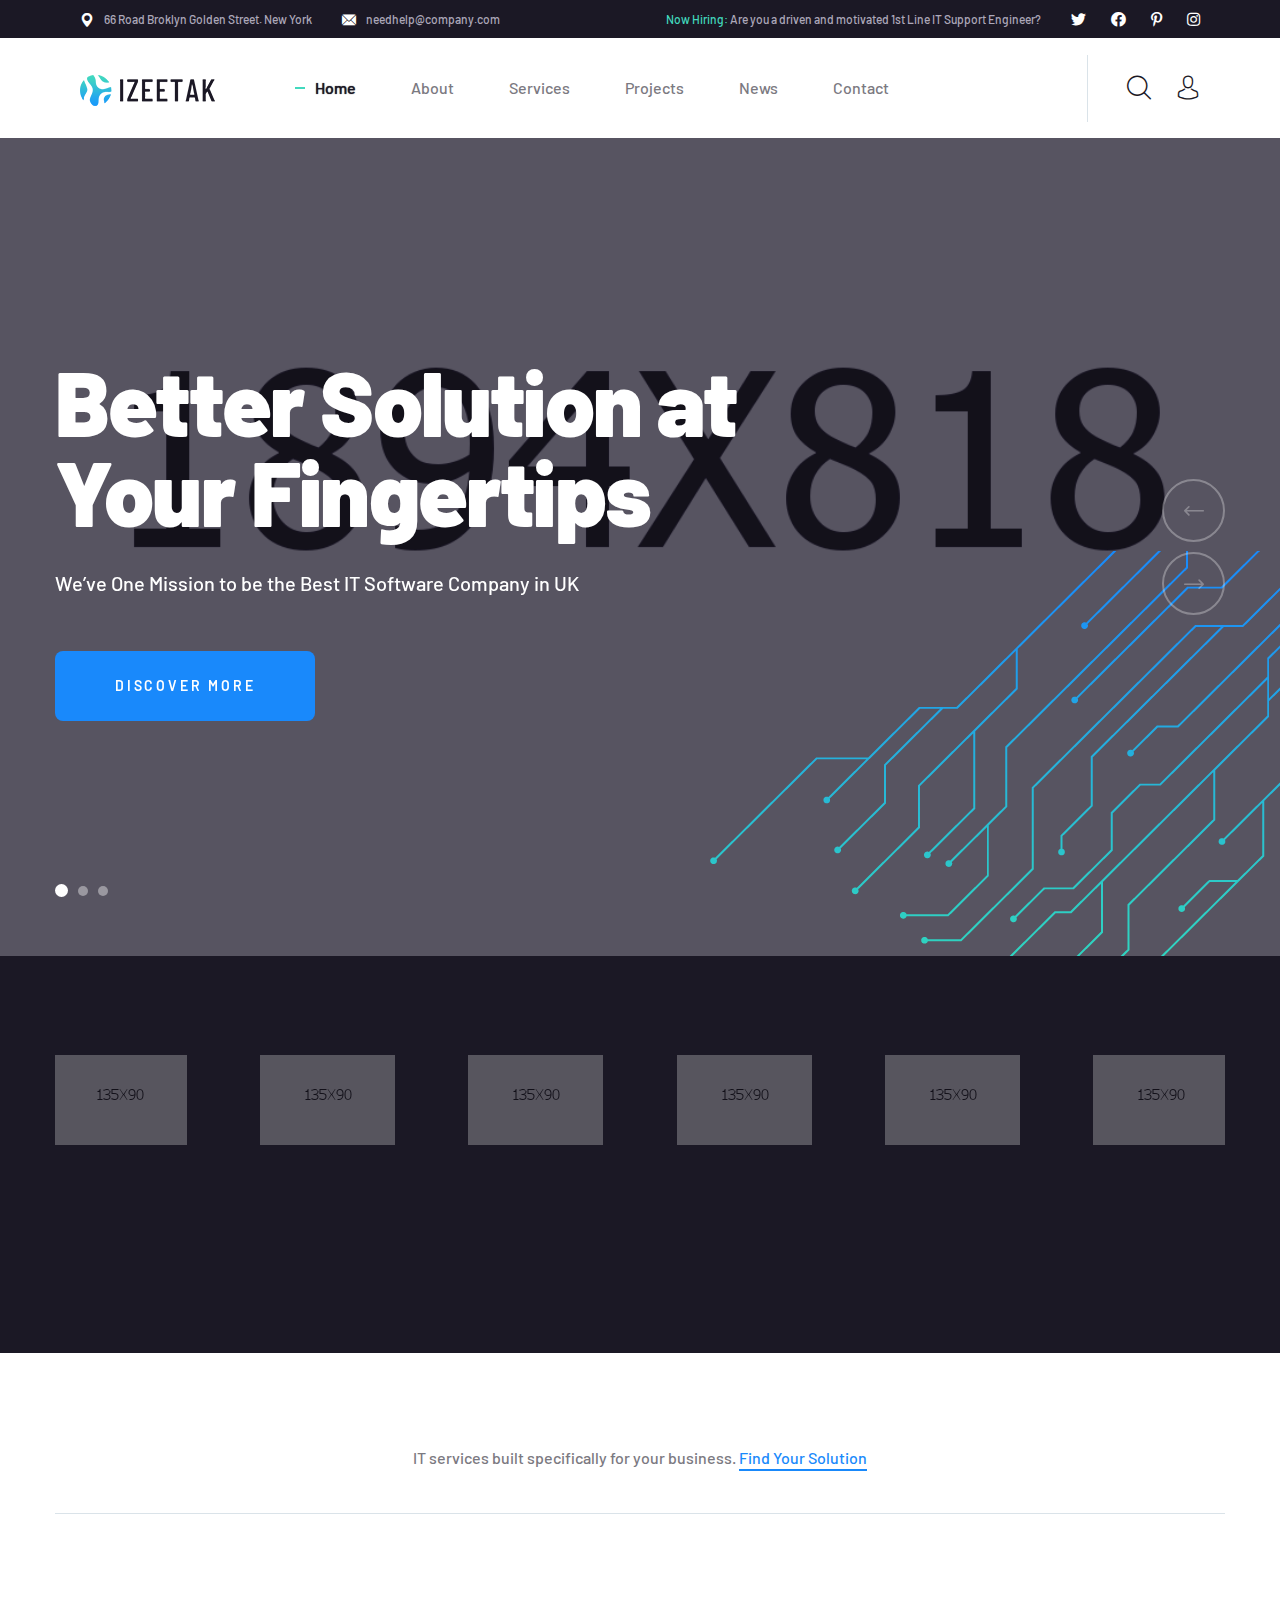
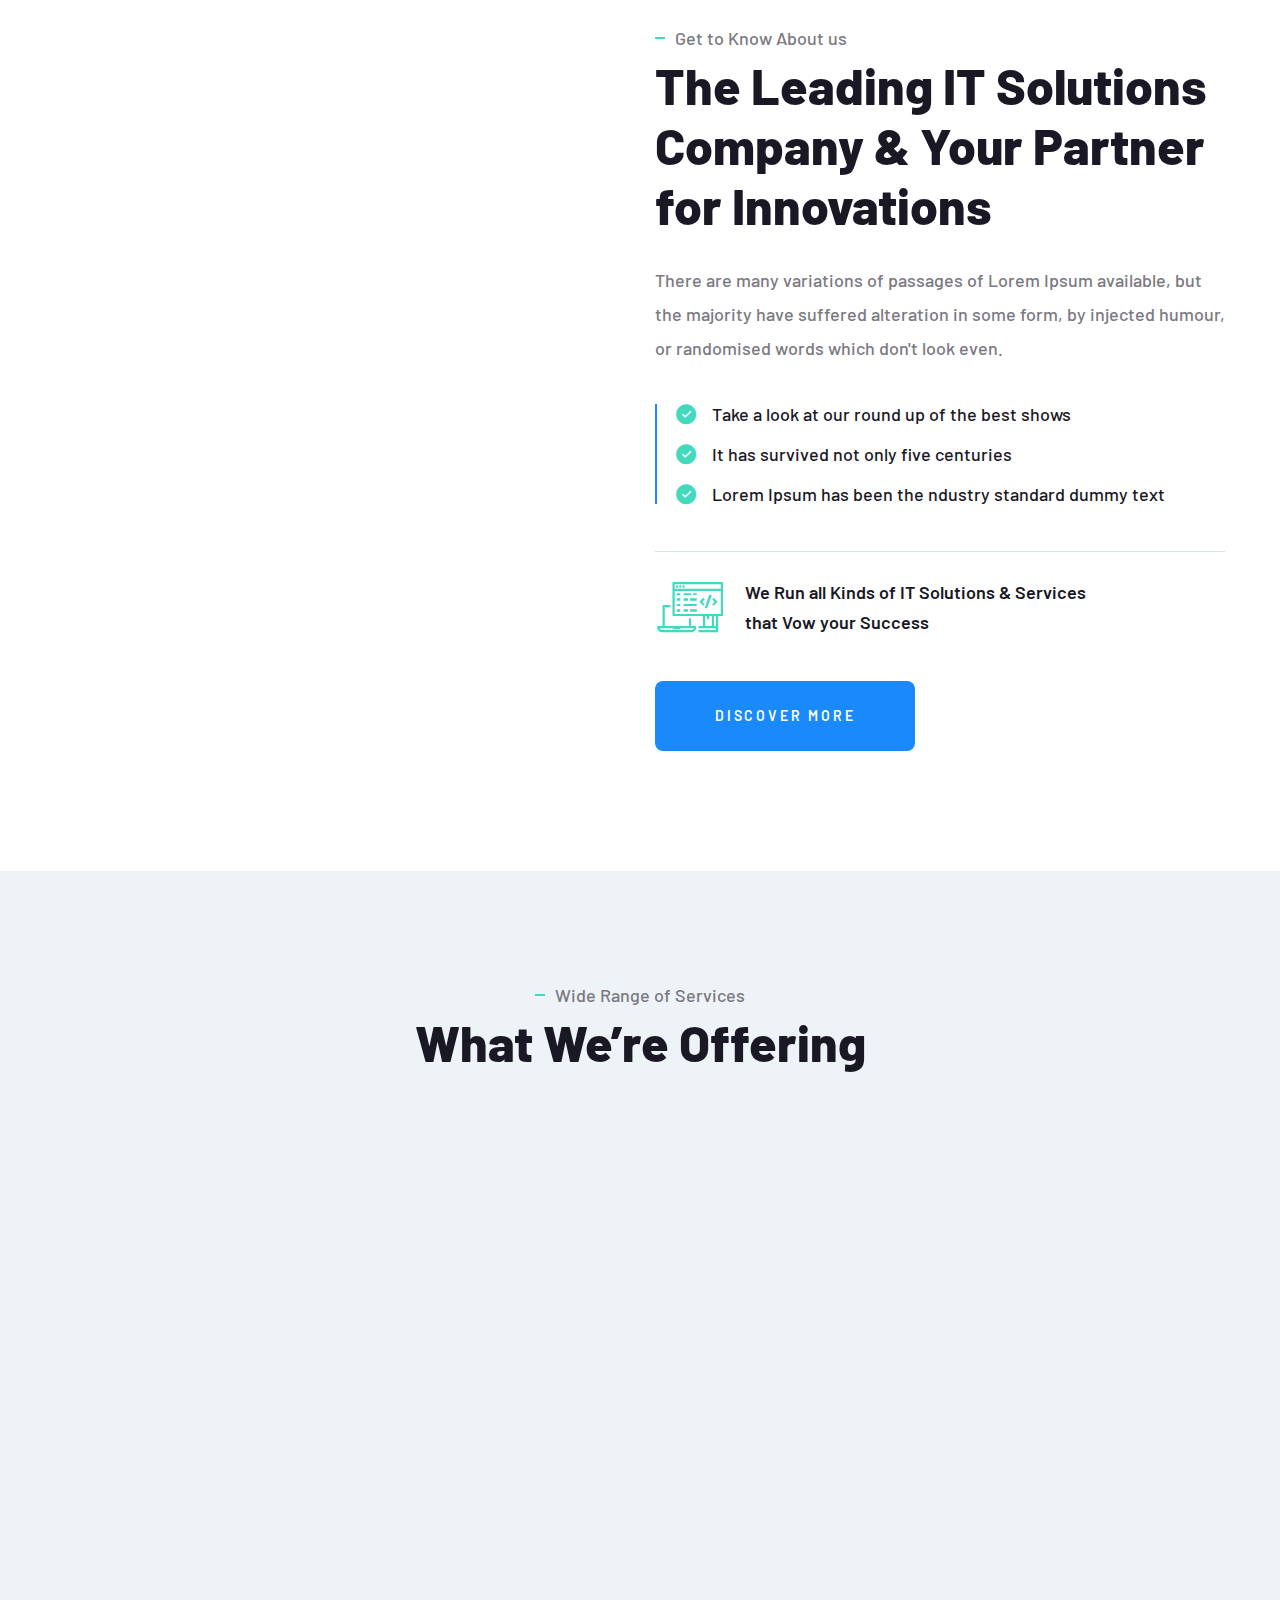
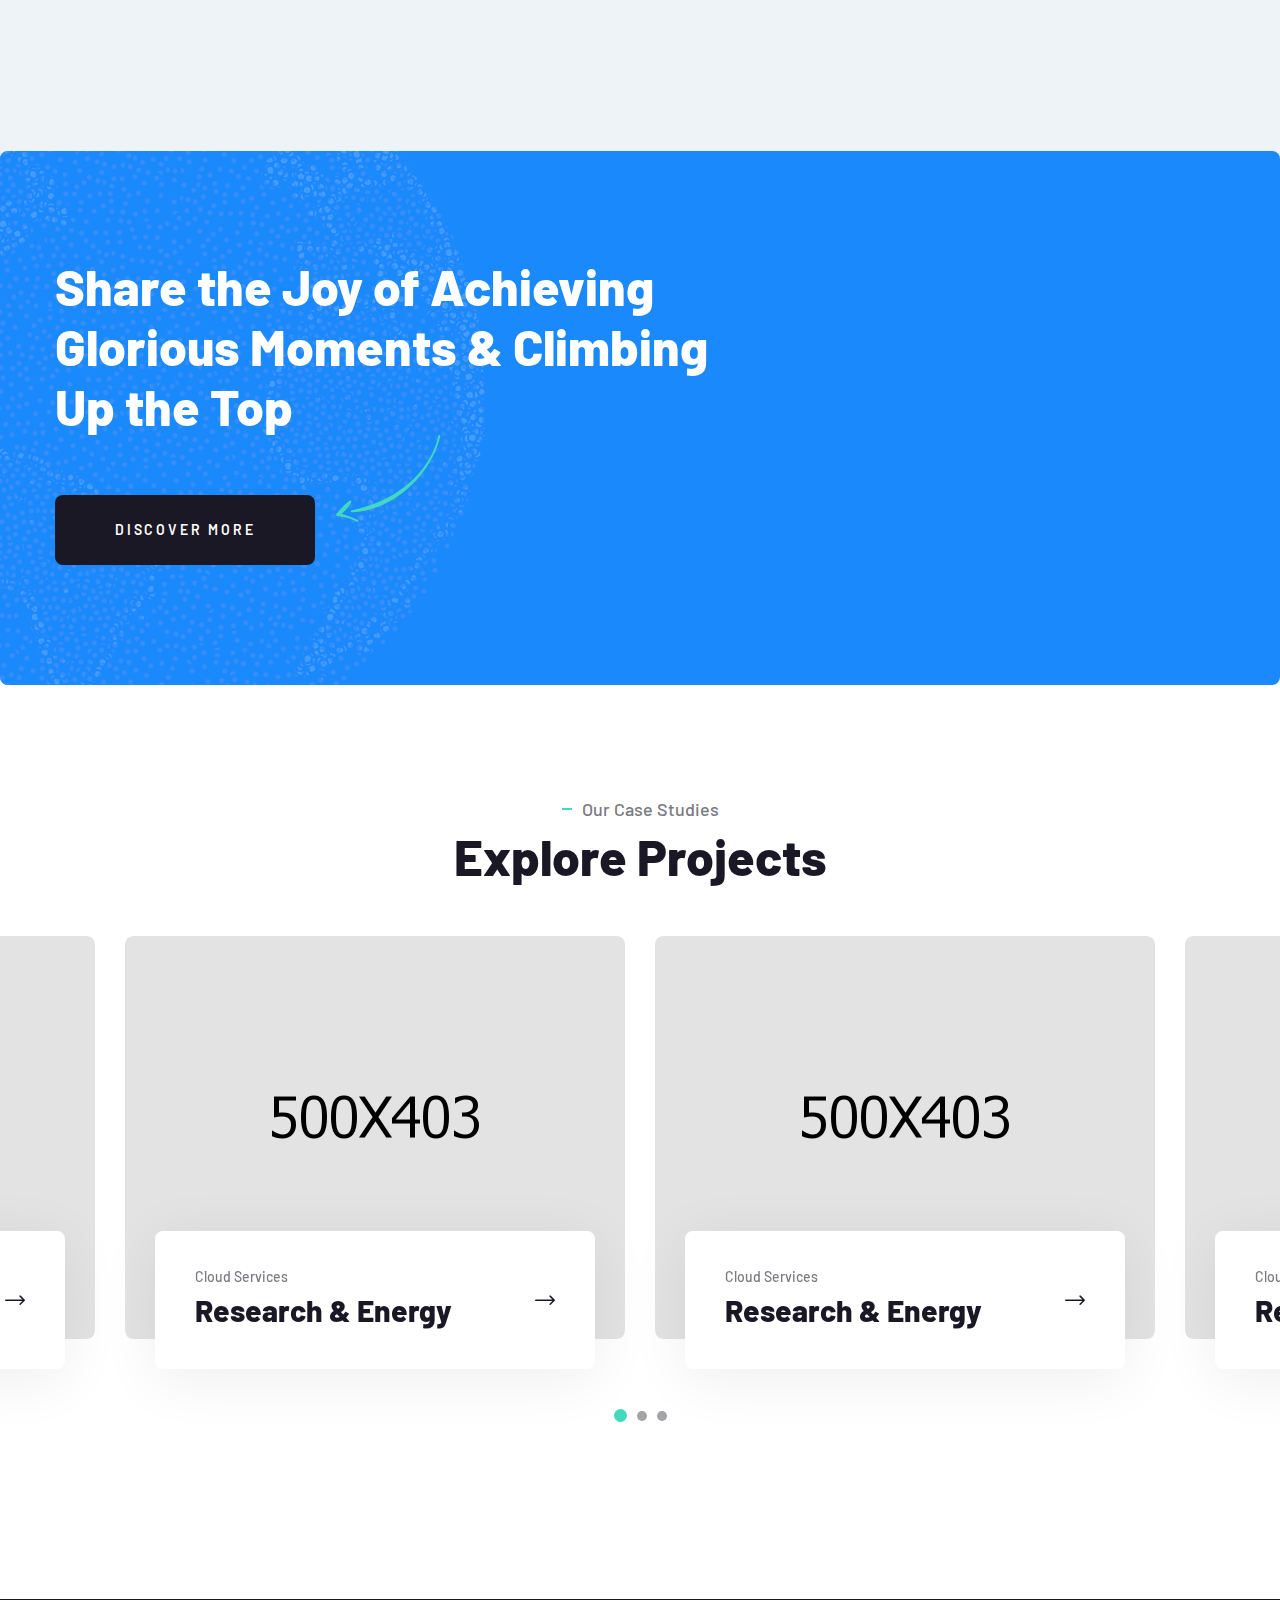
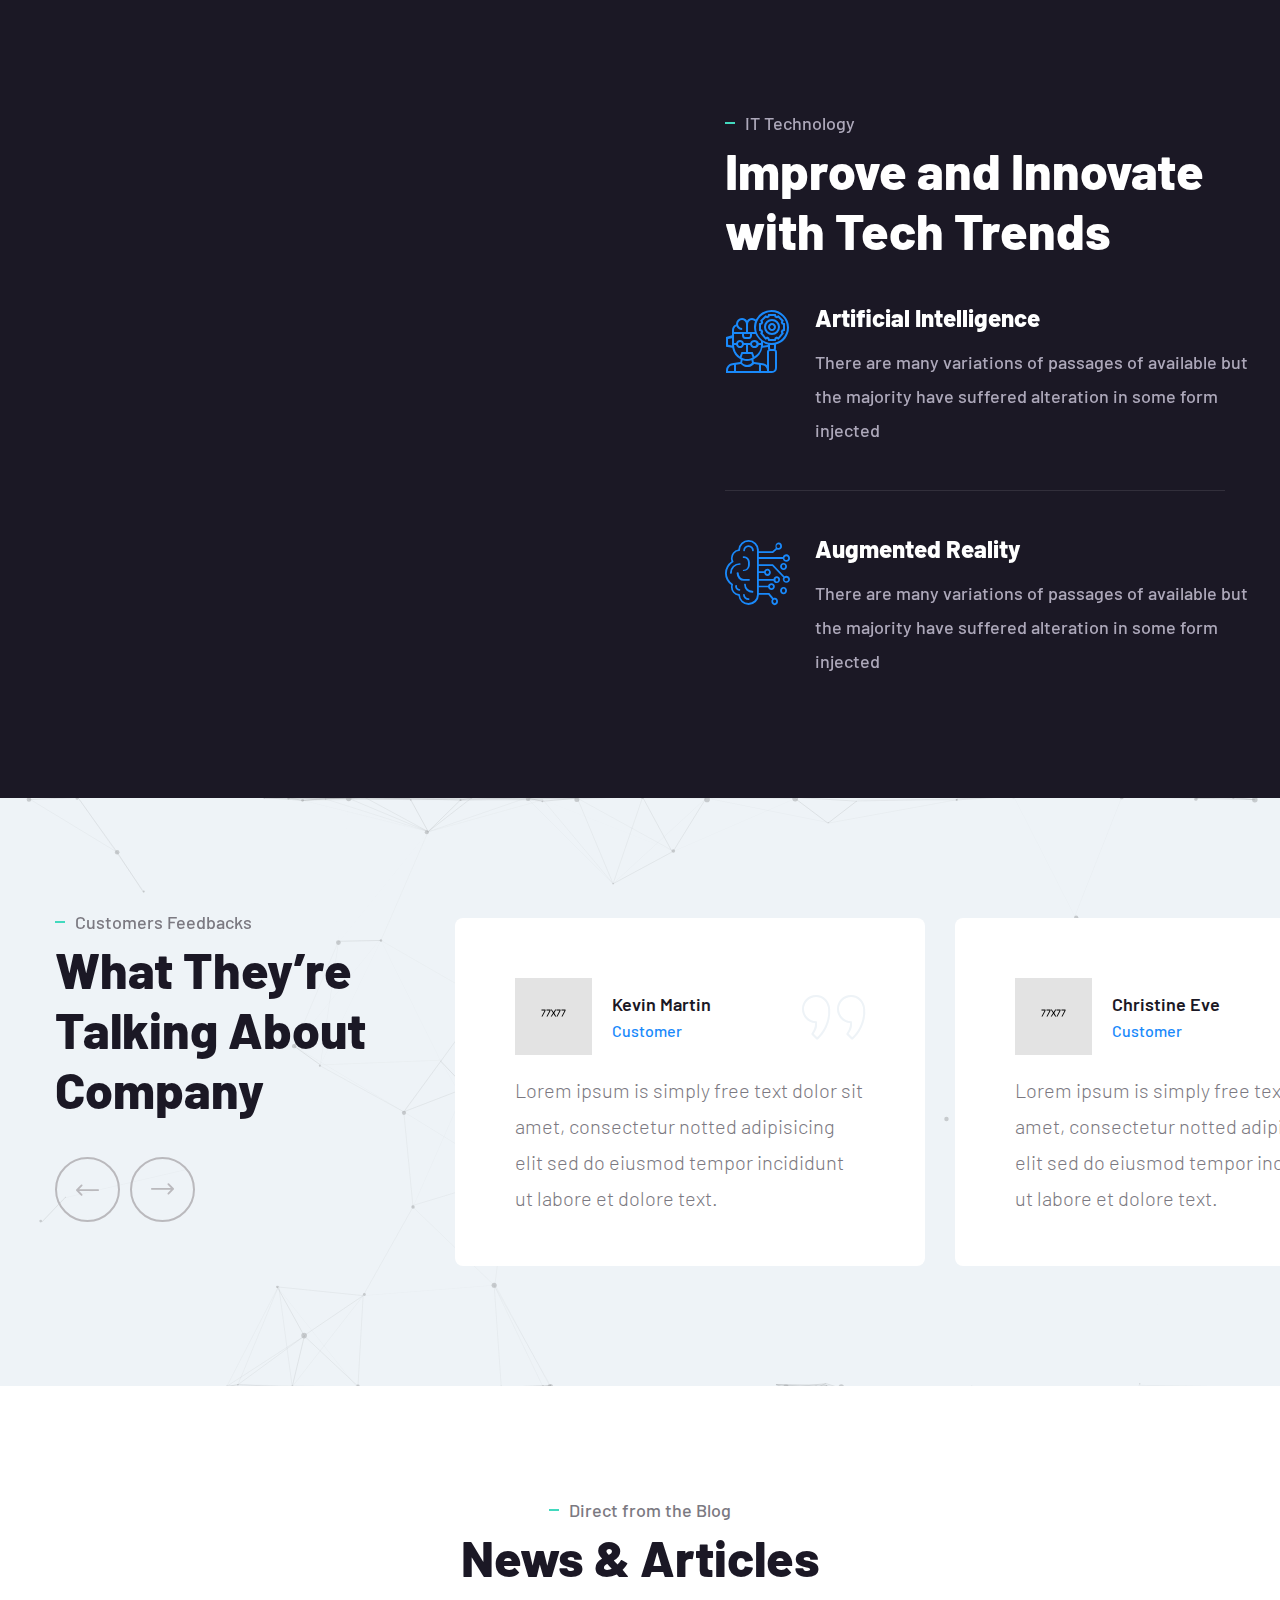
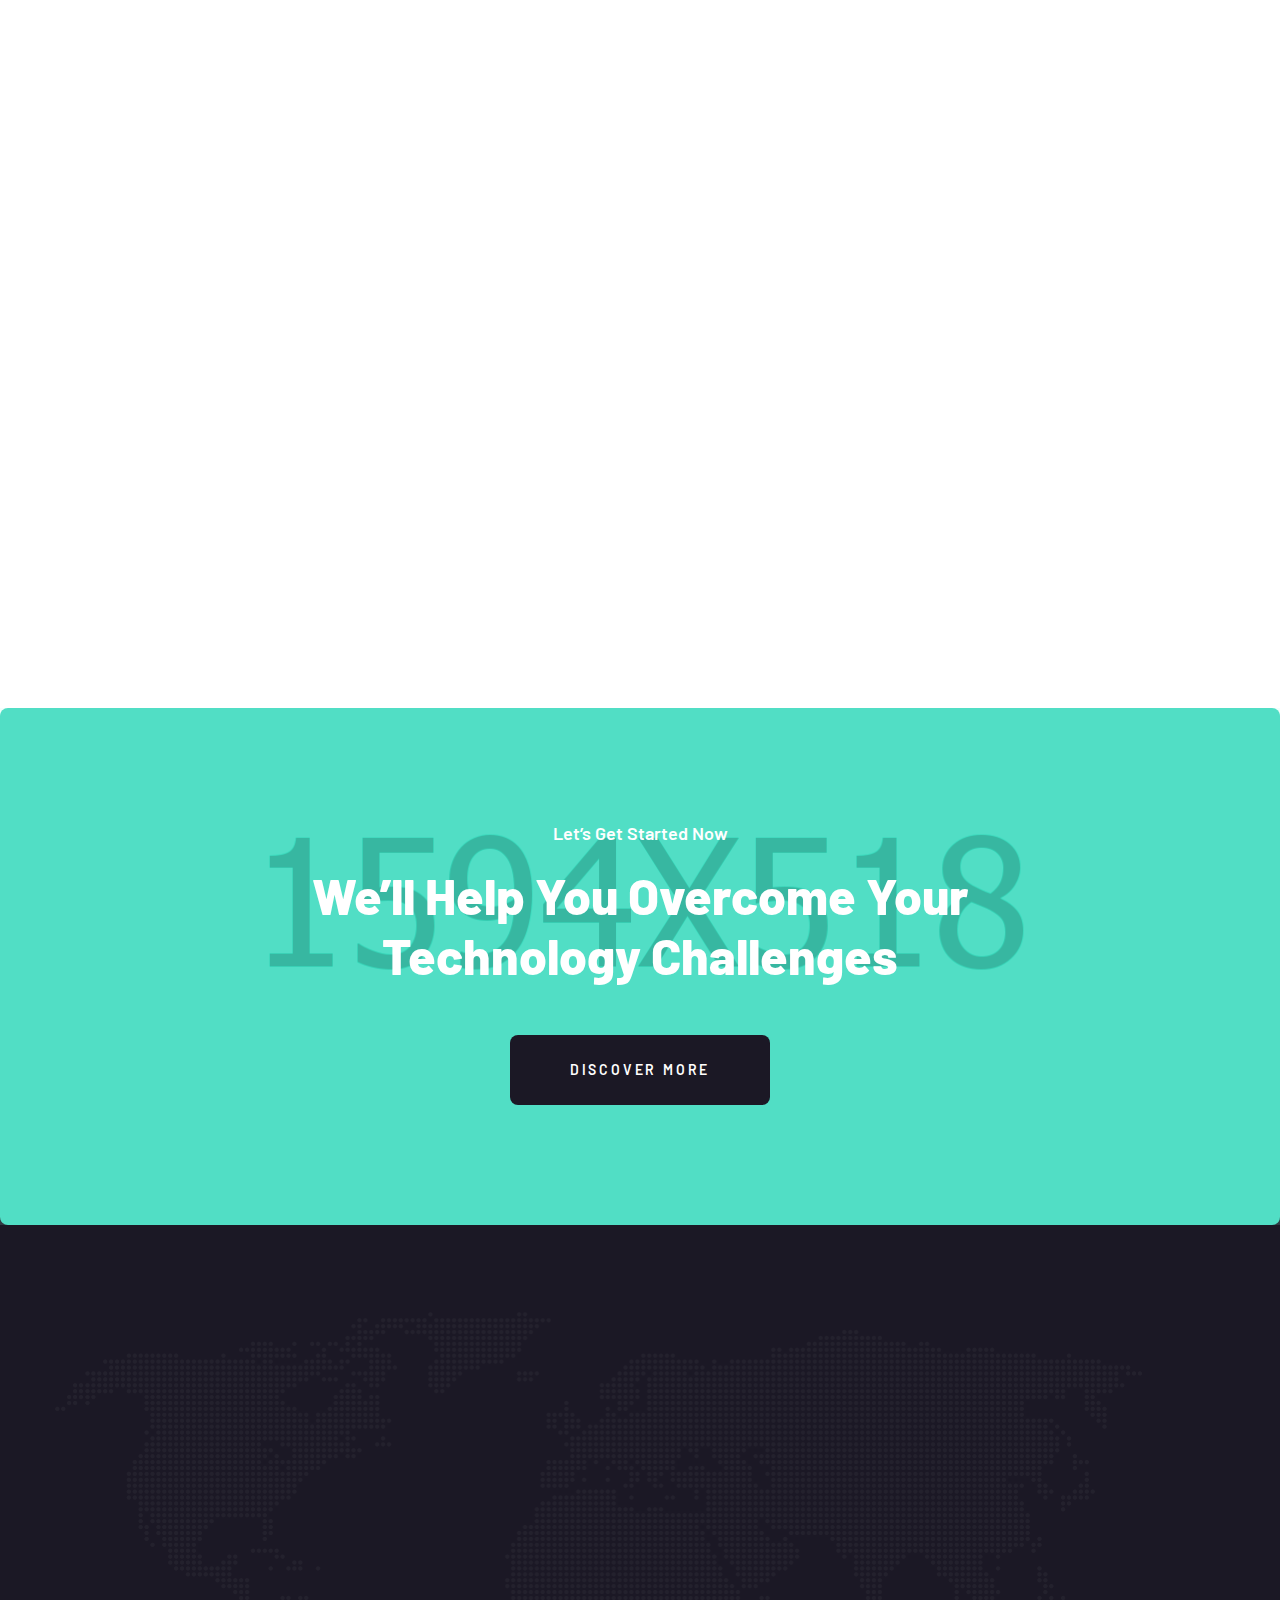
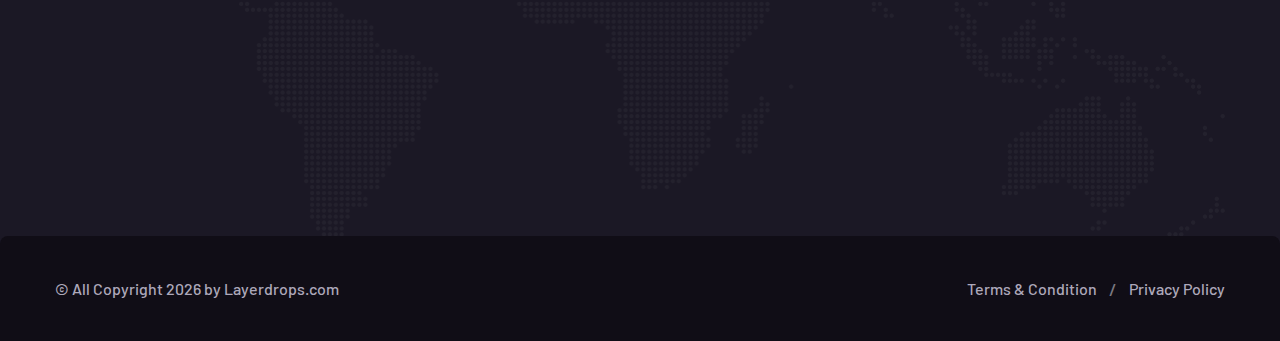
<file: index.html>
<!DOCTYPE html>
<html lang="en">

<head>
    <meta charset="UTF-8" />
    <meta name="viewport" content="width=device-width, initial-scale=1.0" />
    <title>Home One || Izeetak || Izeetak HTML Template For IT Solutions Company</title>
    <!-- favicons Icons -->
    <link rel="apple-touch-icon" sizes="180x180" href="assets/images/favicons/apple-touch-icon.png" />
    <link rel="icon" type="image/png" sizes="32x32" href="assets/images/favicons/favicon-32x32.png" />
    <link rel="icon" type="image/png" sizes="16x16" href="assets/images/favicons/favicon-16x16.png" />
    <link rel="manifest" href="assets/images/favicons/site.webmanifest" />
    <meta name="description" content="Izeetak HTML Template For IT Solutions Company" />

    <!-- fonts -->
    <link rel="preconnect" href="https://fonts.googleapis.com">
    <link rel="preconnect" href="https://fonts.gstatic.com" crossorigin>
    <link
        href="https://fonts.googleapis.com/css2?family=Barlow:ital,wght@0,100;0,200;0,300;0,400;0,500;0,600;0,700;0,800;0,900;1,100;1,200;1,300;1,400;1,500;1,600;1,700;1,800;1,900&display=swap"
        rel="stylesheet">


    <link rel="stylesheet" href="assets/vendors/bootstrap/css/bootstrap.min.css" />
    <link rel="stylesheet" href="assets/vendors/animate/animate.min.css" />
    <link rel="stylesheet" href="assets/vendors/animate/custom-animate.css" />
    <link rel="stylesheet" href="assets/vendors/fontawesome/css/all.min.css" />
    <link rel="stylesheet" href="assets/vendors/jarallax/jarallax.css" />
    <link rel="stylesheet" href="assets/vendors/jquery-magnific-popup/jquery.magnific-popup.css" />
    <link rel="stylesheet" href="assets/vendors/nouislider/nouislider.min.css" />
    <link rel="stylesheet" href="assets/vendors/nouislider/nouislider.pips.css" />
    <link rel="stylesheet" href="assets/vendors/odometer/odometer.min.css" />
    <link rel="stylesheet" href="assets/vendors/swiper/swiper.min.css" />
    <link rel="stylesheet" href="assets/vendors/izeetak-icons/style.css">
    <link rel="stylesheet" href="assets/vendors/tiny-slider/tiny-slider.min.css" />
    <link rel="stylesheet" href="assets/vendors/reey-font/stylesheet.css" />
    <link rel="stylesheet" href="assets/vendors/owl-carousel/owl.carousel.min.css" />
    <link rel="stylesheet" href="assets/vendors/owl-carousel/owl.theme.default.min.css" />
    <link rel="stylesheet" href="assets/vendors/twentytwenty/twentytwenty.css" />
    <link rel="stylesheet" href="assets/vendors/bxslider/jquery.bxslider.css" />
    <link rel="stylesheet" href="assets/vendors/bootstrap-select/css/bootstrap-select.min.css" />
    <link rel="stylesheet" href="assets/vendors/vegas/vegas.min.css" />
    <link rel="stylesheet" href="assets/vendors/jquery-ui/jquery-ui.css" />
    <link rel="stylesheet" href="assets/vendors/timepicker/timePicker.css" />

    <!-- template styles -->
    <link rel="stylesheet" href="assets/css/izeetak.css" />
    <link rel="stylesheet" href="assets/css/izeetak-responsive.css" />
</head>

<body>
    <div class="preloader">
        <img class="preloader__image" width="60" src="assets/images/loader.png" alt="" />
    </div>
    <!-- /.preloader -->
    <div class="page-wrapper">
        <header class="main-header clearfix">
            <div class="main-header__top clearfix">
                <div class="main-header__top-inner clearfix">
                    <div class="main-header__top-left">
                        <ul class="list-unstyled main-header__top-address">
                            <li>
                                <div class="icon">
                                    <span class="icon-pin"></span>
                                </div>
                                <div class="text">
                                    <p>66 Road Broklyn Golden Street. New York</p>
                                </div>
                            </li>
                            <li>
                                <div class="icon">
                                    <span class="icon-email"></span>
                                </div>
                                <div class="text">
                                    <p><a href="mailto:needhelp@company.com">needhelp@company.com</a></p>
                                </div>
                            </li>
                        </ul>
                    </div>
                    <div class="main-header__top-right">
                        <div class="main-header__top-right-text">
                            <p><span>Now Hiring:</span> Are you a driven and motivated 1st Line IT Support Engineer?</p>
                        </div>
                        <div class="main-header__top-right-social">
                            <a href="#"><i class="fab fa-twitter"></i></a>
                            <a href="#"><i class="fab fa-facebook"></i></a>
                            <a href="#"><i class="fab fa-pinterest-p"></i></a>
                            <a href="#"><i class="fab fa-instagram"></i></a>
                        </div>
                    </div>
                </div>
            </div>
            <nav class="main-menu clearfix">
                <div class="main-menu-wrapper clearfix">
                    <div class="main-menu-wrapper-inner clearfix">
                        <div class="main-menu-wrapper__left clearfix">
                            <div class="main-menu-wrapper__logo">
                                <a href="index.html"><img src="assets/images/resources/logo-1.png" alt=""></a>
                            </div>
                            <div class="main-menu-wrapper__main-menu">
                                <a href="#" class="mobile-nav__toggler"><i class="fa fa-bars"></i></a>
                                <ul class="main-menu__list">
                                    <li class="dropdown current">
                                        <a href="index.html">Home</a>
                                        <ul>
                                            <li>
                                                <a href="index.html">Home One</a>
                                            </li>
                                            <li><a href="index2.html">Home Two</a></li>
                                            <li class="dropdown">
                                                <a href="#">Header Styles</a>
                                                <ul>
                                                    <li><a href="index.html">Header One</a></li>
                                                    <li><a href="index.html">Header Two</a></li>
                                                </ul>
                                            </li>
                                        </ul>
                                    </li>
                                    <li><a href="about.html">About</a></li>
                                    <li class="dropdown">
                                        <a href="#">Services</a>
                                        <ul>
                                            <li><a href="services.html">Services</a></li>
                                            <li><a href="managed-it.html">Managed It</a></li>
                                            <li><a href="it-support.html">IT Support</a></li>
                                            <li><a href="it-consultancy.html">IT Consultancy</a></li>
                                            <li><a href="cloud-computing.html">Cloud Computing</a></li>
                                            <li><a href="cyber-security.html">Cyber Security</a></li>
                                            <li><a href="custom-software.html">Custom Software</a></li>
                                        </ul>
                                    </li>
                                    <li class="dropdown">
                                        <a href="#">Projects</a>
                                        <ul>
                                            <li><a href="project.html">Projects</a></li>
                                            <li><a href="project-details.html">Project Details</a></li>
                                        </ul>
                                    </li>
                                    <li class="dropdown">
                                        <a href="#">News</a>
                                        <ul>
                                            <li><a href="news.html">News</a></li>
                                            <li><a href="news-details.html">News Details</a></li>
                                        </ul>
                                    </li>
                                    <li><a href="contact.html">Contact</a></li>
                                </ul>
                            </div>
                        </div>
                        <div class="main-menu-wrapper__right">
                            <div class="main-menu-wrapper__call">
                                <div class="main-menu-wrapper__call-icon">
                                    <img src="assets/images/shapes/phone-icon.png" alt="">
                                </div>
                                <div class="main-menu-wrapper__call-number">
                                    <p>Have any questions?</p>
                                    <h5><a href="tel:926668880000">Free: + 92 666 888 0000</a></h5>
                                </div>
                            </div>
                            <div class="main-menu-wrapper__search-box-cart-box">
                                <a href="#" class="main-menu-wrapper__search search-toggler icon-magnifying-glass"></a>
                                <a href="contact.html" class="main-menu-wrapper__cart icon-avatar"></a>
                            </div>
                        </div>
                    </div>
                </div>
            </nav>
        </header>

        <div class="stricky-header stricked-menu main-menu">
            <div class="sticky-header__content"></div><!-- /.sticky-header__content -->
        </div><!-- /.stricky-header -->

        <!--Main Slider Start-->
        <section class="main-slider">
            <div class="swiper-container thm-swiper__slider" data-swiper-options='{"slidesPerView": 1, "loop": true,
    "effect": "fade",
     "pagination": {
        "el": "#main-slider-pagination",
        "type": "bullets",
        "clickable": true
      },
    "navigation": {
        "nextEl": "#main-slider__swiper-button-next",
        "prevEl": "#main-slider__swiper-button-prev"
    },
    "autoplay": {
        "delay": 5000
    }}'>
                <div class="swiper-wrapper">
                    <div class="swiper-slide">
                        <div class="image-layer"
                            style="background-image: url(assets/images/backgrounds/main-slider-1-1.jpg);">
                        </div>
                        <div class="image-layer-overlay"></div>
                        <!-- /.image-layer -->
                        <div class="main-slider-shape-1"><img src="assets/images/shapes/main-slider-shape-1.png" alt="">
                        </div>
                        <div class="container">
                            <div class="row">
                                <div class="col-lg-8">
                                    <div class="main-slider__content">
                                        <h2>Better Solution at <br> Your Fingertips</h2>
                                        <p>We’ve One Mission to be the Best IT Software Company in UK</p>
                                        <a href="about.html" class="thm-btn">Discover More</a>
                                    </div>
                                </div>
                            </div>
                        </div>
                    </div>
                    <div class="swiper-slide">
                        <div class="image-layer"
                            style="background-image: url(assets/images/backgrounds/main-slider-1-2.jpg);">
                        </div>
                        <div class="image-layer-overlay"></div>
                        <!-- /.image-layer -->
                        <div class="main-slider-shape-1"><img src="assets/images/shapes/main-slider-shape-1.png" alt="">
                        </div>
                        <div class="container">
                            <div class="row">
                                <div class="col-lg-8">
                                    <div class="main-slider__content">
                                        <h2>Better Solution at <br> Your Fingertips</h2>
                                        <p>We’ve One Mission to be the Best IT Software Company in UK</p>
                                        <a href="about.html" class="thm-btn">Discover More</a>
                                    </div>
                                </div>
                            </div>
                        </div>
                    </div>
                    <div class="swiper-slide">
                        <div class="image-layer"
                            style="background-image: url(assets/images/backgrounds/main-slider-1-3.jpg);">
                        </div>
                        <div class="image-layer-overlay"></div>
                        <!-- /.image-layer -->
                        <div class="main-slider-shape-1"><img src="assets/images/shapes/main-slider-shape-1.png" alt="">
                        </div>
                        <div class="container">
                            <div class="row">
                                <div class="col-lg-8">
                                    <div class="main-slider__content">
                                        <h2>Better Solution at <br> Your Fingertips</h2>
                                        <p>We’ve One Mission to be the Best IT Software Company in UK</p>
                                        <a href="about.html" class="thm-btn">Discover More</a>
                                    </div>
                                </div>
                            </div>
                        </div>
                    </div>
                </div>
                <!-- If we need navigation buttons -->
                <div class="swiper-pagination" id="main-slider-pagination"></div>
                <div class="main-slider__nav">
                    <div class="swiper-button-prev" id="main-slider__swiper-button-next"><i
                            class="icon-right-arrow icon-left-arrow"></i>
                    </div>
                    <div class="swiper-button-next" id="main-slider__swiper-button-prev"><i
                            class="icon-right-arrow"></i>
                    </div>
                </div>
            </div>
        </section>
        <!--Main Slider End-->

        <!--Brand One Start-->
        <section class="brand-one">
            <div class="container">
                <div class="thm-swiper__slider swiper-container" data-swiper-options='{"spaceBetween": 100, "slidesPerView": 5, "autoplay": { "delay": 5000 }, "breakpoints": {
                    "0": {
                        "spaceBetween": 30,
                        "slidesPerView": 2
                    },
                    "375": {
                        "spaceBetween": 30,
                        "slidesPerView": 2
                    },
                    "575": {
                        "spaceBetween": 30,
                        "slidesPerView": 3
                    },
                    "767": {
                        "spaceBetween": 50,
                        "slidesPerView": 4
                    },
                    "991": {
                        "spaceBetween": 50,
                        "slidesPerView": 5
                    },
                    "1199": {
                        "spaceBetween": 100,
                        "slidesPerView": 6
                    }
                }}'>
                    <div class="swiper-wrapper">
                        <div class="swiper-slide">
                            <img src="assets/images/brand/brand-1-1.png" alt="">
                        </div><!-- /.swiper-slide -->
                        <div class="swiper-slide">
                            <img src="assets/images/brand/brand-1-2.png" alt="">
                        </div><!-- /.swiper-slide -->
                        <div class="swiper-slide">
                            <img src="assets/images/brand/brand-1-3.png" alt="">
                        </div><!-- /.swiper-slide -->
                        <div class="swiper-slide">
                            <img src="assets/images/brand/brand-1-4.png" alt="">
                        </div><!-- /.swiper-slide -->
                        <div class="swiper-slide">
                            <img src="assets/images/brand/brand-1-5.png" alt="">
                        </div><!-- /.swiper-slide -->
                        <div class="swiper-slide">
                            <img src="assets/images/brand/brand-1-6.png" alt="">
                        </div><!-- /.swiper-slide -->
                        <div class="swiper-slide">
                            <img src="assets/images/brand/brand-1-1.png" alt="">
                        </div><!-- /.swiper-slide -->
                        <div class="swiper-slide">
                            <img src="assets/images/brand/brand-1-2.png" alt="">
                        </div><!-- /.swiper-slide -->
                        <div class="swiper-slide">
                            <img src="assets/images/brand/brand-1-3.png" alt="">
                        </div><!-- /.swiper-slide -->
                        <div class="swiper-slide">
                            <img src="assets/images/brand/brand-1-4.png" alt="">
                        </div><!-- /.swiper-slide -->
                        <div class="swiper-slide">
                            <img src="assets/images/brand/brand-1-5.png" alt="">
                        </div><!-- /.swiper-slide -->
                        <div class="swiper-slide">
                            <img src="assets/images/brand/brand-1-6.png" alt="">
                        </div><!-- /.swiper-slide -->
                    </div>
                </div>
            </div>
        </section>
        <!--Brand One End-->

        <!--Feature One Start-->
        <section class="feature-one">
            <div class="container">
                <div class="feature-one__top">
                    <div class="row">
                        <div class="col-xl-4 col-lg-4 wow fadeInUp" data-wow-delay="100ms">
                            <!--Feature One Single-->
                            <div class="feature-one__single">
                                <div class="feature-one__icon">
                                    <span class="icon-innovation"></span>
                                </div>
                                <div class="feature-one__text">
                                    <h3>IT Management</h3>
                                    <p>Lorem ipsum is simply of free text dolor.</p>
                                </div>
                            </div>
                        </div>
                        <div class="col-xl-4 col-lg-4 wow fadeInUp" data-wow-delay="200ms">
                            <!--Feature One Single-->
                            <div class="feature-one__single">
                                <div class="feature-one__icon">
                                    <span class="icon-cyber-security"></span>
                                </div>
                                <div class="feature-one__text">
                                    <h3>Cyber Security</h3>
                                    <p>Lorem ipsum is simply of free text dolor.</p>
                                </div>
                            </div>
                        </div>
                        <div class="col-xl-4 col-lg-4 wow fadeInUp" data-wow-delay="300ms">
                            <!--Feature One Single-->
                            <div class="feature-one__single">
                                <div class="feature-one__icon">
                                    <span class="icon-webpage"></span>
                                </div>
                                <div class="feature-one__text">
                                    <h3>PC Computing</h3>
                                    <p>Lorem ipsum is simply of free text dolor.</p>
                                </div>
                            </div>
                        </div>
                    </div>
                </div>
                <div class="feature-one__bottom">
                    <div class="row">
                        <div class="col-lg-12">
                            <div class="feature-one__bottom-inner">
                                <p>IT services built specifically for your business. <a href="services.html">Find Your
                                        Solution</a>
                                </p>
                            </div>
                        </div>
                    </div>
                </div>
            </div>
        </section>
        <!--Feature One End-->

        <!--About One Start-->
        <section class="about-one">
            <div class="container">
                <div class="row">
                    <div class="col-xl-6">
                        <div class="about-one__left wow slideInLeft" data-wow-delay="100ms" data-wow-duration="2500ms">
                            <div class="about-one__img-box">
                                <div class="about-one__img">
                                    <img src="assets/images/resources/about-one-img-1.jpg" alt="">
                                </div>
                                <div class="about-one__small-img">
                                    <img src="assets/images/resources/about-one-small-img.jpg" alt="">
                                </div>
                            </div>
                        </div>
                    </div>
                    <div class="col-xl-6">
                        <div class="about-one__right">
                            <div class="section-title text-left">
                                <span class="section-title__tagline">Get to Know About us</span>
                                <h2 class="section-title__title">The Leading IT Solutions Company & Your Partner for
                                    Innovations</h2>
                            </div>
                            <p class="about-one__text">There are many variations of passages of Lorem Ipsum available,
                                but the majority have suffered alteration in some form, by injected humour, or
                                randomised words which don't look even.</p>
                            <div class="about-one__points-box">
                                <ul class="about-one__points list-unstyled">
                                    <li>
                                        <div class="icon">
                                            <span class="icon-check"></span>
                                        </div>
                                        <div class="text">
                                            <p>Take a look at our round up of the best shows</p>
                                        </div>
                                    </li>
                                    <li>
                                        <div class="icon">
                                            <span class="icon-check"></span>
                                        </div>
                                        <div class="text">
                                            <p>It has survived not only five centuries</p>
                                        </div>
                                    </li>
                                    <li>
                                        <div class="icon">
                                            <span class="icon-check"></span>
                                        </div>
                                        <div class="text">
                                            <p>Lorem Ipsum has been the ndustry standard dummy text</p>
                                        </div>
                                    </li>
                                </ul>
                            </div>
                            <div class="about-one__it-solutions">
                                <div class="about-one__it-solutions-icon">
                                    <span class="icon-computer"></span>
                                </div>
                                <div class="about-one__it-solutions-text-box">
                                    <p class="about-one__it-solutions-text">We Run all Kinds of IT Solutions & Services
                                        <br> that Vow your Success</p>
                                </div>
                            </div>
                            <a href="about.html" class="about-one__btn thm-btn">Discover More</a>
                        </div>
                    </div>
                </div>
            </div>
        </section>
        <!--About One End-->

        <!--Services One Start-->
        <section class="services-one">
            <div class="container">
                <div class="section-title text-center">
                    <span class="section-title__tagline">Wide Range of Services</span>
                    <h2 class="section-title__title">What We’re Offering</h2>
                </div>
                <div class="row">
                    <div class="col-xl-4 col-lg-4 wow fadeInLeft" data-wow-delay="100ms">
                        <!--Services One Single-->
                        <div class="services-one__single">
                            <div class="services-one__icon">
                                <span class="icon-conversation"></span>
                            </div>
                            <h3 class="services-one__title">
                                <a href="it-consultancy.html">IT Consulting <br> Services</a>
                            </h3>
                            <p class="services-one__text">There are many variations of passages of lorem im available,
                                but majority suffered.</p>
                            <div class="services-one__arrow">
                                <a href="it-consultancy.html"><span class="icon-right-arrow"></span></a>
                            </div>
                        </div>
                    </div>
                    <div class="col-xl-4 col-lg-4 wow fadeInUp" data-wow-delay="200ms">
                        <!--Services One Single-->
                        <div class="services-one__single">
                            <div class="services-one__icon">
                                <span class="icon-app-development"></span>
                            </div>
                            <h3 class="services-one__title">
                                <a href="custom-software.html">Software Dev <br> Services</a>
                            </h3>
                            <p class="services-one__text">There are many variations of passages of lorem im available,
                                but majority suffered.</p>
                            <div class="services-one__arrow">
                                <a href="custom-software.html"><span class="icon-right-arrow"></span></a>
                            </div>
                        </div>
                    </div>
                    <div class="col-xl-4 col-lg-4 wow fadeInRight" data-wow-delay="100ms">
                        <!--Services One Single-->
                        <div class="services-one__single">
                            <div class="services-one__icon">
                                <span class="icon-cloud-storage"></span>
                            </div>
                            <h3 class="services-one__title">
                                <a href="cloud-computing.html">Cloud Computing <br> Services</a>
                            </h3>
                            <p class="services-one__text">There are many variations of passages of lorem im available,
                                but majority suffered.</p>
                            <div class="services-one__arrow">
                                <a href="cloud-computing.html"><span class="icon-right-arrow"></span></a>
                            </div>
                        </div>
                    </div>
                </div>
            </div>
        </section>
        <!--Services One End-->

        <!--Share The Joy Start-->
        <section class="share-the-joy">
            <div class="share-the-joy__inner">
                <div class="share-the-joy-map"
                    style="background-image: url(assets/images/shapes/share-the-joy-map.png)"></div>
                <div class="container">
                    <div class="row">
                        <div class="col-xl-7">
                            <div class="share-the-joy__left">
                                <h2 class="share-the-joy__title">Share the Joy of Achieving Glorious Moments & Climbing
                                    Up the Top</h2>
                                <a href="#" class="share-the-joy__btn thm-btn">Discover More</a>
                                <div class="share-the-joy__shape-1">
                                    <img src="assets/images/shapes/share-the-joy-shape-1.png" alt="">
                                </div>
                            </div>
                        </div>
                        <div class="col-xl-5">
                            <div class="share-the-joy__right">
                                <div class="share-the-joy__img-box">
                                    <div class="share-the-joy__img wow fadeInRight" data-wow-duration="1500ms">
                                        <img src="assets/images/resources/share-the-joy-img-1.png" alt=""
                                            class="float-bob-2">
                                    </div>
                                    <div class="share-the-joy__trusted wow fadeIn" data-wow-duration="1500ms">
                                        <span class="icon-social-media"></span>
                                        <div class="share-the-joy__trusted__content">
                                            <p>Trusted by</p>
                                            <h3 class="odometer" data-count="8800">00</h3>
                                        </div>
                                    </div>
                                </div>
                            </div>
                        </div>
                    </div>
                </div>
            </div>
        </section>
        <!--Share The Joy End-->

        <!--Project One Start-->
        <section class="project-one">
            <div class="container">
                <div class="section-title text-center">
                    <span class="section-title__tagline">Our Case Studies</span>
                    <h2 class="section-title__title">Explore Projects</h2>
                </div>
                <div class="project-one__carousel owl-theme owl-carousel">
                    <!--Project One Single-->
                    <div class="project-one__single">
                        <div class="project-one__img">
                            <img src="assets/images/resources/project-one-img-1.jpg" alt="">
                        </div>
                        <div class="project-one__content">
                            <p class="project-one__tagline">Cloud Services</p>
                            <h2 class="project-one__title"><a href="project-details.html">Research & Energy</a></h2>
                            <div class="project-one__arrow">
                                <a href="project-details.html"><span class="icon-right-arrow"></span></a>
                            </div>
                        </div>
                    </div>
                    <!--Project One Single-->
                    <div class="project-one__single">
                        <div class="project-one__img">
                            <img src="assets/images/resources/project-one-img-2.jpg" alt="">
                        </div>
                        <div class="project-one__content">
                            <p class="project-one__tagline">Cloud Services</p>
                            <h2 class="project-one__title"><a href="project-details.html">Research & Energy</a></h2>
                            <div class="project-one__arrow">
                                <a href="project-details.html"><span class="icon-right-arrow"></span></a>
                            </div>
                        </div>
                    </div>
                    <!--Project One Single-->
                    <div class="project-one__single">
                        <div class="project-one__img">
                            <img src="assets/images/resources/project-one-img-3.jpg" alt="">
                        </div>
                        <div class="project-one__content">
                            <p class="project-one__tagline">Cloud Services</p>
                            <h2 class="project-one__title"><a href="project-details.html">Research & Energy</a></h2>
                            <div class="project-one__arrow">
                                <a href="project-details.html"><span class="icon-right-arrow"></span></a>
                            </div>
                        </div>
                    </div>
                    <!--Project One Single-->
                    <div class="project-one__single">
                        <div class="project-one__img">
                            <img src="assets/images/resources/project-one-img-4.jpg" alt="">
                        </div>
                        <div class="project-one__content">
                            <p class="project-one__tagline">Cloud Services</p>
                            <h2 class="project-one__title"><a href="project-details.html">Research & Energy</a></h2>
                            <div class="project-one__arrow">
                                <a href="project-details.html"><span class="icon-right-arrow"></span></a>
                            </div>
                        </div>
                    </div>
                    <!--Project One Single-->
                    <div class="project-one__single">
                        <div class="project-one__img">
                            <img src="assets/images/resources/project-one-img-1.jpg" alt="">
                        </div>
                        <div class="project-one__content">
                            <p class="project-one__tagline">Cloud Services</p>
                            <h2 class="project-one__title"><a href="project-details.html">Research & Energy</a></h2>
                            <div class="project-one__arrow">
                                <a href="project-details.html"><span class="icon-right-arrow"></span></a>
                            </div>
                        </div>
                    </div>
                    <!--Project One Single-->
                    <div class="project-one__single">
                        <div class="project-one__img">
                            <img src="assets/images/resources/project-one-img-2.jpg" alt="">
                        </div>
                        <div class="project-one__content">
                            <p class="project-one__tagline">Cloud Services</p>
                            <h2 class="project-one__title"><a href="project-details.html">Research & Energy</a></h2>
                            <div class="project-one__arrow">
                                <a href="project-details.html"><span class="icon-right-arrow"></span></a>
                            </div>
                        </div>
                    </div>
                </div>
            </div>
        </section>
        <!--Project One End-->

        <!--Improve One Start-->
        <section class="improve-one">
            <div class="improve-one-bg jarallax" data-jarallax data-speed="0.2" data-imgPosition="50% 0%"
                style="background-image: url(assets/images/backgrounds/improve-one-bg.jpg)"></div>
            <div class="improve-one-bg-overly"></div>
            <div class="container">
                <div class="row">
                    <div class="col-xl-6">
                        <div class="improve-one__left wow slideInLeft" data-wow-delay="100ms"
                            data-wow-duration="2500ms">
                            <div class="improve-one__img-box">
                                <div class="improve-one__img">
                                    <img src="assets/images/resources/improve-one-img-1.jpg" alt="">
                                </div>
                                <div class="improve-one__project-complete">
                                    <p>8008 Projects are completed</p>
                                </div>
                            </div>
                        </div>
                    </div>
                    <div class="col-xl-6">
                        <div class="improve-one__right">
                            <div class="section-title text-left">
                                <span class="section-title__tagline">IT Technology</span>
                                <h2 class="section-title__title">Improve and Innovate with Tech Trends</h2>
                            </div>
                            <ul class="list-unstyled improve-one__points">
                                <li>
                                    <div class="icon">
                                        <span class="icon-artificial-intelligence"></span>
                                    </div>
                                    <div class="text">
                                        <h3>Artificial Intelligence</h3>
                                        <p>There are many variations of passages of available but the majority have
                                            suffered alteration in some form injected </p>
                                    </div>
                                </li>
                                <li>
                                    <div class="icon">
                                        <span class="icon-ai"></span>
                                    </div>
                                    <div class="text">
                                        <h3>Augmented Reality</h3>
                                        <p>There are many variations of passages of available but the majority have
                                            suffered alteration in some form injected </p>
                                    </div>
                                </li>
                            </ul>
                        </div>
                    </div>
                </div>
            </div>
        </section>
        <!--Improve One End-->

        <!--Testimonial One Start-->
        <section class="testimonial-one">
            <div id="particles-js"></div>
            <div class="container">
                <div class="row">
                    <div class="col-xl-4 col-lg-5">
                        <div class="testimonial-one__left">
                            <div class="section-title text-left">
                                <span class="section-title__tagline">Customers Feedbacks</span>
                                <h2 class="section-title__title">What They’re Talking About Company</h2>
                            </div>
                        </div>
                    </div>
                    <div class="col-xl-8 col-lg-7">
                        <div class="testimonial-one__right">
                            <div class="testimonial-one__carousel owl-theme owl-carousel">
                                <!--Testimonial One Single-->
                                <div class="testimonial-one__single">
                                    <div class="testimonial-one__client-info">
                                        <div class="testimonial-one__client-img">
                                            <img src="assets/images/testimonial/testimonial-one-img-1.png" alt="">
                                        </div>
                                        <div class="testimonial-one__client-details">
                                            <h5 class="testimonial-one__client-name">Kevin Martin</h5>
                                            <p class="testimonial-one__client-title">Customer</p>
                                        </div>
                                    </div>
                                    <p class="testimonial-one__text">Lorem ipsum is simply free text dolor sit amet,
                                        consectetur notted adipisicing elit sed do eiusmod tempor incididunt ut labore
                                        et dolore text.</p>
                                    <div class="testimonial-one__quote">
                                        <span class="icon-right-quote"></span>
                                    </div>
                                </div>
                                <!--Testimonial One Single-->
                                <div class="testimonial-one__single">
                                    <div class="testimonial-one__client-info">
                                        <div class="testimonial-one__client-img">
                                            <img src="assets/images/testimonial/testimonial-one-img-2.png" alt="">
                                        </div>
                                        <div class="testimonial-one__client-details">
                                            <h5 class="testimonial-one__client-name">Christine Eve</h5>
                                            <p class="testimonial-one__client-title">Customer</p>
                                        </div>
                                    </div>
                                    <p class="testimonial-one__text">Lorem ipsum is simply free text dolor sit amet,
                                        consectetur notted adipisicing elit sed do eiusmod tempor incididunt ut labore
                                        et dolore text.</p>
                                    <div class="testimonial-one__quote">
                                        <span class="icon-right-quote"></span>
                                    </div>
                                </div>
                                <!--Testimonial One Single-->
                                <div class="testimonial-one__single">
                                    <div class="testimonial-one__client-info">
                                        <div class="testimonial-one__client-img">
                                            <img src="assets/images/testimonial/testimonial-one-img-3.png" alt="">
                                        </div>
                                        <div class="testimonial-one__client-details">
                                            <h5 class="testimonial-one__client-name">Jon Smith</h5>
                                            <p class="testimonial-one__client-title">Customer</p>
                                        </div>
                                    </div>
                                    <p class="testimonial-one__text">Lorem ipsum is simply free text dolor sit amet,
                                        consectetur notted adipisicing elit sed do eiusmod tempor incididunt ut labore
                                        et dolore text.</p>
                                    <div class="testimonial-one__quote">
                                        <span class="icon-right-quote"></span>
                                    </div>
                                </div>
                            </div>
                        </div>
                    </div>
                </div>
            </div>
        </section>
        <!--Testimonial One End-->

        <!--News One Start-->
        <section class="news-one">
            <div class="container">
                <div class="section-title text-center">
                    <span class="section-title__tagline">Direct from the Blog</span>
                    <h2 class="section-title__title">News & Articles</h2>
                </div>
                <div class="row">
                    <div class="col-xl-4 col-lg-4 wow fadeInLeft" data-wow-delay="100ms">
                        <!--News One Single-->
                        <div class="news-one__single">
                            <div class="news-one__img">
                                <img src="assets/images/blog/news-one-img-1.jpg" alt="">
                                <a href="news-details.html">
                                    <span class="news-one__plus"></span>
                                </a>
                                <div class="news-one__date-box">
                                    <p>20 <br> Aug</p>
                                </div>
                            </div>
                            <div class="news-one__content">
                                <ul class="list-unstyled news-one__meta">
                                    <li><a href="news-details.html"><i class="far fa-user-circle"></i> by admin</a></li>
                                    <li><a href="news-details.html"><i class="far fa-comments"></i> 2 Comments</a>
                                    </li>
                                </ul>
                                <h3 class="news-one__title">
                                    <a href="news-details.html">What is Holding Back the IT Solution Industry?</a>
                                </h3>
                                <p class="news-one__text">Lorem ipsum is simply free text used by copytyping refreshing.
                                </p>
                                <div class="news-one__read-more">
                                    <a href="news-details.html" class="news-one__read-more-btn">Read More</a>
                                </div>
                            </div>
                        </div>
                    </div>
                    <div class="col-xl-4 col-lg-4 wow fadeInUp" data-wow-delay="200ms">
                        <!--News One Single-->
                        <div class="news-one__single">
                            <div class="news-one__img">
                                <img src="assets/images/blog/news-one-img-2.jpg" alt="">
                                <a href="news-details.html">
                                    <span class="news-one__plus"></span>
                                </a>
                                <div class="news-one__date-box">
                                    <p>20 <br> Aug</p>
                                </div>
                            </div>
                            <div class="news-one__content">
                                <ul class="list-unstyled news-one__meta">
                                    <li><a href="news-details.html"><i class="far fa-user-circle"></i> by admin</a></li>
                                    <li><a href="news-details.html"><i class="far fa-comments"></i> 2 Comments</a>
                                    </li>
                                </ul>
                                <h3 class="news-one__title">
                                    <a href="news-details.html">Leverage agile frameworks to provide a</a>
                                </h3>
                                <p class="news-one__text">Lorem ipsum is simply free text used by copytyping refreshing.
                                </p>
                                <div class="news-one__read-more">
                                    <a href="news-details.html" class="news-one__read-more-btn">Read More</a>
                                </div>
                            </div>
                        </div>
                    </div>
                    <div class="col-xl-4 col-lg-4 wow fadeInRight" data-wow-delay="300ms">
                        <!--News One Single-->
                        <div class="news-one__single">
                            <div class="news-one__img">
                                <img src="assets/images/blog/news-one-img-3.jpg" alt="">
                                <a href="news-details.html">
                                    <span class="news-one__plus"></span>
                                </a>
                                <div class="news-one__date-box">
                                    <p>20 <br> Aug</p>
                                </div>
                            </div>
                            <div class="news-one__content">
                                <ul class="list-unstyled news-one__meta">
                                    <li><a href="news-details.html"><i class="far fa-user-circle"></i> by admin</a></li>
                                    <li><a href="news-details.html"><i class="far fa-comments"></i> 2 Comments</a>
                                    </li>
                                </ul>
                                <h3 class="news-one__title">
                                    <a href="news-details.html">Bring to the table win-win survival strategies.</a>
                                </h3>
                                <p class="news-one__text">Lorem ipsum is simply free text used by copytyping refreshing.
                                </p>
                                <div class="news-one__read-more">
                                    <a href="news-details.html" class="news-one__read-more-btn">Read More</a>
                                </div>
                            </div>
                        </div>
                    </div>
                </div>
            </div>
        </section>
        <!--News One End-->

        <!--CTA One Start-->
        <section class="cta-one">
            <div class="cta-one__container">
                <div class="cta-one-bg" style="background-image: url(assets/images/backgrounds/cta-one-bg.jpg)"></div>
                <div class="cta-one-overly"></div>
                <div class="container">
                    <div class="col-lg-12">
                        <div class="cta-one__inner">
                            <p class="cta-one__sub-title">Let’s Get Started Now</p>
                            <h2 class="cta-one__title">We’ll Help You Overcome Your <br> Technology Challenges</h2>
                            <a href="contact.html" class="cta-one__btn thm-btn">Discover More</a>
                        </div>
                    </div>
                </div>
            </div>
        </section>
        <!--CTA One End-->

        <!--Site Footer One Start-->
        <footer class="site-footer">
            <div class="site-footer__top">
                <div class="container">
                    <div class="site-footer__top-inner">
                        <div class="site-footer-map"
                            style="background-image: url(assets/images/shapes/site-footer-mape.png)"></div>
                        <div class="row">
                            <div class="col-xl-3 col-lg-6 col-md-6 wow fadeInUp" data-wow-delay="100ms">
                                <div class="footer-widget__column footer-widget__about">
                                    <div class="footer-widget__about-logo">
                                        <a href="index.html"><img src="assets/images/resources/footer-logo.png"
                                                alt=""></a>
                                    </div>
                                    <p class="footer-widget__about-text">There are many vari of pass of lorem ipsum
                                        availab but the majority have suffered in some forms.</p>
                                    <div class="footer-widget__about-social">
                                        <a href="#"><i class="fab fa-twitter"></i></a>
                                        <a href="#"><i class="fab fa-facebook"></i></a>
                                        <a href="#"><i class="fab fa-pinterest-p"></i></a>
                                        <a href="#"><i class="fab fa-instagram"></i></a>
                                    </div>
                                </div>
                            </div>
                            <div class="col-xl-3 col-lg-6 col-md-6 wow fadeInUp" data-wow-delay="200ms">
                                <div class="footer-widget__column footer-widget__links clearfix">
                                    <h3 class="footer-widget__title">Links</h3>
                                    <ul class="footer-widget__links-list list-unstyled clearfix">
                                        <li><a href="about.html">About</a></li>
                                        <li><a href="about.html">Leadership Team</a></li>
                                        <li><a href="news.html">IT Blog</a></li>
                                        <li><a href="project.html">Case Studies</a></li>
                                        <li><a href="contact.html">Locations</a></li>
                                    </ul>
                                    <ul
                                        class="footer-widget__links-list footer-widget__links-list-two list-unstyled clearfix">
                                        <li><a href="managed-it.html">Managed IT</a></li>
                                        <li><a href="it-support.html">IT Support</a></li>
                                        <li><a href="it-consultancy.html">IT Consultancy</a></li>
                                        <li><a href="cloud-computing.html">Cloud Computing</a></li>
                                    </ul>
                                </div>
                            </div>
                            <div class="col-xl-3 col-lg-6 col-md-6 wow fadeInUp" data-wow-delay="300ms">
                                <div class="footer-widget__column footer-widget__contact">
                                    <h3 class="footer-widget__title">Contact</h3>
                                    <p class="footer-widget__contact-text">66 Road Broklyn Street, 600 <br> New York,
                                        USA</p>
                                    <ul class="list-unstyled footer-widget__contact-list">
                                        <li>
                                            <div class="icon">
                                                <span class="icon-email"></span>
                                            </div>
                                            <div class="text">
                                                <p><a href="mailto:needhelp@company.com">needhelp@company.com</a></p>
                                            </div>
                                        </li>
                                        <li>
                                            <div class="icon">
                                                <span class="icon-telephone"></span>
                                            </div>
                                            <div class="text">
                                                <p><a href="tel:926668880000">+ 92 666 888 0000</a></p>
                                            </div>
                                        </li>
                                    </ul>
                                </div>
                            </div>
                            <div class="col-xl-3 col-lg-6 col-md-6 wow fadeInUp" data-wow-delay="400ms">
                                <div class="footer-widget__column footer-widget__newsletter">
                                    <h3 class="footer-widget__title">Newsletter</h3>
                                    <p class="footer-widget__newsletter-text">Subscribe to our newsletter for daily new
                                        and updates</p>
                                    <form class="footer-widget__newsletter-form mc-form"
                                        data-url="https://xyz.us18.list-manage.com/subscribe/post?u=20e91746ef818cd941998c598&id=cc0ee8140e">
                                        <div class="footer-widget__newsletter-input-box">
                                            <input type="email" placeholder="Email address" name="email">
                                            <button type="submit" class="footer-widget__newsletter-btn">Send</button>
                                        </div>
                                    </form>
                                    <div class="mc-form__response"></div><!-- /.mc-form__response -->
                                </div>
                            </div>
                        </div>
                    </div>
                </div>
            </div>
            <div class="site-footer__bottom">
                <div class="site-footer__bottom-container">
                    <div class="container">
                        <div class="row">
                            <div class="col-xl-12">
                                <div class="site-footer__bottom-inner">
                                    <div class="site-footer__bottom-left">
                                        <p class="site-footer__bottom-text">© All Copyright <span class="dynamic-year">
                                            </span><!-- /.dynamic-year --> by <a href="#">Layerdrops.com</a></p>
                                    </div>
                                    <div class="site-footer__bottom-right">
                                        <ul class="list-unstyled site-footer__bottom-menu">
                                            <li><a href="contact.html">Terms & Condition</a></li>
                                            <li><span>/</span></li>
                                            <li><a href="contact.html">Privacy Policy</a></li>
                                        </ul>
                                    </div>
                                </div>
                            </div>
                        </div>
                    </div>
                </div>
            </div>
        </footer>
        <!--Site Footer One End-->


    </div><!-- /.page-wrapper -->


    <div class="mobile-nav__wrapper">
        <div class="mobile-nav__overlay mobile-nav__toggler"></div>
        <!-- /.mobile-nav__overlay -->
        <div class="mobile-nav__content">
            <span class="mobile-nav__close mobile-nav__toggler"><i class="fa fa-times"></i></span>

            <div class="logo-box">
                <a href="index.html" aria-label="logo image"><img src="assets/images/resources/footer-logo.png"
                        width="155" alt="" /></a>
            </div>
            <!-- /.logo-box -->
            <div class="mobile-nav__container"></div>
            <!-- /.mobile-nav__container -->

            <ul class="mobile-nav__contact list-unstyled">
                <li>
                    <i class="fa fa-envelope"></i>
                    <a href="mailto:needhelp@packageName__.com">needhelp@izeetak.com</a>
                </li>
                <li>
                    <i class="fa fa-phone-alt"></i>
                    <a href="tel:666-888-0000">666 888 0000</a>
                </li>
            </ul><!-- /.mobile-nav__contact -->
            <div class="mobile-nav__top">
                <div class="mobile-nav__social">
                    <a href="#" class="fab fa-twitter"></a>
                    <a href="#" class="fab fa-facebook-square"></a>
                    <a href="#" class="fab fa-pinterest-p"></a>
                    <a href="#" class="fab fa-instagram"></a>
                </div><!-- /.mobile-nav__social -->
            </div><!-- /.mobile-nav__top -->



        </div>
        <!-- /.mobile-nav__content -->
    </div>
    <!-- /.mobile-nav__wrapper -->

    <div class="search-popup">
        <div class="search-popup__overlay search-toggler"></div>
        <!-- /.search-popup__overlay -->
        <div class="search-popup__content">
            <form action="#">
                <label for="search" class="sr-only">search here</label><!-- /.sr-only -->
                <input type="text" id="search" placeholder="Search Here..." />
                <button type="submit" aria-label="search submit" class="thm-btn">
                    <i class="icon-magnifying-glass"></i>
                </button>
            </form>
        </div>
        <!-- /.search-popup__content -->
    </div>
    <!-- /.search-popup -->

    <a href="#" data-target="html" class="scroll-to-target scroll-to-top"><i class="fa fa-angle-up"></i></a>


    <script src="assets/vendors/jquery/jquery-3.6.0.min.js"></script>
    <script src="assets/vendors/bootstrap/js/bootstrap.bundle.min.js"></script>
    <script src="assets/vendors/jarallax/jarallax.min.js"></script>
    <script src="assets/vendors/jquery-ajaxchimp/jquery.ajaxchimp.min.js"></script>
    <script src="assets/vendors/jquery-appear/jquery.appear.min.js"></script>
    <script src="assets/vendors/jquery-circle-progress/jquery.circle-progress.min.js"></script>
    <script src="assets/vendors/jquery-magnific-popup/jquery.magnific-popup.min.js"></script>
    <script src="assets/vendors/jquery-validate/jquery.validate.min.js"></script>
    <script src="assets/vendors/nouislider/nouislider.min.js"></script>
    <script src="assets/vendors/odometer/odometer.min.js"></script>
    <script src="assets/vendors/swiper/swiper.min.js"></script>
    <script src="assets/vendors/tiny-slider/tiny-slider.min.js"></script>
    <script src="assets/vendors/wnumb/wNumb.min.js"></script>
    <script src="assets/vendors/wow/wow.js"></script>
    <script src="assets/vendors/isotope/isotope.js"></script>
    <script src="assets/vendors/countdown/countdown.min.js"></script>
    <script src="assets/vendors/owl-carousel/owl.carousel.min.js"></script>
    <script src="assets/vendors/twentytwenty/twentytwenty.js"></script>
    <script src="assets/vendors/twentytwenty/jquery.event.move.js"></script>
    <script src="assets/vendors/bxslider/jquery.bxslider.min.js"></script>
    <script src="assets/vendors/bootstrap-select/js/bootstrap-select.min.js"></script>
    <script src="assets/vendors/vegas/vegas.min.js"></script>
    <script src="assets/vendors/jquery-ui/jquery-ui.js"></script>
    <script src="assets/vendors/timepicker/timePicker.js"></script>
    <script src="assets/vendors/particles/particles.min.js"></script>
    <script src="assets/vendors/particles/particles-config.js"></script>


    <script src="http://maps.google.com/maps/api/js?key=AIzaSyATY4Rxc8jNvDpsK8ZetC7JyN4PFVYGCGM"></script>


    <!-- template js -->
    <script src="assets/js/izeetak.js"></script>
</body>

</html>
</file>
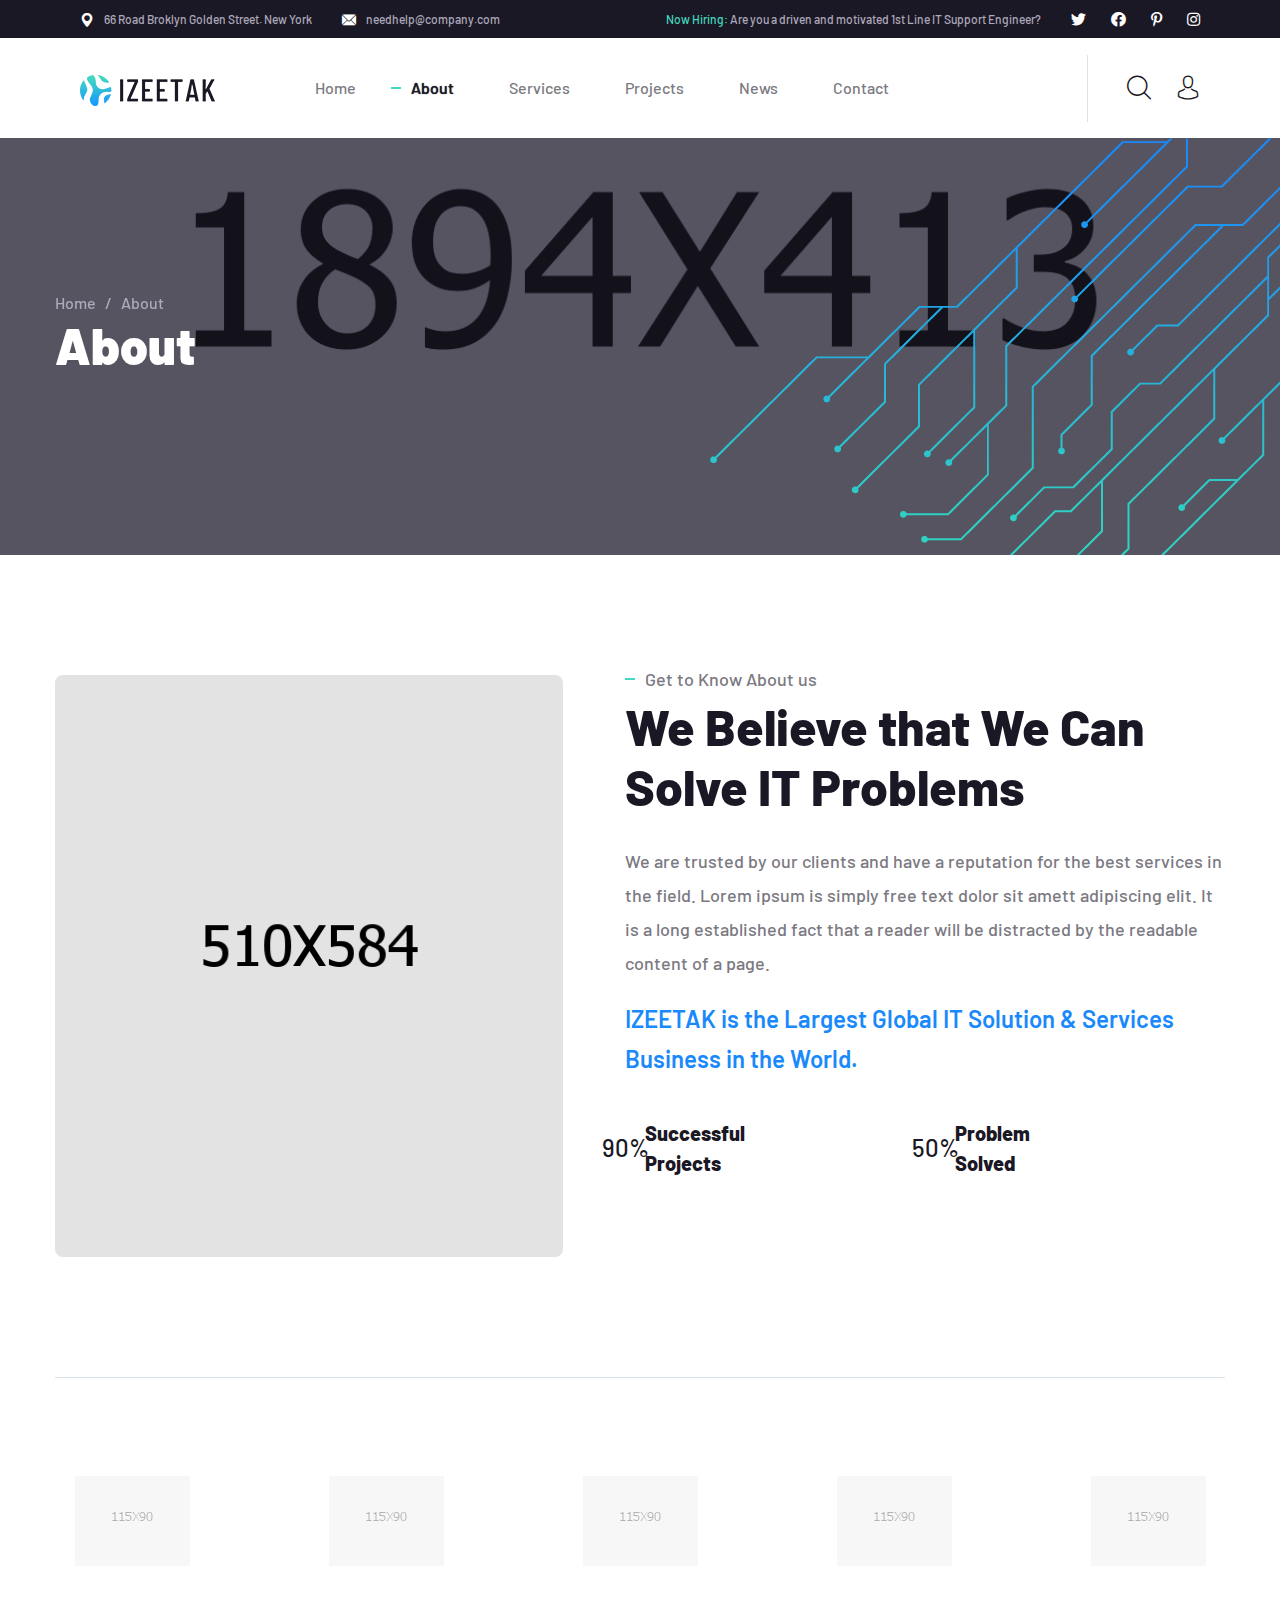
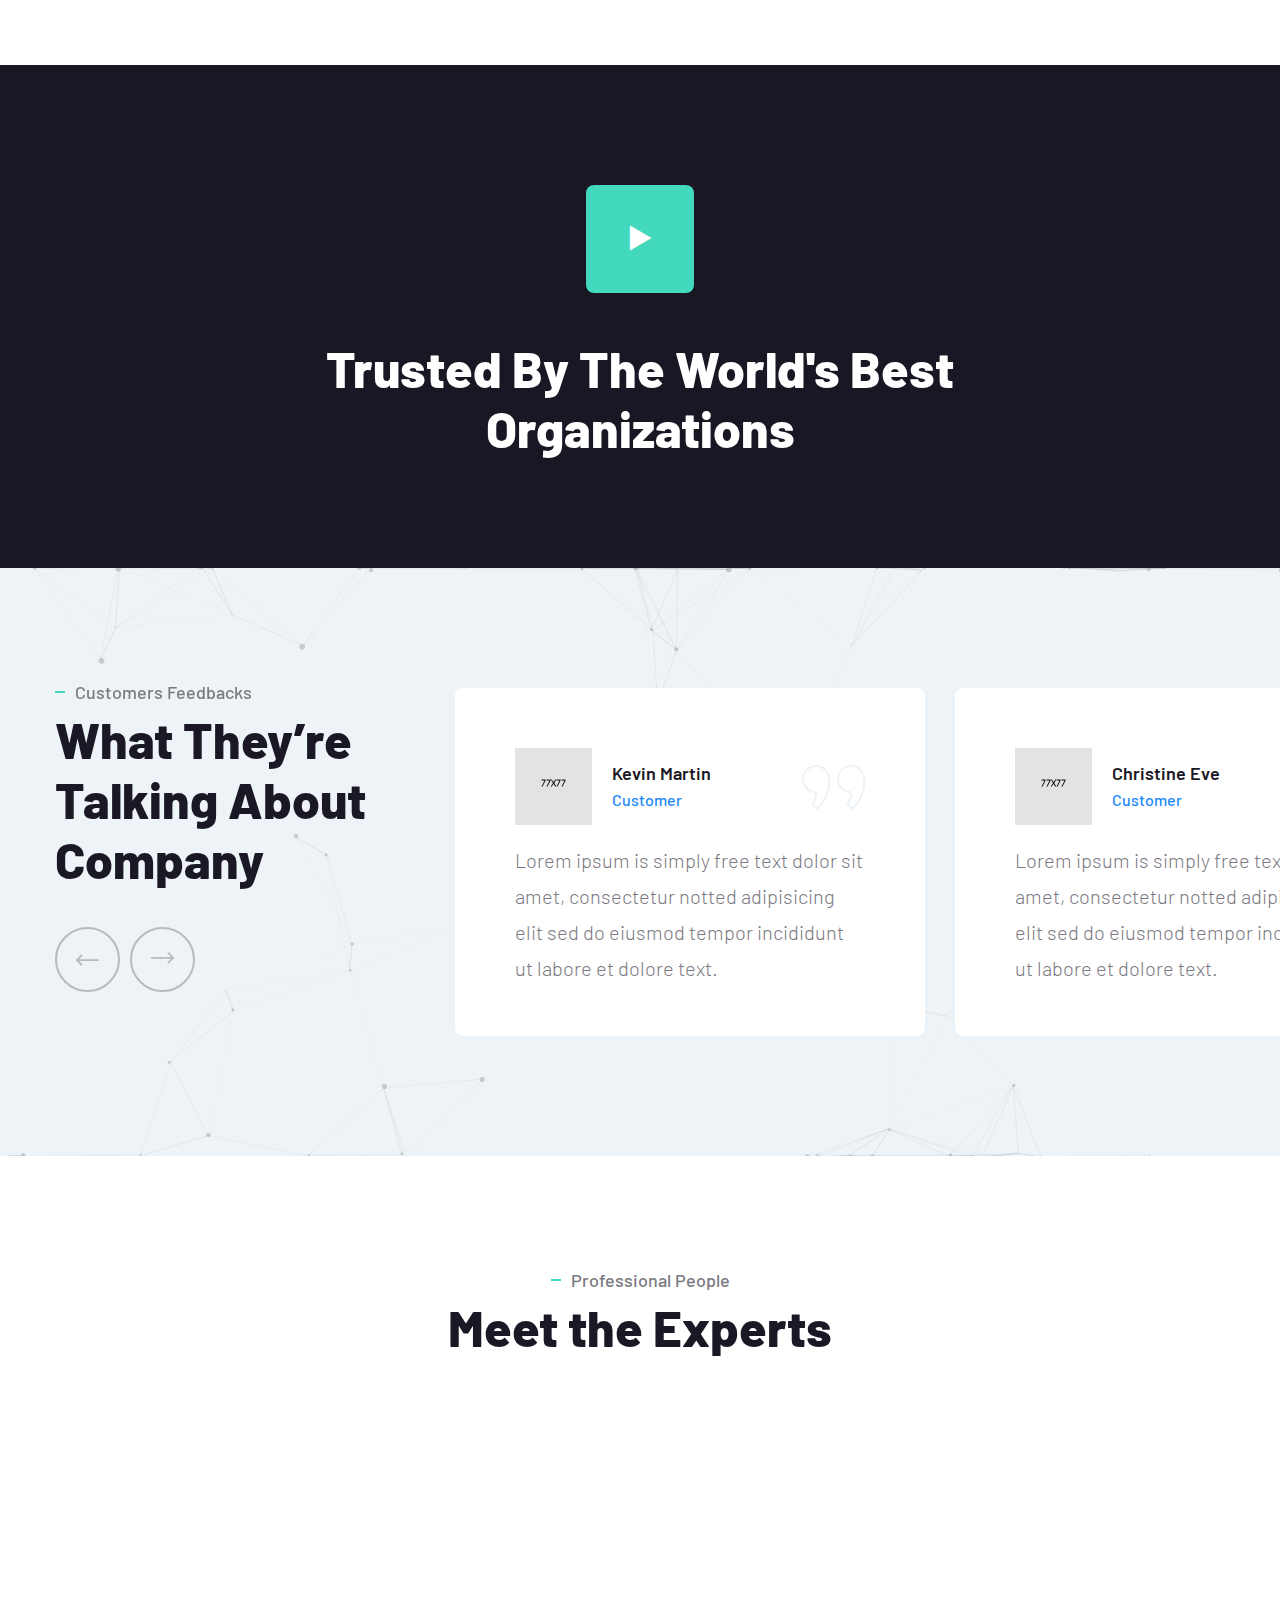
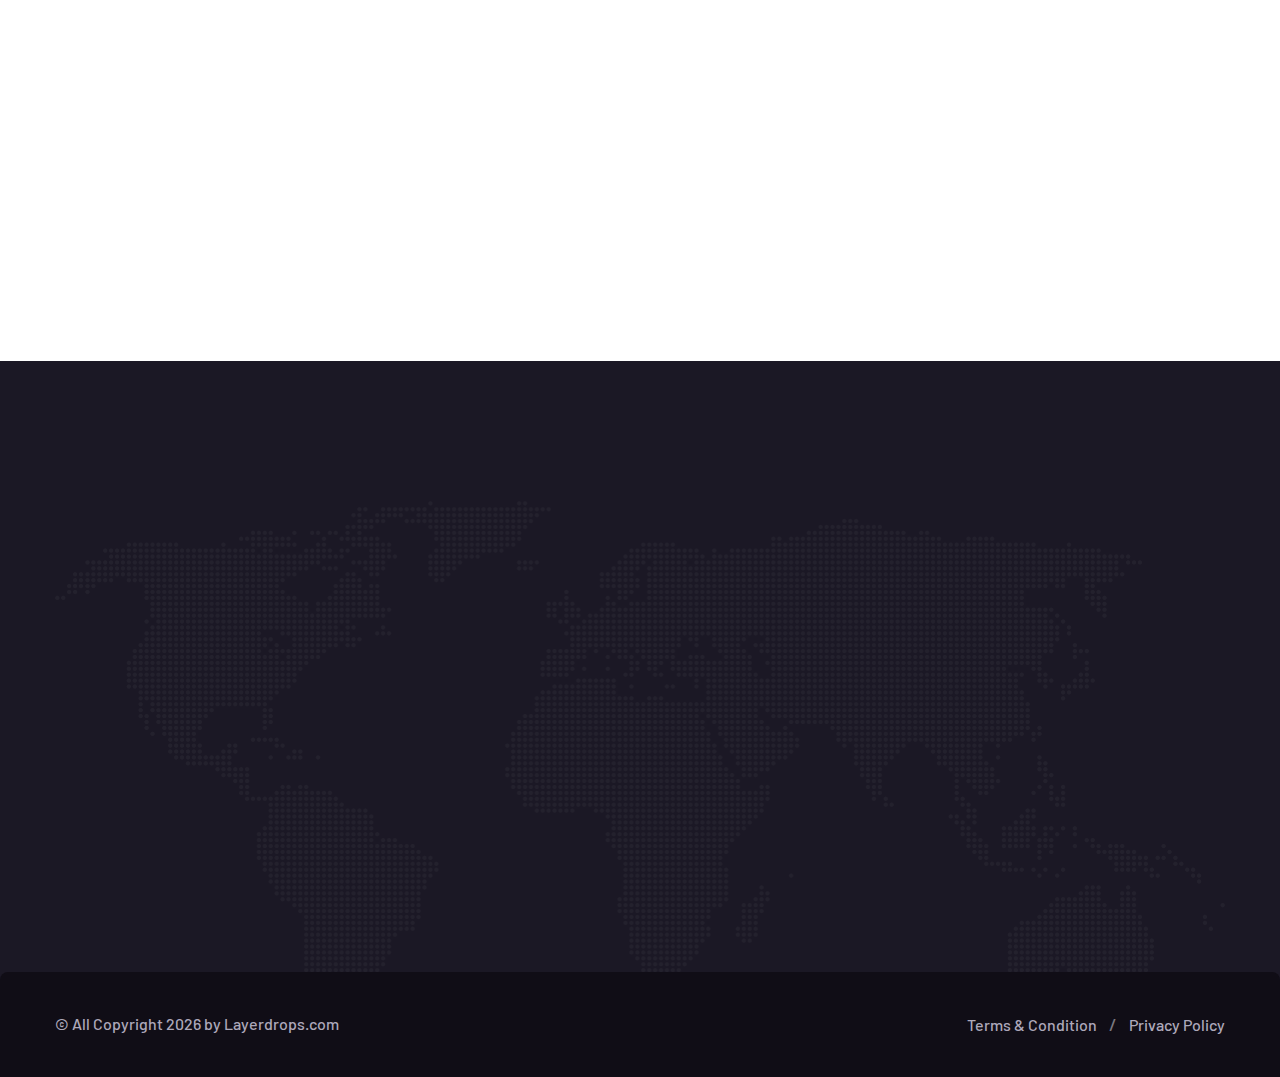
<file: about.html>
<!DOCTYPE html>
<html lang="en">

<head>
    <meta charset="UTF-8" />
    <meta name="viewport" content="width=device-width, initial-scale=1.0" />
    <title>About || Izeetak || Izeetak HTML Template For IT Solutions Company</title>
    <!-- favicons Icons -->
    <link rel="apple-touch-icon" sizes="180x180" href="assets/images/favicons/apple-touch-icon.png" />
    <link rel="icon" type="image/png" sizes="32x32" href="assets/images/favicons/favicon-32x32.png" />
    <link rel="icon" type="image/png" sizes="16x16" href="assets/images/favicons/favicon-16x16.png" />
    <link rel="manifest" href="assets/images/favicons/site.webmanifest" />
    <meta name="description" content="Izeetak HTML Template For IT Solutions Company" />

    <!-- fonts -->
    <link rel="preconnect" href="https://fonts.googleapis.com">
    <link rel="preconnect" href="https://fonts.gstatic.com" crossorigin>
    <link
        href="https://fonts.googleapis.com/css2?family=Barlow:ital,wght@0,100;0,200;0,300;0,400;0,500;0,600;0,700;0,800;0,900;1,100;1,200;1,300;1,400;1,500;1,600;1,700;1,800;1,900&display=swap"
        rel="stylesheet">


    <link rel="stylesheet" href="assets/vendors/bootstrap/css/bootstrap.min.css" />
    <link rel="stylesheet" href="assets/vendors/animate/animate.min.css" />
    <link rel="stylesheet" href="assets/vendors/animate/custom-animate.css" />
    <link rel="stylesheet" href="assets/vendors/fontawesome/css/all.min.css" />
    <link rel="stylesheet" href="assets/vendors/jarallax/jarallax.css" />
    <link rel="stylesheet" href="assets/vendors/jquery-magnific-popup/jquery.magnific-popup.css" />
    <link rel="stylesheet" href="assets/vendors/nouislider/nouislider.min.css" />
    <link rel="stylesheet" href="assets/vendors/nouislider/nouislider.pips.css" />
    <link rel="stylesheet" href="assets/vendors/odometer/odometer.min.css" />
    <link rel="stylesheet" href="assets/vendors/swiper/swiper.min.css" />
    <link rel="stylesheet" href="assets/vendors/izeetak-icons/style.css">
    <link rel="stylesheet" href="assets/vendors/tiny-slider/tiny-slider.min.css" />
    <link rel="stylesheet" href="assets/vendors/reey-font/stylesheet.css" />
    <link rel="stylesheet" href="assets/vendors/owl-carousel/owl.carousel.min.css" />
    <link rel="stylesheet" href="assets/vendors/owl-carousel/owl.theme.default.min.css" />
    <link rel="stylesheet" href="assets/vendors/twentytwenty/twentytwenty.css" />
    <link rel="stylesheet" href="assets/vendors/bxslider/jquery.bxslider.css" />
    <link rel="stylesheet" href="assets/vendors/bootstrap-select/css/bootstrap-select.min.css" />
    <link rel="stylesheet" href="assets/vendors/vegas/vegas.min.css" />
    <link rel="stylesheet" href="assets/vendors/jquery-ui/jquery-ui.css" />
    <link rel="stylesheet" href="assets/vendors/timepicker/timePicker.css" />

    <!-- template styles -->
    <link rel="stylesheet" href="assets/css/izeetak.css" />
    <link rel="stylesheet" href="assets/css/izeetak-responsive.css" />
</head>

<body>
    <div class="preloader">
        <img class="preloader__image" width="60" src="assets/images/loader.png" alt="" />
    </div>
    <!-- /.preloader -->
    <div class="page-wrapper">
        <header class="main-header clearfix">
            <div class="main-header__top clearfix">
                <div class="main-header__top-inner clearfix">
                    <div class="main-header__top-left">
                        <ul class="list-unstyled main-header__top-address">
                            <li>
                                <div class="icon">
                                    <span class="icon-pin"></span>
                                </div>
                                <div class="text">
                                    <p>66 Road Broklyn Golden Street. New York</p>
                                </div>
                            </li>
                            <li>
                                <div class="icon">
                                    <span class="icon-email"></span>
                                </div>
                                <div class="text">
                                    <p><a href="mailto:needhelp@company.com">needhelp@company.com</a></p>
                                </div>
                            </li>
                        </ul>
                    </div>
                    <div class="main-header__top-right">
                        <div class="main-header__top-right-text">
                            <p><span>Now Hiring:</span> Are you a driven and motivated 1st Line IT Support Engineer?</p>
                        </div>
                        <div class="main-header__top-right-social">
                            <a href="#"><i class="fab fa-twitter"></i></a>
                            <a href="#"><i class="fab fa-facebook"></i></a>
                            <a href="#"><i class="fab fa-pinterest-p"></i></a>
                            <a href="#"><i class="fab fa-instagram"></i></a>
                        </div>
                    </div>
                </div>
            </div>
            <nav class="main-menu clearfix">
                <div class="main-menu-wrapper clearfix">
                    <div class="main-menu-wrapper-inner clearfix">
                        <div class="main-menu-wrapper__left clearfix">
                            <div class="main-menu-wrapper__logo">
                                <a href="index.html"><img src="assets/images/resources/logo-1.png" alt=""></a>
                            </div>
                            <div class="main-menu-wrapper__main-menu">
                                <a href="#" class="mobile-nav__toggler"><i class="fa fa-bars"></i></a>
                                <ul class="main-menu__list">
                                    <li class="dropdown">
                                        <a href="index.html">Home</a>
                                        <ul>
                                            <li>
                                                <a href="index.html">Home One</a>
                                            </li>
                                            <li><a href="index2.html">Home Two</a></li>
                                            <li class="dropdown">
                                                <a href="#">Header Styles</a>
                                                <ul>
                                                    <li><a href="index.html">Header One</a></li>
                                                    <li><a href="index.html">Header Two</a></li>
                                                </ul>
                                            </li>
                                        </ul>
                                    </li>
                                    <li><a href="about.html">About</a></li>
                                    <li class="dropdown">
                                        <a href="#">Services</a>
                                        <ul>
                                            <li><a href="services.html">Services</a></li>
                                            <li><a href="managed-it.html">Managed It</a></li>
                                            <li><a href="it-support.html">IT Support</a></li>
                                            <li><a href="it-consultancy.html">IT Consultancy</a></li>
                                            <li><a href="cloud-computing.html">Cloud Computing</a></li>
                                            <li><a href="cyber-security.html">Cyber Security</a></li>
                                            <li><a href="custom-software.html">Custom Software</a></li>
                                        </ul>
                                    </li>
                                    <li class="dropdown">
                                        <a href="#">Projects</a>
                                        <ul>
                                            <li><a href="project.html">Projects</a></li>
                                            <li><a href="project-details.html">Project Details</a></li>
                                        </ul>
                                    </li>
                                    <li class="dropdown">
                                        <a href="#">News</a>
                                        <ul>
                                            <li><a href="news.html">News</a></li>
                                            <li><a href="news-details.html">News Details</a></li>
                                        </ul>
                                    </li>
                                    <li><a href="contact.html">Contact</a></li>
                                </ul>
                            </div>
                        </div>
                        <div class="main-menu-wrapper__right">
                            <div class="main-menu-wrapper__call">
                                <div class="main-menu-wrapper__call-icon">
                                    <img src="assets/images/shapes/phone-icon.png" alt="">
                                </div>
                                <div class="main-menu-wrapper__call-number">
                                    <p>Have any questions?</p>
                                    <h5><a href="tel:926668880000">Free: + 92 666 888 0000</a></h5>
                                </div>
                            </div>
                            <div class="main-menu-wrapper__search-box-cart-box">
                                <a href="#" class="main-menu-wrapper__search search-toggler icon-magnifying-glass"></a>
                                <a href="contact.html" class="main-menu-wrapper__cart icon-avatar"></a>
                            </div>
                        </div>
                    </div>
                </div>
            </nav>
        </header>

        <div class="stricky-header stricked-menu main-menu">
            <div class="sticky-header__content"></div><!-- /.sticky-header__content -->
        </div><!-- /.stricky-header -->

        <!--Page Header Start-->
        <section class="page-header">
            <div class="page-header-bg" style="background-image: url(assets/images/backgrounds/page-header-bg.jpg)">
            </div>
            <div class="page-header-bg-overly"></div>
            <div class="page-header-shape wow slideInRight" data-wow-delay="100ms" data-wow-duration="2500ms"
                style="background-image: url(assets/images/shapes/page-header-shape.png)"></div>
            <div class="container">
                <div class="page-header__inner">
                    <ul class="thm-breadcrumb list-unstyled">
                        <li><a href="index.html">Home</a></li>
                        <li><span>/</span></li>
                        <li>About</li>
                    </ul>
                    <h2>About</h2>
                </div>
            </div>
        </section>
        <!--Page Header End-->

        <!--About Two Start-->
        <section class="about-two">
            <div class="container">
                <div class="row">
                    <div class="col-xl-6">
                        <div class="about-two__left wow slideInLeft" data-wow-delay="100ms" data-wow-duration="2500ms">
                            <div class="about-two__img">
                                <img src="assets/images/resources/about-two-img-1.jpg" alt="">
                            </div>
                        </div>
                    </div>
                    <div class="col-xl-6">
                        <div class="about-two__right">
                            <div class="section-title text-left">
                                <span class="section-title__tagline">Get to Know About us</span>
                                <h2 class="section-title__title">We Believe that We Can Solve IT Problems</h2>
                            </div>
                            <p class="about-two__text-1">We are trusted by our clients and have a reputation for the
                                best services in the field. Lorem ipsum is simply free text dolor sit amett adipiscing
                                elit. It is a long established fact that a reader will be distracted by the readable
                                content of a page.</p>
                            <p class="about-two__text-2">IZEETAK is the Largest Global IT Solution & Services Business
                                in the World.</p>
                            <div class="about-two__progress-wrap">
                                <div class="about-two__progress">
                                    <div class="about-two__progress-box">
                                        <div class="circle-progress"
                                            data-options='{ "value": 0.9,"thickness": 3,"emptyFill": "#eef3f7","lineCap": "square", "size": 138, "fill": { "color": "#42d9be" } }'>
                                        </div><!-- /.circle-progress -->
                                        <span>90%</span>
                                    </div>
                                    <div class="about-two__progress-content">
                                        <h3>Successful Projects</h3>
                                    </div>
                                </div>
                                <div class="about-two__progress">
                                    <div class="about-two__progress-box">
                                        <div class="circle-progress"
                                            data-options='{ "value": 0.5,"thickness": 3,"emptyFill": "#eef3f7","lineCap": "square", "size": 138, "fill": { "color": "#42d9be" } }'>
                                        </div><!-- /.circle-progress -->
                                        <span>50%</span>
                                    </div><!-- /.about-five__progress-box -->
                                    <div class="about-two__progress-content">
                                        <h3>Problem Solved</h3>
                                    </div>
                                </div>
                            </div>
                        </div>
                    </div>
                </div>
            </div>
        </section>
        <!--About Two End-->

        <!--Brand Two Start-->
        <section class="brand-two">
            <div class="container">
                <div class="brand-two__inner">
                    <div class="thm-swiper__slider swiper-container" data-swiper-options='{"spaceBetween": 100, "slidesPerView": 5, "autoplay": { "delay": 5000 }, "breakpoints": {
                        "0": {
                            "spaceBetween": 30,
                            "slidesPerView": 2
                        },
                        "375": {
                            "spaceBetween": 30,
                            "slidesPerView": 2
                        },
                        "575": {
                            "spaceBetween": 30,
                            "slidesPerView": 3
                        },
                        "767": {
                            "spaceBetween": 50,
                            "slidesPerView": 4
                        },
                        "991": {
                            "spaceBetween": 50,
                            "slidesPerView": 5
                        },
                        "1199": {
                            "spaceBetween": 100,
                            "slidesPerView": 5
                        }
                    }}'>
                        <div class="swiper-wrapper">
                            <div class="swiper-slide">
                                <img src="assets/images/brand/brand-2-1.png" alt="">
                            </div><!-- /.swiper-slide -->
                            <div class="swiper-slide">
                                <img src="assets/images/brand/brand-2-2.png" alt="">
                            </div><!-- /.swiper-slide -->
                            <div class="swiper-slide">
                                <img src="assets/images/brand/brand-2-3.png" alt="">
                            </div><!-- /.swiper-slide -->
                            <div class="swiper-slide">
                                <img src="assets/images/brand/brand-2-4.png" alt="">
                            </div><!-- /.swiper-slide -->
                            <div class="swiper-slide">
                                <img src="assets/images/brand/brand-2-5.png" alt="">
                            </div><!-- /.swiper-slide -->
                            <div class="swiper-slide">
                                <img src="assets/images/brand/brand-2-1.png" alt="">
                            </div><!-- /.swiper-slide -->
                            <div class="swiper-slide">
                                <img src="assets/images/brand/brand-2-2.png" alt="">
                            </div><!-- /.swiper-slide -->
                            <div class="swiper-slide">
                                <img src="assets/images/brand/brand-2-3.png" alt="">
                            </div><!-- /.swiper-slide -->
                            <div class="swiper-slide">
                                <img src="assets/images/brand/brand-2-4.png" alt="">
                            </div><!-- /.swiper-slide -->
                            <div class="swiper-slide">
                                <img src="assets/images/brand/brand-2-5.png" alt="">
                            </div><!-- /.swiper-slide -->
                        </div>
                    </div>
                </div>
            </div>
        </section>
        <!--Brand Two End-->

        <!--Video One Start-->
        <section class="video-one about-page-video">
            <div class="video-one-bg jarallax" data-jarallax data-speed="0.2" data-imgPosition="50% 0%"
                style="background-image: url(assets/images/backgrounds/video-one-bg.jpg)"></div>
            <div class="video-one-bg-overly"></div>
            <div class="container">
                <div class="row">
                    <div class="col-lg-12">
                        <div class="video-one__inner">
                            <div class="video-one__video-link">
                                <a href="https://www.youtube.com/watch?v=Get7rqXYrbQ" class="video-popup">
                                    <div class="video-one__video-icon">
                                        <span class="icon-play-button"></span>
                                        <i class="ripple"></i>
                                    </div>
                                </a>
                            </div>
                            <h2 class="video-one__title">Trusted By The World's Best <br> Organizations</h2>
                        </div>
                    </div>
                </div>
            </div>
        </section>
        <!--Video One End-->

        <!--Testimonial One Start-->
        <section class="testimonial-one">
            <div id="particles-js"></div>
            <div class="container">
                <div class="row">
                    <div class="col-xl-4 col-lg-5">
                        <div class="testimonial-one__left">
                            <div class="section-title text-left">
                                <span class="section-title__tagline">Customers Feedbacks</span>
                                <h2 class="section-title__title">What They’re Talking About Company</h2>
                            </div>
                        </div>
                    </div>
                    <div class="col-xl-8 col-lg-7">
                        <div class="testimonial-one__right">
                            <div class="testimonial-one__carousel owl-theme owl-carousel">
                                <!--Testimonial One Single-->
                                <div class="testimonial-one__single">
                                    <div class="testimonial-one__client-info">
                                        <div class="testimonial-one__client-img">
                                            <img src="assets/images/testimonial/testimonial-one-img-1.png" alt="">
                                        </div>
                                        <div class="testimonial-one__client-details">
                                            <h5 class="testimonial-one__client-name">Kevin Martin</h5>
                                            <p class="testimonial-one__client-title">Customer</p>
                                        </div>
                                    </div>
                                    <p class="testimonial-one__text">Lorem ipsum is simply free text dolor sit amet,
                                        consectetur notted adipisicing elit sed do eiusmod tempor incididunt ut labore
                                        et dolore text.</p>
                                    <div class="testimonial-one__quote">
                                        <span class="icon-right-quote"></span>
                                    </div>
                                </div>
                                <!--Testimonial One Single-->
                                <div class="testimonial-one__single">
                                    <div class="testimonial-one__client-info">
                                        <div class="testimonial-one__client-img">
                                            <img src="assets/images/testimonial/testimonial-one-img-2.png" alt="">
                                        </div>
                                        <div class="testimonial-one__client-details">
                                            <h5 class="testimonial-one__client-name">Christine Eve</h5>
                                            <p class="testimonial-one__client-title">Customer</p>
                                        </div>
                                    </div>
                                    <p class="testimonial-one__text">Lorem ipsum is simply free text dolor sit amet,
                                        consectetur notted adipisicing elit sed do eiusmod tempor incididunt ut labore
                                        et dolore text.</p>
                                    <div class="testimonial-one__quote">
                                        <span class="icon-right-quote"></span>
                                    </div>
                                </div>
                                <!--Testimonial One Single-->
                                <div class="testimonial-one__single">
                                    <div class="testimonial-one__client-info">
                                        <div class="testimonial-one__client-img">
                                            <img src="assets/images/testimonial/testimonial-one-img-3.png" alt="">
                                        </div>
                                        <div class="testimonial-one__client-details">
                                            <h5 class="testimonial-one__client-name">Jon Smith</h5>
                                            <p class="testimonial-one__client-title">Customer</p>
                                        </div>
                                    </div>
                                    <p class="testimonial-one__text">Lorem ipsum is simply free text dolor sit amet,
                                        consectetur notted adipisicing elit sed do eiusmod tempor incididunt ut labore
                                        et dolore text.</p>
                                    <div class="testimonial-one__quote">
                                        <span class="icon-right-quote"></span>
                                    </div>
                                </div>
                            </div>
                        </div>
                    </div>
                </div>
            </div>
        </section>
        <!--Testimonial One End-->

        <!--Team One Start-->
        <section class="team-one about-page-team">
            <div class="container">
                <div class="section-title text-center">
                    <span class="section-title__tagline">Professional People</span>
                    <h2 class="section-title__title">Meet the Experts</h2>
                </div>
                <div class="row">
                    <div class="col-xl-3 col-lg-6 col-md-6">
                        <!--Team One Single-->
                        <div class="team-one__single  wow fadeInLeft" data-wow-delay="0ms" data-wow-duration="1000ms">
                            <div class="team-one__img">
                                <img src="assets/images/team/team-one-img-1.jpg" alt="">
                                <div class="team-one__social">
                                    <a href="#"><i class="fab fa-twitter"></i></a>
                                    <a href="#"><i class="fab fa-facebook"></i></a>
                                    <a href="#"><i class="fab fa-instagram"></i></a>
                                </div>
                            </div>
                            <div class="team-one__content">
                                <h3 class="team-one__name">Kevin Martin</h3>
                                <p class="team-one__title">IT Expert</p>
                            </div>
                        </div>
                    </div>
                    <div class="col-xl-3 col-lg-6 col-md-6">
                        <!--Team One Single-->
                        <div class="team-one__single wow fadeInLeft" data-wow-delay="100ms" data-wow-duration="1000ms">
                            <div class="team-one__img">
                                <img src="assets/images/team/team-one-img-2.jpg" alt="">
                                <div class="team-one__social">
                                    <a href="#"><i class="fab fa-twitter"></i></a>
                                    <a href="#"><i class="fab fa-facebook"></i></a>
                                    <a href="#"><i class="fab fa-instagram"></i></a>
                                </div>
                            </div>
                            <div class="team-one__content">
                                <h3 class="team-one__name">Jessica Brown</h3>
                                <p class="team-one__title">IT Expert</p>
                            </div>
                        </div>
                    </div>
                    <div class="col-xl-3 col-lg-6 col-md-6">
                        <!--Team One Single-->
                        <div class="team-one__single wow fadeInRight" data-wow-delay="0ms" data-wow-duration="1000ms">
                            <div class="team-one__img">
                                <img src="assets/images/team/team-one-img-3.jpg" alt="">
                                <div class="team-one__social">
                                    <a href="#"><i class="fab fa-twitter"></i></a>
                                    <a href="#"><i class="fab fa-facebook"></i></a>
                                    <a href="#"><i class="fab fa-instagram"></i></a>
                                </div>
                            </div>
                            <div class="team-one__content">
                                <h3 class="team-one__name">Mike Hardson</h3>
                                <p class="team-one__title">IT Expert</p>
                            </div>
                        </div>
                    </div>
                    <div class="col-xl-3 col-lg-6 col-md-6">
                        <!--Team One Single-->
                        <div class="team-one__single wow fadeInRight" data-wow-delay="100ms" data-wow-duration="1000ms">
                            <div class="team-one__img">
                                <img src="assets/images/team/team-one-img-4.jpg" alt="">
                                <div class="team-one__social">
                                    <a href="#"><i class="fab fa-twitter"></i></a>
                                    <a href="#"><i class="fab fa-facebook"></i></a>
                                    <a href="#"><i class="fab fa-instagram"></i></a>
                                </div>
                            </div>
                            <div class="team-one__content">
                                <h3 class="team-one__name">Christine Eve</h3>
                                <p class="team-one__title">IT Expert</p>
                            </div>
                        </div>
                    </div>
                </div>
            </div>
        </section>
        <!--Team One End-->

        <!--Site Footer One Start-->
        <footer class="site-footer site-footer-two">
            <div class="site-footer__top">
                <div class="container">
                    <div class="site-footer__top-inner">
                        <div class="site-footer-map"
                            style="background-image: url(assets/images/shapes/site-footer-mape.png)"></div>
                        <div class="row">
                            <div class="col-xl-3 col-lg-6 col-md-6 wow fadeInUp" data-wow-delay="100ms">
                                <div class="footer-widget__column footer-widget__about">
                                    <div class="footer-widget__about-logo">
                                        <a href="index.html"><img src="assets/images/resources/footer-logo.png"
                                                alt=""></a>
                                    </div>
                                    <p class="footer-widget__about-text">There are many vari of pass of lorem ipsum
                                        availab but the majority have suffered in some forms.</p>
                                    <div class="footer-widget__about-social">
                                        <a href="#"><i class="fab fa-twitter"></i></a>
                                        <a href="#"><i class="fab fa-facebook"></i></a>
                                        <a href="#"><i class="fab fa-pinterest-p"></i></a>
                                        <a href="#"><i class="fab fa-instagram"></i></a>
                                    </div>
                                </div>
                            </div>
                            <div class="col-xl-3 col-lg-6 col-md-6 wow fadeInUp" data-wow-delay="200ms">
                                <div class="footer-widget__column footer-widget__links clearfix">
                                    <h3 class="footer-widget__title">Links</h3>
                                    <ul class="footer-widget__links-list list-unstyled clearfix">
                                        <li><a href="about.html">About</a></li>
                                        <li><a href="about.html">Leadership Team</a></li>
                                        <li><a href="news.html">IT Blog</a></li>
                                        <li><a href="project.html">Case Studies</a></li>
                                        <li><a href="contact.html">Locations</a></li>
                                    </ul>
                                    <ul
                                        class="footer-widget__links-list footer-widget__links-list-two list-unstyled clearfix">
                                        <li><a href="managed-it.html">Managed IT</a></li>
                                        <li><a href="it-support.html">IT Support</a></li>
                                        <li><a href="it-consultancy.html">IT Consultancy</a></li>
                                        <li><a href="cloud-computing.html">Cloud Computing</a></li>
                                    </ul>
                                </div>
                            </div>
                            <div class="col-xl-3 col-lg-6 col-md-6 wow fadeInUp" data-wow-delay="300ms">
                                <div class="footer-widget__column footer-widget__contact">
                                    <h3 class="footer-widget__title">Contact</h3>
                                    <p class="footer-widget__contact-text">66 Road Broklyn Street, 600 <br> New York,
                                        USA</p>
                                    <ul class="list-unstyled footer-widget__contact-list">
                                        <li>
                                            <div class="icon">
                                                <span class="icon-email"></span>
                                            </div>
                                            <div class="text">
                                                <p><a href="mailto:needhelp@company.com">needhelp@company.com</a></p>
                                            </div>
                                        </li>
                                        <li>
                                            <div class="icon">
                                                <span class="icon-telephone"></span>
                                            </div>
                                            <div class="text">
                                                <p><a href="tel:926668880000">+ 92 666 888 0000</a></p>
                                            </div>
                                        </li>
                                    </ul>
                                </div>
                            </div>
                            <div class="col-xl-3 col-lg-6 col-md-6 wow fadeInUp" data-wow-delay="400ms">
                                <div class="footer-widget__column footer-widget__newsletter">
                                    <h3 class="footer-widget__title">Newsletter</h3>
                                    <p class="footer-widget__newsletter-text">Subscribe to our newsletter for daily new
                                        and updates</p>
                                    <form class="footer-widget__newsletter-form mc-form"
                                        data-url="https://xyz.us18.list-manage.com/subscribe/post?u=20e91746ef818cd941998c598&id=cc0ee8140e">
                                        <div class="footer-widget__newsletter-input-box">
                                            <input type="email" placeholder="Email address" name="email">
                                            <button type="submit" class="footer-widget__newsletter-btn">Send</button>
                                        </div>
                                    </form>
                                    <div class="mc-form__response"></div><!-- /.mc-form__response -->
                                </div>
                            </div>
                        </div>
                    </div>
                </div>
            </div>
            <div class="site-footer__bottom">
                <div class="site-footer__bottom-container">
                    <div class="container">
                        <div class="row">
                            <div class="col-xl-12">
                                <div class="site-footer__bottom-inner">
                                    <div class="site-footer__bottom-left">
                                        <p class="site-footer__bottom-text">© All Copyright <span class="dynamic-year">
                                            </span><!-- /.dynamic-year --> by <a href="#">Layerdrops.com</a></p>
                                    </div>
                                    <div class="site-footer__bottom-right">
                                        <ul class="list-unstyled site-footer__bottom-menu">
                                            <li><a href="contact.html">Terms & Condition</a></li>
                                            <li><span>/</span></li>
                                            <li><a href="contact.html">Privacy Policy</a></li>
                                        </ul>
                                    </div>
                                </div>
                            </div>
                        </div>
                    </div>
                </div>
            </div>
        </footer>
        <!--Site Footer One End-->


    </div><!-- /.page-wrapper -->


    <div class="mobile-nav__wrapper">
        <div class="mobile-nav__overlay mobile-nav__toggler"></div>
        <!-- /.mobile-nav__overlay -->
        <div class="mobile-nav__content">
            <span class="mobile-nav__close mobile-nav__toggler"><i class="fa fa-times"></i></span>

            <div class="logo-box">
                <a href="index.html" aria-label="logo image"><img src="assets/images/resources/footer-logo.png"
                        width="155" alt="" /></a>
            </div>
            <!-- /.logo-box -->
            <div class="mobile-nav__container"></div>
            <!-- /.mobile-nav__container -->

            <ul class="mobile-nav__contact list-unstyled">
                <li>
                    <i class="fa fa-envelope"></i>
                    <a href="mailto:needhelp@packageName__.com">needhelp@izeetak.com</a>
                </li>
                <li>
                    <i class="fa fa-phone-alt"></i>
                    <a href="tel:666-888-0000">666 888 0000</a>
                </li>
            </ul><!-- /.mobile-nav__contact -->
            <div class="mobile-nav__top">
                <div class="mobile-nav__social">
                    <a href="#" class="fab fa-twitter"></a>
                    <a href="#" class="fab fa-facebook-square"></a>
                    <a href="#" class="fab fa-pinterest-p"></a>
                    <a href="#" class="fab fa-instagram"></a>
                </div><!-- /.mobile-nav__social -->
            </div><!-- /.mobile-nav__top -->



        </div>
        <!-- /.mobile-nav__content -->
    </div>
    <!-- /.mobile-nav__wrapper -->

    <div class="search-popup">
        <div class="search-popup__overlay search-toggler"></div>
        <!-- /.search-popup__overlay -->
        <div class="search-popup__content">
            <form action="#">
                <label for="search" class="sr-only">search here</label><!-- /.sr-only -->
                <input type="text" id="search" placeholder="Search Here..." />
                <button type="submit" aria-label="search submit" class="thm-btn">
                    <i class="icon-magnifying-glass"></i>
                </button>
            </form>
        </div>
        <!-- /.search-popup__content -->
    </div>
    <!-- /.search-popup -->

    <a href="#" data-target="html" class="scroll-to-target scroll-to-top"><i class="fa fa-angle-up"></i></a>


    <script src="assets/vendors/jquery/jquery-3.6.0.min.js"></script>
    <script src="assets/vendors/bootstrap/js/bootstrap.bundle.min.js"></script>
    <script src="assets/vendors/jarallax/jarallax.min.js"></script>
    <script src="assets/vendors/jquery-ajaxchimp/jquery.ajaxchimp.min.js"></script>
    <script src="assets/vendors/jquery-appear/jquery.appear.min.js"></script>
    <script src="assets/vendors/jquery-circle-progress/jquery.circle-progress.min.js"></script>
    <script src="assets/vendors/jquery-magnific-popup/jquery.magnific-popup.min.js"></script>
    <script src="assets/vendors/jquery-validate/jquery.validate.min.js"></script>
    <script src="assets/vendors/nouislider/nouislider.min.js"></script>
    <script src="assets/vendors/odometer/odometer.min.js"></script>
    <script src="assets/vendors/swiper/swiper.min.js"></script>
    <script src="assets/vendors/tiny-slider/tiny-slider.min.js"></script>
    <script src="assets/vendors/wnumb/wNumb.min.js"></script>
    <script src="assets/vendors/wow/wow.js"></script>
    <script src="assets/vendors/isotope/isotope.js"></script>
    <script src="assets/vendors/countdown/countdown.min.js"></script>
    <script src="assets/vendors/owl-carousel/owl.carousel.min.js"></script>
    <script src="assets/vendors/twentytwenty/twentytwenty.js"></script>
    <script src="assets/vendors/twentytwenty/jquery.event.move.js"></script>
    <script src="assets/vendors/bxslider/jquery.bxslider.min.js"></script>
    <script src="assets/vendors/bootstrap-select/js/bootstrap-select.min.js"></script>
    <script src="assets/vendors/vegas/vegas.min.js"></script>
    <script src="assets/vendors/jquery-ui/jquery-ui.js"></script>
    <script src="assets/vendors/timepicker/timePicker.js"></script>
    <script src="assets/vendors/particles/particles.min.js"></script>
    <script src="assets/vendors/particles/particles-config.js"></script>


    <script src="http://maps.google.com/maps/api/js?key=AIzaSyATY4Rxc8jNvDpsK8ZetC7JyN4PFVYGCGM"></script>


    <!-- template js -->
    <script src="assets/js/izeetak.js"></script>
</body>

</html>
</file>
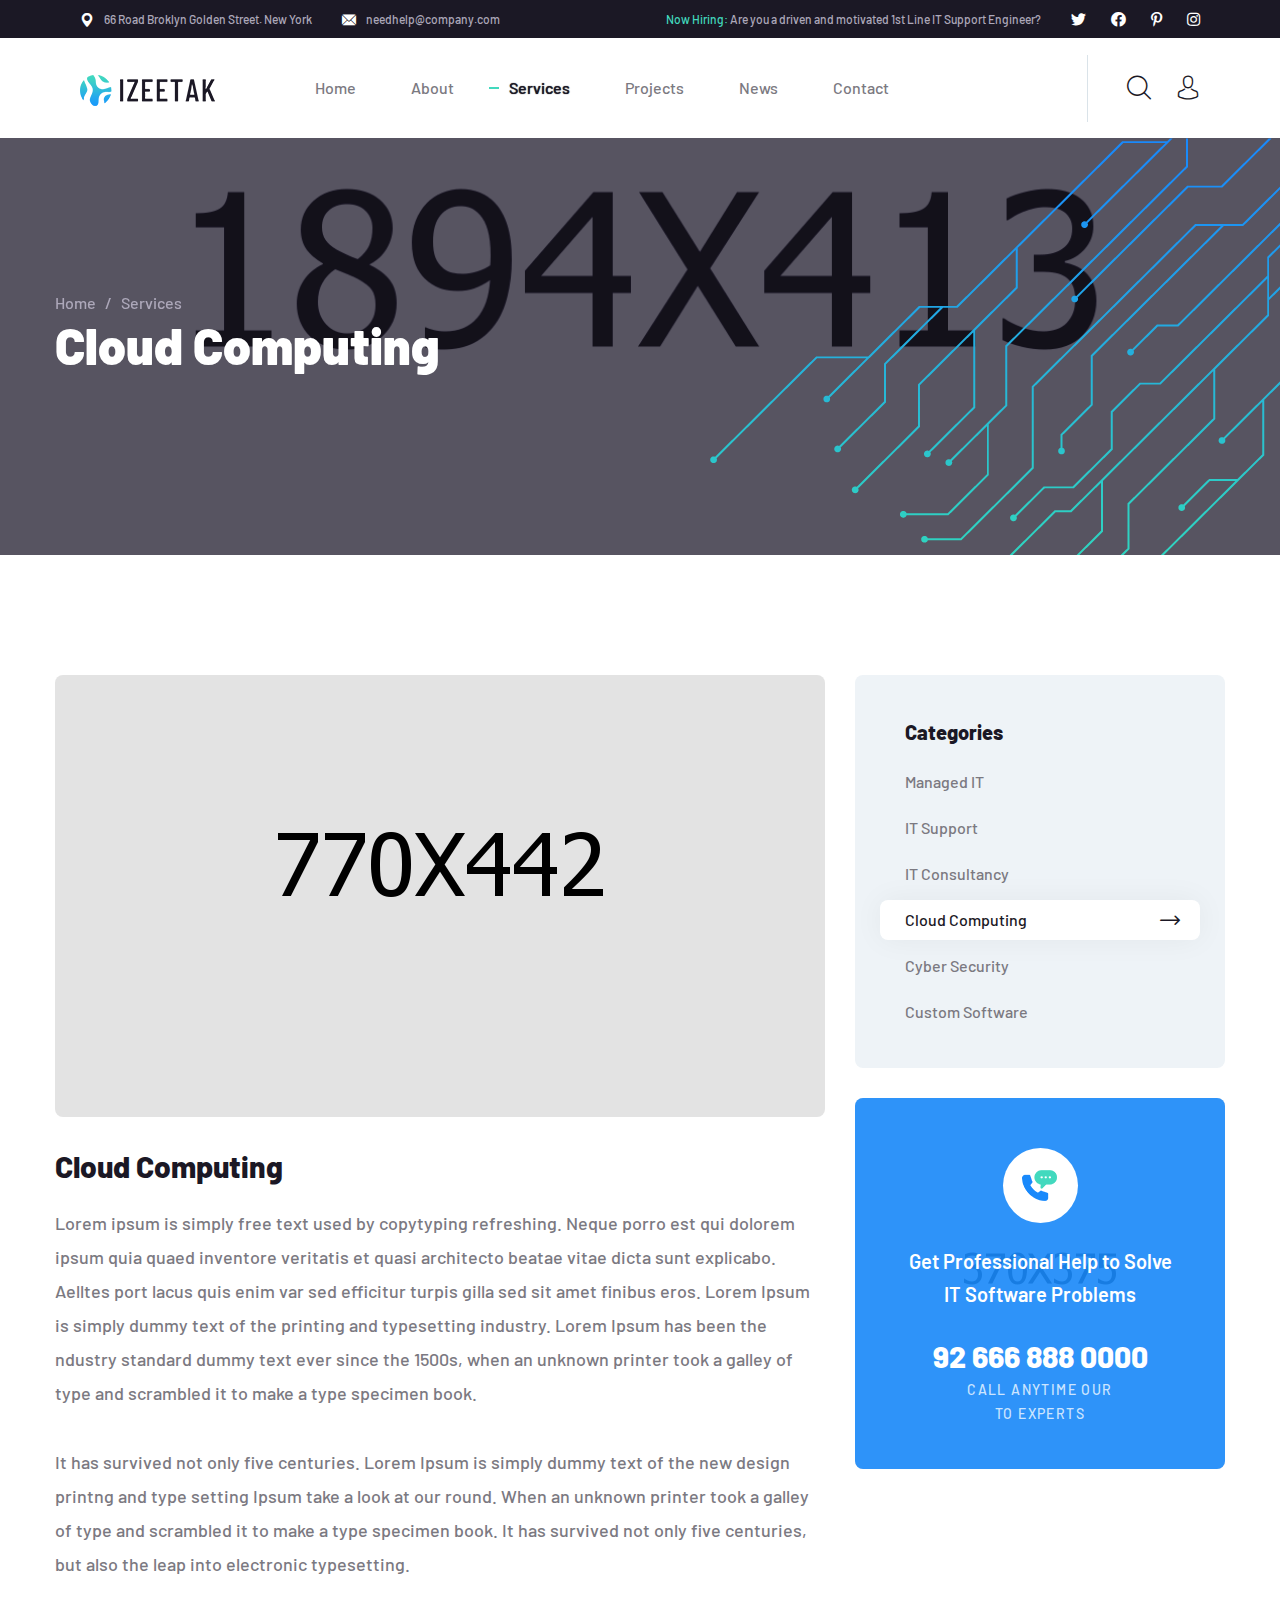
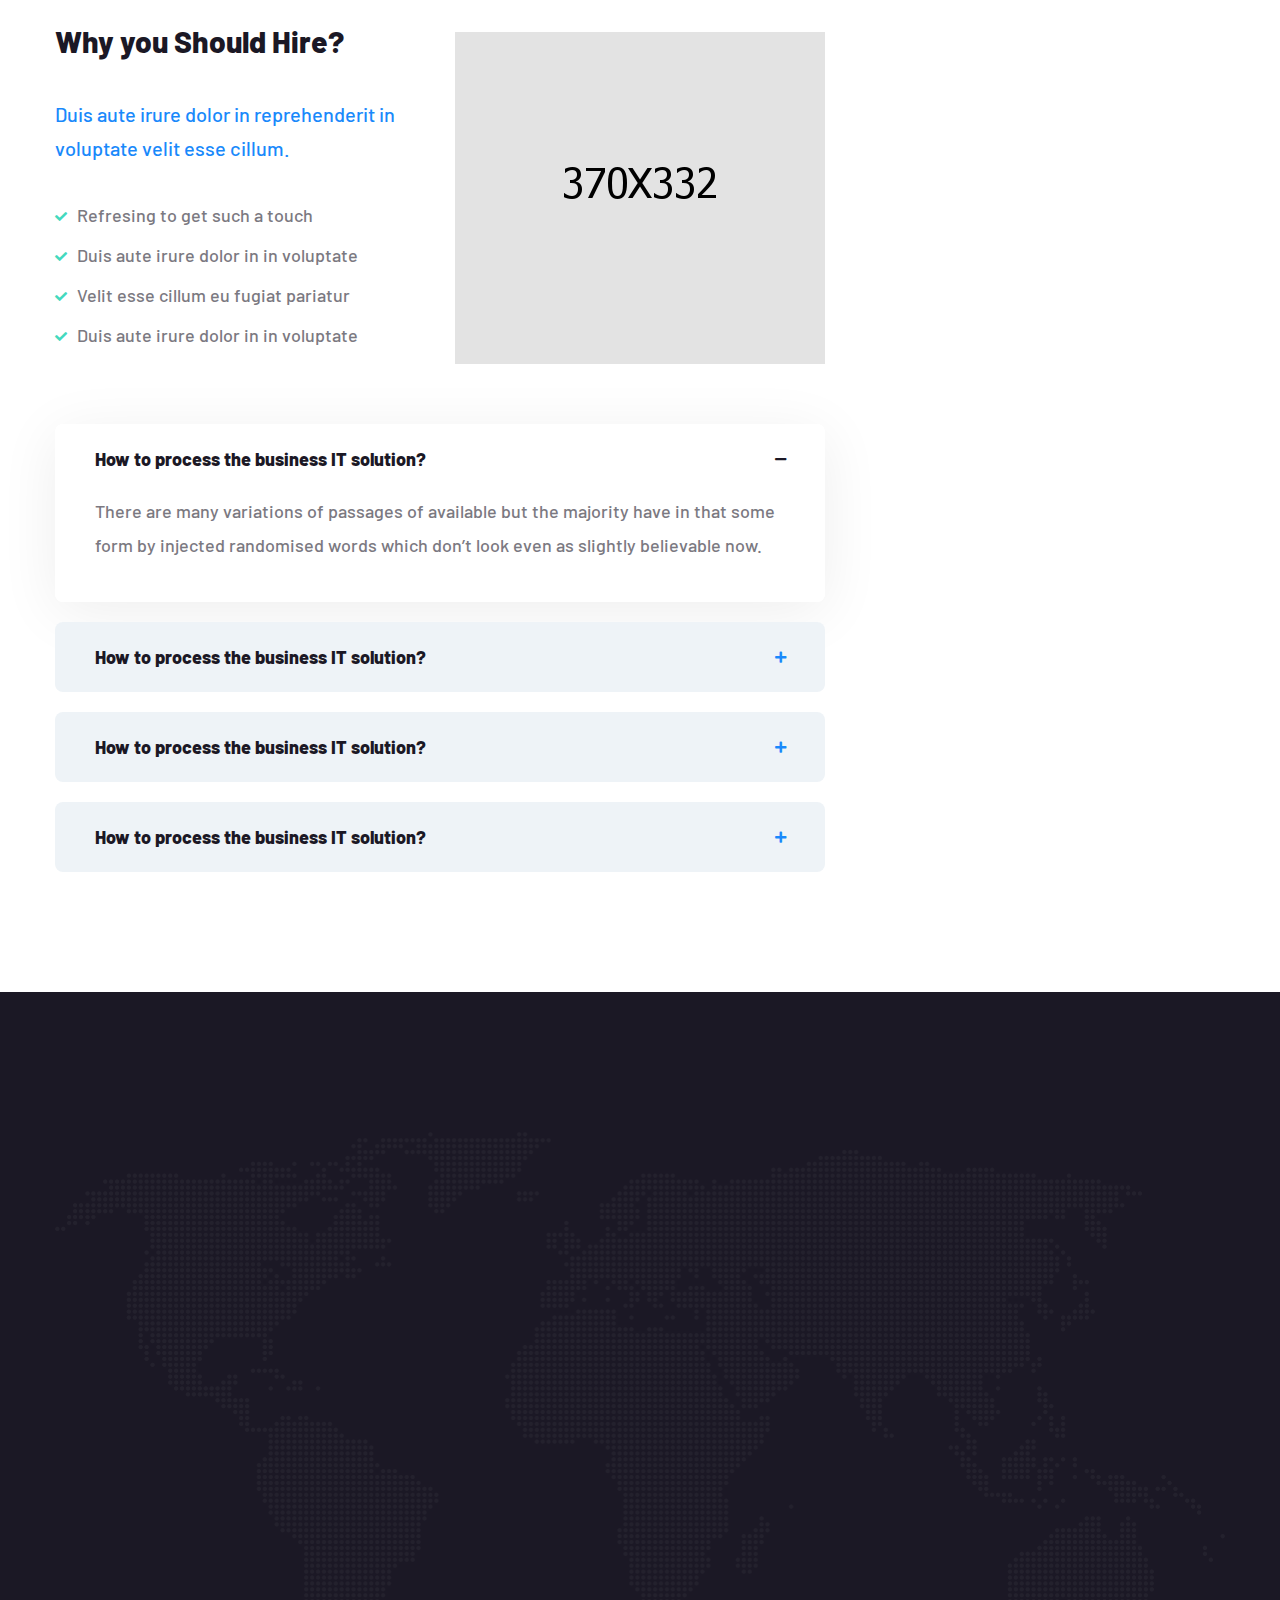
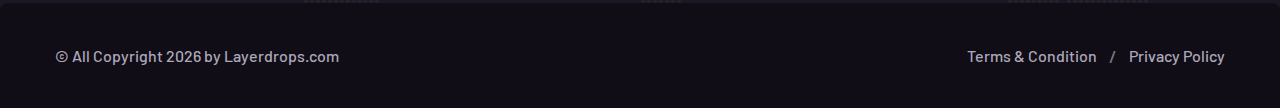
<file: cloud-computing.html>
<!DOCTYPE html>
<html lang="en">

<head>
	<meta charset="UTF-8" />
	<meta name="viewport" content="width=device-width, initial-scale=1.0" />
	<title>Cloud Computing || Service Details || Izeetak || Izeetak HTML Template For IT Solutions Company</title>
	<!-- favicons Icons -->
	<link rel="apple-touch-icon" sizes="180x180" href="assets/images/favicons/apple-touch-icon.png" />
	<link rel="icon" type="image/png" sizes="32x32" href="assets/images/favicons/favicon-32x32.png" />
	<link rel="icon" type="image/png" sizes="16x16" href="assets/images/favicons/favicon-16x16.png" />
	<link rel="manifest" href="assets/images/favicons/site.webmanifest" />
	<meta name="description" content="Izeetak HTML Template For IT Solutions Company" />

	<!-- fonts -->
	<link rel="preconnect" href="https://fonts.googleapis.com">
	<link rel="preconnect" href="https://fonts.gstatic.com" crossorigin>
	<link
		href="https://fonts.googleapis.com/css2?family=Barlow:ital,wght@0,100;0,200;0,300;0,400;0,500;0,600;0,700;0,800;0,900;1,100;1,200;1,300;1,400;1,500;1,600;1,700;1,800;1,900&display=swap"
		rel="stylesheet">


	<link rel="stylesheet" href="assets/vendors/bootstrap/css/bootstrap.min.css" />
	<link rel="stylesheet" href="assets/vendors/animate/animate.min.css" />
	<link rel="stylesheet" href="assets/vendors/animate/custom-animate.css" />
	<link rel="stylesheet" href="assets/vendors/fontawesome/css/all.min.css" />
	<link rel="stylesheet" href="assets/vendors/jarallax/jarallax.css" />
	<link rel="stylesheet" href="assets/vendors/jquery-magnific-popup/jquery.magnific-popup.css" />
	<link rel="stylesheet" href="assets/vendors/nouislider/nouislider.min.css" />
	<link rel="stylesheet" href="assets/vendors/nouislider/nouislider.pips.css" />
	<link rel="stylesheet" href="assets/vendors/odometer/odometer.min.css" />
	<link rel="stylesheet" href="assets/vendors/swiper/swiper.min.css" />
	<link rel="stylesheet" href="assets/vendors/izeetak-icons/style.css">
	<link rel="stylesheet" href="assets/vendors/tiny-slider/tiny-slider.min.css" />
	<link rel="stylesheet" href="assets/vendors/reey-font/stylesheet.css" />
	<link rel="stylesheet" href="assets/vendors/owl-carousel/owl.carousel.min.css" />
	<link rel="stylesheet" href="assets/vendors/owl-carousel/owl.theme.default.min.css" />
	<link rel="stylesheet" href="assets/vendors/twentytwenty/twentytwenty.css" />
	<link rel="stylesheet" href="assets/vendors/bxslider/jquery.bxslider.css" />
	<link rel="stylesheet" href="assets/vendors/bootstrap-select/css/bootstrap-select.min.css" />
	<link rel="stylesheet" href="assets/vendors/vegas/vegas.min.css" />
	<link rel="stylesheet" href="assets/vendors/jquery-ui/jquery-ui.css" />
	<link rel="stylesheet" href="assets/vendors/timepicker/timePicker.css" />

	<!-- template styles -->
	<link rel="stylesheet" href="assets/css/izeetak.css" />
	<link rel="stylesheet" href="assets/css/izeetak-responsive.css" />
</head>

<body>
	<div class="preloader">
		<img class="preloader__image" width="60" src="assets/images/loader.png" alt="" />
	</div>
	<!-- /.preloader -->
	<div class="page-wrapper">
		<header class="main-header clearfix">
			<div class="main-header__top clearfix">
				<div class="main-header__top-inner clearfix">
					<div class="main-header__top-left">
						<ul class="list-unstyled main-header__top-address">
							<li>
								<div class="icon">
									<span class="icon-pin"></span>
								</div>
								<div class="text">
									<p>66 Road Broklyn Golden Street. New York</p>
								</div>
							</li>
							<li>
								<div class="icon">
									<span class="icon-email"></span>
								</div>
								<div class="text">
									<p><a href="mailto:needhelp@company.com">needhelp@company.com</a></p>
								</div>
							</li>
						</ul>
					</div>
					<div class="main-header__top-right">
						<div class="main-header__top-right-text">
							<p><span>Now Hiring:</span> Are you a driven and motivated 1st Line IT Support Engineer?</p>
						</div>
						<div class="main-header__top-right-social">
							<a href="#"><i class="fab fa-twitter"></i></a>
							<a href="#"><i class="fab fa-facebook"></i></a>
							<a href="#"><i class="fab fa-pinterest-p"></i></a>
							<a href="#"><i class="fab fa-instagram"></i></a>
						</div>
					</div>
				</div>
			</div>
			<nav class="main-menu clearfix">
				<div class="main-menu-wrapper clearfix">
					<div class="main-menu-wrapper-inner clearfix">
						<div class="main-menu-wrapper__left clearfix">
							<div class="main-menu-wrapper__logo">
								<a href="index.html"><img src="assets/images/resources/logo-1.png" alt=""></a>
							</div>
							<div class="main-menu-wrapper__main-menu">
								<a href="#" class="mobile-nav__toggler"><i class="fa fa-bars"></i></a>
								<ul class="main-menu__list">
									<li class="dropdown">
										<a href="index.html">Home</a>
										<ul>
											<li>
												<a href="index.html">Home One</a>
											</li>
											<li><a href="index2.html">Home Two</a></li>
											<li class="dropdown">
												<a href="#">Header Styles</a>
												<ul>
													<li><a href="index.html">Header One</a></li>
													<li><a href="index.html">Header Two</a></li>
												</ul>
											</li>
										</ul>
									</li>
									<li><a href="about.html">About</a></li>
									<li class="dropdown current">
										<a href="#">Services</a>
										<ul>
											<li><a href="services.html">Services</a></li>
											<li><a href="managed-it.html">Managed It</a></li>
											<li><a href="it-support.html">IT Support</a></li>
											<li><a href="it-consultancy.html">IT Consultancy</a></li>
											<li><a href="cloud-computing.html">Cloud Computing</a></li>
											<li><a href="cyber-security.html">Cyber Security</a></li>
											<li><a href="custom-software.html">Custom Software</a></li>
										</ul>
									</li>
									<li class="dropdown">
										<a href="#">Projects</a>
										<ul>
											<li><a href="project.html">Projects</a></li>
											<li><a href="project-details.html">Project Details</a></li>
										</ul>
									</li>
									<li class="dropdown">
										<a href="#">News</a>
										<ul>
											<li><a href="news.html">News</a></li>
											<li><a href="news-details.html">News Details</a></li>
										</ul>
									</li>
									<li><a href="contact.html">Contact</a></li>
								</ul>
							</div>
						</div>
						<div class="main-menu-wrapper__right">
							<div class="main-menu-wrapper__call">
								<div class="main-menu-wrapper__call-icon">
									<img src="assets/images/shapes/phone-icon.png" alt="">
								</div>
								<div class="main-menu-wrapper__call-number">
									<p>Have any questions?</p>
									<h5><a href="tel:926668880000">Free: + 92 666 888 0000</a></h5>
								</div>
							</div>
							<div class="main-menu-wrapper__search-box-cart-box">
								<a href="#" class="main-menu-wrapper__search search-toggler icon-magnifying-glass"></a>
								<a href="contact.html" class="main-menu-wrapper__cart icon-avatar"></a>
							</div>
						</div>
					</div>
				</div>
			</nav>
		</header>

		<div class="stricky-header stricked-menu main-menu">
			<div class="sticky-header__content"></div><!-- /.sticky-header__content -->
		</div><!-- /.stricky-header -->

		<!--Page Header Start-->
		<section class="page-header">
			<div class="page-header-bg" style="background-image: url(assets/images/backgrounds/page-header-bg.jpg)">
			</div>
			<div class="page-header-bg-overly"></div>
			<div class="page-header-shape wow slideInRight" data-wow-delay="100ms" data-wow-duration="2500ms"
				style="background-image: url(assets/images/shapes/page-header-shape.png)"></div>
			<div class="container">
				<div class="page-header__inner">
					<ul class="thm-breadcrumb list-unstyled">
						<li><a href="index.html">Home</a></li>
						<li><span>/</span></li>
						<li>Services</li>
					</ul>
					<h2>Cloud Computing</h2>
				</div>
			</div>
		</section>
		<!--Page Header End-->

		<!--Service Details Start-->
		<section class="service-details">
			<div class="container">
				<div class="row">
					<div class="col-xl-8 col-lg-7">
						<div class="service-details__right">
							<div class="service-details__img">
								<img src="assets/images/resources/service-details-img-1.jpg" alt="">
							</div>
							<div class="service-details__content">
								<h3 class="service-details__title">Cloud Computing</h3>
								<p class="service-details__text">Lorem ipsum is simply free text used by copytyping
									refreshing. Neque porro est qui dolorem ipsum quia quaed inventore veritatis et
									quasi architecto beatae vitae dicta sunt explicabo. Aelltes port lacus quis enim var
									sed efficitur turpis gilla sed sit amet finibus eros. Lorem Ipsum is simply dummy
									text of the printing and typesetting industry. Lorem Ipsum has been the ndustry
									standard dummy text ever since the 1500s, when an unknown printer took a galley of
									type and scrambled it to make a type specimen book.</p>
								<p class="service-details__text-2">It has survived not only five centuries. Lorem Ipsum
									is simply dummy text of the new design printng and type setting Ipsum take a look at
									our round. When an unknown printer took a galley of type and scrambled it to make a
									type specimen book. It has survived not only five centuries, but also the leap into
									electronic typesetting.</p>
							</div>
							<div class="service-details__benefits">
								<div class="row">
									<div class="col-xl-6">
										<div class="service-details__benefits-text">
											<h3 class="service-details__benefits-title">Why you Should Hire?</h3>
											<p class="service-details__benefits-text">Duis aute irure dolor in
												reprehenderit in voluptate velit esse cillum.</p>
											<ul class="list-unstyled service-details__benefits-list">
												<li>
													<div class="icon">
														<span class="fa fa-check"></span>
													</div>
													<div class="text">
														<p>Refresing to get such a touch</p>
													</div>
												</li>
												<li>
													<div class="icon">
														<span class="fa fa-check"></span>
													</div>
													<div class="text">
														<p>Duis aute irure dolor in in voluptate</p>
													</div>
												</li>
												<li>
													<div class="icon">
														<span class="fa fa-check"></span>
													</div>
													<div class="text">
														<p>Velit esse cillum eu fugiat pariatur</p>
													</div>
												</li>
												<li>
													<div class="icon">
														<span class="fa fa-check"></span>
													</div>
													<div class="text">
														<p>Duis aute irure dolor in in voluptate</p>
													</div>
												</li>
											</ul>
										</div>
									</div>
									<div class="col-xl-6">
										<div class="service-details__benefits-img">
											<img src="assets/images/resources/service-details__benefits-img.jpg" alt="">
										</div>
									</div>
								</div>
							</div>
							<div class="service-details__faq">
								<div class="accrodion-grp faq-one-accrodion" data-grp-name="faq-one-accrodion">
									<div class="accrodion active">
										<div class="accrodion-title">
											<h4>How to process the business IT solution?</h4>
										</div>
										<div class="accrodion-content">
											<div class="inner">
												<p>There are many variations of passages of available but the majority
													have in that some form by injected randomised words which don’t look
													even as slightly believable now.</p>
											</div><!-- /.inner -->
										</div>
									</div>
									<div class="accrodion">
										<div class="accrodion-title">
											<h4>How to process the business IT solution?</h4>
										</div>
										<div class="accrodion-content" style="display: none;">
											<div class="inner">
												<p>There are many variations of passages of available but the majority
													have in that some form by injected randomised words which don’t look
													even as slightly believable now.</p>
											</div><!-- /.inner -->
										</div>
									</div>
									<div class="accrodion">
										<div class="accrodion-title">
											<h4>How to process the business IT solution?</h4>
										</div>
										<div class="accrodion-content" style="display: none;">
											<div class="inner">
												<p>There are many variations of passages of available but the majority
													have in that some form by injected randomised words which don’t look
													even as slightly believable now.</p>
											</div><!-- /.inner -->
										</div>
									</div>
									<div class="accrodion last-chiled">
										<div class="accrodion-title">
											<h4>How to process the business IT solution?</h4>
										</div>
										<div class="accrodion-content" style="display: none;">
											<div class="inner">
												<p>There are many variations of passages of available but the majority
													have in that some form by injected randomised words which don’t look
													even as slightly believable now.</p>
											</div><!-- /.inner -->
										</div>
									</div>
								</div>
							</div>
						</div>
					</div>
					<div class="col-xl-4 col-lg-5">
						<div class="service-details__sidebar">
							<div class="service-details__sidebar-service">
								<h4 class="service-details__sidebar-title">Categories</h4>
								<ul class="service-details__sidebar-service-list list-unstyled">
									<li><a href="managed-it.html">Managed IT <span class="icon-right-arrow"></span></a>
									</li>
									<li><a href="it-support.html">IT Support <span class="icon-right-arrow"></span></a>
									</li>
									<li><a href="it-consultancy.html">IT Consultancy <span
												class="icon-right-arrow"></span></a></li>
									<li><a href="cloud-computing.html">Cloud Computing <span
												class="icon-right-arrow"></span></a></li>
									<li><a href="cyber-security.html">Cyber Security <span
												class="icon-right-arrow"></span></a></li>
									<li><a href="custom-software.html">Custom Software <span
												class="icon-right-arrow"></span></a></li>
								</ul>
							</div>
							<div class="service-details__need-help">
								<div class="service-details__need-help-bg"
									style="background-image: url(assets/images/backgrounds/service-details-need-help-bg.jpg)">
								</div>
								<div class="service-details__need-help-bg-overly"></div>
								<div class="service-details__need-help-icon">
									<img src="assets/images/shapes/phone-icon.png" alt="">
								</div>
								<h2 class="service-details__need-help-text-box">Get Professional Help to Solve <br> IT
									Software Problems</h2>
								<div class="service-details__need-help-contact">
									<a href="tel:926668880000">92 666 888 0000</a>
									<p>Call Anytime Our <br> to Experts</p>
								</div>
							</div>
						</div>
					</div>
				</div>
			</div>
		</section>
		<!--Service Details End-->

		<!--Site Footer One Start-->
		<footer class="site-footer site-footer-two">
			<div class="site-footer__top">
				<div class="container">
					<div class="site-footer__top-inner">
						<div class="site-footer-map"
							style="background-image: url(assets/images/shapes/site-footer-mape.png)"></div>
						<div class="row">
							<div class="col-xl-3 col-lg-6 col-md-6 wow fadeInUp" data-wow-delay="100ms">
								<div class="footer-widget__column footer-widget__about">
									<div class="footer-widget__about-logo">
										<a href="index.html"><img src="assets/images/resources/footer-logo.png"
												alt=""></a>
									</div>
									<p class="footer-widget__about-text">There are many vari of pass of lorem ipsum
										availab but the majority have suffered in some forms.</p>
									<div class="footer-widget__about-social">
										<a href="#"><i class="fab fa-twitter"></i></a>
										<a href="#"><i class="fab fa-facebook"></i></a>
										<a href="#"><i class="fab fa-pinterest-p"></i></a>
										<a href="#"><i class="fab fa-instagram"></i></a>
									</div>
								</div>
							</div>
							<div class="col-xl-3 col-lg-6 col-md-6 wow fadeInUp" data-wow-delay="200ms">
								<div class="footer-widget__column footer-widget__links clearfix">
									<h3 class="footer-widget__title">Links</h3>
									<ul class="footer-widget__links-list list-unstyled clearfix">
										<li><a href="about.html">About</a></li>
										<li><a href="about.html">Leadership Team</a></li>
										<li><a href="news.html">IT Blog</a></li>
										<li><a href="project.html">Case Studies</a></li>
										<li><a href="contact.html">Locations</a></li>
									</ul>
									<ul
										class="footer-widget__links-list footer-widget__links-list-two list-unstyled clearfix">
										<li><a href="managed-it.html">Managed IT</a></li>
										<li><a href="it-support.html">IT Support</a></li>
										<li><a href="it-consultancy.html">IT Consultancy</a></li>
										<li><a href="cloud-computing.html">Cloud Computing</a></li>
									</ul>
								</div>
							</div>
							<div class="col-xl-3 col-lg-6 col-md-6 wow fadeInUp" data-wow-delay="300ms">
								<div class="footer-widget__column footer-widget__contact">
									<h3 class="footer-widget__title">Contact</h3>
									<p class="footer-widget__contact-text">66 Road Broklyn Street, 600 <br> New York,
										USA</p>
									<ul class="list-unstyled footer-widget__contact-list">
										<li>
											<div class="icon">
												<span class="icon-email"></span>
											</div>
											<div class="text">
												<p><a href="mailto:needhelp@company.com">needhelp@company.com</a></p>
											</div>
										</li>
										<li>
											<div class="icon">
												<span class="icon-telephone"></span>
											</div>
											<div class="text">
												<p><a href="tel:926668880000">+ 92 666 888 0000</a></p>
											</div>
										</li>
									</ul>
								</div>
							</div>
							<div class="col-xl-3 col-lg-6 col-md-6 wow fadeInUp" data-wow-delay="400ms">
								<div class="footer-widget__column footer-widget__newsletter">
									<h3 class="footer-widget__title">Newsletter</h3>
									<p class="footer-widget__newsletter-text">Subscribe to our newsletter for daily new
										and updates</p>
									<form class="footer-widget__newsletter-form mc-form"
										data-url="https://xyz.us18.list-manage.com/subscribe/post?u=20e91746ef818cd941998c598&id=cc0ee8140e">
										<div class="footer-widget__newsletter-input-box">
											<input type="email" placeholder="Email address" name="email">
											<button type="submit" class="footer-widget__newsletter-btn">Send</button>
										</div>
									</form>
									<div class="mc-form__response"></div><!-- /.mc-form__response -->
								</div>
							</div>
						</div>
					</div>
				</div>
			</div>
			<div class="site-footer__bottom">
				<div class="site-footer__bottom-container">
					<div class="container">
						<div class="row">
							<div class="col-xl-12">
								<div class="site-footer__bottom-inner">
									<div class="site-footer__bottom-left">
										<p class="site-footer__bottom-text">© All Copyright <span class="dynamic-year">
											</span><!-- /.dynamic-year --> by <a href="#">Layerdrops.com</a></p>
									</div>
									<div class="site-footer__bottom-right">
										<ul class="list-unstyled site-footer__bottom-menu">
											<li><a href="contact.html">Terms & Condition</a></li>
											<li><span>/</span></li>
											<li><a href="contact.html">Privacy Policy</a></li>
										</ul>
									</div>
								</div>
							</div>
						</div>
					</div>
				</div>
			</div>
		</footer>
		<!--Site Footer One End-->


	</div><!-- /.page-wrapper -->


	<div class="mobile-nav__wrapper">
		<div class="mobile-nav__overlay mobile-nav__toggler"></div>
		<!-- /.mobile-nav__overlay -->
		<div class="mobile-nav__content">
			<span class="mobile-nav__close mobile-nav__toggler"><i class="fa fa-times"></i></span>

			<div class="logo-box">
				<a href="index.html" aria-label="logo image"><img src="assets/images/resources/footer-logo.png"
						width="155" alt="" /></a>
			</div>
			<!-- /.logo-box -->
			<div class="mobile-nav__container"></div>
			<!-- /.mobile-nav__container -->

			<ul class="mobile-nav__contact list-unstyled">
				<li>
					<i class="fa fa-envelope"></i>
					<a href="mailto:needhelp@packageName__.com">needhelp@izeetak.com</a>
				</li>
				<li>
					<i class="fa fa-phone-alt"></i>
					<a href="tel:666-888-0000">666 888 0000</a>
				</li>
			</ul><!-- /.mobile-nav__contact -->
			<div class="mobile-nav__top">
				<div class="mobile-nav__social">
					<a href="#" class="fab fa-twitter"></a>
					<a href="#" class="fab fa-facebook-square"></a>
					<a href="#" class="fab fa-pinterest-p"></a>
					<a href="#" class="fab fa-instagram"></a>
				</div><!-- /.mobile-nav__social -->
			</div><!-- /.mobile-nav__top -->



		</div>
		<!-- /.mobile-nav__content -->
	</div>
	<!-- /.mobile-nav__wrapper -->

	<div class="search-popup">
		<div class="search-popup__overlay search-toggler"></div>
		<!-- /.search-popup__overlay -->
		<div class="search-popup__content">
			<form action="#">
				<label for="search" class="sr-only">search here</label><!-- /.sr-only -->
				<input type="text" id="search" placeholder="Search Here..." />
				<button type="submit" aria-label="search submit" class="thm-btn">
					<i class="icon-magnifying-glass"></i>
				</button>
			</form>
		</div>
		<!-- /.search-popup__content -->
	</div>
	<!-- /.search-popup -->

	<a href="#" data-target="html" class="scroll-to-target scroll-to-top"><i class="fa fa-angle-up"></i></a>


	<script src="assets/vendors/jquery/jquery-3.6.0.min.js"></script>
	<script src="assets/vendors/bootstrap/js/bootstrap.bundle.min.js"></script>
	<script src="assets/vendors/jarallax/jarallax.min.js"></script>
	<script src="assets/vendors/jquery-ajaxchimp/jquery.ajaxchimp.min.js"></script>
	<script src="assets/vendors/jquery-appear/jquery.appear.min.js"></script>
	<script src="assets/vendors/jquery-circle-progress/jquery.circle-progress.min.js"></script>
	<script src="assets/vendors/jquery-magnific-popup/jquery.magnific-popup.min.js"></script>
	<script src="assets/vendors/jquery-validate/jquery.validate.min.js"></script>
	<script src="assets/vendors/nouislider/nouislider.min.js"></script>
	<script src="assets/vendors/odometer/odometer.min.js"></script>
	<script src="assets/vendors/swiper/swiper.min.js"></script>
	<script src="assets/vendors/tiny-slider/tiny-slider.min.js"></script>
	<script src="assets/vendors/wnumb/wNumb.min.js"></script>
	<script src="assets/vendors/wow/wow.js"></script>
	<script src="assets/vendors/isotope/isotope.js"></script>
	<script src="assets/vendors/countdown/countdown.min.js"></script>
	<script src="assets/vendors/owl-carousel/owl.carousel.min.js"></script>
	<script src="assets/vendors/twentytwenty/twentytwenty.js"></script>
	<script src="assets/vendors/twentytwenty/jquery.event.move.js"></script>
	<script src="assets/vendors/bxslider/jquery.bxslider.min.js"></script>
	<script src="assets/vendors/bootstrap-select/js/bootstrap-select.min.js"></script>
	<script src="assets/vendors/vegas/vegas.min.js"></script>
	<script src="assets/vendors/jquery-ui/jquery-ui.js"></script>
	<script src="assets/vendors/timepicker/timePicker.js"></script>


	<script src="http://maps.google.com/maps/api/js?key=AIzaSyATY4Rxc8jNvDpsK8ZetC7JyN4PFVYGCGM"></script>


	<!-- template js -->
	<script src="assets/js/izeetak.js"></script>
</body>

</html>
</file>
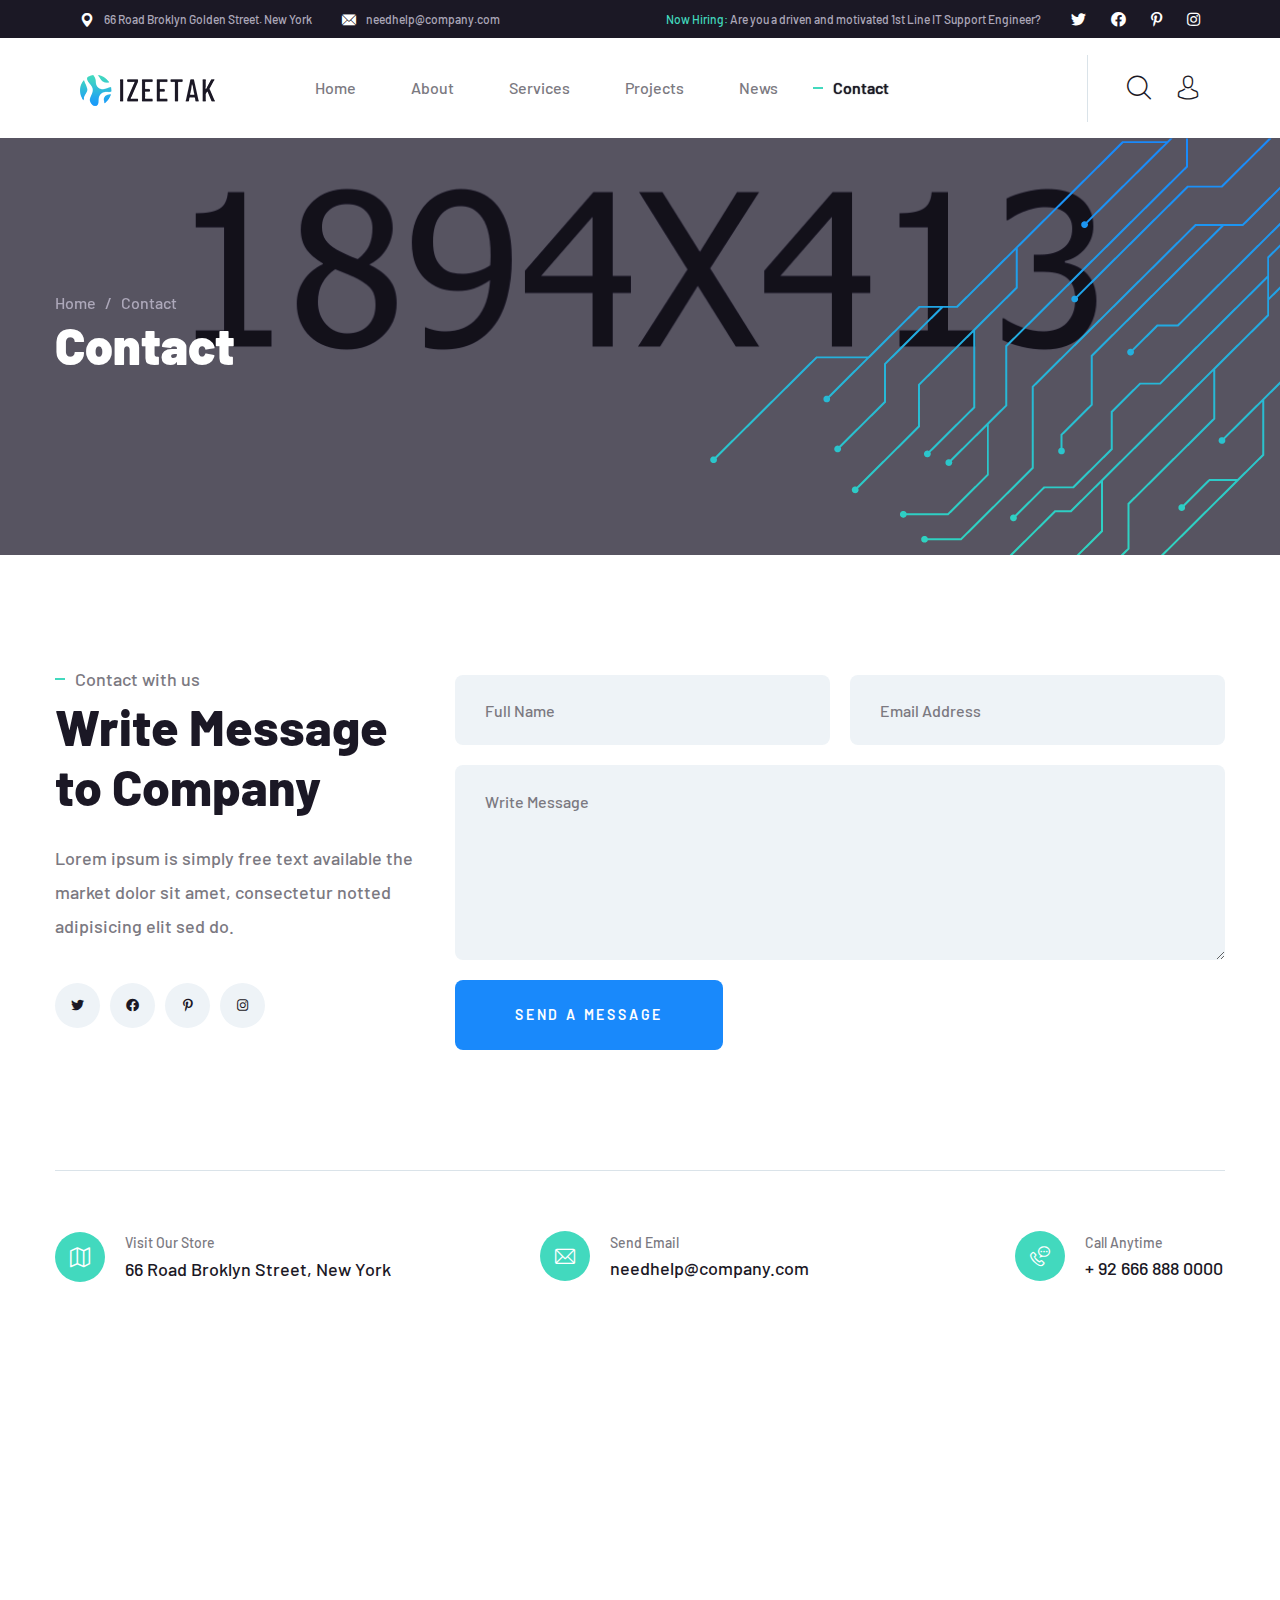
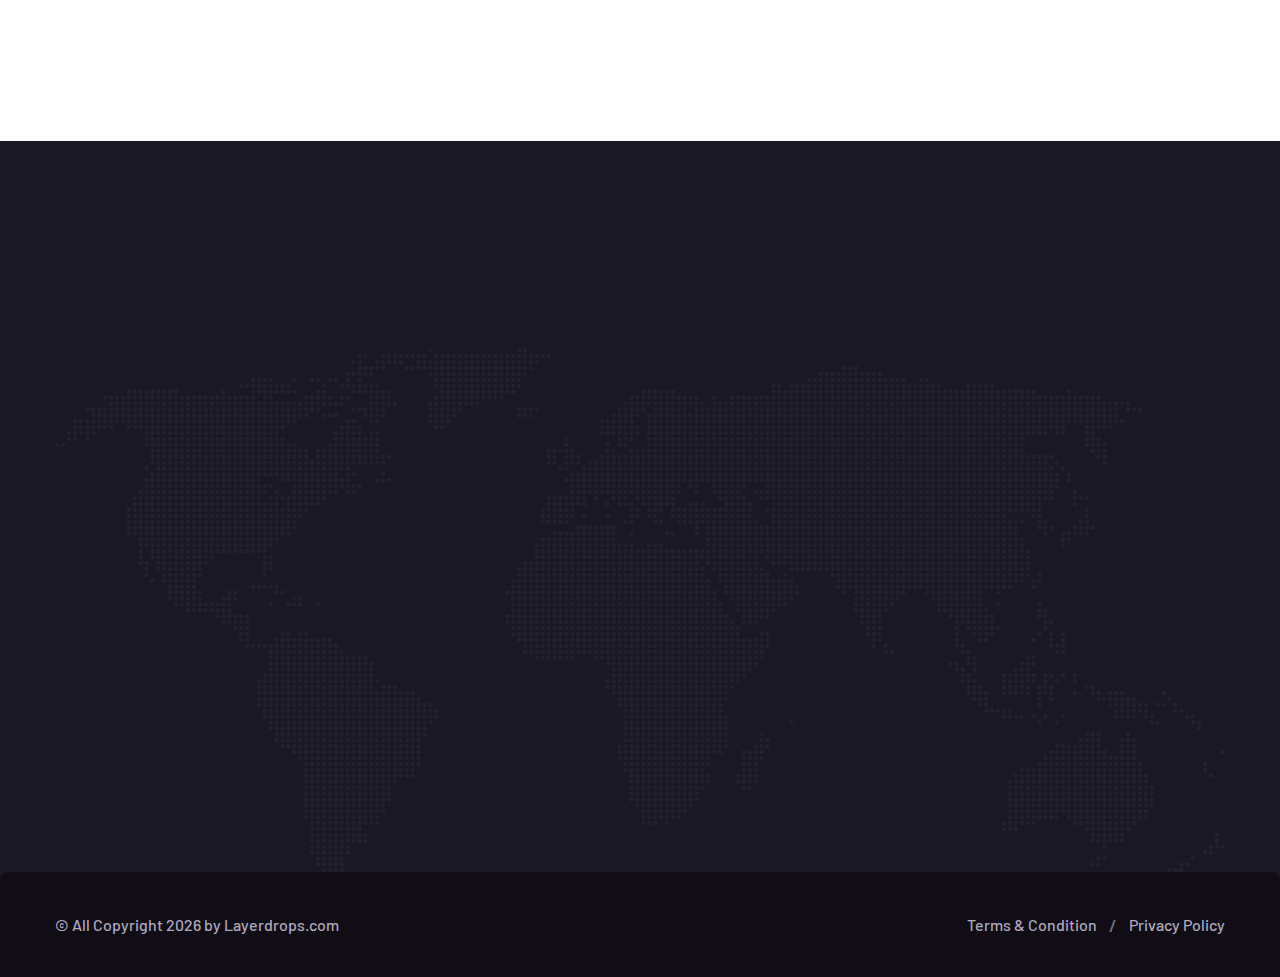
<file: contact.html>
<!DOCTYPE html>
<html lang="en">

<head>
    <meta charset="UTF-8" />
    <meta name="viewport" content="width=device-width, initial-scale=1.0" />
    <title>Contact || Izeetak || Izeetak HTML Template For IT Solutions Company</title>
    <!-- favicons Icons -->
    <link rel="apple-touch-icon" sizes="180x180" href="assets/images/favicons/apple-touch-icon.png" />
    <link rel="icon" type="image/png" sizes="32x32" href="assets/images/favicons/favicon-32x32.png" />
    <link rel="icon" type="image/png" sizes="16x16" href="assets/images/favicons/favicon-16x16.png" />
    <link rel="manifest" href="assets/images/favicons/site.webmanifest" />
    <meta name="description" content="Izeetak HTML Template For IT Solutions Company" />

    <!-- fonts -->
    <link rel="preconnect" href="https://fonts.googleapis.com">
    <link rel="preconnect" href="https://fonts.gstatic.com" crossorigin>
    <link
        href="https://fonts.googleapis.com/css2?family=Barlow:ital,wght@0,100;0,200;0,300;0,400;0,500;0,600;0,700;0,800;0,900;1,100;1,200;1,300;1,400;1,500;1,600;1,700;1,800;1,900&display=swap"
        rel="stylesheet">


    <link rel="stylesheet" href="assets/vendors/bootstrap/css/bootstrap.min.css" />
    <link rel="stylesheet" href="assets/vendors/animate/animate.min.css" />
    <link rel="stylesheet" href="assets/vendors/animate/custom-animate.css" />
    <link rel="stylesheet" href="assets/vendors/fontawesome/css/all.min.css" />
    <link rel="stylesheet" href="assets/vendors/jarallax/jarallax.css" />
    <link rel="stylesheet" href="assets/vendors/jquery-magnific-popup/jquery.magnific-popup.css" />
    <link rel="stylesheet" href="assets/vendors/nouislider/nouislider.min.css" />
    <link rel="stylesheet" href="assets/vendors/nouislider/nouislider.pips.css" />
    <link rel="stylesheet" href="assets/vendors/odometer/odometer.min.css" />
    <link rel="stylesheet" href="assets/vendors/swiper/swiper.min.css" />
    <link rel="stylesheet" href="assets/vendors/izeetak-icons/style.css">
    <link rel="stylesheet" href="assets/vendors/tiny-slider/tiny-slider.min.css" />
    <link rel="stylesheet" href="assets/vendors/reey-font/stylesheet.css" />
    <link rel="stylesheet" href="assets/vendors/owl-carousel/owl.carousel.min.css" />
    <link rel="stylesheet" href="assets/vendors/owl-carousel/owl.theme.default.min.css" />
    <link rel="stylesheet" href="assets/vendors/twentytwenty/twentytwenty.css" />
    <link rel="stylesheet" href="assets/vendors/bxslider/jquery.bxslider.css" />
    <link rel="stylesheet" href="assets/vendors/bootstrap-select/css/bootstrap-select.min.css" />
    <link rel="stylesheet" href="assets/vendors/vegas/vegas.min.css" />
    <link rel="stylesheet" href="assets/vendors/jquery-ui/jquery-ui.css" />
    <link rel="stylesheet" href="assets/vendors/timepicker/timePicker.css" />

    <!-- template styles -->
    <link rel="stylesheet" href="assets/css/izeetak.css" />
    <link rel="stylesheet" href="assets/css/izeetak-responsive.css" />
</head>

<body>
    <div class="preloader">
        <img class="preloader__image" width="60" src="assets/images/loader.png" alt="" />
    </div>
    <!-- /.preloader -->
    <div class="page-wrapper">
        <header class="main-header clearfix">
            <div class="main-header__top clearfix">
                <div class="main-header__top-inner clearfix">
                    <div class="main-header__top-left">
                        <ul class="list-unstyled main-header__top-address">
                            <li>
                                <div class="icon">
                                    <span class="icon-pin"></span>
                                </div>
                                <div class="text">
                                    <p>66 Road Broklyn Golden Street. New York</p>
                                </div>
                            </li>
                            <li>
                                <div class="icon">
                                    <span class="icon-email"></span>
                                </div>
                                <div class="text">
                                    <p><a href="mailto:needhelp@company.com">needhelp@company.com</a></p>
                                </div>
                            </li>
                        </ul>
                    </div>
                    <div class="main-header__top-right">
                        <div class="main-header__top-right-text">
                            <p><span>Now Hiring:</span> Are you a driven and motivated 1st Line IT Support Engineer?</p>
                        </div>
                        <div class="main-header__top-right-social">
                            <a href="#"><i class="fab fa-twitter"></i></a>
                            <a href="#"><i class="fab fa-facebook"></i></a>
                            <a href="#"><i class="fab fa-pinterest-p"></i></a>
                            <a href="#"><i class="fab fa-instagram"></i></a>
                        </div>
                    </div>
                </div>
            </div>
            <nav class="main-menu clearfix">
                <div class="main-menu-wrapper clearfix">
                    <div class="main-menu-wrapper-inner clearfix">
                        <div class="main-menu-wrapper__left clearfix">
                            <div class="main-menu-wrapper__logo">
                                <a href="index.html"><img src="assets/images/resources/logo-1.png" alt=""></a>
                            </div>
                            <div class="main-menu-wrapper__main-menu">
                                <a href="#" class="mobile-nav__toggler"><i class="fa fa-bars"></i></a>
                                <ul class="main-menu__list">
                                    <li class="dropdown">
                                        <a href="index.html">Home</a>
                                        <ul>
                                            <li>
                                                <a href="index.html">Home One</a>
                                            </li>
                                            <li><a href="index2.html">Home Two</a></li>
                                            <li class="dropdown">
                                                <a href="#">Header Styles</a>
                                                <ul>
                                                    <li><a href="index.html">Header One</a></li>
                                                    <li><a href="index.html">Header Two</a></li>
                                                </ul>
                                            </li>
                                        </ul>
                                    </li>
                                    <li><a href="about.html">About</a></li>
                                    <li class="dropdown">
                                        <a href="#">Services</a>
                                        <ul>
                                            <li><a href="services.html">Services</a></li>
                                            <li><a href="managed-it.html">Managed It</a></li>
                                            <li><a href="it-support.html">IT Support</a></li>
                                            <li><a href="it-consultancy.html">IT Consultancy</a></li>
                                            <li><a href="cloud-computing.html">Cloud Computing</a></li>
                                            <li><a href="cyber-security.html">Cyber Security</a></li>
                                            <li><a href="custom-software.html">Custom Software</a></li>
                                        </ul>
                                    </li>
                                    <li class="dropdown">
                                        <a href="#">Projects</a>
                                        <ul>
                                            <li><a href="project.html">Projects</a></li>
                                            <li><a href="project-details.html">Project Details</a></li>
                                        </ul>
                                    </li>
                                    <li class="dropdown">
                                        <a href="#">News</a>
                                        <ul>
                                            <li><a href="news.html">News</a></li>
                                            <li><a href="news-details.html">News Details</a></li>
                                        </ul>
                                    </li>
                                    <li class="current"><a href="contact.html">Contact</a></li>
                                </ul>
                            </div>
                        </div>
                        <div class="main-menu-wrapper__right">
                            <div class="main-menu-wrapper__call">
                                <div class="main-menu-wrapper__call-icon">
                                    <img src="assets/images/shapes/phone-icon.png" alt="">
                                </div>
                                <div class="main-menu-wrapper__call-number">
                                    <p>Have any questions?</p>
                                    <h5><a href="tel:926668880000">Free: + 92 666 888 0000</a></h5>
                                </div>
                            </div>
                            <div class="main-menu-wrapper__search-box-cart-box">
                                <a href="#" class="main-menu-wrapper__search search-toggler icon-magnifying-glass"></a>
                                <a href="contact.html" class="main-menu-wrapper__cart icon-avatar"></a>
                            </div>
                        </div>
                    </div>
                </div>
            </nav>
        </header>

        <div class="stricky-header stricked-menu main-menu">
            <div class="sticky-header__content"></div><!-- /.sticky-header__content -->
        </div><!-- /.stricky-header -->

        <!--Page Header Start-->
        <section class="page-header">
            <div class="page-header-bg" style="background-image: url(assets/images/backgrounds/page-header-bg.jpg)">
            </div>
            <div class="page-header-bg-overly"></div>
            <div class="page-header-shape wow slideInRight" data-wow-delay="100ms" data-wow-duration="2500ms"
                style="background-image: url(assets/images/shapes/page-header-shape.png)"></div>
            <div class="container">
                <div class="page-header__inner">
                    <ul class="thm-breadcrumb list-unstyled">
                        <li><a href="index.html">Home</a></li>
                        <li><span>/</span></li>
                        <li>Contact</li>
                    </ul>
                    <h2>Contact</h2>
                </div>
            </div>
        </section>
        <!--Page Header End-->

        <!--Contact Page Start-->
        <section class="contact-page">
            <div class="container">
                <div class="row">
                    <div class="col-xl-4 col-lg-4">
                        <div class="contact-page__left">
                            <div class="section-title text-left">
                                <span class="section-title__tagline">Contact with us</span>
                                <h2 class="section-title__title">Write Message to Company</h2>
                            </div>
                            <p class="contact-page__text">Lorem ipsum is simply free text available the market dolor sit
                                amet, consectetur notted adipisicing elit sed do.</p>
                            <div class="contact-page__social-list">
                                <a href="#"><i class="fab fa-twitter"></i></a>
                                <a href="#"><i class="fab fa-facebook"></i></a>
                                <a href="#"><i class="fab fa-pinterest-p"></i></a>
                                <a href="#"><i class="fab fa-instagram"></i></a>
                            </div>
                        </div>
                    </div>
                    <div class="col-xl-8 col-lg-8">
                        <div class="contact-page__right">
                            <form action="assets/inc/sendemail.php" class="comment-one__form contact-form-validated"
                                novalidate="novalidate">
                                <div class="row">
                                    <div class="col-xl-6">
                                        <div class="comment-form__input-box">
                                            <input type="text" placeholder="Full Name" name="name">
                                        </div>
                                    </div>
                                    <div class="col-xl-6">
                                        <div class="comment-form__input-box">
                                            <input type="email" placeholder="Email Address" name="email">
                                        </div>
                                    </div>
                                </div>
                                <div class="row">
                                    <div class="col-xl-12">
                                        <div class="comment-form__input-box">
                                            <textarea name="message" placeholder="Write Message"></textarea>
                                        </div>
                                        <button type="submit" class="thm-btn comment-form__btn">Send a message</button>
                                    </div>
                                </div>
                            </form>
                            <div class="result"></div><!-- /.result -->
                        </div>
                    </div>
                </div>
            </div>
        </section>
        <!--Contact Page End-->

        <!--Contact Details End-->
        <section class="contact-details">
            <div class="container">
                <div class="contact-details__inner">
                    <div class="row">
                        <div class="col-xl-4 col-lg-4">
                            <div class="contact-details__single">
                                <div class="contact-details__icon">
                                    <span class="icon-map"></span>
                                </div>
                                <div class="contact-details__content">
                                    <p class="contact-details__sub-title">Visit Our Store</p>
                                    <h5>66 Road Broklyn Street, New York</h5>
                                </div>
                            </div>
                        </div>
                        <div class="col-xl-4 col-lg-4">
                            <div class="contact-details__single contact-details__single-2">
                                <div class="contact-details__icon">
                                    <span class="icon-email-1"></span>
                                </div>
                                <div class="contact-details__content">
                                    <p class="contact-details__sub-title">Send Email</p>
                                    <h4><a href="mailto:needhelp@company.com">needhelp@company.com</a></h4>
                                </div>
                            </div>
                        </div>
                        <div class="col-xl-4 col-lg-4">
                            <div class="contact-details__single contact-details__single-3">
                                <div class="contact-details__icon">
                                    <span class="icon-phone-call"></span>
                                </div>
                                <div class="contact-details__content">
                                    <p class="contact-details__sub-title">Call Anytime</p>
                                    <h4><a href="tel:926668880000">+ 92 666 888 0000</a></h4>
                                </div>
                            </div>
                        </div>
                    </div>
                </div>
            </div>
        </section>
        <!--Contact Details End-->

        <!--Google Map Start-->
        <section class="contact-page-google-map">
            <iframe
                src="https://www.google.com/maps/embed?pb=!1m18!1m12!1m3!1d4562.753041141002!2d-118.80123790098536!3d34.152323469614075!2m3!1f0!2f0!3f0!3m2!1i1024!2i768!4f13.1!3m3!1m2!1s0x80e82469c2162619%3A0xba03efb7998eef6d!2sCostco+Wholesale!5e0!3m2!1sbn!2sbd!4v1562518641290!5m2!1sbn!2sbd"
                class="contact-page-google-map__one" allowfullscreen></iframe>

        </section>
        <!--Google Map End-->

        <!--Site Footer One Start-->
        <footer class="site-footer">
            <div class="site-footer__top">
                <div class="container">
                    <div class="site-footer__top-inner">
                        <div class="site-footer-map"
                            style="background-image: url(assets/images/shapes/site-footer-mape.png)"></div>
                        <div class="row">
                            <div class="col-xl-3 col-lg-6 col-md-6 wow fadeInUp" data-wow-delay="100ms">
                                <div class="footer-widget__column footer-widget__about">
                                    <div class="footer-widget__about-logo">
                                        <a href="index.html"><img src="assets/images/resources/footer-logo.png"
                                                alt=""></a>
                                    </div>
                                    <p class="footer-widget__about-text">There are many vari of pass of lorem ipsum
                                        availab but the majority have suffered in some forms.</p>
                                    <div class="footer-widget__about-social">
                                        <a href="#"><i class="fab fa-twitter"></i></a>
                                        <a href="#"><i class="fab fa-facebook"></i></a>
                                        <a href="#"><i class="fab fa-pinterest-p"></i></a>
                                        <a href="#"><i class="fab fa-instagram"></i></a>
                                    </div>
                                </div>
                            </div>
                            <div class="col-xl-3 col-lg-6 col-md-6 wow fadeInUp" data-wow-delay="200ms">
                                <div class="footer-widget__column footer-widget__links clearfix">
                                    <h3 class="footer-widget__title">Links</h3>
                                    <ul class="footer-widget__links-list list-unstyled clearfix">
                                        <li><a href="about.html">About</a></li>
                                        <li><a href="about.html">Leadership Team</a></li>
                                        <li><a href="news.html">IT Blog</a></li>
                                        <li><a href="project.html">Case Studies</a></li>
                                        <li><a href="contact.html">Locations</a></li>
                                    </ul>
                                    <ul
                                        class="footer-widget__links-list footer-widget__links-list-two list-unstyled clearfix">
                                        <li><a href="managed-it.html">Managed IT</a></li>
                                        <li><a href="it-support.html">IT Support</a></li>
                                        <li><a href="it-consultancy.html">IT Consultancy</a></li>
                                        <li><a href="cloud-computing.html">Cloud Computing</a></li>
                                    </ul>
                                </div>
                            </div>
                            <div class="col-xl-3 col-lg-6 col-md-6 wow fadeInUp" data-wow-delay="300ms">
                                <div class="footer-widget__column footer-widget__contact">
                                    <h3 class="footer-widget__title">Contact</h3>
                                    <p class="footer-widget__contact-text">66 Road Broklyn Street, 600 <br> New York,
                                        USA</p>
                                    <ul class="list-unstyled footer-widget__contact-list">
                                        <li>
                                            <div class="icon">
                                                <span class="icon-email"></span>
                                            </div>
                                            <div class="text">
                                                <p><a href="mailto:needhelp@company.com">needhelp@company.com</a></p>
                                            </div>
                                        </li>
                                        <li>
                                            <div class="icon">
                                                <span class="icon-telephone"></span>
                                            </div>
                                            <div class="text">
                                                <p><a href="tel:926668880000">+ 92 666 888 0000</a></p>
                                            </div>
                                        </li>
                                    </ul>
                                </div>
                            </div>
                            <div class="col-xl-3 col-lg-6 col-md-6 wow fadeInUp" data-wow-delay="400ms">
                                <div class="footer-widget__column footer-widget__newsletter">
                                    <h3 class="footer-widget__title">Newsletter</h3>
                                    <p class="footer-widget__newsletter-text">Subscribe to our newsletter for daily new
                                        and updates</p>
                                    <form class="footer-widget__newsletter-form mc-form"
                                        data-url="https://xyz.us18.list-manage.com/subscribe/post?u=20e91746ef818cd941998c598&id=cc0ee8140e">
                                        <div class="footer-widget__newsletter-input-box">
                                            <input type="email" placeholder="Email address" name="email">
                                            <button type="submit" class="footer-widget__newsletter-btn">Send</button>
                                        </div>
                                    </form>
                                    <div class="mc-form__response"></div><!-- /.mc-form__response -->
                                </div>
                            </div>
                        </div>
                    </div>
                </div>
            </div>
            <div class="site-footer__bottom">
                <div class="site-footer__bottom-container">
                    <div class="container">
                        <div class="row">
                            <div class="col-xl-12">
                                <div class="site-footer__bottom-inner">
                                    <div class="site-footer__bottom-left">
                                        <p class="site-footer__bottom-text">© All Copyright <span class="dynamic-year">
                                            </span><!-- /.dynamic-year --> by <a href="#">Layerdrops.com</a></p>
                                    </div>
                                    <div class="site-footer__bottom-right">
                                        <ul class="list-unstyled site-footer__bottom-menu">
                                            <li><a href="contact.html">Terms & Condition</a></li>
                                            <li><span>/</span></li>
                                            <li><a href="contact.html">Privacy Policy</a></li>
                                        </ul>
                                    </div>
                                </div>
                            </div>
                        </div>
                    </div>
                </div>
            </div>
        </footer>
        <!--Site Footer One End-->


    </div><!-- /.page-wrapper -->


    <div class="mobile-nav__wrapper">
        <div class="mobile-nav__overlay mobile-nav__toggler"></div>
        <!-- /.mobile-nav__overlay -->
        <div class="mobile-nav__content">
            <span class="mobile-nav__close mobile-nav__toggler"><i class="fa fa-times"></i></span>

            <div class="logo-box">
                <a href="index.html" aria-label="logo image"><img src="assets/images/resources/footer-logo.png"
                        width="155" alt="" /></a>
            </div>
            <!-- /.logo-box -->
            <div class="mobile-nav__container"></div>
            <!-- /.mobile-nav__container -->

            <ul class="mobile-nav__contact list-unstyled">
                <li>
                    <i class="fa fa-envelope"></i>
                    <a href="mailto:needhelp@packageName__.com">needhelp@izeetak.com</a>
                </li>
                <li>
                    <i class="fa fa-phone-alt"></i>
                    <a href="tel:666-888-0000">666 888 0000</a>
                </li>
            </ul><!-- /.mobile-nav__contact -->
            <div class="mobile-nav__top">
                <div class="mobile-nav__social">
                    <a href="#" class="fab fa-twitter"></a>
                    <a href="#" class="fab fa-facebook-square"></a>
                    <a href="#" class="fab fa-pinterest-p"></a>
                    <a href="#" class="fab fa-instagram"></a>
                </div><!-- /.mobile-nav__social -->
            </div><!-- /.mobile-nav__top -->



        </div>
        <!-- /.mobile-nav__content -->
    </div>
    <!-- /.mobile-nav__wrapper -->

    <div class="search-popup">
        <div class="search-popup__overlay search-toggler"></div>
        <!-- /.search-popup__overlay -->
        <div class="search-popup__content">
            <form action="#">
                <label for="search" class="sr-only">search here</label><!-- /.sr-only -->
                <input type="text" id="search" placeholder="Search Here..." />
                <button type="submit" aria-label="search submit" class="thm-btn">
                    <i class="icon-magnifying-glass"></i>
                </button>
            </form>
        </div>
        <!-- /.search-popup__content -->
    </div>
    <!-- /.search-popup -->

    <a href="#" data-target="html" class="scroll-to-target scroll-to-top"><i class="fa fa-angle-up"></i></a>


    <script src="assets/vendors/jquery/jquery-3.6.0.min.js"></script>
    <script src="assets/vendors/bootstrap/js/bootstrap.bundle.min.js"></script>
    <script src="assets/vendors/jarallax/jarallax.min.js"></script>
    <script src="assets/vendors/jquery-ajaxchimp/jquery.ajaxchimp.min.js"></script>
    <script src="assets/vendors/jquery-appear/jquery.appear.min.js"></script>
    <script src="assets/vendors/jquery-circle-progress/jquery.circle-progress.min.js"></script>
    <script src="assets/vendors/jquery-magnific-popup/jquery.magnific-popup.min.js"></script>
    <script src="assets/vendors/jquery-validate/jquery.validate.min.js"></script>
    <script src="assets/vendors/nouislider/nouislider.min.js"></script>
    <script src="assets/vendors/odometer/odometer.min.js"></script>
    <script src="assets/vendors/swiper/swiper.min.js"></script>
    <script src="assets/vendors/tiny-slider/tiny-slider.min.js"></script>
    <script src="assets/vendors/wnumb/wNumb.min.js"></script>
    <script src="assets/vendors/wow/wow.js"></script>
    <script src="assets/vendors/isotope/isotope.js"></script>
    <script src="assets/vendors/countdown/countdown.min.js"></script>
    <script src="assets/vendors/owl-carousel/owl.carousel.min.js"></script>
    <script src="assets/vendors/twentytwenty/twentytwenty.js"></script>
    <script src="assets/vendors/twentytwenty/jquery.event.move.js"></script>
    <script src="assets/vendors/bxslider/jquery.bxslider.min.js"></script>
    <script src="assets/vendors/bootstrap-select/js/bootstrap-select.min.js"></script>
    <script src="assets/vendors/vegas/vegas.min.js"></script>
    <script src="assets/vendors/jquery-ui/jquery-ui.js"></script>
    <script src="assets/vendors/timepicker/timePicker.js"></script>


    <script src="http://maps.google.com/maps/api/js?key=AIzaSyATY4Rxc8jNvDpsK8ZetC7JyN4PFVYGCGM"></script>


    <!-- template js -->
    <script src="assets/js/izeetak.js"></script>
</body>

</html>
</file>
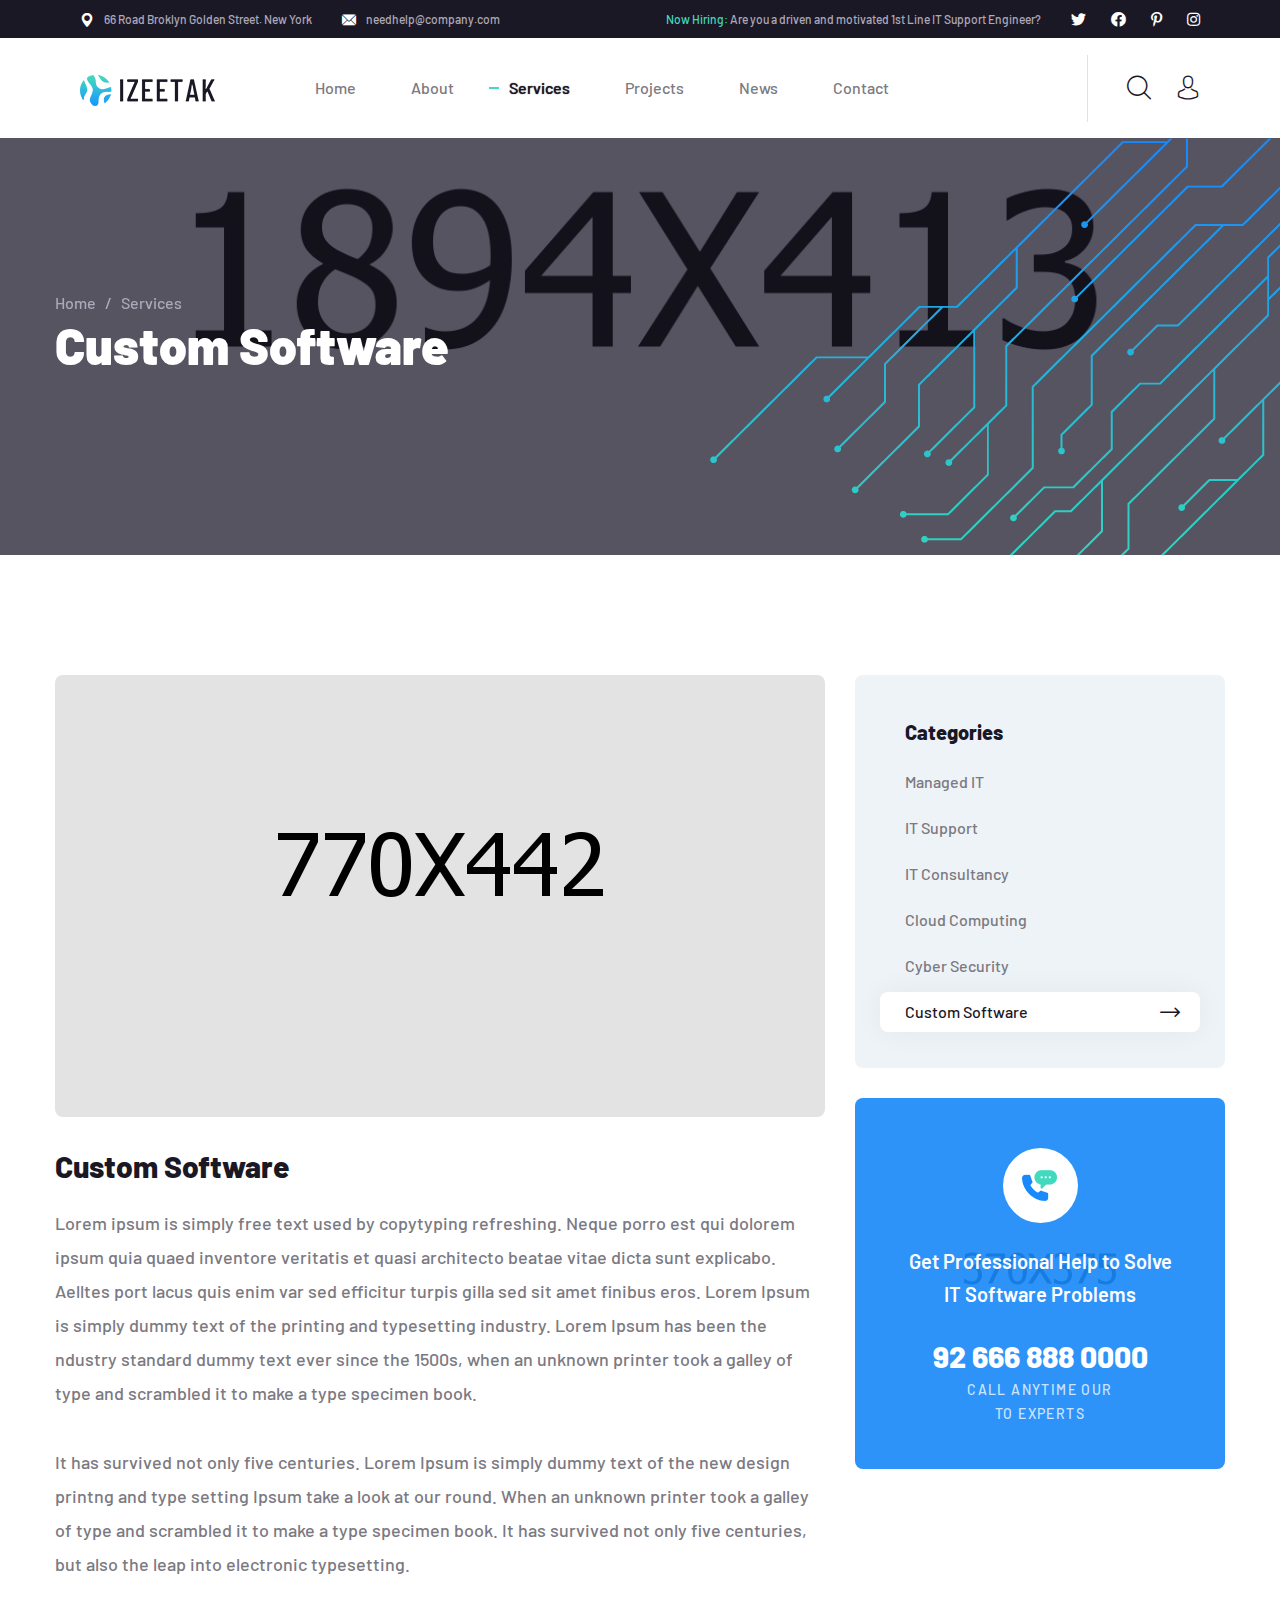
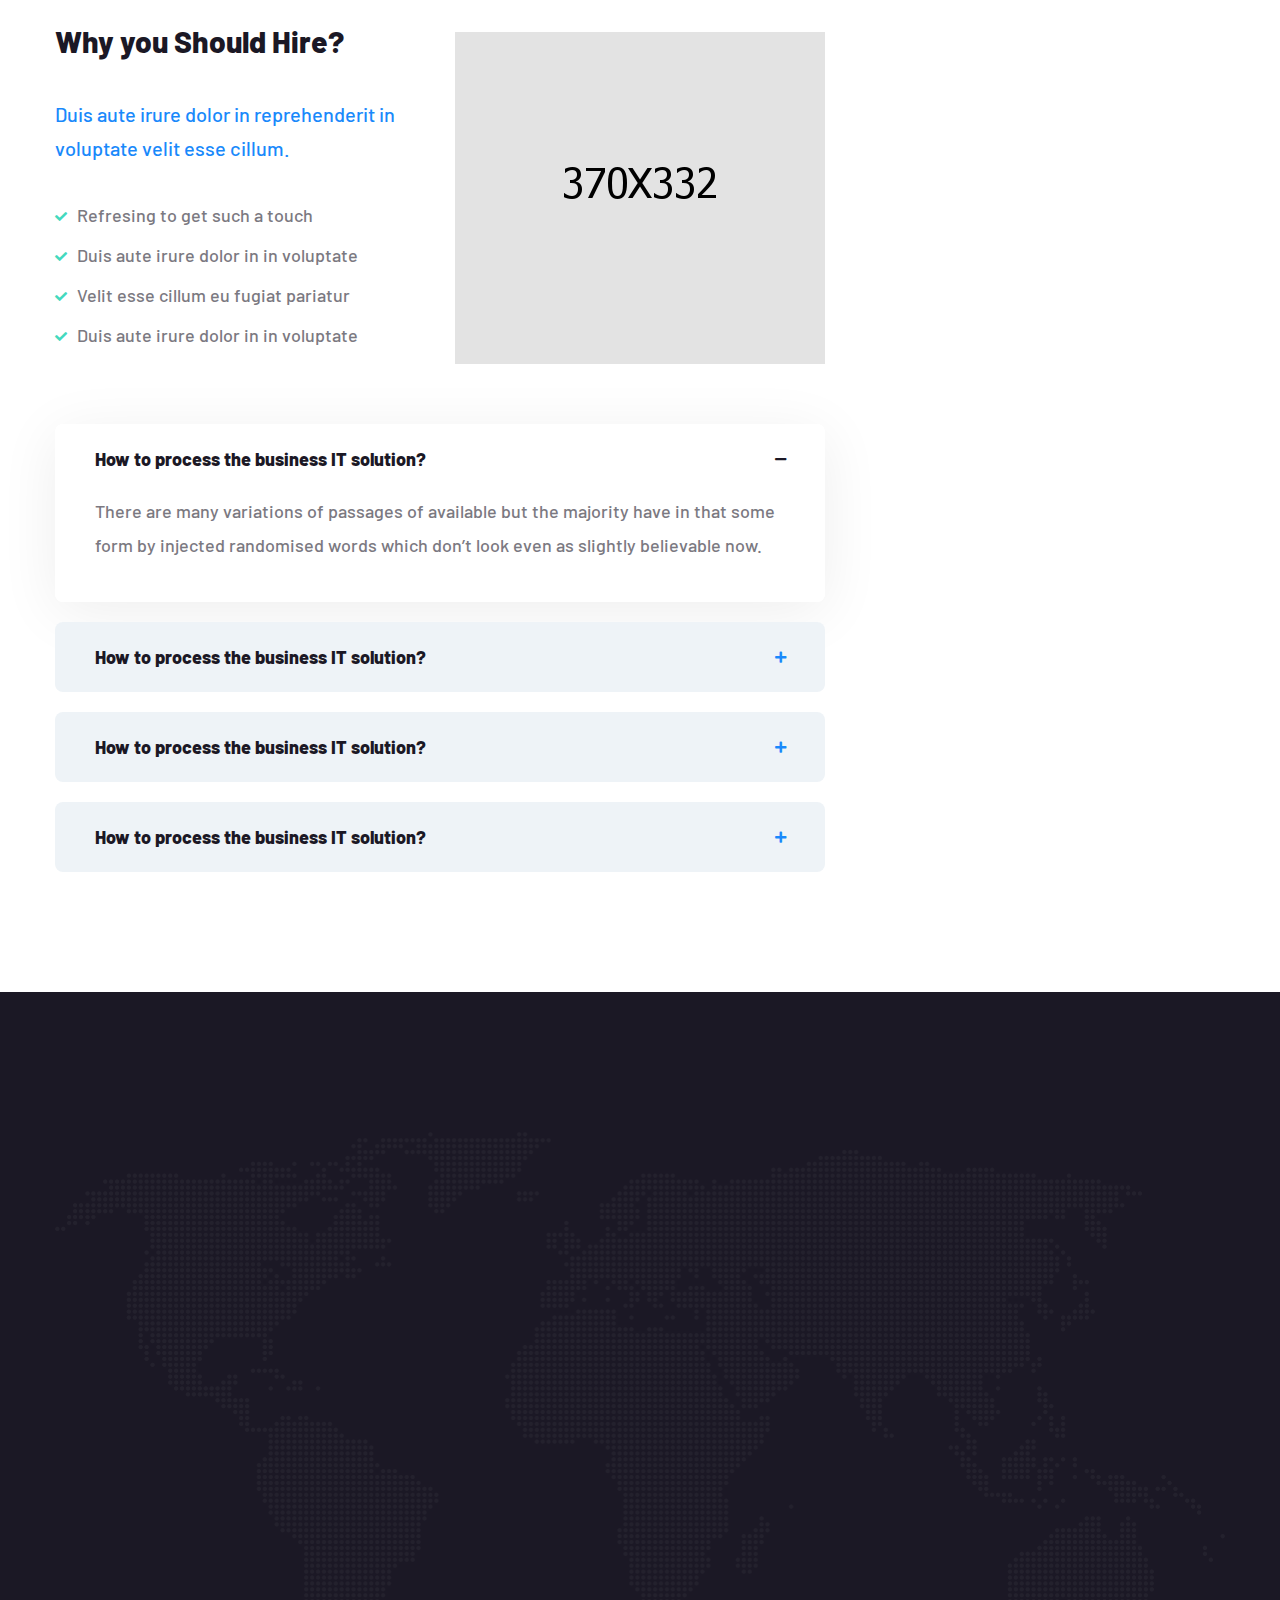
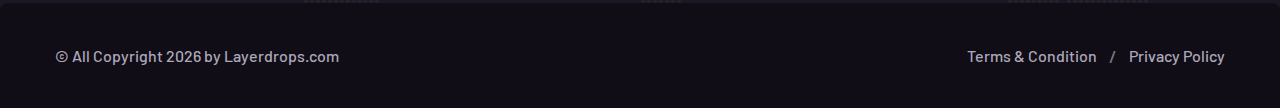
<file: custom-software.html>
<!DOCTYPE html>
<html lang="en">

<head>
	<meta charset="UTF-8" />
	<meta name="viewport" content="width=device-width, initial-scale=1.0" />
	<title>Custom Software || Service Details || Izeetak || Izeetak HTML Template For IT Solutions Company</title>
	<!-- favicons Icons -->
	<link rel="apple-touch-icon" sizes="180x180" href="assets/images/favicons/apple-touch-icon.png" />
	<link rel="icon" type="image/png" sizes="32x32" href="assets/images/favicons/favicon-32x32.png" />
	<link rel="icon" type="image/png" sizes="16x16" href="assets/images/favicons/favicon-16x16.png" />
	<link rel="manifest" href="assets/images/favicons/site.webmanifest" />
	<meta name="description" content="Izeetak HTML Template For IT Solutions Company" />

	<!-- fonts -->
	<link rel="preconnect" href="https://fonts.googleapis.com">
	<link rel="preconnect" href="https://fonts.gstatic.com" crossorigin>
	<link
		href="https://fonts.googleapis.com/css2?family=Barlow:ital,wght@0,100;0,200;0,300;0,400;0,500;0,600;0,700;0,800;0,900;1,100;1,200;1,300;1,400;1,500;1,600;1,700;1,800;1,900&display=swap"
		rel="stylesheet">


	<link rel="stylesheet" href="assets/vendors/bootstrap/css/bootstrap.min.css" />
	<link rel="stylesheet" href="assets/vendors/animate/animate.min.css" />
	<link rel="stylesheet" href="assets/vendors/animate/custom-animate.css" />
	<link rel="stylesheet" href="assets/vendors/fontawesome/css/all.min.css" />
	<link rel="stylesheet" href="assets/vendors/jarallax/jarallax.css" />
	<link rel="stylesheet" href="assets/vendors/jquery-magnific-popup/jquery.magnific-popup.css" />
	<link rel="stylesheet" href="assets/vendors/nouislider/nouislider.min.css" />
	<link rel="stylesheet" href="assets/vendors/nouislider/nouislider.pips.css" />
	<link rel="stylesheet" href="assets/vendors/odometer/odometer.min.css" />
	<link rel="stylesheet" href="assets/vendors/swiper/swiper.min.css" />
	<link rel="stylesheet" href="assets/vendors/izeetak-icons/style.css">
	<link rel="stylesheet" href="assets/vendors/tiny-slider/tiny-slider.min.css" />
	<link rel="stylesheet" href="assets/vendors/reey-font/stylesheet.css" />
	<link rel="stylesheet" href="assets/vendors/owl-carousel/owl.carousel.min.css" />
	<link rel="stylesheet" href="assets/vendors/owl-carousel/owl.theme.default.min.css" />
	<link rel="stylesheet" href="assets/vendors/twentytwenty/twentytwenty.css" />
	<link rel="stylesheet" href="assets/vendors/bxslider/jquery.bxslider.css" />
	<link rel="stylesheet" href="assets/vendors/bootstrap-select/css/bootstrap-select.min.css" />
	<link rel="stylesheet" href="assets/vendors/vegas/vegas.min.css" />
	<link rel="stylesheet" href="assets/vendors/jquery-ui/jquery-ui.css" />
	<link rel="stylesheet" href="assets/vendors/timepicker/timePicker.css" />

	<!-- template styles -->
	<link rel="stylesheet" href="assets/css/izeetak.css" />
	<link rel="stylesheet" href="assets/css/izeetak-responsive.css" />
</head>

<body>
	<div class="preloader">
		<img class="preloader__image" width="60" src="assets/images/loader.png" alt="" />
	</div>
	<!-- /.preloader -->
	<div class="page-wrapper">
		<header class="main-header clearfix">
			<div class="main-header__top clearfix">
				<div class="main-header__top-inner clearfix">
					<div class="main-header__top-left">
						<ul class="list-unstyled main-header__top-address">
							<li>
								<div class="icon">
									<span class="icon-pin"></span>
								</div>
								<div class="text">
									<p>66 Road Broklyn Golden Street. New York</p>
								</div>
							</li>
							<li>
								<div class="icon">
									<span class="icon-email"></span>
								</div>
								<div class="text">
									<p><a href="mailto:needhelp@company.com">needhelp@company.com</a></p>
								</div>
							</li>
						</ul>
					</div>
					<div class="main-header__top-right">
						<div class="main-header__top-right-text">
							<p><span>Now Hiring:</span> Are you a driven and motivated 1st Line IT Support Engineer?</p>
						</div>
						<div class="main-header__top-right-social">
							<a href="#"><i class="fab fa-twitter"></i></a>
							<a href="#"><i class="fab fa-facebook"></i></a>
							<a href="#"><i class="fab fa-pinterest-p"></i></a>
							<a href="#"><i class="fab fa-instagram"></i></a>
						</div>
					</div>
				</div>
			</div>
			<nav class="main-menu clearfix">
				<div class="main-menu-wrapper clearfix">
					<div class="main-menu-wrapper-inner clearfix">
						<div class="main-menu-wrapper__left clearfix">
							<div class="main-menu-wrapper__logo">
								<a href="index.html"><img src="assets/images/resources/logo-1.png" alt=""></a>
							</div>
							<div class="main-menu-wrapper__main-menu">
								<a href="#" class="mobile-nav__toggler"><i class="fa fa-bars"></i></a>
								<ul class="main-menu__list">
									<li class="dropdown">
										<a href="index.html">Home</a>
										<ul>
											<li>
												<a href="index.html">Home One</a>
											</li>
											<li><a href="index2.html">Home Two</a></li>
											<li class="dropdown">
												<a href="#">Header Styles</a>
												<ul>
													<li><a href="index.html">Header One</a></li>
													<li><a href="index.html">Header Two</a></li>
												</ul>
											</li>
										</ul>
									</li>
									<li><a href="about.html">About</a></li>
									<li class="dropdown current">
										<a href="#">Services</a>
										<ul>
											<li><a href="services.html">Services</a></li>
											<li><a href="managed-it.html">Managed It</a></li>
											<li><a href="it-support.html">IT Support</a></li>
											<li><a href="it-consultancy.html">IT Consultancy</a></li>
											<li><a href="cloud-computing.html">Cloud Computing</a></li>
											<li><a href="cyber-security.html">Cyber Security</a></li>
											<li><a href="custom-software.html">Custom Software</a></li>
										</ul>
									</li>
									<li class="dropdown">
										<a href="#">Projects</a>
										<ul>
											<li><a href="project.html">Projects</a></li>
											<li><a href="project-details.html">Project Details</a></li>
										</ul>
									</li>
									<li class="dropdown">
										<a href="#">News</a>
										<ul>
											<li><a href="news.html">News</a></li>
											<li><a href="news-details.html">News Details</a></li>
										</ul>
									</li>
									<li><a href="contact.html">Contact</a></li>
								</ul>
							</div>
						</div>
						<div class="main-menu-wrapper__right">
							<div class="main-menu-wrapper__call">
								<div class="main-menu-wrapper__call-icon">
									<img src="assets/images/shapes/phone-icon.png" alt="">
								</div>
								<div class="main-menu-wrapper__call-number">
									<p>Have any questions?</p>
									<h5><a href="tel:926668880000">Free: + 92 666 888 0000</a></h5>
								</div>
							</div>
							<div class="main-menu-wrapper__search-box-cart-box">
								<a href="#" class="main-menu-wrapper__search search-toggler icon-magnifying-glass"></a>
								<a href="contact.html" class="main-menu-wrapper__cart icon-avatar"></a>
							</div>
						</div>
					</div>
				</div>
			</nav>
		</header>

		<div class="stricky-header stricked-menu main-menu">
			<div class="sticky-header__content"></div><!-- /.sticky-header__content -->
		</div><!-- /.stricky-header -->

		<!--Page Header Start-->
		<section class="page-header">
			<div class="page-header-bg" style="background-image: url(assets/images/backgrounds/page-header-bg.jpg)">
			</div>
			<div class="page-header-bg-overly"></div>
			<div class="page-header-shape wow slideInRight" data-wow-delay="100ms" data-wow-duration="2500ms"
				style="background-image: url(assets/images/shapes/page-header-shape.png)"></div>
			<div class="container">
				<div class="page-header__inner">
					<ul class="thm-breadcrumb list-unstyled">
						<li><a href="index.html">Home</a></li>
						<li><span>/</span></li>
						<li>Services</li>
					</ul>
					<h2>Custom Software</h2>
				</div>
			</div>
		</section>
		<!--Page Header End-->

		<!--Service Details Start-->
		<section class="service-details">
			<div class="container">
				<div class="row">
					<div class="col-xl-8 col-lg-7">
						<div class="service-details__right">
							<div class="service-details__img">
								<img src="assets/images/resources/service-details-img-1.jpg" alt="">
							</div>
							<div class="service-details__content">
								<h3 class="service-details__title">Custom Software</h3>
								<p class="service-details__text">Lorem ipsum is simply free text used by copytyping
									refreshing. Neque porro est qui dolorem ipsum quia quaed inventore veritatis et
									quasi architecto beatae vitae dicta sunt explicabo. Aelltes port lacus quis enim var
									sed efficitur turpis gilla sed sit amet finibus eros. Lorem Ipsum is simply dummy
									text of the printing and typesetting industry. Lorem Ipsum has been the ndustry
									standard dummy text ever since the 1500s, when an unknown printer took a galley of
									type and scrambled it to make a type specimen book.</p>
								<p class="service-details__text-2">It has survived not only five centuries. Lorem Ipsum
									is simply dummy text of the new design printng and type setting Ipsum take a look at
									our round. When an unknown printer took a galley of type and scrambled it to make a
									type specimen book. It has survived not only five centuries, but also the leap into
									electronic typesetting.</p>
							</div>
							<div class="service-details__benefits">
								<div class="row">
									<div class="col-xl-6">
										<div class="service-details__benefits-text">
											<h3 class="service-details__benefits-title">Why you Should Hire?</h3>
											<p class="service-details__benefits-text">Duis aute irure dolor in
												reprehenderit in voluptate velit esse cillum.</p>
											<ul class="list-unstyled service-details__benefits-list">
												<li>
													<div class="icon">
														<span class="fa fa-check"></span>
													</div>
													<div class="text">
														<p>Refresing to get such a touch</p>
													</div>
												</li>
												<li>
													<div class="icon">
														<span class="fa fa-check"></span>
													</div>
													<div class="text">
														<p>Duis aute irure dolor in in voluptate</p>
													</div>
												</li>
												<li>
													<div class="icon">
														<span class="fa fa-check"></span>
													</div>
													<div class="text">
														<p>Velit esse cillum eu fugiat pariatur</p>
													</div>
												</li>
												<li>
													<div class="icon">
														<span class="fa fa-check"></span>
													</div>
													<div class="text">
														<p>Duis aute irure dolor in in voluptate</p>
													</div>
												</li>
											</ul>
										</div>
									</div>
									<div class="col-xl-6">
										<div class="service-details__benefits-img">
											<img src="assets/images/resources/service-details__benefits-img.jpg" alt="">
										</div>
									</div>
								</div>
							</div>
							<div class="service-details__faq">
								<div class="accrodion-grp faq-one-accrodion" data-grp-name="faq-one-accrodion">
									<div class="accrodion active">
										<div class="accrodion-title">
											<h4>How to process the business IT solution?</h4>
										</div>
										<div class="accrodion-content">
											<div class="inner">
												<p>There are many variations of passages of available but the majority
													have in that some form by injected randomised words which don’t look
													even as slightly believable now.</p>
											</div><!-- /.inner -->
										</div>
									</div>
									<div class="accrodion">
										<div class="accrodion-title">
											<h4>How to process the business IT solution?</h4>
										</div>
										<div class="accrodion-content" style="display: none;">
											<div class="inner">
												<p>There are many variations of passages of available but the majority
													have in that some form by injected randomised words which don’t look
													even as slightly believable now.</p>
											</div><!-- /.inner -->
										</div>
									</div>
									<div class="accrodion">
										<div class="accrodion-title">
											<h4>How to process the business IT solution?</h4>
										</div>
										<div class="accrodion-content" style="display: none;">
											<div class="inner">
												<p>There are many variations of passages of available but the majority
													have in that some form by injected randomised words which don’t look
													even as slightly believable now.</p>
											</div><!-- /.inner -->
										</div>
									</div>
									<div class="accrodion last-chiled">
										<div class="accrodion-title">
											<h4>How to process the business IT solution?</h4>
										</div>
										<div class="accrodion-content" style="display: none;">
											<div class="inner">
												<p>There are many variations of passages of available but the majority
													have in that some form by injected randomised words which don’t look
													even as slightly believable now.</p>
											</div><!-- /.inner -->
										</div>
									</div>
								</div>
							</div>
						</div>
					</div>
					<div class="col-xl-4 col-lg-5">
						<div class="service-details__sidebar">
							<div class="service-details__sidebar-service">
								<h4 class="service-details__sidebar-title">Categories</h4>
								<ul class="service-details__sidebar-service-list list-unstyled">
									<li><a href="managed-it.html">Managed IT <span class="icon-right-arrow"></span></a>
									</li>
									<li><a href="it-support.html">IT Support <span class="icon-right-arrow"></span></a>
									</li>
									<li><a href="it-consultancy.html">IT Consultancy <span
												class="icon-right-arrow"></span></a></li>
									<li><a href="cloud-computing.html">Cloud Computing <span
												class="icon-right-arrow"></span></a></li>
									<li><a href="cyber-security.html">Cyber Security <span
												class="icon-right-arrow"></span></a></li>
									<li><a href="custom-software.html">Custom Software <span
												class="icon-right-arrow"></span></a></li>
								</ul>
							</div>
							<div class="service-details__need-help">
								<div class="service-details__need-help-bg"
									style="background-image: url(assets/images/backgrounds/service-details-need-help-bg.jpg)">
								</div>
								<div class="service-details__need-help-bg-overly"></div>
								<div class="service-details__need-help-icon">
									<img src="assets/images/shapes/phone-icon.png" alt="">
								</div>
								<h2 class="service-details__need-help-text-box">Get Professional Help to Solve <br> IT
									Software Problems</h2>
								<div class="service-details__need-help-contact">
									<a href="tel:926668880000">92 666 888 0000</a>
									<p>Call Anytime Our <br> to Experts</p>
								</div>
							</div>
						</div>
					</div>
				</div>
			</div>
		</section>
		<!--Service Details End-->

		<!--Site Footer One Start-->
		<footer class="site-footer site-footer-two">
			<div class="site-footer__top">
				<div class="container">
					<div class="site-footer__top-inner">
						<div class="site-footer-map"
							style="background-image: url(assets/images/shapes/site-footer-mape.png)"></div>
						<div class="row">
							<div class="col-xl-3 col-lg-6 col-md-6 wow fadeInUp" data-wow-delay="100ms">
								<div class="footer-widget__column footer-widget__about">
									<div class="footer-widget__about-logo">
										<a href="index.html"><img src="assets/images/resources/footer-logo.png"
												alt=""></a>
									</div>
									<p class="footer-widget__about-text">There are many vari of pass of lorem ipsum
										availab but the majority have suffered in some forms.</p>
									<div class="footer-widget__about-social">
										<a href="#"><i class="fab fa-twitter"></i></a>
										<a href="#"><i class="fab fa-facebook"></i></a>
										<a href="#"><i class="fab fa-pinterest-p"></i></a>
										<a href="#"><i class="fab fa-instagram"></i></a>
									</div>
								</div>
							</div>
							<div class="col-xl-3 col-lg-6 col-md-6 wow fadeInUp" data-wow-delay="200ms">
								<div class="footer-widget__column footer-widget__links clearfix">
									<h3 class="footer-widget__title">Links</h3>
									<ul class="footer-widget__links-list list-unstyled clearfix">
										<li><a href="about.html">About</a></li>
										<li><a href="about.html">Leadership Team</a></li>
										<li><a href="news.html">IT Blog</a></li>
										<li><a href="project.html">Case Studies</a></li>
										<li><a href="contact.html">Locations</a></li>
									</ul>
									<ul
										class="footer-widget__links-list footer-widget__links-list-two list-unstyled clearfix">
										<li><a href="managed-it.html">Managed IT</a></li>
										<li><a href="it-support.html">IT Support</a></li>
										<li><a href="it-consultancy.html">IT Consultancy</a></li>
										<li><a href="cloud-computing.html">Cloud Computing</a></li>
									</ul>
								</div>
							</div>
							<div class="col-xl-3 col-lg-6 col-md-6 wow fadeInUp" data-wow-delay="300ms">
								<div class="footer-widget__column footer-widget__contact">
									<h3 class="footer-widget__title">Contact</h3>
									<p class="footer-widget__contact-text">66 Road Broklyn Street, 600 <br> New York,
										USA</p>
									<ul class="list-unstyled footer-widget__contact-list">
										<li>
											<div class="icon">
												<span class="icon-email"></span>
											</div>
											<div class="text">
												<p><a href="mailto:needhelp@company.com">needhelp@company.com</a></p>
											</div>
										</li>
										<li>
											<div class="icon">
												<span class="icon-telephone"></span>
											</div>
											<div class="text">
												<p><a href="tel:926668880000">+ 92 666 888 0000</a></p>
											</div>
										</li>
									</ul>
								</div>
							</div>
							<div class="col-xl-3 col-lg-6 col-md-6 wow fadeInUp" data-wow-delay="400ms">
								<div class="footer-widget__column footer-widget__newsletter">
									<h3 class="footer-widget__title">Newsletter</h3>
									<p class="footer-widget__newsletter-text">Subscribe to our newsletter for daily new
										and updates</p>
									<form class="footer-widget__newsletter-form mc-form"
										data-url="https://xyz.us18.list-manage.com/subscribe/post?u=20e91746ef818cd941998c598&id=cc0ee8140e">
										<div class="footer-widget__newsletter-input-box">
											<input type="email" placeholder="Email address" name="email">
											<button type="submit" class="footer-widget__newsletter-btn">Send</button>
										</div>
									</form>
									<div class="mc-form__response"></div><!-- /.mc-form__response -->
								</div>
							</div>
						</div>
					</div>
				</div>
			</div>
			<div class="site-footer__bottom">
				<div class="site-footer__bottom-container">
					<div class="container">
						<div class="row">
							<div class="col-xl-12">
								<div class="site-footer__bottom-inner">
									<div class="site-footer__bottom-left">
										<p class="site-footer__bottom-text">© All Copyright <span class="dynamic-year">
											</span><!-- /.dynamic-year --> by <a href="#">Layerdrops.com</a></p>
									</div>
									<div class="site-footer__bottom-right">
										<ul class="list-unstyled site-footer__bottom-menu">
											<li><a href="contact.html">Terms & Condition</a></li>
											<li><span>/</span></li>
											<li><a href="contact.html">Privacy Policy</a></li>
										</ul>
									</div>
								</div>
							</div>
						</div>
					</div>
				</div>
			</div>
		</footer>
		<!--Site Footer One End-->


	</div><!-- /.page-wrapper -->


	<div class="mobile-nav__wrapper">
		<div class="mobile-nav__overlay mobile-nav__toggler"></div>
		<!-- /.mobile-nav__overlay -->
		<div class="mobile-nav__content">
			<span class="mobile-nav__close mobile-nav__toggler"><i class="fa fa-times"></i></span>

			<div class="logo-box">
				<a href="index.html" aria-label="logo image"><img src="assets/images/resources/footer-logo.png"
						width="155" alt="" /></a>
			</div>
			<!-- /.logo-box -->
			<div class="mobile-nav__container"></div>
			<!-- /.mobile-nav__container -->

			<ul class="mobile-nav__contact list-unstyled">
				<li>
					<i class="fa fa-envelope"></i>
					<a href="mailto:needhelp@packageName__.com">needhelp@izeetak.com</a>
				</li>
				<li>
					<i class="fa fa-phone-alt"></i>
					<a href="tel:666-888-0000">666 888 0000</a>
				</li>
			</ul><!-- /.mobile-nav__contact -->
			<div class="mobile-nav__top">
				<div class="mobile-nav__social">
					<a href="#" class="fab fa-twitter"></a>
					<a href="#" class="fab fa-facebook-square"></a>
					<a href="#" class="fab fa-pinterest-p"></a>
					<a href="#" class="fab fa-instagram"></a>
				</div><!-- /.mobile-nav__social -->
			</div><!-- /.mobile-nav__top -->



		</div>
		<!-- /.mobile-nav__content -->
	</div>
	<!-- /.mobile-nav__wrapper -->

	<div class="search-popup">
		<div class="search-popup__overlay search-toggler"></div>
		<!-- /.search-popup__overlay -->
		<div class="search-popup__content">
			<form action="#">
				<label for="search" class="sr-only">search here</label><!-- /.sr-only -->
				<input type="text" id="search" placeholder="Search Here..." />
				<button type="submit" aria-label="search submit" class="thm-btn">
					<i class="icon-magnifying-glass"></i>
				</button>
			</form>
		</div>
		<!-- /.search-popup__content -->
	</div>
	<!-- /.search-popup -->

	<a href="#" data-target="html" class="scroll-to-target scroll-to-top"><i class="fa fa-angle-up"></i></a>


	<script src="assets/vendors/jquery/jquery-3.6.0.min.js"></script>
	<script src="assets/vendors/bootstrap/js/bootstrap.bundle.min.js"></script>
	<script src="assets/vendors/jarallax/jarallax.min.js"></script>
	<script src="assets/vendors/jquery-ajaxchimp/jquery.ajaxchimp.min.js"></script>
	<script src="assets/vendors/jquery-appear/jquery.appear.min.js"></script>
	<script src="assets/vendors/jquery-circle-progress/jquery.circle-progress.min.js"></script>
	<script src="assets/vendors/jquery-magnific-popup/jquery.magnific-popup.min.js"></script>
	<script src="assets/vendors/jquery-validate/jquery.validate.min.js"></script>
	<script src="assets/vendors/nouislider/nouislider.min.js"></script>
	<script src="assets/vendors/odometer/odometer.min.js"></script>
	<script src="assets/vendors/swiper/swiper.min.js"></script>
	<script src="assets/vendors/tiny-slider/tiny-slider.min.js"></script>
	<script src="assets/vendors/wnumb/wNumb.min.js"></script>
	<script src="assets/vendors/wow/wow.js"></script>
	<script src="assets/vendors/isotope/isotope.js"></script>
	<script src="assets/vendors/countdown/countdown.min.js"></script>
	<script src="assets/vendors/owl-carousel/owl.carousel.min.js"></script>
	<script src="assets/vendors/twentytwenty/twentytwenty.js"></script>
	<script src="assets/vendors/twentytwenty/jquery.event.move.js"></script>
	<script src="assets/vendors/bxslider/jquery.bxslider.min.js"></script>
	<script src="assets/vendors/bootstrap-select/js/bootstrap-select.min.js"></script>
	<script src="assets/vendors/vegas/vegas.min.js"></script>
	<script src="assets/vendors/jquery-ui/jquery-ui.js"></script>
	<script src="assets/vendors/timepicker/timePicker.js"></script>


	<script src="http://maps.google.com/maps/api/js?key=AIzaSyATY4Rxc8jNvDpsK8ZetC7JyN4PFVYGCGM"></script>


	<!-- template js -->
	<script src="assets/js/izeetak.js"></script>
</body>

</html>
</file>
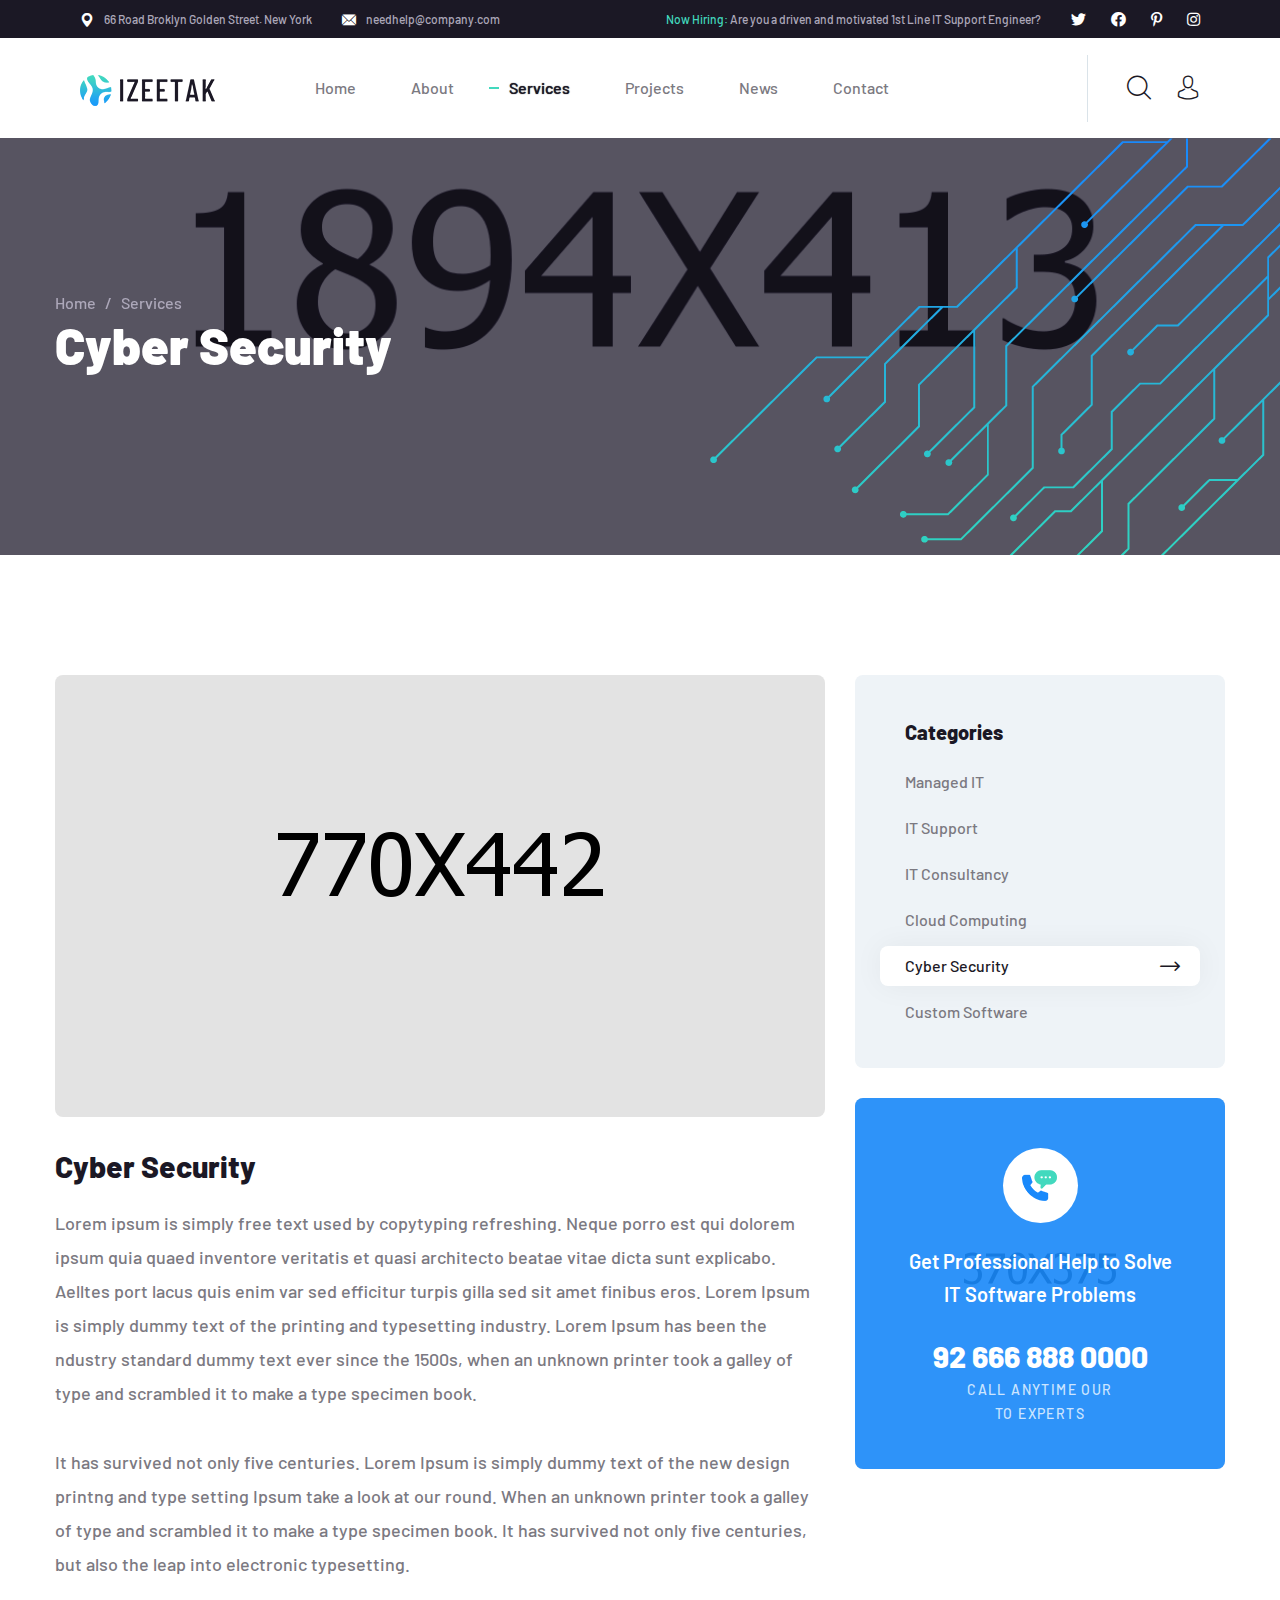
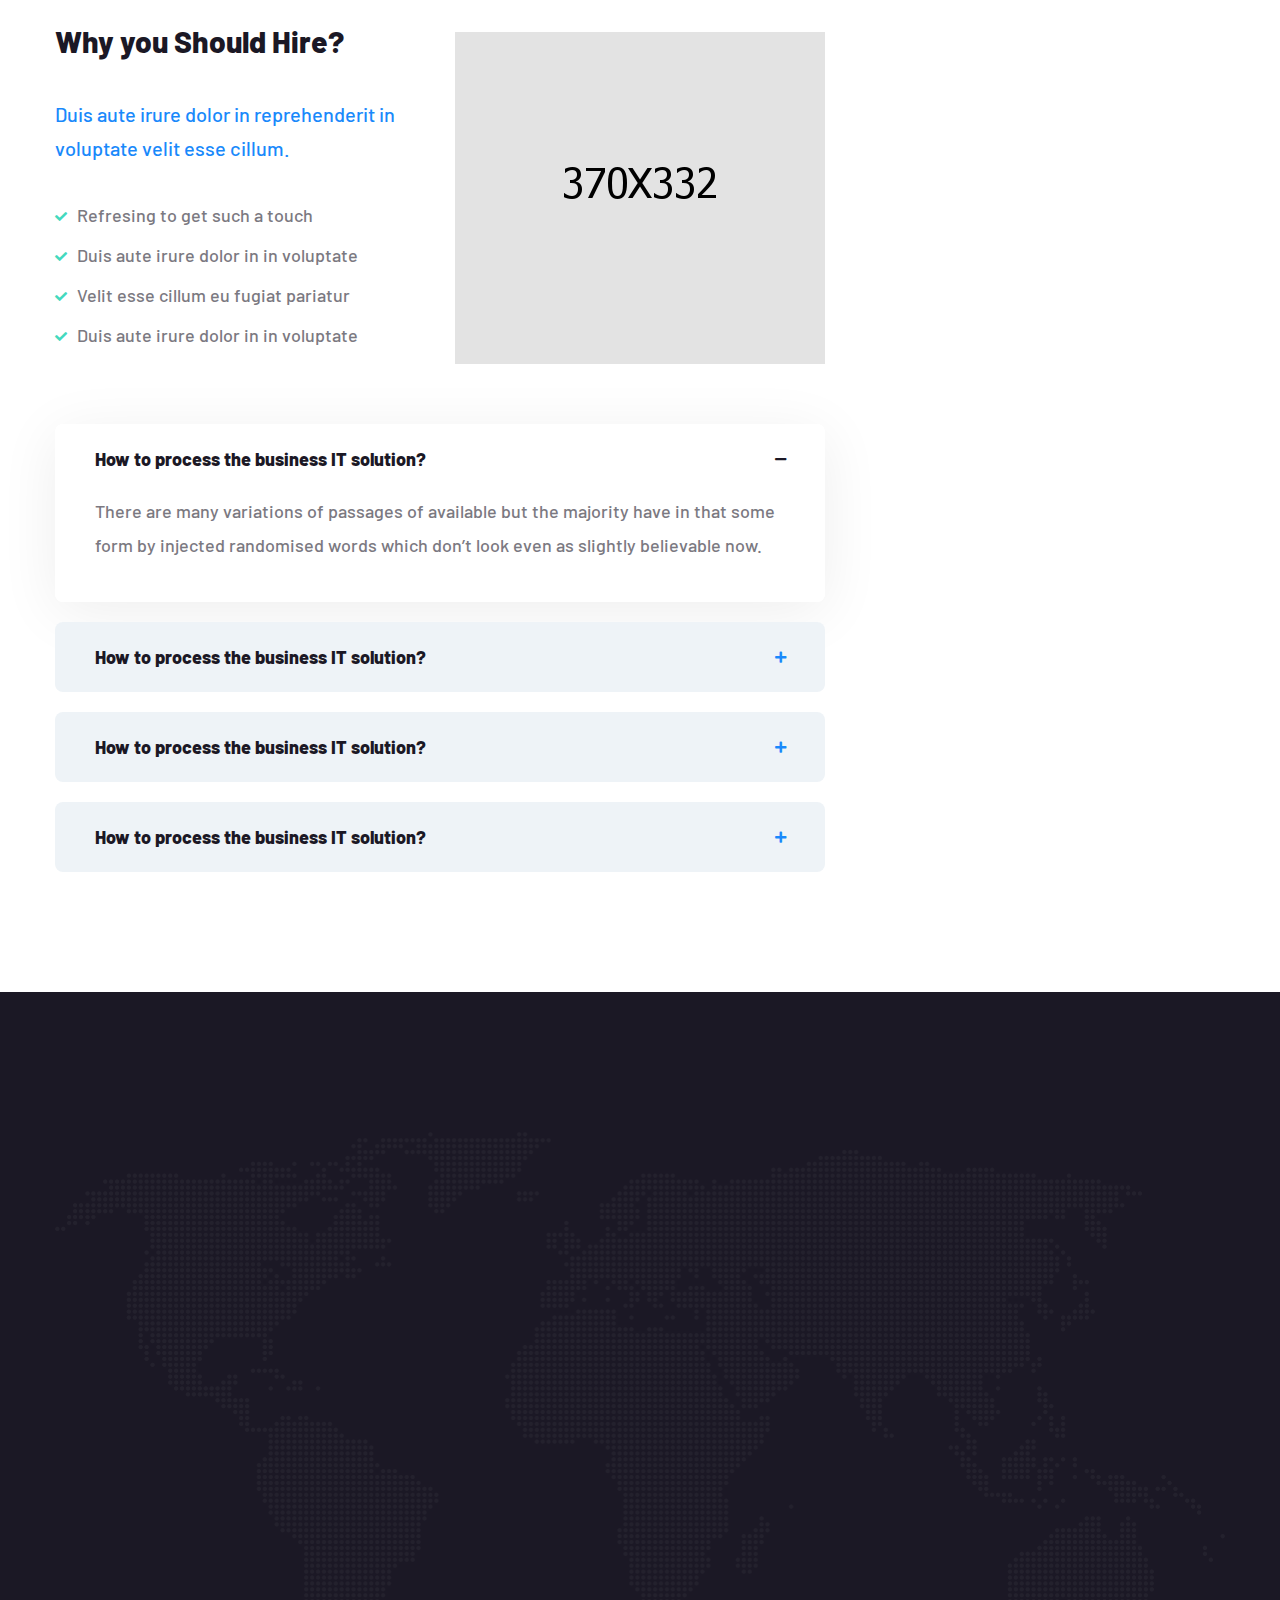
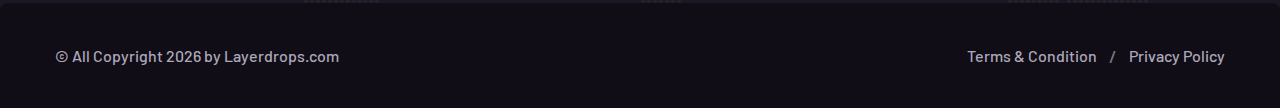
<file: cyber-security.html>
<!DOCTYPE html>
<html lang="en">

<head>
	<meta charset="UTF-8" />
	<meta name="viewport" content="width=device-width, initial-scale=1.0" />
	<title>Cyber Security || Service Details || Izeetak || Izeetak HTML Template For IT Solutions Company</title>
	<!-- favicons Icons -->
	<link rel="apple-touch-icon" sizes="180x180" href="assets/images/favicons/apple-touch-icon.png" />
	<link rel="icon" type="image/png" sizes="32x32" href="assets/images/favicons/favicon-32x32.png" />
	<link rel="icon" type="image/png" sizes="16x16" href="assets/images/favicons/favicon-16x16.png" />
	<link rel="manifest" href="assets/images/favicons/site.webmanifest" />
	<meta name="description" content="Izeetak HTML Template For IT Solutions Company" />

	<!-- fonts -->
	<link rel="preconnect" href="https://fonts.googleapis.com">
	<link rel="preconnect" href="https://fonts.gstatic.com" crossorigin>
	<link
		href="https://fonts.googleapis.com/css2?family=Barlow:ital,wght@0,100;0,200;0,300;0,400;0,500;0,600;0,700;0,800;0,900;1,100;1,200;1,300;1,400;1,500;1,600;1,700;1,800;1,900&display=swap"
		rel="stylesheet">


	<link rel="stylesheet" href="assets/vendors/bootstrap/css/bootstrap.min.css" />
	<link rel="stylesheet" href="assets/vendors/animate/animate.min.css" />
	<link rel="stylesheet" href="assets/vendors/animate/custom-animate.css" />
	<link rel="stylesheet" href="assets/vendors/fontawesome/css/all.min.css" />
	<link rel="stylesheet" href="assets/vendors/jarallax/jarallax.css" />
	<link rel="stylesheet" href="assets/vendors/jquery-magnific-popup/jquery.magnific-popup.css" />
	<link rel="stylesheet" href="assets/vendors/nouislider/nouislider.min.css" />
	<link rel="stylesheet" href="assets/vendors/nouislider/nouislider.pips.css" />
	<link rel="stylesheet" href="assets/vendors/odometer/odometer.min.css" />
	<link rel="stylesheet" href="assets/vendors/swiper/swiper.min.css" />
	<link rel="stylesheet" href="assets/vendors/izeetak-icons/style.css">
	<link rel="stylesheet" href="assets/vendors/tiny-slider/tiny-slider.min.css" />
	<link rel="stylesheet" href="assets/vendors/reey-font/stylesheet.css" />
	<link rel="stylesheet" href="assets/vendors/owl-carousel/owl.carousel.min.css" />
	<link rel="stylesheet" href="assets/vendors/owl-carousel/owl.theme.default.min.css" />
	<link rel="stylesheet" href="assets/vendors/twentytwenty/twentytwenty.css" />
	<link rel="stylesheet" href="assets/vendors/bxslider/jquery.bxslider.css" />
	<link rel="stylesheet" href="assets/vendors/bootstrap-select/css/bootstrap-select.min.css" />
	<link rel="stylesheet" href="assets/vendors/vegas/vegas.min.css" />
	<link rel="stylesheet" href="assets/vendors/jquery-ui/jquery-ui.css" />
	<link rel="stylesheet" href="assets/vendors/timepicker/timePicker.css" />

	<!-- template styles -->
	<link rel="stylesheet" href="assets/css/izeetak.css" />
	<link rel="stylesheet" href="assets/css/izeetak-responsive.css" />
</head>

<body>
	<div class="preloader">
		<img class="preloader__image" width="60" src="assets/images/loader.png" alt="" />
	</div>
	<!-- /.preloader -->
	<div class="page-wrapper">
		<header class="main-header clearfix">
			<div class="main-header__top clearfix">
				<div class="main-header__top-inner clearfix">
					<div class="main-header__top-left">
						<ul class="list-unstyled main-header__top-address">
							<li>
								<div class="icon">
									<span class="icon-pin"></span>
								</div>
								<div class="text">
									<p>66 Road Broklyn Golden Street. New York</p>
								</div>
							</li>
							<li>
								<div class="icon">
									<span class="icon-email"></span>
								</div>
								<div class="text">
									<p><a href="mailto:needhelp@company.com">needhelp@company.com</a></p>
								</div>
							</li>
						</ul>
					</div>
					<div class="main-header__top-right">
						<div class="main-header__top-right-text">
							<p><span>Now Hiring:</span> Are you a driven and motivated 1st Line IT Support Engineer?</p>
						</div>
						<div class="main-header__top-right-social">
							<a href="#"><i class="fab fa-twitter"></i></a>
							<a href="#"><i class="fab fa-facebook"></i></a>
							<a href="#"><i class="fab fa-pinterest-p"></i></a>
							<a href="#"><i class="fab fa-instagram"></i></a>
						</div>
					</div>
				</div>
			</div>
			<nav class="main-menu clearfix">
				<div class="main-menu-wrapper clearfix">
					<div class="main-menu-wrapper-inner clearfix">
						<div class="main-menu-wrapper__left clearfix">
							<div class="main-menu-wrapper__logo">
								<a href="index.html"><img src="assets/images/resources/logo-1.png" alt=""></a>
							</div>
							<div class="main-menu-wrapper__main-menu">
								<a href="#" class="mobile-nav__toggler"><i class="fa fa-bars"></i></a>
								<ul class="main-menu__list">
									<li class="dropdown">
										<a href="index.html">Home</a>
										<ul>
											<li>
												<a href="index.html">Home One</a>
											</li>
											<li><a href="index2.html">Home Two</a></li>
											<li class="dropdown">
												<a href="#">Header Styles</a>
												<ul>
													<li><a href="index.html">Header One</a></li>
													<li><a href="index.html">Header Two</a></li>
												</ul>
											</li>
										</ul>
									</li>
									<li><a href="about.html">About</a></li>
									<li class="dropdown current">
										<a href="#">Services</a>
										<ul>
											<li><a href="services.html">Services</a></li>
											<li><a href="managed-it.html">Managed It</a></li>
											<li><a href="it-support.html">IT Support</a></li>
											<li><a href="it-consultancy.html">IT Consultancy</a></li>
											<li><a href="cloud-computing.html">Cloud Computing</a></li>
											<li><a href="cyber-security.html">Cyber Security</a></li>
											<li><a href="custom-software.html">Custom Software</a></li>
										</ul>
									</li>
									<li class="dropdown">
										<a href="#">Projects</a>
										<ul>
											<li><a href="project.html">Projects</a></li>
											<li><a href="project-details.html">Project Details</a></li>
										</ul>
									</li>
									<li class="dropdown">
										<a href="#">News</a>
										<ul>
											<li><a href="news.html">News</a></li>
											<li><a href="news-details.html">News Details</a></li>
										</ul>
									</li>
									<li><a href="contact.html">Contact</a></li>
								</ul>
							</div>
						</div>
						<div class="main-menu-wrapper__right">
							<div class="main-menu-wrapper__call">
								<div class="main-menu-wrapper__call-icon">
									<img src="assets/images/shapes/phone-icon.png" alt="">
								</div>
								<div class="main-menu-wrapper__call-number">
									<p>Have any questions?</p>
									<h5><a href="tel:926668880000">Free: + 92 666 888 0000</a></h5>
								</div>
							</div>
							<div class="main-menu-wrapper__search-box-cart-box">
								<a href="#" class="main-menu-wrapper__search search-toggler icon-magnifying-glass"></a>
								<a href="contact.html" class="main-menu-wrapper__cart icon-avatar"></a>
							</div>
						</div>
					</div>
				</div>
			</nav>
		</header>

		<div class="stricky-header stricked-menu main-menu">
			<div class="sticky-header__content"></div><!-- /.sticky-header__content -->
		</div><!-- /.stricky-header -->

		<!--Page Header Start-->
		<section class="page-header">
			<div class="page-header-bg" style="background-image: url(assets/images/backgrounds/page-header-bg.jpg)">
			</div>
			<div class="page-header-bg-overly"></div>
			<div class="page-header-shape wow slideInRight" data-wow-delay="100ms" data-wow-duration="2500ms"
				style="background-image: url(assets/images/shapes/page-header-shape.png)"></div>
			<div class="container">
				<div class="page-header__inner">
					<ul class="thm-breadcrumb list-unstyled">
						<li><a href="index.html">Home</a></li>
						<li><span>/</span></li>
						<li>Services</li>
					</ul>
					<h2>Cyber Security</h2>
				</div>
			</div>
		</section>
		<!--Page Header End-->

		<!--Service Details Start-->
		<section class="service-details">
			<div class="container">
				<div class="row">
					<div class="col-xl-8 col-lg-7">
						<div class="service-details__right">
							<div class="service-details__img">
								<img src="assets/images/resources/service-details-img-1.jpg" alt="">
							</div>
							<div class="service-details__content">
								<h3 class="service-details__title">Cyber Security</h3>
								<p class="service-details__text">Lorem ipsum is simply free text used by copytyping
									refreshing. Neque porro est qui dolorem ipsum quia quaed inventore veritatis et
									quasi architecto beatae vitae dicta sunt explicabo. Aelltes port lacus quis enim var
									sed efficitur turpis gilla sed sit amet finibus eros. Lorem Ipsum is simply dummy
									text of the printing and typesetting industry. Lorem Ipsum has been the ndustry
									standard dummy text ever since the 1500s, when an unknown printer took a galley of
									type and scrambled it to make a type specimen book.</p>
								<p class="service-details__text-2">It has survived not only five centuries. Lorem Ipsum
									is simply dummy text of the new design printng and type setting Ipsum take a look at
									our round. When an unknown printer took a galley of type and scrambled it to make a
									type specimen book. It has survived not only five centuries, but also the leap into
									electronic typesetting.</p>
							</div>
							<div class="service-details__benefits">
								<div class="row">
									<div class="col-xl-6">
										<div class="service-details__benefits-text">
											<h3 class="service-details__benefits-title">Why you Should Hire?</h3>
											<p class="service-details__benefits-text">Duis aute irure dolor in
												reprehenderit in voluptate velit esse cillum.</p>
											<ul class="list-unstyled service-details__benefits-list">
												<li>
													<div class="icon">
														<span class="fa fa-check"></span>
													</div>
													<div class="text">
														<p>Refresing to get such a touch</p>
													</div>
												</li>
												<li>
													<div class="icon">
														<span class="fa fa-check"></span>
													</div>
													<div class="text">
														<p>Duis aute irure dolor in in voluptate</p>
													</div>
												</li>
												<li>
													<div class="icon">
														<span class="fa fa-check"></span>
													</div>
													<div class="text">
														<p>Velit esse cillum eu fugiat pariatur</p>
													</div>
												</li>
												<li>
													<div class="icon">
														<span class="fa fa-check"></span>
													</div>
													<div class="text">
														<p>Duis aute irure dolor in in voluptate</p>
													</div>
												</li>
											</ul>
										</div>
									</div>
									<div class="col-xl-6">
										<div class="service-details__benefits-img">
											<img src="assets/images/resources/service-details__benefits-img.jpg" alt="">
										</div>
									</div>
								</div>
							</div>
							<div class="service-details__faq">
								<div class="accrodion-grp faq-one-accrodion" data-grp-name="faq-one-accrodion">
									<div class="accrodion active">
										<div class="accrodion-title">
											<h4>How to process the business IT solution?</h4>
										</div>
										<div class="accrodion-content">
											<div class="inner">
												<p>There are many variations of passages of available but the majority
													have in that some form by injected randomised words which don’t look
													even as slightly believable now.</p>
											</div><!-- /.inner -->
										</div>
									</div>
									<div class="accrodion">
										<div class="accrodion-title">
											<h4>How to process the business IT solution?</h4>
										</div>
										<div class="accrodion-content" style="display: none;">
											<div class="inner">
												<p>There are many variations of passages of available but the majority
													have in that some form by injected randomised words which don’t look
													even as slightly believable now.</p>
											</div><!-- /.inner -->
										</div>
									</div>
									<div class="accrodion">
										<div class="accrodion-title">
											<h4>How to process the business IT solution?</h4>
										</div>
										<div class="accrodion-content" style="display: none;">
											<div class="inner">
												<p>There are many variations of passages of available but the majority
													have in that some form by injected randomised words which don’t look
													even as slightly believable now.</p>
											</div><!-- /.inner -->
										</div>
									</div>
									<div class="accrodion last-chiled">
										<div class="accrodion-title">
											<h4>How to process the business IT solution?</h4>
										</div>
										<div class="accrodion-content" style="display: none;">
											<div class="inner">
												<p>There are many variations of passages of available but the majority
													have in that some form by injected randomised words which don’t look
													even as slightly believable now.</p>
											</div><!-- /.inner -->
										</div>
									</div>
								</div>
							</div>
						</div>
					</div>
					<div class="col-xl-4 col-lg-5">
						<div class="service-details__sidebar">
							<div class="service-details__sidebar-service">
								<h4 class="service-details__sidebar-title">Categories</h4>
								<ul class="service-details__sidebar-service-list list-unstyled">
									<li><a href="managed-it.html">Managed IT <span class="icon-right-arrow"></span></a>
									</li>
									<li><a href="it-support.html">IT Support <span class="icon-right-arrow"></span></a>
									</li>
									<li><a href="it-consultancy.html">IT Consultancy <span
												class="icon-right-arrow"></span></a></li>
									<li><a href="cloud-computing.html">Cloud Computing <span
												class="icon-right-arrow"></span></a></li>
									<li><a href="cyber-security.html">Cyber Security <span
												class="icon-right-arrow"></span></a></li>
									<li><a href="custom-software.html">Custom Software <span
												class="icon-right-arrow"></span></a></li>
								</ul>
							</div>
							<div class="service-details__need-help">
								<div class="service-details__need-help-bg"
									style="background-image: url(assets/images/backgrounds/service-details-need-help-bg.jpg)">
								</div>
								<div class="service-details__need-help-bg-overly"></div>
								<div class="service-details__need-help-icon">
									<img src="assets/images/shapes/phone-icon.png" alt="">
								</div>
								<h2 class="service-details__need-help-text-box">Get Professional Help to Solve <br> IT
									Software Problems</h2>
								<div class="service-details__need-help-contact">
									<a href="tel:926668880000">92 666 888 0000</a>
									<p>Call Anytime Our <br> to Experts</p>
								</div>
							</div>
						</div>
					</div>
				</div>
			</div>
		</section>
		<!--Service Details End-->

		<!--Site Footer One Start-->
		<footer class="site-footer site-footer-two">
			<div class="site-footer__top">
				<div class="container">
					<div class="site-footer__top-inner">
						<div class="site-footer-map"
							style="background-image: url(assets/images/shapes/site-footer-mape.png)"></div>
						<div class="row">
							<div class="col-xl-3 col-lg-6 col-md-6 wow fadeInUp" data-wow-delay="100ms">
								<div class="footer-widget__column footer-widget__about">
									<div class="footer-widget__about-logo">
										<a href="index.html"><img src="assets/images/resources/footer-logo.png"
												alt=""></a>
									</div>
									<p class="footer-widget__about-text">There are many vari of pass of lorem ipsum
										availab but the majority have suffered in some forms.</p>
									<div class="footer-widget__about-social">
										<a href="#"><i class="fab fa-twitter"></i></a>
										<a href="#"><i class="fab fa-facebook"></i></a>
										<a href="#"><i class="fab fa-pinterest-p"></i></a>
										<a href="#"><i class="fab fa-instagram"></i></a>
									</div>
								</div>
							</div>
							<div class="col-xl-3 col-lg-6 col-md-6 wow fadeInUp" data-wow-delay="200ms">
								<div class="footer-widget__column footer-widget__links clearfix">
									<h3 class="footer-widget__title">Links</h3>
									<ul class="footer-widget__links-list list-unstyled clearfix">
										<li><a href="about.html">About</a></li>
										<li><a href="about.html">Leadership Team</a></li>
										<li><a href="news.html">IT Blog</a></li>
										<li><a href="project.html">Case Studies</a></li>
										<li><a href="contact.html">Locations</a></li>
									</ul>
									<ul
										class="footer-widget__links-list footer-widget__links-list-two list-unstyled clearfix">
										<li><a href="managed-it.html">Managed IT</a></li>
										<li><a href="it-support.html">IT Support</a></li>
										<li><a href="it-consultancy.html">IT Consultancy</a></li>
										<li><a href="cloud-computing.html">Cloud Computing</a></li>
									</ul>
								</div>
							</div>
							<div class="col-xl-3 col-lg-6 col-md-6 wow fadeInUp" data-wow-delay="300ms">
								<div class="footer-widget__column footer-widget__contact">
									<h3 class="footer-widget__title">Contact</h3>
									<p class="footer-widget__contact-text">66 Road Broklyn Street, 600 <br> New York,
										USA</p>
									<ul class="list-unstyled footer-widget__contact-list">
										<li>
											<div class="icon">
												<span class="icon-email"></span>
											</div>
											<div class="text">
												<p><a href="mailto:needhelp@company.com">needhelp@company.com</a></p>
											</div>
										</li>
										<li>
											<div class="icon">
												<span class="icon-telephone"></span>
											</div>
											<div class="text">
												<p><a href="tel:926668880000">+ 92 666 888 0000</a></p>
											</div>
										</li>
									</ul>
								</div>
							</div>
							<div class="col-xl-3 col-lg-6 col-md-6 wow fadeInUp" data-wow-delay="400ms">
								<div class="footer-widget__column footer-widget__newsletter">
									<h3 class="footer-widget__title">Newsletter</h3>
									<p class="footer-widget__newsletter-text">Subscribe to our newsletter for daily new
										and updates</p>
									<form class="footer-widget__newsletter-form mc-form"
										data-url="https://xyz.us18.list-manage.com/subscribe/post?u=20e91746ef818cd941998c598&id=cc0ee8140e">
										<div class="footer-widget__newsletter-input-box">
											<input type="email" placeholder="Email address" name="email">
											<button type="submit" class="footer-widget__newsletter-btn">Send</button>
										</div>
									</form>
									<div class="mc-form__response"></div><!-- /.mc-form__response -->
								</div>
							</div>
						</div>
					</div>
				</div>
			</div>
			<div class="site-footer__bottom">
				<div class="site-footer__bottom-container">
					<div class="container">
						<div class="row">
							<div class="col-xl-12">
								<div class="site-footer__bottom-inner">
									<div class="site-footer__bottom-left">
										<p class="site-footer__bottom-text">© All Copyright <span class="dynamic-year">
											</span><!-- /.dynamic-year --> by <a href="#">Layerdrops.com</a></p>
									</div>
									<div class="site-footer__bottom-right">
										<ul class="list-unstyled site-footer__bottom-menu">
											<li><a href="contact.html">Terms & Condition</a></li>
											<li><span>/</span></li>
											<li><a href="contact.html">Privacy Policy</a></li>
										</ul>
									</div>
								</div>
							</div>
						</div>
					</div>
				</div>
			</div>
		</footer>
		<!--Site Footer One End-->


	</div><!-- /.page-wrapper -->


	<div class="mobile-nav__wrapper">
		<div class="mobile-nav__overlay mobile-nav__toggler"></div>
		<!-- /.mobile-nav__overlay -->
		<div class="mobile-nav__content">
			<span class="mobile-nav__close mobile-nav__toggler"><i class="fa fa-times"></i></span>

			<div class="logo-box">
				<a href="index.html" aria-label="logo image"><img src="assets/images/resources/footer-logo.png"
						width="155" alt="" /></a>
			</div>
			<!-- /.logo-box -->
			<div class="mobile-nav__container"></div>
			<!-- /.mobile-nav__container -->

			<ul class="mobile-nav__contact list-unstyled">
				<li>
					<i class="fa fa-envelope"></i>
					<a href="mailto:needhelp@packageName__.com">needhelp@izeetak.com</a>
				</li>
				<li>
					<i class="fa fa-phone-alt"></i>
					<a href="tel:666-888-0000">666 888 0000</a>
				</li>
			</ul><!-- /.mobile-nav__contact -->
			<div class="mobile-nav__top">
				<div class="mobile-nav__social">
					<a href="#" class="fab fa-twitter"></a>
					<a href="#" class="fab fa-facebook-square"></a>
					<a href="#" class="fab fa-pinterest-p"></a>
					<a href="#" class="fab fa-instagram"></a>
				</div><!-- /.mobile-nav__social -->
			</div><!-- /.mobile-nav__top -->



		</div>
		<!-- /.mobile-nav__content -->
	</div>
	<!-- /.mobile-nav__wrapper -->

	<div class="search-popup">
		<div class="search-popup__overlay search-toggler"></div>
		<!-- /.search-popup__overlay -->
		<div class="search-popup__content">
			<form action="#">
				<label for="search" class="sr-only">search here</label><!-- /.sr-only -->
				<input type="text" id="search" placeholder="Search Here..." />
				<button type="submit" aria-label="search submit" class="thm-btn">
					<i class="icon-magnifying-glass"></i>
				</button>
			</form>
		</div>
		<!-- /.search-popup__content -->
	</div>
	<!-- /.search-popup -->

	<a href="#" data-target="html" class="scroll-to-target scroll-to-top"><i class="fa fa-angle-up"></i></a>


	<script src="assets/vendors/jquery/jquery-3.6.0.min.js"></script>
	<script src="assets/vendors/bootstrap/js/bootstrap.bundle.min.js"></script>
	<script src="assets/vendors/jarallax/jarallax.min.js"></script>
	<script src="assets/vendors/jquery-ajaxchimp/jquery.ajaxchimp.min.js"></script>
	<script src="assets/vendors/jquery-appear/jquery.appear.min.js"></script>
	<script src="assets/vendors/jquery-circle-progress/jquery.circle-progress.min.js"></script>
	<script src="assets/vendors/jquery-magnific-popup/jquery.magnific-popup.min.js"></script>
	<script src="assets/vendors/jquery-validate/jquery.validate.min.js"></script>
	<script src="assets/vendors/nouislider/nouislider.min.js"></script>
	<script src="assets/vendors/odometer/odometer.min.js"></script>
	<script src="assets/vendors/swiper/swiper.min.js"></script>
	<script src="assets/vendors/tiny-slider/tiny-slider.min.js"></script>
	<script src="assets/vendors/wnumb/wNumb.min.js"></script>
	<script src="assets/vendors/wow/wow.js"></script>
	<script src="assets/vendors/isotope/isotope.js"></script>
	<script src="assets/vendors/countdown/countdown.min.js"></script>
	<script src="assets/vendors/owl-carousel/owl.carousel.min.js"></script>
	<script src="assets/vendors/twentytwenty/twentytwenty.js"></script>
	<script src="assets/vendors/twentytwenty/jquery.event.move.js"></script>
	<script src="assets/vendors/bxslider/jquery.bxslider.min.js"></script>
	<script src="assets/vendors/bootstrap-select/js/bootstrap-select.min.js"></script>
	<script src="assets/vendors/vegas/vegas.min.js"></script>
	<script src="assets/vendors/jquery-ui/jquery-ui.js"></script>
	<script src="assets/vendors/timepicker/timePicker.js"></script>


	<script src="http://maps.google.com/maps/api/js?key=AIzaSyATY4Rxc8jNvDpsK8ZetC7JyN4PFVYGCGM"></script>


	<!-- template js -->
	<script src="assets/js/izeetak.js"></script>
</body>

</html>
</file>
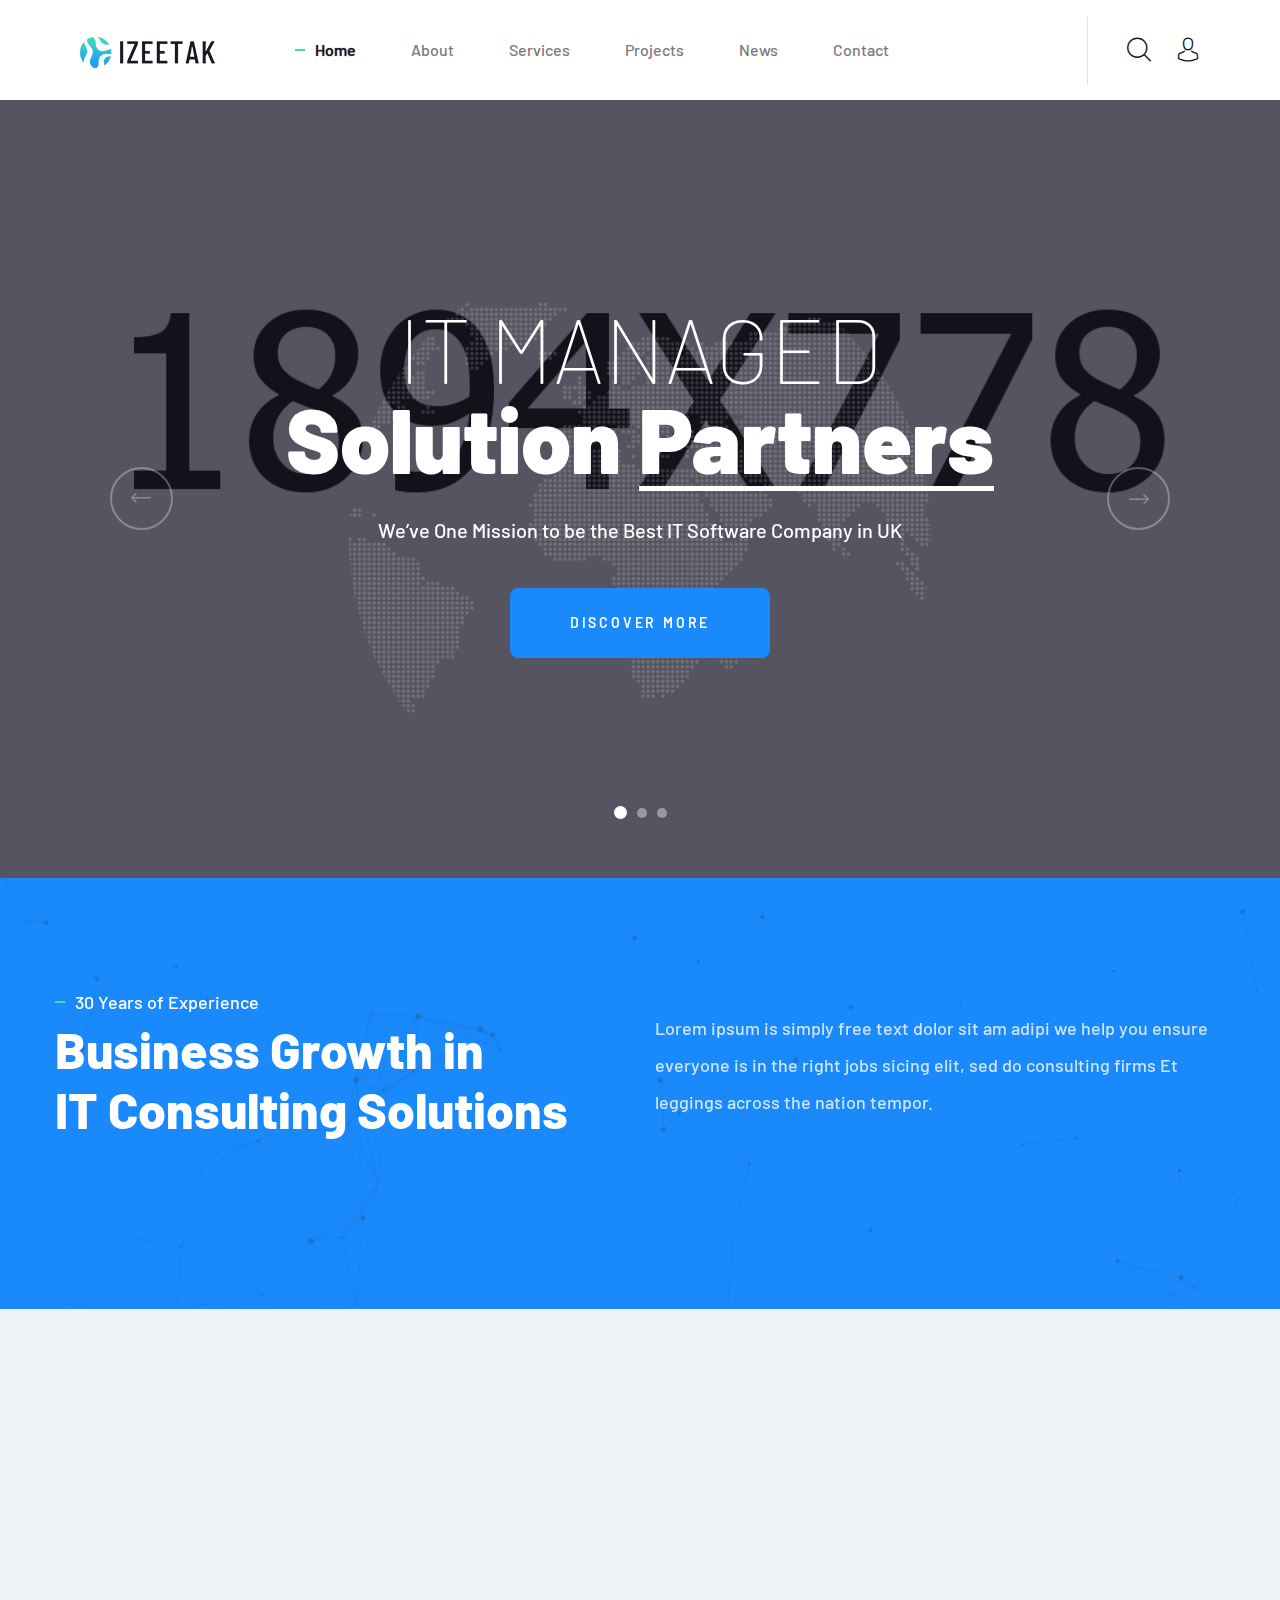
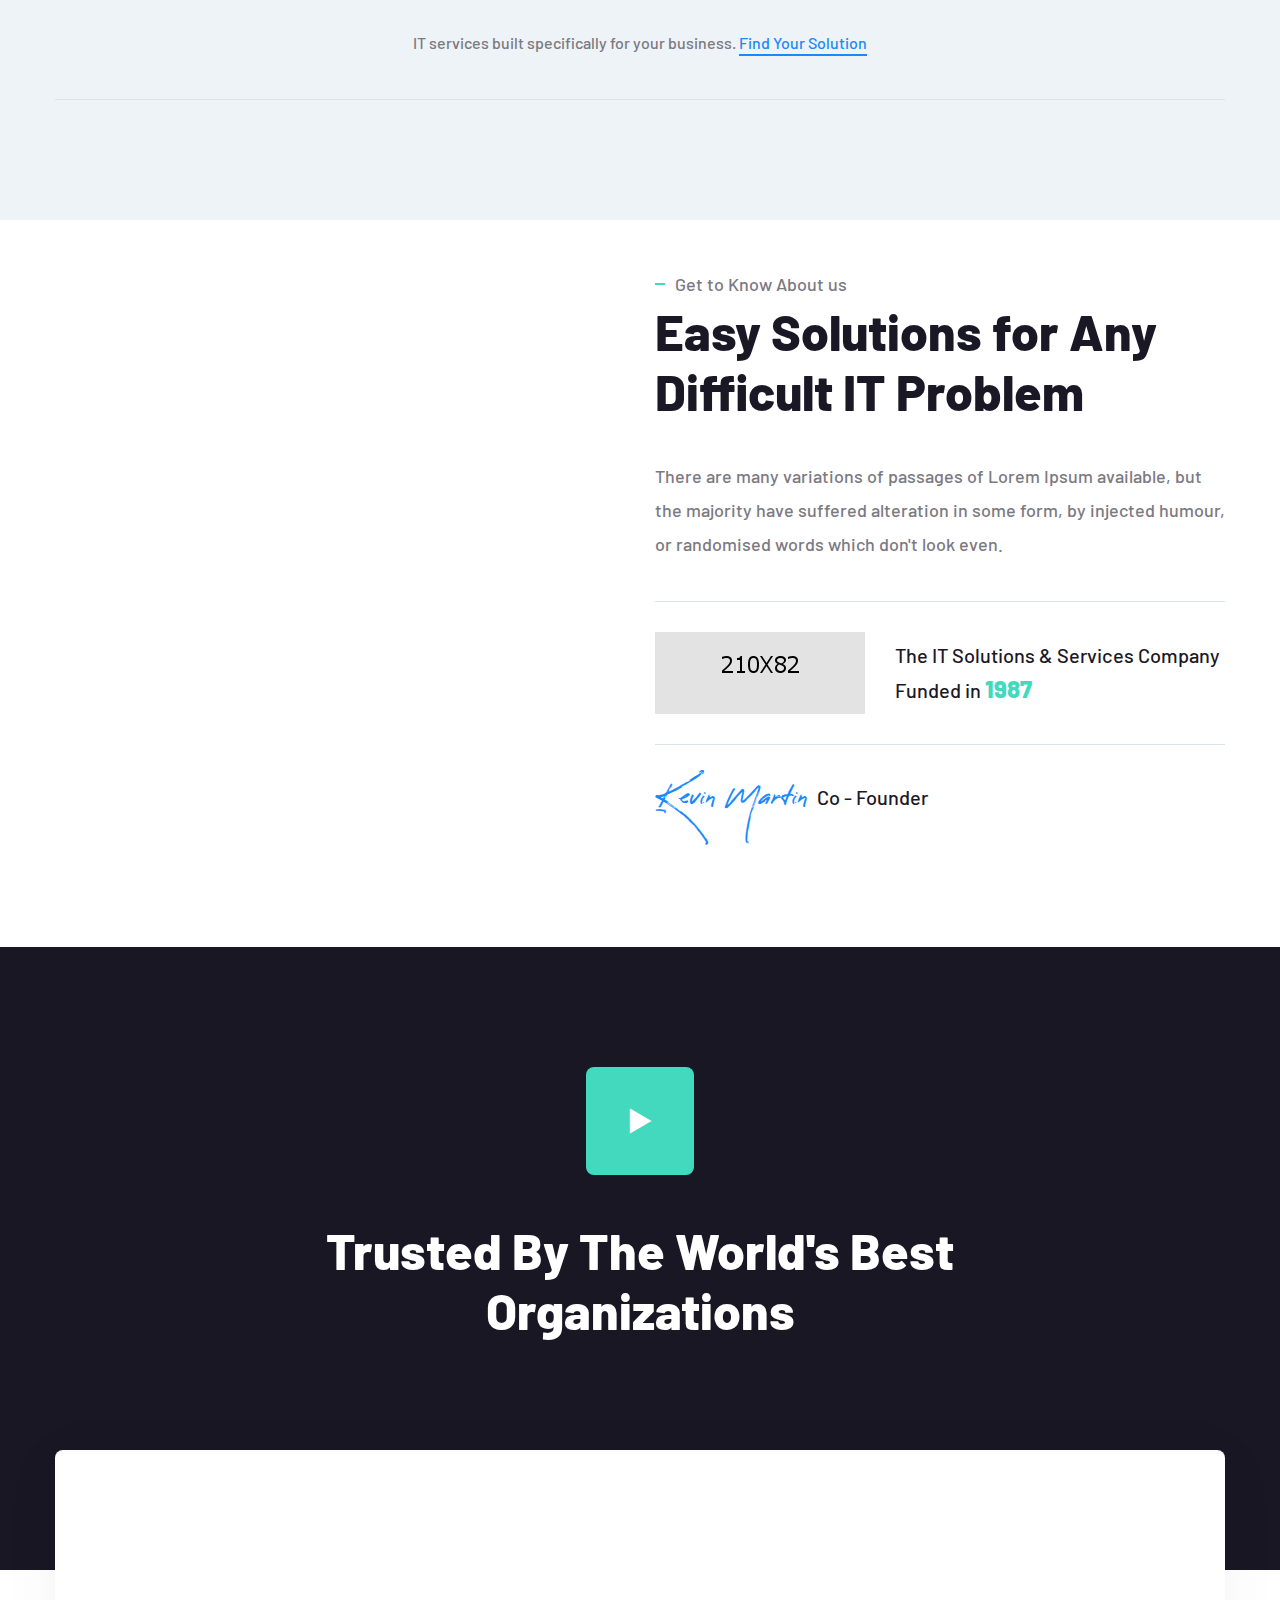
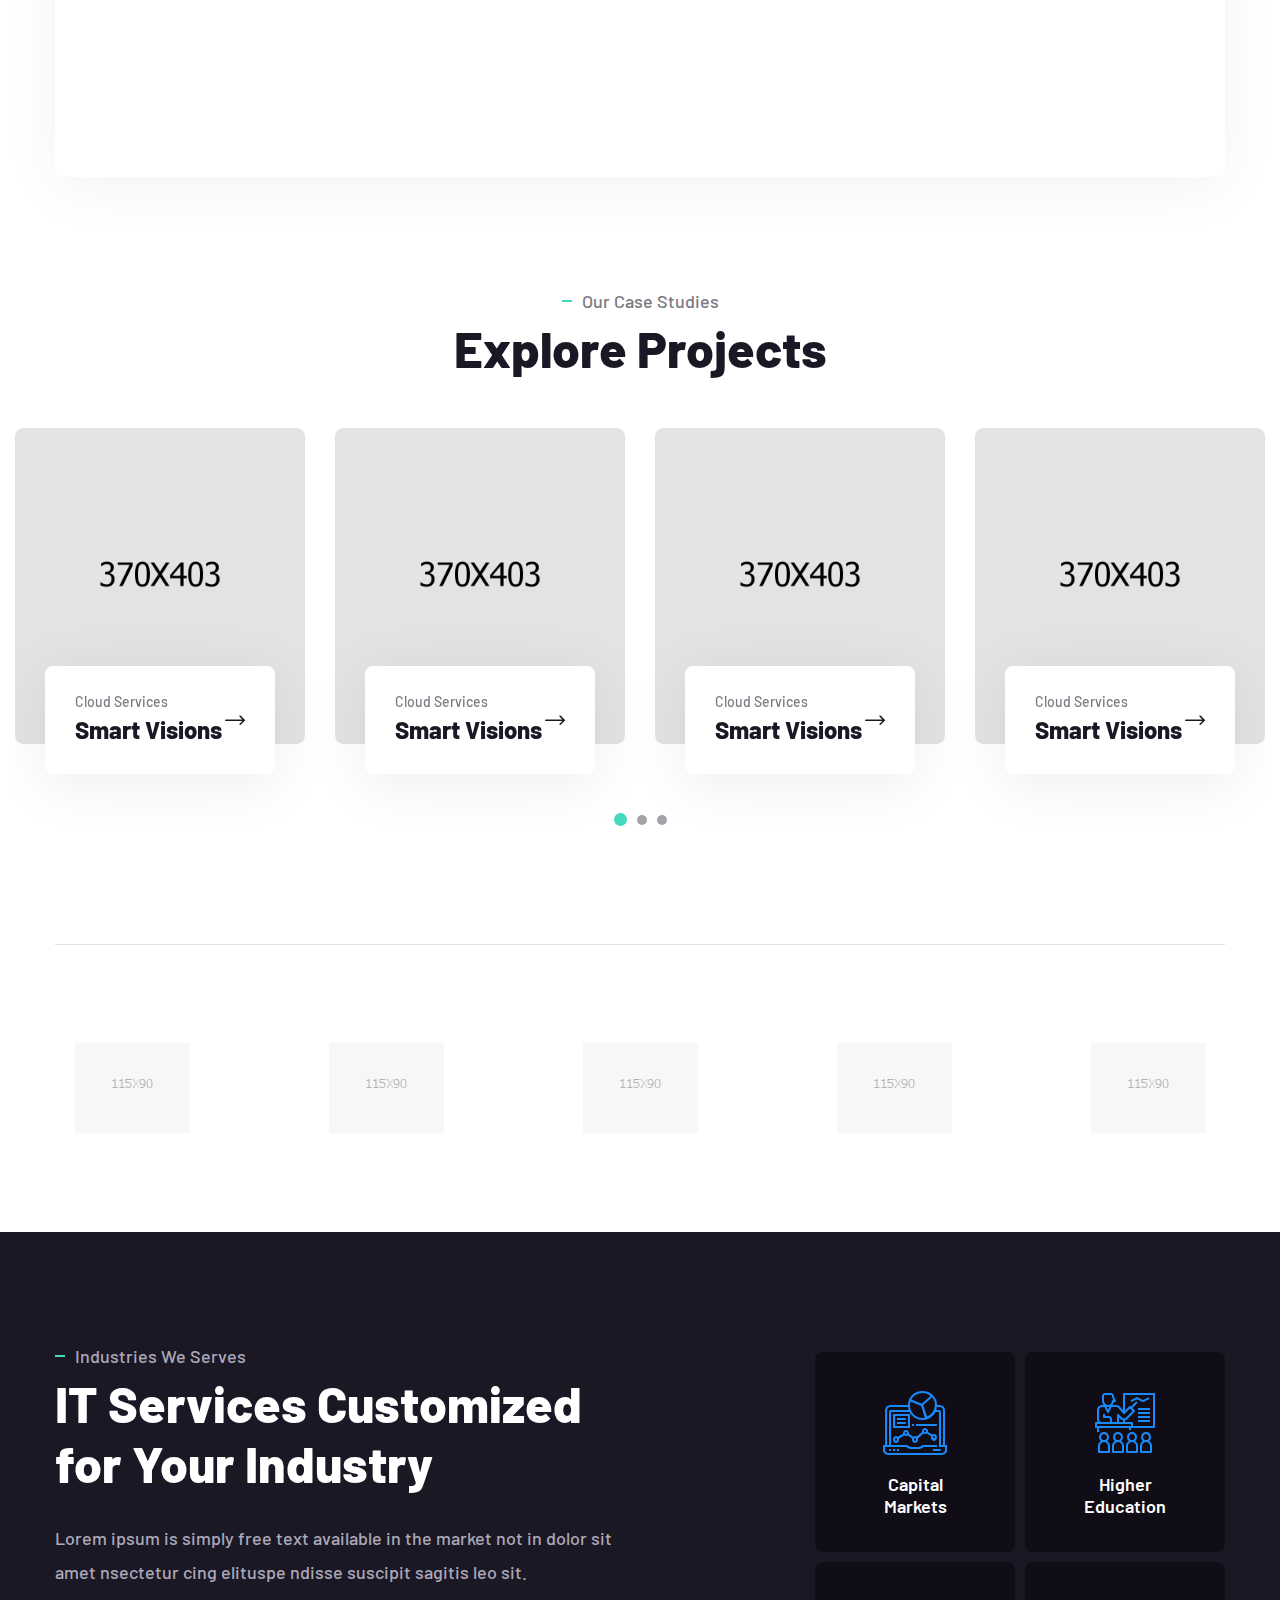
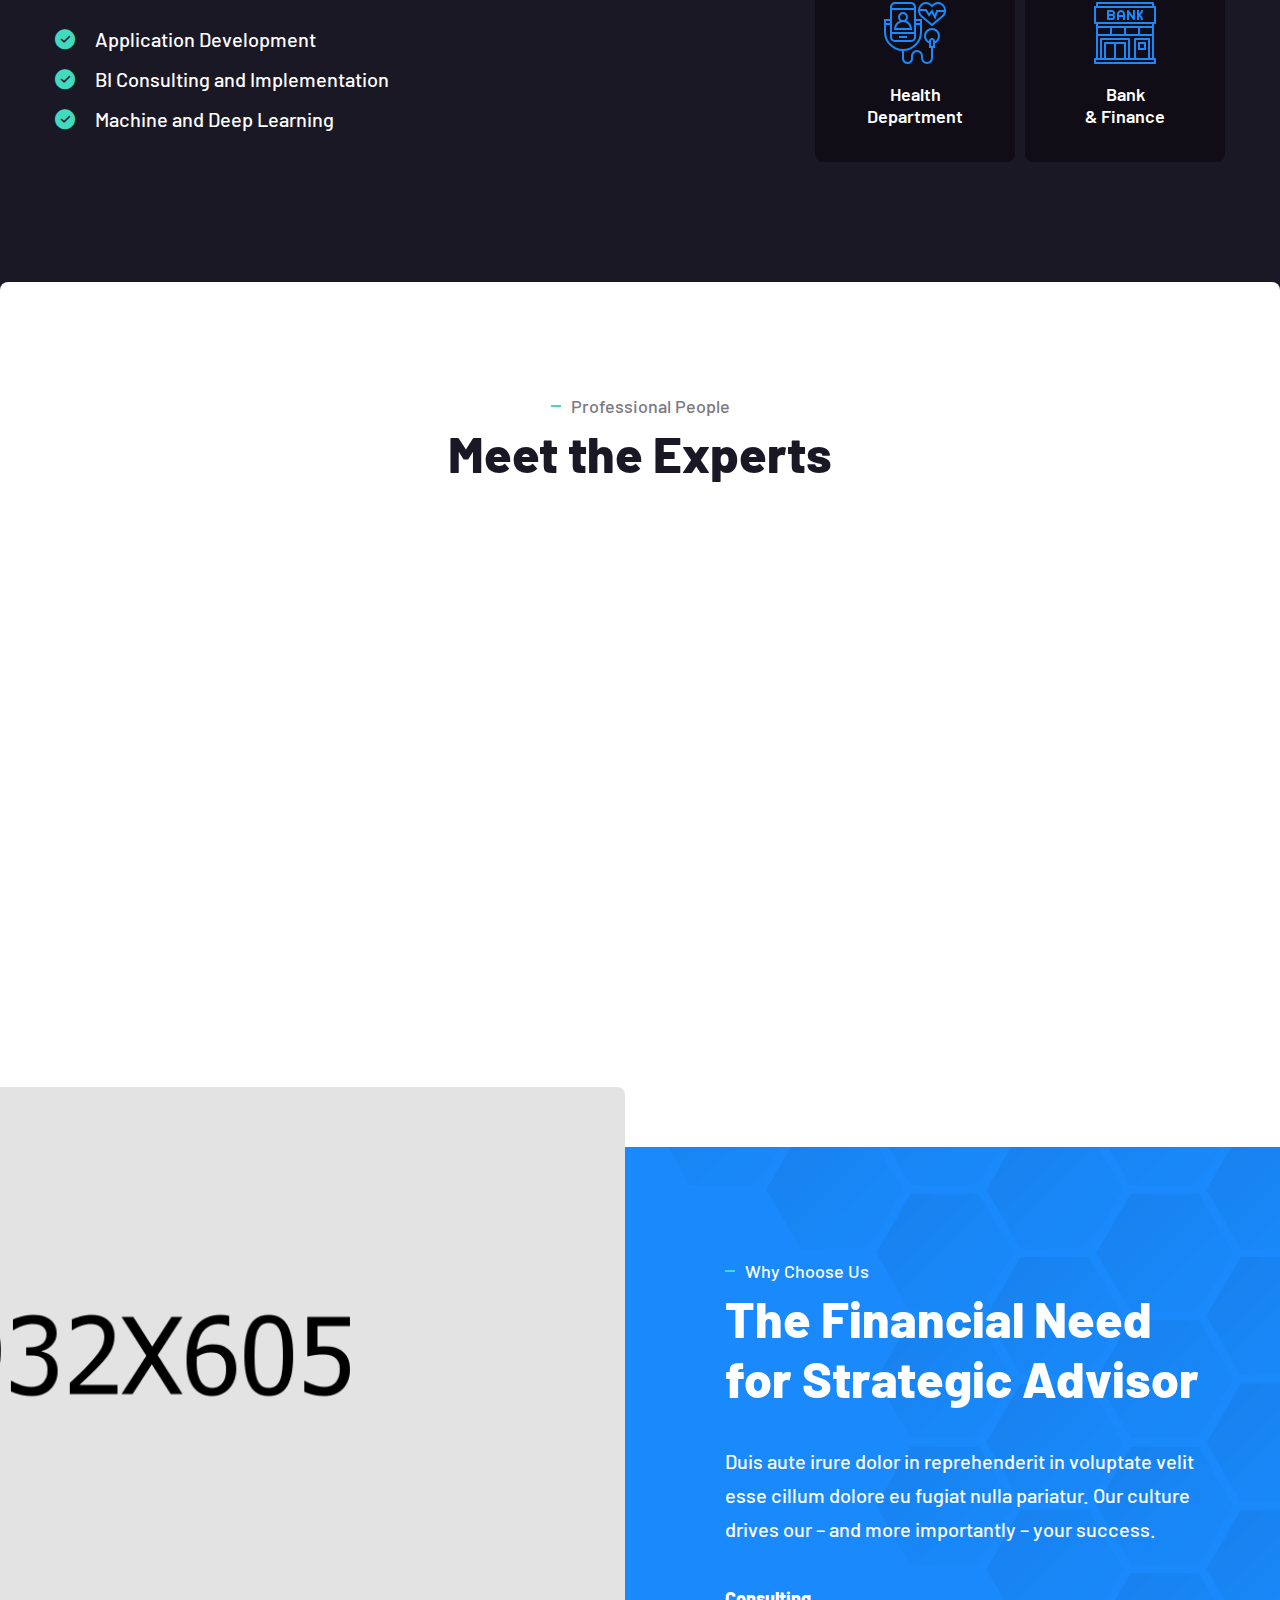
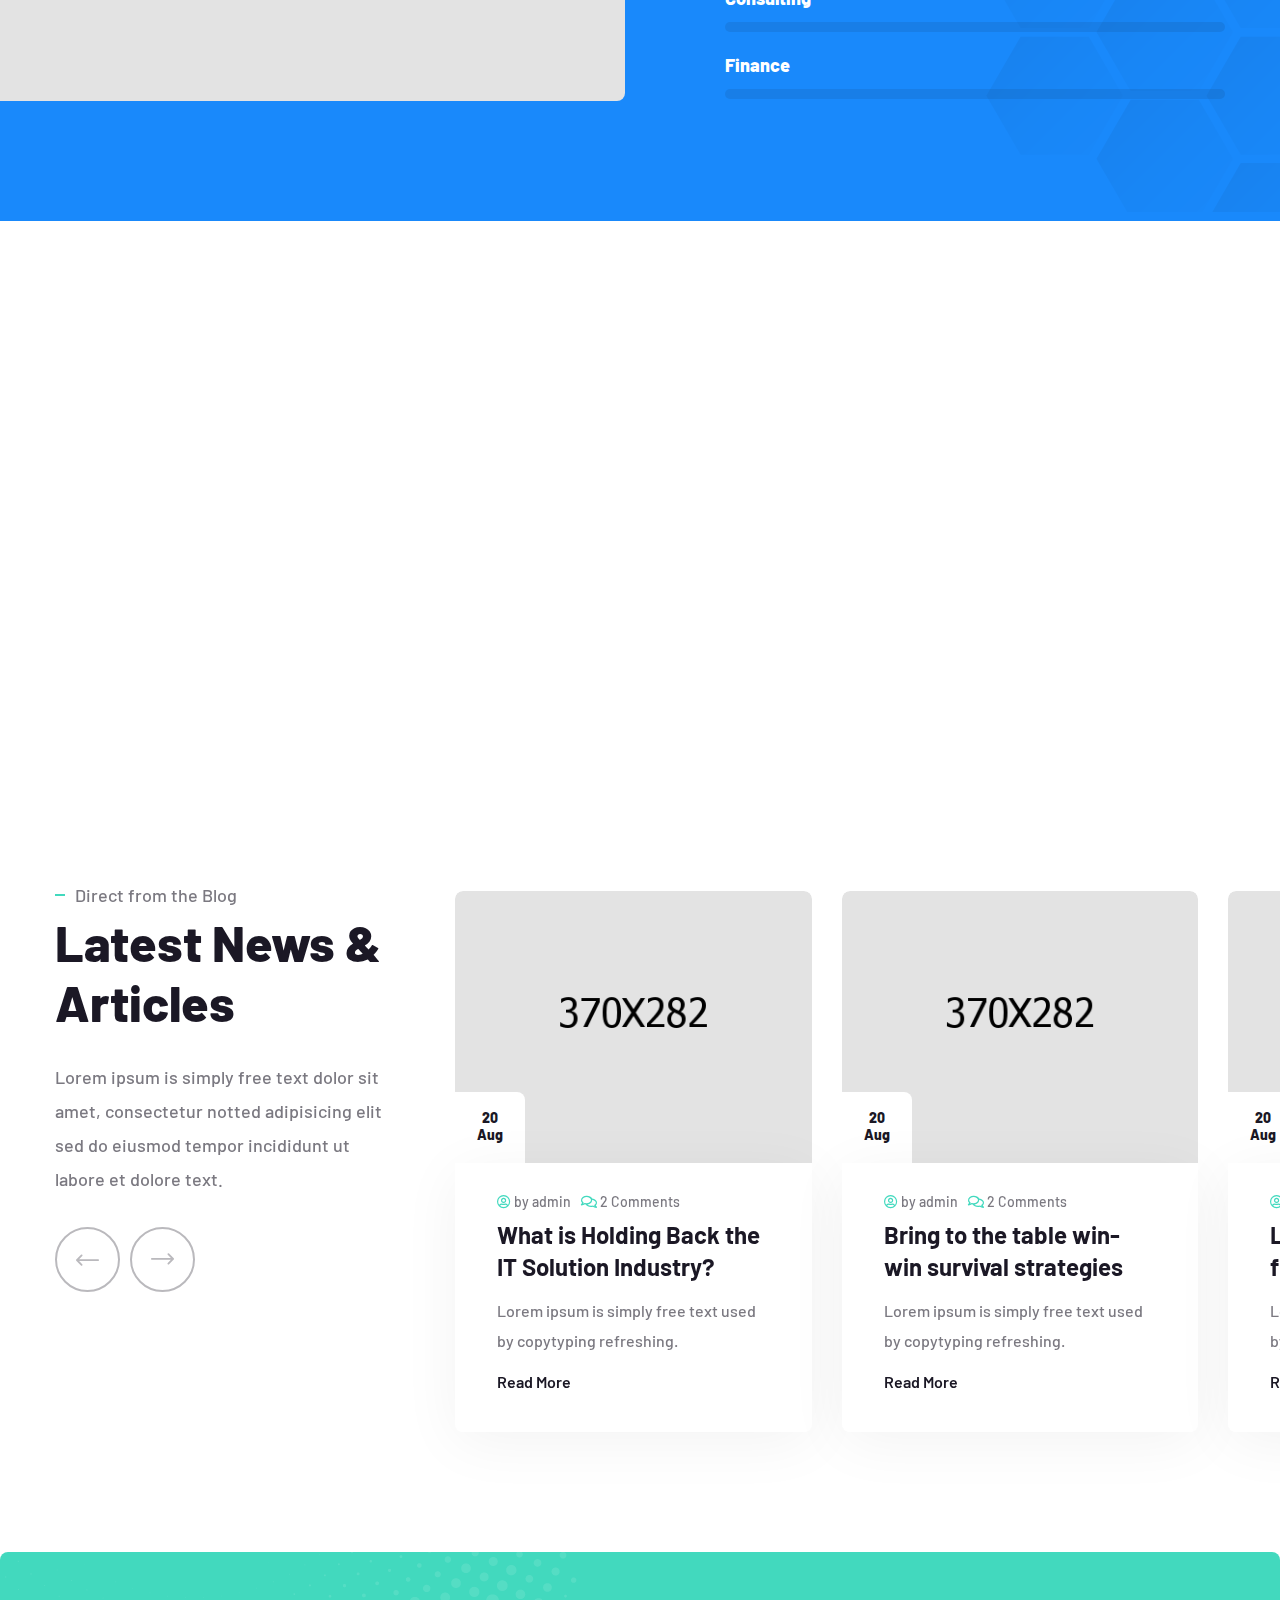
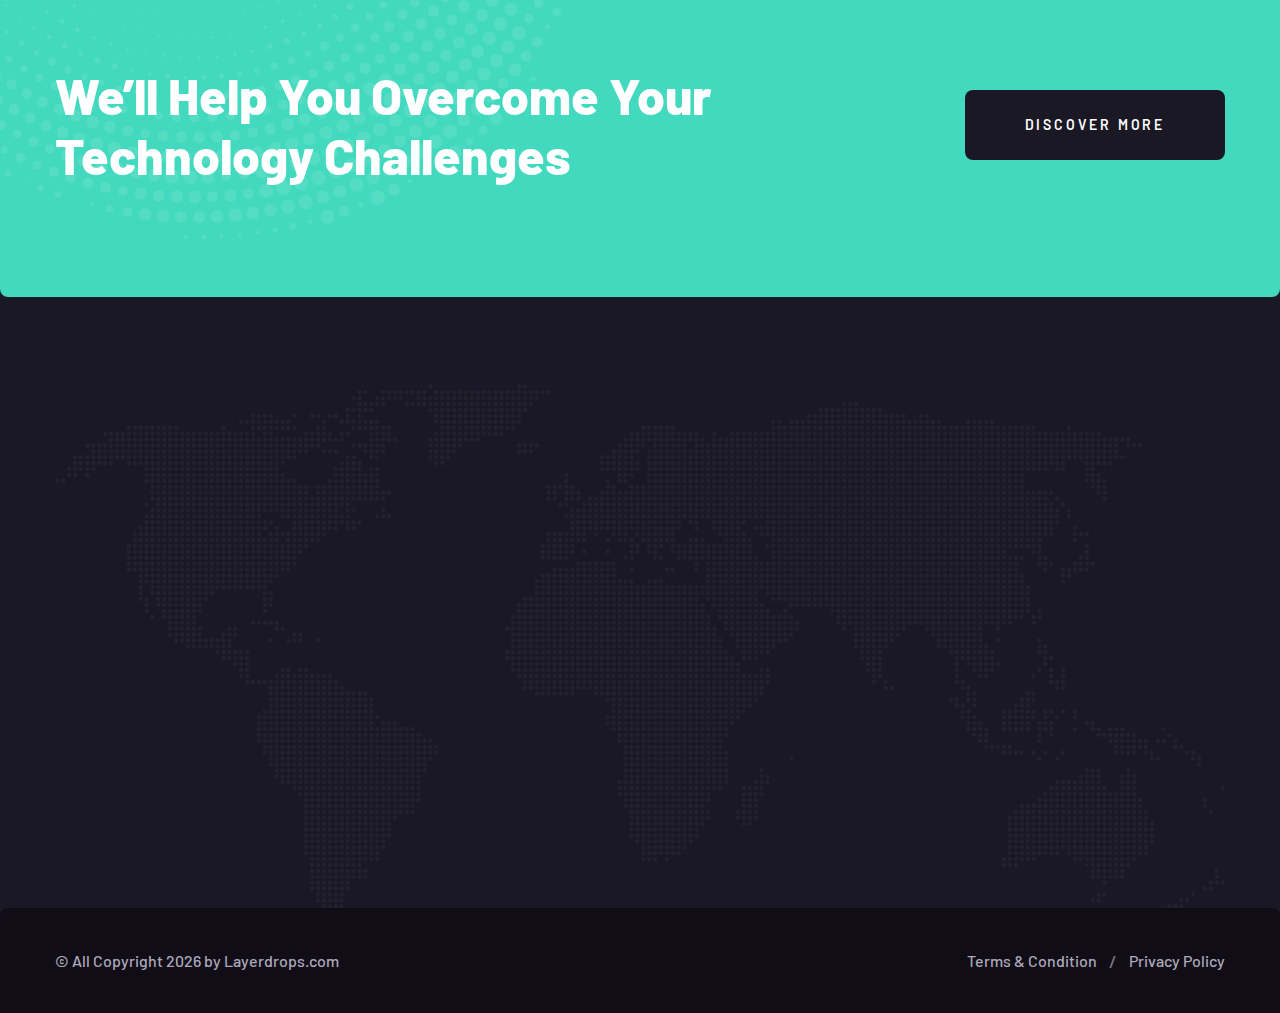
<file: index2.html>
<!DOCTYPE html>
<html lang="en">

<head>
    <meta charset="UTF-8" />
    <meta name="viewport" content="width=device-width, initial-scale=1.0" />
    <title>Home two || Izeetak || Izeetak HTML Template For IT Solutions Company</title>
    <!-- favicons Icons -->
    <link rel="apple-touch-icon" sizes="180x180" href="assets/images/favicons/apple-touch-icon.png" />
    <link rel="icon" type="image/png" sizes="32x32" href="assets/images/favicons/favicon-32x32.png" />
    <link rel="icon" type="image/png" sizes="16x16" href="assets/images/favicons/favicon-16x16.png" />
    <link rel="manifest" href="assets/images/favicons/site.webmanifest" />
    <meta name="description" content="Izeetak HTML Template For IT Solutions Company" />

    <!-- fonts -->
    <link rel="preconnect" href="https://fonts.googleapis.com">
    <link rel="preconnect" href="https://fonts.gstatic.com" crossorigin>
    <link
        href="https://fonts.googleapis.com/css2?family=Barlow:ital,wght@0,100;0,200;0,300;0,400;0,500;0,600;0,700;0,800;0,900;1,100;1,200;1,300;1,400;1,500;1,600;1,700;1,800;1,900&display=swap"
        rel="stylesheet">


    <link rel="stylesheet" href="assets/vendors/bootstrap/css/bootstrap.min.css" />
    <link rel="stylesheet" href="assets/vendors/animate/animate.min.css" />
    <link rel="stylesheet" href="assets/vendors/animate/custom-animate.css" />
    <link rel="stylesheet" href="assets/vendors/fontawesome/css/all.min.css" />
    <link rel="stylesheet" href="assets/vendors/jarallax/jarallax.css" />
    <link rel="stylesheet" href="assets/vendors/jquery-magnific-popup/jquery.magnific-popup.css" />
    <link rel="stylesheet" href="assets/vendors/nouislider/nouislider.min.css" />
    <link rel="stylesheet" href="assets/vendors/nouislider/nouislider.pips.css" />
    <link rel="stylesheet" href="assets/vendors/odometer/odometer.min.css" />
    <link rel="stylesheet" href="assets/vendors/swiper/swiper.min.css" />
    <link rel="stylesheet" href="assets/vendors/izeetak-icons/style.css">
    <link rel="stylesheet" href="assets/vendors/tiny-slider/tiny-slider.min.css" />
    <link rel="stylesheet" href="assets/vendors/reey-font/stylesheet.css" />
    <link rel="stylesheet" href="assets/vendors/owl-carousel/owl.carousel.min.css" />
    <link rel="stylesheet" href="assets/vendors/owl-carousel/owl.theme.default.min.css" />
    <link rel="stylesheet" href="assets/vendors/twentytwenty/twentytwenty.css" />
    <link rel="stylesheet" href="assets/vendors/bxslider/jquery.bxslider.css" />
    <link rel="stylesheet" href="assets/vendors/bootstrap-select/css/bootstrap-select.min.css" />
    <link rel="stylesheet" href="assets/vendors/vegas/vegas.min.css" />
    <link rel="stylesheet" href="assets/vendors/jquery-ui/jquery-ui.css" />
    <link rel="stylesheet" href="assets/vendors/timepicker/timePicker.css" />

    <!-- template styles -->
    <link rel="stylesheet" href="assets/css/izeetak.css" />
    <link rel="stylesheet" href="assets/css/izeetak-responsive.css" />
</head>

<body>
    <div class="preloader">
        <img class="preloader__image" width="60" src="assets/images/loader.png" alt="" />
    </div>
    <!-- /.preloader -->
    <div class="page-wrapper">
        <header class="main-header main-header-two clearfix">
            <nav class="main-menu main-menu-two clearfix">
                <div class="main-menu-wrapper clearfix">
                    <div class="main-menu-wrapper-inner clearfix">
                        <div class="main-menu-wrapper__left clearfix">
                            <div class="main-menu-wrapper__logo">
                                <a href="index.html"><img src="assets/images/resources/logo-1.png" alt=""></a>
                            </div>
                            <div class="main-menu-wrapper__main-menu">
                                <a href="#" class="mobile-nav__toggler"><i class="fa fa-bars"></i></a>
                                <ul class="main-menu__list">
                                    <li class="dropdown current">
                                        <a href="index.html">Home</a>
                                        <ul>
                                            <li>
                                                <a href="index.html">Home One</a>
                                            </li>
                                            <li><a href="index2.html">Home Two</a></li>
                                            <li class="dropdown">
                                                <a href="#">Header Styles</a>
                                                <ul>
                                                    <li><a href="index.html">Header One</a></li>
                                                    <li><a href="index.html">Header Two</a></li>
                                                </ul>
                                            </li>
                                        </ul>
                                    </li>
                                    <li><a href="about.html">About</a></li>
                                    <li class="dropdown">
                                        <a href="#">Services</a>
                                        <ul>
                                            <li><a href="services.html">Services</a></li>
                                            <li><a href="managed-it.html">Managed It</a></li>
                                            <li><a href="it-support.html">IT Support</a></li>
                                            <li><a href="it-consultancy.html">IT Consultancy</a></li>
                                            <li><a href="cloud-computing.html">Cloud Computing</a></li>
                                            <li><a href="cyber-security.html">Cyber Security</a></li>
                                            <li><a href="custom-software.html">Custom Software</a></li>
                                        </ul>
                                    </li>
                                    <li class="dropdown">
                                        <a href="#">Projects</a>
                                        <ul>
                                            <li><a href="project.html">Projects</a></li>
                                            <li><a href="project-details.html">Project Details</a></li>
                                        </ul>
                                    </li>
                                    <li class="dropdown">
                                        <a href="#">News</a>
                                        <ul>
                                            <li><a href="news.html">News</a></li>
                                            <li><a href="news-details.html">News Details</a></li>
                                        </ul>
                                    </li>
                                    <li><a href="contact.html">Contact</a></li>
                                </ul>
                            </div>
                        </div>
                        <div class="main-menu-wrapper__right">
                            <div class="main-menu-wrapper__call">
                                <div class="main-menu-wrapper__call-icon">
                                    <img src="assets/images/shapes/phone-icon.png" alt="">
                                </div>
                                <div class="main-menu-wrapper__call-number">
                                    <p>Have any questions?</p>
                                    <h5><a href="tel:926668880000">Free: + 92 666 888 0000</a></h5>
                                </div>
                            </div>
                            <div class="main-menu-wrapper__search-box-cart-box">
                                <a href="#" class="main-menu-wrapper__search search-toggler icon-magnifying-glass"></a>
                                <a href="contact.html" class="main-menu-wrapper__cart icon-avatar"></a>
                            </div>
                        </div>
                    </div>
                </div>
            </nav>
        </header>

        <div class="stricky-header stricked-menu main-menu main-menu-two">
            <div class="sticky-header__content"></div><!-- /.sticky-header__content -->
        </div><!-- /.stricky-header -->

        <!--Main Slider Two Start-->
        <section class="main-slider main-slider-two">
            <div class="swiper-container thm-swiper__slider" data-swiper-options='{"slidesPerView": 1, "loop": true,
    "effect": "fade",
     "pagination": {
        "el": "#main-slider-pagination",
        "type": "bullets",
        "clickable": true
      },
    "navigation": {
        "nextEl": "#main-slider__swiper-button-next",
        "prevEl": "#main-slider__swiper-button-prev"
    },
    "autoplay": {
        "delay": 5000
    }}'>
                <div class="swiper-wrapper">
                    <div class="swiper-slide">
                        <div class="image-layer"
                            style="background-image: url(assets/images/backgrounds/main-slider-2-1.jpg);">
                        </div>
                        <div class="image-layer-overlay"></div>
                        <!-- /.image-layer -->
                        <div class="container">
                            <div class="row">
                                <div class="col-lg-12">
                                    <div class="main-slider__content">
                                        <div class="main-slider-two__map"
                                            style="background-image: url(assets/images/shapes/main-slider-two-map.png)">
                                        </div>
                                        <h3>IT Managed</h3>
                                        <h2>Solution <span>Partners</span></h2>
                                        <p>We’ve One Mission to be the Best IT Software Company in UK</p>
                                        <a href="about.html" class="thm-btn">Discover More</a>
                                    </div>
                                </div>
                            </div>
                        </div>
                    </div>
                    <div class="swiper-slide">
                        <div class="image-layer"
                            style="background-image: url(assets/images/backgrounds/main-slider-2-2.jpg);">
                        </div>
                        <div class="image-layer-overlay"></div>
                        <!-- /.image-layer -->
                        <div class="container">
                            <div class="row">
                                <div class="col-lg-12">
                                    <div class="main-slider__content">
                                        <div class="main-slider-two__map"
                                            style="background-image: url(assets/images/shapes/main-slider-two-map.png)">
                                        </div>
                                        <h3>IT Managed</h3>
                                        <h2>Solution <span>Partners</span></h2>
                                        <p>We’ve One Mission to be the Best IT Software Company in UK</p>
                                        <a href="about.html" class="thm-btn">Discover More</a>
                                    </div>
                                </div>
                            </div>
                        </div>
                    </div>
                    <div class="swiper-slide">
                        <div class="image-layer"
                            style="background-image: url(assets/images/backgrounds/main-slider-2-3.jpg);">
                        </div>
                        <div class="image-layer-overlay"></div>
                        <!-- /.image-layer -->
                        <div class="container">
                            <div class="row">
                                <div class="col-lg-12">
                                    <div class="main-slider__content">
                                        <div class="main-slider-two__map"
                                            style="background-image: url(assets/images/shapes/main-slider-two-map.png)">
                                        </div>
                                        <h3>IT Managed</h3>
                                        <h2>Solution <span>Partners</span></h2>
                                        <p>We’ve One Mission to be the Best IT Software Company in UK</p>
                                        <a href="about.html" class="thm-btn">Discover More</a>
                                    </div>
                                </div>
                            </div>
                        </div>
                    </div>
                </div>
                <!-- If we need navigation buttons -->
                <div class="swiper-pagination" id="main-slider-pagination"></div>
                <div class="main-slider__nav-two">
                    <div class="swiper-button-prev" id="main-slider__swiper-button-next"><i
                            class="icon-right-arrow icon-left-arrow"></i>
                    </div>
                    <div class="swiper-button-next" id="main-slider__swiper-button-prev"><i
                            class="icon-right-arrow"></i>
                    </div>
                </div>
            </div>
        </section>
        <!--Main Slider Two End-->

        <!--Business Growth Start-->
        <section class="business-growth">
            <div class="business-growth__top">
                <div class="business-growth-bg">
                    <div id="particles-js"></div>
                </div>
                <div class="container">
                    <div class="row">
                        <div class="col-xl-6 col-lg-6">
                            <div class="business-growth__left">
                                <div class="section-title text-left">
                                    <span class="section-title__tagline">30 Years of Experience</span>
                                    <h2 class="section-title__title">Business Growth in <br> IT Consulting Solutions
                                    </h2>
                                </div>
                            </div>
                        </div>
                        <div class="col-xl-6 col-lg-6">
                            <div class="business-growth__right">
                                <p class="business-growth__right-text">Lorem ipsum is simply free text dolor sit am
                                    adipi we help you ensure everyone is in the right jobs sicing elit, sed do
                                    consulting firms Et leggings across the nation tempor.</p>
                            </div>
                        </div>
                    </div>
                </div>
            </div>
            <div class="container">
                <div class="business-growth__bottom">
                    <div class="row">
                        <div class="col-xl-4 col-lg-4 wow fadeInLeft" data-wow-delay="100ms">
                            <!--Business Growth Single-->
                            <div class="business-growth__single">
                                <div class="business-growth__img">
                                    <img src="assets/images/resources/business-growth-img-1.jpg" alt="">
                                </div>
                                <div class="business-growth__content">
                                    <h4 class="business-growth__title">
                                        <a href="services.html">Perfect Solution that your Business Demands</a>
                                    </h4>
                                    <p class="business-growth__text">Lorem ipsum dolor amet, consectetur notted adip
                                        sicing elit text.</p>
                                </div>
                            </div>
                        </div>
                        <div class="col-xl-4 col-lg-4 wow fadeInUp" data-wow-delay="200ms">
                            <!--Business Growth Single-->
                            <div class="business-growth__single">
                                <div class="business-growth__img">
                                    <img src="assets/images/resources/business-growth-img-2.jpg" alt="">
                                </div>
                                <div class="business-growth__content">
                                    <h4 class="business-growth__title">
                                        <a href="about.html">User generated content in real-time will have</a>
                                    </h4>
                                    <p class="business-growth__text">Lorem ipsum dolor amet, consectetur notted adip
                                        sicing elit text.</p>
                                </div>
                            </div>
                        </div>
                        <div class="col-xl-4 col-lg-4 wow fadeInRight" data-wow-delay="300ms">
                            <!--Business Growth Single-->
                            <div class="business-growth__single">
                                <div class="business-growth__img">
                                    <img src="assets/images/resources/business-growth-img-3.jpg" alt="">
                                </div>
                                <div class="business-growth__content">
                                    <h4 class="business-growth__title">
                                        <a href="about.html">Capitalize on low hanging fruit to identify a</a>
                                    </h4>
                                    <p class="business-growth__text">Lorem ipsum dolor amet, consectetur notted adip
                                        sicing elit text.</p>
                                </div>
                            </div>
                        </div>
                    </div>
                </div>
                <div class="business-growth__find">
                    <div class="row">
                        <div class="col-lg-12">
                            <div class="business-growth__find-inner">
                                <p>IT services built specifically for your business. <a href="services.html">Find Your
                                        Solution</a>
                                </p>
                            </div>
                        </div>
                    </div>
                </div>
            </div>
        </section>
        <!--Business Growth End-->

        <!--Welcome One Start-->
        <section class="welcome-one">
            <div class="container">
                <div class="row">
                    <div class="col-xl-6">
                        <div class="welcome-one__left wow slideInLeft" data-wow-delay="100ms"
                            data-wow-duration="2500ms">
                            <div class="welcome-one__img-box">
                                <div class="welcome-one__img">
                                    <img src="assets/images/resources/welcome-one-img-1.jpg" alt="">
                                </div>
                                <div class="welcome-one__certified">
                                    <div class="welcome-one__certified-icon">
                                        <span class="icon-customer"></span>
                                    </div>
                                    <h4 class="welcome-one__certified-text">We’re Certified <br> IT Experts.</h4>
                                </div>
                            </div>
                        </div>
                    </div>
                    <div class="col-xl-6">
                        <div class="welcome-one__right">
                            <div class="section-title text-left">
                                <span class="section-title__tagline">Get to Know About us</span>
                                <h2 class="section-title__title">Easy Solutions for Any Difficult IT Problem</h2>
                            </div>
                            <p class="welcome-one__right-text">There are many variations of passages of Lorem Ipsum
                                available, but the majority have suffered alteration in some form, by injected humour,
                                or randomised words which don't look even.</p>
                            <div class="welcome-one__funded">
                                <div class="welcome-one__funded-img">
                                    <img src="assets/images/resources/welcome-one-funded-img.jpg" alt="">
                                </div>
                                <div class="welcome-one__funded-content">
                                    <h3 class="welcome-one__funded-text">The IT Solutions & Services Company Funded in
                                        <span>1987</span></h3>
                                </div>
                            </div>
                            <h3 class="welcome-one__funded-name">Kevin Martin <span>Co - Founder</span></h3>
                        </div>
                    </div>
                </div>
            </div>
        </section>
        <!--Welcome One End-->

        <!--Video One Start-->
        <section class="video-one">
            <div class="video-one-bg jarallax" data-jarallax data-speed="0.2" data-imgPosition="0% 100%"
                style="background-image: url(assets/images/backgrounds/video-one-bg.jpg)"></div>
            <div class="video-one-bg-overly"></div>
            <div class="container">
                <div class="row">
                    <div class="col-lg-12">
                        <div class="video-one__inner">
                            <div class="video-one__video-link">
                                <a href="https://www.youtube.com/watch?v=Get7rqXYrbQ" class="video-popup">
                                    <div class="video-one__video-icon">
                                        <span class="icon-play-button"></span>
                                        <i class="ripple"></i>
                                    </div>
                                </a>
                            </div>
                            <h2 class="video-one__title">Trusted By The World's Best <br> Organizations</h2>
                        </div>
                    </div>
                </div>
            </div>
        </section>
        <!--Video One End-->

        <!--Help Start-->
        <section class="help">
            <div class="container">
                <div class="row">
                    <div class="col-xl-12">
                        <ul class="help__box list-unstyled clearfix">
                            <li class="help__single help__box-one wow fadeInLeft" data-wow-delay="100ms">
                                <div class="help__box-one-content">
                                    <h3 class="help__box-one-title">Help Your Business Win and Grow!</h3>
                                </div>
                                <div class="help__box-one-img">
                                    <img src="assets/images/resources/help-box-one-img-1.jpg" alt="">
                                </div>
                            </li>
                            <li class="help__single help__box-two wow fadeInLeft" data-wow-delay="300ms">
                                <div class="help__box-two-content">
                                    <div class="help__box-two-icon">
                                        <span class="icon-learning"></span>
                                    </div>
                                    <h3 class="help__box-two-title"><a href="it-consultancy.html">IT Management</a></h3>
                                    <p class="help__box-two-text">Lorem ipsu dolor sit am adipi we help you ensure
                                        everyone</p>
                                </div>
                            </li>
                            <li class="help__single help__box-two wow fadeInLeft" data-wow-delay="600ms">
                                <div class="help__box-two-content">
                                    <div class="help__box-two-icon">
                                        <span class="icon-verify"></span>
                                    </div>
                                    <h3 class="help__box-two-title"><a href="cyber-security.html">Cyber Security</a>
                                    </h3>
                                    <p class="help__box-two-text">Lorem ipsu dolor sit am adipi we help you ensure
                                        everyone</p>
                                </div>
                            </li>
                            <li class="help__single help__box-two help__box-last wow fadeInLeft" data-wow-delay="900ms">
                                <div class="help__box-two-content">
                                    <div class="help__box-two-icon">
                                        <span class="icon-cloud"></span>
                                    </div>
                                    <h3 class="help__box-two-title"><a href="cloud-computing.html">Cloud Computing</a>
                                    </h3>
                                    <p class="help__box-two-text">Lorem ipsu dolor sit am adipi we help you ensure
                                        everyone</p>
                                </div>
                            </li>
                        </ul>
                    </div>
                </div>
            </div>
        </section>
        <!--Help End-->

        <!--Project Two Start-->
        <section class="project-two">
            <div class="project-two__container">
                <div class="section-title text-center">
                    <span class="section-title__tagline">Our Case Studies</span>
                    <h2 class="section-title__title">Explore Projects</h2>
                </div>
                <div class="project-two__carousel owl-theme owl-carousel">
                    <!--Project One Single-->
                    <div class="project-one__single">
                        <div class="project-one__img">
                            <img src="assets/images/resources/project-2-1.jpg" alt="">
                        </div>
                        <div class="project-one__content">
                            <p class="project-one__tagline">Cloud Services</p>
                            <h2 class="project-one__title"><a href="project-details.html">Smart Visions</a></h2>
                            <div class="project-one__arrow">
                                <a href="project-details.html"><span class="icon-right-arrow"></span></a>
                            </div>
                        </div>
                    </div>
                    <!--Project One Single-->
                    <div class="project-one__single">
                        <div class="project-one__img">
                            <img src="assets/images/resources/project-2-2.jpg" alt="">
                        </div>
                        <div class="project-one__content">
                            <p class="project-one__tagline">Cloud Services</p>
                            <h2 class="project-one__title"><a href="project-details.html">Smart Visions</a></h2>
                            <div class="project-one__arrow">
                                <a href="project-details.html"><span class="icon-right-arrow"></span></a>
                            </div>
                        </div>
                    </div>
                    <!--Project One Single-->
                    <div class="project-one__single">
                        <div class="project-one__img">
                            <img src="assets/images/resources/project-2-3.jpg" alt="">
                        </div>
                        <div class="project-one__content">
                            <p class="project-one__tagline">Cloud Services</p>
                            <h2 class="project-one__title"><a href="project-details.html">Smart Visions</a></h2>
                            <div class="project-one__arrow">
                                <a href="project-details.html"><span class="icon-right-arrow"></span></a>
                            </div>
                        </div>
                    </div>
                    <!--Project One Single-->
                    <div class="project-one__single">
                        <div class="project-one__img">
                            <img src="assets/images/resources/project-2-4.jpg" alt="">
                        </div>
                        <div class="project-one__content">
                            <p class="project-one__tagline">Cloud Services</p>
                            <h2 class="project-one__title"><a href="project-details.html">Smart Visions</a></h2>
                            <div class="project-one__arrow">
                                <a href="project-details.html"><span class="icon-right-arrow"></span></a>
                            </div>
                        </div>
                    </div>
                    <!--Project One Single-->
                    <div class="project-one__single">
                        <div class="project-one__img">
                            <img src="assets/images/resources/project-2-1.jpg" alt="">
                        </div>
                        <div class="project-one__content">
                            <p class="project-one__tagline">Cloud Services</p>
                            <h2 class="project-one__title"><a href="project-details.html">Smart Visions</a></h2>
                            <div class="project-one__arrow">
                                <a href="project-details.html"><span class="icon-right-arrow"></span></a>
                            </div>
                        </div>
                    </div>
                    <!--Project One Single-->
                    <div class="project-one__single">
                        <div class="project-one__img">
                            <img src="assets/images/resources/project-2-2.jpg" alt="">
                        </div>
                        <div class="project-one__content">
                            <p class="project-one__tagline">Cloud Services</p>
                            <h2 class="project-one__title"><a href="project-details.html">Smart Visions</a></h2>
                            <div class="project-one__arrow">
                                <a href="project-details.html"><span class="icon-right-arrow"></span></a>
                            </div>
                        </div>
                    </div>
                    <!--Project One Single-->
                    <div class="project-one__single">
                        <div class="project-one__img">
                            <img src="assets/images/resources/project-2-3.jpg" alt="">
                        </div>
                        <div class="project-one__content">
                            <p class="project-one__tagline">Cloud Services</p>
                            <h2 class="project-one__title"><a href="project-details.html">Smart Visions</a></h2>
                            <div class="project-one__arrow">
                                <a href="project-details.html"><span class="icon-right-arrow"></span></a>
                            </div>
                        </div>
                    </div>
                    <!--Project One Single-->
                    <div class="project-one__single">
                        <div class="project-one__img">
                            <img src="assets/images/resources/project-2-4.jpg" alt="">
                        </div>
                        <div class="project-one__content">
                            <p class="project-one__tagline">Cloud Services</p>
                            <h2 class="project-one__title"><a href="project-details.html">Smart Visions</a></h2>
                            <div class="project-one__arrow">
                                <a href="project-details.html"><span class="icon-right-arrow"></span></a>
                            </div>
                        </div>
                    </div>
                    <!--Project One Single-->
                    <div class="project-one__single">
                        <div class="project-one__img">
                            <img src="assets/images/resources/project-2-1.jpg" alt="">
                        </div>
                        <div class="project-one__content">
                            <p class="project-one__tagline">Cloud Services</p>
                            <h2 class="project-one__title"><a href="project-details.html">Smart Visions</a></h2>
                            <div class="project-one__arrow">
                                <a href="project-details.html"><span class="icon-right-arrow"></span></a>
                            </div>
                        </div>
                    </div>
                </div>
            </div>
        </section>
        <!--Project Two End-->

        <!--Brand Two Start-->
        <section class="brand-two">
            <div class="container">
                <div class="brand-two__inner">
                    <div class="thm-swiper__slider swiper-container" data-swiper-options='{"spaceBetween": 100, "slidesPerView": 5, "autoplay": { "delay": 5000 }, "breakpoints": {
                        "0": {
                            "spaceBetween": 30,
                            "slidesPerView": 2
                        },
                        "375": {
                            "spaceBetween": 30,
                            "slidesPerView": 2
                        },
                        "575": {
                            "spaceBetween": 30,
                            "slidesPerView": 3
                        },
                        "767": {
                            "spaceBetween": 50,
                            "slidesPerView": 4
                        },
                        "991": {
                            "spaceBetween": 50,
                            "slidesPerView": 5
                        },
                        "1199": {
                            "spaceBetween": 100,
                            "slidesPerView": 5
                        }
                    }}'>
                        <div class="swiper-wrapper">
                            <div class="swiper-slide">
                                <img src="assets/images/brand/brand-2-1.png" alt="">
                            </div><!-- /.swiper-slide -->
                            <div class="swiper-slide">
                                <img src="assets/images/brand/brand-2-2.png" alt="">
                            </div><!-- /.swiper-slide -->
                            <div class="swiper-slide">
                                <img src="assets/images/brand/brand-2-3.png" alt="">
                            </div><!-- /.swiper-slide -->
                            <div class="swiper-slide">
                                <img src="assets/images/brand/brand-2-4.png" alt="">
                            </div><!-- /.swiper-slide -->
                            <div class="swiper-slide">
                                <img src="assets/images/brand/brand-2-5.png" alt="">
                            </div><!-- /.swiper-slide -->
                            <div class="swiper-slide">
                                <img src="assets/images/brand/brand-2-1.png" alt="">
                            </div><!-- /.swiper-slide -->
                            <div class="swiper-slide">
                                <img src="assets/images/brand/brand-2-2.png" alt="">
                            </div><!-- /.swiper-slide -->
                            <div class="swiper-slide">
                                <img src="assets/images/brand/brand-2-3.png" alt="">
                            </div><!-- /.swiper-slide -->
                            <div class="swiper-slide">
                                <img src="assets/images/brand/brand-2-4.png" alt="">
                            </div><!-- /.swiper-slide -->
                            <div class="swiper-slide">
                                <img src="assets/images/brand/brand-2-5.png" alt="">
                            </div><!-- /.swiper-slide -->
                        </div>
                    </div>
                </div>
            </div>
        </section>
        <!--Brand Two End-->

        <!--Industries We Serve Start-->
        <section class="industries-we-serve">
            <div class="industries-we-serve-shape-1 wow slideInLeft" data-wow-delay="100ms" data-wow-duration="2500ms">
                <img class="float-bob-y" src="assets/images/shapes/industries-we-serve-shape-1.png" alt=""></div>
            <div class="industries-we-serve-shape-2 wow slideInRight" data-wow-delay="100ms" data-wow-duration="2500ms">
                <img src="assets/images/shapes/industries-we-serve-shape-2.png" alt=""></div>
            <div class="container">
                <div class="row">
                    <div class="col-xl-7 col-lg-6">
                        <div class="industries-we-serve__left">
                            <div class="section-title text-left">
                                <span class="section-title__tagline">Industries We Serves</span>
                                <h2 class="section-title__title">IT Services Customized for Your Industry</h2>
                            </div>
                            <p class="industries-we-serve__text">Lorem ipsum is simply free text available in the market
                                not in dolor sit amet nsectetur cing elituspe ndisse suscipit sagitis leo sit.</p>
                            <ul class="list-unstyled industries-we-serve__points">
                                <li>
                                    <div class="icon">
                                        <span class="icon-check"></span>
                                    </div>
                                    <div class="text">
                                        <p>Application Development</p>
                                    </div>
                                </li>
                                <li>
                                    <div class="icon">
                                        <span class="icon-check"></span>
                                    </div>
                                    <div class="text">
                                        <p>BI Consulting and Implementation</p>
                                    </div>
                                </li>
                                <li>
                                    <div class="icon">
                                        <span class="icon-check"></span>
                                    </div>
                                    <div class="text">
                                        <p>Machine and Deep Learning</p>
                                    </div>
                                </li>
                            </ul>
                        </div>
                    </div>
                    <div class="col-xl-5 col-lg-6">
                        <div class="industries-we-serve__right clearfix">
                            <ul class="list-unstyled industries-we-serve__boxes clearfix">
                                <li>
                                    <div class="industries-we-serve__icon">
                                        <span class="icon-laptop"></span>
                                    </div>
                                    <h3 class="industries-we-serve__title">Capital <br> Markets</h3>
                                </li>
                                <li>
                                    <div class="industries-we-serve__icon">
                                        <span class="icon-teaching"></span>
                                    </div>
                                    <h3 class="industries-we-serve__title">Higher <br> Education</h3>
                                </li>
                                <li>
                                    <div class="industries-we-serve__icon">
                                        <span class="icon-health-check"></span>
                                    </div>
                                    <h3 class="industries-we-serve__title">Health <br> Department</h3>
                                </li>
                                <li>
                                    <div class="industries-we-serve__icon">
                                        <span class="icon-bank"></span>
                                    </div>
                                    <h3 class="industries-we-serve__title">Bank <br> & Finance</h3>
                                </li>
                            </ul>
                        </div>
                    </div>
                </div>
            </div>
        </section>
        <!--Industries We Serve End-->

        <!--Team One Start-->
        <section class="team-one">
            <div class="team-one__container">
                <div class="container">
                    <div class="section-title text-center">
                        <span class="section-title__tagline">Professional People</span>
                        <h2 class="section-title__title">Meet the Experts</h2>
                    </div>
                    <div class="row">
                        <div class="col-xl-3 col-lg-6 col-md-6">
                            <!--Team One Single-->
                            <div class="team-one__single  wow fadeInLeft" data-wow-delay="0ms"
                                data-wow-duration="1000ms">
                                <div class="team-one__img">
                                    <img src="assets/images/team/team-one-img-1.jpg" alt="">
                                    <div class="team-one__social">
                                        <a href="#"><i class="fab fa-twitter"></i></a>
                                        <a href="#"><i class="fab fa-facebook"></i></a>
                                        <a href="#"><i class="fab fa-instagram"></i></a>
                                    </div>
                                </div>
                                <div class="team-one__content">
                                    <h3 class="team-one__name">Kevin Martin</h3>
                                    <p class="team-one__title">IT Expert</p>
                                </div>
                            </div>
                        </div>
                        <div class="col-xl-3 col-lg-6 col-md-6">
                            <!--Team One Single-->
                            <div class="team-one__single wow fadeInLeft" data-wow-delay="100ms"
                                data-wow-duration="1000ms">
                                <div class="team-one__img">
                                    <img src="assets/images/team/team-one-img-2.jpg" alt="">
                                    <div class="team-one__social">
                                        <a href="#"><i class="fab fa-twitter"></i></a>
                                        <a href="#"><i class="fab fa-facebook"></i></a>
                                        <a href="#"><i class="fab fa-instagram"></i></a>
                                    </div>
                                </div>
                                <div class="team-one__content">
                                    <h3 class="team-one__name">Jessica Brown</h3>
                                    <p class="team-one__title">IT Expert</p>
                                </div>
                            </div>
                        </div>
                        <div class="col-xl-3 col-lg-6 col-md-6">
                            <!--Team One Single-->
                            <div class="team-one__single wow fadeInRight" data-wow-delay="0ms"
                                data-wow-duration="1000ms">
                                <div class="team-one__img">
                                    <img src="assets/images/team/team-one-img-3.jpg" alt="">
                                    <div class="team-one__social">
                                        <a href="#"><i class="fab fa-twitter"></i></a>
                                        <a href="#"><i class="fab fa-facebook"></i></a>
                                        <a href="#"><i class="fab fa-instagram"></i></a>
                                    </div>
                                </div>
                                <div class="team-one__content">
                                    <h3 class="team-one__name">Mike Hardson</h3>
                                    <p class="team-one__title">IT Expert</p>
                                </div>
                            </div>
                        </div>
                        <div class="col-xl-3 col-lg-6 col-md-6">
                            <!--Team One Single-->
                            <div class="team-one__single wow fadeInRight" data-wow-delay="100ms"
                                data-wow-duration="1000ms">
                                <div class="team-one__img">
                                    <img src="assets/images/team/team-one-img-4.jpg" alt="">
                                    <div class="team-one__social">
                                        <a href="#"><i class="fab fa-twitter"></i></a>
                                        <a href="#"><i class="fab fa-facebook"></i></a>
                                        <a href="#"><i class="fab fa-instagram"></i></a>
                                    </div>
                                </div>
                                <div class="team-one__content">
                                    <h3 class="team-one__name">Christine Eve</h3>
                                    <p class="team-one__title">IT Expert</p>
                                </div>
                            </div>
                        </div>
                    </div>
                </div>
            </div>
        </section>
        <!--Team One End-->

        <!--Why Choose Start-->
        <section class="why-choose">
            <div class="why-choose-shape-1" style="background-image: url(assets/images/shapes/why-choose-shape-1.png)">
            </div>
            <div class="container">
                <div class="row">
                    <div class="col-xl-6">
                        <div class="why-choose__left">
                            <div class="why-choose__img">
                                <img src="assets/images/resources/why-choose-img-1.jpg" alt="">
                            </div>
                        </div>
                    </div>
                    <div class="col-xl-6">
                        <div class="why-choose__right">
                            <div class="section-title text-left">
                                <span class="section-title__tagline">Why Choose Us</span>
                                <h2 class="section-title__title">The Financial Need for Strategic Advisor</h2>
                            </div>
                            <div class="why-choose__right-text-box">
                                <p class="why-choose__right-text">Duis aute irure dolor in reprehenderit in voluptate
                                    velit esse cillum dolore eu fugiat nulla pariatur. Our culture drives our – and more
                                    importantly – your success.</p>
                            </div>
                            <div class="why-choose__progress">
                                <div class="why-choose__progress-single">
                                    <h4 class="why-choose__progress-title">Consulting</h4>
                                    <div class="bar">
                                        <div class="bar-inner count-bar" data-percent="77%">
                                            <div class="count-text">77%</div>
                                        </div>
                                    </div>
                                </div>
                                <div class="why-choose__progress-single">
                                    <h4 class="why-choose__progress-title">Finance</h4>
                                    <div class="bar marb-0">
                                        <div class="bar-inner count-bar" data-percent="60%">
                                            <div class="count-text">60%</div>
                                        </div>
                                    </div>
                                </div>
                            </div>
                        </div>
                    </div>
                </div>
            </div>
        </section>
        <!--Why Choose End-->

        <!--Google Map Start-->
        <section class="google-map">
            <iframe
                src="https://www.google.com/maps/embed?pb=!1m18!1m12!1m3!1d4562.753041141002!2d-118.80123790098536!3d34.152323469614075!2m3!1f0!2f0!3f0!3m2!1i1024!2i768!4f13.1!3m3!1m2!1s0x80e82469c2162619%3A0xba03efb7998eef6d!2sCostco+Wholesale!5e0!3m2!1sbn!2sbd!4v1562518641290!5m2!1sbn!2sbd"
                class="google-map__one" allowfullscreen></iframe>

        </section>
        <!--Google Map End-->

        <!--News Two Start-->
        <section class="news-two">
            <div class="container">
                <div class="row">
                    <div class="col-xl-4">
                        <div class="news-two__left">
                            <div class="section-title text-left">
                                <span class="section-title__tagline">Direct from the Blog</span>
                                <h2 class="section-title__title">Latest News & Articles</h2>
                            </div>
                            <p class="news-two__text">Lorem ipsum is simply free text dolor sit amet, consectetur notted
                                adipisicing elit sed do eiusmod tempor incididunt ut labore et dolore text.</p>
                        </div>
                    </div>
                    <div class="col-xl-8">
                        <div class="news-two__right">
                            <div class="news-two__carousel owl-theme owl-carousel">
                                <!--News Two Single-->
                                <div class="news-one__single">
                                    <div class="news-one__img">
                                        <img src="assets/images/blog/news-one-img-1.jpg" alt="">
                                        <a href="news-details.html">
                                            <span class="news-one__plus"></span>
                                        </a>
                                        <div class="news-one__date-box">
                                            <p>20 <br> Aug</p>
                                        </div>
                                    </div>
                                    <div class="news-one__content">
                                        <ul class="list-unstyled news-one__meta">
                                            <li><a href="news-details.html"><i class="far fa-user-circle"></i> by
                                                    admin</a></li>
                                            <li><a href="news-details.html"><i class="far fa-comments"></i> 2
                                                    Comments</a>
                                            </li>
                                        </ul>
                                        <h3 class="news-one__title">
                                            <a href="news-details.html">What is Holding Back the IT Solution
                                                Industry?</a>
                                        </h3>
                                        <p class="news-one__text">Lorem ipsum is simply free text used by copytyping
                                            refreshing.</p>
                                        <div class="news-one__read-more">
                                            <a href="news-details.html" class="news-one__read-more-btn">Read More</a>
                                        </div>
                                    </div>
                                </div>
                                <!--News Two Single-->
                                <div class="news-one__single">
                                    <div class="news-one__img">
                                        <img src="assets/images/blog/news-one-img-2.jpg" alt="">
                                        <a href="news-details.html">
                                            <span class="news-one__plus"></span>
                                        </a>
                                        <div class="news-one__date-box">
                                            <p>20 <br> Aug</p>
                                        </div>
                                    </div>
                                    <div class="news-one__content">
                                        <ul class="list-unstyled news-one__meta">
                                            <li><a href="news-details.html"><i class="far fa-user-circle"></i> by
                                                    admin</a></li>
                                            <li><a href="news-details.html"><i class="far fa-comments"></i> 2
                                                    Comments</a>
                                            </li>
                                        </ul>
                                        <h3 class="news-one__title">
                                            <a href="news-details.html">Bring to the table win-win survival
                                                strategies</a>
                                        </h3>
                                        <p class="news-one__text">Lorem ipsum is simply free text used by copytyping
                                            refreshing.</p>
                                        <div class="news-one__read-more">
                                            <a href="news-details.html" class="news-one__read-more-btn">Read More</a>
                                        </div>
                                    </div>
                                </div>
                                <!--News Two Single-->
                                <div class="news-one__single">
                                    <div class="news-one__img">
                                        <img src="assets/images/blog/news-one-img-3.jpg" alt="">
                                        <a href="news-details.html">
                                            <span class="news-one__plus"></span>
                                        </a>
                                        <div class="news-one__date-box">
                                            <p>20 <br> Aug</p>
                                        </div>
                                    </div>
                                    <div class="news-one__content">
                                        <ul class="list-unstyled news-one__meta">
                                            <li><a href="news-details.html"><i class="far fa-user-circle"></i> by
                                                    admin</a></li>
                                            <li><a href="news-details.html"><i class="far fa-comments"></i> 2
                                                    Comments</a>
                                            </li>
                                        </ul>
                                        <h3 class="news-one__title">
                                            <a href="news-details.html">Leverage agile frameworks to provide a</a>
                                        </h3>
                                        <p class="news-one__text">Lorem ipsum is simply free text used by copytyping
                                            refreshing.</p>
                                        <div class="news-one__read-more">
                                            <a href="news-details.html" class="news-one__read-more-btn">Read More</a>
                                        </div>
                                    </div>
                                </div>
                                <!--News Two Single-->
                                <div class="news-one__single">
                                    <div class="news-one__img">
                                        <img src="assets/images/blog/news-one-img-1.jpg" alt="">
                                        <a href="news-details.html">
                                            <span class="news-one__plus"></span>
                                        </a>
                                        <div class="news-one__date-box">
                                            <p>20 <br> Aug</p>
                                        </div>
                                    </div>
                                    <div class="news-one__content">
                                        <ul class="list-unstyled news-one__meta">
                                            <li><a href="news-details.html"><i class="far fa-user-circle"></i> by
                                                    admin</a></li>
                                            <li><a href="news-details.html"><i class="far fa-comments"></i> 2
                                                    Comments</a>
                                            </li>
                                        </ul>
                                        <h3 class="news-one__title">
                                            <a href="news-details.html">What is Holding Back the IT Solution
                                                Industry?</a>
                                        </h3>
                                        <p class="news-one__text">Lorem ipsum is simply free text used by copytyping
                                            refreshing.</p>
                                        <div class="news-one__read-more">
                                            <a href="news-details.html" class="news-one__read-more-btn">Read More</a>
                                        </div>
                                    </div>
                                </div>
                                <!--News Two Single-->
                                <div class="news-one__single">
                                    <div class="news-one__img">
                                        <img src="assets/images/blog/news-one-img-2.jpg" alt="">
                                        <a href="news-details.html">
                                            <span class="news-one__plus"></span>
                                        </a>
                                        <div class="news-one__date-box">
                                            <p>20 <br> Aug</p>
                                        </div>
                                    </div>
                                    <div class="news-one__content">
                                        <ul class="list-unstyled news-one__meta">
                                            <li><a href="news-details.html"><i class="far fa-user-circle"></i> by
                                                    admin</a></li>
                                            <li><a href="news-details.html"><i class="far fa-comments"></i> 2
                                                    Comments</a>
                                            </li>
                                        </ul>
                                        <h3 class="news-one__title">
                                            <a href="news-details.html">What is Holding Back the IT Solution
                                                Industry?</a>
                                        </h3>
                                        <p class="news-one__text">Lorem ipsum is simply free text used by copytyping
                                            refreshing.</p>
                                        <div class="news-one__read-more">
                                            <a href="news-details.html" class="news-one__read-more-btn">Read More</a>
                                        </div>
                                    </div>
                                </div>
                                <!--News Two Single-->
                                <div class="news-one__single">
                                    <div class="news-one__img">
                                        <img src="assets/images/blog/news-one-img-3.jpg" alt="">
                                        <a href="news-details.html">
                                            <span class="news-one__plus"></span>
                                        </a>
                                        <div class="news-one__date-box">
                                            <p>20 <br> Aug</p>
                                        </div>
                                    </div>
                                    <div class="news-one__content">
                                        <ul class="list-unstyled news-one__meta">
                                            <li><a href="news-details.html"><i class="far fa-user-circle"></i> by
                                                    admin</a></li>
                                            <li><a href="news-details.html"><i class="far fa-comments"></i> 2
                                                    Comments</a>
                                            </li>
                                        </ul>
                                        <h3 class="news-one__title">
                                            <a href="news-details.html">What is Holding Back the IT Solution
                                                Industry?</a>
                                        </h3>
                                        <p class="news-one__text">Lorem ipsum is simply free text used by copytyping
                                            refreshing.</p>
                                        <div class="news-one__read-more">
                                            <a href="news-details.html" class="news-one__read-more-btn">Read More</a>
                                        </div>
                                    </div>
                                </div>
                            </div>
                        </div>
                    </div>
                </div>
            </div>
        </section>
        <!--News Two End-->

        <!--CTA Two Start-->
        <section class="cta-two">
            <div class="cta-two__container">
                <div class="cta-two-shape-1"><img src="assets/images/shapes/cta-two-shape-1.png" alt=""></div>
                <div class="container">
                    <div class="row">
                        <div class="col-xl-12">
                            <div class="cta-two__inner">
                                <div class="cta-two__left">
                                    <h2 class="cta-two__title">We’ll Help You Overcome Your <br> Technology
                                        Challenges
                                    </h2>
                                </div>
                                <div class="cta-two__btn-box">
                                    <a href="contact.html" class="cta-one__btn thm-btn">Discover More</a>
                                </div>
                            </div>
                        </div>
                    </div>
                </div>
            </div>
        </section>
        <!--CTA Two End-->

        <!--Site Footer One Start-->
        <footer class="site-footer">
            <div class="site-footer__top">
                <div class="container">
                    <div class="site-footer__top-inner">
                        <div class="site-footer-map"
                            style="background-image: url(assets/images/shapes/site-footer-mape.png)"></div>
                        <div class="row">
                            <div class="col-xl-3 col-lg-6 col-md-6 wow fadeInUp" data-wow-delay="100ms">
                                <div class="footer-widget__column footer-widget__about">
                                    <div class="footer-widget__about-logo">
                                        <a href="index.html"><img src="assets/images/resources/footer-logo.png"
                                                alt=""></a>
                                    </div>
                                    <p class="footer-widget__about-text">There are many vari of pass of lorem ipsum
                                        availab but the majority have suffered in some forms.</p>
                                    <div class="footer-widget__about-social">
                                        <a href="#"><i class="fab fa-twitter"></i></a>
                                        <a href="#"><i class="fab fa-facebook"></i></a>
                                        <a href="#"><i class="fab fa-pinterest-p"></i></a>
                                        <a href="#"><i class="fab fa-instagram"></i></a>
                                    </div>
                                </div>
                            </div>
                            <div class="col-xl-3 col-lg-6 col-md-6 wow fadeInUp" data-wow-delay="200ms">
                                <div class="footer-widget__column footer-widget__links clearfix">
                                    <h3 class="footer-widget__title">Links</h3>
                                    <ul class="footer-widget__links-list list-unstyled clearfix">
                                        <li><a href="about.html">About</a></li>
                                        <li><a href="about.html">Leadership Team</a></li>
                                        <li><a href="news.html">IT Blog</a></li>
                                        <li><a href="project.html">Case Studies</a></li>
                                        <li><a href="contact.html">Locations</a></li>
                                    </ul>
                                    <ul
                                        class="footer-widget__links-list footer-widget__links-list-two list-unstyled clearfix">
                                        <li><a href="managed-it.html">Managed IT</a></li>
                                        <li><a href="it-support.html">IT Support</a></li>
                                        <li><a href="it-consultancy.html">IT Consultancy</a></li>
                                        <li><a href="cloud-computing.html">Cloud Computing</a></li>
                                    </ul>
                                </div>
                            </div>
                            <div class="col-xl-3 col-lg-6 col-md-6 wow fadeInUp" data-wow-delay="300ms">
                                <div class="footer-widget__column footer-widget__contact">
                                    <h3 class="footer-widget__title">Contact</h3>
                                    <p class="footer-widget__contact-text">66 Road Broklyn Street, 600 <br> New York,
                                        USA</p>
                                    <ul class="list-unstyled footer-widget__contact-list">
                                        <li>
                                            <div class="icon">
                                                <span class="icon-email"></span>
                                            </div>
                                            <div class="text">
                                                <p><a href="mailto:needhelp@company.com">needhelp@company.com</a></p>
                                            </div>
                                        </li>
                                        <li>
                                            <div class="icon">
                                                <span class="icon-telephone"></span>
                                            </div>
                                            <div class="text">
                                                <p><a href="tel:926668880000">+ 92 666 888 0000</a></p>
                                            </div>
                                        </li>
                                    </ul>
                                </div>
                            </div>
                            <div class="col-xl-3 col-lg-6 col-md-6 wow fadeInUp" data-wow-delay="400ms">
                                <div class="footer-widget__column footer-widget__newsletter">
                                    <h3 class="footer-widget__title">Newsletter</h3>
                                    <p class="footer-widget__newsletter-text">Subscribe to our newsletter for daily new
                                        and updates</p>
                                    <form class="footer-widget__newsletter-form mc-form"
                                        data-url="https://xyz.us18.list-manage.com/subscribe/post?u=20e91746ef818cd941998c598&id=cc0ee8140e">
                                        <div class="footer-widget__newsletter-input-box">
                                            <input type="email" placeholder="Email address" name="email">
                                            <button type="submit" class="footer-widget__newsletter-btn">Send</button>
                                        </div>
                                    </form>
                                    <div class="mc-form__response"></div><!-- /.mc-form__response -->
                                </div>
                            </div>
                        </div>
                    </div>
                </div>
            </div>
            <div class="site-footer__bottom">
                <div class="site-footer__bottom-container">
                    <div class="container">
                        <div class="row">
                            <div class="col-xl-12">
                                <div class="site-footer__bottom-inner">
                                    <div class="site-footer__bottom-left">
                                        <p class="site-footer__bottom-text">© All Copyright <span class="dynamic-year">
                                            </span><!-- /.dynamic-year --> by <a href="#">Layerdrops.com</a></p>
                                    </div>
                                    <div class="site-footer__bottom-right">
                                        <ul class="list-unstyled site-footer__bottom-menu">
                                            <li><a href="contact.html">Terms & Condition</a></li>
                                            <li><span>/</span></li>
                                            <li><a href="contact.html">Privacy Policy</a></li>
                                        </ul>
                                    </div>
                                </div>
                            </div>
                        </div>
                    </div>
                </div>
            </div>
        </footer>
        <!--Site Footer One End-->


    </div><!-- /.page-wrapper -->


    <div class="mobile-nav__wrapper">
        <div class="mobile-nav__overlay mobile-nav__toggler"></div>
        <!-- /.mobile-nav__overlay -->
        <div class="mobile-nav__content">
            <span class="mobile-nav__close mobile-nav__toggler"><i class="fa fa-times"></i></span>

            <div class="logo-box">
                <a href="index.html" aria-label="logo image"><img src="assets/images/resources/footer-logo.png"
                        width="155" alt="" /></a>
            </div>
            <!-- /.logo-box -->
            <div class="mobile-nav__container"></div>
            <!-- /.mobile-nav__container -->

            <ul class="mobile-nav__contact list-unstyled">
                <li>
                    <i class="fa fa-envelope"></i>
                    <a href="mailto:needhelp@packageName__.com">needhelp@izeetak.com</a>
                </li>
                <li>
                    <i class="fa fa-phone-alt"></i>
                    <a href="tel:666-888-0000">666 888 0000</a>
                </li>
            </ul><!-- /.mobile-nav__contact -->
            <div class="mobile-nav__top">
                <div class="mobile-nav__social">
                    <a href="#" class="fab fa-twitter"></a>
                    <a href="#" class="fab fa-facebook-square"></a>
                    <a href="#" class="fab fa-pinterest-p"></a>
                    <a href="#" class="fab fa-instagram"></a>
                </div><!-- /.mobile-nav__social -->
            </div><!-- /.mobile-nav__top -->



        </div>
        <!-- /.mobile-nav__content -->
    </div>
    <!-- /.mobile-nav__wrapper -->

    <div class="search-popup">
        <div class="search-popup__overlay search-toggler"></div>
        <!-- /.search-popup__overlay -->
        <div class="search-popup__content">
            <form action="#">
                <label for="search" class="sr-only">search here</label><!-- /.sr-only -->
                <input type="text" id="search" placeholder="Search Here..." />
                <button type="submit" aria-label="search submit" class="thm-btn">
                    <i class="icon-magnifying-glass"></i>
                </button>
            </form>
        </div>
        <!-- /.search-popup__content -->
    </div>
    <!-- /.search-popup -->

    <a href="#" data-target="html" class="scroll-to-target scroll-to-top"><i class="fa fa-angle-up"></i></a>


    <script src="assets/vendors/jquery/jquery-3.6.0.min.js"></script>
    <script src="assets/vendors/bootstrap/js/bootstrap.bundle.min.js"></script>
    <script src="assets/vendors/jarallax/jarallax.min.js"></script>
    <script src="assets/vendors/jquery-ajaxchimp/jquery.ajaxchimp.min.js"></script>
    <script src="assets/vendors/jquery-appear/jquery.appear.min.js"></script>
    <script src="assets/vendors/jquery-circle-progress/jquery.circle-progress.min.js"></script>
    <script src="assets/vendors/jquery-magnific-popup/jquery.magnific-popup.min.js"></script>
    <script src="assets/vendors/jquery-validate/jquery.validate.min.js"></script>
    <script src="assets/vendors/nouislider/nouislider.min.js"></script>
    <script src="assets/vendors/odometer/odometer.min.js"></script>
    <script src="assets/vendors/swiper/swiper.min.js"></script>
    <script src="assets/vendors/tiny-slider/tiny-slider.min.js"></script>
    <script src="assets/vendors/wnumb/wNumb.min.js"></script>
    <script src="assets/vendors/wow/wow.js"></script>
    <script src="assets/vendors/isotope/isotope.js"></script>
    <script src="assets/vendors/countdown/countdown.min.js"></script>
    <script src="assets/vendors/owl-carousel/owl.carousel.min.js"></script>
    <script src="assets/vendors/twentytwenty/twentytwenty.js"></script>
    <script src="assets/vendors/twentytwenty/jquery.event.move.js"></script>
    <script src="assets/vendors/bxslider/jquery.bxslider.min.js"></script>
    <script src="assets/vendors/bootstrap-select/js/bootstrap-select.min.js"></script>
    <script src="assets/vendors/vegas/vegas.min.js"></script>
    <script src="assets/vendors/jquery-ui/jquery-ui.js"></script>
    <script src="assets/vendors/timepicker/timePicker.js"></script>
    <script src="assets/vendors/particles/particles.min.js"></script>
    <script src="assets/vendors/particles/particles-config.js"></script>


    <script src="http://maps.google.com/maps/api/js?key=AIzaSyATY4Rxc8jNvDpsK8ZetC7JyN4PFVYGCGM"></script>


    <!-- template js -->
    <script src="assets/js/izeetak.js"></script>
</body>

</html>
</file>
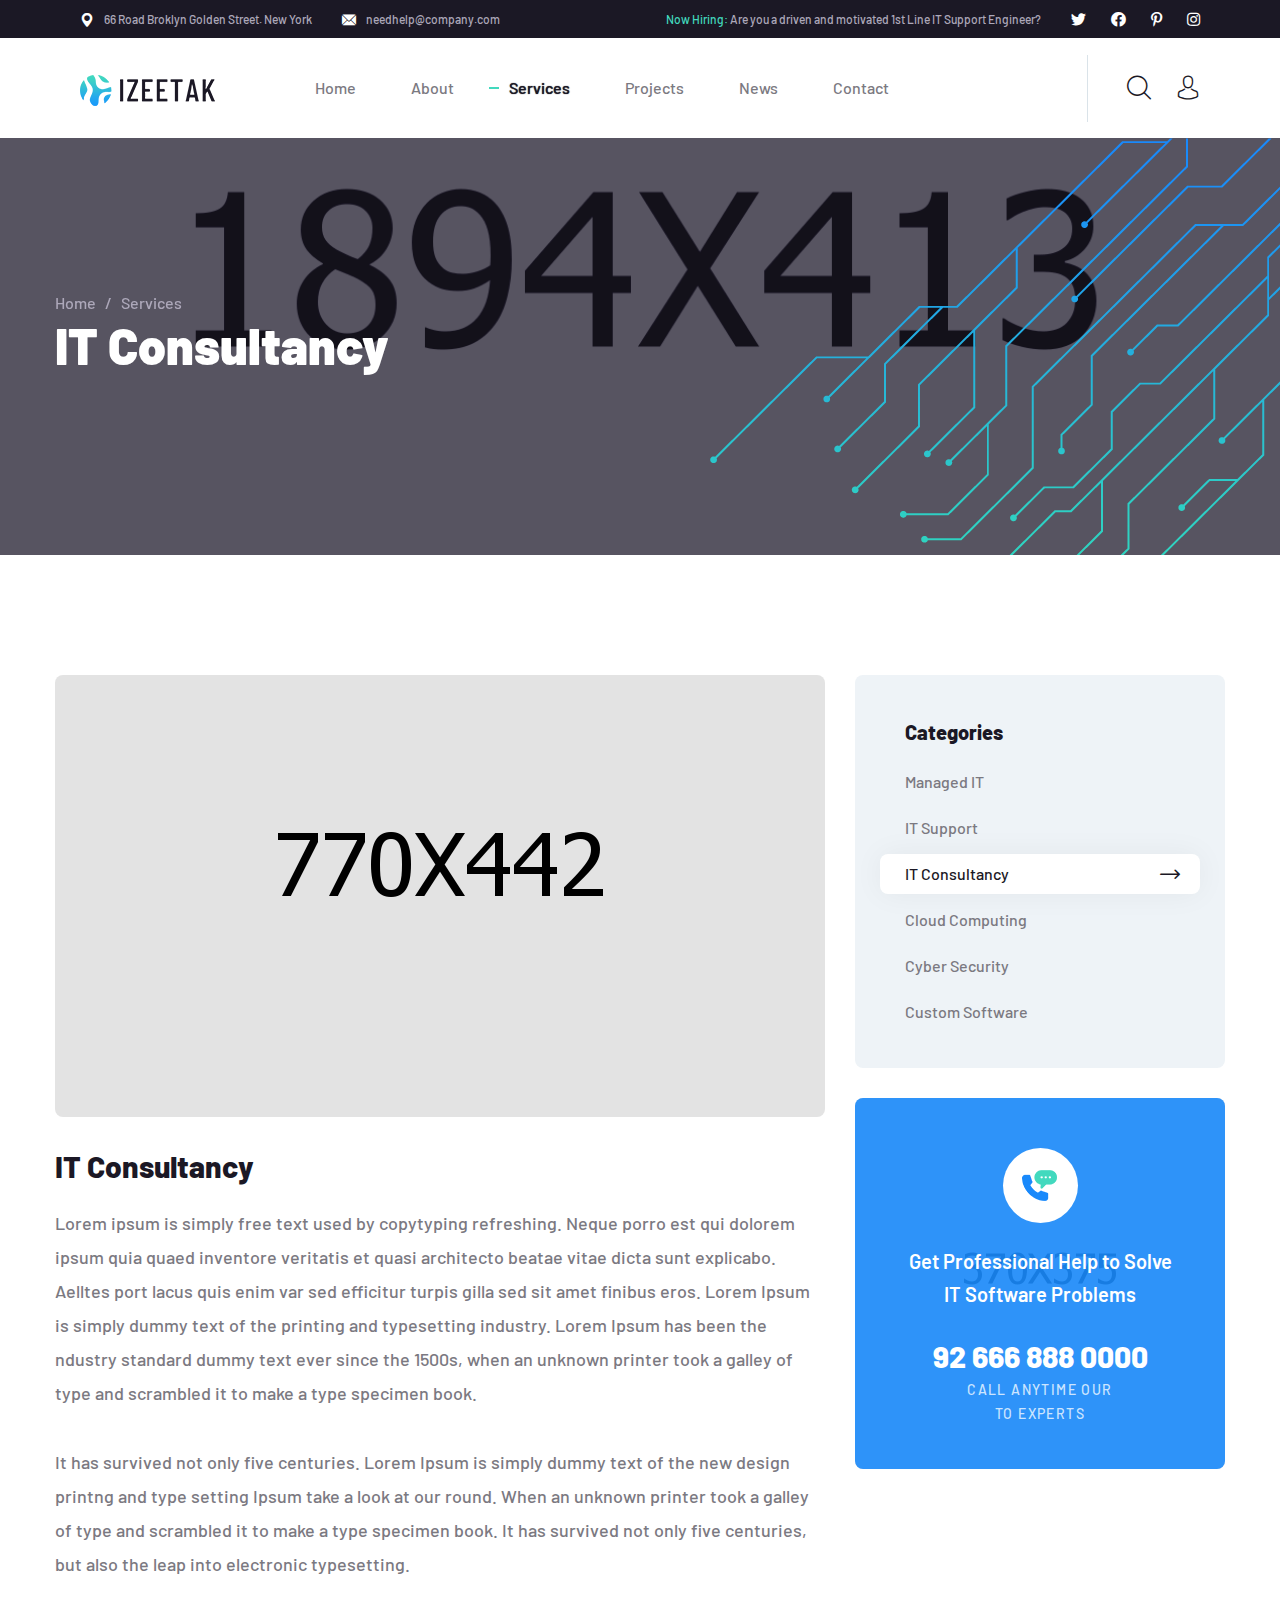
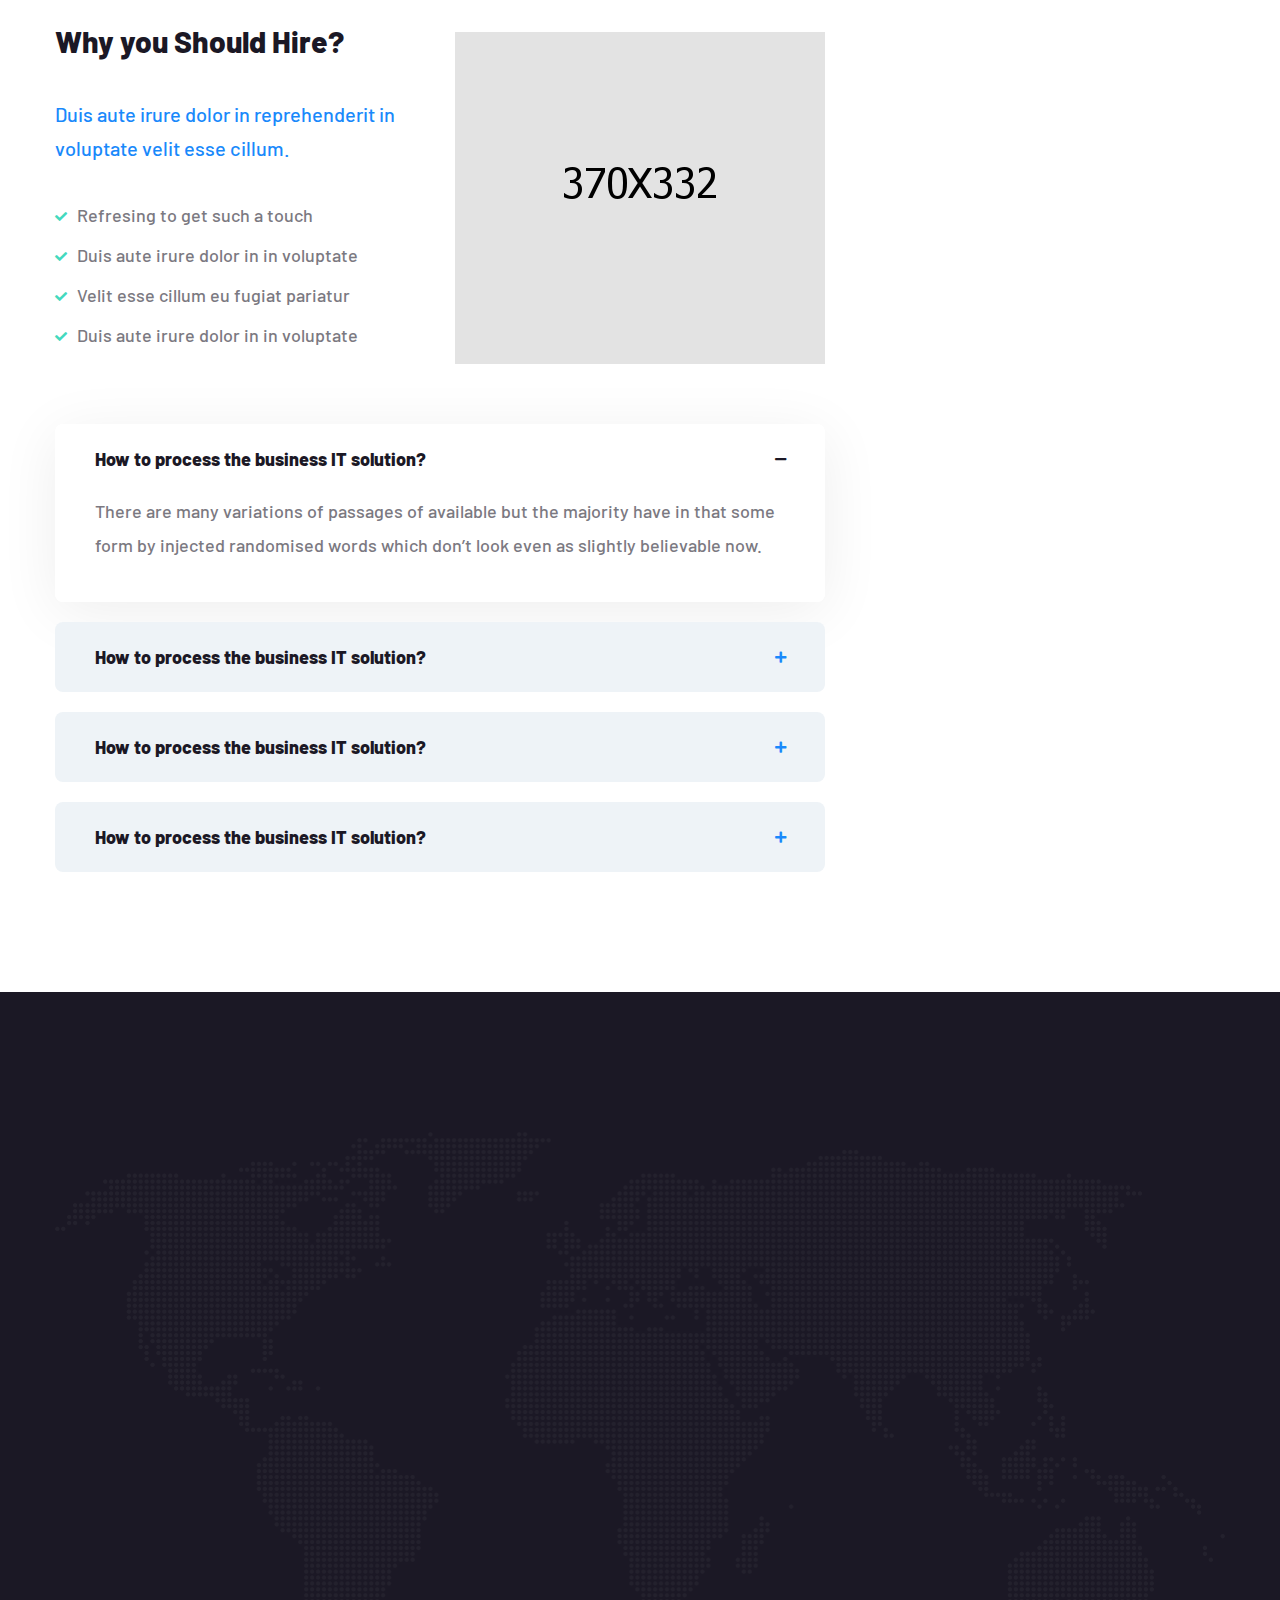
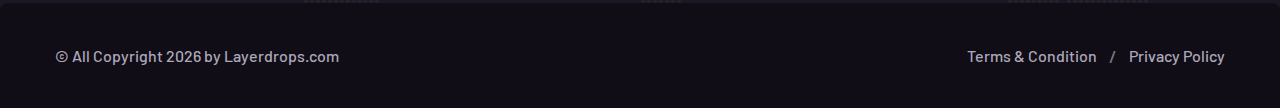
<file: it-consultancy.html>
<!DOCTYPE html>
<html lang="en">

<head>
	<meta charset="UTF-8" />
	<meta name="viewport" content="width=device-width, initial-scale=1.0" />
	<title>IT Consultancy || Service Details || Izeetak || Izeetak HTML Template For IT Solutions Company</title>
	<!-- favicons Icons -->
	<link rel="apple-touch-icon" sizes="180x180" href="assets/images/favicons/apple-touch-icon.png" />
	<link rel="icon" type="image/png" sizes="32x32" href="assets/images/favicons/favicon-32x32.png" />
	<link rel="icon" type="image/png" sizes="16x16" href="assets/images/favicons/favicon-16x16.png" />
	<link rel="manifest" href="assets/images/favicons/site.webmanifest" />
	<meta name="description" content="Izeetak HTML Template For IT Solutions Company" />

	<!-- fonts -->
	<link rel="preconnect" href="https://fonts.googleapis.com">
	<link rel="preconnect" href="https://fonts.gstatic.com" crossorigin>
	<link
		href="https://fonts.googleapis.com/css2?family=Barlow:ital,wght@0,100;0,200;0,300;0,400;0,500;0,600;0,700;0,800;0,900;1,100;1,200;1,300;1,400;1,500;1,600;1,700;1,800;1,900&display=swap"
		rel="stylesheet">


	<link rel="stylesheet" href="assets/vendors/bootstrap/css/bootstrap.min.css" />
	<link rel="stylesheet" href="assets/vendors/animate/animate.min.css" />
	<link rel="stylesheet" href="assets/vendors/animate/custom-animate.css" />
	<link rel="stylesheet" href="assets/vendors/fontawesome/css/all.min.css" />
	<link rel="stylesheet" href="assets/vendors/jarallax/jarallax.css" />
	<link rel="stylesheet" href="assets/vendors/jquery-magnific-popup/jquery.magnific-popup.css" />
	<link rel="stylesheet" href="assets/vendors/nouislider/nouislider.min.css" />
	<link rel="stylesheet" href="assets/vendors/nouislider/nouislider.pips.css" />
	<link rel="stylesheet" href="assets/vendors/odometer/odometer.min.css" />
	<link rel="stylesheet" href="assets/vendors/swiper/swiper.min.css" />
	<link rel="stylesheet" href="assets/vendors/izeetak-icons/style.css">
	<link rel="stylesheet" href="assets/vendors/tiny-slider/tiny-slider.min.css" />
	<link rel="stylesheet" href="assets/vendors/reey-font/stylesheet.css" />
	<link rel="stylesheet" href="assets/vendors/owl-carousel/owl.carousel.min.css" />
	<link rel="stylesheet" href="assets/vendors/owl-carousel/owl.theme.default.min.css" />
	<link rel="stylesheet" href="assets/vendors/twentytwenty/twentytwenty.css" />
	<link rel="stylesheet" href="assets/vendors/bxslider/jquery.bxslider.css" />
	<link rel="stylesheet" href="assets/vendors/bootstrap-select/css/bootstrap-select.min.css" />
	<link rel="stylesheet" href="assets/vendors/vegas/vegas.min.css" />
	<link rel="stylesheet" href="assets/vendors/jquery-ui/jquery-ui.css" />
	<link rel="stylesheet" href="assets/vendors/timepicker/timePicker.css" />

	<!-- template styles -->
	<link rel="stylesheet" href="assets/css/izeetak.css" />
	<link rel="stylesheet" href="assets/css/izeetak-responsive.css" />
</head>

<body>
	<div class="preloader">
		<img class="preloader__image" width="60" src="assets/images/loader.png" alt="" />
	</div>
	<!-- /.preloader -->
	<div class="page-wrapper">
		<header class="main-header clearfix">
			<div class="main-header__top clearfix">
				<div class="main-header__top-inner clearfix">
					<div class="main-header__top-left">
						<ul class="list-unstyled main-header__top-address">
							<li>
								<div class="icon">
									<span class="icon-pin"></span>
								</div>
								<div class="text">
									<p>66 Road Broklyn Golden Street. New York</p>
								</div>
							</li>
							<li>
								<div class="icon">
									<span class="icon-email"></span>
								</div>
								<div class="text">
									<p><a href="mailto:needhelp@company.com">needhelp@company.com</a></p>
								</div>
							</li>
						</ul>
					</div>
					<div class="main-header__top-right">
						<div class="main-header__top-right-text">
							<p><span>Now Hiring:</span> Are you a driven and motivated 1st Line IT Support Engineer?</p>
						</div>
						<div class="main-header__top-right-social">
							<a href="#"><i class="fab fa-twitter"></i></a>
							<a href="#"><i class="fab fa-facebook"></i></a>
							<a href="#"><i class="fab fa-pinterest-p"></i></a>
							<a href="#"><i class="fab fa-instagram"></i></a>
						</div>
					</div>
				</div>
			</div>
			<nav class="main-menu clearfix">
				<div class="main-menu-wrapper clearfix">
					<div class="main-menu-wrapper-inner clearfix">
						<div class="main-menu-wrapper__left clearfix">
							<div class="main-menu-wrapper__logo">
								<a href="index.html"><img src="assets/images/resources/logo-1.png" alt=""></a>
							</div>
							<div class="main-menu-wrapper__main-menu">
								<a href="#" class="mobile-nav__toggler"><i class="fa fa-bars"></i></a>
								<ul class="main-menu__list">
									<li class="dropdown">
										<a href="index.html">Home</a>
										<ul>
											<li>
												<a href="index.html">Home One</a>
											</li>
											<li><a href="index2.html">Home Two</a></li>
											<li class="dropdown">
												<a href="#">Header Styles</a>
												<ul>
													<li><a href="index.html">Header One</a></li>
													<li><a href="index.html">Header Two</a></li>
												</ul>
											</li>
										</ul>
									</li>
									<li><a href="about.html">About</a></li>
									<li class="dropdown current">
										<a href="#">Services</a>
										<ul>
											<li><a href="services.html">Services</a></li>
											<li><a href="managed-it.html">Managed It</a></li>
											<li><a href="it-support.html">IT Support</a></li>
											<li><a href="it-consultancy.html">IT Consultancy</a></li>
											<li><a href="cloud-computing.html">Cloud Computing</a></li>
											<li><a href="cyber-security.html">Cyber Security</a></li>
											<li><a href="custom-software.html">Custom Software</a></li>
										</ul>
									</li>
									<li class="dropdown">
										<a href="#">Projects</a>
										<ul>
											<li><a href="project.html">Projects</a></li>
											<li><a href="project-details.html">Project Details</a></li>
										</ul>
									</li>
									<li class="dropdown">
										<a href="#">News</a>
										<ul>
											<li><a href="news.html">News</a></li>
											<li><a href="news-details.html">News Details</a></li>
										</ul>
									</li>
									<li><a href="contact.html">Contact</a></li>
								</ul>
							</div>
						</div>
						<div class="main-menu-wrapper__right">
							<div class="main-menu-wrapper__call">
								<div class="main-menu-wrapper__call-icon">
									<img src="assets/images/shapes/phone-icon.png" alt="">
								</div>
								<div class="main-menu-wrapper__call-number">
									<p>Have any questions?</p>
									<h5><a href="tel:926668880000">Free: + 92 666 888 0000</a></h5>
								</div>
							</div>
							<div class="main-menu-wrapper__search-box-cart-box">
								<a href="#" class="main-menu-wrapper__search search-toggler icon-magnifying-glass"></a>
								<a href="contact.html" class="main-menu-wrapper__cart icon-avatar"></a>
							</div>
						</div>
					</div>
				</div>
			</nav>
		</header>

		<div class="stricky-header stricked-menu main-menu">
			<div class="sticky-header__content"></div><!-- /.sticky-header__content -->
		</div><!-- /.stricky-header -->

		<!--Page Header Start-->
		<section class="page-header">
			<div class="page-header-bg" style="background-image: url(assets/images/backgrounds/page-header-bg.jpg)">
			</div>
			<div class="page-header-bg-overly"></div>
			<div class="page-header-shape wow slideInRight" data-wow-delay="100ms" data-wow-duration="2500ms"
				style="background-image: url(assets/images/shapes/page-header-shape.png)"></div>
			<div class="container">
				<div class="page-header__inner">
					<ul class="thm-breadcrumb list-unstyled">
						<li><a href="index.html">Home</a></li>
						<li><span>/</span></li>
						<li>Services</li>
					</ul>
					<h2>IT Consultancy</h2>
				</div>
			</div>
		</section>
		<!--Page Header End-->

		<!--Service Details Start-->
		<section class="service-details">
			<div class="container">
				<div class="row">
					<div class="col-xl-8 col-lg-7">
						<div class="service-details__right">
							<div class="service-details__img">
								<img src="assets/images/resources/service-details-img-1.jpg" alt="">
							</div>
							<div class="service-details__content">
								<h3 class="service-details__title">IT Consultancy</h3>
								<p class="service-details__text">Lorem ipsum is simply free text used by copytyping
									refreshing. Neque porro est qui dolorem ipsum quia quaed inventore veritatis et
									quasi architecto beatae vitae dicta sunt explicabo. Aelltes port lacus quis enim var
									sed efficitur turpis gilla sed sit amet finibus eros. Lorem Ipsum is simply dummy
									text of the printing and typesetting industry. Lorem Ipsum has been the ndustry
									standard dummy text ever since the 1500s, when an unknown printer took a galley of
									type and scrambled it to make a type specimen book.</p>
								<p class="service-details__text-2">It has survived not only five centuries. Lorem Ipsum
									is simply dummy text of the new design printng and type setting Ipsum take a look at
									our round. When an unknown printer took a galley of type and scrambled it to make a
									type specimen book. It has survived not only five centuries, but also the leap into
									electronic typesetting.</p>
							</div>
							<div class="service-details__benefits">
								<div class="row">
									<div class="col-xl-6">
										<div class="service-details__benefits-text">
											<h3 class="service-details__benefits-title">Why you Should Hire?</h3>
											<p class="service-details__benefits-text">Duis aute irure dolor in
												reprehenderit in voluptate velit esse cillum.</p>
											<ul class="list-unstyled service-details__benefits-list">
												<li>
													<div class="icon">
														<span class="fa fa-check"></span>
													</div>
													<div class="text">
														<p>Refresing to get such a touch</p>
													</div>
												</li>
												<li>
													<div class="icon">
														<span class="fa fa-check"></span>
													</div>
													<div class="text">
														<p>Duis aute irure dolor in in voluptate</p>
													</div>
												</li>
												<li>
													<div class="icon">
														<span class="fa fa-check"></span>
													</div>
													<div class="text">
														<p>Velit esse cillum eu fugiat pariatur</p>
													</div>
												</li>
												<li>
													<div class="icon">
														<span class="fa fa-check"></span>
													</div>
													<div class="text">
														<p>Duis aute irure dolor in in voluptate</p>
													</div>
												</li>
											</ul>
										</div>
									</div>
									<div class="col-xl-6">
										<div class="service-details__benefits-img">
											<img src="assets/images/resources/service-details__benefits-img.jpg" alt="">
										</div>
									</div>
								</div>
							</div>
							<div class="service-details__faq">
								<div class="accrodion-grp faq-one-accrodion" data-grp-name="faq-one-accrodion">
									<div class="accrodion active">
										<div class="accrodion-title">
											<h4>How to process the business IT solution?</h4>
										</div>
										<div class="accrodion-content">
											<div class="inner">
												<p>There are many variations of passages of available but the majority
													have in that some form by injected randomised words which don’t look
													even as slightly believable now.</p>
											</div><!-- /.inner -->
										</div>
									</div>
									<div class="accrodion">
										<div class="accrodion-title">
											<h4>How to process the business IT solution?</h4>
										</div>
										<div class="accrodion-content" style="display: none;">
											<div class="inner">
												<p>There are many variations of passages of available but the majority
													have in that some form by injected randomised words which don’t look
													even as slightly believable now.</p>
											</div><!-- /.inner -->
										</div>
									</div>
									<div class="accrodion">
										<div class="accrodion-title">
											<h4>How to process the business IT solution?</h4>
										</div>
										<div class="accrodion-content" style="display: none;">
											<div class="inner">
												<p>There are many variations of passages of available but the majority
													have in that some form by injected randomised words which don’t look
													even as slightly believable now.</p>
											</div><!-- /.inner -->
										</div>
									</div>
									<div class="accrodion last-chiled">
										<div class="accrodion-title">
											<h4>How to process the business IT solution?</h4>
										</div>
										<div class="accrodion-content" style="display: none;">
											<div class="inner">
												<p>There are many variations of passages of available but the majority
													have in that some form by injected randomised words which don’t look
													even as slightly believable now.</p>
											</div><!-- /.inner -->
										</div>
									</div>
								</div>
							</div>
						</div>
					</div>
					<div class="col-xl-4 col-lg-5">
						<div class="service-details__sidebar">
							<div class="service-details__sidebar-service">
								<h4 class="service-details__sidebar-title">Categories</h4>
								<ul class="service-details__sidebar-service-list list-unstyled">
									<li><a href="managed-it.html">Managed IT <span class="icon-right-arrow"></span></a>
									</li>
									<li><a href="it-support.html">IT Support <span class="icon-right-arrow"></span></a>
									</li>
									<li><a href="it-consultancy.html">IT Consultancy <span
												class="icon-right-arrow"></span></a></li>
									<li><a href="cloud-computing.html">Cloud Computing <span
												class="icon-right-arrow"></span></a></li>
									<li><a href="cyber-security.html">Cyber Security <span
												class="icon-right-arrow"></span></a></li>
									<li><a href="custom-software.html">Custom Software <span
												class="icon-right-arrow"></span></a></li>
								</ul>
							</div>
							<div class="service-details__need-help">
								<div class="service-details__need-help-bg"
									style="background-image: url(assets/images/backgrounds/service-details-need-help-bg.jpg)">
								</div>
								<div class="service-details__need-help-bg-overly"></div>
								<div class="service-details__need-help-icon">
									<img src="assets/images/shapes/phone-icon.png" alt="">
								</div>
								<h2 class="service-details__need-help-text-box">Get Professional Help to Solve <br> IT
									Software Problems</h2>
								<div class="service-details__need-help-contact">
									<a href="tel:926668880000">92 666 888 0000</a>
									<p>Call Anytime Our <br> to Experts</p>
								</div>
							</div>
						</div>
					</div>
				</div>
			</div>
		</section>
		<!--Service Details End-->

		<!--Site Footer One Start-->
		<footer class="site-footer site-footer-two">
			<div class="site-footer__top">
				<div class="container">
					<div class="site-footer__top-inner">
						<div class="site-footer-map"
							style="background-image: url(assets/images/shapes/site-footer-mape.png)"></div>
						<div class="row">
							<div class="col-xl-3 col-lg-6 col-md-6 wow fadeInUp" data-wow-delay="100ms">
								<div class="footer-widget__column footer-widget__about">
									<div class="footer-widget__about-logo">
										<a href="index.html"><img src="assets/images/resources/footer-logo.png"
												alt=""></a>
									</div>
									<p class="footer-widget__about-text">There are many vari of pass of lorem ipsum
										availab but the majority have suffered in some forms.</p>
									<div class="footer-widget__about-social">
										<a href="#"><i class="fab fa-twitter"></i></a>
										<a href="#"><i class="fab fa-facebook"></i></a>
										<a href="#"><i class="fab fa-pinterest-p"></i></a>
										<a href="#"><i class="fab fa-instagram"></i></a>
									</div>
								</div>
							</div>
							<div class="col-xl-3 col-lg-6 col-md-6 wow fadeInUp" data-wow-delay="200ms">
								<div class="footer-widget__column footer-widget__links clearfix">
									<h3 class="footer-widget__title">Links</h3>
									<ul class="footer-widget__links-list list-unstyled clearfix">
										<li><a href="about.html">About</a></li>
										<li><a href="about.html">Leadership Team</a></li>
										<li><a href="news.html">IT Blog</a></li>
										<li><a href="project.html">Case Studies</a></li>
										<li><a href="contact.html">Locations</a></li>
									</ul>
									<ul
										class="footer-widget__links-list footer-widget__links-list-two list-unstyled clearfix">
										<li><a href="managed-it.html">Managed IT</a></li>
										<li><a href="it-support.html">IT Support</a></li>
										<li><a href="it-consultancy.html">IT Consultancy</a></li>
										<li><a href="cloud-computing.html">Cloud Computing</a></li>
									</ul>
								</div>
							</div>
							<div class="col-xl-3 col-lg-6 col-md-6 wow fadeInUp" data-wow-delay="300ms">
								<div class="footer-widget__column footer-widget__contact">
									<h3 class="footer-widget__title">Contact</h3>
									<p class="footer-widget__contact-text">66 Road Broklyn Street, 600 <br> New York,
										USA</p>
									<ul class="list-unstyled footer-widget__contact-list">
										<li>
											<div class="icon">
												<span class="icon-email"></span>
											</div>
											<div class="text">
												<p><a href="mailto:needhelp@company.com">needhelp@company.com</a></p>
											</div>
										</li>
										<li>
											<div class="icon">
												<span class="icon-telephone"></span>
											</div>
											<div class="text">
												<p><a href="tel:926668880000">+ 92 666 888 0000</a></p>
											</div>
										</li>
									</ul>
								</div>
							</div>
							<div class="col-xl-3 col-lg-6 col-md-6 wow fadeInUp" data-wow-delay="400ms">
								<div class="footer-widget__column footer-widget__newsletter">
									<h3 class="footer-widget__title">Newsletter</h3>
									<p class="footer-widget__newsletter-text">Subscribe to our newsletter for daily new
										and updates</p>
									<form class="footer-widget__newsletter-form mc-form"
										data-url="https://xyz.us18.list-manage.com/subscribe/post?u=20e91746ef818cd941998c598&id=cc0ee8140e">
										<div class="footer-widget__newsletter-input-box">
											<input type="email" placeholder="Email address" name="email">
											<button type="submit" class="footer-widget__newsletter-btn">Send</button>
										</div>
									</form>
									<div class="mc-form__response"></div><!-- /.mc-form__response -->
								</div>
							</div>
						</div>
					</div>
				</div>
			</div>
			<div class="site-footer__bottom">
				<div class="site-footer__bottom-container">
					<div class="container">
						<div class="row">
							<div class="col-xl-12">
								<div class="site-footer__bottom-inner">
									<div class="site-footer__bottom-left">
										<p class="site-footer__bottom-text">© All Copyright <span class="dynamic-year">
											</span><!-- /.dynamic-year --> by <a href="#">Layerdrops.com</a></p>
									</div>
									<div class="site-footer__bottom-right">
										<ul class="list-unstyled site-footer__bottom-menu">
											<li><a href="contact.html">Terms & Condition</a></li>
											<li><span>/</span></li>
											<li><a href="contact.html">Privacy Policy</a></li>
										</ul>
									</div>
								</div>
							</div>
						</div>
					</div>
				</div>
			</div>
		</footer>
		<!--Site Footer One End-->


	</div><!-- /.page-wrapper -->


	<div class="mobile-nav__wrapper">
		<div class="mobile-nav__overlay mobile-nav__toggler"></div>
		<!-- /.mobile-nav__overlay -->
		<div class="mobile-nav__content">
			<span class="mobile-nav__close mobile-nav__toggler"><i class="fa fa-times"></i></span>

			<div class="logo-box">
				<a href="index.html" aria-label="logo image"><img src="assets/images/resources/footer-logo.png"
						width="155" alt="" /></a>
			</div>
			<!-- /.logo-box -->
			<div class="mobile-nav__container"></div>
			<!-- /.mobile-nav__container -->

			<ul class="mobile-nav__contact list-unstyled">
				<li>
					<i class="fa fa-envelope"></i>
					<a href="mailto:needhelp@packageName__.com">needhelp@izeetak.com</a>
				</li>
				<li>
					<i class="fa fa-phone-alt"></i>
					<a href="tel:666-888-0000">666 888 0000</a>
				</li>
			</ul><!-- /.mobile-nav__contact -->
			<div class="mobile-nav__top">
				<div class="mobile-nav__social">
					<a href="#" class="fab fa-twitter"></a>
					<a href="#" class="fab fa-facebook-square"></a>
					<a href="#" class="fab fa-pinterest-p"></a>
					<a href="#" class="fab fa-instagram"></a>
				</div><!-- /.mobile-nav__social -->
			</div><!-- /.mobile-nav__top -->



		</div>
		<!-- /.mobile-nav__content -->
	</div>
	<!-- /.mobile-nav__wrapper -->

	<div class="search-popup">
		<div class="search-popup__overlay search-toggler"></div>
		<!-- /.search-popup__overlay -->
		<div class="search-popup__content">
			<form action="#">
				<label for="search" class="sr-only">search here</label><!-- /.sr-only -->
				<input type="text" id="search" placeholder="Search Here..." />
				<button type="submit" aria-label="search submit" class="thm-btn">
					<i class="icon-magnifying-glass"></i>
				</button>
			</form>
		</div>
		<!-- /.search-popup__content -->
	</div>
	<!-- /.search-popup -->

	<a href="#" data-target="html" class="scroll-to-target scroll-to-top"><i class="fa fa-angle-up"></i></a>


	<script src="assets/vendors/jquery/jquery-3.6.0.min.js"></script>
	<script src="assets/vendors/bootstrap/js/bootstrap.bundle.min.js"></script>
	<script src="assets/vendors/jarallax/jarallax.min.js"></script>
	<script src="assets/vendors/jquery-ajaxchimp/jquery.ajaxchimp.min.js"></script>
	<script src="assets/vendors/jquery-appear/jquery.appear.min.js"></script>
	<script src="assets/vendors/jquery-circle-progress/jquery.circle-progress.min.js"></script>
	<script src="assets/vendors/jquery-magnific-popup/jquery.magnific-popup.min.js"></script>
	<script src="assets/vendors/jquery-validate/jquery.validate.min.js"></script>
	<script src="assets/vendors/nouislider/nouislider.min.js"></script>
	<script src="assets/vendors/odometer/odometer.min.js"></script>
	<script src="assets/vendors/swiper/swiper.min.js"></script>
	<script src="assets/vendors/tiny-slider/tiny-slider.min.js"></script>
	<script src="assets/vendors/wnumb/wNumb.min.js"></script>
	<script src="assets/vendors/wow/wow.js"></script>
	<script src="assets/vendors/isotope/isotope.js"></script>
	<script src="assets/vendors/countdown/countdown.min.js"></script>
	<script src="assets/vendors/owl-carousel/owl.carousel.min.js"></script>
	<script src="assets/vendors/twentytwenty/twentytwenty.js"></script>
	<script src="assets/vendors/twentytwenty/jquery.event.move.js"></script>
	<script src="assets/vendors/bxslider/jquery.bxslider.min.js"></script>
	<script src="assets/vendors/bootstrap-select/js/bootstrap-select.min.js"></script>
	<script src="assets/vendors/vegas/vegas.min.js"></script>
	<script src="assets/vendors/jquery-ui/jquery-ui.js"></script>
	<script src="assets/vendors/timepicker/timePicker.js"></script>


	<script src="http://maps.google.com/maps/api/js?key=AIzaSyATY4Rxc8jNvDpsK8ZetC7JyN4PFVYGCGM"></script>


	<!-- template js -->
	<script src="assets/js/izeetak.js"></script>
</body>

</html>
</file>
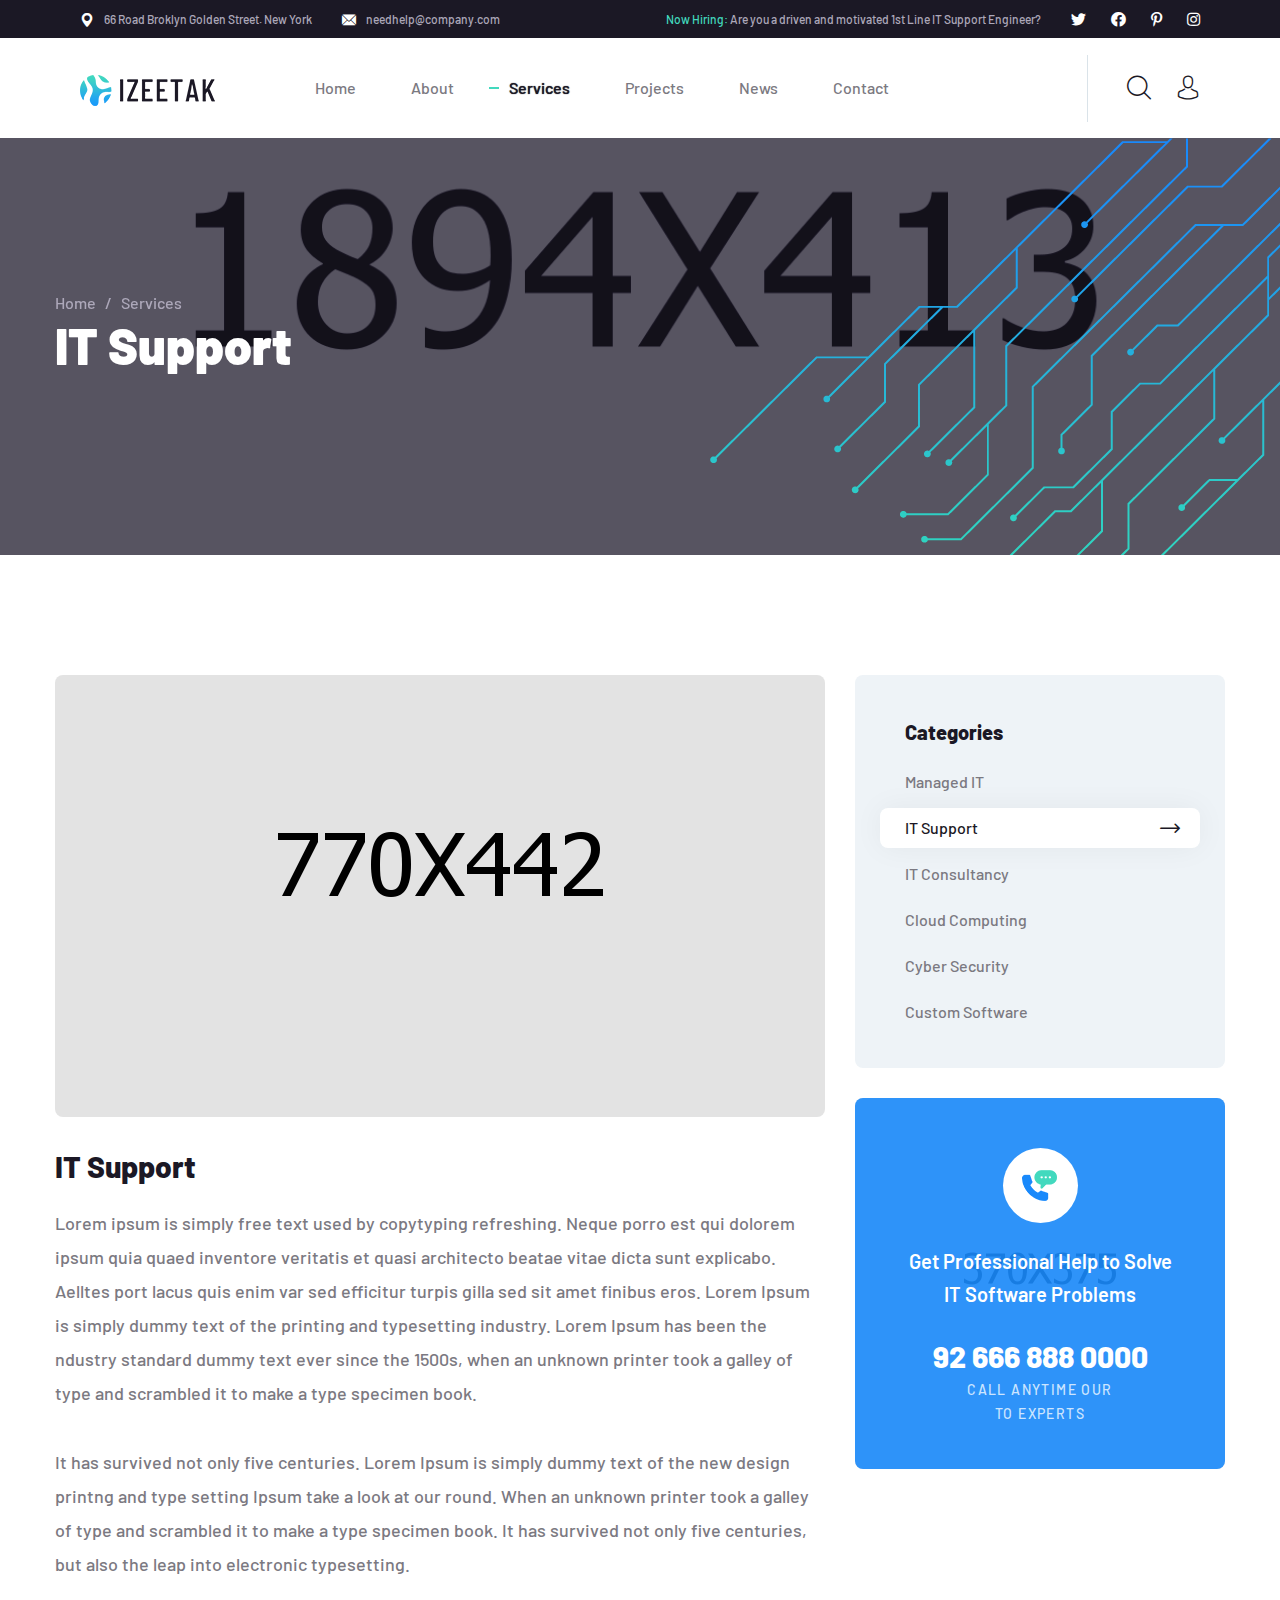
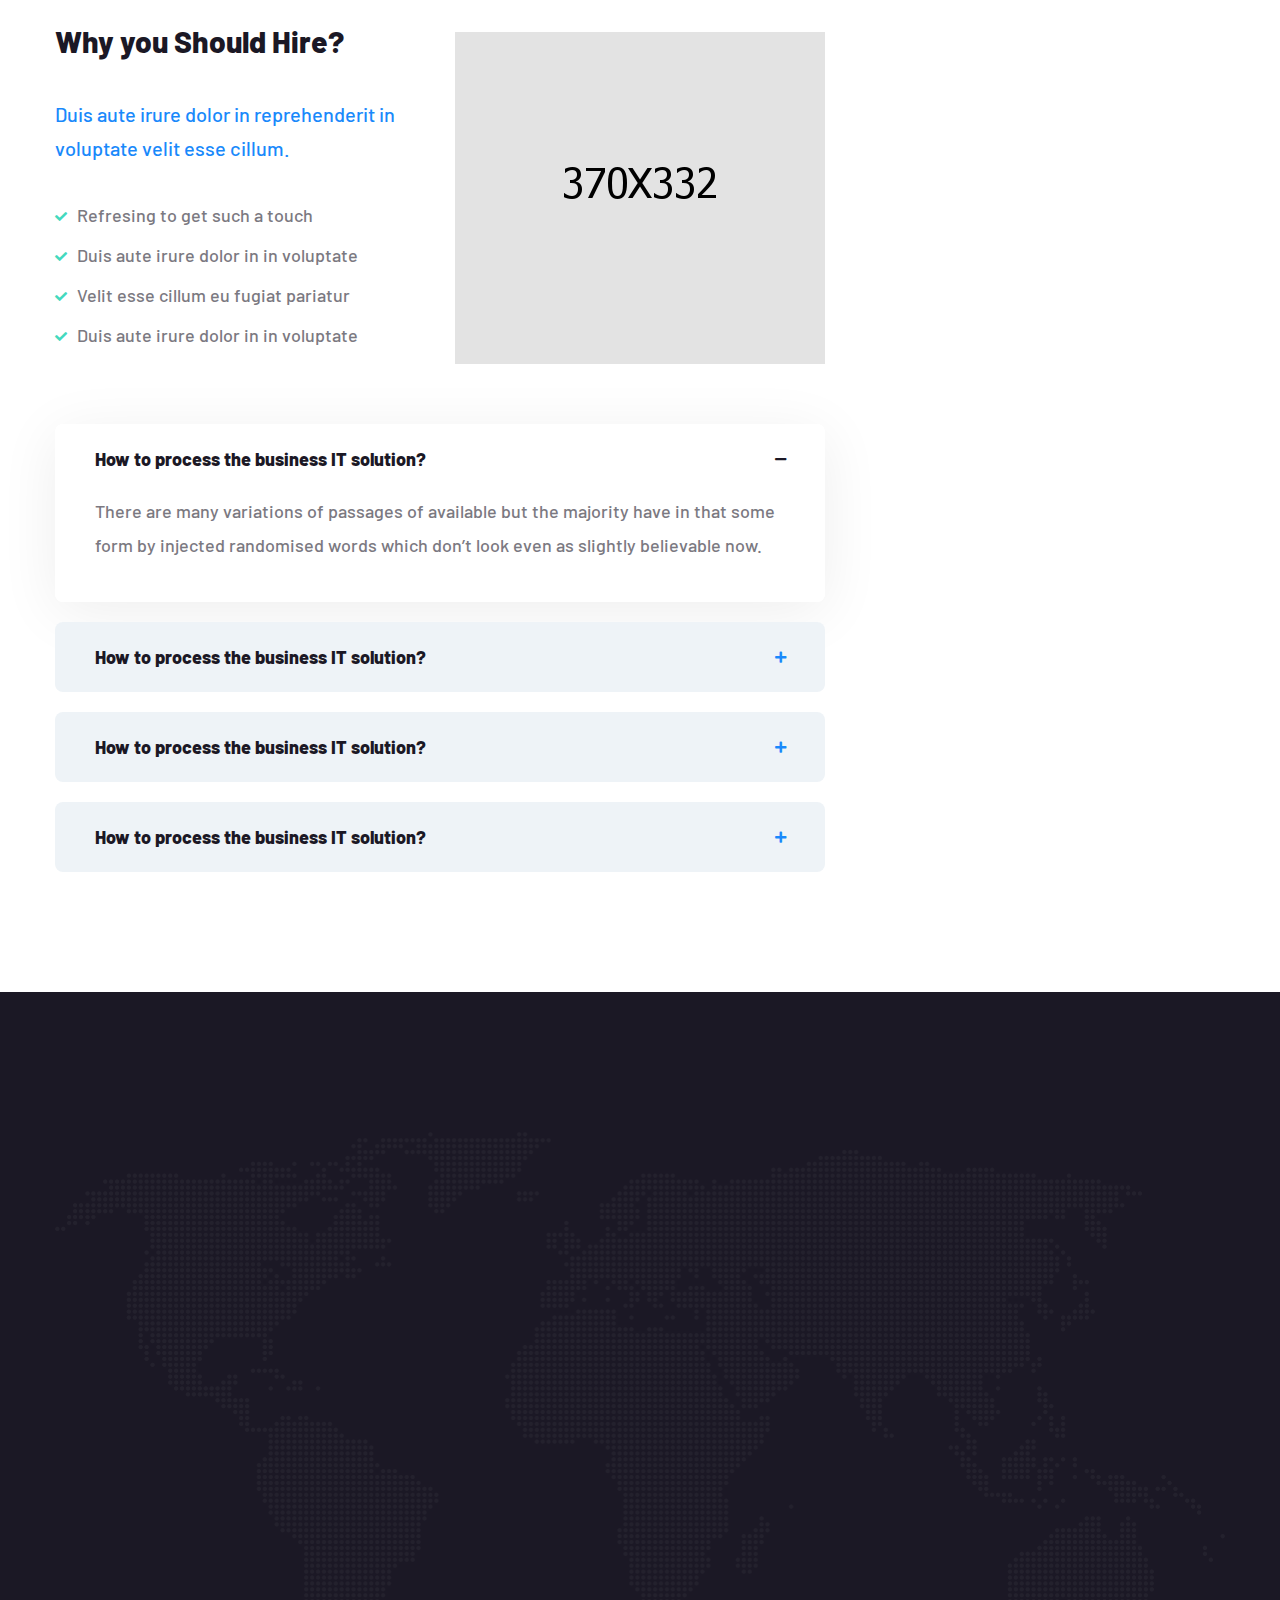
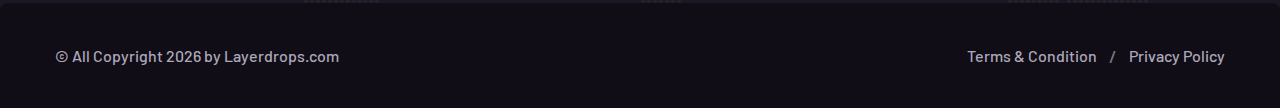
<file: it-support.html>
<!DOCTYPE html>
<html lang="en">

<head>
	<meta charset="UTF-8" />
	<meta name="viewport" content="width=device-width, initial-scale=1.0" />
	<title>IT Support || Service Details || Izeetak || Izeetak HTML Template For IT Solutions Company</title>
	<!-- favicons Icons -->
	<link rel="apple-touch-icon" sizes="180x180" href="assets/images/favicons/apple-touch-icon.png" />
	<link rel="icon" type="image/png" sizes="32x32" href="assets/images/favicons/favicon-32x32.png" />
	<link rel="icon" type="image/png" sizes="16x16" href="assets/images/favicons/favicon-16x16.png" />
	<link rel="manifest" href="assets/images/favicons/site.webmanifest" />
	<meta name="description" content="Izeetak HTML Template For IT Solutions Company" />

	<!-- fonts -->
	<link rel="preconnect" href="https://fonts.googleapis.com">
	<link rel="preconnect" href="https://fonts.gstatic.com" crossorigin>
	<link
		href="https://fonts.googleapis.com/css2?family=Barlow:ital,wght@0,100;0,200;0,300;0,400;0,500;0,600;0,700;0,800;0,900;1,100;1,200;1,300;1,400;1,500;1,600;1,700;1,800;1,900&display=swap"
		rel="stylesheet">


	<link rel="stylesheet" href="assets/vendors/bootstrap/css/bootstrap.min.css" />
	<link rel="stylesheet" href="assets/vendors/animate/animate.min.css" />
	<link rel="stylesheet" href="assets/vendors/animate/custom-animate.css" />
	<link rel="stylesheet" href="assets/vendors/fontawesome/css/all.min.css" />
	<link rel="stylesheet" href="assets/vendors/jarallax/jarallax.css" />
	<link rel="stylesheet" href="assets/vendors/jquery-magnific-popup/jquery.magnific-popup.css" />
	<link rel="stylesheet" href="assets/vendors/nouislider/nouislider.min.css" />
	<link rel="stylesheet" href="assets/vendors/nouislider/nouislider.pips.css" />
	<link rel="stylesheet" href="assets/vendors/odometer/odometer.min.css" />
	<link rel="stylesheet" href="assets/vendors/swiper/swiper.min.css" />
	<link rel="stylesheet" href="assets/vendors/izeetak-icons/style.css">
	<link rel="stylesheet" href="assets/vendors/tiny-slider/tiny-slider.min.css" />
	<link rel="stylesheet" href="assets/vendors/reey-font/stylesheet.css" />
	<link rel="stylesheet" href="assets/vendors/owl-carousel/owl.carousel.min.css" />
	<link rel="stylesheet" href="assets/vendors/owl-carousel/owl.theme.default.min.css" />
	<link rel="stylesheet" href="assets/vendors/twentytwenty/twentytwenty.css" />
	<link rel="stylesheet" href="assets/vendors/bxslider/jquery.bxslider.css" />
	<link rel="stylesheet" href="assets/vendors/bootstrap-select/css/bootstrap-select.min.css" />
	<link rel="stylesheet" href="assets/vendors/vegas/vegas.min.css" />
	<link rel="stylesheet" href="assets/vendors/jquery-ui/jquery-ui.css" />
	<link rel="stylesheet" href="assets/vendors/timepicker/timePicker.css" />

	<!-- template styles -->
	<link rel="stylesheet" href="assets/css/izeetak.css" />
	<link rel="stylesheet" href="assets/css/izeetak-responsive.css" />
</head>

<body>
	<div class="preloader">
		<img class="preloader__image" width="60" src="assets/images/loader.png" alt="" />
	</div>
	<!-- /.preloader -->
	<div class="page-wrapper">
		<header class="main-header clearfix">
			<div class="main-header__top clearfix">
				<div class="main-header__top-inner clearfix">
					<div class="main-header__top-left">
						<ul class="list-unstyled main-header__top-address">
							<li>
								<div class="icon">
									<span class="icon-pin"></span>
								</div>
								<div class="text">
									<p>66 Road Broklyn Golden Street. New York</p>
								</div>
							</li>
							<li>
								<div class="icon">
									<span class="icon-email"></span>
								</div>
								<div class="text">
									<p><a href="mailto:needhelp@company.com">needhelp@company.com</a></p>
								</div>
							</li>
						</ul>
					</div>
					<div class="main-header__top-right">
						<div class="main-header__top-right-text">
							<p><span>Now Hiring:</span> Are you a driven and motivated 1st Line IT Support Engineer?</p>
						</div>
						<div class="main-header__top-right-social">
							<a href="#"><i class="fab fa-twitter"></i></a>
							<a href="#"><i class="fab fa-facebook"></i></a>
							<a href="#"><i class="fab fa-pinterest-p"></i></a>
							<a href="#"><i class="fab fa-instagram"></i></a>
						</div>
					</div>
				</div>
			</div>
			<nav class="main-menu clearfix">
				<div class="main-menu-wrapper clearfix">
					<div class="main-menu-wrapper-inner clearfix">
						<div class="main-menu-wrapper__left clearfix">
							<div class="main-menu-wrapper__logo">
								<a href="index.html"><img src="assets/images/resources/logo-1.png" alt=""></a>
							</div>
							<div class="main-menu-wrapper__main-menu">
								<a href="#" class="mobile-nav__toggler"><i class="fa fa-bars"></i></a>
								<ul class="main-menu__list">
									<li class="dropdown">
										<a href="index.html">Home</a>
										<ul>
											<li>
												<a href="index.html">Home One</a>
											</li>
											<li><a href="index2.html">Home Two</a></li>
											<li class="dropdown">
												<a href="#">Header Styles</a>
												<ul>
													<li><a href="index.html">Header One</a></li>
													<li><a href="index.html">Header Two</a></li>
												</ul>
											</li>
										</ul>
									</li>
									<li><a href="about.html">About</a></li>
									<li class="dropdown current">
										<a href="#">Services</a>
										<ul>
											<li><a href="services.html">Services</a></li>
											<li><a href="managed-it.html">Managed It</a></li>
											<li><a href="it-support.html">IT Support</a></li>
											<li><a href="it-consultancy.html">IT Consultancy</a></li>
											<li><a href="cloud-computing.html">Cloud Computing</a></li>
											<li><a href="cyber-security.html">Cyber Security</a></li>
											<li><a href="custom-software.html">Custom Software</a></li>
										</ul>
									</li>
									<li class="dropdown">
										<a href="#">Projects</a>
										<ul>
											<li><a href="project.html">Projects</a></li>
											<li><a href="project-details.html">Project Details</a></li>
										</ul>
									</li>
									<li class="dropdown">
										<a href="#">News</a>
										<ul>
											<li><a href="news.html">News</a></li>
											<li><a href="news-details.html">News Details</a></li>
										</ul>
									</li>
									<li><a href="contact.html">Contact</a></li>
								</ul>
							</div>
						</div>
						<div class="main-menu-wrapper__right">
							<div class="main-menu-wrapper__call">
								<div class="main-menu-wrapper__call-icon">
									<img src="assets/images/shapes/phone-icon.png" alt="">
								</div>
								<div class="main-menu-wrapper__call-number">
									<p>Have any questions?</p>
									<h5><a href="tel:926668880000">Free: + 92 666 888 0000</a></h5>
								</div>
							</div>
							<div class="main-menu-wrapper__search-box-cart-box">
								<a href="#" class="main-menu-wrapper__search search-toggler icon-magnifying-glass"></a>
								<a href="contact.html" class="main-menu-wrapper__cart icon-avatar"></a>
							</div>
						</div>
					</div>
				</div>
			</nav>
		</header>

		<div class="stricky-header stricked-menu main-menu">
			<div class="sticky-header__content"></div><!-- /.sticky-header__content -->
		</div><!-- /.stricky-header -->

		<!--Page Header Start-->
		<section class="page-header">
			<div class="page-header-bg" style="background-image: url(assets/images/backgrounds/page-header-bg.jpg)">
			</div>
			<div class="page-header-bg-overly"></div>
			<div class="page-header-shape wow slideInRight" data-wow-delay="100ms" data-wow-duration="2500ms"
				style="background-image: url(assets/images/shapes/page-header-shape.png)"></div>
			<div class="container">
				<div class="page-header__inner">
					<ul class="thm-breadcrumb list-unstyled">
						<li><a href="index.html">Home</a></li>
						<li><span>/</span></li>
						<li>Services</li>
					</ul>
					<h2>IT Support</h2>
				</div>
			</div>
		</section>
		<!--Page Header End-->

		<!--Service Details Start-->
		<section class="service-details">
			<div class="container">
				<div class="row">
					<div class="col-xl-8 col-lg-7">
						<div class="service-details__right">
							<div class="service-details__img">
								<img src="assets/images/resources/service-details-img-1.jpg" alt="">
							</div>
							<div class="service-details__content">
								<h3 class="service-details__title">IT Support</h3>
								<p class="service-details__text">Lorem ipsum is simply free text used by copytyping
									refreshing. Neque porro est qui dolorem ipsum quia quaed inventore veritatis et
									quasi architecto beatae vitae dicta sunt explicabo. Aelltes port lacus quis enim var
									sed efficitur turpis gilla sed sit amet finibus eros. Lorem Ipsum is simply dummy
									text of the printing and typesetting industry. Lorem Ipsum has been the ndustry
									standard dummy text ever since the 1500s, when an unknown printer took a galley of
									type and scrambled it to make a type specimen book.</p>
								<p class="service-details__text-2">It has survived not only five centuries. Lorem Ipsum
									is simply dummy text of the new design printng and type setting Ipsum take a look at
									our round. When an unknown printer took a galley of type and scrambled it to make a
									type specimen book. It has survived not only five centuries, but also the leap into
									electronic typesetting.</p>
							</div>
							<div class="service-details__benefits">
								<div class="row">
									<div class="col-xl-6">
										<div class="service-details__benefits-text">
											<h3 class="service-details__benefits-title">Why you Should Hire?</h3>
											<p class="service-details__benefits-text">Duis aute irure dolor in
												reprehenderit in voluptate velit esse cillum.</p>
											<ul class="list-unstyled service-details__benefits-list">
												<li>
													<div class="icon">
														<span class="fa fa-check"></span>
													</div>
													<div class="text">
														<p>Refresing to get such a touch</p>
													</div>
												</li>
												<li>
													<div class="icon">
														<span class="fa fa-check"></span>
													</div>
													<div class="text">
														<p>Duis aute irure dolor in in voluptate</p>
													</div>
												</li>
												<li>
													<div class="icon">
														<span class="fa fa-check"></span>
													</div>
													<div class="text">
														<p>Velit esse cillum eu fugiat pariatur</p>
													</div>
												</li>
												<li>
													<div class="icon">
														<span class="fa fa-check"></span>
													</div>
													<div class="text">
														<p>Duis aute irure dolor in in voluptate</p>
													</div>
												</li>
											</ul>
										</div>
									</div>
									<div class="col-xl-6">
										<div class="service-details__benefits-img">
											<img src="assets/images/resources/service-details__benefits-img.jpg" alt="">
										</div>
									</div>
								</div>
							</div>
							<div class="service-details__faq">
								<div class="accrodion-grp faq-one-accrodion" data-grp-name="faq-one-accrodion">
									<div class="accrodion active">
										<div class="accrodion-title">
											<h4>How to process the business IT solution?</h4>
										</div>
										<div class="accrodion-content">
											<div class="inner">
												<p>There are many variations of passages of available but the majority
													have in that some form by injected randomised words which don’t look
													even as slightly believable now.</p>
											</div><!-- /.inner -->
										</div>
									</div>
									<div class="accrodion">
										<div class="accrodion-title">
											<h4>How to process the business IT solution?</h4>
										</div>
										<div class="accrodion-content" style="display: none;">
											<div class="inner">
												<p>There are many variations of passages of available but the majority
													have in that some form by injected randomised words which don’t look
													even as slightly believable now.</p>
											</div><!-- /.inner -->
										</div>
									</div>
									<div class="accrodion">
										<div class="accrodion-title">
											<h4>How to process the business IT solution?</h4>
										</div>
										<div class="accrodion-content" style="display: none;">
											<div class="inner">
												<p>There are many variations of passages of available but the majority
													have in that some form by injected randomised words which don’t look
													even as slightly believable now.</p>
											</div><!-- /.inner -->
										</div>
									</div>
									<div class="accrodion last-chiled">
										<div class="accrodion-title">
											<h4>How to process the business IT solution?</h4>
										</div>
										<div class="accrodion-content" style="display: none;">
											<div class="inner">
												<p>There are many variations of passages of available but the majority
													have in that some form by injected randomised words which don’t look
													even as slightly believable now.</p>
											</div><!-- /.inner -->
										</div>
									</div>
								</div>
							</div>
						</div>
					</div>
					<div class="col-xl-4 col-lg-5">
						<div class="service-details__sidebar">
							<div class="service-details__sidebar-service">
								<h4 class="service-details__sidebar-title">Categories</h4>
								<ul class="service-details__sidebar-service-list list-unstyled">
									<li><a href="managed-it.html">Managed IT <span class="icon-right-arrow"></span></a>
									</li>
									<li><a href="it-support.html">IT Support <span class="icon-right-arrow"></span></a>
									</li>
									<li><a href="it-consultancy.html">IT Consultancy <span
												class="icon-right-arrow"></span></a></li>
									<li><a href="cloud-computing.html">Cloud Computing <span
												class="icon-right-arrow"></span></a></li>
									<li><a href="cyber-security.html">Cyber Security <span
												class="icon-right-arrow"></span></a></li>
									<li><a href="custom-software.html">Custom Software <span
												class="icon-right-arrow"></span></a></li>
								</ul>
							</div>
							<div class="service-details__need-help">
								<div class="service-details__need-help-bg"
									style="background-image: url(assets/images/backgrounds/service-details-need-help-bg.jpg)">
								</div>
								<div class="service-details__need-help-bg-overly"></div>
								<div class="service-details__need-help-icon">
									<img src="assets/images/shapes/phone-icon.png" alt="">
								</div>
								<h2 class="service-details__need-help-text-box">Get Professional Help to Solve <br> IT
									Software Problems</h2>
								<div class="service-details__need-help-contact">
									<a href="tel:926668880000">92 666 888 0000</a>
									<p>Call Anytime Our <br> to Experts</p>
								</div>
							</div>
						</div>
					</div>
				</div>
			</div>
		</section>
		<!--Service Details End-->

		<!--Site Footer One Start-->
		<footer class="site-footer site-footer-two">
			<div class="site-footer__top">
				<div class="container">
					<div class="site-footer__top-inner">
						<div class="site-footer-map"
							style="background-image: url(assets/images/shapes/site-footer-mape.png)"></div>
						<div class="row">
							<div class="col-xl-3 col-lg-6 col-md-6 wow fadeInUp" data-wow-delay="100ms">
								<div class="footer-widget__column footer-widget__about">
									<div class="footer-widget__about-logo">
										<a href="index.html"><img src="assets/images/resources/footer-logo.png"
												alt=""></a>
									</div>
									<p class="footer-widget__about-text">There are many vari of pass of lorem ipsum
										availab but the majority have suffered in some forms.</p>
									<div class="footer-widget__about-social">
										<a href="#"><i class="fab fa-twitter"></i></a>
										<a href="#"><i class="fab fa-facebook"></i></a>
										<a href="#"><i class="fab fa-pinterest-p"></i></a>
										<a href="#"><i class="fab fa-instagram"></i></a>
									</div>
								</div>
							</div>
							<div class="col-xl-3 col-lg-6 col-md-6 wow fadeInUp" data-wow-delay="200ms">
								<div class="footer-widget__column footer-widget__links clearfix">
									<h3 class="footer-widget__title">Links</h3>
									<ul class="footer-widget__links-list list-unstyled clearfix">
										<li><a href="about.html">About</a></li>
										<li><a href="about.html">Leadership Team</a></li>
										<li><a href="news.html">IT Blog</a></li>
										<li><a href="project.html">Case Studies</a></li>
										<li><a href="contact.html">Locations</a></li>
									</ul>
									<ul
										class="footer-widget__links-list footer-widget__links-list-two list-unstyled clearfix">
										<li><a href="managed-it.html">Managed IT</a></li>
										<li><a href="it-support.html">IT Support</a></li>
										<li><a href="it-consultancy.html">IT Consultancy</a></li>
										<li><a href="cloud-computing.html">Cloud Computing</a></li>
									</ul>
								</div>
							</div>
							<div class="col-xl-3 col-lg-6 col-md-6 wow fadeInUp" data-wow-delay="300ms">
								<div class="footer-widget__column footer-widget__contact">
									<h3 class="footer-widget__title">Contact</h3>
									<p class="footer-widget__contact-text">66 Road Broklyn Street, 600 <br> New York,
										USA</p>
									<ul class="list-unstyled footer-widget__contact-list">
										<li>
											<div class="icon">
												<span class="icon-email"></span>
											</div>
											<div class="text">
												<p><a href="mailto:needhelp@company.com">needhelp@company.com</a></p>
											</div>
										</li>
										<li>
											<div class="icon">
												<span class="icon-telephone"></span>
											</div>
											<div class="text">
												<p><a href="tel:926668880000">+ 92 666 888 0000</a></p>
											</div>
										</li>
									</ul>
								</div>
							</div>
							<div class="col-xl-3 col-lg-6 col-md-6 wow fadeInUp" data-wow-delay="400ms">
								<div class="footer-widget__column footer-widget__newsletter">
									<h3 class="footer-widget__title">Newsletter</h3>
									<p class="footer-widget__newsletter-text">Subscribe to our newsletter for daily new
										and updates</p>
									<form class="footer-widget__newsletter-form mc-form"
										data-url="https://xyz.us18.list-manage.com/subscribe/post?u=20e91746ef818cd941998c598&id=cc0ee8140e">
										<div class="footer-widget__newsletter-input-box">
											<input type="email" placeholder="Email address" name="email">
											<button type="submit" class="footer-widget__newsletter-btn">Send</button>
										</div>
									</form>
									<div class="mc-form__response"></div><!-- /.mc-form__response -->
								</div>
							</div>
						</div>
					</div>
				</div>
			</div>
			<div class="site-footer__bottom">
				<div class="site-footer__bottom-container">
					<div class="container">
						<div class="row">
							<div class="col-xl-12">
								<div class="site-footer__bottom-inner">
									<div class="site-footer__bottom-left">
										<p class="site-footer__bottom-text">© All Copyright <span class="dynamic-year">
											</span><!-- /.dynamic-year --> by <a href="#">Layerdrops.com</a></p>
									</div>
									<div class="site-footer__bottom-right">
										<ul class="list-unstyled site-footer__bottom-menu">
											<li><a href="contact.html">Terms & Condition</a></li>
											<li><span>/</span></li>
											<li><a href="contact.html">Privacy Policy</a></li>
										</ul>
									</div>
								</div>
							</div>
						</div>
					</div>
				</div>
			</div>
		</footer>
		<!--Site Footer One End-->


	</div><!-- /.page-wrapper -->


	<div class="mobile-nav__wrapper">
		<div class="mobile-nav__overlay mobile-nav__toggler"></div>
		<!-- /.mobile-nav__overlay -->
		<div class="mobile-nav__content">
			<span class="mobile-nav__close mobile-nav__toggler"><i class="fa fa-times"></i></span>

			<div class="logo-box">
				<a href="index.html" aria-label="logo image"><img src="assets/images/resources/footer-logo.png"
						width="155" alt="" /></a>
			</div>
			<!-- /.logo-box -->
			<div class="mobile-nav__container"></div>
			<!-- /.mobile-nav__container -->

			<ul class="mobile-nav__contact list-unstyled">
				<li>
					<i class="fa fa-envelope"></i>
					<a href="mailto:needhelp@packageName__.com">needhelp@izeetak.com</a>
				</li>
				<li>
					<i class="fa fa-phone-alt"></i>
					<a href="tel:666-888-0000">666 888 0000</a>
				</li>
			</ul><!-- /.mobile-nav__contact -->
			<div class="mobile-nav__top">
				<div class="mobile-nav__social">
					<a href="#" class="fab fa-twitter"></a>
					<a href="#" class="fab fa-facebook-square"></a>
					<a href="#" class="fab fa-pinterest-p"></a>
					<a href="#" class="fab fa-instagram"></a>
				</div><!-- /.mobile-nav__social -->
			</div><!-- /.mobile-nav__top -->



		</div>
		<!-- /.mobile-nav__content -->
	</div>
	<!-- /.mobile-nav__wrapper -->

	<div class="search-popup">
		<div class="search-popup__overlay search-toggler"></div>
		<!-- /.search-popup__overlay -->
		<div class="search-popup__content">
			<form action="#">
				<label for="search" class="sr-only">search here</label><!-- /.sr-only -->
				<input type="text" id="search" placeholder="Search Here..." />
				<button type="submit" aria-label="search submit" class="thm-btn">
					<i class="icon-magnifying-glass"></i>
				</button>
			</form>
		</div>
		<!-- /.search-popup__content -->
	</div>
	<!-- /.search-popup -->

	<a href="#" data-target="html" class="scroll-to-target scroll-to-top"><i class="fa fa-angle-up"></i></a>


	<script src="assets/vendors/jquery/jquery-3.6.0.min.js"></script>
	<script src="assets/vendors/bootstrap/js/bootstrap.bundle.min.js"></script>
	<script src="assets/vendors/jarallax/jarallax.min.js"></script>
	<script src="assets/vendors/jquery-ajaxchimp/jquery.ajaxchimp.min.js"></script>
	<script src="assets/vendors/jquery-appear/jquery.appear.min.js"></script>
	<script src="assets/vendors/jquery-circle-progress/jquery.circle-progress.min.js"></script>
	<script src="assets/vendors/jquery-magnific-popup/jquery.magnific-popup.min.js"></script>
	<script src="assets/vendors/jquery-validate/jquery.validate.min.js"></script>
	<script src="assets/vendors/nouislider/nouislider.min.js"></script>
	<script src="assets/vendors/odometer/odometer.min.js"></script>
	<script src="assets/vendors/swiper/swiper.min.js"></script>
	<script src="assets/vendors/tiny-slider/tiny-slider.min.js"></script>
	<script src="assets/vendors/wnumb/wNumb.min.js"></script>
	<script src="assets/vendors/wow/wow.js"></script>
	<script src="assets/vendors/isotope/isotope.js"></script>
	<script src="assets/vendors/countdown/countdown.min.js"></script>
	<script src="assets/vendors/owl-carousel/owl.carousel.min.js"></script>
	<script src="assets/vendors/twentytwenty/twentytwenty.js"></script>
	<script src="assets/vendors/twentytwenty/jquery.event.move.js"></script>
	<script src="assets/vendors/bxslider/jquery.bxslider.min.js"></script>
	<script src="assets/vendors/bootstrap-select/js/bootstrap-select.min.js"></script>
	<script src="assets/vendors/vegas/vegas.min.js"></script>
	<script src="assets/vendors/jquery-ui/jquery-ui.js"></script>
	<script src="assets/vendors/timepicker/timePicker.js"></script>


	<script src="http://maps.google.com/maps/api/js?key=AIzaSyATY4Rxc8jNvDpsK8ZetC7JyN4PFVYGCGM"></script>


	<!-- template js -->
	<script src="assets/js/izeetak.js"></script>
</body>

</html>
</file>
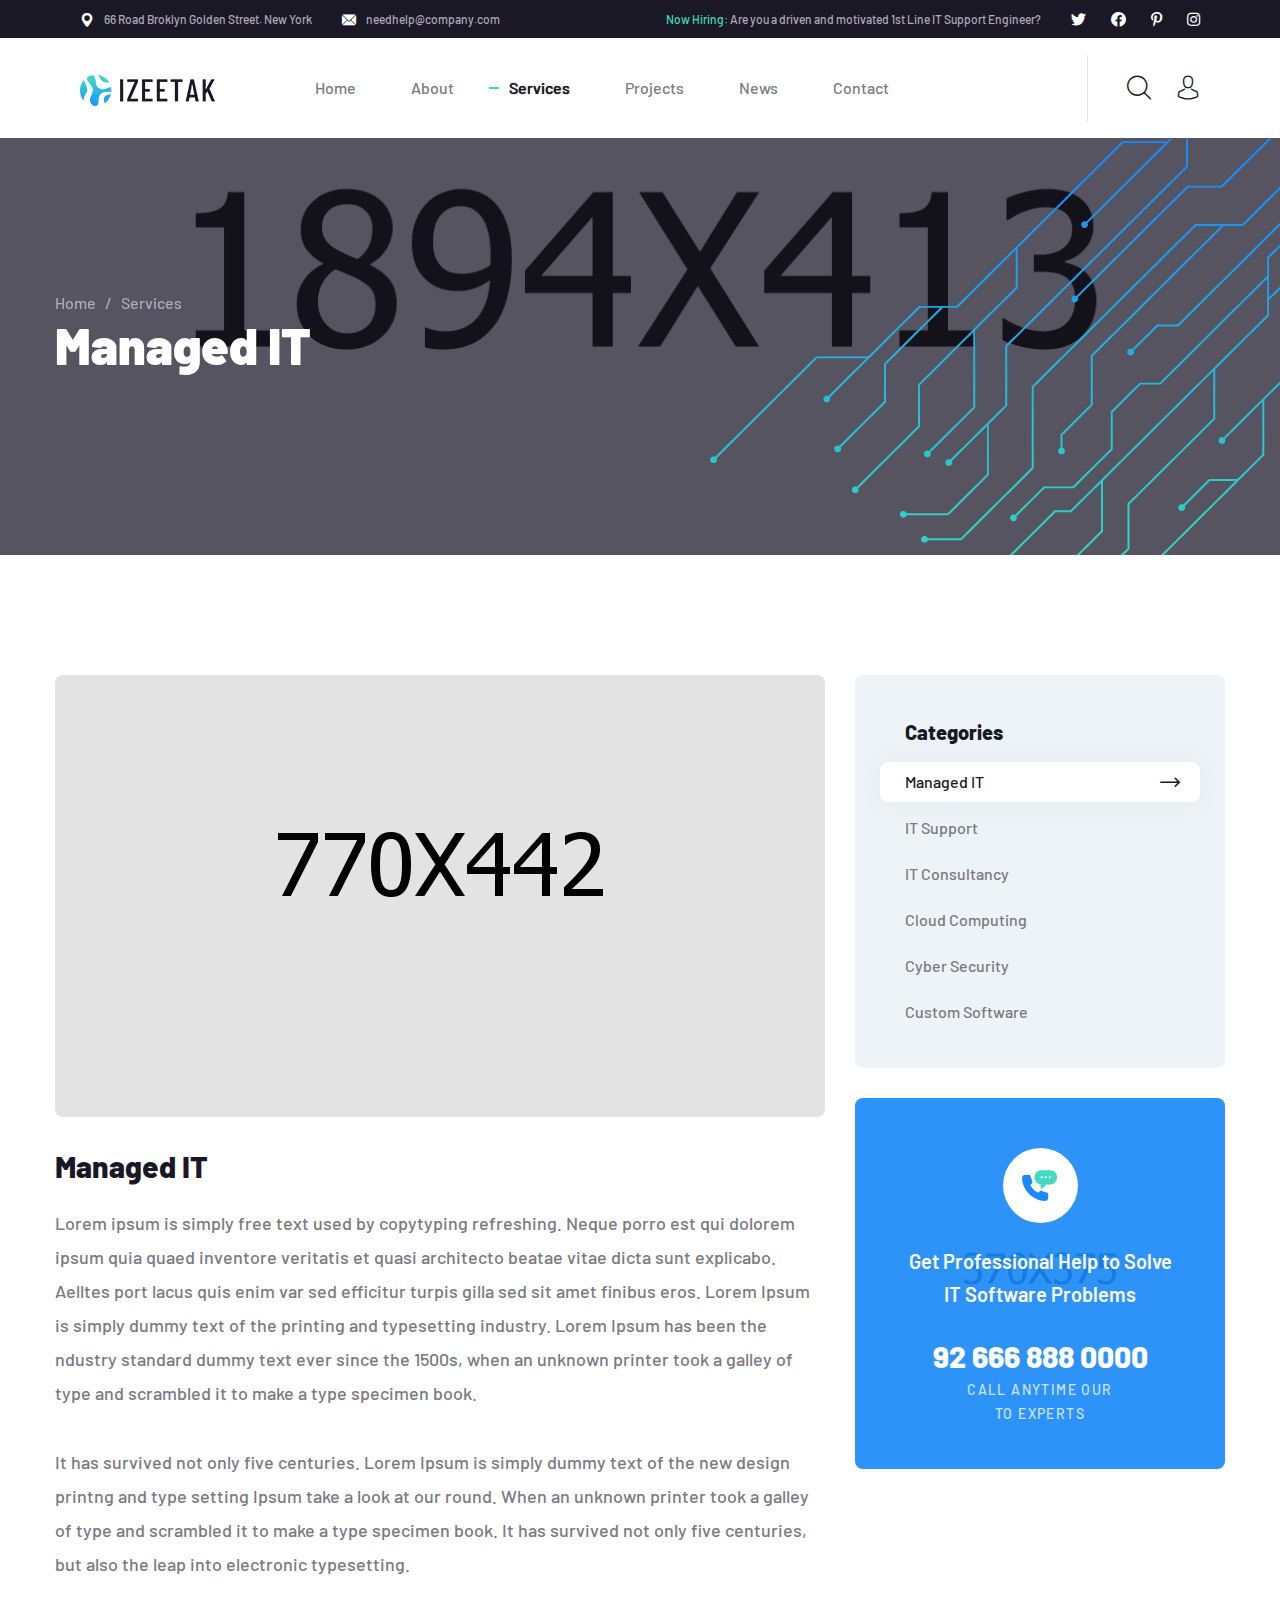
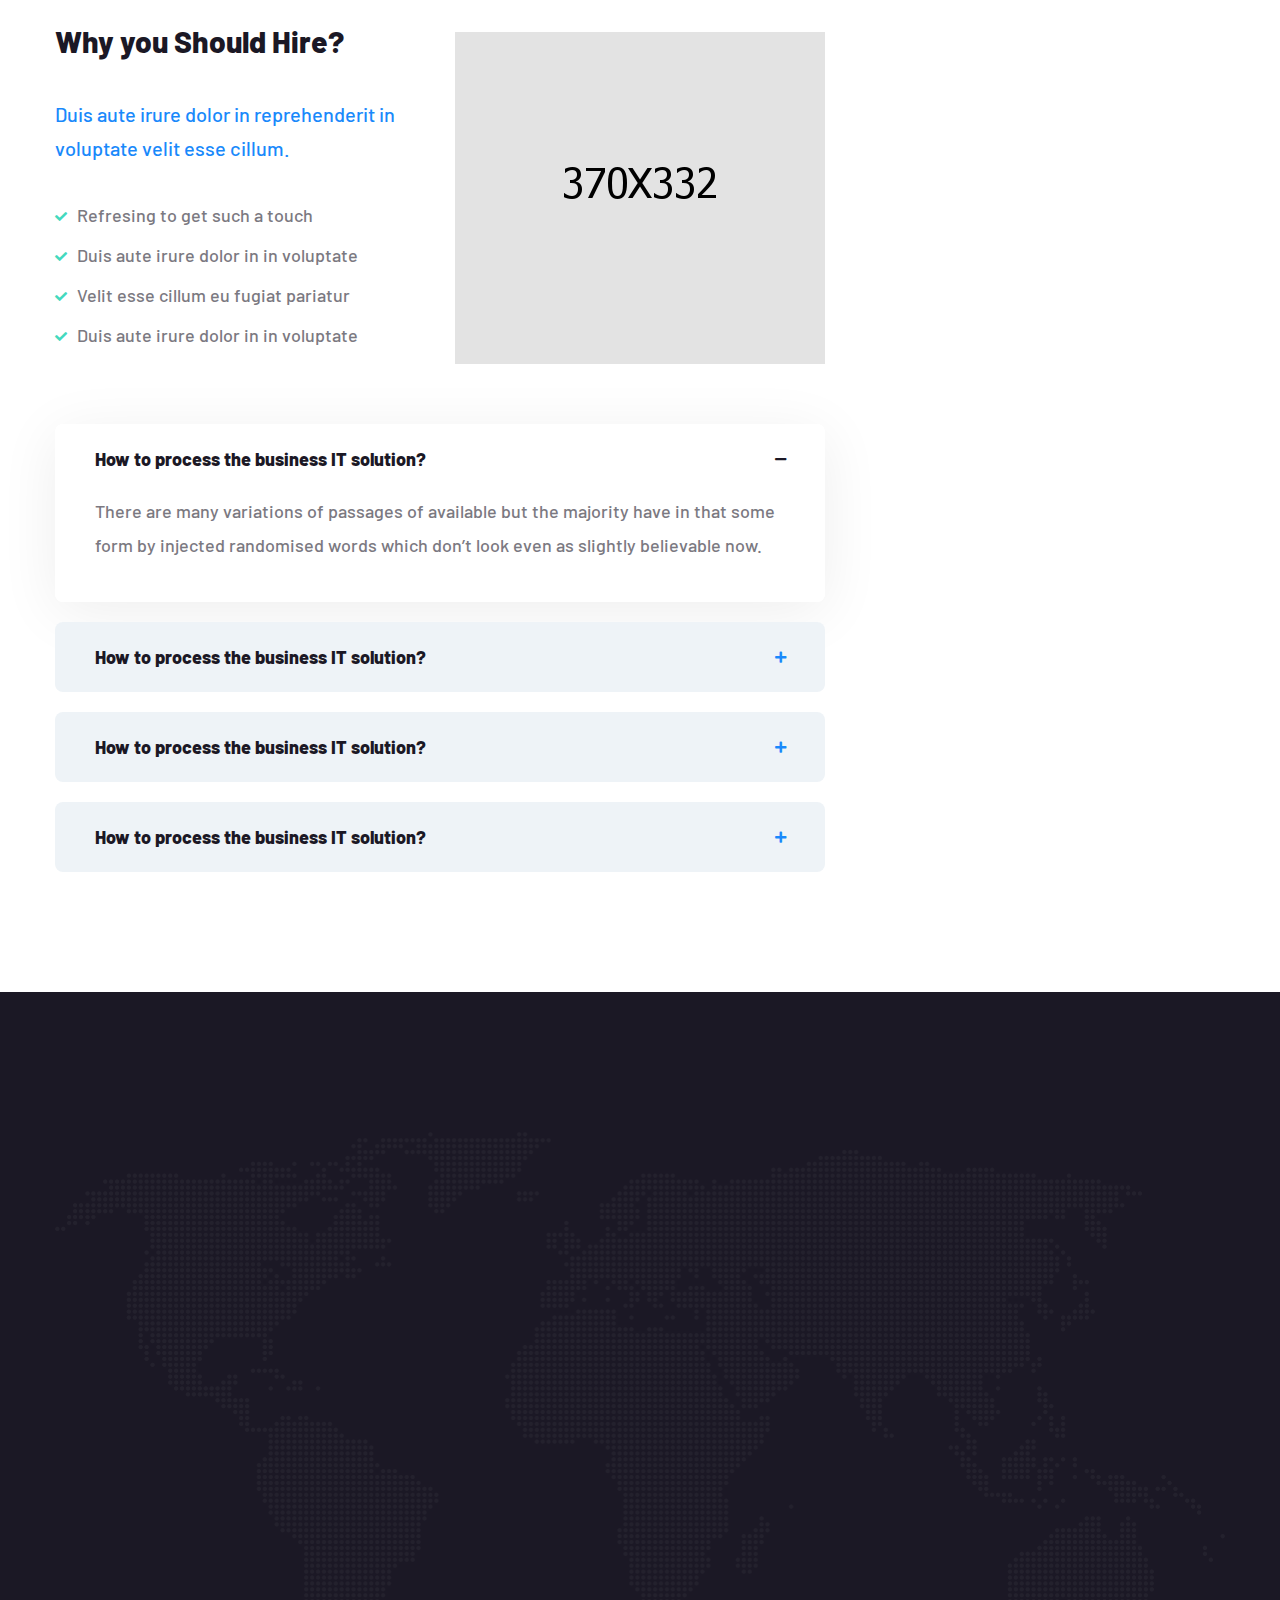
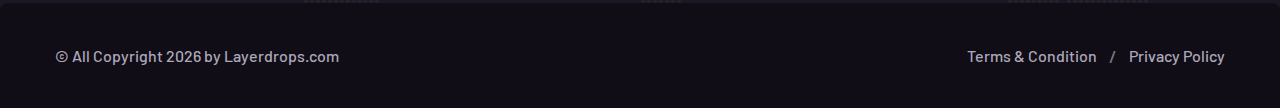
<file: managed-it.html>
<!DOCTYPE html>
<html lang="en">

<head>
	<meta charset="UTF-8" />
	<meta name="viewport" content="width=device-width, initial-scale=1.0" />
	<title>Managed IT || Service Details || Izeetak || Izeetak HTML Template For IT Solutions Company</title>
	<!-- favicons Icons -->
	<link rel="apple-touch-icon" sizes="180x180" href="assets/images/favicons/apple-touch-icon.png" />
	<link rel="icon" type="image/png" sizes="32x32" href="assets/images/favicons/favicon-32x32.png" />
	<link rel="icon" type="image/png" sizes="16x16" href="assets/images/favicons/favicon-16x16.png" />
	<link rel="manifest" href="assets/images/favicons/site.webmanifest" />
	<meta name="description" content="Izeetak HTML Template For IT Solutions Company" />

	<!-- fonts -->
	<link rel="preconnect" href="https://fonts.googleapis.com">
	<link rel="preconnect" href="https://fonts.gstatic.com" crossorigin>
	<link
		href="https://fonts.googleapis.com/css2?family=Barlow:ital,wght@0,100;0,200;0,300;0,400;0,500;0,600;0,700;0,800;0,900;1,100;1,200;1,300;1,400;1,500;1,600;1,700;1,800;1,900&display=swap"
		rel="stylesheet">


	<link rel="stylesheet" href="assets/vendors/bootstrap/css/bootstrap.min.css" />
	<link rel="stylesheet" href="assets/vendors/animate/animate.min.css" />
	<link rel="stylesheet" href="assets/vendors/animate/custom-animate.css" />
	<link rel="stylesheet" href="assets/vendors/fontawesome/css/all.min.css" />
	<link rel="stylesheet" href="assets/vendors/jarallax/jarallax.css" />
	<link rel="stylesheet" href="assets/vendors/jquery-magnific-popup/jquery.magnific-popup.css" />
	<link rel="stylesheet" href="assets/vendors/nouislider/nouislider.min.css" />
	<link rel="stylesheet" href="assets/vendors/nouislider/nouislider.pips.css" />
	<link rel="stylesheet" href="assets/vendors/odometer/odometer.min.css" />
	<link rel="stylesheet" href="assets/vendors/swiper/swiper.min.css" />
	<link rel="stylesheet" href="assets/vendors/izeetak-icons/style.css">
	<link rel="stylesheet" href="assets/vendors/tiny-slider/tiny-slider.min.css" />
	<link rel="stylesheet" href="assets/vendors/reey-font/stylesheet.css" />
	<link rel="stylesheet" href="assets/vendors/owl-carousel/owl.carousel.min.css" />
	<link rel="stylesheet" href="assets/vendors/owl-carousel/owl.theme.default.min.css" />
	<link rel="stylesheet" href="assets/vendors/twentytwenty/twentytwenty.css" />
	<link rel="stylesheet" href="assets/vendors/bxslider/jquery.bxslider.css" />
	<link rel="stylesheet" href="assets/vendors/bootstrap-select/css/bootstrap-select.min.css" />
	<link rel="stylesheet" href="assets/vendors/vegas/vegas.min.css" />
	<link rel="stylesheet" href="assets/vendors/jquery-ui/jquery-ui.css" />
	<link rel="stylesheet" href="assets/vendors/timepicker/timePicker.css" />

	<!-- template styles -->
	<link rel="stylesheet" href="assets/css/izeetak.css" />
	<link rel="stylesheet" href="assets/css/izeetak-responsive.css" />
</head>

<body>
	<div class="preloader">
		<img class="preloader__image" width="60" src="assets/images/loader.png" alt="" />
	</div>
	<!-- /.preloader -->
	<div class="page-wrapper">
		<header class="main-header clearfix">
			<div class="main-header__top clearfix">
				<div class="main-header__top-inner clearfix">
					<div class="main-header__top-left">
						<ul class="list-unstyled main-header__top-address">
							<li>
								<div class="icon">
									<span class="icon-pin"></span>
								</div>
								<div class="text">
									<p>66 Road Broklyn Golden Street. New York</p>
								</div>
							</li>
							<li>
								<div class="icon">
									<span class="icon-email"></span>
								</div>
								<div class="text">
									<p><a href="mailto:needhelp@company.com">needhelp@company.com</a></p>
								</div>
							</li>
						</ul>
					</div>
					<div class="main-header__top-right">
						<div class="main-header__top-right-text">
							<p><span>Now Hiring:</span> Are you a driven and motivated 1st Line IT Support Engineer?</p>
						</div>
						<div class="main-header__top-right-social">
							<a href="#"><i class="fab fa-twitter"></i></a>
							<a href="#"><i class="fab fa-facebook"></i></a>
							<a href="#"><i class="fab fa-pinterest-p"></i></a>
							<a href="#"><i class="fab fa-instagram"></i></a>
						</div>
					</div>
				</div>
			</div>
			<nav class="main-menu clearfix">
				<div class="main-menu-wrapper clearfix">
					<div class="main-menu-wrapper-inner clearfix">
						<div class="main-menu-wrapper__left clearfix">
							<div class="main-menu-wrapper__logo">
								<a href="index.html"><img src="assets/images/resources/logo-1.png" alt=""></a>
							</div>
							<div class="main-menu-wrapper__main-menu">
								<a href="#" class="mobile-nav__toggler"><i class="fa fa-bars"></i></a>
								<ul class="main-menu__list">
									<li class="dropdown">
										<a href="index.html">Home</a>
										<ul>
											<li>
												<a href="index.html">Home One</a>
											</li>
											<li><a href="index2.html">Home Two</a></li>
											<li class="dropdown">
												<a href="#">Header Styles</a>
												<ul>
													<li><a href="index.html">Header One</a></li>
													<li><a href="index.html">Header Two</a></li>
												</ul>
											</li>
										</ul>
									</li>
									<li><a href="about.html">About</a></li>
									<li class="dropdown current">
										<a href="#">Services</a>
										<ul>
											<li><a href="services.html">Services</a></li>
											<li><a href="managed-it.html">Managed It</a></li>
											<li><a href="it-support.html">IT Support</a></li>
											<li><a href="it-consultancy.html">IT Consultancy</a></li>
											<li><a href="cloud-computing.html">Cloud Computing</a></li>
											<li><a href="cyber-security.html">Cyber Security</a></li>
											<li><a href="custom-software.html">Custom Software</a></li>
										</ul>
									</li>
									<li class="dropdown">
										<a href="#">Projects</a>
										<ul>
											<li><a href="project.html">Projects</a></li>
											<li><a href="project-details.html">Project Details</a></li>
										</ul>
									</li>
									<li class="dropdown">
										<a href="#">News</a>
										<ul>
											<li><a href="news.html">News</a></li>
											<li><a href="news-details.html">News Details</a></li>
										</ul>
									</li>
									<li><a href="contact.html">Contact</a></li>
								</ul>
							</div>
						</div>
						<div class="main-menu-wrapper__right">
							<div class="main-menu-wrapper__call">
								<div class="main-menu-wrapper__call-icon">
									<img src="assets/images/shapes/phone-icon.png" alt="">
								</div>
								<div class="main-menu-wrapper__call-number">
									<p>Have any questions?</p>
									<h5><a href="tel:926668880000">Free: + 92 666 888 0000</a></h5>
								</div>
							</div>
							<div class="main-menu-wrapper__search-box-cart-box">
								<a href="#" class="main-menu-wrapper__search search-toggler icon-magnifying-glass"></a>
								<a href="contact.html" class="main-menu-wrapper__cart icon-avatar"></a>
							</div>
						</div>
					</div>
				</div>
			</nav>
		</header>

		<div class="stricky-header stricked-menu main-menu">
			<div class="sticky-header__content"></div><!-- /.sticky-header__content -->
		</div><!-- /.stricky-header -->

		<!--Page Header Start-->
		<section class="page-header">
			<div class="page-header-bg" style="background-image: url(assets/images/backgrounds/page-header-bg.jpg)">
			</div>
			<div class="page-header-bg-overly"></div>
			<div class="page-header-shape wow slideInRight" data-wow-delay="100ms" data-wow-duration="2500ms"
				style="background-image: url(assets/images/shapes/page-header-shape.png)"></div>
			<div class="container">
				<div class="page-header__inner">
					<ul class="thm-breadcrumb list-unstyled">
						<li><a href="index.html">Home</a></li>
						<li><span>/</span></li>
						<li>Services</li>
					</ul>
					<h2>Managed IT</h2>
				</div>
			</div>
		</section>
		<!--Page Header End-->

		<!--Service Details Start-->
		<section class="service-details">
			<div class="container">
				<div class="row">
					<div class="col-xl-8 col-lg-7">
						<div class="service-details__right">
							<div class="service-details__img">
								<img src="assets/images/resources/service-details-img-1.jpg" alt="">
							</div>
							<div class="service-details__content">
								<h3 class="service-details__title">Managed IT</h3>
								<p class="service-details__text">Lorem ipsum is simply free text used by copytyping
									refreshing. Neque porro est qui dolorem ipsum quia quaed inventore veritatis et
									quasi architecto beatae vitae dicta sunt explicabo. Aelltes port lacus quis enim var
									sed efficitur turpis gilla sed sit amet finibus eros. Lorem Ipsum is simply dummy
									text of the printing and typesetting industry. Lorem Ipsum has been the ndustry
									standard dummy text ever since the 1500s, when an unknown printer took a galley of
									type and scrambled it to make a type specimen book.</p>
								<p class="service-details__text-2">It has survived not only five centuries. Lorem Ipsum
									is simply dummy text of the new design printng and type setting Ipsum take a look at
									our round. When an unknown printer took a galley of type and scrambled it to make a
									type specimen book. It has survived not only five centuries, but also the leap into
									electronic typesetting.</p>
							</div>
							<div class="service-details__benefits">
								<div class="row">
									<div class="col-xl-6">
										<div class="service-details__benefits-text">
											<h3 class="service-details__benefits-title">Why you Should Hire?</h3>
											<p class="service-details__benefits-text">Duis aute irure dolor in
												reprehenderit in voluptate velit esse cillum.</p>
											<ul class="list-unstyled service-details__benefits-list">
												<li>
													<div class="icon">
														<span class="fa fa-check"></span>
													</div>
													<div class="text">
														<p>Refresing to get such a touch</p>
													</div>
												</li>
												<li>
													<div class="icon">
														<span class="fa fa-check"></span>
													</div>
													<div class="text">
														<p>Duis aute irure dolor in in voluptate</p>
													</div>
												</li>
												<li>
													<div class="icon">
														<span class="fa fa-check"></span>
													</div>
													<div class="text">
														<p>Velit esse cillum eu fugiat pariatur</p>
													</div>
												</li>
												<li>
													<div class="icon">
														<span class="fa fa-check"></span>
													</div>
													<div class="text">
														<p>Duis aute irure dolor in in voluptate</p>
													</div>
												</li>
											</ul>
										</div>
									</div>
									<div class="col-xl-6">
										<div class="service-details__benefits-img">
											<img src="assets/images/resources/service-details__benefits-img.jpg" alt="">
										</div>
									</div>
								</div>
							</div>
							<div class="service-details__faq">
								<div class="accrodion-grp faq-one-accrodion" data-grp-name="faq-one-accrodion">
									<div class="accrodion active">
										<div class="accrodion-title">
											<h4>How to process the business IT solution?</h4>
										</div>
										<div class="accrodion-content">
											<div class="inner">
												<p>There are many variations of passages of available but the majority
													have in that some form by injected randomised words which don’t look
													even as slightly believable now.</p>
											</div><!-- /.inner -->
										</div>
									</div>
									<div class="accrodion">
										<div class="accrodion-title">
											<h4>How to process the business IT solution?</h4>
										</div>
										<div class="accrodion-content" style="display: none;">
											<div class="inner">
												<p>There are many variations of passages of available but the majority
													have in that some form by injected randomised words which don’t look
													even as slightly believable now.</p>
											</div><!-- /.inner -->
										</div>
									</div>
									<div class="accrodion">
										<div class="accrodion-title">
											<h4>How to process the business IT solution?</h4>
										</div>
										<div class="accrodion-content" style="display: none;">
											<div class="inner">
												<p>There are many variations of passages of available but the majority
													have in that some form by injected randomised words which don’t look
													even as slightly believable now.</p>
											</div><!-- /.inner -->
										</div>
									</div>
									<div class="accrodion last-chiled">
										<div class="accrodion-title">
											<h4>How to process the business IT solution?</h4>
										</div>
										<div class="accrodion-content" style="display: none;">
											<div class="inner">
												<p>There are many variations of passages of available but the majority
													have in that some form by injected randomised words which don’t look
													even as slightly believable now.</p>
											</div><!-- /.inner -->
										</div>
									</div>
								</div>
							</div>
						</div>
					</div>
					<div class="col-xl-4 col-lg-5">
						<div class="service-details__sidebar">
							<div class="service-details__sidebar-service">
								<h4 class="service-details__sidebar-title">Categories</h4>
								<ul class="service-details__sidebar-service-list list-unstyled">
									<li><a href="managed-it.html">Managed IT <span class="icon-right-arrow"></span></a>
									</li>
									<li><a href="it-support.html">IT Support <span class="icon-right-arrow"></span></a>
									</li>
									<li><a href="it-consultancy.html">IT Consultancy <span
												class="icon-right-arrow"></span></a></li>
									<li><a href="cloud-computing.html">Cloud Computing <span
												class="icon-right-arrow"></span></a></li>
									<li><a href="cyber-security.html">Cyber Security <span
												class="icon-right-arrow"></span></a></li>
									<li><a href="custom-software.html">Custom Software <span
												class="icon-right-arrow"></span></a></li>
								</ul>
							</div>
							<div class="service-details__need-help">
								<div class="service-details__need-help-bg"
									style="background-image: url(assets/images/backgrounds/service-details-need-help-bg.jpg)">
								</div>
								<div class="service-details__need-help-bg-overly"></div>
								<div class="service-details__need-help-icon">
									<img src="assets/images/shapes/phone-icon.png" alt="">
								</div>
								<h2 class="service-details__need-help-text-box">Get Professional Help to Solve <br> IT
									Software Problems</h2>
								<div class="service-details__need-help-contact">
									<a href="tel:926668880000">92 666 888 0000</a>
									<p>Call Anytime Our <br> to Experts</p>
								</div>
							</div>
						</div>
					</div>
				</div>
			</div>
		</section>
		<!--Service Details End-->

		<!--Site Footer One Start-->
		<footer class="site-footer site-footer-two">
			<div class="site-footer__top">
				<div class="container">
					<div class="site-footer__top-inner">
						<div class="site-footer-map"
							style="background-image: url(assets/images/shapes/site-footer-mape.png)"></div>
						<div class="row">
							<div class="col-xl-3 col-lg-6 col-md-6 wow fadeInUp" data-wow-delay="100ms">
								<div class="footer-widget__column footer-widget__about">
									<div class="footer-widget__about-logo">
										<a href="index.html"><img src="assets/images/resources/footer-logo.png"
												alt=""></a>
									</div>
									<p class="footer-widget__about-text">There are many vari of pass of lorem ipsum
										availab but the majority have suffered in some forms.</p>
									<div class="footer-widget__about-social">
										<a href="#"><i class="fab fa-twitter"></i></a>
										<a href="#"><i class="fab fa-facebook"></i></a>
										<a href="#"><i class="fab fa-pinterest-p"></i></a>
										<a href="#"><i class="fab fa-instagram"></i></a>
									</div>
								</div>
							</div>
							<div class="col-xl-3 col-lg-6 col-md-6 wow fadeInUp" data-wow-delay="200ms">
								<div class="footer-widget__column footer-widget__links clearfix">
									<h3 class="footer-widget__title">Links</h3>
									<ul class="footer-widget__links-list list-unstyled clearfix">
										<li><a href="about.html">About</a></li>
										<li><a href="about.html">Leadership Team</a></li>
										<li><a href="news.html">IT Blog</a></li>
										<li><a href="project.html">Case Studies</a></li>
										<li><a href="contact.html">Locations</a></li>
									</ul>
									<ul
										class="footer-widget__links-list footer-widget__links-list-two list-unstyled clearfix">
										<li><a href="managed-it.html">Managed IT</a></li>
										<li><a href="it-support.html">IT Support</a></li>
										<li><a href="it-consultancy.html">IT Consultancy</a></li>
										<li><a href="cloud-computing.html">Cloud Computing</a></li>
									</ul>
								</div>
							</div>
							<div class="col-xl-3 col-lg-6 col-md-6 wow fadeInUp" data-wow-delay="300ms">
								<div class="footer-widget__column footer-widget__contact">
									<h3 class="footer-widget__title">Contact</h3>
									<p class="footer-widget__contact-text">66 Road Broklyn Street, 600 <br> New York,
										USA</p>
									<ul class="list-unstyled footer-widget__contact-list">
										<li>
											<div class="icon">
												<span class="icon-email"></span>
											</div>
											<div class="text">
												<p><a href="mailto:needhelp@company.com">needhelp@company.com</a></p>
											</div>
										</li>
										<li>
											<div class="icon">
												<span class="icon-telephone"></span>
											</div>
											<div class="text">
												<p><a href="tel:926668880000">+ 92 666 888 0000</a></p>
											</div>
										</li>
									</ul>
								</div>
							</div>
							<div class="col-xl-3 col-lg-6 col-md-6 wow fadeInUp" data-wow-delay="400ms">
								<div class="footer-widget__column footer-widget__newsletter">
									<h3 class="footer-widget__title">Newsletter</h3>
									<p class="footer-widget__newsletter-text">Subscribe to our newsletter for daily new
										and updates</p>
									<form class="footer-widget__newsletter-form mc-form"
										data-url="https://xyz.us18.list-manage.com/subscribe/post?u=20e91746ef818cd941998c598&id=cc0ee8140e">
										<div class="footer-widget__newsletter-input-box">
											<input type="email" placeholder="Email address" name="email">
											<button type="submit" class="footer-widget__newsletter-btn">Send</button>
										</div>
									</form>
									<div class="mc-form__response"></div><!-- /.mc-form__response -->
								</div>
							</div>
						</div>
					</div>
				</div>
			</div>
			<div class="site-footer__bottom">
				<div class="site-footer__bottom-container">
					<div class="container">
						<div class="row">
							<div class="col-xl-12">
								<div class="site-footer__bottom-inner">
									<div class="site-footer__bottom-left">
										<p class="site-footer__bottom-text">© All Copyright <span class="dynamic-year">
											</span><!-- /.dynamic-year --> by <a href="#">Layerdrops.com</a></p>
									</div>
									<div class="site-footer__bottom-right">
										<ul class="list-unstyled site-footer__bottom-menu">
											<li><a href="contact.html">Terms & Condition</a></li>
											<li><span>/</span></li>
											<li><a href="contact.html">Privacy Policy</a></li>
										</ul>
									</div>
								</div>
							</div>
						</div>
					</div>
				</div>
			</div>
		</footer>
		<!--Site Footer One End-->


	</div><!-- /.page-wrapper -->


	<div class="mobile-nav__wrapper">
		<div class="mobile-nav__overlay mobile-nav__toggler"></div>
		<!-- /.mobile-nav__overlay -->
		<div class="mobile-nav__content">
			<span class="mobile-nav__close mobile-nav__toggler"><i class="fa fa-times"></i></span>

			<div class="logo-box">
				<a href="index.html" aria-label="logo image"><img src="assets/images/resources/footer-logo.png"
						width="155" alt="" /></a>
			</div>
			<!-- /.logo-box -->
			<div class="mobile-nav__container"></div>
			<!-- /.mobile-nav__container -->

			<ul class="mobile-nav__contact list-unstyled">
				<li>
					<i class="fa fa-envelope"></i>
					<a href="mailto:needhelp@packageName__.com">needhelp@izeetak.com</a>
				</li>
				<li>
					<i class="fa fa-phone-alt"></i>
					<a href="tel:666-888-0000">666 888 0000</a>
				</li>
			</ul><!-- /.mobile-nav__contact -->
			<div class="mobile-nav__top">
				<div class="mobile-nav__social">
					<a href="#" class="fab fa-twitter"></a>
					<a href="#" class="fab fa-facebook-square"></a>
					<a href="#" class="fab fa-pinterest-p"></a>
					<a href="#" class="fab fa-instagram"></a>
				</div><!-- /.mobile-nav__social -->
			</div><!-- /.mobile-nav__top -->



		</div>
		<!-- /.mobile-nav__content -->
	</div>
	<!-- /.mobile-nav__wrapper -->

	<div class="search-popup">
		<div class="search-popup__overlay search-toggler"></div>
		<!-- /.search-popup__overlay -->
		<div class="search-popup__content">
			<form action="#">
				<label for="search" class="sr-only">search here</label><!-- /.sr-only -->
				<input type="text" id="search" placeholder="Search Here..." />
				<button type="submit" aria-label="search submit" class="thm-btn">
					<i class="icon-magnifying-glass"></i>
				</button>
			</form>
		</div>
		<!-- /.search-popup__content -->
	</div>
	<!-- /.search-popup -->

	<a href="#" data-target="html" class="scroll-to-target scroll-to-top"><i class="fa fa-angle-up"></i></a>


	<script src="assets/vendors/jquery/jquery-3.6.0.min.js"></script>
	<script src="assets/vendors/bootstrap/js/bootstrap.bundle.min.js"></script>
	<script src="assets/vendors/jarallax/jarallax.min.js"></script>
	<script src="assets/vendors/jquery-ajaxchimp/jquery.ajaxchimp.min.js"></script>
	<script src="assets/vendors/jquery-appear/jquery.appear.min.js"></script>
	<script src="assets/vendors/jquery-circle-progress/jquery.circle-progress.min.js"></script>
	<script src="assets/vendors/jquery-magnific-popup/jquery.magnific-popup.min.js"></script>
	<script src="assets/vendors/jquery-validate/jquery.validate.min.js"></script>
	<script src="assets/vendors/nouislider/nouislider.min.js"></script>
	<script src="assets/vendors/odometer/odometer.min.js"></script>
	<script src="assets/vendors/swiper/swiper.min.js"></script>
	<script src="assets/vendors/tiny-slider/tiny-slider.min.js"></script>
	<script src="assets/vendors/wnumb/wNumb.min.js"></script>
	<script src="assets/vendors/wow/wow.js"></script>
	<script src="assets/vendors/isotope/isotope.js"></script>
	<script src="assets/vendors/countdown/countdown.min.js"></script>
	<script src="assets/vendors/owl-carousel/owl.carousel.min.js"></script>
	<script src="assets/vendors/twentytwenty/twentytwenty.js"></script>
	<script src="assets/vendors/twentytwenty/jquery.event.move.js"></script>
	<script src="assets/vendors/bxslider/jquery.bxslider.min.js"></script>
	<script src="assets/vendors/bootstrap-select/js/bootstrap-select.min.js"></script>
	<script src="assets/vendors/vegas/vegas.min.js"></script>
	<script src="assets/vendors/jquery-ui/jquery-ui.js"></script>
	<script src="assets/vendors/timepicker/timePicker.js"></script>


	<script src="http://maps.google.com/maps/api/js?key=AIzaSyATY4Rxc8jNvDpsK8ZetC7JyN4PFVYGCGM"></script>


	<!-- template js -->
	<script src="assets/js/izeetak.js"></script>
</body>

</html>
</file>
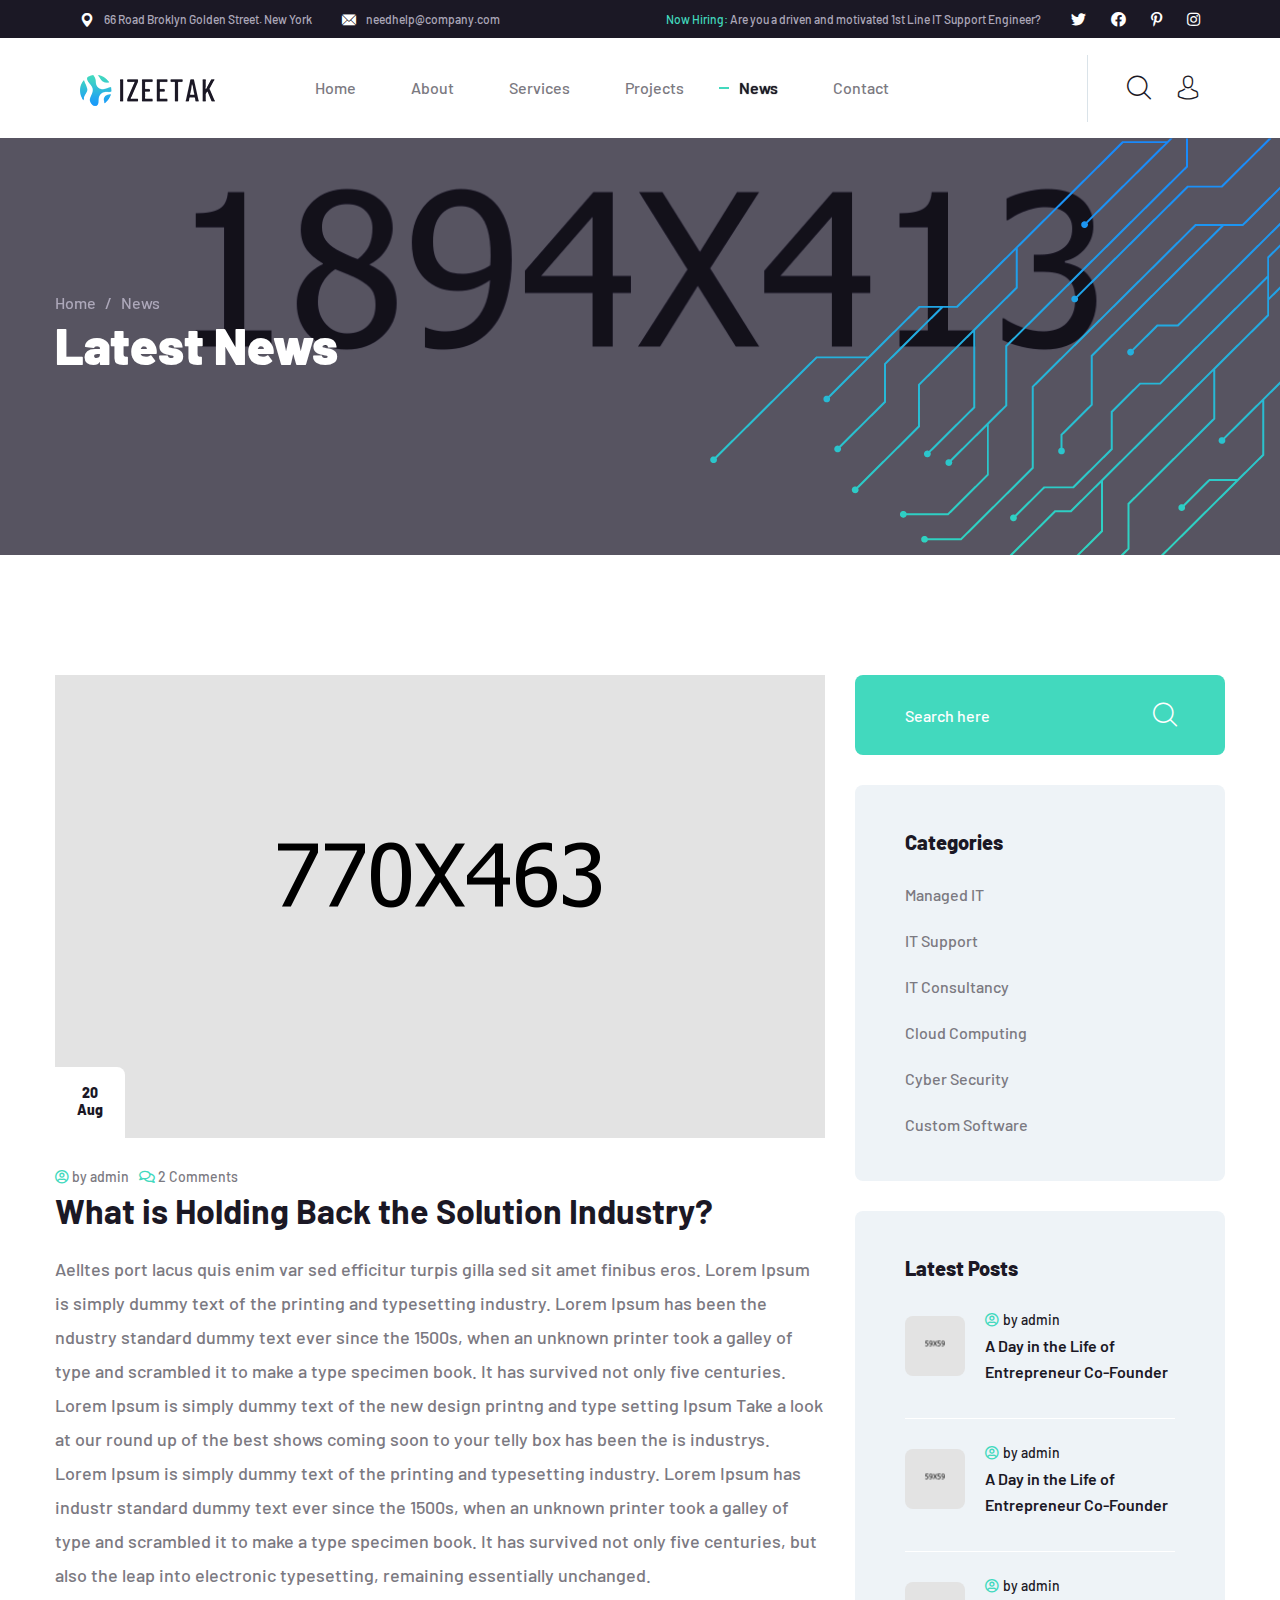
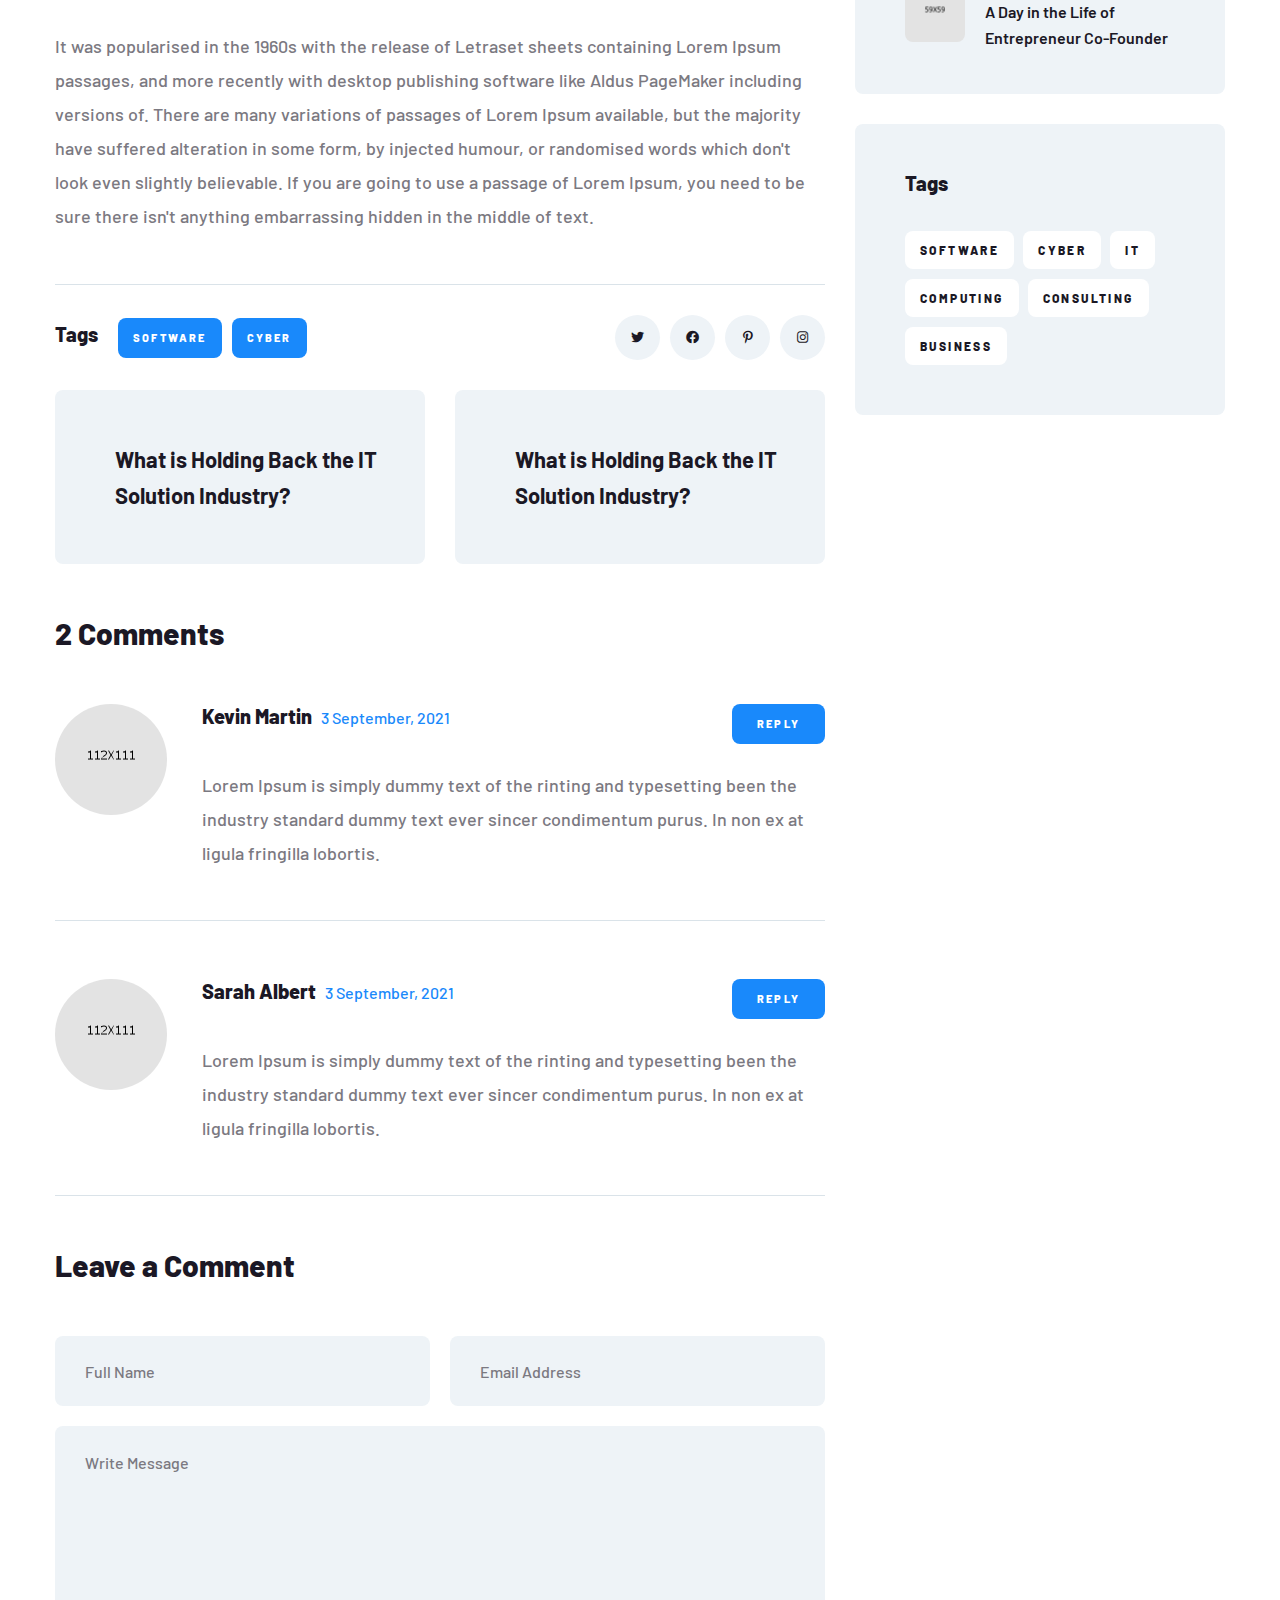
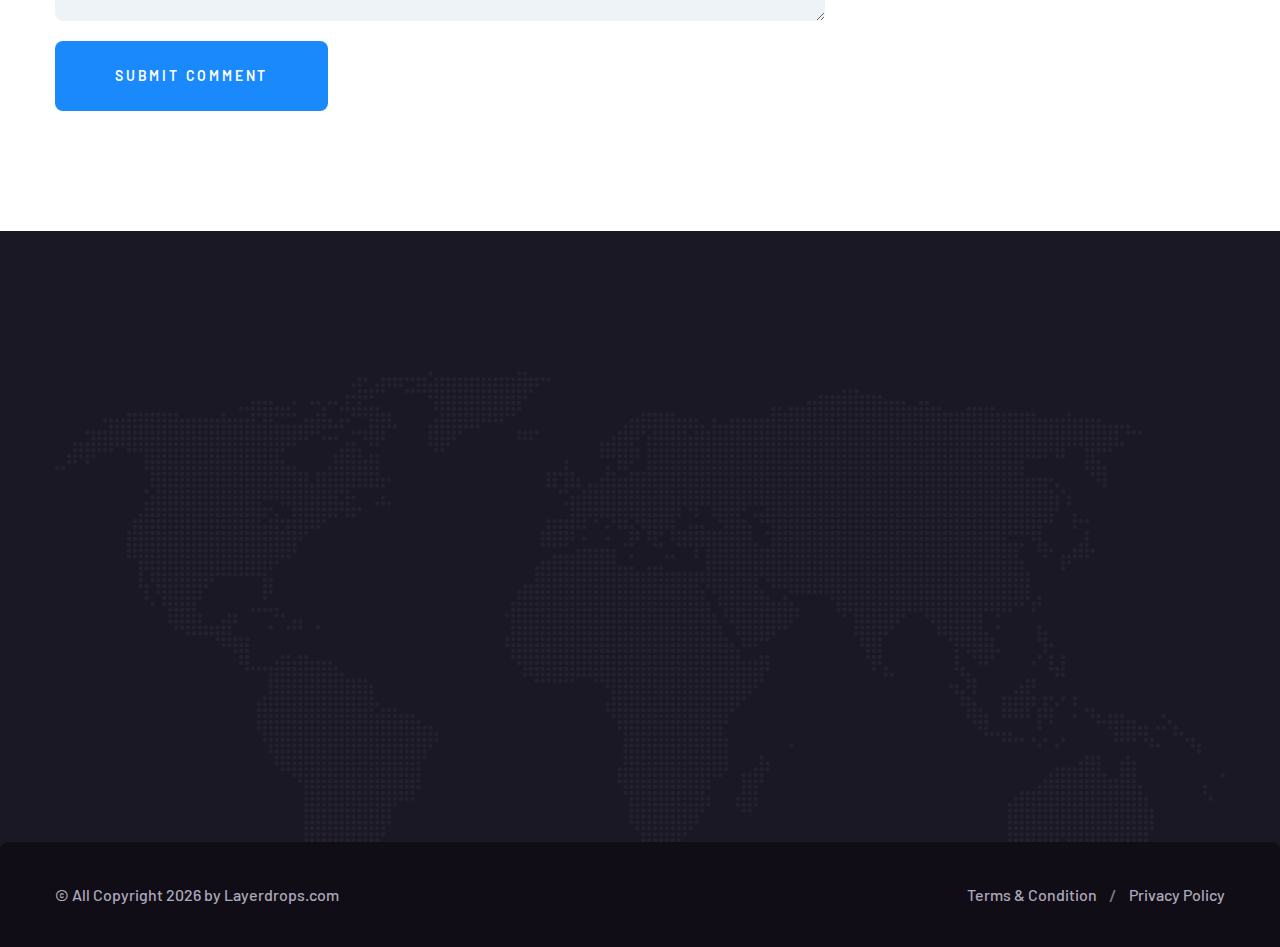
<file: news-details.html>
<!DOCTYPE html>
<html lang="en">

<head>
    <meta charset="UTF-8" />
    <meta name="viewport" content="width=device-width, initial-scale=1.0" />
    <title>News Details || Izeetak || Izeetak HTML Template For IT Solutions Company</title>
    <!-- favicons Icons -->
    <link rel="apple-touch-icon" sizes="180x180" href="assets/images/favicons/apple-touch-icon.png" />
    <link rel="icon" type="image/png" sizes="32x32" href="assets/images/favicons/favicon-32x32.png" />
    <link rel="icon" type="image/png" sizes="16x16" href="assets/images/favicons/favicon-16x16.png" />
    <link rel="manifest" href="assets/images/favicons/site.webmanifest" />
    <meta name="description" content="Izeetak HTML Template For IT Solutions Company" />

    <!-- fonts -->
    <link rel="preconnect" href="https://fonts.googleapis.com">
    <link rel="preconnect" href="https://fonts.gstatic.com" crossorigin>
    <link
        href="https://fonts.googleapis.com/css2?family=Barlow:ital,wght@0,100;0,200;0,300;0,400;0,500;0,600;0,700;0,800;0,900;1,100;1,200;1,300;1,400;1,500;1,600;1,700;1,800;1,900&display=swap"
        rel="stylesheet">


    <link rel="stylesheet" href="assets/vendors/bootstrap/css/bootstrap.min.css" />
    <link rel="stylesheet" href="assets/vendors/animate/animate.min.css" />
    <link rel="stylesheet" href="assets/vendors/animate/custom-animate.css" />
    <link rel="stylesheet" href="assets/vendors/fontawesome/css/all.min.css" />
    <link rel="stylesheet" href="assets/vendors/jarallax/jarallax.css" />
    <link rel="stylesheet" href="assets/vendors/jquery-magnific-popup/jquery.magnific-popup.css" />
    <link rel="stylesheet" href="assets/vendors/nouislider/nouislider.min.css" />
    <link rel="stylesheet" href="assets/vendors/nouislider/nouislider.pips.css" />
    <link rel="stylesheet" href="assets/vendors/odometer/odometer.min.css" />
    <link rel="stylesheet" href="assets/vendors/swiper/swiper.min.css" />
    <link rel="stylesheet" href="assets/vendors/izeetak-icons/style.css">
    <link rel="stylesheet" href="assets/vendors/tiny-slider/tiny-slider.min.css" />
    <link rel="stylesheet" href="assets/vendors/reey-font/stylesheet.css" />
    <link rel="stylesheet" href="assets/vendors/owl-carousel/owl.carousel.min.css" />
    <link rel="stylesheet" href="assets/vendors/owl-carousel/owl.theme.default.min.css" />
    <link rel="stylesheet" href="assets/vendors/twentytwenty/twentytwenty.css" />
    <link rel="stylesheet" href="assets/vendors/bxslider/jquery.bxslider.css" />
    <link rel="stylesheet" href="assets/vendors/bootstrap-select/css/bootstrap-select.min.css" />
    <link rel="stylesheet" href="assets/vendors/vegas/vegas.min.css" />
    <link rel="stylesheet" href="assets/vendors/jquery-ui/jquery-ui.css" />
    <link rel="stylesheet" href="assets/vendors/timepicker/timePicker.css" />

    <!-- template styles -->
    <link rel="stylesheet" href="assets/css/izeetak.css" />
    <link rel="stylesheet" href="assets/css/izeetak-responsive.css" />
</head>

<body>
    <div class="preloader">
        <img class="preloader__image" width="60" src="assets/images/loader.png" alt="" />
    </div>
    <!-- /.preloader -->
    <div class="page-wrapper">
        <header class="main-header clearfix">
            <div class="main-header__top clearfix">
                <div class="main-header__top-inner clearfix">
                    <div class="main-header__top-left">
                        <ul class="list-unstyled main-header__top-address">
                            <li>
                                <div class="icon">
                                    <span class="icon-pin"></span>
                                </div>
                                <div class="text">
                                    <p>66 Road Broklyn Golden Street. New York</p>
                                </div>
                            </li>
                            <li>
                                <div class="icon">
                                    <span class="icon-email"></span>
                                </div>
                                <div class="text">
                                    <p><a href="mailto:needhelp@company.com">needhelp@company.com</a></p>
                                </div>
                            </li>
                        </ul>
                    </div>
                    <div class="main-header__top-right">
                        <div class="main-header__top-right-text">
                            <p><span>Now Hiring:</span> Are you a driven and motivated 1st Line IT Support Engineer?</p>
                        </div>
                        <div class="main-header__top-right-social">
                            <a href="#"><i class="fab fa-twitter"></i></a>
                            <a href="#"><i class="fab fa-facebook"></i></a>
                            <a href="#"><i class="fab fa-pinterest-p"></i></a>
                            <a href="#"><i class="fab fa-instagram"></i></a>
                        </div>
                    </div>
                </div>
            </div>
            <nav class="main-menu clearfix">
                <div class="main-menu-wrapper clearfix">
                    <div class="main-menu-wrapper-inner clearfix">
                        <div class="main-menu-wrapper__left clearfix">
                            <div class="main-menu-wrapper__logo">
                                <a href="index.html"><img src="assets/images/resources/logo-1.png" alt=""></a>
                            </div>
                            <div class="main-menu-wrapper__main-menu">
                                <a href="#" class="mobile-nav__toggler"><i class="fa fa-bars"></i></a>
                                <ul class="main-menu__list">
                                    <li class="dropdown">
                                        <a href="index.html">Home</a>
                                        <ul>
                                            <li>
                                                <a href="index.html">Home One</a>
                                            </li>
                                            <li><a href="index2.html">Home Two</a></li>
                                            <li class="dropdown">
                                                <a href="#">Header Styles</a>
                                                <ul>
                                                    <li><a href="index.html">Header One</a></li>
                                                    <li><a href="index.html">Header Two</a></li>
                                                </ul>
                                            </li>
                                        </ul>
                                    </li>
                                    <li><a href="about.html">About</a></li>
                                    <li class="dropdown">
                                        <a href="#">Services</a>
                                        <ul>
                                            <li><a href="services.html">Services</a></li>
                                            <li><a href="managed-it.html">Managed It</a></li>
                                            <li><a href="it-support.html">IT Support</a></li>
                                            <li><a href="it-consultancy.html">IT Consultancy</a></li>
                                            <li><a href="cloud-computing.html">Cloud Computing</a></li>
                                            <li><a href="cyber-security.html">Cyber Security</a></li>
                                            <li><a href="custom-software.html">Custom Software</a></li>
                                        </ul>
                                    </li>
                                    <li class="dropdown">
                                        <a href="#">Projects</a>
                                        <ul>
                                            <li><a href="project.html">Projects</a></li>
                                            <li><a href="project-details.html">Project Details</a></li>
                                        </ul>
                                    </li>
                                    <li class="dropdown current">
                                        <a href="#">News</a>
                                        <ul>
                                            <li><a href="news.html">News</a></li>
                                            <li><a href="news-details.html">News Details</a></li>
                                        </ul>
                                    </li>
                                    <li><a href="contact.html">Contact</a></li>
                                </ul>
                            </div>
                        </div>
                        <div class="main-menu-wrapper__right">
                            <div class="main-menu-wrapper__call">
                                <div class="main-menu-wrapper__call-icon">
                                    <img src="assets/images/shapes/phone-icon.png" alt="">
                                </div>
                                <div class="main-menu-wrapper__call-number">
                                    <p>Have any questions?</p>
                                    <h5><a href="tel:926668880000">Free: + 92 666 888 0000</a></h5>
                                </div>
                            </div>
                            <div class="main-menu-wrapper__search-box-cart-box">
                                <a href="#" class="main-menu-wrapper__search search-toggler icon-magnifying-glass"></a>
                                <a href="contact.html" class="main-menu-wrapper__cart icon-avatar"></a>
                            </div>
                        </div>
                    </div>
                </div>
            </nav>
        </header>

        <div class="stricky-header stricked-menu main-menu">
            <div class="sticky-header__content"></div><!-- /.sticky-header__content -->
        </div><!-- /.stricky-header -->

        <!--Page Header Start-->
        <section class="page-header">
            <div class="page-header-bg" style="background-image: url(assets/images/backgrounds/page-header-bg.jpg)">
            </div>
            <div class="page-header-bg-overly"></div>
            <div class="page-header-shape wow slideInRight" data-wow-delay="100ms" data-wow-duration="2500ms"
                style="background-image: url(assets/images/shapes/page-header-shape.png)"></div>
            <div class="container">
                <div class="page-header__inner">
                    <ul class="thm-breadcrumb list-unstyled">
                        <li><a href="index.html">Home</a></li>
                        <li><span>/</span></li>
                        <li>News</li>
                    </ul>
                    <h2>Latest News</h2>
                </div>
            </div>
        </section>
        <!--Page Header End-->

        <!--News Details Start-->
        <section class="news-details">
            <div class="container">
                <div class="row">
                    <div class="col-xl-8 col-lg-7">
                        <div class="news-details__left">
                            <div class="news-details__img">
                                <img src="assets/images/blog/news-details-img-1.jpg" alt="">
                                <div class="news-details__date-box">
                                    <p>20 <br> Aug</p>
                                </div>
                            </div>
                            <div class="news-details__content">
                                <ul class="list-unstyled news-details__meta">
                                    <li><a href="news-details.html"><i class="far fa-user-circle"></i> by admin</a></li>
                                    <li><a href="news-details.html"><i class="far fa-comments"></i> 2 Comments</a>
                                    </li>
                                </ul>
                                <h3 class="news-details__title">What is Holding Back the Solution Industry?</h3>
                                <p class="news-details__text-1">Aelltes port lacus quis enim var sed efficitur turpis
                                    gilla sed sit amet finibus eros. Lorem Ipsum is simply dummy text of the printing
                                    and typesetting industry. Lorem Ipsum has been the ndustry standard dummy text ever
                                    since the 1500s, when an unknown printer took a galley of type and scrambled it to
                                    make a type specimen book. It has survived not only five centuries. Lorem Ipsum is
                                    simply dummy text of the new design printng and type setting Ipsum Take a look at
                                    our round up of the best shows coming soon to your telly box has been the is
                                    industrys. Lorem Ipsum is simply dummy text of the printing and typesetting
                                    industry. Lorem Ipsum has industr standard dummy text ever since the 1500s, when an
                                    unknown printer took a galley of type and scrambled it to make a type specimen book.
                                    It has survived not only five centuries, but also the leap into electronic
                                    typesetting, remaining essentially unchanged.</p>
                                <p class="news-details__text-2">It was popularised in the 1960s with the release of
                                    Letraset sheets containing Lorem Ipsum passages, and more recently with desktop
                                    publishing software like Aldus PageMaker including versions of. There are many
                                    variations of passages of Lorem Ipsum available, but the majority have suffered
                                    alteration in some form, by injected humour, or randomised words which don't look
                                    even slightly believable. If you are going to use a passage of Lorem Ipsum, you need
                                    to be sure there isn't anything embarrassing hidden in the middle of text.</p>
                            </div>
                            <div class="news-details__bottom">
                                <p class="news-details__tags">
                                    <span>Tags</span>
                                    <a href="#">Software</a>
                                    <a href="#">cyber</a>
                                </p>
                                <div class="news-details__social-list">
                                    <a href="#"><i class="fab fa-twitter"></i></a>
                                    <a href="#"><i class="fab fa-facebook"></i></a>
                                    <a href="#"><i class="fab fa-pinterest-p"></i></a>
                                    <a href="#"><i class="fab fa-instagram"></i></a>
                                </div>
                            </div>
                            <div class="news-details__pagenation-box">
                                <ul class="list-unstyled news-details__pagenation clearfix">
                                    <li>What is Holding Back the IT <br> Solution Industry?</li>
                                    <li>What is Holding Back the IT <br> Solution Industry?</li>
                                </ul>
                            </div>
                            <div class="comment-one">
                                <h3 class="comment-one__title">2 Comments</h3>
                                <div class="comment-one__single">
                                    <div class="comment-one__image">
                                        <img src="assets/images/blog/comment-1-1.png" alt="">
                                    </div>
                                    <div class="comment-one__content">
                                        <h3>Kevin Martin <span>3 September, 2021</span></h3>
                                        <p>Lorem Ipsum is simply dummy text of the rinting and typesetting been the
                                            industry standard dummy text ever sincer condimentum purus. In non ex at
                                            ligula fringilla lobortis.</p>
                                        <a href="#" class="thm-btn comment-one__btn">reply</a>
                                    </div>
                                </div>
                                <div class="comment-one__single">
                                    <div class="comment-one__image">
                                        <img src="assets/images/blog/comment-1-2.png" alt="">
                                    </div>
                                    <div class="comment-one__content">
                                        <h3>Sarah Albert <span>3 September, 2021</span></h3>
                                        <p>Lorem Ipsum is simply dummy text of the rinting and typesetting been the
                                            industry standard dummy text ever sincer condimentum purus. In non ex at
                                            ligula fringilla lobortis.</p>
                                        <a href="#" class="thm-btn comment-one__btn">reply</a>
                                    </div>
                                </div>
                            </div>
                            <div class="comment-form">
                                <h3 class="comment-form__title">Leave a Comment</h3>
                                <form action="assets/inc/sendemail.php" class="comment-one__form contact-form-validated"
                                    novalidate="novalidate">
                                    <div class="row">
                                        <div class="col-xl-6">
                                            <div class="comment-form__input-box">
                                                <input type="text" placeholder="Full Name" name="name">
                                            </div>
                                        </div>
                                        <div class="col-xl-6">
                                            <div class="comment-form__input-box">
                                                <input type="email" placeholder="Email Address" name="email">
                                            </div>
                                        </div>
                                    </div>
                                    <div class="row">
                                        <div class="col-xl-12">
                                            <div class="comment-form__input-box">
                                                <textarea name="message" placeholder="Write Message"></textarea>
                                            </div>
                                            <button type="submit" class="thm-btn comment-form__btn">submit
                                                comment</button>
                                        </div>
                                    </div>
                                </form>
                            </div>
                        </div>
                    </div>
                    <div class="col-xl-4 col-lg-5">
                        <div class="sidebar">
                            <div class="sidebar__single sidebar__search">
                                <form action="#" class="sidebar__search-form">
                                    <input type="search" placeholder="Search here">
                                    <button type="submit"><i class="icon-magnifying-glass"></i></button>
                                </form>
                            </div>
                            <div class="sidebar__single sidebar__categories">
                                <h3 class="sidebar__title">Categories</h3>
                                <ul class="sidebar__categories-list list-unstyled">
                                    <li><a href="#">Managed IT <span class="icon-right-arrow"></span></a></li>
                                    <li class="active"><a href="#">IT Support <span class="icon-right-arrow"></span></a>
                                    </li>
                                    <li><a href="#">IT Consultancy <span class="icon-right-arrow"></span></a></li>
                                    <li><a href="#">Cloud Computing <span class="icon-right-arrow"></span></a></li>
                                    <li><a href="#">Cyber Security <span class="icon-right-arrow"></span></a></li>
                                    <li><a href="#">Custom Software <span class="icon-right-arrow"></span></a></li>
                                </ul>
                            </div>
                            <div class="sidebar__single sidebar__post">
                                <h3 class="sidebar__title">Latest Posts</h3>
                                <ul class="sidebar__post-list list-unstyled">
                                    <li>
                                        <div class="sidebar__post-image">
                                            <img src="assets/images/blog/lp-1-1.jpg" alt="">
                                        </div>
                                        <div class="sidebar__post-content">
                                            <h3>
                                                <a href="#" class="sidebar__post-content_meta"><i
                                                        class="far fa-user-circle"></i>by admin</a>
                                                <a href="news-details.html">A Day in the Life of Entrepreneur
                                                    Co-Founder</a>
                                            </h3>
                                        </div>
                                    </li>
                                    <li>
                                        <div class="sidebar__post-image">
                                            <img src="assets/images/blog/lp-1-2.jpg" alt="">
                                        </div>
                                        <div class="sidebar__post-content">
                                            <h3>
                                                <a href="#" class="sidebar__post-content_meta"><i
                                                        class="far fa-user-circle"></i>by admin</a>
                                                <a href="news-details.html">A Day in the Life of Entrepreneur
                                                    Co-Founder</a>
                                            </h3>
                                        </div>
                                    </li>
                                    <li>
                                        <div class="sidebar__post-image">
                                            <img src="assets/images/blog/lp-1-3.jpg" alt="">
                                        </div>
                                        <div class="sidebar__post-content">
                                            <h3>
                                                <a href="#" class="sidebar__post-content_meta"><i
                                                        class="far fa-user-circle"></i>by admin</a>
                                                <a href="news-details.html">A Day in the Life of Entrepreneur
                                                    Co-Founder</a>
                                            </h3>
                                        </div>
                                    </li>
                                </ul>
                            </div>
                            <div class="sidebar__single sidebar__tags">
                                <h3 class="sidebar__title">Tags</h3>
                                <div class="sidebar__tags-list">
                                    <a href="#" class="thm-btn sidebar__tags-btn">Software</a>
                                    <a href="#" class="thm-btn sidebar__tags-btn">cyber</a>
                                    <a href="#" class="thm-btn sidebar__tags-btn">IT</a>
                                    <a href="#" class="thm-btn sidebar__tags-btn">Computing</a>
                                    <a href="#" class="thm-btn sidebar__tags-btn">Consulting</a>
                                    <a href="#" class="thm-btn sidebar__tags-btn">Business</a>
                                </div>
                            </div>
                        </div>
                    </div>
                </div>
            </div>
        </section>
        <!--News Details End-->

        <!--Site Footer One Start-->
        <footer class="site-footer site-footer-two">
            <div class="site-footer__top">
                <div class="container">
                    <div class="site-footer__top-inner">
                        <div class="site-footer-map"
                            style="background-image: url(assets/images/shapes/site-footer-mape.png)"></div>
                        <div class="row">
                            <div class="col-xl-3 col-lg-6 col-md-6 wow fadeInUp" data-wow-delay="100ms">
                                <div class="footer-widget__column footer-widget__about">
                                    <div class="footer-widget__about-logo">
                                        <a href="index.html"><img src="assets/images/resources/footer-logo.png"
                                                alt=""></a>
                                    </div>
                                    <p class="footer-widget__about-text">There are many vari of pass of lorem ipsum
                                        availab but the majority have suffered in some forms.</p>
                                    <div class="footer-widget__about-social">
                                        <a href="#"><i class="fab fa-twitter"></i></a>
                                        <a href="#"><i class="fab fa-facebook"></i></a>
                                        <a href="#"><i class="fab fa-pinterest-p"></i></a>
                                        <a href="#"><i class="fab fa-instagram"></i></a>
                                    </div>
                                </div>
                            </div>
                            <div class="col-xl-3 col-lg-6 col-md-6 wow fadeInUp" data-wow-delay="200ms">
                                <div class="footer-widget__column footer-widget__links clearfix">
                                    <h3 class="footer-widget__title">Links</h3>
                                    <ul class="footer-widget__links-list list-unstyled clearfix">
                                        <li><a href="about.html">About</a></li>
                                        <li><a href="about.html">Leadership Team</a></li>
                                        <li><a href="news.html">IT Blog</a></li>
                                        <li><a href="project.html">Case Studies</a></li>
                                        <li><a href="contact.html">Locations</a></li>
                                    </ul>
                                    <ul
                                        class="footer-widget__links-list footer-widget__links-list-two list-unstyled clearfix">
                                        <li><a href="managed-it.html">Managed IT</a></li>
                                        <li><a href="it-support.html">IT Support</a></li>
                                        <li><a href="it-consultancy.html">IT Consultancy</a></li>
                                        <li><a href="cloud-computing.html">Cloud Computing</a></li>
                                    </ul>
                                </div>
                            </div>
                            <div class="col-xl-3 col-lg-6 col-md-6 wow fadeInUp" data-wow-delay="300ms">
                                <div class="footer-widget__column footer-widget__contact">
                                    <h3 class="footer-widget__title">Contact</h3>
                                    <p class="footer-widget__contact-text">66 Road Broklyn Street, 600 <br> New York,
                                        USA</p>
                                    <ul class="list-unstyled footer-widget__contact-list">
                                        <li>
                                            <div class="icon">
                                                <span class="icon-email"></span>
                                            </div>
                                            <div class="text">
                                                <p><a href="mailto:needhelp@company.com">needhelp@company.com</a></p>
                                            </div>
                                        </li>
                                        <li>
                                            <div class="icon">
                                                <span class="icon-telephone"></span>
                                            </div>
                                            <div class="text">
                                                <p><a href="tel:926668880000">+ 92 666 888 0000</a></p>
                                            </div>
                                        </li>
                                    </ul>
                                </div>
                            </div>
                            <div class="col-xl-3 col-lg-6 col-md-6 wow fadeInUp" data-wow-delay="400ms">
                                <div class="footer-widget__column footer-widget__newsletter">
                                    <h3 class="footer-widget__title">Newsletter</h3>
                                    <p class="footer-widget__newsletter-text">Subscribe to our newsletter for daily new
                                        and updates</p>
                                    <form class="footer-widget__newsletter-form mc-form"
                                        data-url="https://xyz.us18.list-manage.com/subscribe/post?u=20e91746ef818cd941998c598&id=cc0ee8140e">
                                        <div class="footer-widget__newsletter-input-box">
                                            <input type="email" placeholder="Email address" name="email">
                                            <button type="submit" class="footer-widget__newsletter-btn">Send</button>
                                        </div>
                                    </form>
                                    <div class="mc-form__response"></div><!-- /.mc-form__response -->
                                </div>
                            </div>
                        </div>
                    </div>
                </div>
            </div>
            <div class="site-footer__bottom">
                <div class="site-footer__bottom-container">
                    <div class="container">
                        <div class="row">
                            <div class="col-xl-12">
                                <div class="site-footer__bottom-inner">
                                    <div class="site-footer__bottom-left">
                                        <p class="site-footer__bottom-text">© All Copyright <span class="dynamic-year">
                                            </span><!-- /.dynamic-year --> by <a href="#">Layerdrops.com</a></p>
                                    </div>
                                    <div class="site-footer__bottom-right">
                                        <ul class="list-unstyled site-footer__bottom-menu">
                                            <li><a href="contact.html">Terms & Condition</a></li>
                                            <li><span>/</span></li>
                                            <li><a href="contact.html">Privacy Policy</a></li>
                                        </ul>
                                    </div>
                                </div>
                            </div>
                        </div>
                    </div>
                </div>
            </div>
        </footer>
        <!--Site Footer One End-->


    </div><!-- /.page-wrapper -->


    <div class="mobile-nav__wrapper">
        <div class="mobile-nav__overlay mobile-nav__toggler"></div>
        <!-- /.mobile-nav__overlay -->
        <div class="mobile-nav__content">
            <span class="mobile-nav__close mobile-nav__toggler"><i class="fa fa-times"></i></span>

            <div class="logo-box">
                <a href="index.html" aria-label="logo image"><img src="assets/images/resources/footer-logo.png"
                        width="155" alt="" /></a>
            </div>
            <!-- /.logo-box -->
            <div class="mobile-nav__container"></div>
            <!-- /.mobile-nav__container -->

            <ul class="mobile-nav__contact list-unstyled">
                <li>
                    <i class="fa fa-envelope"></i>
                    <a href="mailto:needhelp@packageName__.com">needhelp@izeetak.com</a>
                </li>
                <li>
                    <i class="fa fa-phone-alt"></i>
                    <a href="tel:666-888-0000">666 888 0000</a>
                </li>
            </ul><!-- /.mobile-nav__contact -->
            <div class="mobile-nav__top">
                <div class="mobile-nav__social">
                    <a href="#" class="fab fa-twitter"></a>
                    <a href="#" class="fab fa-facebook-square"></a>
                    <a href="#" class="fab fa-pinterest-p"></a>
                    <a href="#" class="fab fa-instagram"></a>
                </div><!-- /.mobile-nav__social -->
            </div><!-- /.mobile-nav__top -->



        </div>
        <!-- /.mobile-nav__content -->
    </div>
    <!-- /.mobile-nav__wrapper -->

    <div class="search-popup">
        <div class="search-popup__overlay search-toggler"></div>
        <!-- /.search-popup__overlay -->
        <div class="search-popup__content">
            <form action="#">
                <label for="search" class="sr-only">search here</label><!-- /.sr-only -->
                <input type="text" id="search" placeholder="Search Here..." />
                <button type="submit" aria-label="search submit" class="thm-btn">
                    <i class="icon-magnifying-glass"></i>
                </button>
            </form>
        </div>
        <!-- /.search-popup__content -->
    </div>
    <!-- /.search-popup -->

    <a href="#" data-target="html" class="scroll-to-target scroll-to-top"><i class="fa fa-angle-up"></i></a>


    <script src="assets/vendors/jquery/jquery-3.6.0.min.js"></script>
    <script src="assets/vendors/bootstrap/js/bootstrap.bundle.min.js"></script>
    <script src="assets/vendors/jarallax/jarallax.min.js"></script>
    <script src="assets/vendors/jquery-ajaxchimp/jquery.ajaxchimp.min.js"></script>
    <script src="assets/vendors/jquery-appear/jquery.appear.min.js"></script>
    <script src="assets/vendors/jquery-circle-progress/jquery.circle-progress.min.js"></script>
    <script src="assets/vendors/jquery-magnific-popup/jquery.magnific-popup.min.js"></script>
    <script src="assets/vendors/jquery-validate/jquery.validate.min.js"></script>
    <script src="assets/vendors/nouislider/nouislider.min.js"></script>
    <script src="assets/vendors/odometer/odometer.min.js"></script>
    <script src="assets/vendors/swiper/swiper.min.js"></script>
    <script src="assets/vendors/tiny-slider/tiny-slider.min.js"></script>
    <script src="assets/vendors/wnumb/wNumb.min.js"></script>
    <script src="assets/vendors/wow/wow.js"></script>
    <script src="assets/vendors/isotope/isotope.js"></script>
    <script src="assets/vendors/countdown/countdown.min.js"></script>
    <script src="assets/vendors/owl-carousel/owl.carousel.min.js"></script>
    <script src="assets/vendors/twentytwenty/twentytwenty.js"></script>
    <script src="assets/vendors/twentytwenty/jquery.event.move.js"></script>
    <script src="assets/vendors/bxslider/jquery.bxslider.min.js"></script>
    <script src="assets/vendors/bootstrap-select/js/bootstrap-select.min.js"></script>
    <script src="assets/vendors/vegas/vegas.min.js"></script>
    <script src="assets/vendors/jquery-ui/jquery-ui.js"></script>
    <script src="assets/vendors/timepicker/timePicker.js"></script>


    <script src="http://maps.google.com/maps/api/js?key=AIzaSyATY4Rxc8jNvDpsK8ZetC7JyN4PFVYGCGM"></script>


    <!-- template js -->
    <script src="assets/js/izeetak.js"></script>
</body>

</html>
</file>
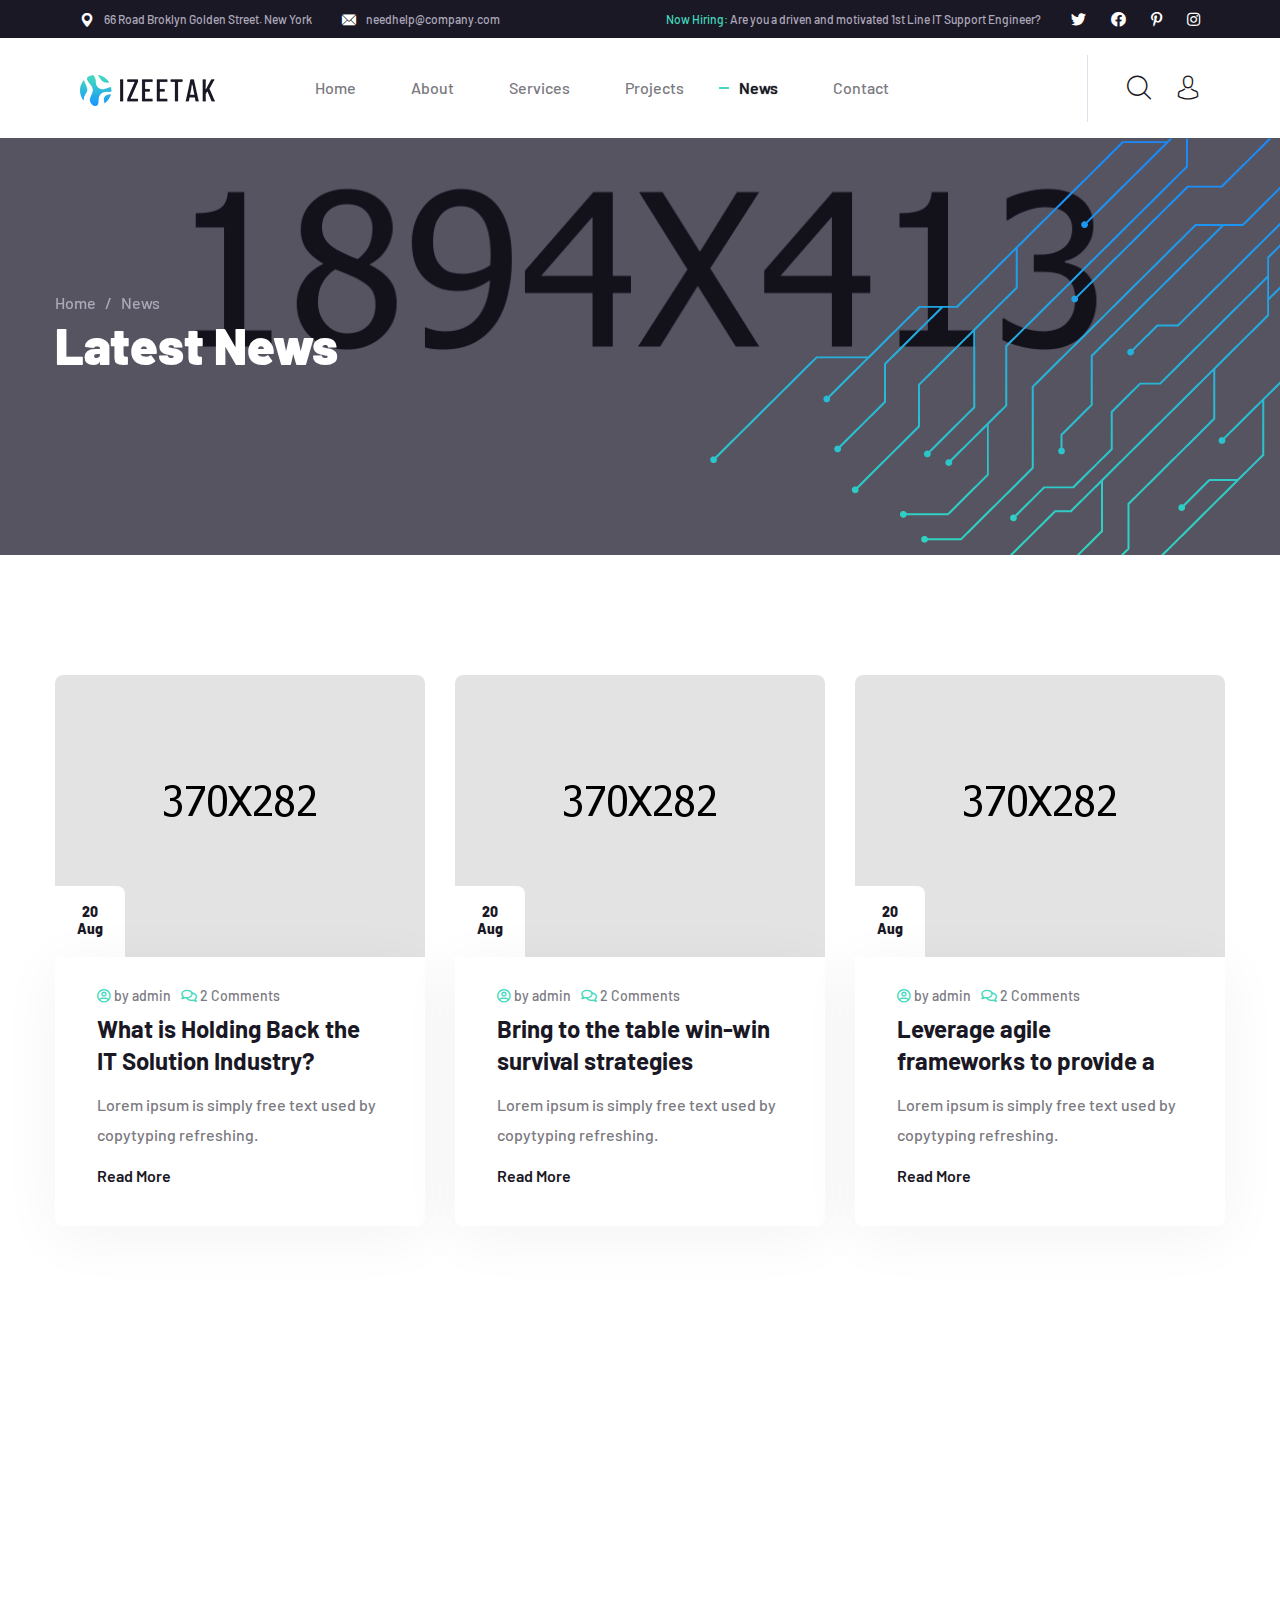
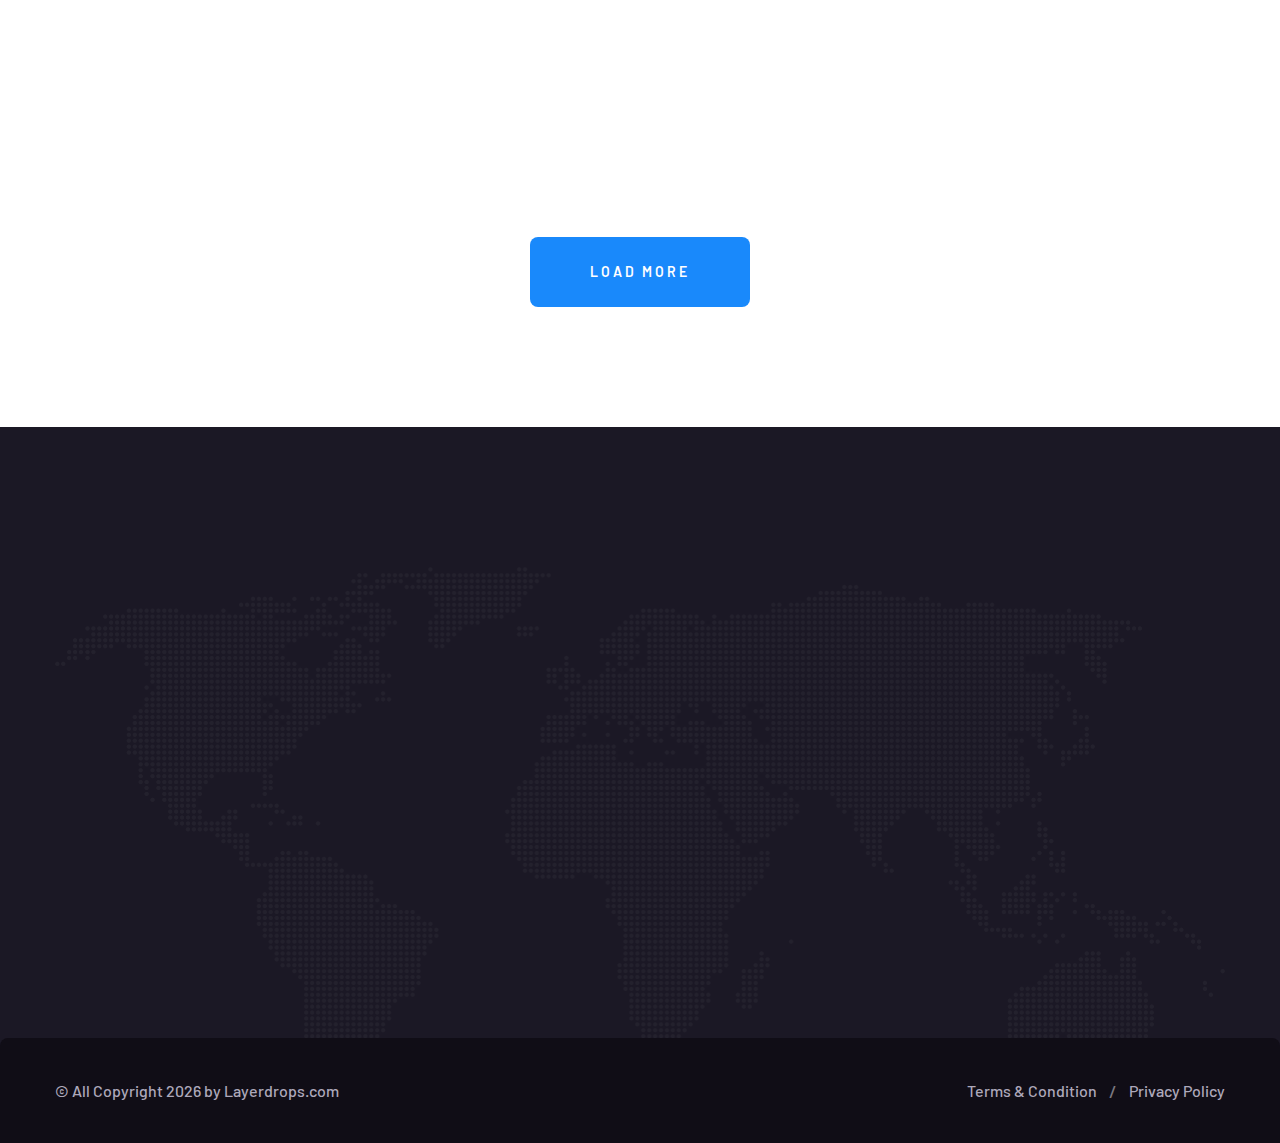
<file: news.html>
<!DOCTYPE html>
<html lang="en">

<head>
    <meta charset="UTF-8" />
    <meta name="viewport" content="width=device-width, initial-scale=1.0" />
    <title>News || Izeetak || Izeetak HTML Template For IT Solutions Company</title>
    <!-- favicons Icons -->
    <link rel="apple-touch-icon" sizes="180x180" href="assets/images/favicons/apple-touch-icon.png" />
    <link rel="icon" type="image/png" sizes="32x32" href="assets/images/favicons/favicon-32x32.png" />
    <link rel="icon" type="image/png" sizes="16x16" href="assets/images/favicons/favicon-16x16.png" />
    <link rel="manifest" href="assets/images/favicons/site.webmanifest" />
    <meta name="description" content="Izeetak HTML Template For IT Solutions Company" />

    <!-- fonts -->
    <link rel="preconnect" href="https://fonts.googleapis.com">
    <link rel="preconnect" href="https://fonts.gstatic.com" crossorigin>
    <link
        href="https://fonts.googleapis.com/css2?family=Barlow:ital,wght@0,100;0,200;0,300;0,400;0,500;0,600;0,700;0,800;0,900;1,100;1,200;1,300;1,400;1,500;1,600;1,700;1,800;1,900&display=swap"
        rel="stylesheet">


    <link rel="stylesheet" href="assets/vendors/bootstrap/css/bootstrap.min.css" />
    <link rel="stylesheet" href="assets/vendors/animate/animate.min.css" />
    <link rel="stylesheet" href="assets/vendors/animate/custom-animate.css" />
    <link rel="stylesheet" href="assets/vendors/fontawesome/css/all.min.css" />
    <link rel="stylesheet" href="assets/vendors/jarallax/jarallax.css" />
    <link rel="stylesheet" href="assets/vendors/jquery-magnific-popup/jquery.magnific-popup.css" />
    <link rel="stylesheet" href="assets/vendors/nouislider/nouislider.min.css" />
    <link rel="stylesheet" href="assets/vendors/nouislider/nouislider.pips.css" />
    <link rel="stylesheet" href="assets/vendors/odometer/odometer.min.css" />
    <link rel="stylesheet" href="assets/vendors/swiper/swiper.min.css" />
    <link rel="stylesheet" href="assets/vendors/izeetak-icons/style.css">
    <link rel="stylesheet" href="assets/vendors/tiny-slider/tiny-slider.min.css" />
    <link rel="stylesheet" href="assets/vendors/reey-font/stylesheet.css" />
    <link rel="stylesheet" href="assets/vendors/owl-carousel/owl.carousel.min.css" />
    <link rel="stylesheet" href="assets/vendors/owl-carousel/owl.theme.default.min.css" />
    <link rel="stylesheet" href="assets/vendors/twentytwenty/twentytwenty.css" />
    <link rel="stylesheet" href="assets/vendors/bxslider/jquery.bxslider.css" />
    <link rel="stylesheet" href="assets/vendors/bootstrap-select/css/bootstrap-select.min.css" />
    <link rel="stylesheet" href="assets/vendors/vegas/vegas.min.css" />
    <link rel="stylesheet" href="assets/vendors/jquery-ui/jquery-ui.css" />
    <link rel="stylesheet" href="assets/vendors/timepicker/timePicker.css" />

    <!-- template styles -->
    <link rel="stylesheet" href="assets/css/izeetak.css" />
    <link rel="stylesheet" href="assets/css/izeetak-responsive.css" />
</head>

<body>
    <div class="preloader">
        <img class="preloader__image" width="60" src="assets/images/loader.png" alt="" />
    </div>
    <!-- /.preloader -->
    <div class="page-wrapper">
        <header class="main-header clearfix">
            <div class="main-header__top clearfix">
                <div class="main-header__top-inner clearfix">
                    <div class="main-header__top-left">
                        <ul class="list-unstyled main-header__top-address">
                            <li>
                                <div class="icon">
                                    <span class="icon-pin"></span>
                                </div>
                                <div class="text">
                                    <p>66 Road Broklyn Golden Street. New York</p>
                                </div>
                            </li>
                            <li>
                                <div class="icon">
                                    <span class="icon-email"></span>
                                </div>
                                <div class="text">
                                    <p><a href="mailto:needhelp@company.com">needhelp@company.com</a></p>
                                </div>
                            </li>
                        </ul>
                    </div>
                    <div class="main-header__top-right">
                        <div class="main-header__top-right-text">
                            <p><span>Now Hiring:</span> Are you a driven and motivated 1st Line IT Support Engineer?</p>
                        </div>
                        <div class="main-header__top-right-social">
                            <a href="#"><i class="fab fa-twitter"></i></a>
                            <a href="#"><i class="fab fa-facebook"></i></a>
                            <a href="#"><i class="fab fa-pinterest-p"></i></a>
                            <a href="#"><i class="fab fa-instagram"></i></a>
                        </div>
                    </div>
                </div>
            </div>
            <nav class="main-menu clearfix">
                <div class="main-menu-wrapper clearfix">
                    <div class="main-menu-wrapper-inner clearfix">
                        <div class="main-menu-wrapper__left clearfix">
                            <div class="main-menu-wrapper__logo">
                                <a href="index.html"><img src="assets/images/resources/logo-1.png" alt=""></a>
                            </div>
                            <div class="main-menu-wrapper__main-menu">
                                <a href="#" class="mobile-nav__toggler"><i class="fa fa-bars"></i></a>
                                <ul class="main-menu__list">
                                    <li class="dropdown">
                                        <a href="index.html">Home</a>
                                        <ul>
                                            <li>
                                                <a href="index.html">Home One</a>
                                            </li>
                                            <li><a href="index2.html">Home Two</a></li>
                                            <li class="dropdown">
                                                <a href="#">Header Styles</a>
                                                <ul>
                                                    <li><a href="index.html">Header One</a></li>
                                                    <li><a href="index.html">Header Two</a></li>
                                                </ul>
                                            </li>
                                        </ul>
                                    </li>
                                    <li><a href="about.html">About</a></li>
                                    <li class="dropdown">
                                        <a href="#">Services</a>
                                        <ul>
                                            <li><a href="services.html">Services</a></li>
                                            <li><a href="managed-it.html">Managed It</a></li>
                                            <li><a href="it-support.html">IT Support</a></li>
                                            <li><a href="it-consultancy.html">IT Consultancy</a></li>
                                            <li><a href="cloud-computing.html">Cloud Computing</a></li>
                                            <li><a href="cyber-security.html">Cyber Security</a></li>
                                            <li><a href="custom-software.html">Custom Software</a></li>
                                        </ul>
                                    </li>
                                    <li class="dropdown">
                                        <a href="#">Projects</a>
                                        <ul>
                                            <li><a href="project.html">Projects</a></li>
                                            <li><a href="project-details.html">Project Details</a></li>
                                        </ul>
                                    </li>
                                    <li class="dropdown current">
                                        <a href="#">News</a>
                                        <ul>
                                            <li><a href="news.html">News</a></li>
                                            <li><a href="news-details.html">News Details</a></li>
                                        </ul>
                                    </li>
                                    <li><a href="contact.html">Contact</a></li>
                                </ul>
                            </div>
                        </div>
                        <div class="main-menu-wrapper__right">
                            <div class="main-menu-wrapper__call">
                                <div class="main-menu-wrapper__call-icon">
                                    <img src="assets/images/shapes/phone-icon.png" alt="">
                                </div>
                                <div class="main-menu-wrapper__call-number">
                                    <p>Have any questions?</p>
                                    <h5><a href="tel:926668880000">Free: + 92 666 888 0000</a></h5>
                                </div>
                            </div>
                            <div class="main-menu-wrapper__search-box-cart-box">
                                <a href="#" class="main-menu-wrapper__search search-toggler icon-magnifying-glass"></a>
                                <a href="contact.html" class="main-menu-wrapper__cart icon-avatar"></a>
                            </div>
                        </div>
                    </div>
                </div>
            </nav>
        </header>

        <div class="stricky-header stricked-menu main-menu">
            <div class="sticky-header__content"></div><!-- /.sticky-header__content -->
        </div><!-- /.stricky-header -->

        <!--Page Header Start-->
        <section class="page-header">
            <div class="page-header-bg" style="background-image: url(assets/images/backgrounds/page-header-bg.jpg)">
            </div>
            <div class="page-header-bg-overly"></div>
            <div class="page-header-shape wow slideInRight" data-wow-delay="100ms" data-wow-duration="2500ms"
                style="background-image: url(assets/images/shapes/page-header-shape.png)"></div>
            <div class="container">
                <div class="page-header__inner">
                    <ul class="thm-breadcrumb list-unstyled">
                        <li><a href="index.html">Home</a></li>
                        <li><span>/</span></li>
                        <li>News</li>
                    </ul>
                    <h2>Latest News</h2>
                </div>
            </div>
        </section>
        <!--Page Header End-->

        <!--News Page Start-->
        <section class="news-one news-page">
            <div class="container">
                <div class="row">
                    <div class="col-xl-4 col-lg-4 wow fadeInLeft" data-wow-delay="100ms">
                        <!--News One Single-->
                        <div class="news-one__single">
                            <div class="news-one__img">
                                <img src="assets/images/blog/news-page-img-1.jpg" alt="">
                                <a href="news-details.html">
                                    <span class="news-one__plus"></span>
                                </a>
                                <div class="news-one__date-box">
                                    <p>20 <br> Aug</p>
                                </div>
                            </div>
                            <div class="news-one__content">
                                <ul class="list-unstyled news-one__meta">
                                    <li><a href="#"><i class="far fa-user-circle"></i> by admin</a></li>
                                    <li><a href="#"><i class="far fa-comments"></i> 2 Comments</a>
                                    </li>
                                </ul>
                                <h3 class="news-one__title">
                                    <a href="news-details.html">What is Holding Back the IT Solution Industry?</a>
                                </h3>
                                <p class="news-one__text">Lorem ipsum is simply free text used by copytyping refreshing.
                                </p>
                                <div class="news-one__read-more">
                                    <a href="news-details.html" class="news-one__read-more-btn">Read More</a>
                                </div>
                            </div>
                        </div>
                    </div>
                    <div class="col-xl-4 col-lg-4 wow fadeInUp" data-wow-delay="200ms">
                        <!--News One Single-->
                        <div class="news-one__single">
                            <div class="news-one__img">
                                <img src="assets/images/blog/news-page-img-2.jpg" alt="">
                                <a href="news-details.html">
                                    <span class="news-one__plus"></span>
                                </a>
                                <div class="news-one__date-box">
                                    <p>20 <br> Aug</p>
                                </div>
                            </div>
                            <div class="news-one__content">
                                <ul class="list-unstyled news-one__meta">
                                    <li><a href="#"><i class="far fa-user-circle"></i> by admin</a></li>
                                    <li><a href="#"><i class="far fa-comments"></i> 2 Comments</a>
                                    </li>
                                </ul>
                                <h3 class="news-one__title">
                                    <a href="news-details.html">Bring to the table win-win survival
                                        strategies</a>
                                </h3>
                                <p class="news-one__text">Lorem ipsum is simply free text used by copytyping refreshing.
                                </p>
                                <div class="news-one__read-more">
                                    <a href="news-details.html" class="news-one__read-more-btn">Read More</a>
                                </div>
                            </div>
                        </div>
                    </div>
                    <div class="col-xl-4 col-lg-4 wow fadeInRight" data-wow-delay="300ms">
                        <!--News One Single-->
                        <div class="news-one__single">
                            <div class="news-one__img">
                                <img src="assets/images/blog/news-page-img-3.jpg" alt="">
                                <a href="news-details.html">
                                    <span class="news-one__plus"></span>
                                </a>
                                <div class="news-one__date-box">
                                    <p>20 <br> Aug</p>
                                </div>
                            </div>
                            <div class="news-one__content">
                                <ul class="list-unstyled news-one__meta">
                                    <li><a href="#"><i class="far fa-user-circle"></i> by admin</a></li>
                                    <li><a href="#"><i class="far fa-comments"></i> 2 Comments</a>
                                    </li>
                                </ul>
                                <h3 class="news-one__title">
                                    <a href="news-details.html">Leverage agile frameworks to provide a</a>
                                </h3>
                                <p class="news-one__text">Lorem ipsum is simply free text used by copytyping refreshing.
                                </p>
                                <div class="news-one__read-more">
                                    <a href="news-details.html" class="news-one__read-more-btn">Read More</a>
                                </div>
                            </div>
                        </div>
                    </div>
                    <div class="col-xl-4 col-lg-4 wow fadeInLeft" data-wow-delay="400ms">
                        <!--News One Single-->
                        <div class="news-one__single">
                            <div class="news-one__img">
                                <img src="assets/images/blog/news-page-img-4.jpg" alt="">
                                <a href="news-details.html">
                                    <span class="news-one__plus"></span>
                                </a>
                                <div class="news-one__date-box">
                                    <p>20 <br> Aug</p>
                                </div>
                            </div>
                            <div class="news-one__content">
                                <ul class="list-unstyled news-one__meta">
                                    <li><a href="#"><i class="far fa-user-circle"></i> by admin</a></li>
                                    <li><a href="#"><i class="far fa-comments"></i> 2 Comments</a>
                                    </li>
                                </ul>
                                <h3 class="news-one__title">
                                    <a href="news-details.html">Capitalize on low hanging fruit to identify a</a>
                                </h3>
                                <p class="news-one__text">Lorem ipsum is simply free text used by copytyping refreshing.
                                </p>
                                <div class="news-one__read-more">
                                    <a href="news-details.html" class="news-one__read-more-btn">Read More</a>
                                </div>
                            </div>
                        </div>
                    </div>
                    <div class="col-xl-4 col-lg-4 wow fadeInUp" data-wow-delay="500ms">
                        <!--News One Single-->
                        <div class="news-one__single">
                            <div class="news-one__img">
                                <img src="assets/images/blog/news-page-img-5.jpg" alt="">
                                <a href="news-details.html">
                                    <span class="news-one__plus"></span>
                                </a>
                                <div class="news-one__date-box">
                                    <p>20 <br> Aug</p>
                                </div>
                            </div>
                            <div class="news-one__content">
                                <ul class="list-unstyled news-one__meta">
                                    <li><a href="#"><i class="far fa-user-circle"></i> by admin</a></li>
                                    <li><a href="#"><i class="far fa-comments"></i> 2 Comments</a>
                                    </li>
                                </ul>
                                <h3 class="news-one__title">
                                    <a href="news-details.html"> Override the digital divide with additional</a>
                                </h3>
                                <p class="news-one__text">Lorem ipsum is simply free text used by copytyping refreshing.
                                </p>
                                <div class="news-one__read-more">
                                    <a href="news-details.html" class="news-one__read-more-btn">Read More</a>
                                </div>
                            </div>
                        </div>
                    </div>
                    <div class="col-xl-4 col-lg-4 wow fadeInRight" data-wow-delay="600ms">
                        <!--News One Single-->
                        <div class="news-one__single">
                            <div class="news-one__img">
                                <img src="assets/images/blog/news-page-img-6.jpg" alt="">
                                <a href="news-details.html">
                                    <span class="news-one__plus"></span>
                                </a>
                                <div class="news-one__date-box">
                                    <p>20 <br> Aug</p>
                                </div>
                            </div>
                            <div class="news-one__content">
                                <ul class="list-unstyled news-one__meta">
                                    <li><a href="#"><i class="far fa-user-circle"></i> by admin</a></li>
                                    <li><a href="#"><i class="far fa-comments"></i> 2 Comments</a>
                                    </li>
                                </ul>
                                <h3 class="news-one__title">
                                    <a href="news-details.html">User generated content in real-time will have</a>
                                </h3>
                                <p class="news-one__text">Lorem ipsum is simply free text used by copytyping refreshing.
                                </p>
                                <div class="news-one__read-more">
                                    <a href="news-details.html" class="news-one__read-more-btn">Read More</a>
                                </div>
                            </div>
                        </div>
                    </div>

                    <div class="col-xl-12 text-center">
                        <a href="#" class="thm-btn">Load more</a>
                    </div><!-- /.col-xl-12 -->
                </div>
            </div>
        </section>
        <!--News Page End-->

        <!--Site Footer One Start-->
        <footer class="site-footer site-footer-two">
            <div class="site-footer__top">
                <div class="container">
                    <div class="site-footer__top-inner">
                        <div class="site-footer-map"
                            style="background-image: url(assets/images/shapes/site-footer-mape.png)"></div>
                        <div class="row">
                            <div class="col-xl-3 col-lg-6 col-md-6 wow fadeInUp" data-wow-delay="100ms">
                                <div class="footer-widget__column footer-widget__about">
                                    <div class="footer-widget__about-logo">
                                        <a href="index.html"><img src="assets/images/resources/footer-logo.png"
                                                alt=""></a>
                                    </div>
                                    <p class="footer-widget__about-text">There are many vari of pass of lorem ipsum
                                        availab but the majority have suffered in some forms.</p>
                                    <div class="footer-widget__about-social">
                                        <a href="#"><i class="fab fa-twitter"></i></a>
                                        <a href="#"><i class="fab fa-facebook"></i></a>
                                        <a href="#"><i class="fab fa-pinterest-p"></i></a>
                                        <a href="#"><i class="fab fa-instagram"></i></a>
                                    </div>
                                </div>
                            </div>
                            <div class="col-xl-3 col-lg-6 col-md-6 wow fadeInUp" data-wow-delay="200ms">
                                <div class="footer-widget__column footer-widget__links clearfix">
                                    <h3 class="footer-widget__title">Links</h3>
                                    <ul class="footer-widget__links-list list-unstyled clearfix">
                                        <li><a href="about.html">About</a></li>
                                        <li><a href="about.html">Leadership Team</a></li>
                                        <li><a href="news.html">IT Blog</a></li>
                                        <li><a href="project.html">Case Studies</a></li>
                                        <li><a href="contact.html">Locations</a></li>
                                    </ul>
                                    <ul
                                        class="footer-widget__links-list footer-widget__links-list-two list-unstyled clearfix">
                                        <li><a href="managed-it.html">Managed IT</a></li>
                                        <li><a href="it-support.html">IT Support</a></li>
                                        <li><a href="it-consultancy.html">IT Consultancy</a></li>
                                        <li><a href="cloud-computing.html">Cloud Computing</a></li>
                                    </ul>
                                </div>
                            </div>
                            <div class="col-xl-3 col-lg-6 col-md-6 wow fadeInUp" data-wow-delay="300ms">
                                <div class="footer-widget__column footer-widget__contact">
                                    <h3 class="footer-widget__title">Contact</h3>
                                    <p class="footer-widget__contact-text">66 Road Broklyn Street, 600 <br> New York,
                                        USA</p>
                                    <ul class="list-unstyled footer-widget__contact-list">
                                        <li>
                                            <div class="icon">
                                                <span class="icon-email"></span>
                                            </div>
                                            <div class="text">
                                                <p><a href="mailto:needhelp@company.com">needhelp@company.com</a></p>
                                            </div>
                                        </li>
                                        <li>
                                            <div class="icon">
                                                <span class="icon-telephone"></span>
                                            </div>
                                            <div class="text">
                                                <p><a href="tel:926668880000">+ 92 666 888 0000</a></p>
                                            </div>
                                        </li>
                                    </ul>
                                </div>
                            </div>
                            <div class="col-xl-3 col-lg-6 col-md-6 wow fadeInUp" data-wow-delay="400ms">
                                <div class="footer-widget__column footer-widget__newsletter">
                                    <h3 class="footer-widget__title">Newsletter</h3>
                                    <p class="footer-widget__newsletter-text">Subscribe to our newsletter for daily new
                                        and updates</p>
                                    <form class="footer-widget__newsletter-form mc-form"
                                        data-url="https://xyz.us18.list-manage.com/subscribe/post?u=20e91746ef818cd941998c598&id=cc0ee8140e">
                                        <div class="footer-widget__newsletter-input-box">
                                            <input type="email" placeholder="Email address" name="email">
                                            <button type="submit" class="footer-widget__newsletter-btn">Send</button>
                                        </div>
                                    </form>
                                    <div class="mc-form__response"></div><!-- /.mc-form__response -->
                                </div>
                            </div>
                        </div>
                    </div>
                </div>
            </div>
            <div class="site-footer__bottom">
                <div class="site-footer__bottom-container">
                    <div class="container">
                        <div class="row">
                            <div class="col-xl-12">
                                <div class="site-footer__bottom-inner">
                                    <div class="site-footer__bottom-left">
                                        <p class="site-footer__bottom-text">© All Copyright <span class="dynamic-year">
                                            </span><!-- /.dynamic-year --> by <a href="#">Layerdrops.com</a></p>
                                    </div>
                                    <div class="site-footer__bottom-right">
                                        <ul class="list-unstyled site-footer__bottom-menu">
                                            <li><a href="contact.html">Terms & Condition</a></li>
                                            <li><span>/</span></li>
                                            <li><a href="contact.html">Privacy Policy</a></li>
                                        </ul>
                                    </div>
                                </div>
                            </div>
                        </div>
                    </div>
                </div>
            </div>
        </footer>
        <!--Site Footer One End-->


    </div><!-- /.page-wrapper -->


    <div class="mobile-nav__wrapper">
        <div class="mobile-nav__overlay mobile-nav__toggler"></div>
        <!-- /.mobile-nav__overlay -->
        <div class="mobile-nav__content">
            <span class="mobile-nav__close mobile-nav__toggler"><i class="fa fa-times"></i></span>

            <div class="logo-box">
                <a href="index.html" aria-label="logo image"><img src="assets/images/resources/footer-logo.png"
                        width="155" alt="" /></a>
            </div>
            <!-- /.logo-box -->
            <div class="mobile-nav__container"></div>
            <!-- /.mobile-nav__container -->

            <ul class="mobile-nav__contact list-unstyled">
                <li>
                    <i class="fa fa-envelope"></i>
                    <a href="mailto:needhelp@packageName__.com">needhelp@izeetak.com</a>
                </li>
                <li>
                    <i class="fa fa-phone-alt"></i>
                    <a href="tel:666-888-0000">666 888 0000</a>
                </li>
            </ul><!-- /.mobile-nav__contact -->
            <div class="mobile-nav__top">
                <div class="mobile-nav__social">
                    <a href="#" class="fab fa-twitter"></a>
                    <a href="#" class="fab fa-facebook-square"></a>
                    <a href="#" class="fab fa-pinterest-p"></a>
                    <a href="#" class="fab fa-instagram"></a>
                </div><!-- /.mobile-nav__social -->
            </div><!-- /.mobile-nav__top -->



        </div>
        <!-- /.mobile-nav__content -->
    </div>
    <!-- /.mobile-nav__wrapper -->

    <div class="search-popup">
        <div class="search-popup__overlay search-toggler"></div>
        <!-- /.search-popup__overlay -->
        <div class="search-popup__content">
            <form action="#">
                <label for="search" class="sr-only">search here</label><!-- /.sr-only -->
                <input type="text" id="search" placeholder="Search Here..." />
                <button type="submit" aria-label="search submit" class="thm-btn">
                    <i class="icon-magnifying-glass"></i>
                </button>
            </form>
        </div>
        <!-- /.search-popup__content -->
    </div>
    <!-- /.search-popup -->

    <a href="#" data-target="html" class="scroll-to-target scroll-to-top"><i class="fa fa-angle-up"></i></a>


    <script src="assets/vendors/jquery/jquery-3.6.0.min.js"></script>
    <script src="assets/vendors/bootstrap/js/bootstrap.bundle.min.js"></script>
    <script src="assets/vendors/jarallax/jarallax.min.js"></script>
    <script src="assets/vendors/jquery-ajaxchimp/jquery.ajaxchimp.min.js"></script>
    <script src="assets/vendors/jquery-appear/jquery.appear.min.js"></script>
    <script src="assets/vendors/jquery-circle-progress/jquery.circle-progress.min.js"></script>
    <script src="assets/vendors/jquery-magnific-popup/jquery.magnific-popup.min.js"></script>
    <script src="assets/vendors/jquery-validate/jquery.validate.min.js"></script>
    <script src="assets/vendors/nouislider/nouislider.min.js"></script>
    <script src="assets/vendors/odometer/odometer.min.js"></script>
    <script src="assets/vendors/swiper/swiper.min.js"></script>
    <script src="assets/vendors/tiny-slider/tiny-slider.min.js"></script>
    <script src="assets/vendors/wnumb/wNumb.min.js"></script>
    <script src="assets/vendors/wow/wow.js"></script>
    <script src="assets/vendors/isotope/isotope.js"></script>
    <script src="assets/vendors/countdown/countdown.min.js"></script>
    <script src="assets/vendors/owl-carousel/owl.carousel.min.js"></script>
    <script src="assets/vendors/twentytwenty/twentytwenty.js"></script>
    <script src="assets/vendors/twentytwenty/jquery.event.move.js"></script>
    <script src="assets/vendors/bxslider/jquery.bxslider.min.js"></script>
    <script src="assets/vendors/bootstrap-select/js/bootstrap-select.min.js"></script>
    <script src="assets/vendors/vegas/vegas.min.js"></script>
    <script src="assets/vendors/jquery-ui/jquery-ui.js"></script>
    <script src="assets/vendors/timepicker/timePicker.js"></script>


    <script src="http://maps.google.com/maps/api/js?key=AIzaSyATY4Rxc8jNvDpsK8ZetC7JyN4PFVYGCGM"></script>


    <!-- template js -->
    <script src="assets/js/izeetak.js"></script>
</body>

</html>
</file>
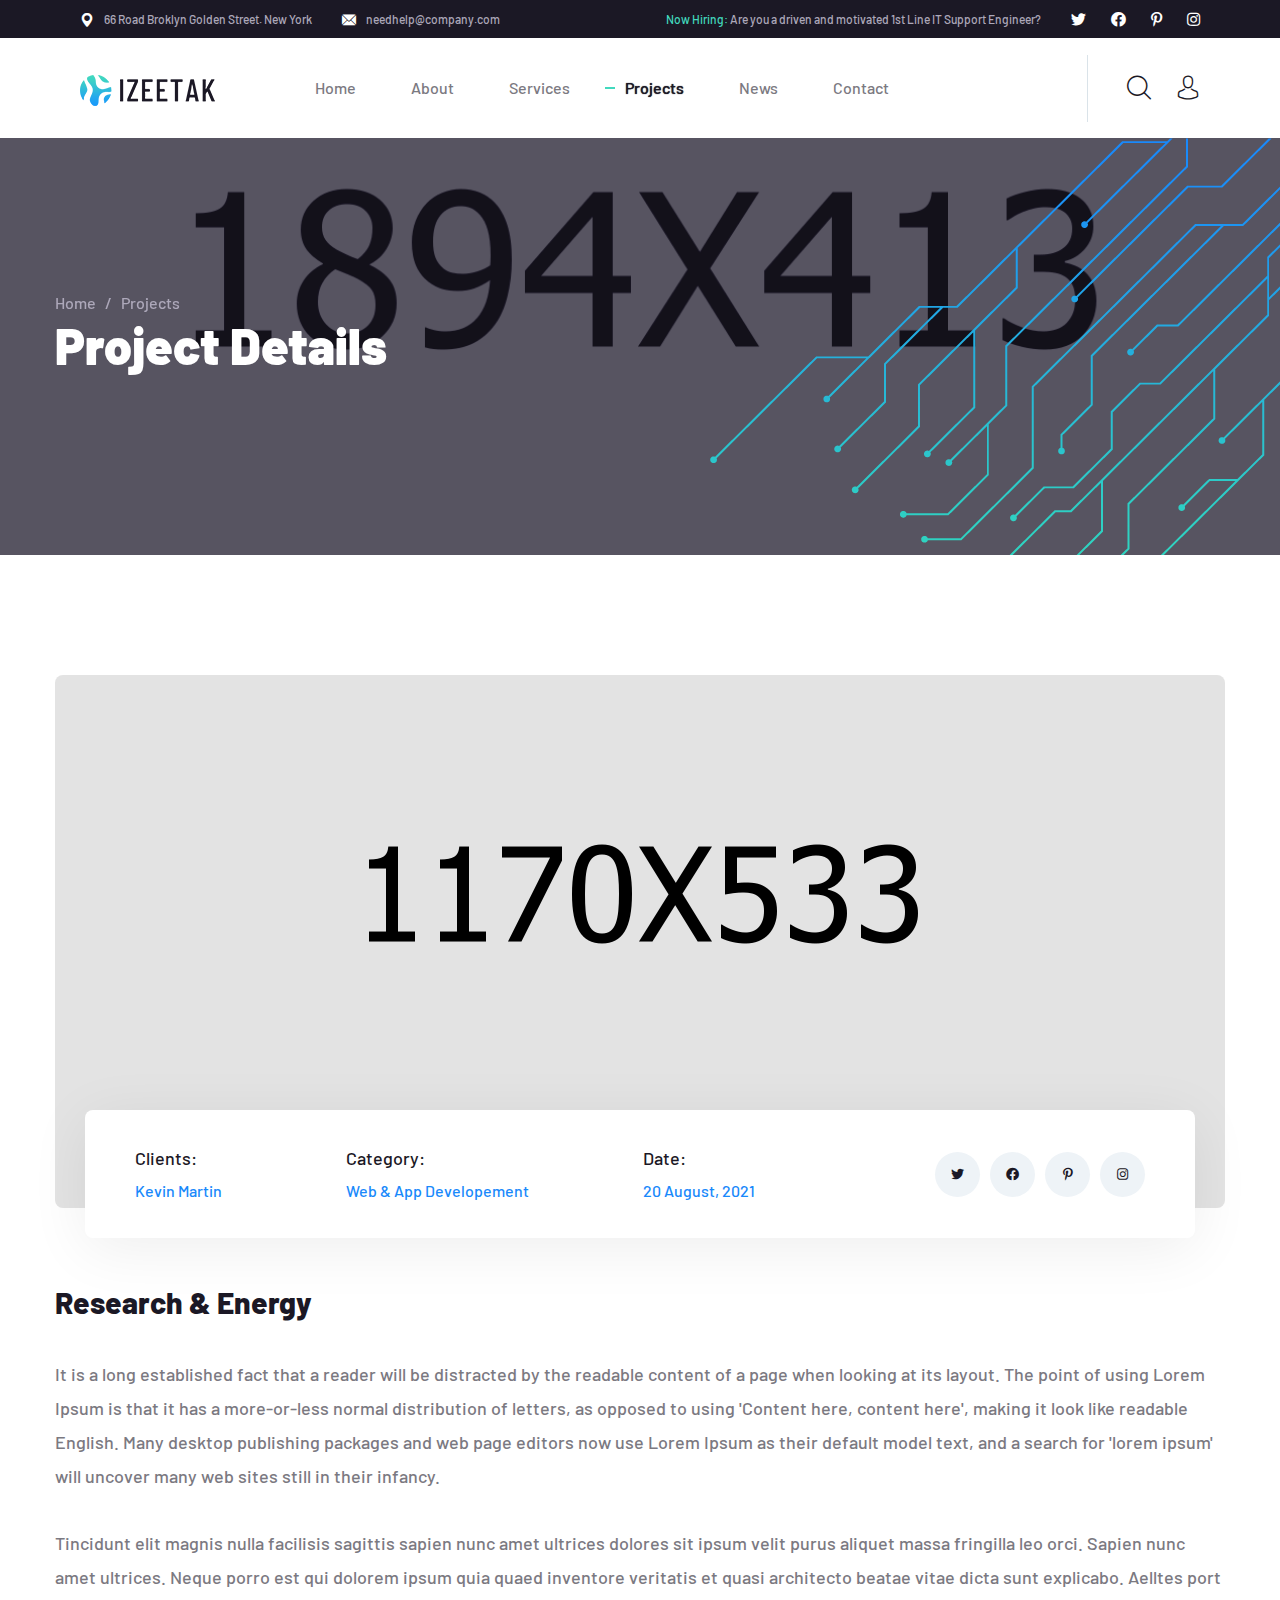
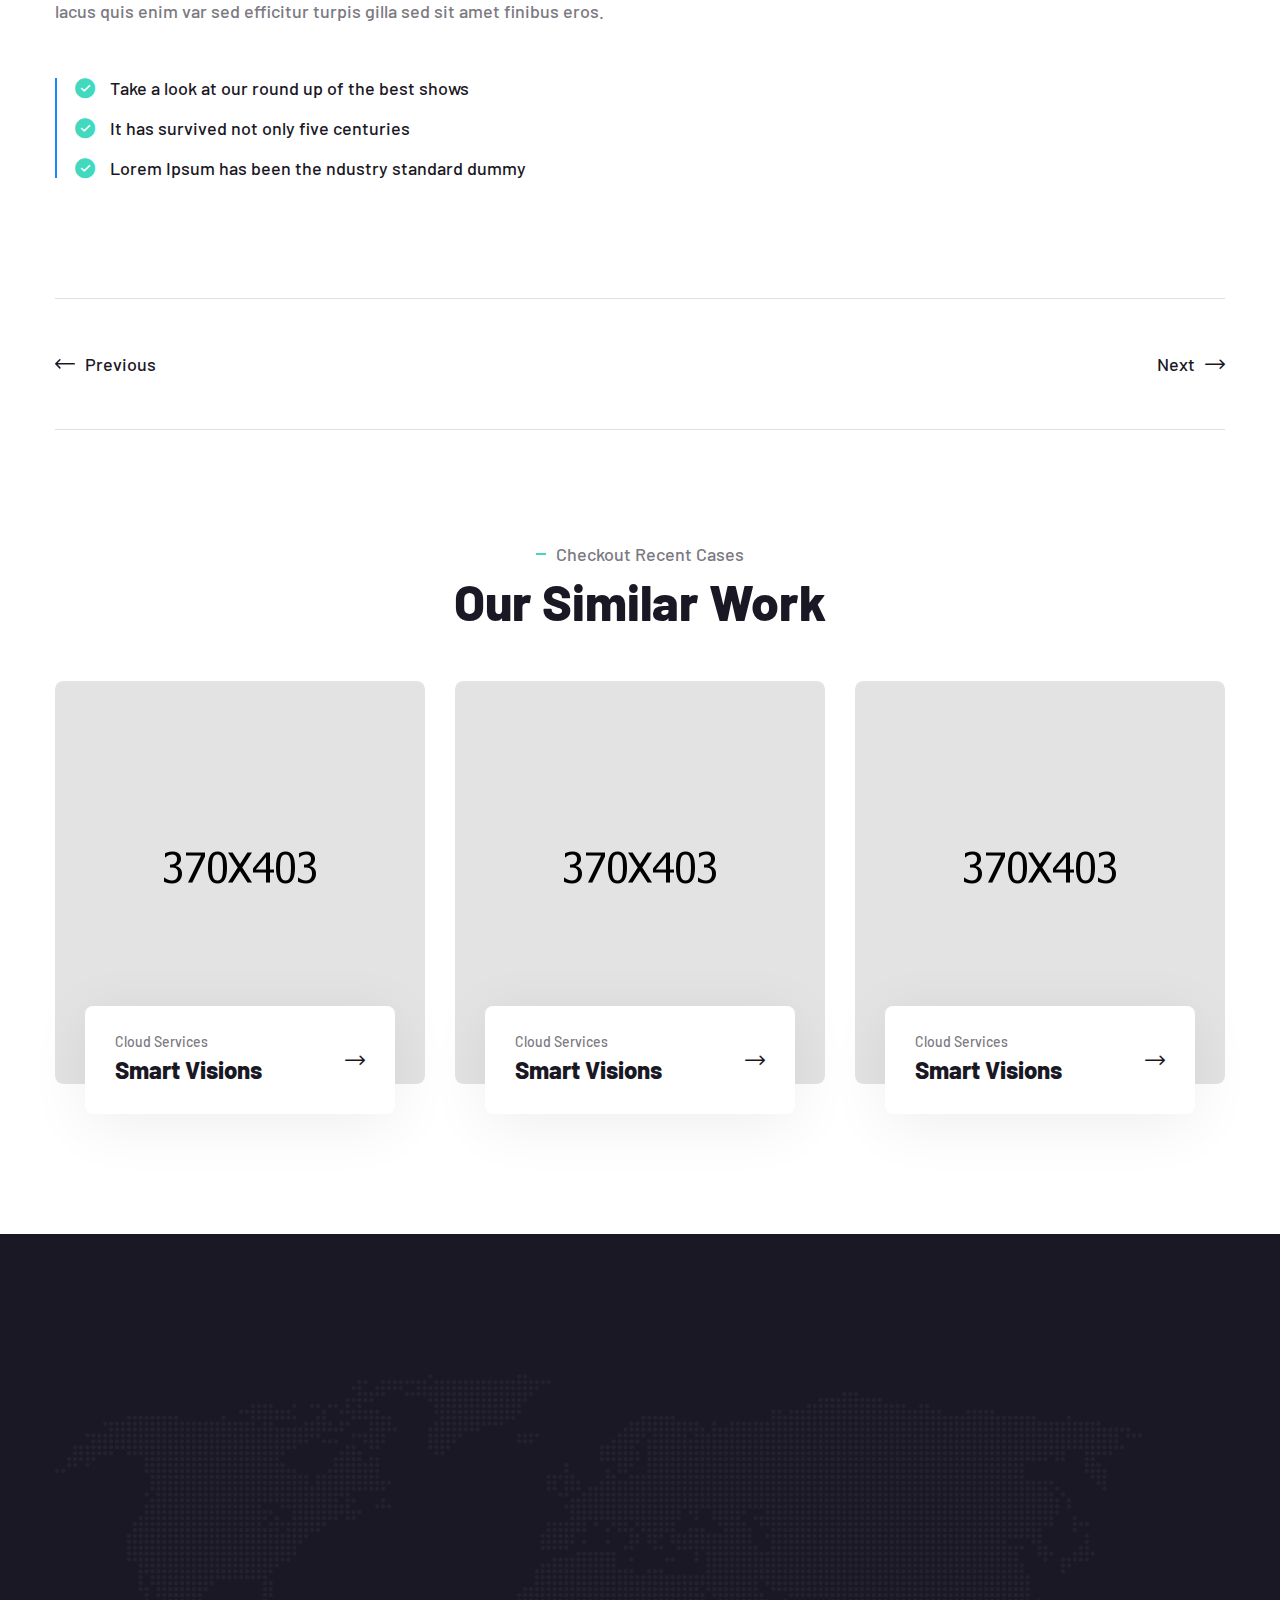
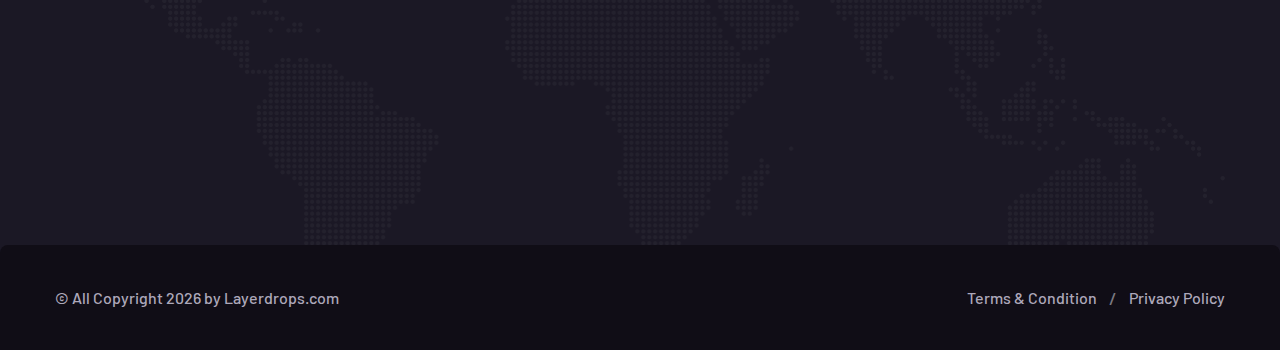
<file: project-details.html>
<!DOCTYPE html>
<html lang="en">

<head>
    <meta charset="UTF-8" />
    <meta name="viewport" content="width=device-width, initial-scale=1.0" />
    <title>Project Details || Izeetak || Izeetak HTML Template For IT Solutions Company</title>
    <!-- favicons Icons -->
    <link rel="apple-touch-icon" sizes="180x180" href="assets/images/favicons/apple-touch-icon.png" />
    <link rel="icon" type="image/png" sizes="32x32" href="assets/images/favicons/favicon-32x32.png" />
    <link rel="icon" type="image/png" sizes="16x16" href="assets/images/favicons/favicon-16x16.png" />
    <link rel="manifest" href="assets/images/favicons/site.webmanifest" />
    <meta name="description" content="Izeetak HTML Template For IT Solutions Company" />

    <!-- fonts -->
    <link rel="preconnect" href="https://fonts.googleapis.com">
    <link rel="preconnect" href="https://fonts.gstatic.com" crossorigin>
    <link
        href="https://fonts.googleapis.com/css2?family=Barlow:ital,wght@0,100;0,200;0,300;0,400;0,500;0,600;0,700;0,800;0,900;1,100;1,200;1,300;1,400;1,500;1,600;1,700;1,800;1,900&display=swap"
        rel="stylesheet">


    <link rel="stylesheet" href="assets/vendors/bootstrap/css/bootstrap.min.css" />
    <link rel="stylesheet" href="assets/vendors/animate/animate.min.css" />
    <link rel="stylesheet" href="assets/vendors/animate/custom-animate.css" />
    <link rel="stylesheet" href="assets/vendors/fontawesome/css/all.min.css" />
    <link rel="stylesheet" href="assets/vendors/jarallax/jarallax.css" />
    <link rel="stylesheet" href="assets/vendors/jquery-magnific-popup/jquery.magnific-popup.css" />
    <link rel="stylesheet" href="assets/vendors/nouislider/nouislider.min.css" />
    <link rel="stylesheet" href="assets/vendors/nouislider/nouislider.pips.css" />
    <link rel="stylesheet" href="assets/vendors/odometer/odometer.min.css" />
    <link rel="stylesheet" href="assets/vendors/swiper/swiper.min.css" />
    <link rel="stylesheet" href="assets/vendors/izeetak-icons/style.css">
    <link rel="stylesheet" href="assets/vendors/tiny-slider/tiny-slider.min.css" />
    <link rel="stylesheet" href="assets/vendors/reey-font/stylesheet.css" />
    <link rel="stylesheet" href="assets/vendors/owl-carousel/owl.carousel.min.css" />
    <link rel="stylesheet" href="assets/vendors/owl-carousel/owl.theme.default.min.css" />
    <link rel="stylesheet" href="assets/vendors/twentytwenty/twentytwenty.css" />
    <link rel="stylesheet" href="assets/vendors/bxslider/jquery.bxslider.css" />
    <link rel="stylesheet" href="assets/vendors/bootstrap-select/css/bootstrap-select.min.css" />
    <link rel="stylesheet" href="assets/vendors/vegas/vegas.min.css" />
    <link rel="stylesheet" href="assets/vendors/jquery-ui/jquery-ui.css" />
    <link rel="stylesheet" href="assets/vendors/timepicker/timePicker.css" />

    <!-- template styles -->
    <link rel="stylesheet" href="assets/css/izeetak.css" />
    <link rel="stylesheet" href="assets/css/izeetak-responsive.css" />
</head>

<body>
    <div class="preloader">
        <img class="preloader__image" width="60" src="assets/images/loader.png" alt="" />
    </div>
    <!-- /.preloader -->
    <div class="page-wrapper">
        <header class="main-header clearfix">
            <div class="main-header__top clearfix">
                <div class="main-header__top-inner clearfix">
                    <div class="main-header__top-left">
                        <ul class="list-unstyled main-header__top-address">
                            <li>
                                <div class="icon">
                                    <span class="icon-pin"></span>
                                </div>
                                <div class="text">
                                    <p>66 Road Broklyn Golden Street. New York</p>
                                </div>
                            </li>
                            <li>
                                <div class="icon">
                                    <span class="icon-email"></span>
                                </div>
                                <div class="text">
                                    <p><a href="mailto:needhelp@company.com">needhelp@company.com</a></p>
                                </div>
                            </li>
                        </ul>
                    </div>
                    <div class="main-header__top-right">
                        <div class="main-header__top-right-text">
                            <p><span>Now Hiring:</span> Are you a driven and motivated 1st Line IT Support Engineer?</p>
                        </div>
                        <div class="main-header__top-right-social">
                            <a href="#"><i class="fab fa-twitter"></i></a>
                            <a href="#"><i class="fab fa-facebook"></i></a>
                            <a href="#"><i class="fab fa-pinterest-p"></i></a>
                            <a href="#"><i class="fab fa-instagram"></i></a>
                        </div>
                    </div>
                </div>
            </div>
            <nav class="main-menu clearfix">
                <div class="main-menu-wrapper clearfix">
                    <div class="main-menu-wrapper-inner clearfix">
                        <div class="main-menu-wrapper__left clearfix">
                            <div class="main-menu-wrapper__logo">
                                <a href="index.html"><img src="assets/images/resources/logo-1.png" alt=""></a>
                            </div>
                            <div class="main-menu-wrapper__main-menu">
                                <a href="#" class="mobile-nav__toggler"><i class="fa fa-bars"></i></a>
                                <ul class="main-menu__list">
                                    <li class="dropdown">
                                        <a href="index.html">Home</a>
                                        <ul>
                                            <li>
                                                <a href="index.html">Home One</a>
                                            </li>
                                            <li><a href="index2.html">Home Two</a></li>
                                            <li class="dropdown">
                                                <a href="#">Header Styles</a>
                                                <ul>
                                                    <li><a href="index.html">Header One</a></li>
                                                    <li><a href="index.html">Header Two</a></li>
                                                </ul>
                                            </li>
                                        </ul>
                                    </li>
                                    <li><a href="about.html">About</a></li>
                                    <li class="dropdown">
                                        <a href="#">Services</a>
                                        <ul>
                                            <li><a href="services.html">Services</a></li>
                                            <li><a href="managed-it.html">Managed It</a></li>
                                            <li><a href="it-support.html">IT Support</a></li>
                                            <li><a href="it-consultancy.html">IT Consultancy</a></li>
                                            <li><a href="cloud-computing.html">Cloud Computing</a></li>
                                            <li><a href="cyber-security.html">Cyber Security</a></li>
                                            <li><a href="custom-software.html">Custom Software</a></li>
                                        </ul>
                                    </li>
                                    <li class="dropdown current">
                                        <a href="#">Projects</a>
                                        <ul>
                                            <li><a href="project.html">Projects</a></li>
                                            <li><a href="project-details.html">Project Details</a></li>
                                        </ul>
                                    </li>
                                    <li class="dropdown">
                                        <a href="#">News</a>
                                        <ul>
                                            <li><a href="news.html">News</a></li>
                                            <li><a href="news-details.html">News Details</a></li>
                                        </ul>
                                    </li>
                                    <li><a href="contact.html">Contact</a></li>
                                </ul>
                            </div>
                        </div>
                        <div class="main-menu-wrapper__right">
                            <div class="main-menu-wrapper__call">
                                <div class="main-menu-wrapper__call-icon">
                                    <img src="assets/images/shapes/phone-icon.png" alt="">
                                </div>
                                <div class="main-menu-wrapper__call-number">
                                    <p>Have any questions?</p>
                                    <h5><a href="tel:926668880000">Free: + 92 666 888 0000</a></h5>
                                </div>
                            </div>
                            <div class="main-menu-wrapper__search-box-cart-box">
                                <a href="#" class="main-menu-wrapper__search search-toggler icon-magnifying-glass"></a>
                                <a href="contact.html" class="main-menu-wrapper__cart icon-avatar"></a>
                            </div>
                        </div>
                    </div>
                </div>
            </nav>
        </header>

        <div class="stricky-header stricked-menu main-menu">
            <div class="sticky-header__content"></div><!-- /.sticky-header__content -->
        </div><!-- /.stricky-header -->

        <!--Page Header Start-->
        <section class="page-header">
            <div class="page-header-bg" style="background-image: url(assets/images/backgrounds/page-header-bg.jpg)">
            </div>
            <div class="page-header-bg-overly"></div>
            <div class="page-header-shape wow slideInRight" data-wow-delay="100ms" data-wow-duration="2500ms"
                style="background-image: url(assets/images/shapes/page-header-shape.png)"></div>
            <div class="container">
                <div class="page-header__inner">
                    <ul class="thm-breadcrumb list-unstyled">
                        <li><a href="index.html">Home</a></li>
                        <li><span>/</span></li>
                        <li>Projects</li>
                    </ul>
                    <h2>Project Details</h2>
                </div>
            </div>
        </section>
        <!--Page Header End-->

        <!--Project Details Start-->
        <section class="project-details">
            <div class="container">
                <div class="row">
                    <div class="col-xl-12">
                        <div class="project-details__img-box">
                            <img src="assets/images/resources/portfolio-detail-img.jpg" alt="">
                            <div class="project-details__details-box">
                                <ul class="project-details__details-info list-unstyled">
                                    <li>
                                        <h5 class="project-details__client">Clients:</h5>
                                        <p class="project-details__name">Kevin Martin</p>
                                    </li>
                                    <li>
                                        <h5 class="project-details__client">Category:</h5>
                                        <p class="project-details__name">Web & App Developement</p>
                                    </li>
                                    <li>
                                        <h5 class="project-details__client">Date:</h5>
                                        <p class="project-details__name">20 August, 2021</p>
                                    </li>
                                    <li>
                                        <div class="project-details__social-list">
                                            <a href="#"><i class="fab fa-twitter"></i></a>
                                            <a href="#" class="clr-fb"><i class="fab fa-facebook"></i></a>
                                            <a href="#" class="clr-dri"><i class="fab fa-pinterest-p"></i></a>
                                            <a href="#" class="clr-ins"><i class="fab fa-instagram"></i></a>
                                        </div>
                                    </li>
                                </ul>
                            </div>
                        </div>
                        <div class="project-details__content">
                            <h2 class="project-details__title">Research & Energy</h2>
                            <p class="project-details__text-1">It is a long established fact that a reader will be
                                distracted by the readable content of a page when looking at its layout. The point of
                                using Lorem Ipsum is that it has a more-or-less normal distribution of letters, as
                                opposed to using 'Content here, content here', making it look like readable English.
                                Many desktop publishing packages and web page editors now use Lorem Ipsum as their
                                default model text, and a search for 'lorem ipsum' will uncover many web sites still in
                                their infancy.</p>
                            <p class="project-details__text-2">Tincidunt elit magnis nulla facilisis sagittis sapien
                                nunc amet ultrices dolores sit ipsum velit purus aliquet massa fringilla leo orci.
                                Sapien nunc amet ultrices. Neque porro est qui dolorem ipsum quia quaed inventore
                                veritatis et quasi architecto beatae vitae dicta sunt explicabo. Aelltes port lacus quis
                                enim var sed efficitur turpis gilla sed sit amet finibus eros.</p>
                        </div>
                        <ul class="list-unstyled project-details__list">
                            <li>
                                <div class="icon">
                                    <span class="icon-check"></span>
                                </div>
                                <div class="text">
                                    <p>Take a look at our round up of the best shows</p>
                                </div>
                            </li>
                            <li>
                                <div class="icon">
                                    <span class="icon-check"></span>
                                </div>
                                <div class="text">
                                    <p>It has survived not only five centuries</p>
                                </div>
                            </li>
                            <li>
                                <div class="icon">
                                    <span class="icon-check"></span>
                                </div>
                                <div class="text">
                                    <p>Lorem Ipsum has been the ndustry standard dummy <text></text></p>
                                </div>
                            </li>
                        </ul>
                        <div class="project-details__pagination-box">
                            <ul class="project-details__pagination list-unstyled">
                                <li class="next">
                                    <a href="#" aria-label="Previous"><i class="icon-right-arrow"></i>Previous</a>
                                </li>
                                <li class="count"><a href="#"></a></li>
                                <li class="count"><a href="#"></a></li>
                                <li class="count"><a href="#"></a></li>
                                <li class="count"><a href="#"></a></li>
                                <li class="previous">
                                    <a href="#" aria-label="Next">Next<i class="icon-right-arrow"></i></a>
                                </li>
                            </ul>
                        </div>
                    </div>
                </div>
            </div>
        </section>
        <!--Project Details End-->

        <!--Similar Work Start-->
        <section class="simialr-work project-two">
            <div class="container">
                <div class="section-title text-center">
                    <span class="section-title__tagline">Checkout Recent Cases</span>
                    <h2 class="section-title__title">Our Similar Work</h2>
                </div>
                <div class="row">
                    <div class="col-xl-4 col-lg-4">
                        <!--Project One Single-->
                        <div class="project-one__single">
                            <div class="project-one__img">
                                <img src="assets/images/resources/project-page-img-1.jpg" alt="">
                            </div>
                            <div class="project-one__content">
                                <p class="project-one__tagline">Cloud Services</p>
                                <h2 class="project-one__title"><a href="project-details.html">Smart Visions</a></h2>
                                <div class="project-one__arrow">
                                    <a href="project-details.html"><span class="icon-right-arrow"></span></a>
                                </div>
                            </div>
                        </div>
                    </div>
                    <div class="col-xl-4 col-lg-4">
                        <!--Project One Single-->
                        <div class="project-one__single">
                            <div class="project-one__img">
                                <img src="assets/images/resources/project-page-img-2.jpg" alt="">
                            </div>
                            <div class="project-one__content">
                                <p class="project-one__tagline">Cloud Services</p>
                                <h2 class="project-one__title"><a href="project-details.html">Smart Visions</a></h2>
                                <div class="project-one__arrow">
                                    <a href="project-details.html"><span class="icon-right-arrow"></span></a>
                                </div>
                            </div>
                        </div>
                    </div>
                    <div class="col-xl-4 col-lg-4">
                        <!--Project One Single-->
                        <div class="project-one__single">
                            <div class="project-one__img">
                                <img src="assets/images/resources/project-page-img-3.jpg" alt="">
                            </div>
                            <div class="project-one__content">
                                <p class="project-one__tagline">Cloud Services</p>
                                <h2 class="project-one__title"><a href="project-details.html">Smart Visions</a></h2>
                                <div class="project-one__arrow">
                                    <a href="project-details.html"><span class="icon-right-arrow"></span></a>
                                </div>
                            </div>
                        </div>
                    </div>
                </div>
            </div>
        </section>
        <!--Similar Work End-->

        <!--Site Footer One Start-->
        <footer class="site-footer site-footer-two">
            <div class="site-footer__top">
                <div class="container">
                    <div class="site-footer__top-inner">
                        <div class="site-footer-map"
                            style="background-image: url(assets/images/shapes/site-footer-mape.png)"></div>
                        <div class="row">
                            <div class="col-xl-3 col-lg-6 col-md-6 wow fadeInUp" data-wow-delay="100ms">
                                <div class="footer-widget__column footer-widget__about">
                                    <div class="footer-widget__about-logo">
                                        <a href="index.html"><img src="assets/images/resources/footer-logo.png"
                                                alt=""></a>
                                    </div>
                                    <p class="footer-widget__about-text">There are many vari of pass of lorem ipsum
                                        availab but the majority have suffered in some forms.</p>
                                    <div class="footer-widget__about-social">
                                        <a href="#"><i class="fab fa-twitter"></i></a>
                                        <a href="#"><i class="fab fa-facebook"></i></a>
                                        <a href="#"><i class="fab fa-pinterest-p"></i></a>
                                        <a href="#"><i class="fab fa-instagram"></i></a>
                                    </div>
                                </div>
                            </div>
                            <div class="col-xl-3 col-lg-6 col-md-6 wow fadeInUp" data-wow-delay="200ms">
                                <div class="footer-widget__column footer-widget__links clearfix">
                                    <h3 class="footer-widget__title">Links</h3>
                                    <ul class="footer-widget__links-list list-unstyled clearfix">
                                        <li><a href="about.html">About</a></li>
                                        <li><a href="about.html">Leadership Team</a></li>
                                        <li><a href="news.html">IT Blog</a></li>
                                        <li><a href="project.html">Case Studies</a></li>
                                        <li><a href="contact.html">Locations</a></li>
                                    </ul>
                                    <ul
                                        class="footer-widget__links-list footer-widget__links-list-two list-unstyled clearfix">
                                        <li><a href="managed-it.html">Managed IT</a></li>
                                        <li><a href="it-support.html">IT Support</a></li>
                                        <li><a href="it-consultancy.html">IT Consultancy</a></li>
                                        <li><a href="cloud-computing.html">Cloud Computing</a></li>
                                    </ul>
                                </div>
                            </div>
                            <div class="col-xl-3 col-lg-6 col-md-6 wow fadeInUp" data-wow-delay="300ms">
                                <div class="footer-widget__column footer-widget__contact">
                                    <h3 class="footer-widget__title">Contact</h3>
                                    <p class="footer-widget__contact-text">66 Road Broklyn Street, 600 <br> New York,
                                        USA</p>
                                    <ul class="list-unstyled footer-widget__contact-list">
                                        <li>
                                            <div class="icon">
                                                <span class="icon-email"></span>
                                            </div>
                                            <div class="text">
                                                <p><a href="mailto:needhelp@company.com">needhelp@company.com</a></p>
                                            </div>
                                        </li>
                                        <li>
                                            <div class="icon">
                                                <span class="icon-telephone"></span>
                                            </div>
                                            <div class="text">
                                                <p><a href="tel:926668880000">+ 92 666 888 0000</a></p>
                                            </div>
                                        </li>
                                    </ul>
                                </div>
                            </div>
                            <div class="col-xl-3 col-lg-6 col-md-6 wow fadeInUp" data-wow-delay="400ms">
                                <div class="footer-widget__column footer-widget__newsletter">
                                    <h3 class="footer-widget__title">Newsletter</h3>
                                    <p class="footer-widget__newsletter-text">Subscribe to our newsletter for daily new
                                        and updates</p>
                                    <form class="footer-widget__newsletter-form mc-form"
                                        data-url="https://xyz.us18.list-manage.com/subscribe/post?u=20e91746ef818cd941998c598&id=cc0ee8140e">
                                        <div class="footer-widget__newsletter-input-box">
                                            <input type="email" placeholder="Email address" name="email">
                                            <button type="submit" class="footer-widget__newsletter-btn">Send</button>
                                        </div>
                                    </form>
                                    <div class="mc-form__response"></div><!-- /.mc-form__response -->
                                </div>
                            </div>
                        </div>
                    </div>
                </div>
            </div>
            <div class="site-footer__bottom">
                <div class="site-footer__bottom-container">
                    <div class="container">
                        <div class="row">
                            <div class="col-xl-12">
                                <div class="site-footer__bottom-inner">
                                    <div class="site-footer__bottom-left">
                                        <p class="site-footer__bottom-text">© All Copyright <span class="dynamic-year">
                                            </span><!-- /.dynamic-year --> by <a href="#">Layerdrops.com</a></p>
                                    </div>
                                    <div class="site-footer__bottom-right">
                                        <ul class="list-unstyled site-footer__bottom-menu">
                                            <li><a href="contact.html">Terms & Condition</a></li>
                                            <li><span>/</span></li>
                                            <li><a href="contact.html">Privacy Policy</a></li>
                                        </ul>
                                    </div>
                                </div>
                            </div>
                        </div>
                    </div>
                </div>
            </div>
        </footer>
        <!--Site Footer One End-->


    </div><!-- /.page-wrapper -->


    <div class="mobile-nav__wrapper">
        <div class="mobile-nav__overlay mobile-nav__toggler"></div>
        <!-- /.mobile-nav__overlay -->
        <div class="mobile-nav__content">
            <span class="mobile-nav__close mobile-nav__toggler"><i class="fa fa-times"></i></span>

            <div class="logo-box">
                <a href="index.html" aria-label="logo image"><img src="assets/images/resources/footer-logo.png"
                        width="155" alt="" /></a>
            </div>
            <!-- /.logo-box -->
            <div class="mobile-nav__container"></div>
            <!-- /.mobile-nav__container -->

            <ul class="mobile-nav__contact list-unstyled">
                <li>
                    <i class="fa fa-envelope"></i>
                    <a href="mailto:needhelp@packageName__.com">needhelp@izeetak.com</a>
                </li>
                <li>
                    <i class="fa fa-phone-alt"></i>
                    <a href="tel:666-888-0000">666 888 0000</a>
                </li>
            </ul><!-- /.mobile-nav__contact -->
            <div class="mobile-nav__top">
                <div class="mobile-nav__social">
                    <a href="#" class="fab fa-twitter"></a>
                    <a href="#" class="fab fa-facebook-square"></a>
                    <a href="#" class="fab fa-pinterest-p"></a>
                    <a href="#" class="fab fa-instagram"></a>
                </div><!-- /.mobile-nav__social -->
            </div><!-- /.mobile-nav__top -->



        </div>
        <!-- /.mobile-nav__content -->
    </div>
    <!-- /.mobile-nav__wrapper -->

    <div class="search-popup">
        <div class="search-popup__overlay search-toggler"></div>
        <!-- /.search-popup__overlay -->
        <div class="search-popup__content">
            <form action="#">
                <label for="search" class="sr-only">search here</label><!-- /.sr-only -->
                <input type="text" id="search" placeholder="Search Here..." />
                <button type="submit" aria-label="search submit" class="thm-btn">
                    <i class="icon-magnifying-glass"></i>
                </button>
            </form>
        </div>
        <!-- /.search-popup__content -->
    </div>
    <!-- /.search-popup -->

    <a href="#" data-target="html" class="scroll-to-target scroll-to-top"><i class="fa fa-angle-up"></i></a>


    <script src="assets/vendors/jquery/jquery-3.6.0.min.js"></script>
    <script src="assets/vendors/bootstrap/js/bootstrap.bundle.min.js"></script>
    <script src="assets/vendors/jarallax/jarallax.min.js"></script>
    <script src="assets/vendors/jquery-ajaxchimp/jquery.ajaxchimp.min.js"></script>
    <script src="assets/vendors/jquery-appear/jquery.appear.min.js"></script>
    <script src="assets/vendors/jquery-circle-progress/jquery.circle-progress.min.js"></script>
    <script src="assets/vendors/jquery-magnific-popup/jquery.magnific-popup.min.js"></script>
    <script src="assets/vendors/jquery-validate/jquery.validate.min.js"></script>
    <script src="assets/vendors/nouislider/nouislider.min.js"></script>
    <script src="assets/vendors/odometer/odometer.min.js"></script>
    <script src="assets/vendors/swiper/swiper.min.js"></script>
    <script src="assets/vendors/tiny-slider/tiny-slider.min.js"></script>
    <script src="assets/vendors/wnumb/wNumb.min.js"></script>
    <script src="assets/vendors/wow/wow.js"></script>
    <script src="assets/vendors/isotope/isotope.js"></script>
    <script src="assets/vendors/countdown/countdown.min.js"></script>
    <script src="assets/vendors/owl-carousel/owl.carousel.min.js"></script>
    <script src="assets/vendors/twentytwenty/twentytwenty.js"></script>
    <script src="assets/vendors/twentytwenty/jquery.event.move.js"></script>
    <script src="assets/vendors/bxslider/jquery.bxslider.min.js"></script>
    <script src="assets/vendors/bootstrap-select/js/bootstrap-select.min.js"></script>
    <script src="assets/vendors/vegas/vegas.min.js"></script>
    <script src="assets/vendors/jquery-ui/jquery-ui.js"></script>
    <script src="assets/vendors/timepicker/timePicker.js"></script>


    <script src="http://maps.google.com/maps/api/js?key=AIzaSyATY4Rxc8jNvDpsK8ZetC7JyN4PFVYGCGM"></script>


    <!-- template js -->
    <script src="assets/js/izeetak.js"></script>
</body>

</html>
</file>
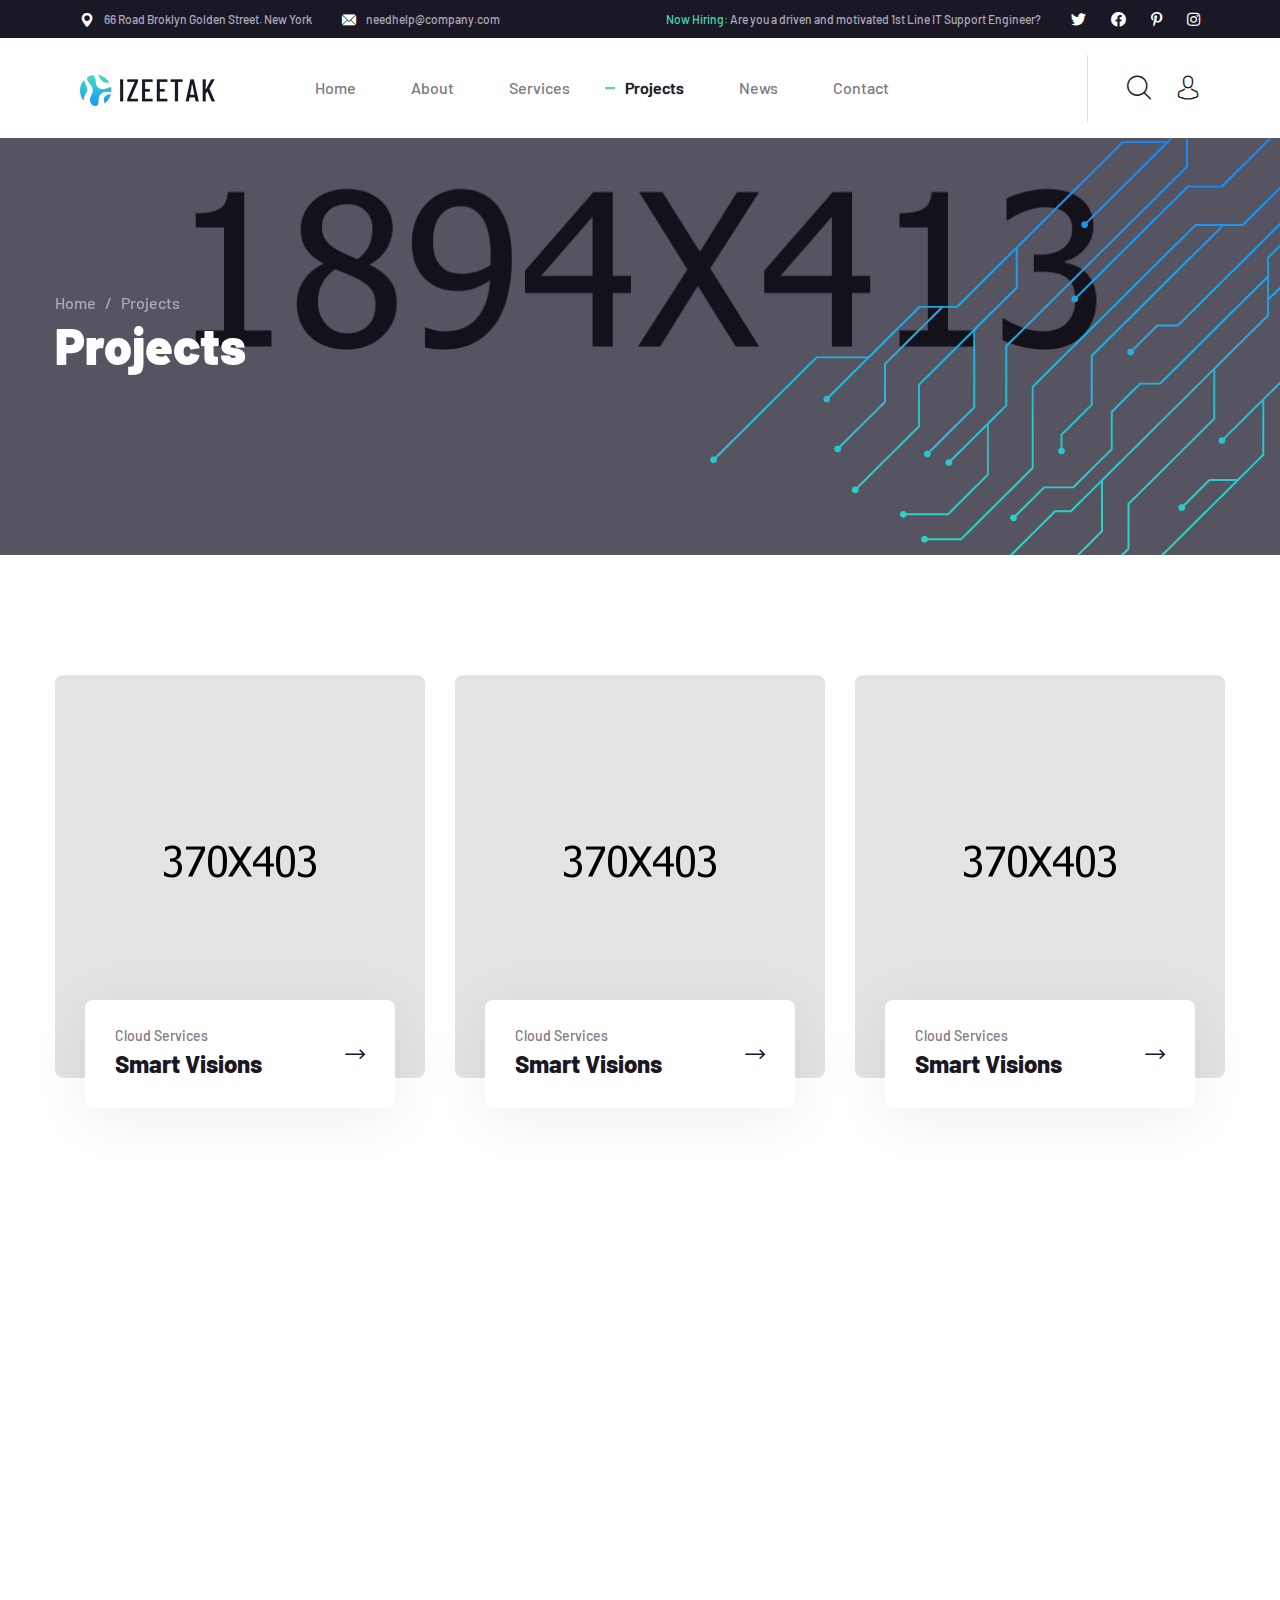
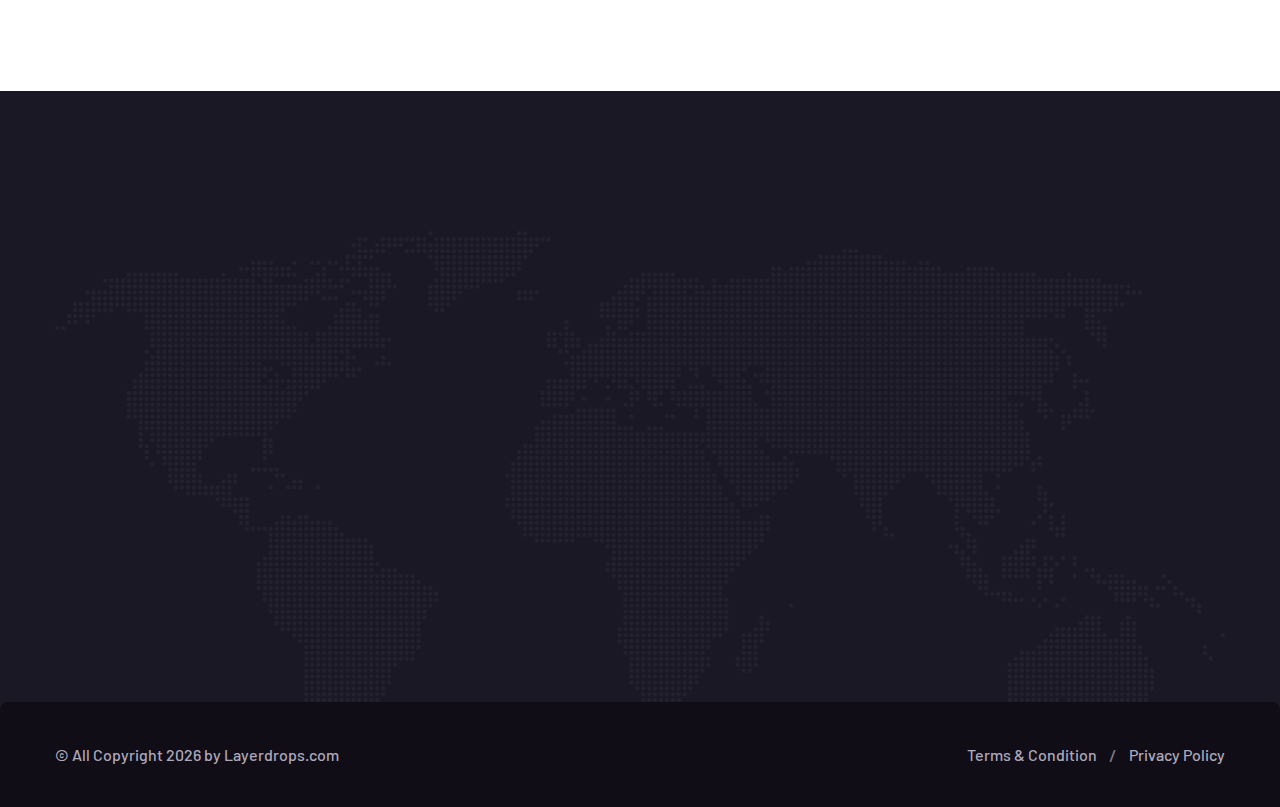
<file: project.html>
<!DOCTYPE html>
<html lang="en">

<head>
    <meta charset="UTF-8" />
    <meta name="viewport" content="width=device-width, initial-scale=1.0" />
    <title>Projects || Izeetak || Izeetak HTML Template For IT Solutions Company</title>
    <!-- favicons Icons -->
    <link rel="apple-touch-icon" sizes="180x180" href="assets/images/favicons/apple-touch-icon.png" />
    <link rel="icon" type="image/png" sizes="32x32" href="assets/images/favicons/favicon-32x32.png" />
    <link rel="icon" type="image/png" sizes="16x16" href="assets/images/favicons/favicon-16x16.png" />
    <link rel="manifest" href="assets/images/favicons/site.webmanifest" />
    <meta name="description" content="Izeetak HTML Template For IT Solutions Company" />

    <!-- fonts -->
    <link rel="preconnect" href="https://fonts.googleapis.com">
    <link rel="preconnect" href="https://fonts.gstatic.com" crossorigin>
    <link
        href="https://fonts.googleapis.com/css2?family=Barlow:ital,wght@0,100;0,200;0,300;0,400;0,500;0,600;0,700;0,800;0,900;1,100;1,200;1,300;1,400;1,500;1,600;1,700;1,800;1,900&display=swap"
        rel="stylesheet">


    <link rel="stylesheet" href="assets/vendors/bootstrap/css/bootstrap.min.css" />
    <link rel="stylesheet" href="assets/vendors/animate/animate.min.css" />
    <link rel="stylesheet" href="assets/vendors/animate/custom-animate.css" />
    <link rel="stylesheet" href="assets/vendors/fontawesome/css/all.min.css" />
    <link rel="stylesheet" href="assets/vendors/jarallax/jarallax.css" />
    <link rel="stylesheet" href="assets/vendors/jquery-magnific-popup/jquery.magnific-popup.css" />
    <link rel="stylesheet" href="assets/vendors/nouislider/nouislider.min.css" />
    <link rel="stylesheet" href="assets/vendors/nouislider/nouislider.pips.css" />
    <link rel="stylesheet" href="assets/vendors/odometer/odometer.min.css" />
    <link rel="stylesheet" href="assets/vendors/swiper/swiper.min.css" />
    <link rel="stylesheet" href="assets/vendors/izeetak-icons/style.css">
    <link rel="stylesheet" href="assets/vendors/tiny-slider/tiny-slider.min.css" />
    <link rel="stylesheet" href="assets/vendors/reey-font/stylesheet.css" />
    <link rel="stylesheet" href="assets/vendors/owl-carousel/owl.carousel.min.css" />
    <link rel="stylesheet" href="assets/vendors/owl-carousel/owl.theme.default.min.css" />
    <link rel="stylesheet" href="assets/vendors/twentytwenty/twentytwenty.css" />
    <link rel="stylesheet" href="assets/vendors/bxslider/jquery.bxslider.css" />
    <link rel="stylesheet" href="assets/vendors/bootstrap-select/css/bootstrap-select.min.css" />
    <link rel="stylesheet" href="assets/vendors/vegas/vegas.min.css" />
    <link rel="stylesheet" href="assets/vendors/jquery-ui/jquery-ui.css" />
    <link rel="stylesheet" href="assets/vendors/timepicker/timePicker.css" />

    <!-- template styles -->
    <link rel="stylesheet" href="assets/css/izeetak.css" />
    <link rel="stylesheet" href="assets/css/izeetak-responsive.css" />
</head>

<body>
    <div class="preloader">
        <img class="preloader__image" width="60" src="assets/images/loader.png" alt="" />
    </div>
    <!-- /.preloader -->
    <div class="page-wrapper">
        <header class="main-header clearfix">
            <div class="main-header__top clearfix">
                <div class="main-header__top-inner clearfix">
                    <div class="main-header__top-left">
                        <ul class="list-unstyled main-header__top-address">
                            <li>
                                <div class="icon">
                                    <span class="icon-pin"></span>
                                </div>
                                <div class="text">
                                    <p>66 Road Broklyn Golden Street. New York</p>
                                </div>
                            </li>
                            <li>
                                <div class="icon">
                                    <span class="icon-email"></span>
                                </div>
                                <div class="text">
                                    <p><a href="mailto:needhelp@company.com">needhelp@company.com</a></p>
                                </div>
                            </li>
                        </ul>
                    </div>
                    <div class="main-header__top-right">
                        <div class="main-header__top-right-text">
                            <p><span>Now Hiring:</span> Are you a driven and motivated 1st Line IT Support Engineer?</p>
                        </div>
                        <div class="main-header__top-right-social">
                            <a href="#"><i class="fab fa-twitter"></i></a>
                            <a href="#"><i class="fab fa-facebook"></i></a>
                            <a href="#"><i class="fab fa-pinterest-p"></i></a>
                            <a href="#"><i class="fab fa-instagram"></i></a>
                        </div>
                    </div>
                </div>
            </div>
            <nav class="main-menu clearfix">
                <div class="main-menu-wrapper clearfix">
                    <div class="main-menu-wrapper-inner clearfix">
                        <div class="main-menu-wrapper__left clearfix">
                            <div class="main-menu-wrapper__logo">
                                <a href="index.html"><img src="assets/images/resources/logo-1.png" alt=""></a>
                            </div>
                            <div class="main-menu-wrapper__main-menu">
                                <a href="#" class="mobile-nav__toggler"><i class="fa fa-bars"></i></a>
                                <ul class="main-menu__list">
                                    <li class="dropdown">
                                        <a href="index.html">Home</a>
                                        <ul>
                                            <li>
                                                <a href="index.html">Home One</a>
                                            </li>
                                            <li><a href="index2.html">Home Two</a></li>
                                            <li class="dropdown">
                                                <a href="#">Header Styles</a>
                                                <ul>
                                                    <li><a href="index.html">Header One</a></li>
                                                    <li><a href="index.html">Header Two</a></li>
                                                </ul>
                                            </li>
                                        </ul>
                                    </li>
                                    <li><a href="about.html">About</a></li>
                                    <li class="dropdown">
                                        <a href="#">Services</a>
                                        <ul>
                                            <li><a href="services.html">Services</a></li>
                                            <li><a href="managed-it.html">Managed It</a></li>
                                            <li><a href="it-support.html">IT Support</a></li>
                                            <li><a href="it-consultancy.html">IT Consultancy</a></li>
                                            <li><a href="cloud-computing.html">Cloud Computing</a></li>
                                            <li><a href="cyber-security.html">Cyber Security</a></li>
                                            <li><a href="custom-software.html">Custom Software</a></li>
                                        </ul>
                                    </li>
                                    <li class="dropdown current">
                                        <a href="#">Projects</a>
                                        <ul>
                                            <li><a href="project.html">Projects</a></li>
                                            <li><a href="project-details.html">Project Details</a></li>
                                        </ul>
                                    </li>
                                    <li class="dropdown">
                                        <a href="#">News</a>
                                        <ul>
                                            <li><a href="news.html">News</a></li>
                                            <li><a href="news-details.html">News Details</a></li>
                                        </ul>
                                    </li>
                                    <li><a href="contact.html">Contact</a></li>
                                </ul>
                            </div>
                        </div>
                        <div class="main-menu-wrapper__right">
                            <div class="main-menu-wrapper__call">
                                <div class="main-menu-wrapper__call-icon">
                                    <img src="assets/images/shapes/phone-icon.png" alt="">
                                </div>
                                <div class="main-menu-wrapper__call-number">
                                    <p>Have any questions?</p>
                                    <h5><a href="tel:926668880000">Free: + 92 666 888 0000</a></h5>
                                </div>
                            </div>
                            <div class="main-menu-wrapper__search-box-cart-box">
                                <a href="#" class="main-menu-wrapper__search search-toggler icon-magnifying-glass"></a>
                                <a href="contact.html" class="main-menu-wrapper__cart icon-avatar"></a>
                            </div>
                        </div>
                    </div>
                </div>
            </nav>
        </header>

        <div class="stricky-header stricked-menu main-menu">
            <div class="sticky-header__content"></div><!-- /.sticky-header__content -->
        </div><!-- /.stricky-header -->

        <!--Page Header Start-->
        <section class="page-header">
            <div class="page-header-bg" style="background-image: url(assets/images/backgrounds/page-header-bg.jpg)">
            </div>
            <div class="page-header-bg-overly"></div>
            <div class="page-header-shape wow slideInRight" data-wow-delay="100ms" data-wow-duration="2500ms"
                style="background-image: url(assets/images/shapes/page-header-shape.png)"></div>
            <div class="container">
                <div class="page-header__inner">
                    <ul class="thm-breadcrumb list-unstyled">
                        <li><a href="index.html">Home</a></li>
                        <li><span>/</span></li>
                        <li>Projects</li>
                    </ul>
                    <h2>Projects</h2>
                </div>
            </div>
        </section>
        <!--Page Header End-->

        <!--Projects Page Start-->
        <section class="project-two project-page">
            <div class="container">
                <div class="row">
                    <div class="col-xl-4 col-lg-6 col-md-6 wow fadeInLeft" data-wow-delay="100ms">
                        <!--Project One Single-->
                        <div class="project-one__single">
                            <div class="project-one__img">
                                <img src="assets/images/resources/project-page-img-1.jpg" alt="">
                            </div>
                            <div class="project-one__content">
                                <p class="project-one__tagline">Cloud Services</p>
                                <h2 class="project-one__title"><a href="project-details.html">Smart Visions</a></h2>
                                <div class="project-one__arrow">
                                    <a href="project-details.html"><span class="icon-right-arrow"></span></a>
                                </div>
                            </div>
                        </div>
                    </div>
                    <div class="col-xl-4 col-lg-6 col-md-6 wow fadeInUp" data-wow-delay="200ms">
                        <!--Project One Single-->
                        <div class="project-one__single">
                            <div class="project-one__img">
                                <img src="assets/images/resources/project-page-img-2.jpg" alt="">
                            </div>
                            <div class="project-one__content">
                                <p class="project-one__tagline">Cloud Services</p>
                                <h2 class="project-one__title"><a href="project-details.html">Smart Visions</a></h2>
                                <div class="project-one__arrow">
                                    <a href="project-details.html"><span class="icon-right-arrow"></span></a>
                                </div>
                            </div>
                        </div>
                    </div>
                    <div class="col-xl-4 col-lg-6 col-md-6 wow fadeInRight" data-wow-delay="300ms">
                        <!--Project One Single-->
                        <div class="project-one__single">
                            <div class="project-one__img">
                                <img src="assets/images/resources/project-page-img-3.jpg" alt="">
                            </div>
                            <div class="project-one__content">
                                <p class="project-one__tagline">Cloud Services</p>
                                <h2 class="project-one__title"><a href="project-details.html">Smart Visions</a></h2>
                                <div class="project-one__arrow">
                                    <a href="project-details.html"><span class="icon-right-arrow"></span></a>
                                </div>
                            </div>
                        </div>
                    </div>
                    <div class="col-xl-4 col-lg-6 col-md-6 wow fadeInLeft" data-wow-delay="400ms">
                        <!--Project One Single-->
                        <div class="project-one__single">
                            <div class="project-one__img">
                                <img src="assets/images/resources/project-page-img-4.jpg" alt="">
                            </div>
                            <div class="project-one__content">
                                <p class="project-one__tagline">Cloud Services</p>
                                <h2 class="project-one__title"><a href="project-details.html">Smart Visions</a></h2>
                                <div class="project-one__arrow">
                                    <a href="project-details.html"><span class="icon-right-arrow"></span></a>
                                </div>
                            </div>
                        </div>
                    </div>
                    <div class="col-xl-4 col-lg-6 col-md-6 wow fadeInUp" data-wow-delay="500ms">
                        <!--Project One Single-->
                        <div class="project-one__single">
                            <div class="project-one__img">
                                <img src="assets/images/resources/project-page-img-5.jpg" alt="">
                            </div>
                            <div class="project-one__content">
                                <p class="project-one__tagline">Cloud Services</p>
                                <h2 class="project-one__title"><a href="project-details.html">Smart Visions</a></h2>
                                <div class="project-one__arrow">
                                    <a href="project-details.html"><span class="icon-right-arrow"></span></a>
                                </div>
                            </div>
                        </div>
                    </div>
                    <div class="col-xl-4 col-lg-6 col-md-6 wow fadeInRight" data-wow-delay="600ms">
                        <!--Project One Single-->
                        <div class="project-one__single">
                            <div class="project-one__img">
                                <img src="assets/images/resources/project-page-img-6.jpg" alt="">
                            </div>
                            <div class="project-one__content">
                                <p class="project-one__tagline">Cloud Services</p>
                                <h2 class="project-one__title"><a href="project-details.html">Smart Visions</a></h2>
                                <div class="project-one__arrow">
                                    <a href="project-details.html"><span class="icon-right-arrow"></span></a>
                                </div>
                            </div>
                        </div>
                    </div>
                </div>
            </div>
        </section>
        <!--Projects Page End-->

        <!--Site Footer One Start-->
        <footer class="site-footer site-footer-two">
            <div class="site-footer__top">
                <div class="container">
                    <div class="site-footer__top-inner">
                        <div class="site-footer-map"
                            style="background-image: url(assets/images/shapes/site-footer-mape.png)"></div>
                        <div class="row">
                            <div class="col-xl-3 col-lg-6 col-md-6 wow fadeInUp" data-wow-delay="100ms">
                                <div class="footer-widget__column footer-widget__about">
                                    <div class="footer-widget__about-logo">
                                        <a href="index.html"><img src="assets/images/resources/footer-logo.png"
                                                alt=""></a>
                                    </div>
                                    <p class="footer-widget__about-text">There are many vari of pass of lorem ipsum
                                        availab but the majority have suffered in some forms.</p>
                                    <div class="footer-widget__about-social">
                                        <a href="#"><i class="fab fa-twitter"></i></a>
                                        <a href="#"><i class="fab fa-facebook"></i></a>
                                        <a href="#"><i class="fab fa-pinterest-p"></i></a>
                                        <a href="#"><i class="fab fa-instagram"></i></a>
                                    </div>
                                </div>
                            </div>
                            <div class="col-xl-3 col-lg-6 col-md-6 wow fadeInUp" data-wow-delay="200ms">
                                <div class="footer-widget__column footer-widget__links clearfix">
                                    <h3 class="footer-widget__title">Links</h3>
                                    <ul class="footer-widget__links-list list-unstyled clearfix">
                                        <li><a href="about.html">About</a></li>
                                        <li><a href="about.html">Leadership Team</a></li>
                                        <li><a href="news.html">IT Blog</a></li>
                                        <li><a href="project.html">Case Studies</a></li>
                                        <li><a href="contact.html">Locations</a></li>
                                    </ul>
                                    <ul
                                        class="footer-widget__links-list footer-widget__links-list-two list-unstyled clearfix">
                                        <li><a href="managed-it.html">Managed IT</a></li>
                                        <li><a href="it-support.html">IT Support</a></li>
                                        <li><a href="it-consultancy.html">IT Consultancy</a></li>
                                        <li><a href="cloud-computing.html">Cloud Computing</a></li>
                                    </ul>
                                </div>
                            </div>
                            <div class="col-xl-3 col-lg-6 col-md-6 wow fadeInUp" data-wow-delay="300ms">
                                <div class="footer-widget__column footer-widget__contact">
                                    <h3 class="footer-widget__title">Contact</h3>
                                    <p class="footer-widget__contact-text">66 Road Broklyn Street, 600 <br> New York,
                                        USA</p>
                                    <ul class="list-unstyled footer-widget__contact-list">
                                        <li>
                                            <div class="icon">
                                                <span class="icon-email"></span>
                                            </div>
                                            <div class="text">
                                                <p><a href="mailto:needhelp@company.com">needhelp@company.com</a></p>
                                            </div>
                                        </li>
                                        <li>
                                            <div class="icon">
                                                <span class="icon-telephone"></span>
                                            </div>
                                            <div class="text">
                                                <p><a href="tel:926668880000">+ 92 666 888 0000</a></p>
                                            </div>
                                        </li>
                                    </ul>
                                </div>
                            </div>
                            <div class="col-xl-3 col-lg-6 col-md-6 wow fadeInUp" data-wow-delay="400ms">
                                <div class="footer-widget__column footer-widget__newsletter">
                                    <h3 class="footer-widget__title">Newsletter</h3>
                                    <p class="footer-widget__newsletter-text">Subscribe to our newsletter for daily new
                                        and updates</p>
                                    <form class="footer-widget__newsletter-form mc-form"
                                        data-url="https://xyz.us18.list-manage.com/subscribe/post?u=20e91746ef818cd941998c598&id=cc0ee8140e">
                                        <div class="footer-widget__newsletter-input-box">
                                            <input type="email" placeholder="Email address" name="email">
                                            <button type="submit" class="footer-widget__newsletter-btn">Send</button>
                                        </div>
                                    </form>
                                    <div class="mc-form__response"></div><!-- /.mc-form__response -->
                                </div>
                            </div>
                        </div>
                    </div>
                </div>
            </div>
            <div class="site-footer__bottom">
                <div class="site-footer__bottom-container">
                    <div class="container">
                        <div class="row">
                            <div class="col-xl-12">
                                <div class="site-footer__bottom-inner">
                                    <div class="site-footer__bottom-left">
                                        <p class="site-footer__bottom-text">© All Copyright <span class="dynamic-year">
                                            </span><!-- /.dynamic-year --> by <a href="#">Layerdrops.com</a></p>
                                    </div>
                                    <div class="site-footer__bottom-right">
                                        <ul class="list-unstyled site-footer__bottom-menu">
                                            <li><a href="contact.html">Terms & Condition</a></li>
                                            <li><span>/</span></li>
                                            <li><a href="contact.html">Privacy Policy</a></li>
                                        </ul>
                                    </div>
                                </div>
                            </div>
                        </div>
                    </div>
                </div>
            </div>
        </footer>
        <!--Site Footer One End-->


    </div><!-- /.page-wrapper -->


    <div class="mobile-nav__wrapper">
        <div class="mobile-nav__overlay mobile-nav__toggler"></div>
        <!-- /.mobile-nav__overlay -->
        <div class="mobile-nav__content">
            <span class="mobile-nav__close mobile-nav__toggler"><i class="fa fa-times"></i></span>

            <div class="logo-box">
                <a href="index.html" aria-label="logo image"><img src="assets/images/resources/footer-logo.png"
                        width="155" alt="" /></a>
            </div>
            <!-- /.logo-box -->
            <div class="mobile-nav__container"></div>
            <!-- /.mobile-nav__container -->

            <ul class="mobile-nav__contact list-unstyled">
                <li>
                    <i class="fa fa-envelope"></i>
                    <a href="mailto:needhelp@packageName__.com">needhelp@izeetak.com</a>
                </li>
                <li>
                    <i class="fa fa-phone-alt"></i>
                    <a href="tel:666-888-0000">666 888 0000</a>
                </li>
            </ul><!-- /.mobile-nav__contact -->
            <div class="mobile-nav__top">
                <div class="mobile-nav__social">
                    <a href="#" class="fab fa-twitter"></a>
                    <a href="#" class="fab fa-facebook-square"></a>
                    <a href="#" class="fab fa-pinterest-p"></a>
                    <a href="#" class="fab fa-instagram"></a>
                </div><!-- /.mobile-nav__social -->
            </div><!-- /.mobile-nav__top -->



        </div>
        <!-- /.mobile-nav__content -->
    </div>
    <!-- /.mobile-nav__wrapper -->

    <div class="search-popup">
        <div class="search-popup__overlay search-toggler"></div>
        <!-- /.search-popup__overlay -->
        <div class="search-popup__content">
            <form action="#">
                <label for="search" class="sr-only">search here</label><!-- /.sr-only -->
                <input type="text" id="search" placeholder="Search Here..." />
                <button type="submit" aria-label="search submit" class="thm-btn">
                    <i class="icon-magnifying-glass"></i>
                </button>
            </form>
        </div>
        <!-- /.search-popup__content -->
    </div>
    <!-- /.search-popup -->

    <a href="#" data-target="html" class="scroll-to-target scroll-to-top"><i class="fa fa-angle-up"></i></a>


    <script src="assets/vendors/jquery/jquery-3.6.0.min.js"></script>
    <script src="assets/vendors/bootstrap/js/bootstrap.bundle.min.js"></script>
    <script src="assets/vendors/jarallax/jarallax.min.js"></script>
    <script src="assets/vendors/jquery-ajaxchimp/jquery.ajaxchimp.min.js"></script>
    <script src="assets/vendors/jquery-appear/jquery.appear.min.js"></script>
    <script src="assets/vendors/jquery-circle-progress/jquery.circle-progress.min.js"></script>
    <script src="assets/vendors/jquery-magnific-popup/jquery.magnific-popup.min.js"></script>
    <script src="assets/vendors/jquery-validate/jquery.validate.min.js"></script>
    <script src="assets/vendors/nouislider/nouislider.min.js"></script>
    <script src="assets/vendors/odometer/odometer.min.js"></script>
    <script src="assets/vendors/swiper/swiper.min.js"></script>
    <script src="assets/vendors/tiny-slider/tiny-slider.min.js"></script>
    <script src="assets/vendors/wnumb/wNumb.min.js"></script>
    <script src="assets/vendors/wow/wow.js"></script>
    <script src="assets/vendors/isotope/isotope.js"></script>
    <script src="assets/vendors/countdown/countdown.min.js"></script>
    <script src="assets/vendors/owl-carousel/owl.carousel.min.js"></script>
    <script src="assets/vendors/twentytwenty/twentytwenty.js"></script>
    <script src="assets/vendors/twentytwenty/jquery.event.move.js"></script>
    <script src="assets/vendors/bxslider/jquery.bxslider.min.js"></script>
    <script src="assets/vendors/bootstrap-select/js/bootstrap-select.min.js"></script>
    <script src="assets/vendors/vegas/vegas.min.js"></script>
    <script src="assets/vendors/jquery-ui/jquery-ui.js"></script>
    <script src="assets/vendors/timepicker/timePicker.js"></script>


    <script src="http://maps.google.com/maps/api/js?key=AIzaSyATY4Rxc8jNvDpsK8ZetC7JyN4PFVYGCGM"></script>


    <!-- template js -->
    <script src="assets/js/izeetak.js"></script>
</body>

</html>
</file>
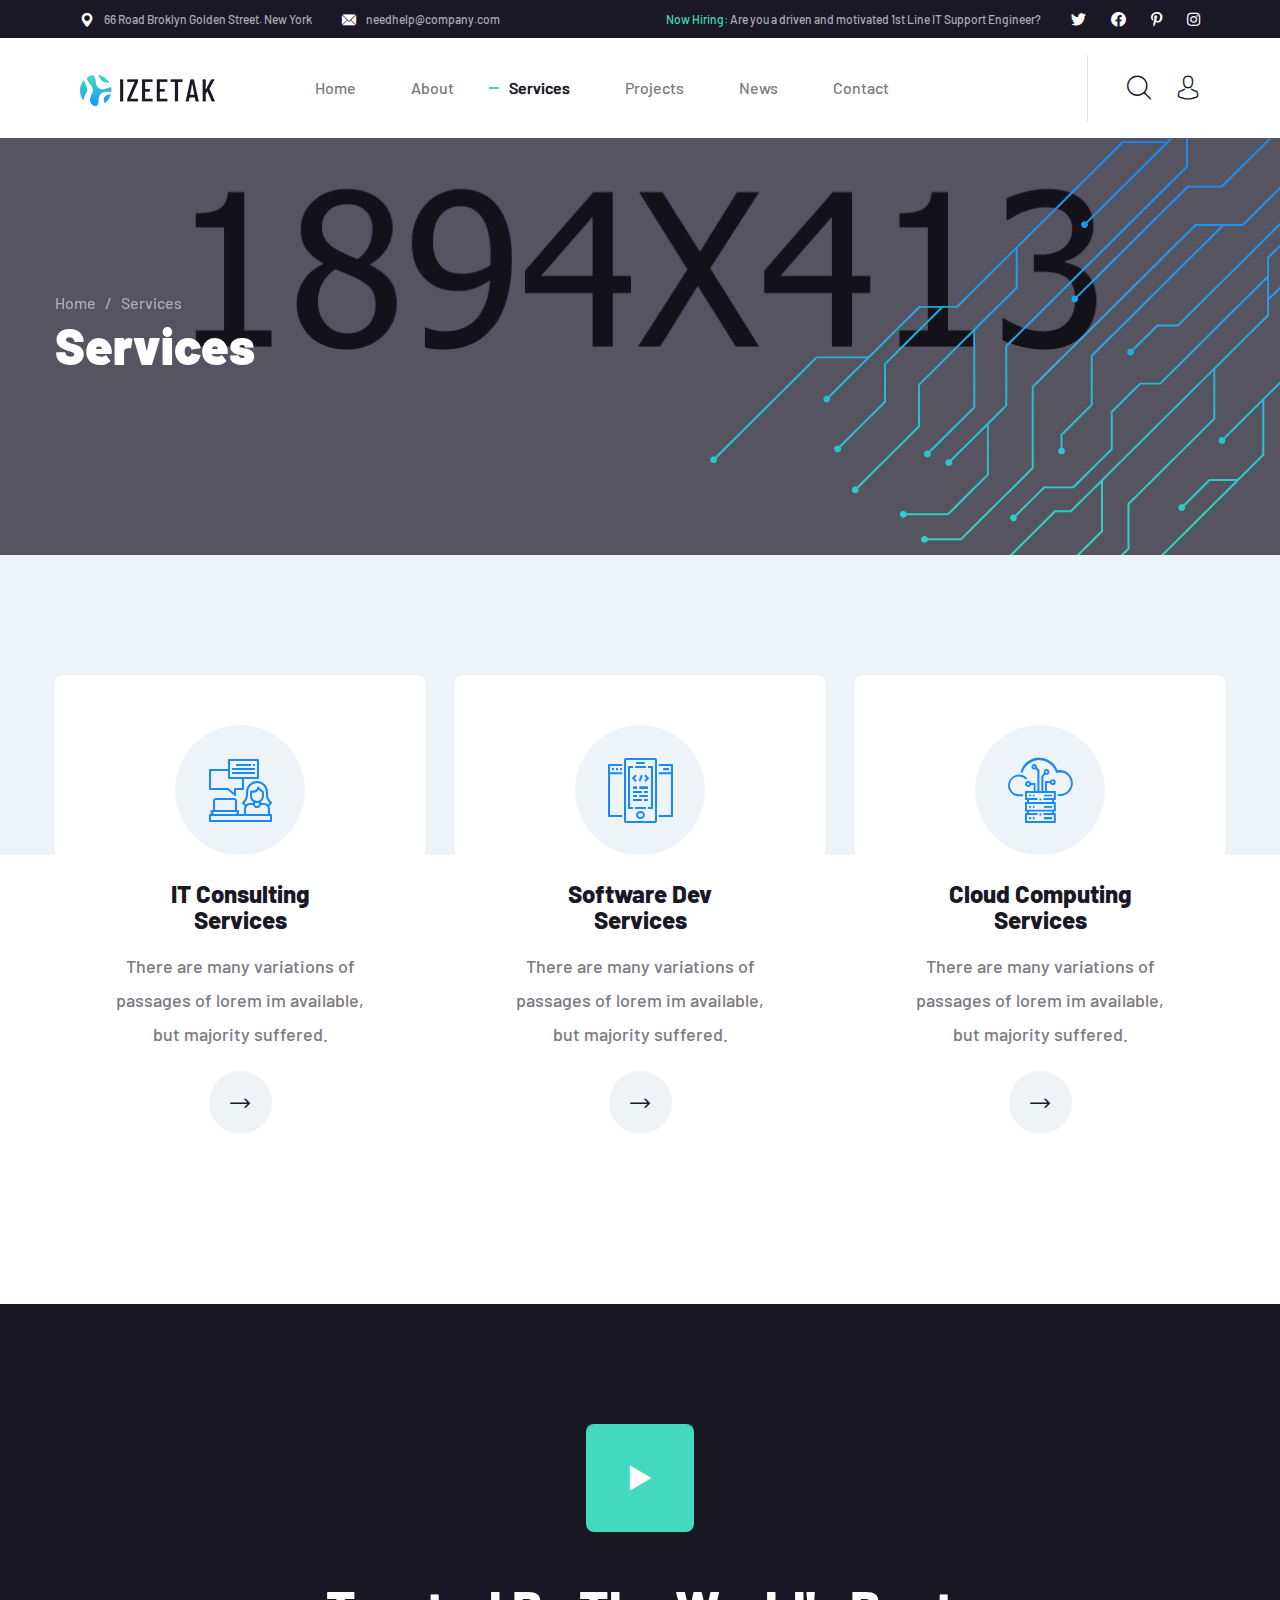
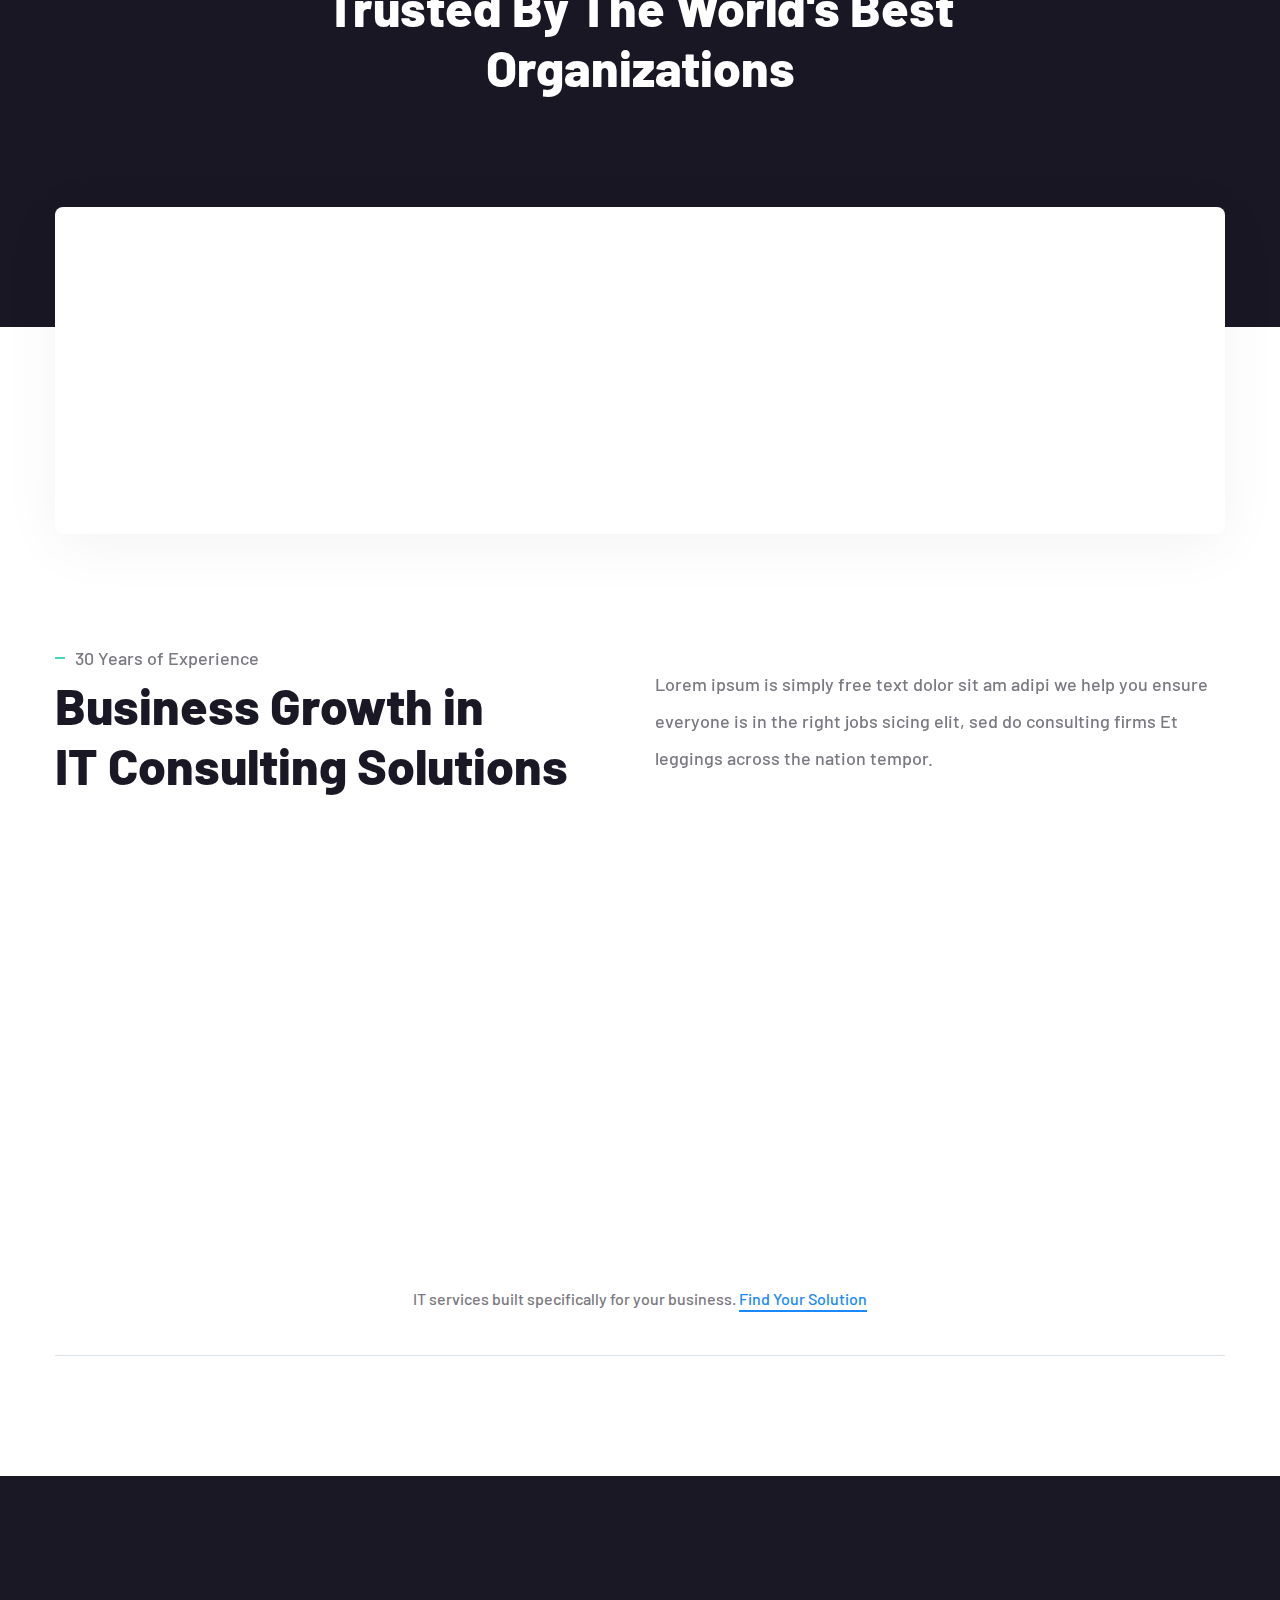
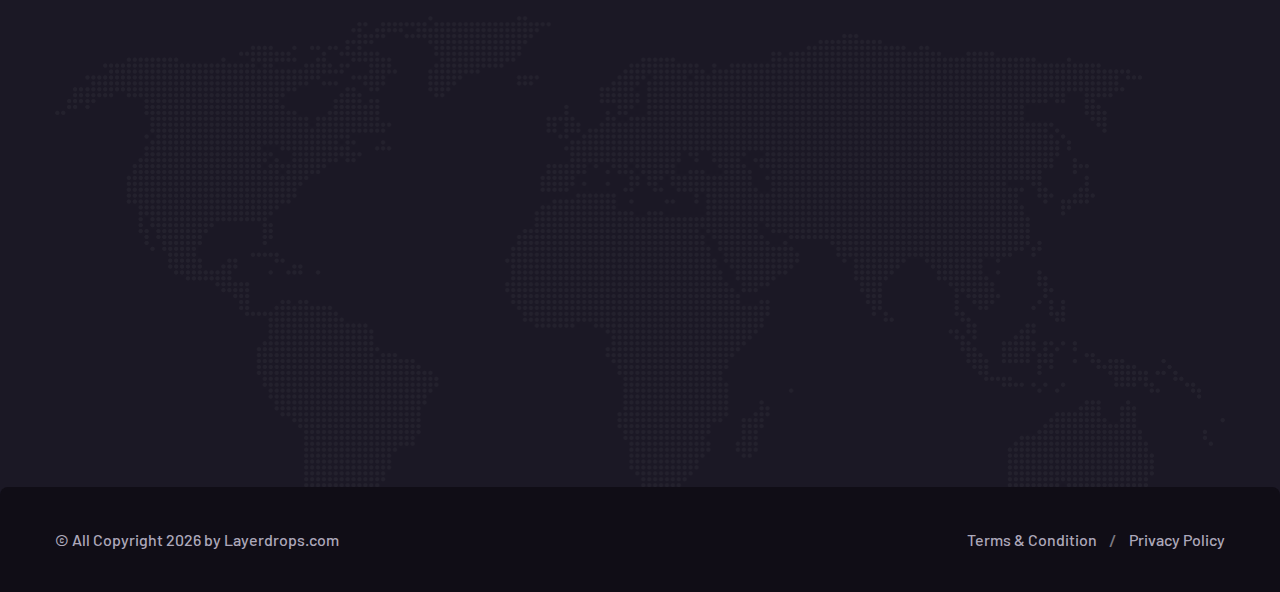
<file: services.html>
<!DOCTYPE html>
<html lang="en">

<head>
    <meta charset="UTF-8" />
    <meta name="viewport" content="width=device-width, initial-scale=1.0" />
    <title>Services || Izeetak || Izeetak HTML Template For IT Solutions Company</title>
    <!-- favicons Icons -->
    <link rel="apple-touch-icon" sizes="180x180" href="assets/images/favicons/apple-touch-icon.png" />
    <link rel="icon" type="image/png" sizes="32x32" href="assets/images/favicons/favicon-32x32.png" />
    <link rel="icon" type="image/png" sizes="16x16" href="assets/images/favicons/favicon-16x16.png" />
    <link rel="manifest" href="assets/images/favicons/site.webmanifest" />
    <meta name="description" content="Izeetak HTML Template For IT Solutions Company" />

    <!-- fonts -->
    <link rel="preconnect" href="https://fonts.googleapis.com">
    <link rel="preconnect" href="https://fonts.gstatic.com" crossorigin>
    <link
        href="https://fonts.googleapis.com/css2?family=Barlow:ital,wght@0,100;0,200;0,300;0,400;0,500;0,600;0,700;0,800;0,900;1,100;1,200;1,300;1,400;1,500;1,600;1,700;1,800;1,900&display=swap"
        rel="stylesheet">


    <link rel="stylesheet" href="assets/vendors/bootstrap/css/bootstrap.min.css" />
    <link rel="stylesheet" href="assets/vendors/animate/animate.min.css" />
    <link rel="stylesheet" href="assets/vendors/animate/custom-animate.css" />
    <link rel="stylesheet" href="assets/vendors/fontawesome/css/all.min.css" />
    <link rel="stylesheet" href="assets/vendors/jarallax/jarallax.css" />
    <link rel="stylesheet" href="assets/vendors/jquery-magnific-popup/jquery.magnific-popup.css" />
    <link rel="stylesheet" href="assets/vendors/nouislider/nouislider.min.css" />
    <link rel="stylesheet" href="assets/vendors/nouislider/nouislider.pips.css" />
    <link rel="stylesheet" href="assets/vendors/odometer/odometer.min.css" />
    <link rel="stylesheet" href="assets/vendors/swiper/swiper.min.css" />
    <link rel="stylesheet" href="assets/vendors/izeetak-icons/style.css">
    <link rel="stylesheet" href="assets/vendors/tiny-slider/tiny-slider.min.css" />
    <link rel="stylesheet" href="assets/vendors/reey-font/stylesheet.css" />
    <link rel="stylesheet" href="assets/vendors/owl-carousel/owl.carousel.min.css" />
    <link rel="stylesheet" href="assets/vendors/owl-carousel/owl.theme.default.min.css" />
    <link rel="stylesheet" href="assets/vendors/twentytwenty/twentytwenty.css" />
    <link rel="stylesheet" href="assets/vendors/bxslider/jquery.bxslider.css" />
    <link rel="stylesheet" href="assets/vendors/bootstrap-select/css/bootstrap-select.min.css" />
    <link rel="stylesheet" href="assets/vendors/vegas/vegas.min.css" />
    <link rel="stylesheet" href="assets/vendors/jquery-ui/jquery-ui.css" />
    <link rel="stylesheet" href="assets/vendors/timepicker/timePicker.css" />

    <!-- template styles -->
    <link rel="stylesheet" href="assets/css/izeetak.css" />
    <link rel="stylesheet" href="assets/css/izeetak-responsive.css" />
</head>

<body>
    <div class="preloader">
        <img class="preloader__image" width="60" src="assets/images/loader.png" alt="" />
    </div>
    <!-- /.preloader -->
    <div class="page-wrapper">
        <header class="main-header clearfix">
            <div class="main-header__top clearfix">
                <div class="main-header__top-inner clearfix">
                    <div class="main-header__top-left">
                        <ul class="list-unstyled main-header__top-address">
                            <li>
                                <div class="icon">
                                    <span class="icon-pin"></span>
                                </div>
                                <div class="text">
                                    <p>66 Road Broklyn Golden Street. New York</p>
                                </div>
                            </li>
                            <li>
                                <div class="icon">
                                    <span class="icon-email"></span>
                                </div>
                                <div class="text">
                                    <p><a href="mailto:needhelp@company.com">needhelp@company.com</a></p>
                                </div>
                            </li>
                        </ul>
                    </div>
                    <div class="main-header__top-right">
                        <div class="main-header__top-right-text">
                            <p><span>Now Hiring:</span> Are you a driven and motivated 1st Line IT Support Engineer?</p>
                        </div>
                        <div class="main-header__top-right-social">
                            <a href="#"><i class="fab fa-twitter"></i></a>
                            <a href="#"><i class="fab fa-facebook"></i></a>
                            <a href="#"><i class="fab fa-pinterest-p"></i></a>
                            <a href="#"><i class="fab fa-instagram"></i></a>
                        </div>
                    </div>
                </div>
            </div>
            <nav class="main-menu clearfix">
                <div class="main-menu-wrapper clearfix">
                    <div class="main-menu-wrapper-inner clearfix">
                        <div class="main-menu-wrapper__left clearfix">
                            <div class="main-menu-wrapper__logo">
                                <a href="index.html"><img src="assets/images/resources/logo-1.png" alt=""></a>
                            </div>
                            <div class="main-menu-wrapper__main-menu">
                                <a href="#" class="mobile-nav__toggler"><i class="fa fa-bars"></i></a>
                                <ul class="main-menu__list">
                                    <li class="dropdown">
                                        <a href="index.html">Home</a>
                                        <ul>
                                            <li>
                                                <a href="index.html">Home One</a>
                                            </li>
                                            <li><a href="index2.html">Home Two</a></li>
                                            <li class="dropdown">
                                                <a href="#">Header Styles</a>
                                                <ul>
                                                    <li><a href="index.html">Header One</a></li>
                                                    <li><a href="index.html">Header Two</a></li>
                                                </ul>
                                            </li>
                                        </ul>
                                    </li>
                                    <li><a href="about.html">About</a></li>
                                    <li class="dropdown current">
                                        <a href="#">Services</a>
                                        <ul>
                                            <li><a href="services.html">Services</a></li>
                                            <li><a href="managed-it.html">Managed It</a></li>
                                            <li><a href="it-support.html">IT Support</a></li>
                                            <li><a href="it-consultancy.html">IT Consultancy</a></li>
                                            <li><a href="cloud-computing.html">Cloud Computing</a></li>
                                            <li><a href="cyber-security.html">Cyber Security</a></li>
                                            <li><a href="custom-software.html">Custom Software</a></li>
                                        </ul>
                                    </li>
                                    <li class="dropdown">
                                        <a href="#">Projects</a>
                                        <ul>
                                            <li><a href="project.html">Projects</a></li>
                                            <li><a href="project-details.html">Project Details</a></li>
                                        </ul>
                                    </li>
                                    <li class="dropdown">
                                        <a href="#">News</a>
                                        <ul>
                                            <li><a href="news.html">News</a></li>
                                            <li><a href="news-details.html">News Details</a></li>
                                        </ul>
                                    </li>
                                    <li><a href="contact.html">Contact</a></li>
                                </ul>
                            </div>
                        </div>
                        <div class="main-menu-wrapper__right">
                            <div class="main-menu-wrapper__call">
                                <div class="main-menu-wrapper__call-icon">
                                    <img src="assets/images/shapes/phone-icon.png" alt="">
                                </div>
                                <div class="main-menu-wrapper__call-number">
                                    <p>Have any questions?</p>
                                    <h5><a href="tel:926668880000">Free: + 92 666 888 0000</a></h5>
                                </div>
                            </div>
                            <div class="main-menu-wrapper__search-box-cart-box">
                                <a href="#" class="main-menu-wrapper__search search-toggler icon-magnifying-glass"></a>
                                <a href="contact.html" class="main-menu-wrapper__cart icon-avatar"></a>
                            </div>
                        </div>
                    </div>
                </div>
            </nav>
        </header>

        <div class="stricky-header stricked-menu main-menu">
            <div class="sticky-header__content"></div><!-- /.sticky-header__content -->
        </div><!-- /.stricky-header -->

        <!--Page Header Start-->
        <section class="page-header">
            <div class="page-header-bg" style="background-image: url(assets/images/backgrounds/page-header-bg.jpg)">
            </div>
            <div class="page-header-bg-overly"></div>
            <div class="page-header-shape wow slideInRight" data-wow-delay="100ms" data-wow-duration="2500ms"
                style="background-image: url(assets/images/shapes/page-header-shape.png)"></div>
            <div class="container">
                <div class="page-header__inner">
                    <ul class="thm-breadcrumb list-unstyled">
                        <li><a href="index.html">Home</a></li>
                        <li><span>/</span></li>
                        <li>Services</li>
                    </ul>
                    <h2>Services</h2>
                </div>
            </div>
        </section>
        <!--Page Header End-->

        <!--Services Two Start-->
        <section class="services-two">
            <div class="container">
                <div class="row">
                    <div class="col-xl-4 col-lg-4 wow fadeInLeft" data-wow-delay="100ms">
                        <!--Services One Single-->
                        <div class="services-one__single">
                            <div class="services-one__icon">
                                <span class="icon-conversation"></span>
                            </div>
                            <h3 class="services-one__title">
                                <a href="it-consultancy.html">IT Consulting <br> Services</a>
                            </h3>
                            <p class="services-one__text">There are many variations of passages of lorem im available,
                                but majority suffered.</p>
                            <div class="services-one__arrow">
                                <a href="it-consultancy.html"><span class="icon-right-arrow"></span></a>
                            </div>
                        </div>
                    </div>
                    <div class="col-xl-4 col-lg-4 wow fadeInUp" data-wow-delay="200ms">
                        <!--Services One Single-->
                        <div class="services-one__single">
                            <div class="services-one__icon">
                                <span class="icon-app-development"></span>
                            </div>
                            <h3 class="services-one__title">
                                <a href="custom-software.html">Software Dev <br> Services</a>
                            </h3>
                            <p class="services-one__text">There are many variations of passages of lorem im available,
                                but majority suffered.</p>
                            <div class="services-one__arrow">
                                <a href="custom-software.html"><span class="icon-right-arrow"></span></a>
                            </div>
                        </div>
                    </div>
                    <div class="col-xl-4 col-lg-4 wow fadeInRight" data-wow-delay="100ms">
                        <!--Services One Single-->
                        <div class="services-one__single">
                            <div class="services-one__icon">
                                <span class="icon-cloud-storage"></span>
                            </div>
                            <h3 class="services-one__title">
                                <a href="cloud-computing.html">Cloud Computing <br> Services</a>
                            </h3>
                            <p class="services-one__text">There are many variations of passages of lorem im available,
                                but majority suffered.</p>
                            <div class="services-one__arrow">
                                <a href="cloud-computing.html"><span class="icon-right-arrow"></span></a>
                            </div>
                        </div>
                    </div>
                </div>
            </div>
        </section>
        <!--Services Two End-->

        <!--Video One Start-->
        <section class="video-one">
            <div class="video-one-bg jarallax" data-jarallax data-speed="0.2" data-imgPosition="50% 0%"
                style="background-image: url(assets/images/backgrounds/video-one-bg.jpg)"></div>
            <div class="video-one-bg-overly"></div>
            <div class="container">
                <div class="row">
                    <div class="col-lg-12">
                        <div class="video-one__inner">
                            <div class="video-one__video-link">
                                <a href="https://www.youtube.com/watch?v=Get7rqXYrbQ" class="video-popup">
                                    <div class="video-one__video-icon">
                                        <span class="icon-play-button"></span>
                                        <i class="ripple"></i>
                                    </div>
                                </a>
                            </div>
                            <h2 class="video-one__title">Trusted By The World's Best <br> Organizations</h2>
                        </div>
                    </div>
                </div>
            </div>
        </section>
        <!--Video One End-->

        <!--Help Start-->
        <section class="help">
            <div class="container">
                <div class="row">
                    <div class="col-xl-12">
                        <ul class="help__box list-unstyled clearfix">
                            <li class="help__single help__box-one wow fadeInLeft" data-wow-delay="100ms">
                                <div class="help__box-one-content">
                                    <h3 class="help__box-one-title">Help Your Business Win and Grow!</h3>
                                </div>
                                <div class="help__box-one-img">
                                    <img src="assets/images/resources/help-box-one-img-1.jpg" alt="">
                                </div>
                            </li>
                            <li class="help__single help__box-two wow fadeInLeft" data-wow-delay="300ms">
                                <div class="help__box-two-content">
                                    <div class="help__box-two-icon">
                                        <span class="icon-learning"></span>
                                    </div>
                                    <h3 class="help__box-two-title"><a href="managed-it.html">IT Management</a></h3>
                                    <p class="help__box-two-text">Lorem ipsu dolor sit am adipi we help you ensure
                                        everyone</p>
                                </div>
                            </li>
                            <li class="help__single help__box-two wow fadeInLeft" data-wow-delay="600ms">
                                <div class="help__box-two-content">
                                    <div class="help__box-two-icon">
                                        <span class="icon-verify"></span>
                                    </div>
                                    <h3 class="help__box-two-title"><a href="cyber-security.html">Cyber Security</a>
                                    </h3>
                                    <p class="help__box-two-text">Lorem ipsu dolor sit am adipi we help you ensure
                                        everyone</p>
                                </div>
                            </li>
                            <li class="help__single help__box-two help__box-last wow fadeInLeft" data-wow-delay="900ms">
                                <div class="help__box-two-content">
                                    <div class="help__box-two-icon">
                                        <span class="icon-cloud"></span>
                                    </div>
                                    <h3 class="help__box-two-title"><a href="cloud-computing.html">Cloud Computing</a>
                                    </h3>
                                    <p class="help__box-two-text">Lorem ipsu dolor sit am adipi we help you ensure
                                        everyone</p>
                                </div>
                            </li>
                        </ul>
                    </div>
                </div>
            </div>
        </section>
        <!--Help End-->

        <!--Business Growth Start-->
        <section class="business-growth business-growth-two">
            <div class="business-growth__top">
                <div class="container">
                    <div class="row">
                        <div class="col-xl-6 col-lg-6">
                            <div class="business-growth__left">
                                <div class="section-title text-left">
                                    <span class="section-title__tagline">30 Years of Experience</span>
                                    <h2 class="section-title__title">Business Growth in <br> IT Consulting Solutions
                                    </h2>
                                </div>
                            </div>
                        </div>
                        <div class="col-xl-6 col-lg-6">
                            <div class="business-growth__right">
                                <p class="business-growth__right-text">Lorem ipsum is simply free text dolor sit am
                                    adipi we help you ensure everyone is in the right jobs sicing elit, sed do
                                    consulting firms Et leggings across the nation tempor.</p>
                            </div>
                        </div>
                    </div>
                </div>
            </div>
            <div class="container">
                <div class="business-growth__bottom">
                    <div class="row">
                        <div class="col-xl-4 col-lg-4 wow fadeInLeft" data-wow-delay="100ms">
                            <!--Business Growth Single-->
                            <div class="business-growth__single">
                                <div class="business-growth__img">
                                    <img src="assets/images/resources/business-growth-img-1.jpg" alt="">
                                </div>
                                <div class="business-growth__content">
                                    <h4 class="business-growth__title">
                                        <a href="managed-it.html">Perfect Solution that your Business Demands</a>
                                    </h4>
                                    <p class="business-growth__text">Lorem ipsum dolor amet, consectetur notted adip
                                        sicing elit text.</p>
                                </div>
                            </div>
                        </div>
                        <div class="col-xl-4 col-lg-4 wow fadeInUp" data-wow-delay="200ms">
                            <!--Business Growth Single-->
                            <div class="business-growth__single">
                                <div class="business-growth__img">
                                    <img src="assets/images/resources/business-growth-img-2.jpg" alt="">
                                </div>
                                <div class="business-growth__content">
                                    <h4 class="business-growth__title">
                                        <a href="contact.html">Perfect Solution that your Business Demands</a>
                                    </h4>
                                    <p class="business-growth__text">Lorem ipsum dolor amet, consectetur notted adip
                                        sicing elit text.</p>
                                </div>
                            </div>
                        </div>
                        <div class="col-xl-4 col-lg-4 wow fadeInRight" data-wow-delay="300ms">
                            <!--Business Growth Single-->
                            <div class="business-growth__single">
                                <div class="business-growth__img">
                                    <img src="assets/images/resources/business-growth-img-3.jpg" alt="">
                                </div>
                                <div class="business-growth__content">
                                    <h4 class="business-growth__title">
                                        <a href="about.html">Perfect Solution that your Business Demands</a>
                                    </h4>
                                    <p class="business-growth__text">Lorem ipsum dolor amet, consectetur notted adip
                                        sicing elit text.</p>
                                </div>
                            </div>
                        </div>
                    </div>
                </div>
                <div class="business-growth__find">
                    <div class="row">
                        <div class="col-lg-12">
                            <div class="business-growth__find-inner">
                                <p>IT services built specifically for your business. <a href="contact.html">Find Your
                                        Solution</a>
                                </p>
                            </div>
                        </div>
                    </div>
                </div>
            </div>
        </section>
        <!--Business Growth End-->

        <!--Site Footer One Start-->
        <footer class="site-footer site-footer-two">
            <div class="site-footer__top">
                <div class="container">
                    <div class="site-footer__top-inner">
                        <div class="site-footer-map"
                            style="background-image: url(assets/images/shapes/site-footer-mape.png)"></div>
                        <div class="row">
                            <div class="col-xl-3 col-lg-6 col-md-6 wow fadeInUp" data-wow-delay="100ms">
                                <div class="footer-widget__column footer-widget__about">
                                    <div class="footer-widget__about-logo">
                                        <a href="index.html"><img src="assets/images/resources/footer-logo.png"
                                                alt=""></a>
                                    </div>
                                    <p class="footer-widget__about-text">There are many vari of pass of lorem ipsum
                                        availab but the majority have suffered in some forms.</p>
                                    <div class="footer-widget__about-social">
                                        <a href="#"><i class="fab fa-twitter"></i></a>
                                        <a href="#"><i class="fab fa-facebook"></i></a>
                                        <a href="#"><i class="fab fa-pinterest-p"></i></a>
                                        <a href="#"><i class="fab fa-instagram"></i></a>
                                    </div>
                                </div>
                            </div>
                            <div class="col-xl-3 col-lg-6 col-md-6 wow fadeInUp" data-wow-delay="200ms">
                                <div class="footer-widget__column footer-widget__links clearfix">
                                    <h3 class="footer-widget__title">Links</h3>
                                    <ul class="footer-widget__links-list list-unstyled clearfix">
                                        <li><a href="about.html">About</a></li>
                                        <li><a href="about.html">Leadership Team</a></li>
                                        <li><a href="news.html">IT Blog</a></li>
                                        <li><a href="project.html">Case Studies</a></li>
                                        <li><a href="contact.html">Locations</a></li>
                                    </ul>
                                    <ul
                                        class="footer-widget__links-list footer-widget__links-list-two list-unstyled clearfix">
                                        <li><a href="managed-it.html">Managed IT</a></li>
                                        <li><a href="it-support.html">IT Support</a></li>
                                        <li><a href="it-consultancy.html">IT Consultancy</a></li>
                                        <li><a href="cloud-computing.html">Cloud Computing</a></li>
                                    </ul>
                                </div>
                            </div>
                            <div class="col-xl-3 col-lg-6 col-md-6 wow fadeInUp" data-wow-delay="300ms">
                                <div class="footer-widget__column footer-widget__contact">
                                    <h3 class="footer-widget__title">Contact</h3>
                                    <p class="footer-widget__contact-text">66 Road Broklyn Street, 600 <br> New York,
                                        USA</p>
                                    <ul class="list-unstyled footer-widget__contact-list">
                                        <li>
                                            <div class="icon">
                                                <span class="icon-email"></span>
                                            </div>
                                            <div class="text">
                                                <p><a href="mailto:needhelp@company.com">needhelp@company.com</a></p>
                                            </div>
                                        </li>
                                        <li>
                                            <div class="icon">
                                                <span class="icon-telephone"></span>
                                            </div>
                                            <div class="text">
                                                <p><a href="tel:926668880000">+ 92 666 888 0000</a></p>
                                            </div>
                                        </li>
                                    </ul>
                                </div>
                            </div>
                            <div class="col-xl-3 col-lg-6 col-md-6 wow fadeInUp" data-wow-delay="400ms">
                                <div class="footer-widget__column footer-widget__newsletter">
                                    <h3 class="footer-widget__title">Newsletter</h3>
                                    <p class="footer-widget__newsletter-text">Subscribe to our newsletter for daily new
                                        and updates</p>
                                    <form class="footer-widget__newsletter-form mc-form"
                                        data-url="https://xyz.us18.list-manage.com/subscribe/post?u=20e91746ef818cd941998c598&id=cc0ee8140e">
                                        <div class="footer-widget__newsletter-input-box">
                                            <input type="email" placeholder="Email address" name="email">
                                            <button type="submit" class="footer-widget__newsletter-btn">Send</button>
                                        </div>
                                    </form>
                                    <div class="mc-form__response"></div><!-- /.mc-form__response -->
                                </div>
                            </div>
                        </div>
                    </div>
                </div>
            </div>
            <div class="site-footer__bottom">
                <div class="site-footer__bottom-container">
                    <div class="container">
                        <div class="row">
                            <div class="col-xl-12">
                                <div class="site-footer__bottom-inner">
                                    <div class="site-footer__bottom-left">
                                        <p class="site-footer__bottom-text">© All Copyright <span class="dynamic-year">
                                            </span><!-- /.dynamic-year --> by <a href="#">Layerdrops.com</a></p>
                                    </div>
                                    <div class="site-footer__bottom-right">
                                        <ul class="list-unstyled site-footer__bottom-menu">
                                            <li><a href="contact.html">Terms & Condition</a></li>
                                            <li><span>/</span></li>
                                            <li><a href="contact.html">Privacy Policy</a></li>
                                        </ul>
                                    </div>
                                </div>
                            </div>
                        </div>
                    </div>
                </div>
            </div>
        </footer>
        <!--Site Footer One End-->


    </div><!-- /.page-wrapper -->


    <div class="mobile-nav__wrapper">
        <div class="mobile-nav__overlay mobile-nav__toggler"></div>
        <!-- /.mobile-nav__overlay -->
        <div class="mobile-nav__content">
            <span class="mobile-nav__close mobile-nav__toggler"><i class="fa fa-times"></i></span>

            <div class="logo-box">
                <a href="index.html" aria-label="logo image"><img src="assets/images/resources/footer-logo.png"
                        width="155" alt="" /></a>
            </div>
            <!-- /.logo-box -->
            <div class="mobile-nav__container"></div>
            <!-- /.mobile-nav__container -->

            <ul class="mobile-nav__contact list-unstyled">
                <li>
                    <i class="fa fa-envelope"></i>
                    <a href="mailto:needhelp@packageName__.com">needhelp@izeetak.com</a>
                </li>
                <li>
                    <i class="fa fa-phone-alt"></i>
                    <a href="tel:666-888-0000">666 888 0000</a>
                </li>
            </ul><!-- /.mobile-nav__contact -->
            <div class="mobile-nav__top">
                <div class="mobile-nav__social">
                    <a href="#" class="fab fa-twitter"></a>
                    <a href="#" class="fab fa-facebook-square"></a>
                    <a href="#" class="fab fa-pinterest-p"></a>
                    <a href="#" class="fab fa-instagram"></a>
                </div><!-- /.mobile-nav__social -->
            </div><!-- /.mobile-nav__top -->



        </div>
        <!-- /.mobile-nav__content -->
    </div>
    <!-- /.mobile-nav__wrapper -->

    <div class="search-popup">
        <div class="search-popup__overlay search-toggler"></div>
        <!-- /.search-popup__overlay -->
        <div class="search-popup__content">
            <form action="#">
                <label for="search" class="sr-only">search here</label><!-- /.sr-only -->
                <input type="text" id="search" placeholder="Search Here..." />
                <button type="submit" aria-label="search submit" class="thm-btn">
                    <i class="icon-magnifying-glass"></i>
                </button>
            </form>
        </div>
        <!-- /.search-popup__content -->
    </div>
    <!-- /.search-popup -->

    <a href="#" data-target="html" class="scroll-to-target scroll-to-top"><i class="fa fa-angle-up"></i></a>


    <script src="assets/vendors/jquery/jquery-3.6.0.min.js"></script>
    <script src="assets/vendors/bootstrap/js/bootstrap.bundle.min.js"></script>
    <script src="assets/vendors/jarallax/jarallax.min.js"></script>
    <script src="assets/vendors/jquery-ajaxchimp/jquery.ajaxchimp.min.js"></script>
    <script src="assets/vendors/jquery-appear/jquery.appear.min.js"></script>
    <script src="assets/vendors/jquery-circle-progress/jquery.circle-progress.min.js"></script>
    <script src="assets/vendors/jquery-magnific-popup/jquery.magnific-popup.min.js"></script>
    <script src="assets/vendors/jquery-validate/jquery.validate.min.js"></script>
    <script src="assets/vendors/nouislider/nouislider.min.js"></script>
    <script src="assets/vendors/odometer/odometer.min.js"></script>
    <script src="assets/vendors/swiper/swiper.min.js"></script>
    <script src="assets/vendors/tiny-slider/tiny-slider.min.js"></script>
    <script src="assets/vendors/wnumb/wNumb.min.js"></script>
    <script src="assets/vendors/wow/wow.js"></script>
    <script src="assets/vendors/isotope/isotope.js"></script>
    <script src="assets/vendors/countdown/countdown.min.js"></script>
    <script src="assets/vendors/owl-carousel/owl.carousel.min.js"></script>
    <script src="assets/vendors/twentytwenty/twentytwenty.js"></script>
    <script src="assets/vendors/twentytwenty/jquery.event.move.js"></script>
    <script src="assets/vendors/bxslider/jquery.bxslider.min.js"></script>
    <script src="assets/vendors/bootstrap-select/js/bootstrap-select.min.js"></script>
    <script src="assets/vendors/vegas/vegas.min.js"></script>
    <script src="assets/vendors/jquery-ui/jquery-ui.js"></script>
    <script src="assets/vendors/timepicker/timePicker.js"></script>


    <script src="http://maps.google.com/maps/api/js?key=AIzaSyATY4Rxc8jNvDpsK8ZetC7JyN4PFVYGCGM"></script>


    <!-- template js -->
    <script src="assets/js/izeetak.js"></script>
</body>

</html>
</file>
<file: assets/vendors/jarallax/jarallax.css>
.jarallax {
    position: relative;
    z-index: 0;
}
.jarallax > .jarallax-img {
    position: absolute;
    object-fit: cover;
    /* support for plugin https://github.com/bfred-it/object-fit-images */
    font-family: 'object-fit: cover;';
    top: 0;
    left: 0;
    width: 100%;
    height: 100%;
    z-index: -1;
}
</file>
<file: assets/vendors/nouislider/nouislider.pips.css>
/* Base;
 *
 */
.noUi-pips,
.noUi-pips * {
-moz-box-sizing: border-box;
	box-sizing: border-box;
}
.noUi-pips {
	position: absolute;
	font: 400 12px Arial;
	color: #999;
}

/* Values;
 *
 */
.noUi-value {
	width: 40px;
	position: absolute;
	text-align: center;
}
.noUi-value-sub {
	color: #ccc;
	font-size: 10px;
}

/* Markings;
 *
 */
.noUi-marker {
	position: absolute;
	background: #CCC;
}
.noUi-marker-sub {
	background: #AAA;
}
.noUi-marker-large {
	background: #AAA;
}

/* Horizontal layout;
 *
 */
.noUi-pips-horizontal {
	padding: 10px 0;
	height: 50px;
	top: 100%;
	left: 0;
	width: 100%;
}
.noUi-value-horizontal {
	margin-left: -20px;
	padding-top: 20px;
}
.noUi-value-horizontal.noUi-value-sub {
	padding-top: 15px;
}

.noUi-marker-horizontal.noUi-marker {
	margin-left: -1px;
	width: 2px;
	height: 5px;
}
.noUi-marker-horizontal.noUi-marker-sub {
	height: 10px;
}
.noUi-marker-horizontal.noUi-marker-large {
	height: 15px;
}

/* Vertical layout;
 *
 */
.noUi-pips-vertical {
	padding: 0 10px;
	height: 100%;
	top: 0;
	left: 100%;
}
.noUi-value-vertical {
	width: 15px;
	margin-left: 20px;
	margin-top: -5px;
}

.noUi-marker-vertical.noUi-marker {
	width: 5px;
	height: 2px;
	margin-top: -1px;
}
.noUi-marker-vertical.noUi-marker-sub {
	width: 10px;
}
.noUi-marker-vertical.noUi-marker-large {
	width: 15px;
}
</file>
<file: assets/vendors/izeetak-icons/style.css>
@font-face {
  font-family: 'icomoon';
  src:  url('fonts/icomoon.eot?wf85pu');
  src:  url('fonts/icomoon.eot?wf85pu#iefix') format('embedded-opentype'),
    url('fonts/icomoon.ttf?wf85pu') format('truetype'),
    url('fonts/icomoon.woff?wf85pu') format('woff'),
    url('fonts/icomoon.svg?wf85pu#icomoon') format('svg');
  font-weight: normal;
  font-style: normal;
  font-display: block;
}

[class^="icon-"], [class*=" icon-"] {
  /* use !important to prevent issues with browser extensions that change fonts */
  font-family: 'icomoon' !important;
  speak: never;
  font-style: normal;
  font-weight: normal;
  font-variant: normal;
  text-transform: none;
  line-height: 1;

  /* Better Font Rendering =========== */
  -webkit-font-smoothing: antialiased;
  -moz-osx-font-smoothing: grayscale;
}

.icon-avatar:before {
  content: "\e900";
}
.icon-magnifying-glass:before {
  content: "\e901";
}
.icon-pin:before {
  content: "\e902";
}
.icon-email:before {
  content: "\e903";
}
.icon-phone:before {
  content: "\e904";
}
.icon-shopping-cart:before {
  content: "\e905";
}
.icon-right-arrow:before {
  content: "\e906";
}
.icon-innovation:before {
  content: "\e907";
}
.icon-cyber-security:before {
  content: "\e908";
}
.icon-webpage:before {
  content: "\e909";
}
.icon-check:before {
  content: "\e90a";
}
.icon-computer:before {
  content: "\e90b";
}
.icon-conversation:before {
  content: "\e90c";
}
.icon-app-development:before {
  content: "\e90d";
}
.icon-cloud-storage:before {
  content: "\e90e";
}
.icon-social-media:before {
  content: "\e90f";
}
.icon-artificial-intelligence:before {
  content: "\e910";
}
.icon-ai:before {
  content: "\e911";
}
.icon-right-quote:before {
  content: "\e912";
}
.icon-customer:before {
  content: "\e913";
}
.icon-play-button:before {
  content: "\e914";
}
.icon-learning:before {
  content: "\e915";
}
.icon-verify:before {
  content: "\e916";
}
.icon-cloud:before {
  content: "\e917";
}
.icon-laptop:before {
  content: "\e918";
}
.icon-teaching:before {
  content: "\e919";
}
.icon-health-check:before {
  content: "\e91a";
}
.icon-bank:before {
  content: "\e91b";
}
.icon-telephone:before {
  content: "\e91c";
}
.icon-map:before {
  content: "\e91d";
}
.icon-email-1:before {
  content: "\e91e";
}
.icon-phone-call:before {
  content: "\e91f";
}
</file>
<file: assets/vendors/reey-font/stylesheet.css>
/*! Generated by Font Squirrel (https://www.fontsquirrel.com) on January 28, 2021 */



@font-face {
    font-family: 'reeyregular';
    src: url('reey-regular-webfont.woff2') format('woff2'),
         url('reey-regular-webfont.woff') format('woff');
    font-weight: normal;
    font-style: normal;

}
</file>
<file: assets/vendors/twentytwenty/twentytwenty.css>
.twentytwenty-horizontal .twentytwenty-handle:before, .twentytwenty-horizontal .twentytwenty-handle:after, .twentytwenty-vertical .twentytwenty-handle:before, .twentytwenty-vertical .twentytwenty-handle:after {
  content: " ";
  display: block;
  background: white;
  position: absolute;
  z-index: 30;
  -webkit-box-shadow: 0px 0px 12px rgba(51, 51, 51, 0.5);
  -moz-box-shadow: 0px 0px 12px rgba(51, 51, 51, 0.5);
  box-shadow: 0px 0px 12px rgba(51, 51, 51, 0.5); }

.twentytwenty-horizontal .twentytwenty-handle:before, .twentytwenty-horizontal .twentytwenty-handle:after {
  width: 3px;
  height: 9999px;
  left: 50%;
  margin-left: -1.5px; }

.twentytwenty-vertical .twentytwenty-handle:before, .twentytwenty-vertical .twentytwenty-handle:after {
  width: 9999px;
  height: 3px;
  top: 50%;
  margin-top: -1.5px; }

.twentytwenty-before-label, .twentytwenty-after-label, .twentytwenty-overlay {
  position: absolute;
  top: 0;
  width: 100%;
  height: 100%; }

.twentytwenty-before-label, .twentytwenty-after-label, .twentytwenty-overlay {
  -webkit-transition-duration: 0.5s;
  -moz-transition-duration: 0.5s;
  transition-duration: 0.5s; }

.twentytwenty-before-label, .twentytwenty-after-label {
  -webkit-transition-property: opacity;
  -moz-transition-property: opacity;
  transition-property: opacity; }

.twentytwenty-before-label:before, .twentytwenty-after-label:before {
  color: white;
  font-size: 13px;
  letter-spacing: 0.1em; }

.twentytwenty-before-label:before, .twentytwenty-after-label:before {
  position: absolute;
  background: rgba(255, 255, 255, 0.2);
  line-height: 38px;
  padding: 0 20px;
  -webkit-border-radius: 2px;
  -moz-border-radius: 2px;
  border-radius: 2px; }

.twentytwenty-horizontal .twentytwenty-before-label:before, .twentytwenty-horizontal .twentytwenty-after-label:before {
  bottom: 0px;
  margin-top: -19px; }

.twentytwenty-vertical .twentytwenty-before-label:before, .twentytwenty-vertical .twentytwenty-after-label:before {
  left: 50%;
  margin-left: -45px;
  text-align: center;
  width: 90px; }

.twentytwenty-left-arrow, .twentytwenty-right-arrow, .twentytwenty-up-arrow, .twentytwenty-down-arrow {
  width: 0;
  height: 0;
  border: 6px inset transparent;
  position: absolute; }

.twentytwenty-left-arrow, .twentytwenty-right-arrow {
  top: 50%;
  margin-top: -6px; }

.twentytwenty-up-arrow, .twentytwenty-down-arrow {
  left: 50%;
  margin-left: -6px; }

.twentytwenty-container {
  -webkit-box-sizing: content-box;
  -moz-box-sizing: content-box;
  box-sizing: content-box;
  z-index: 0;
  overflow: hidden;
  position: relative;
  -webkit-user-select: none;
  -moz-user-select: none; }
  .twentytwenty-container img {
    max-width: 100%;
    position: absolute;
    top: 0;
    display: block; }
  .twentytwenty-container.active .twentytwenty-overlay, .twentytwenty-container.active :hover.twentytwenty-overlay {
    background: rgba(0, 0, 0, 0); }
    .twentytwenty-container.active .twentytwenty-overlay .twentytwenty-before-label,
    .twentytwenty-container.active .twentytwenty-overlay .twentytwenty-after-label, .twentytwenty-container.active :hover.twentytwenty-overlay .twentytwenty-before-label,
    .twentytwenty-container.active :hover.twentytwenty-overlay .twentytwenty-after-label {
      opacity: 0; }
  .twentytwenty-container * {
    -webkit-box-sizing: content-box;
    -moz-box-sizing: content-box;
    box-sizing: content-box; }

.twentytwenty-before-label {
  opacity: 0; }
  .twentytwenty-before-label:before {
    content: attr(data-content); }

.twentytwenty-after-label {
  opacity: 0; }
  .twentytwenty-after-label:before {
    content: attr(data-content); }

.twentytwenty-horizontal .twentytwenty-before-label:before {
  left: 10px; }

.twentytwenty-horizontal .twentytwenty-after-label:before {
  right: 10px; }

.twentytwenty-vertical .twentytwenty-before-label:before {
  top: 10px; }

.twentytwenty-vertical .twentytwenty-after-label:before {
  bottom: 10px; }

.twentytwenty-overlay {
  -webkit-transition-property: background;
  -moz-transition-property: background;
  transition-property: background;
  background: rgba(0, 0, 0, 0);
  z-index: 25; }
  .twentytwenty-overlay:hover {
    background: rgba(0, 0, 0, 0.5); }
    .twentytwenty-overlay:hover .twentytwenty-after-label {
      opacity: 1; }
    .twentytwenty-overlay:hover .twentytwenty-before-label {
      opacity: 1; }

.twentytwenty-before {
  z-index: 20; }

.twentytwenty-after {
  z-index: 10; }

.twentytwenty-handle {
  height: 38px;
  width: 38px;
  position: absolute;
  left: 50%;
  top: 50%;
  margin-left: -22px;
  margin-top: -22px;
  border: 3px solid white;
  -webkit-border-radius: 1000px;
  -moz-border-radius: 1000px;
  border-radius: 1000px;
  -webkit-box-shadow: 0px 0px 12px rgba(51, 51, 51, 0.5);
  -moz-box-shadow: 0px 0px 12px rgba(51, 51, 51, 0.5);
  box-shadow: 0px 0px 12px rgba(51, 51, 51, 0.5);
  z-index: 40;
  cursor: pointer; }

.twentytwenty-horizontal .twentytwenty-handle:before {
  bottom: 50%;
  margin-bottom: 22px;
  -webkit-box-shadow: 0 3px 0 white, 0px 0px 12px rgba(51, 51, 51, 0.5);
  -moz-box-shadow: 0 3px 0 white, 0px 0px 12px rgba(51, 51, 51, 0.5);
  box-shadow: 0 3px 0 white, 0px 0px 12px rgba(51, 51, 51, 0.5); }
.twentytwenty-horizontal .twentytwenty-handle:after {
  top: 50%;
  margin-top: 22px;
  -webkit-box-shadow: 0 -3px 0 white, 0px 0px 12px rgba(51, 51, 51, 0.5);
  -moz-box-shadow: 0 -3px 0 white, 0px 0px 12px rgba(51, 51, 51, 0.5);
  box-shadow: 0 -3px 0 white, 0px 0px 12px rgba(51, 51, 51, 0.5); }

.twentytwenty-vertical .twentytwenty-handle:before {
  left: 50%;
  margin-left: 22px;
  -webkit-box-shadow: 3px 0 0 white, 0px 0px 12px rgba(51, 51, 51, 0.5);
  -moz-box-shadow: 3px 0 0 white, 0px 0px 12px rgba(51, 51, 51, 0.5);
  box-shadow: 3px 0 0 white, 0px 0px 12px rgba(51, 51, 51, 0.5); }
.twentytwenty-vertical .twentytwenty-handle:after {
  right: 50%;
  margin-right: 22px;
  -webkit-box-shadow: -3px 0 0 white, 0px 0px 12px rgba(51, 51, 51, 0.5);
  -moz-box-shadow: -3px 0 0 white, 0px 0px 12px rgba(51, 51, 51, 0.5);
  box-shadow: -3px 0 0 white, 0px 0px 12px rgba(51, 51, 51, 0.5); }

.twentytwenty-left-arrow {
  border-right: 6px solid white;
  left: 50%;
  margin-left: -17px; }

.twentytwenty-right-arrow {
  border-left: 6px solid white;
  right: 50%;
  margin-right: -17px; }

.twentytwenty-up-arrow {
  border-bottom: 6px solid white;
  top: 50%;
  margin-top: -17px; }

.twentytwenty-down-arrow {
  border-top: 6px solid white;
  bottom: 50%;
  margin-bottom: -17px; }
</file>
<file: assets/css/izeetak.css>
/*--------------------------------------------------------------
>>> TABLE OF CONTENTS:
----------------------------------------------------------------
# Utility
# Cards
# Common
# Form
# Navigations
# Animations
# Mobile Nav
# Search Popup
# Page Header
# Google Map
# Client Carousel
--------------------------------------------------------------*/

/*--------------------------------------------------------------
# Common
--------------------------------------------------------------*/
:root {
    --thm-font: 'Barlow', sans-serif;
    --thm-reey-font: 'reeyregular';
    --thm-gray: #7b7981;
    --thm-gray-rgb: 123, 121, 129;
    --thm-primary: #1989fb;
    --thm-primary-rgb: 25, 137, 251;
    --thm-black: #1b1825;
    --thm-black-rgb: 27, 24, 37;
    --thm-base: #ffffff;
    --thm-base-rgb: 255, 255, 255;
    --thm-extra: #42d9be;
    --thm-extra-rgb: 66, 217, 190;
    --thm-bdr-color: #dae3e9;
    --thm-bdr-color-rgb: 218, 227, 233;
    --thm-bdr-radius: 8px;
}

.row {
    --bs-gutter-x: 30px;
}

.gutter-y-30 {
    --bs-gutter-y: 30px;
}

body {
    font-family: var(--thm-font);
    color: var(--thm-gray);
    font-size: 18px;
    line-height: 34px;
    font-weight: 500;
}

body.locked {
    overflow: hidden;
}

a {
    color: var(--thm-gray);
}

a,
a:hover,
a:focus,
a:visited {
    text-decoration: none;
}

::placeholder {
    color: inherit;
    opacity: 1;
}

h1,
h2,
h3,
h4,
h5,
h6 {
    color: var(--thm-black);
    margin: 0;
}

dl,
ol,
ul {
    margin-top: 0;
    margin-bottom: 0;
}

::placeholder {
    color: inherit;
    opacity: 1;
}


.page-wrapper {
    position: relative;
    margin: 0 auto;
    width: 100%;
    min-width: 300px;
    overflow: hidden;
}

.container {
    padding-left: 15px;
    padding-right: 15px;
}

@media (min-width: 1200px) {
    .container {
        max-width: 1200px;
    }
}

::placeholder {
    color: inherit;
    opacity: 1;
}

.section-separator {
    border-color: var(--thm-border);
    border-width: 1px;
    margin-top: 0;
    margin-bottom: 0;
}

#particles-js {
    position: absolute;
    top: 0;
    left: 0;
    right: 0;
    bottom: 0;
    width: 100%;
    height: 100%;
    background-position: 50% 50%;
    opacity: 0.40;
    z-index: -1;
}

canvas {
    display: block;
}

.thm-btn {
    position: relative;
    display: inline-block;
    vertical-align: middle;
    -webkit-appearance: none;
    border: none;
    outline: none !important;
    background-color: var(--thm-primary);
    color: var(--thm-base);
    font-size: 14px;
    font-weight: 600;
    text-transform: uppercase;
    padding: 18px 60px 18px;
    border-radius: 8px;
    transition: all 0.3s linear;
    overflow: hidden;
    letter-spacing: 0.2em;
    z-index: 1;
}

.thm-btn:after {
    position: absolute;
    content: "";
    top: 0;
    left: 0;
    right: 0;
    height: 100%;
    background-color: var(--thm-black);
    transition-delay: .1s;
    transition-timing-function: ease-in-out;
    transition-duration: .5s;
    transition-property: all;
    opacity: 1;
    transform-origin: bottom;
    transform-style: preserve-3d;
    transform: scaleY(0);
    z-index: -1;
}

.thm-btn:hover:after {
    opacity: 1;
    transform: scaleY(1.0);
}

.thm-btn:hover {
    color: var(--thm-base);
}



.section-title {
    margin-top: -19px;
    margin-bottom: 50px;
}

.section-title__tagline {
    display: inline-flex;
    color: var(--thm-gray);
    font-size: 18px;
    align-items: center;
    line-height: 30px;
    margin-bottom: 2px;
    font-weight: 500;
}

.section-title__tagline::before {
    content: '';
    background-color: var(--thm-extra);
    width: 10px;
    height: 2px;
    margin-right: 10px;
}

.section-title__title {
    margin: 0;
    font-weight: 800;
    color: var(--thm-black);
    font-size: 50px;
    line-height: 60px;
}

.bootstrap-select .btn-light:not(:disabled):not(.disabled).active,
.bootstrap-select .btn-light:not(:disabled):not(.disabled):active,
.bootstrap-select .show>.btn-light.dropdown-toggle {
    box-shadow: none !important;
    outline: none !important;
}

.bootstrap-select>.dropdown-toggle {
    box-shadow: none !important;
}

.bootstrap-select .dropdown-toggle:focus,
.bootstrap-select>select.mobile-device:focus+.dropdown-toggle {
    outline: none !important;
}

.bootstrap-select .dropdown-menu {
    border: 0;
    padding-top: 0;
    padding-bottom: 0;
    margin-top: 0;
    z-index: 991;
    border-radius: 0;
}

.bootstrap-select .dropdown-menu>li+li>a {
    border-top: 1px solid rgba(255, 255, 255, 0.2);
}

.bootstrap-select .dropdown-menu>li.selected>a {
    background: var(--thm-primary);
    color: #fff;
}

.bootstrap-select .dropdown-menu>li>a {
    font-size: 16px;
    font-weight: 500;
    padding: 4px 20px;
    color: #ffffff;
    background: var(--thm-black);
    -webkit-transition: all 0.4s ease;
    transition: all 0.4s ease;
}

.bootstrap-select .dropdown-menu>li>a:hover {
    background: var(--thm-primary);
    color: #fff;
    cursor: pointer;
}


.preloader {
    position: fixed;
    background-color: #fff;
    background-position: center center;
    background-repeat: no-repeat;
    top: 0;
    left: 0;
    right: 0;
    bottom: 0;
    z-index: 9991;
    display: -webkit-box;
    display: flex;
    -webkit-box-pack: center;
    justify-content: center;
    -webkit-box-align: center;
    align-items: center;
    text-align: center;
}

.preloader__image {
    -webkit-animation-fill-mode: both;
    animation-fill-mode: both;
    -webkit-animation-name: flipInY;
    animation-name: flipInY;
    -webkit-animation-duration: 2s;
    animation-duration: 2s;
    -webkit-animation-iteration-count: infinite;
    animation-iteration-count: infinite;
}

/* scroll to top */
.scroll-to-top {
    display: inline-block;
    width: 45px;
    height: 45px;
    background: var(--thm-primary);
    position: fixed;
    bottom: 40px;
    right: 40px;
    z-index: 99;
    text-align: center;
    -webkit-transition: all 0.4s ease;
    transition: all 0.4s ease;
    display: none;
    border-radius: 50%;
    transition: all 0.4s ease;
}

.scroll-to-top i {
    color: #ffffff;
    font-size: 18px;
    line-height: 45px;
}

.scroll-to-top:hover {
    background-color: var(--thm-black);
}

.scroll-to-top:hover i {
    color: #fff;
}

/*--------------------------------------------------------------
# Navigations One
--------------------------------------------------------------*/
.main-header {
    position: relative;
    display: block;
    background: var(--thm-base);
}

.main-header__top {
    position: relative;
    display: block;
    padding: 0px 80px;
    background-color: var(--thm-black);
}

.main-header__top-inner {
    position: relative;
    display: block;
    padding: 1.5px 0;
}

.main-header__top-left {
    position: relative;
    display: block;
    float: left;
}

.main-header__top-address {
    position: relative;
    display: flex;
    align-items: center;
}

.main-header__top-address li {
    position: relative;
    display: flex;
    align-items: center;
    line-height: 35px;
}

.main-header__top-address li+li {
    margin-left: 30px;
}

.main-header__top-address li .icon span {
    font-size: 14px;
    color: var(--thm-base);
}

.main-header__top-address li .text {
    margin-left: 10px;
}

.main-header__top-address li .text p {
    font-size: 12px;
    font-weight: 500;
    color: #ada8ba;
    margin: 0;
}

.main-header__top-address li .text a {
    font-size: 12px;
    font-weight: 500;
    color: #ada8ba;
    -webkit-transition: all 500ms ease;
    transition: all 500ms ease;
}

.main-header__top-address li .text a:hover {
    color: var(--thm-base);
}

.main-header__top-right {
    position: relative;
    display: flex;
    float: right;
    align-items: center;
}

.main-header__top-right-text {
    margin-right: 30px;
}

.main-header__top-right-text p {
    font-size: 12px;
    margin: 0;
    color: #ada8ba;
}

.main-header__top-right-text p span {
    color: var(--thm-extra);
}

.main-header__top-right-social {
    display: -webkit-box;
    display: flex;
    -webkit-box-align: center;
    align-items: center;
    padding: 10px 0;
}

.main-header__top-right-social a {
    display: -webkit-box;
    display: flex;
    -webkit-box-align: center;
    align-items: center;
    -webkit-box-pack: center;
    justify-content: center;
    text-align: center;
    color: var(--thm-base);
    font-size: 15px;
    -webkit-transition: all 500ms ease;
    transition: all 500ms ease;
}

.main-header__top-right-social a:hover {
    color: var(--thm-extra);
}

.main-header__top-right-social a+a {
    margin-left: 25px;
}

.main-menu {
    position: relative;
    padding: 0 80px;
    z-index: 91;
}

.main-menu-wrapper {
    position: relative;
    display: block;
}

.main-menu-wrapper-inner {
    position: relative;
    display: block;
}

.main-menu-wrapper__left {
    position: relative;
    display: block;
    float: left;
}

.main-menu-wrapper__logo {
    position: relative;
    float: left;
    padding-top: 33px;
    padding-bottom: 32px;
    margin-right: 165px;
}

.main-menu-wrapper__main-menu {
    position: relative;
    display: block;
    float: left;
}

.main-menu-wrapper__right {
    position: relative;
    display: flex;
    float: right;
    padding: 29.5px 0;
    align-items: center;
}

.main-menu-wrapper__call {
    position: relative;
    display: flex;
    align-items: center;
    margin-right: 80px;
}

.main-menu-wrapper__call-icon {
    font-size: 30px;
    color: var(--thm-primary);
    -webkit-transition: all 500ms ease;
    transition: all 500ms ease;
}

.main-menu-wrapper__call-icon:hover {
    color: var(--thm-extra);
}

.main-menu-wrapper__call-number {
    margin-left: 20px;
}

.main-menu-wrapper__call-number h5 {
    color: var(--thm-black);
    font-size: 16px;
    font-weight: 500;
    line-height: 27px;
}

.main-menu-wrapper__call-number h5 a {
    color: #171717;
    -webkit-transition: all 500ms ease;
    transition: all 500ms ease;
}

.main-menu-wrapper__call-number a:hover {
    color: var(--thm-extra);
}

.main-menu-wrapper__call-number p {
    font-size: 14px;
    margin: 0;
    line-height: 14px;
    color: #67656f;
}

.main-menu-wrapper__search-box-cart-box {
    position: relative;
    display: flex;
    align-items: center;
    padding: 8.5px 0;
}

.main-menu-wrapper__search-box-cart-box:before {
    position: absolute;
    top: -13px;
    bottom: -13px;
    left: -40px;
    content: "";
    background-color: var(--thm-bdr-color);
    width: 1px;
}

.main-menu-wrapper__search,
.main-menu-wrapper__cart {
    font-size: 24px;
    color: var(--thm-black);
    -webkit-transition: all 500ms ease;
    transition: all 500ms ease;
}

.main-menu-wrapper__cart {
    margin-left: 25px;
}

.main-menu-wrapper__search:hover {
    color: var(--thm-extra);
}

.main-menu-wrapper__cart:hover {
    color: var(--thm-extra);
}









.stricky-header.main-menu {
    padding: 0 80px;
    background-color: var(--thm-base);
}

.main-menu .main-menu__list,
.main-menu .main-menu__list ul,
.stricky-header .main-menu__list,
.stricky-header .main-menu__list ul {
    margin: 0;
    padding: 0;
    list-style-type: none;
    align-items: center;
    display: none;
}

@media (min-width: 1200px) {

    .main-menu .main-menu__list,
    .main-menu .main-menu__list ul,
    .stricky-header .main-menu__list,
    .stricky-header .main-menu__list ul {
        display: flex;
    }
}

.main-menu .main-menu__list>li,
.stricky-header .main-menu__list>li {
    padding-top: 33px;
    padding-bottom: 33px;
    position: relative;
}

.main-menu .main-menu__list>li+li,
.stricky-header .main-menu__list>li+li {
    margin-left: 55px;
}

.main-menu .main-menu__list>li>a,
.stricky-header .main-menu__list>li>a {
    font-size: 16px;
    font-weight: 500;
    display: flex;
    align-items: center;
    color: var(--thm-gray);
    position: relative;
    transition: all 500ms ease;
}

.main-menu .main-menu__list>li>a::before,
.stricky-header .main-menu__list>li>a::before {
    content: '';
    width: 10px;
    height: 2px;
    border-radius: 0px;
    background-color: var(--thm-primary);
    position: absolute;
    top: 50%;
    bottom: 0px;
    left: -20px;
    transition: transform 500ms ease;
    transform: scale(0) translateY(-50%);
    z-index: -1;
}

.main-menu .main-menu__list>li.current>a,
.main-menu .main-menu__list>li:hover>a,
.stricky-header .main-menu__list>li.current>a,
.stricky-header .main-menu__list>li:hover>a {
    color: var(--thm-black);
    text-shadow: 0 0 1px currentColor;
}

.main-menu .main-menu__list>li.current>a::before,
.main-menu .main-menu__list>li:hover>a::before,
.stricky-header .main-menu__list>li.current>a::before,
.stricky-header .main-menu__list>li:hover>a::before {
    transform: scale(1) translateY(-50%);
}

.main-menu .main-menu__list>li.current>a::before {
    background-color: var(--thm-extra);
}

.main-menu .main-menu__list>li:hover>a::before {
    background-color: var(--thm-extra);
}

.main-menu .main-menu__list li ul,
.stricky-header .main-menu__list li ul {
    position: absolute;
    top: 100%;
    left: 0;
    min-width: 220px;
    background-color: #fff;
    flex-direction: column;
    justify-content: flex-start;
    align-items: flex-start;
    opacity: 0;
    visibility: hidden;
    transition: 500ms ease;
    z-index: 99;
    box-shadow: 0px 0px 65px 0px rgba(0, 0, 0, 0.1);
    border-bottom-left-radius: var(--thm-bdr-radius);
    border-bottom-right-radius: var(--thm-bdr-radius);
}


.main-menu .main-menu__list li ul li:last-child>a,
.stricky-header .main-menu__list li ul li:last-child>a {
    border-bottom-left-radius: var(--thm-bdr-radius);
    border-bottom-right-radius: var(--thm-bdr-radius);
}

.main-menu .main-menu__list li:hover>ul,
.stricky-header .main-menu__list li:hover>ul {
    opacity: 1;
    visibility: visible;
}

.main-menu .main-menu__list li ul li,
.stricky-header .main-menu__list li ul li {
    flex: 1 1 100%;
    width: 100%;
    position: relative;
}

.main-menu .main-menu__list li ul li+li,
.stricky-header .main-menu__list li ul li+li {
    border-top: 1px solid RGBA(var(--thm-black), 0.1);
}

.main-menu .main-menu__list li ul li a,
.stricky-header .main-menu__list li ul li a {
    font-size: 16px;
    line-height: 30px;
    color: var(--thm-black);
    display: flex;
    padding-left: 20px;
    padding-right: 20px;
    padding-top: 10px;
    padding-bottom: 10px;
    transition: 500ms;
}

.main-menu .main-menu__list li ul li:hover>a,
.stricky-header .main-menu__list li ul li:hover>a {
    background-color: var(--thm-primary);
    color: #fff;
}

.main-menu .main-menu__list li ul li>ul,
.stricky-header .main-menu__list li ul li>ul {
    top: 0;
    left: 100%;
}

.main-menu .main-menu__list li ul li>ul.right-align,
.stricky-header .main-menu__list li ul li>ul.right-align {
    top: 0;
    left: auto;
    right: 100%;
}

.main-menu .main-menu__list li ul li>ul ul,
.stricky-header .main-menu__list li ul li>ul ul {
    display: none;
}

.stricky-header {
    position: fixed;
    z-index: 991;
    top: 0;
    left: 0;
    background-color: #fff;
    width: 100%;
    visibility: hidden;
    transform: translateY(-120%);
    transition: transform 500ms ease, visibility 500ms ease;
    box-shadow: 0px 10px 60px 0px rgba(0, 0, 0, 0.05);
}

@media (max-width: 1199px) {
    .stricky-header {
        display: none !important
    }
}

.stricky-header.stricky-fixed {
    transform: translateY(0);
    visibility: visible;
}

.stricky-header .main-menu__inner {
    box-shadow: none;
    padding-right: 0;
    max-width: 1170px;
    width: 100%;
    margin: 0 auto;
}

.mobile-nav__buttons {
    display: flex;
    margin-left: auto;
    margin-right: 10px;
}

@media (min-width: 1200px) {
    .mobile-nav__buttons {
        display: none;
    }
}

.mobile-nav__buttons a {
    font-size: 20px;
    color: var(--thm-black);
    cursor: pointer;
}

.mobile-nav__buttons a+a {
    margin-left: 10px;
}

.mobile-nav__buttons a:hover {
    color: var(--thm-base);
}

.main-menu .mobile-nav__toggler {
    font-size: 20px;
    color: var(--thm-primary);
    cursor: pointer;
    transition: 500ms;
    margin-right: 20px;
}

.main-menu .mobile-nav__toggler:hover {
    color: var(--thm-black);
}

@media (min-width: 1200px) {
    .main-menu .mobile-nav__toggler {
        display: none;
    }
}


/*--------------------------------------------------------------
# Navigations Two
--------------------------------------------------------------*/
.main-header-two {
    position: relative;
    display: block;
}


/*--------------------------------------------------------------
# Animations
--------------------------------------------------------------*/
@keyframes bubbleMover {
    0% {
        -webkit-transform: translateY(0px) translateX(0) rotate(0);
        transform: translateY(0px) translateX(0) rotate(0);
    }

    30% {
        -webkit-transform: translateY(30px) translateX(50px) rotate(15deg);
        transform: translateY(30px) translateX(50px) rotate(15deg);
        -webkit-transform-origin: center center;
        transform-origin: center center;
    }

    50% {
        -webkit-transform: translateY(50px) translateX(100px) rotate(45deg);
        transform: translateY(50px) translateX(100px) rotate(45deg);
        -webkit-transform-origin: right bottom;
        transform-origin: right bottom;
    }

    80% {
        -webkit-transform: translateY(30px) translateX(50px) rotate(15deg);
        transform: translateY(30px) translateX(50px) rotate(15deg);
        -webkit-transform-origin: left top;
        transform-origin: left top;
    }

    100% {
        -webkit-transform: translateY(0px) translateX(0) rotate(0);
        transform: translateY(0px) translateX(0) rotate(0);
        -webkit-transform-origin: center center;
        transform-origin: center center;
    }
}

@keyframes shapeMover {

    0%,
    100% {
        transform: perspective(400px) translateY(0) rotate(0deg) translateZ(0px) translateX(0);
    }

    50% {
        transform: perspective(400px) rotate(0deg) translateZ(20px) translateY(20px) translateX(20px);
    }
}

@keyframes banner3Shake {
    0% {
        -webkit-transform: rotate3d(0, 1, 0, 0deg);
        transform: rotate3d(0, 1, 0, 0deg);
    }

    30% {
        -webkit-transform: rotate3d(0, 0, 1, 5deg);
        transform: rotate3d(0, 0, 1, 5deg);
    }

    60% {
        -webkit-transform: rotate3d(1, 0, 0, 0deg);
        transform: rotate3d(1, 0, 0, 0deg);
    }

    80% {
        -webkit-transform: rotate3d(0, 0, 1, 5deg);
        transform: rotate3d(0, 0, 1, 5deg);
    }

    100% {
        -webkit-transform: rotate3d(0, 1, 0, 0deg);
        transform: rotate3d(0, 1, 0, 0deg);
    }
}

@keyframes squareMover {

    0%,
    100% {
        -webkit-transform: translate(0, 0) rotate(0);
        transform: translate(0, 0) rotate(0);
    }

    20%,
    60% {
        -webkit-transform: translate(20px, 40px) rotate(180deg);
        transform: translate(20px, 40px) rotate(180deg);
    }

    30%,
    80% {
        -webkit-transform: translate(40px, 60px) rotate(0deg);
        transform: translate(40px, 60px) rotate(0deg);
    }
}

@keyframes treeMove {

    0%,
    100% {
        -webkit-transform: rotate(0deg) translateX(0);
        transform: rotate(0deg) translateX(0);
    }

    25%,
    75% {
        -webkit-transform: rotate(5deg) translateX(15px);
        transform: rotate(5deg) translateX(15px);
    }

    50% {
        -webkit-transform: rotate(10deg) translateX(30px);
        transform: rotate(10deg) translateX(30px);
    }
}


/*--------------------------------------------------------------
#     Zoom Fade Css
--------------------------------------------------------------*/
.zoom-fade {
    animation-name: zoom-fade;
    animation-duration: 5s;
    animation-iteration-count: infinite;
    animation-timing-function: linear;

    -webkit-animation-name: zoom-fade;
    -webkit-animation-duration: 5s;
    -webkit-animation-iteration-count: infinite;
    -webkit-animation-timing-function: linear;

    -moz-animation-name: zoom-fade;
    -moz-animation-duration: 5s;
    -moz-animation-iteration-count: infinite;
    -moz-animation-timing-function: linear;

    -ms-animation-name: zoom-fade;
    -ms-animation-duration: 5s;
    -ms-animation-iteration-count: infinite;
    -ms-animation-timing-function: linear;

    -o-animation-name: zoom-fade;
    -o-animation-duration: 5s;
    -o-animation-iteration-count: infinite;
    -o-animation-timing-function: linear;
}

@-webkit-keyframes zoom-fade {
    0% {
        -webkit-transform: scale(0.9);
        transform: scale(0.9);
    }

    50% {
        -webkit-transform: scale(1);
        transform: scale(1);
    }

    100% {
        -webkit-transform: scale(0.9);
        transform: scale(0.9);
    }
}

@keyframes zoom-fade {
    0% {
        -webkit-transform: scale(0.9);
        transform: scale(0.9);
    }

    50% {
        -webkit-transform: scale(1);
        transform: scale(1);
    }

    100% {
        -webkit-transform: scale(0.9);
        transform: scale(0.9);
    }
}



@-moz-keyframes service_hexagon_2 {
    0% {
        -moz-transform: rotateY(0deg);
        transform: rotateY(0deg)
    }

    100% {
        -moz-transform: rotateY(360deg);
        transform: rotateY(360deg)
    }
}

@-o-keyframes service_hexagon_2 {
    0% {
        -o-transform: rotateY(0deg);
        transform: rotateY(0deg)
    }

    100% {
        -o-transform: rotateY(360deg);
        transform: rotateY(360deg)
    }
}

@keyframes service_hexagon_2 {
    0% {
        -webkit-transform: rotateY(0deg);
        -moz-transform: rotateY(0deg);
        -o-transform: rotateY(0deg);
        transform: rotateY(0deg)
    }

    100% {
        -webkit-transform: rotateY(360deg);
        -moz-transform: rotateY(360deg);
        -o-transform: rotateY(360deg);
        transform: rotateY(360deg)
    }
}

/*--------------------------------------------------------------
# Mobile Nav
--------------------------------------------------------------*/
.mobile-nav__wrapper {
    position: fixed;
    top: 0;
    left: 0;
    width: 100vw;
    height: 100vh;
    opacity: 0;
    transform: translateX(-50%);
    transform-origin: right center;
    transition: transform 500ms ease-in, opacity 500ms linear, visibility 500ms ease-in;
    z-index: 999;
    visibility: hidden;
}

.mobile-nav__wrapper .container {
    padding-left: 0;
    padding-right: 0;
}

.mobile-nav__wrapper.expanded {
    opacity: 1;
    transform: translateX(0%);
    visibility: visible;
}

.mobile-nav__overlay {
    position: absolute;
    top: 0;
    left: 0;
    right: 0;
    bottom: 0;
    background-color: #000000;
    opacity: 0.5;
    cursor: pointer;
}

.mobile-nav__content {
    width: 300px;
    background-color: var(--thm-black);
    z-index: 10;
    position: relative;
    height: 100%;
    overflow-y: auto;
    padding-top: 30px;
    padding-bottom: 30px;
    padding-left: 15px;
    padding-right: 15px;
}

.mobile-nav__content .thm-btn {
    padding: 8px 0;
    width: 100%;
    text-align: center;
}

.mobile-nav__content .logo-box {
    margin-bottom: 40px;
    display: flex;
}

.mobile-nav__close {
    position: absolute;
    top: 20px;
    right: 15px;
    font-size: 18px;
    color: var(--thm-text-dark);
    cursor: pointer;
}

.mobile-nav__content .main-menu__list,
.mobile-nav__content .main-menu__list ul {
    margin: 0;
    padding: 0;
    list-style-type: none;
}

.mobile-nav__content .main-menu__list ul {
    display: none;
    border-top: 1px solid rgba(255, 255, 255, 0.1);
}

.mobile-nav__content .main-menu__list li:not(:last-child) {
    border-bottom: 1px solid rgba(255, 255, 255, 0.1);
}

.mobile-nav__content .main-menu__list li a {
    display: flex;
    justify-content: space-between;
    line-height: 30px;
    color: #ffffff;
    font-size: 14px;
    font-family: var(--thm-font);
    font-weight: 500;
    height: 46px;
    align-items: center;
    transition: 500ms;
}

.mobile-nav__content .main-menu__list li a.expanded {
    color: var(--thm-secondary);
}

.mobile-nav__content .main-menu__list li a button {
    width: 30px;
    height: 30px;
    background-color: var(--thm-primary);
    border: none;
    outline: none;
    color: #fff;
    display: flex;
    align-items: center;
    justify-content: center;
    text-align: center;
    transform: rotate(-90deg);
    transition: transform 500ms ease;
}

.mobile-nav__content .main-menu__list li a button.expanded {
    transform: rotate(0deg);
    background-color: #fff;
    color: var(--thm-black);
}

.mobile-nav__content .main-menu__list li.cart-btn span {
    position: relative;
    top: auto;
    right: auto;
    transform: translate(0, 0);
}

.mobile-nav__content .main-menu__list li.cart-btn i {
    font-size: 16px;
}

.mobile-nav__top {
    display: flex;
    align-items: center;
    justify-content: space-between;
    margin-bottom: 30px;
}

.mobile-nav__top .main-menu__login a {
    color: var(--thm-text-dark);
}

.mobile-nav__container {
    border-top: 1px solid rgba(255, 255, 255, 0.1);
    border-bottom: 1px solid rgba(255, 255, 255, 0.1);
}

.mobile-nav__social {
    display: flex;
    align-items: center;
}

.mobile-nav__social a {
    font-size: 16px;
    color: var(--thm-primary);
    transition: 500ms;
}

.mobile-nav__social a+a {
    margin-left: 30px;
}

.mobile-nav__social a:hover {
    color: #ffffff;
}

.mobile-nav__contact {
    margin-bottom: 0;
    margin-top: 20px;
    margin-bottom: 20px;
}

.mobile-nav__contact li {
    color: var(--thm-text-dark);
    font-size: 14px;
    font-weight: 500;
    position: relative;
    display: flex;
    align-items: center;
}

.mobile-nav__contact li+li {
    margin-top: 15px;
}

.mobile-nav__contact li a {
    color: #ffffff;
    transition: 500ms;
}

.mobile-nav__contact li a:hover {
    color: var(--thm-primary);
}

.mobile-nav__contact li>i {
    width: 30px;
    height: 30px;
    border-radius: 50%;
    background-color: var(--thm-primary);
    display: flex;
    justify-content: center;
    align-items: center;
    text-align: center;
    font-size: 11px;
    margin-right: 10px;
    color: #fff;
}

.mobile-nav__container .main-logo,
.mobile-nav__container .topbar__buttons,
.mobile-nav__container .main-menu__language,
.mobile-nav__container .main-menu__login {
    display: none;
}

/*--------------------------------------------------------------
# Search Popup
--------------------------------------------------------------*/
.search-popup {
    position: fixed;
    top: 0;
    left: 0;
    width: 100vw;
    height: 100vh;
    z-index: 9999;
    padding-left: 20px;
    padding-right: 20px;
    display: flex;
    justify-content: center;
    align-items: center;
    transform: translateY(-110%);
    transition: transform 500ms ease, opacity 500ms ease;
}

.search-popup.active {
    transform: translateY(0%);
}

.search-popup__overlay {
    position: absolute;
    top: 0;
    left: 0;
    right: 0;
    bottom: 0;
    background-color: var(--thm-black);
    opacity: 0.75;
    cursor: pointer;
}

.search-popup__content {
    width: 100%;
    max-width: 560px;
}

.search-popup__content form {
    display: flex;
    flex-wrap: wrap;
    position: relative;
    background-color: #fff;
    border-radius: 0px;
    overflow: hidden;
}

.search-popup__content form input[type="search"],
.search-popup__content form input[type="text"] {
    width: 100%;
    background-color: #fff;
    font-size: 16px;
    border: none;
    outline: none;
    height: 66px;
    padding-left: 30px;
}

.search-popup__content .thm-btn {
    padding: 0;
    width: 68px;
    height: 68px;
    display: flex;
    justify-content: center;
    align-items: center;
    text-align: center;
    position: absolute;
    top: 0;
    right: -1px;
    border-radius: 0;
    background-color: var(--thm-primary);
}

.search-popup__content .thm-btn i {
    margin: 0;
}

/*--------------------------------------------------------------
# Main Slider
--------------------------------------------------------------*/
.main-slider {
    position: relative;
    display: block;
    overflow: hidden;
}

.main-slider .swiper-slide {
    position: relative;
    background-color: var(--thm-black);
}

.main-slider .image-layer {
    position: absolute;
    top: 0;
    left: 0;
    right: 0;
    bottom: 0;
    background-repeat: no-repeat;
    background-size: cover;
    background-position: center;
    transform: scale(1);
    transition: transform 7000ms ease;
    z-index: 1;
    mix-blend-mode: luminosity;
    opacity: .3;
}


.main-slider-shape-1 {
    position: absolute;
    bottom: 0;
    right: 0;
    background-size: cover;
    opacity: 0;
    transform: translateX(200px);
    z-index: 2;
}

.main-slider .swiper-slide-active .main-slider-shape-1 {
    opacity: 1;
    transform: translate(0);
    transition: all 1000ms ease;
    transition-delay: 200ms;
}

.main-slider .container {
    position: relative;
    padding-top: 218px;
    padding-bottom: 235px;
    z-index: 30;
}

.main-slider__content {
    position: relative;
    display: block;
    z-index: 30;
}

.main-slider h2 {
    margin: 0;
    margin-bottom: 32px;
    color: #fff;
    font-weight: 900;
    opacity: 0;
    visibility: hidden;
    transform: translateY(120px);
    transition-delay: 1000ms;
    transition: transform 2000ms ease, opacity 2000ms ease;
    font-size: 90px;
    line-height: 90px;
    letter-spacing: -0.02em;
    z-index: 30;
}

.main-slider p {
    font-size: 20px;
    color: var(--thm-base);
    margin: 0;
    line-height: 30px;
    margin-bottom: 53px;
    opacity: 0;
    transform: translateY(100px);
    transition-delay: 2500ms;
    transition: transform 2000ms ease,
        opacity 2000ms ease,
        color 500ms ease,
        background 500ms ease;
    z-index: 30;
}

.main-slider .thm-btn {
    opacity: 0;
    transform: translateY(100px);
    transition-delay: 2500ms;
    transition: transform 2000ms ease,
        opacity 2000ms ease,
        color 500ms ease,
        background 500ms ease;
}

.main-slider .swiper-slide-active .image-layer {
    transform: scale(1.15);
}

.main-slider .swiper-slide-active .thm-btn,
.main-slider .swiper-slide-active p,
.main-slider .swiper-slide-active h2,
.main-slider .swiper-slide-active p {
    visibility: visible;
    opacity: 1;
    transform: translateY(0) translateX(0);
}

.main-slider__nav {
    width: 100%;
    max-width: 1200px;
    padding-left: 15px;
    padding-right: 15px;
    position: absolute;
    top: 50%;
    left: 50%;
    z-index: 100;
    transform: translateY(-50%) translateX(-50%);
    display: flex;
    align-items: flex-end;
    flex-direction: column;
}


.main-slider__nav .swiper-button-next,
.main-slider__nav .swiper-button-prev {
    position: relative;
    top: auto;
    left: auto;
    right: auto;
    bottom: auto;
    z-index: 100;
    width: 63px;
    height: 63px;
    display: flex;
    justify-content: center;
    align-items: center;
    font-size: 20px;
    color: var(--thm-base);
    background: transparent;
    border: 2px solid rgba(var(--thm-base-rgb), 1);
    border-radius: 50%;
    margin: 0;
    text-align: center;
    opacity: 0.3;
    transition: all 500ms ease;
}


.main-slider__nav .swiper-button-next:hover,
.main-slider__nav .swiper-button-prev:hover {
    opacity: 1;
}

.main-slider__nav .swiper-button-next::after,
.main-slider__nav .swiper-button-prev::after {
    display: none;
}

.main-slider__nav .swiper-button-prev {
    margin-bottom: 10px;
}

.main-slider__nav .swiper-button-prev .icon-left-arrow {
    position: relative;
    transform: rotate(180deg);
}

#main-slider-pagination {
    z-index: 10;
    bottom: 59px;
    left: 50%;
    width: 100%;
    max-width: 1200px;
    -webkit-transform: translate(-50%, calc(-50% + 95px));
    transform: translate(-50%, calc(0% + 0px));
    text-align: left;
    display: flex;
    align-items: center;
    padding: 0 15px;
}

#main-slider-pagination .swiper-pagination-bullet {
    width: 10px;
    height: 10px;
    border-radius: 50%;
    opacity: 0.4;
    background-color: #fff;
    transition: all 500ms ease;
}

#main-slider-pagination .swiper-pagination-bullet+.swiper-pagination-bullet {
    margin-left: 10px;
}

#main-slider-pagination .swiper-pagination-bullet {
    margin: 0;
}

#main-slider-pagination .swiper-pagination-bullet.swiper-pagination-bullet-active {
    width: 13px;
    height: 13px;
    opacity: 1;
}

/*--------------------------------------------------------------
# Main slider Two
--------------------------------------------------------------*/
.main-slider-two {
    position: relative;
    display: block;
}

.main-slider-two .container {
    padding-top: 203px;
    padding-bottom: 220px;
}

.main-slider-two .main-slider__content {
    position: relative;
    display: block;
    text-align: center;
    z-index: 1;
}

.main-slider-two__map {
    position: absolute;
    top: 0;
    left: 50%;
    right: 0;
    background-repeat: no-repeat;
    background-size: cover;
    background-position: center center;
    height: 410px;
    width: 582px;
    transform: translateX(-50%);
    opacity: 0.15;
    z-index: -1;
}

.main-slider-two h3 {
    font-size: 90px;
    color: var(--thm-base);
    line-height: 90px;
    font-weight: lighter;
    text-transform: uppercase;
    opacity: 0;
    transform: translateY(-120px);
    transition-delay: 2500ms;
    transition: transform 2000ms ease,
        opacity 2000ms ease,
        color 500ms ease,
        background 500ms ease;
}

.main-slider-two .swiper-slide-active h3 {
    visibility: visible;
    opacity: 1;
    transform: translateY(0) translateX(0);
}

.main-slider-two h2 {
    letter-spacing: 0;
}

.main-slider-two h2 span {
    position: relative;
    display: inline-block;
}

.main-slider-two h2 span:before {
    position: absolute;
    bottom: -8px;
    left: 0;
    right: 0;
    content: "";
    height: 5px;
    background-color: var(--thm-base);
}

.main-slider-two p {
    margin-bottom: 43px;
}

.main-slider__nav-two {
    position: absolute;
    top: 0;
    left: 0;
    right: 0;
    bottom: 0;
    display: flex;
    justify-content: space-between;
    flex-wrap: wrap;
}


.main-slider__nav-two .swiper-button-next {
    position: relative;
    width: 63px;
    height: 63px;
    line-height: 63px;
    border-radius: 50%;
    text-align: center;
    color: var(--thm-base);
    cursor: pointer;
    z-index: 9;
    margin-right: 100px;
    font-size: 20px;
    border: 2px solid rgba(var(--thm-base-rgb), 1);
    background-color: transparent;
    display: flex;
    align-items: center;
    justify-content: center;
    opacity: 0.3;
    transition: 0.5s;
}

.main-slider__nav-two .swiper-button-prev {
    position: relative;
    width: 63px;
    height: 63px;
    line-height: 63px;
    border-radius: 50%;
    text-align: center;
    color: var(--thm-base);
    cursor: pointer;
    z-index: 9;
    margin-left: 100px;
    font-size: 20px;
    border: 2px solid rgba(var(--thm-base-rgb), 1);
    background-color: transparent;
    transform: rotate(-180deg);
    transition: 0.5s;
    opacity: 0.3;
    display: flex;
    align-items: center;
    justify-content: center;
}


.main-slider__nav-two .swiper-button-next:hover,
.main-slider__nav-two .swiper-button-prev:hover {
    opacity: 1;
}

.main-slider__nav-two .swiper-button-next::after,
.main-slider__nav-two .swiper-button-prev::after {
    display: none;
}

.main-slider__nav-two .swiper-button-prev {
    margin-bottom: 10px;
}

.main-slider-two #main-slider-pagination {
    text-align: center;
    justify-content: center;
}



/*--------------------------------------------------------------
# Brand One
--------------------------------------------------------------*/
.brand-one {
    position: relative;
    display: block;
    background-color: var(--thm-black);
    padding: 99px 0 208px;
}

.brand-one .swiper-container {
    padding: 0 10px;
}

.brand-one .swiper-slide {
    position: relative;
    display: flex;
    align-items: center;
    justify-content: center;
}

.brand-one .swiper-slide img {
    -webkit-transition: 500ms;
    transition: 500ms;
    opacity: 0.3;
    width: auto;
}

.brand-one .swiper-slide img:hover {
    opacity: 1;
}

/*--------------------------------------------------------------
# Feature One
--------------------------------------------------------------*/
.feature-one {
    position: relative;
    display: block;
    padding: 0 0 120px;
    margin-top: -125px;
}

.feature-one__top {
    position: relative;
    display: block;
}

.feature-one__single {
    position: relative;
    display: flex;
    align-items: flex-start;
    background-color: rgb(255, 255, 255);
    box-shadow: 0px 10px 60px 0px rgb(0, 0, 0, .07);
    border-radius: var(--thm-bdr-radius);
    padding: 41px 47px 41px;
    margin-bottom: 30px;
}

.feature-one__icon {
    position: relative;
    display: flex;
    align-items: center;
    padding-top: 5px;
}

.feature-one__icon span {
    position: relative;
    display: inline-block;
    font-size: 65px;
    color: var(--thm-extra);
    transform: scale(1);
    transition: transform 500ms linear, color 500ms linear;
}

.feature-one__single:hover .feature-one__icon span {
    transform: scale(.9);
    color: var(--thm-primary);
}

.feature-one__text {
    margin-left: 30px;
}

.feature-one__text h3 {
    font-size: 20px;
    font-weight: 600;
    line-height: 30px;
    margin-bottom: 4px;
}

.feature-one__text p {
    font-size: 14px;
    margin: 0;
    line-height: 30px;
}

.feature-one__bottom {
    position: relative;
    display: block;
    border-bottom: 1px solid var(--thm-bdr-color);
    padding-bottom: 38px;
    padding-top: 7px;
}

.feature-one__bottom-inner {
    position: relative;
    display: block;
    text-align: center;
}

.feature-one__bottom-inner p {
    font-size: 16px;
    margin: 0;
}

.feature-one__bottom-inner a {
    color: var(--thm-primary);
    position: relative;
    display: inline-block;
    -webkit-transition: all 500ms ease;
    transition: all 500ms ease;
}

.feature-one__bottom-inner a:hover {
    color: var(--thm-extra);
}

.feature-one__bottom-inner a:before {
    position: absolute;
    bottom: 4px;
    left: 0;
    right: 0;
    height: 2px;
    content: "";
    background-color: var(--thm-primary);
    -webkit-transition: all 500ms ease;
    transition: all 500ms ease;
}

.feature-one__bottom-inner a:hover:before {
    background-color: var(--thm-extra);
}

/*--------------------------------------------------------------
# About One
--------------------------------------------------------------*/
.about-one {
    position: relative;
    display: block;
    padding: 0 0 120px;
}

.about-one__left {
    position: relative;
    display: block;
    margin-right: 70px;
}

.about-one__img-box {
    position: relative;
    display: block;
}

.about-one__img-box:before {
    position: absolute;
    top: 0;
    left: -50px;
    width: 30px;
    height: 200px;
    background-color: var(--thm-extra);
    content: "";
    border-radius: var(--thm-bdr-radius);
}

.about-one__img-box:after {
    position: absolute;
    top: 220px;
    left: -50px;
    width: 30px;
    height: 200px;
    background-color: var(--thm-primary);
    content: "";
    border-radius: var(--thm-bdr-radius);
}

.about-one__img {
    position: relative;
    display: block;
    overflow: hidden;
}

.about-one__img::before {
    position: absolute;
    top: 50%;
    left: 50%;
    display: block;
    content: '';
    width: 0;
    height: 0;
    background: rgba(255, 255, 255, .2);
    border-radius: 50%;
    -webkit-transform: translate(-50%, -50%);
    transform: translate(-50%, -50%);
    opacity: 0;
    z-index: 1;
}

.about-one__img:hover:before {
    -webkit-animation: circle .75s;
    animation: circle .75s;
}

.about-one__img>img {
    width: 100%;
    border-radius: var(--thm-bdr-radius);
}

.about-one__small-img {
    position: absolute;
    bottom: -90px;
    left: -120px;
    z-index: 2;
}

.about-one__small-img>img {
    border-radius: var(--thm-bdr-radius);
}

.about-one__right {
    position: relative;
    display: block;
}

.about-one__right .section-title {
    margin-bottom: 28px;
}

.about-one__text {
    margin: 0;
}

.about-one__points-box {
    position: relative;
    display: block;
    margin-left: 21px;
    margin-top: 32px;
}

.about-one__points-box:before {
    position: absolute;
    top: 7px;
    bottom: 7px;
    left: -21px;
    content: "";
    background-color: var(--thm-primary);
    width: 2px;
}

.about-one__points {
    position: relative;
    display: block;
}

.about-one__points li {
    position: relative;
    display: flex;
    align-items: center;
}

.about-one__points li+li {
    margin-top: 6px;
}

.about-one__points li .icon {
    position: relative;
    display: flex;
    align-items: center;
}

.about-one__points li .icon span {
    font-size: 20px;
    color: var(--thm-extra);
}

.about-one__points li .text {
    margin-left: 16px;
}

.about-one__points li .text p {
    color: var(--thm-black);
    margin: 0;
}

.about-one__it-solutions {
    position: relative;
    display: flex;
    align-items: center;
    border-top: 1px solid var(--thm-bdr-color);
    margin-top: 40px;
    padding-top: 20px;
    padding-bottom: 39px;
}

.about-one__it-solutions-icon {
    position: relative;
    display: flex;
    align-items: center;
}

.about-one__it-solutions-icon span {
    font-size: 70px;
    color: var(--thm-extra);
    position: relative;
    display: inline-block;
    transition: all 500ms linear;
    transition-delay: 0.1s;
}

.about-one__it-solutions:hover .about-one__it-solutions-icon span {
    transform: rotateY(360deg);
}

.about-one__it-solutions-text-box {
    margin-left: 20px;
}

.about-one__it-solutions-text {
    font-weight: 600;
    color: var(--thm-black);
    margin: 0;
    line-height: 30px;
}

/*--------------------------------------------------------------
# Services One
--------------------------------------------------------------*/
.services-one {
    position: relative;
    display: block;
    background-color: #eef3f7;
    padding: 120px 0 210px;
}

.services-one .row {
    --bs-gutter-x: 15px;
}

.services-one__single {
    position: relative;
    display: block;
    background-color: var(--thm-base);
    border-radius: var(--thm-bdr-radius);
    padding: 50px 60px 50px;
    text-align: center;
    margin-bottom: 30px;
    transition: all 500ms ease;
    z-index: 2;
}

.services-one__single:hover {
    background-color: rgb(255, 255, 255);
    box-shadow: 0px 10px 60px 0px rgb(0, 0, 0, .05);
}

.services-one__icon {
    position: relative;
    height: 130px;
    width: 130px;
    background-color: #eef3f7;
    border-radius: 50%;
    font-size: 65px;
    color: var(--thm-primary);
    display: flex;
    align-items: center;
    justify-content: center;
    margin: 0 auto;
    transition: all 500ms ease;
    -webkit-transition-delay: 400ms;
    -moz-transition-delay: 400ms;
    -ms-transition-delay: 400ms;
    -o-transition-delay: 400ms;
    transition-delay: 400ms;
    z-index: 2;
}

.services-one__single:hover .services-one__icon {
    background-color: var(--thm-primary);
    color: var(--thm-base);
}

.services-one__icon:before {
    position: absolute;
    top: -20px;
    bottom: -17px;
    left: 61px;
    content: "";
    width: 2px;
    background-color: var(--thm-primary);
    z-index: -1;
}

.services-one__icon:after {
    position: absolute;
    top: -15px;
    bottom: -22px;
    right: 61px;
    content: "";
    width: 2px;
    background-color: var(--thm-primary);
    z-index: -1;
}

.services-one__icon:before,
.services-one__icon:after {
    opacity: 0;
    -webkit-transition: opacity 500ms ease, -webkit-transform 500ms ease;
    transition: opacity 500ms ease, -webkit-transform 500ms ease;
    transition: opacity 500ms ease, transform 500ms ease;
    transition: opacity 500ms ease, transform 500ms ease, -webkit-transform 500ms ease;
    transition: all 500ms ease;
}

.services-one__single:hover .services-one__icon:before,
.services-one__single:hover .services-one__icon:after {
    transform: rotate(45deg);
    opacity: 1;
    -webkit-transition-delay: 500ms;
    -moz-transition-delay: 500ms;
    -ms-transition-delay: 500ms;
    -o-transition-delay: 500ms;
    transition-delay: 500ms;
}

.services-one__title {
    font-size: 24px;
    font-weight: 800;
    line-height: 26px;
    margin-top: 26px;
    margin-bottom: 16px;
}

.services-one__title a {
    color: var(--thm-black);
    transition: all 500ms ease;
}

.services-one__title a:hover {
    color: var(--thm-primary);
}

.services-one__text {
    margin: 0;
    padding-bottom: 20px;
}

.services-one__arrow {
    position: relative;
    display: block;
}

.services-one__arrow a {
    position: relative;
    height: 63px;
    width: 63px;
    display: flex;
    align-items: center;
    justify-content: center;
    border-radius: 50%;
    font-size: 20px;
    color: var(--thm-black);
    background-color: #eef3f7;
    margin: 0 auto;
    transition: all 500ms ease;
    z-index: 1;
}

.services-one__single:hover .services-one__arrow a {
    background-color: var(--thm-extra);
    color: var(--thm-base);
}

/*--------------------------------------------------------------
# Share The Joy
--------------------------------------------------------------*/
.share-the-joy {
    position: relative;
    display: block;
    margin-top: -120px;
    padding: 0 0 120px;
    z-index: 1;
}

.share-the-joy__inner {
    position: relative;
    display: block;
    max-width: 1594px;
    width: 100%;
    margin: 0 auto;
    background-color: var(--thm-primary);
    border-radius: var(--thm-bdr-radius);
    padding: 105px 0 120px;
    z-index: 1;
}

.share-the-joy-map {
    background-color: var(--thm-primary);
    position: absolute;
    top: 0;
    left: 0;
    width: 490px;
    background-repeat: no-repeat;
    background-position: top left;
    opacity: .75;
    z-index: -1;
    background-blend-mode: lighten;
    bottom: 0;
    border-top-left-radius: 8px;
    border-bottom-left-radius: 8px;
}

.share-the-joy__left {
    position: relative;
    display: block;
    z-index: 2;
}

.share-the-joy__shape-1 {
    position: absolute;
    left: 281px;
    bottom: 43px;
}

.share-the-joy__shape-1 img {
    -webkit-transform-origin: center bottom;
    transform-origin: center bottom;
    -webkit-animation-fill-mode: both;
    animation-fill-mode: both;
    -webkit-animation-name: banner3Shake;
    animation-name: banner3Shake;
    -webkit-animation-timing-function: ease-out;
    animation-timing-function: ease-out;
    -webkit-animation-duration: 5s;
    animation-duration: 5s;
    -webkit-animation-delay: 1s;
    animation-delay: 1s;
    -webkit-animation-iteration-count: infinite;
    animation-iteration-count: infinite;
}

.share-the-joy__title {
    font-size: 50px;
    color: var(--thm-base);
    font-weight: 800;
    line-height: 60px;
    margin-bottom: 59px;
}

.share-the-joy__btn {
    background-color: var(--thm-black);
}

.share-the-joy__btn:after {
    background-color: var(--thm-base);
}

.share-the-joy__btn:hover:after {
    opacity: 1;
    transform: scaleY(1.0);
}

.share-the-joy__btn:hover {
    color: var(--thm-primary);
}

.share-the-joy__right {
    position: relative;
    display: block;
}

.share-the-joy__img-box {
    position: relative;
    display: block;
    z-index: 1;
}

.share-the-joy__img {
    position: absolute;
    top: -181px;
    bottom: 0;
    left: -270px;
}

.share-the-joy__trusted {
    position: absolute;
    top: 44px;
    left: 74px;
    height: 180px;
    width: 180px;
    border-radius: 50%;
    display: flex;
    flex-direction: column;
    align-items: center;
    justify-content: center;
    background-color: rgb(255, 255, 255);
    box-shadow: 0px 10px 60px 0px rgb(0, 0, 0, .07);
    text-align: center;
}

.share-the-joy__trusted:before {
    position: absolute;
    bottom: 0;
    right: 38px;
    width: 24px;
    height: 11px;
    content: "";
    background-image: url(../images/shapes/share-the-joy-shape-2.png);
    background-repeat: no-repeat;
    transform: rotate(-30deg);
}

.share-the-joy__trusted>span {
    font-size: 65px;
    color: var(--thm-primary);
}

.share-the-joy__trusted__content {
    position: relative;
    display: block;
    margin-top: 13px;
}

.share-the-joy__trusted__content p {
    font-size: 16px;
    margin: 0;
    line-height: 10px;
}

.share-the-joy__trusted__content h3 {
    font-size: 20px;
    font-family: var(--thm-font) !important;
    font-weight: 800;
    line-height: 30px !important;
}

.share-the-joy__trusted .odometer-formatting-mark {
    display: none;
}

/*--------------------------------------------------------------
# Project One
--------------------------------------------------------------*/
.project-one {
    position: relative;
    display: block;
    padding: 0 0 200px;
}

.project-one .container {
    max-width: 1060px;
}

.project-one__carousel {
    position: relative;
    display: block;
}

.project-one__carousel.owl-carousel .owl-stage-outer {
    overflow: visible;
    padding: 0px 0px 0px;
}

.project-one__carousel.owl-carousel .owl-dots {
    position: absolute;
    bottom: -23px;
    right: 0px;
    left: 0;
    margin: 0 !important;
    display: flex;
    align-items: center;
    justify-content: center;
}

.project-one__carousel.owl-carousel .owl-dots .owl-dot {
    position: relative;
    display: inline-block;
    width: 10px;
    height: 10px;
    background: var(--thm-black);
    opacity: .4;
    margin: 0px 5px;
    padding: 0px;
    border-radius: 50%;
    transition: all 100ms linear;
    transition-delay: 0.1s;
}

.project-one__carousel.owl-carousel .owl-dot.active {
    background: var(--thm-extra);
    opacity: 1;
    height: 13px;
    width: 13px;
}

.project-one__carousel.owl-carousel .owl-dot:focus {
    outline: none;
}

.project-one__carousel.owl-carousel .owl-dots .owl-dot span {
    display: none;
}

.project-one__single {
    position: relative;
    display: block;
    margin-bottom: 30px;
}

.project-one__img {
    position: relative;
    display: block;
    overflow: hidden;
    border-radius: var(--thm-bdr-radius);
    z-index: 1;
}

.project-one__img:before {
    position: absolute;
    top: 0;
    left: 0;
    right: 0;
    bottom: 0;
    content: "";
    background-color: rgba(var(--thm-black-rgb), .30);
    transform: scale(1, 0);
    transition: transform 500ms ease;
    transform-origin: top center;
    border-radius: var(--thm-bdr-radius);
    z-index: 1;
}

.project-one__single:hover .project-one__img:before {
    transform: scale(1, 1);
    transform-origin: bottom center;
}

.project-one__img img {
    width: 100%;
    border-radius: var(--thm-bdr-radius);
    transform: scale(1);
    transition: transform 500ms ease;
}

.project-one__single:hover .project-one__img img {
    transform: scale(1.05);
}

.project-one__content {
    position: relative;
    display: block;
    background-color: rgb(255, 255, 255);
    box-shadow: 0px 10px 60px 0px rgb(0, 0, 0, .07);
    border-radius: var(--thm-bdr-radius);
    padding: 32px 40px 39px;
    margin-top: -108px;
    margin-left: 30px;
    margin-right: 30px;
    overflow: hidden;
    transition: all 500ms ease;
    z-index: 2;
}

.project-one__content:after {
    position: absolute;
    content: "";
    top: 0;
    left: 0;
    right: 0;
    height: 100%;
    background-color: rgb(25, 137, 251);
    box-shadow: 0px 10px 60px 0px rgb(0, 0, 0, .07);
    transition: all 500ms ease;
    opacity: 1;
    transform-origin: top;
    transform-style: preserve-3d;
    transform: scaleY(0);
    border-radius: var(--thm-bdr-radius);
    z-index: -1;
}

.project-one__single:hover .project-one__content:after {
    opacity: 1;
    transform: scaleY(1.0);
}

.project-one__tagline {
    font-size: 14px;
    margin: 0;
    line-height: 27px;
    transition: all 500ms ease;
}

.project-one__title {
    font-size: 30px;
    font-weight: 800;
    line-height: 40px;
    transition: all 500ms ease;
}

.project-one__title a {
    color: var(--thm-black);
    transition: all 500ms ease;
}

.project-one__arrow {
    position: absolute;
    top: 50%;
    right: 30px;
    transform: translateY(-50%);
}

.project-one__arrow a {
    color: var(--thm-black);
    font-size: 20px;
    height: 40px;
    width: 40px;
    display: flex;
    align-items: center;
    justify-content: center;
    transition: all 500ms ease;
}

.project-one__single:hover .project-one__tagline,
.project-one__single:hover .project-one__title a {
    color: var(--thm-base);
}

.project-one__single:hover .project-one__arrow a {
    color: var(--thm-extra);
}

/*--------------------------------------------------------------
# Improve One
--------------------------------------------------------------*/
.improve-one {
    position: relative;
    display: block;
    padding: 0 0 0;
    z-index: 1;
    background-color: var(--thm-black);
}

.improve-one-bg {
    position: absolute;
    top: 0;
    bottom: 0;
    left: 0;
    right: 0;
    background-repeat: no-repeat;
    background-position: center;
    background-size: cover;
    z-index: -1;
    opacity: 0.1;
}


.improve-one-bg.jarallax div div {
    background-color: var(--thm-black);
    background-blend-mode: luminosity;
}

.improve-one__left {
    position: relative;
    display: block;
    margin-top: -60px;
}

.improve-one__img-box {
    position: relative;
    display: block;
}

.improve-one__img {
    position: relative;
    display: block;
    overflow: hidden;
}

.improve-one__img:after {
    position: absolute;
    top: 0;
    left: -100%;
    display: block;
    content: '';
    width: 50%;
    height: 100%;
    background: linear-gradient(to right, rgba(255, 255, 255, 0) 0%, rgba(255, 255, 255, .3) 100%);
    transform: skewX(-25deg);
    z-index: 1;
}

.improve-one__img-box:hover .improve-one__img:after {
    -webkit-animation: shine 1.5s;
    animation: shine 1.5s;
}

.improve-one__img img {
    width: 100%;
    border-top-right-radius: 16px;
    border-bottom-left-radius: 16px;
    border-bottom-right-radius: 16px;
}

.improve-one__project-complete {
    position: absolute;
    top: 170px;
    left: -230px;
    transform: rotate(-90deg);
    background-color: var(--thm-extra);
    padding: 13px 58px 13px;
    border-top-left-radius: 8px;
    border-top-right-radius: 8px;
}

.improve-one__project-complete p {
    font-size: 14px;
    color: var(--thm-base);
    font-weight: 800;
    letter-spacing: 0.2em;
    margin: 0;
    text-transform: uppercase;
}

.improve-one__right {
    position: relative;
    display: block;
    margin-left: 70px;
    padding-top: 120px;
    padding-bottom: 120px;
    margin-right: -42px;
}

.improve-one__right .section-title {
    margin-bottom: 41px;
}

.improve-one__right .section-title__tagline {
    color: #ada8ba;
}

.improve-one__right .section-title__title {
    color: var(--thm-base);
}

.improve-one__points li {
    position: relative;
    display: flex;
}

.improve-one__points li:before {
    position: absolute;
    bottom: -44px;
    left: 0;
    right: 42px;
    content: "";
    height: 1px;
    background-color: rgba(var(--thm-base-rgb), .10);
}

.improve-one__points li:last-child:before {
    display: none;
}

.improve-one__points li+li {
    margin-top: 85px;
}

.improve-one__points li .icon {
    position: relative;
    top: 8px;
}

.improve-one__points li .icon span {
    font-size: 65px;
    color: var(--thm-primary);
    position: relative;
    display: inline-block;
    transform: rotateY(0deg);
    transition: all 500ms ease;
}

.improve-one__points li:hover .icon span {
    transform: rotateY(180deg);
    color: var(--thm-base);
}

.improve-one__points li .text {
    margin-left: 25px;
}

.improve-one__points li .text h3 {
    font-size: 24px;
    font-weight: 800;
    line-height: 34px;
    margin-bottom: 10px;
    color: var(--thm-base);
}

.improve-one__points li .text p {
    margin: 0;
    color: #ada8ba;
}

/*--------------------------------------------------------------
# Testimonial One
--------------------------------------------------------------*/
.testimonial-one {
    position: relative;
    display: block;
    background-color: #eef3f7;
    padding: 120px 0 60px;
    z-index: 1;
}

.testimonial-one-shape {
    position: absolute;
    bottom: 0;
    left: 0;
    right: 0;
    height: 353px;
    background-repeat: no-repeat;
    background-size: cover;
    background-position: center;
    z-index: -1;
    filter: grayscale(100%);
    opacity: .15;
}

.testimonial-one__left {
    position: relative;
    display: block;
}

.testimonial-one__right {
    position: relative;
    display: block;
}

.testimonial-one__carousel {
    position: relative;
    display: block;
}

.testimonial-one__carousel.owl-carousel .owl-stage-outer {
    margin-right: -360px;
    padding-bottom: 60px;
}

.testimonial-one__carousel.owl-theme .owl-nav {
    position: absolute;
    bottom: 99px;
    left: -405px;
}

.testimonial-one__carousel.owl-theme .owl-nav .owl-next {
    height: 65px;
    width: 65px;
    background: transparent;
    border-radius: 50%;
    color: #bab9bd;
    font-size: 23px;
    text-align: center;
    border: 2px solid #bab9bd;
    -webkit-transition: all 500ms ease;
    transition: all 500ms ease;
}

.testimonial-one__carousel.owl-theme .owl-nav .owl-prev {
    height: 65px;
    width: 65px;
    background: transparent;
    border-radius: 50%;
    color: #bab9bd;
    font-size: 23px;
    text-align: center;
    transform: rotate(180deg);
    border: 2px solid #bab9bd;
    -webkit-transition: all 500ms ease;
    transition: all 500ms ease;
}

.testimonial-one__carousel.owl-theme .owl-nav .owl-next:hover,
.testimonial-one__carousel.owl-theme .owl-nav .owl-prev:hover {
    color: var(--thm-primary);
    border: 2px solid var(--thm-primary);
}

.testimonial-one__single {
    position: relative;
    display: block;
    background-color: var(--thm-base);
    border-radius: var(--thm-bdr-radius);
    padding: 60px 60px 50px;
    transition: all 500ms ease;
}

.testimonial-one__single:hover {
    background-color: rgb(255, 255, 255);
    box-shadow: 0px 10px 60px 0px rgb(0, 0, 0, .05);
}

.testimonial-one__client-info {
    display: flex;
    align-items: center;
    margin-bottom: 17px;
}

.testimonial-one__client-details {
    margin-left: 20px;
}

.testimonial-one__client-name {
    font-size: 18px;
    font-weight: 600;
    line-height: 28px;
}

.testimonial-one__client-title {
    font-size: 16px;
    color: var(--thm-primary);
    margin: 0;
    line-height: 26px;
}

.testimonial-one__text {
    font-size: 20px;
    font-weight: 300;
    margin: 0;
    line-height: 36px;
}

.testimonial-one__quote {
    position: absolute;
    top: 68px;
    right: 60px;
}

.testimonial-one__quote span {
    font-size: 63px;
    color: #eef3f7;
    transition: all 500ms ease;
}

.testimonial-one__single:hover .testimonial-one__quote span {
    color: var(--thm-extra);
}

/*--------------------------------------------------------------
# News One
--------------------------------------------------------------*/
.news-one {
    position: relative;
    display: block;
    padding: 120px 0 90px;
}

.news-page {
    padding-bottom: 120px;
}

.news-one__single {
    position: relative;
    display: block;
    margin-bottom: 30px;
}

.news-one__img {
    position: relative;
    display: block;
    border-top-right-radius: 8px;
    border-top-left-radius: 8px;
    overflow: hidden;
}

.news-one__img img {
    width: 100%;
    border-top-right-radius: 8px;
    border-top-left-radius: 8px;
    transition: all 500ms ease;
    transform: scale(1);
}

.news-one__single:hover .news-one__img img {
    transform: scale(1.05);
}

.news-one__img>a {
    top: 0;
    left: 0;
    right: 0;
    bottom: 0;
    background-color: rgba(var(--thm-black-rgb), 0.3);
    position: absolute;
    display: flex;
    justify-content: center;
    align-items: center;
    font-size: 30px;
    color: var(--thm-base);
    border-top-right-radius: 8px;
    border-top-left-radius: 8px;
    transition: opacity 500ms ease, visibility 500ms ease, transform 500ms ease;
    visibility: hidden;
    opacity: 0;
    transform: translateY(-30%);
}

.news-one__img>a>span {
    position: relative;
}

.news-one__img>a>span::before {
    content: '';
    width: 20px;
    height: 2px;
    background-color: var(--thm-base);
    position: absolute;
    top: 50%;
    left: 50%;
    transform: translate(-50%, -50%);
    transition: all 500ms ease;
}

.news-one__img>a>span::after {
    content: '';
    transition: all 500ms ease;
    width: 2px;
    height: 20px;
    background-color: var(--thm-base);
    position: absolute;
    top: 50%;
    left: 50%;
    transform: translate(-50%, -50%);
}

.news-one__img>a:hover>span::before,
.news-one__img>a:hover>span::after {
    background-color: var(--thm-primary);
}

.news-one__single:hover .news-one__img>a {
    visibility: visible;
    transform: translateY(0%);
    opacity: 1;
}

.news-one__date-box {
    position: absolute;
    bottom: 0;
    left: 0;
    background-color: var(--thm-base);
    padding: 17px 22px 20px;
    border-top-right-radius: 8px;
}

.news-one__date-box p {
    font-size: 14px;
    color: var(--thm-black);
    font-weight: 800;
    margin: 0;
    line-height: 17px;
    text-align: center;
}

.news-one__content {
    position: relative;
    display: block;
    background-color: rgb(255, 255, 255);
    box-shadow: 0px 10px 60px 0px rgb(0, 0, 0, .05);
    padding: 20px 42px 30px;
    border-bottom-left-radius: 8px;
    border-bottom-right-radius: 8px;
    border-bottom: 3px solid transparent;
    transition: all 500ms ease;
}

.news-one__single:hover .news-one__content {
    border-bottom: 3px solid var(--thm-extra);
}

.news-one__meta {
    display: flex;
    -webkit-box-align: center;
    align-items: center;
    margin: 0;
}

.news-one__meta li+li {
    margin-left: 10px;
}

.news-one__meta li a {
    color: var(--thm-gray);
    font-size: 14px;
    transition: all 500ms ease;
}

.news-one__meta li a:hover {
    color: var(--thm-extra);
}

.news-one__meta li a i {
    color: var(--thm-extra);
}

.news-one__title {
    font-size: 24px;
    font-weight: 700;
    line-height: 32px;
}

.news-one__title a {
    color: var(--thm-black);
    transition: all 500ms ease;
}

.news-one__single:hover .news-one__title a {
    color: var(--thm-primary);
}

.news-one__text {
    font-size: 16px;
    margin: 0;
    line-height: 30px;
    padding-top: 13px;
    padding-bottom: 8px;
}

.news-one__read-more-btn {
    font-size: 16px;
    font-weight: 600;
    color: var(--thm-black);
    display: inline-block;
    transition: all 500ms ease;
}

.news-one__read-more-btn:hover {
    color: var(--thm-extra);
}

/*--------------------------------------------------------------
# News One
--------------------------------------------------------------*/
.cta-one {
    position: relative;
    display: block;
    z-index: 1;
}

.cta-one__container {
    position: relative;
    display: block;
    max-width: 1595px;
    width: 100%;
    background-color: var(--thm-extra);
    border-radius: var(--thm-bdr-radius);
    margin: 0 auto;
    z-index: 1;
}

.cta-one-bg {
    position: absolute;
    top: 0;
    left: 0;
    right: 0;
    bottom: 0;
    background-repeat: no-repeat;
    background-size: cover;
    background-position: center;
    background-color: var(--thm-extra);
    background-blend-mode: luminosity;
    opacity: 0.15;
    z-index: -1;
}


.cta-one__inner {
    position: relative;
    display: block;
    text-align: center;
    padding: 108px 0 120px;
}

.cta-one__sub-title {
    font-weight: 600;
    color: var(--thm-base);
    margin: 0;
    padding-bottom: 15px;
}

.cta-one__title {
    font-size: 50px;
    color: var(--thm-base);
    font-weight: 800;
    line-height: 60px;
    margin-bottom: 50px;
}

.cta-one__btn {
    background-color: var(--thm-black);
}

.cta-one__btn:after {
    background-color: var(--thm-base);
}

.cta-one__btn:hover:after {
    opacity: 1;
    transform: scaleY(1.0);
}

.cta-one__btn:hover {
    color: var(--thm-primary);
}

/*--------------------------------------------------------------
# Site Footer
--------------------------------------------------------------*/
.site-footer {
    position: relative;
    display: block;
    background-color: #1b1825;
    margin-top: -120px;
}

.site-footer__top {
    position: relative;
    display: block;
    background-color: var(--thm-black);
}

.site-footer__top-inner {
    position: relative;
    display: block;
    padding: 236px 0 120px;
    z-index: 1;
}

.site-footer-map {
    position: absolute;
    left: 0;
    right: 0;
    bottom: -42px;
    height: 566px;
    background-repeat: no-repeat;
    background-size: cover;
    background-position: center center;
    opacity: 0.04;
    z-index: -1;
}

.footer-widget__about {
    position: relative;
    display: block;
}

.footer-widget__about-text {
    font-size: 16px;
    color: #ada8ba;
    margin: 0;
    padding-top: 30px;
    padding-bottom: 30px;
    line-height: 30px;
}

.footer-widget__about-social {
    position: relative;
    display: flex;
    -webkit-box-align: center;
    align-items: center;
}

.footer-widget__about-social a {
    position: relative;
    display: -webkit-box;
    display: flex;
    -webkit-box-align: center;
    align-items: center;
    -webkit-box-pack: center;
    justify-content: center;
    text-align: center;
    color: var(--thm-base);
    background-color: #100d16;
    border-radius: 50%;
    font-size: 13px;
    height: 45px;
    width: 45px;
    transform: rotate(0);
    -webkit-transition: all 500ms ease;
    transition: all 500ms ease;
    z-index: 1;
}

.footer-widget__about-social a:hover {
    color: var(--thm-black);
    transform: rotate(360deg);
}

.footer-widget__about-social a:before {
    position: absolute;
    top: 0;
    left: 0;
    right: 0;
    bottom: 0;
    content: "";
    background-color: var(--thm-base);
    border-radius: 50%;
    transform: scale(0.0);
    transform-origin: center;
    transform-style: preserve-3d;
    transition: all 0.4s cubic-bezier(0.62, 0.21, 0.45, 1.52);
    z-index: -1;
}

.footer-widget__about-social a:hover:before {
    transform: scaleX(1.0);
}

.footer-widget__about-social a+a {
    margin-left: 10px;
}

.footer-widget__title {
    font-size: 20px;
    color: var(--thm-base);
    font-weight: 800;
    line-height: 30px;
    margin-bottom: 30px;
}

.footer-widget__links {
    position: relative;
    display: block;
}

.footer-widget__links-list {
    position: relative;
    display: block;
    float: left;
    margin-right: 30px;
}

.footer-widget__links-list li+li {
    margin-top: 0px;
}

.footer-widget__links-list li a {
    position: relative;
    display: inline-block;
    font-size: 16px;
    font-weight: 500;
    color: #ada8ba;
    transition: all 500ms ease;
}

.footer-widget__links-list li a::after {
    content: '';
    position: absolute;
    top: 90%;
    left: 0;
    width: 100%;
    height: 1px;
    transform: scale(0, 1);
    transform-origin: left center;
    background-color: currentColor;
    transition: transform 500ms ease;
}

.footer-widget__links-list li:hover>a::after {
    transform: scale(1, 1);
    transform-origin: right center;
}

.footer-widget__links-list li a:hover {
    color: var(--thm-base);
}

.footer-widget__links-list-two {
    margin-right: 0px;
}

.footer-widget__contact {
    position: relative;
    display: block;
}

.footer-widget__contact-text {
    font-size: 16px;
    color: #ada8ba;
    margin: 0;
    line-height: 30px;
    margin-bottom: 20px;
    padding-top: 3px;
}

.footer-widget__contact-list {
    position: relative;
    display: block;
}

.footer-widget__contact-list li {
    display: flex;
}

.footer-widget__contact-list li .icon {
    display: flex;
    align-items: center;
    position: relative;
    top: 2px;
}

.footer-widget__contact-list li .icon span {
    font-size: 13px;
    color: var(--thm-extra);
}

.footer-widget__contact-list li .text {
    margin-left: 10px;
}

.footer-widget__contact-list li .text p {
    font-size: 16px;
    font-weight: 500;
    margin: 0;
    line-height: 30px;
}

.footer-widget__contact-list li .text p a {
    color: var(--thm-base);
    transition: all 500ms ease;
}

.footer-widget__contact-list li .text p a:hover {
    color: var(--thm-extra);
}

.footer-widget__newsletter {
    position: relative;
    display: block;
}

.footer-widget__newsletter-text {
    font-size: 16px;
    color: #ada8ba;
    font-weight: 500;
    line-height: 26px;
    margin: 0;
    padding-bottom: 23px;
    padding-top: 5px;
}

.footer-widget__newsletter-form {
    position: relative;
    display: block;
}

.footer-widget__newsletter-input-box {
    position: relative;
    display: block;
}

.footer-widget__newsletter-input-box input[type="email"] {
    font-size: 12px;
    color: var(--thm-gray);
    font-weight: 500;
    text-transform: capitalize;
    height: 60px;
    width: 100%;
    background: var(--thm-base);
    border: none;
    border-radius: var(--thm-bdr-radius);
    padding-right: 95px;
    outline: none;
    padding-left: 20px;
}

.footer-widget__newsletter-btn {
    position: absolute;
    top: 0;
    bottom: 0;
    right: 0;
    width: 85px;
    display: flex;
    align-items: center;
    justify-content: center;
    background: var(--thm-primary);
    border: 0;
    border-top-right-radius: 8px;
    border-bottom-right-radius: 8px;
    color: var(--thm-base);
    transition: all 500ms ease;
    padding: 0;
    text-transform: uppercase;
    font-weight: 600;
    font-size: 12px;
    letter-spacing: .2em;
}

.footer-widget__newsletter-btn:hover {
    background-color: var(--thm-extra);
}

.site-footer__bottom {
    position: relative;
    display: block;
    z-index: 2;
}

.site-footer__bottom-container {
    position: relative;
    display: block;
    max-width: 1595px;
    width: 100%;
    margin: 0 auto;
    border-top-left-radius: 8px;
    border-top-right-radius: 8px;
    background-color: #100d16;
}

.site-footer__bottom-inner {
    position: relative;
    display: flex;
    align-items: center;
    justify-content: space-between;
    padding: 35px 0;
}

.site-footer__bottom-text {
    font-size: 16px;
    font-weight: 500;
    margin: 0;
    color: #ada8ba;
}

.site-footer__bottom-text a {
    color: #ada8ba;
    transition: all 500ms ease;
}

.site-footer__bottom-text a:hover {
    color: var(--thm-base);
}

.site-footer__bottom-menu {
    position: relative;
    display: flex;
    align-items: center;
}

.site-footer__bottom-menu li+li {
    margin-left: 12px;
}

.site-footer__bottom-menu li a {
    color: #ada8ba;
    font-size: 16px;
    display: inline-block;
    transition: all 500ms ease;
}

.site-footer__bottom-menu li a:hover {
    color: var(--thm-base);
}

/*--------------------------------------------------------------
# Business Growth
--------------------------------------------------------------*/
.business-growth {
    position: relative;
    display: block;
    background-color: #eef3f7;
    padding: 0 0 120px;
    z-index: 1;
}

.business-growth__top {
    padding: 120px 0 120px;
    position: relative;
    display: block;
    z-index: 1;
}

.business-growth-bg {
    position: absolute;
    top: 0;
    left: 0;
    right: 0;
    bottom: 0;
    background-color: var(--thm-primary);
    z-index: -1;
}

.business-growth__left {
    position: relative;
    display: block;
}

.business-growth__left .section-title__tagline {
    color: var(--thm-base);
}

.business-growth__left .section-title__title {
    color: var(--thm-base);
}

.business-growth__right {
    position: relative;
    display: block;
    margin-top: 12px;
}

.business-growth__right-text {
    margin: 0;
    color: #cce5ff;
    line-height: 37px;
}

.business-growth__bottom {
    position: relative;
    display: block;
    margin-top: -120px;
    z-index: 2;
}

.business-growth__single {
    position: relative;
    display: block;
    margin-bottom: 30px;
}

.business-growth__img {
    position: relative;
    display: block;
    border-top-right-radius: 8px;
    border-top-left-radius: 8px;
    overflow: hidden;
}

.business-growth__img::before {
    position: absolute;
    content: '';
    background-color: rgba(var(--thm-black-rgb), .30);
    width: 0%;
    height: 100%;
    left: 0px;
    top: 0px;
    border-top-left-radius: 8px;
    z-index: 1;
    transition: all 500ms ease;
}

.business-growth__single:hover .business-growth__img::before,
.business-growth__single:hover .business-growth__img::after {
    width: 50%;
}

.business-growth__img::after {
    position: absolute;
    content: '';
    background-color: rgba(var(--thm-black-rgb), .30);
    width: 0%;
    height: 100%;
    right: 0px;
    top: 0px;
    border-top-right-radius: 8px;
    transition: all 500ms ease;
}

.business-growth__img img {
    width: 100%;
    border-top-right-radius: 8px;
    border-top-left-radius: 8px;
    transition: all 500ms ease;
    transform: scale(1.05);
}

.business-growth__single:hover .business-growth__img img {
    transform: scale(1);
}

.business-growth__content {
    position: relative;
    display: block;
    background-color: rgb(255, 255, 255);
    box-shadow: 0px 10px 60px 0px rgb(0, 0, 0, .07);
    padding: 44px 50px 44px;
    border-bottom-right-radius: 8px;
    border-bottom-left-radius: 8px;
}

.business-growth__content:before {
    position: absolute;
    top: 0;
    left: 0;
    right: 0;
    content: "";
    background-color: var(--thm-primary);
    height: 10px;
    transition: all 500ms ease;
}



.business-growth__title {
    font-size: 22px;
    font-weight: 800;
    line-height: 26px;
    margin-bottom: 16px;
}

.business-growth__title a {
    color: var(--thm-black);
    transition: all 500ms ease;
}

.business-growth__single:hover .business-growth__title a {
    color: var(--thm-extra);
}

.business-growth__text {
    font-size: 16px;
    margin: 0;
    line-height: 30px;
}

.business-growth__find {
    position: relative;
    display: block;
}

.business-growth__find-inner {
    position: relative;
    display: block;
    text-align: center;
    border-bottom: 1px solid var(--thm-bdr-color);
    padding-top: 18px;
    padding-bottom: 39px;
}

.business-growth__find-inner p {
    font-size: 16px;
    margin: 0;
}

.business-growth__find-inner a {
    color: var(--thm-primary);
    position: relative;
    display: inline-block;
    -webkit-transition: all 500ms ease;
    transition: all 500ms ease;
}

.business-growth__find-inner a:before {
    position: absolute;
    bottom: 4px;
    left: 0;
    right: 0;
    height: 2px;
    content: "";
    background-color: var(--thm-primary);
    -webkit-transition: all 500ms ease;
    transition: all 500ms ease;
}

.business-growth__find-inner a:hover {
    color: var(--thm-extra);
}

.business-growth__find-inner a:hover:before {
    background-color: var(--thm-extra);
}

/*--------------------------------------------------------------
# Welcome One
--------------------------------------------------------------*/
.welcome-one {
    position: relative;
    display: block;
    padding: 0 0 120px;
}

.welcome-one__left {
    position: relative;
    display: block;
    margin-right: 100px;
    margin-top: -60px;
    z-index: 2;
}

.welcome-one__img-box {
    position: relative;
    display: block;
}

.welcome-one__img-box:before {
    position: absolute;
    top: 0;
    right: -60px;
    width: 30px;
    height: 390px;
    content: "";
    background-color: var(--thm-extra);
    border-radius: var(--thm-bdr-radius);
}

.welcome-one__img {
    position: relative;
    display: block;
    border-radius: var(--thm-bdr-radius);
    overflow: hidden;
}

.welcome-one__img:after {
    position: absolute;
    top: 0;
    left: -100%;
    display: block;
    content: '';
    width: 50%;
    height: 100%;
    background: linear-gradient(to right, rgba(255, 255, 255, 0) 0%, rgba(255, 255, 255, .3) 100%);
    transform: skewX(-25deg);
    z-index: 1;
}

.welcome-one__img-box:hover .welcome-one__img:after {
    -webkit-animation: shine 1.5s;
    animation: shine 1.5s;
}

.welcome-one__img img {
    width: 100%;
    border-radius: var(--thm-bdr-radius);
}

.welcome-one__certified {
    background-color: rgb(255, 255, 255);
    box-shadow: 0px 10px 60px 0px rgb(0, 0, 0, .07);
    position: absolute;
    bottom: 0;
    right: -60px;
    padding: 40px 40px 36px;
    border-top-left-radius: 8px;
    border-top-right-radius: 8px;
    border-bottom-right-radius: 8px;
    z-index: 2;
}

.welcome-one__certified-icon {
    position: relative;
    display: block;
    margin-bottom: 3px;
}

.welcome-one__certified-icon span {
    font-size: 63px;
    color: var(--thm-primary);
    position: relative;
    display: inline-block;
    transform: rotateY(0deg);
    transition: all 500ms ease;
}

.welcome-one__certified:hover .welcome-one__certified-icon span {
    transform: rotateY(180deg);
    color: var(--thm-extra);
}

.welcome-one__certified-text {
    font-size: 20px;
    font-weight: 500;
    line-height: 30px;
}

.welcome-one__right {
    position: relative;
    display: block;
    padding-top: 60px;
}

.welcome-one__right .section-title {
    margin-bottom: 38px;
}

.welcome-one__right-text {
    margin: 0;
}

.welcome-one__funded {
    position: relative;
    display: flex;
    align-items: center;
    border-top: 1px solid var(--thm-bdr-color);
    border-bottom: 1px solid var(--thm-bdr-color);
    padding-top: 30px;
    padding-bottom: 30px;
    margin-top: 40px;
    margin-bottom: 35px;
}

.welcome-one__funded-content {
    margin-left: 30px;
}

.welcome-one__funded-text {
    font-size: 20px;
    font-weight: 500;
    line-height: 33px;
}

.welcome-one__funded-text span {
    font-size: 24px;
    font-weight: 800;
    color: var(--thm-extra);
}

.welcome-one__funded-name {
    font-size: 24px;
    color: var(--thm-primary);
    font-family: var(--thm-reey-font);
    line-height: 34px;
    font-weight: 400;
}

.welcome-one__funded-name span {
    font-size: 20px;
    font-weight: 500;
    color: var(--thm-black);
    font-family: var(--thm-font);
}

/*--------------------------------------------------------------
# Video One
--------------------------------------------------------------*/
.video-one {
    position: relative;
    display: block;
    padding: 120px 0 230px;
    z-index: 1;
    background-color: var(--thm-black);
}

.video-one-bg {
    position: absolute;
    top: 0;
    left: 0;
    right: 0;
    bottom: 0;
    background-repeat: no-repeat;
    background-size: cover;
    z-index: -1;
    opacity: 0.3;
    background-color: var(--thm-black);
}


.video-one-bg.jarallax div div {
    background-color: var(--thm-black);
    background-blend-mode: luminosity;
}

.video-one__inner {
    position: relative;
    display: block;
    text-align: center;
}

.video-one__video-link {
    position: relative;
    display: inline-block;
}

.video-one__video-icon {
    position: relative;
    display: flex;
    align-items: center;
    justify-content: center;
    width: 108px;
    height: 108px;
    line-height: 108px;
    text-align: center;
    font-size: 25px;
    color: var(--thm-base);
    background-color: var(--thm-extra);
    border-radius: var(--thm-bdr-radius);
    margin: 0 auto;
    transition: all 0.5s ease;
    -moz-transition: all 0.5s ease;
    -webkit-transition: all 0.5s ease;
    -ms-transition: all 0.5s ease;
    -o-transition: all 0.5s ease;
}

.video-one__video-icon:hover {
    background-color: var(--thm-base);
    color: var(--thm-primary);
}

.video-one__video-link .ripple,
.video-one__video-icon .ripple:before,
.video-one__video-icon .ripple:after {
    position: absolute;
    top: 50%;
    left: 50%;
    width: 108px;
    height: 108px;
    transform: translate(-50%, -50%);
    -ms-box-shadow: 0 0 0 0 rgba(var(--thm-extra-rgb), 0.6);
    -o-box-shadow: 0 0 0 0 rgba(var(--thm-extra-rgb), 0.6);
    box-shadow: 0 0 0 0 rgba(var(--thm-extra-rgb), 0.6);
    -webkit-animation: ripple 3s infinite;
    animation: ripple 3s infinite;
    border-radius: var(--thm-bdr-radius);
}

.video-one__video-icon .ripple:before {
    -webkit-animation-delay: 0.9s;
    animation-delay: 0.9s;
    content: "";
    position: absolute;
}

.video-one__video-icon .ripple:after {
    -webkit-animation-delay: 0.6s;
    animation-delay: 0.6s;
    content: "";
    position: absolute;
}

.video-one__title {
    font-size: 50px;
    font-weight: 800;
    line-height: 60px;
    margin-top: 45px;
    color: var(--thm-base);
}

/*--------------------------------------------------------------
# Help
--------------------------------------------------------------*/
.help {
    position: relative;
    display: block;
    padding: 0 0 120px;
    margin-top: -120px;
    z-index: 1;
}

.help__box {
    position: relative;
    display: block;
    background-color: rgb(255, 255, 255);
    box-shadow: 0px 10px 60px 0px rgb(0, 0, 0, .05);
    border-radius: var(--thm-bdr-radius);
}

.help__single {
    position: relative;
    float: left;
    max-width: 300px;
    width: 100%;
}

.help__single:before {
    position: absolute;
    top: 0;
    left: 0;
    bottom: 0;
    content: "";
    width: 1px;
    background-color: var(--thm-bdr-color);
}

.help__single:nth-child(1):before {
    display: none;
}

.help__single:nth-child(2):before {
    display: none;
}

.help__box-one {
    max-width: 285px;
}

.help__box-one-content {
    position: relative;
    display: block;
    background-color: var(--thm-primary);
    padding: 52px 60px 52px;
    border-top-left-radius: 8px;
    z-index: 1;
}

.help__box-one-content:before {
    position: absolute;
    top: 0;
    left: 0;
    right: 0;
    bottom: 0;
    height: 0%;
    content: "";
    background-color: var(--thm-extra);
    border-top-left-radius: 8px;
    opacity: 0;
    transition: all 500ms ease;
    z-index: -1;
}

.help__single:hover .help__box-one-content:before {
    height: 100%;
    opacity: 1;
}

.help__box-one-title {
    font-size: 26px;
    color: var(--thm-base);
    font-weight: 800;
    line-height: 34px;
}

.help__box-one-img {
    position: relative;
    display: block;
    border-bottom-left-radius: 8px;
    overflow: hidden;
}

.help__box-one-img::before {
    position: absolute;
    content: '';
    background-color: rgba(var(--thm-black-rgb), .30);
    width: 0%;
    height: 100%;
    left: 0px;
    top: 0px;
    border-bottom-left-radius: 8px;
    z-index: 1;
    transition: all 500ms ease;
}

.help__single:hover .help__box-one-img::before,
.help__single:hover .help__box-one-img::after {
    width: 50%;
}

.help__box-one-img::after {
    position: absolute;
    content: '';
    background-color: rgba(var(--thm-black-rgb), .30);
    width: 0%;
    height: 100%;
    right: 0px;
    top: 0px;
    border-bottom-right-radius: 8px;
    transition: all 500ms ease;
}

.help__box-one-img img {
    width: 100%;
    border-bottom-left-radius: 8px;
    transition: all 500ms ease;
    transform: scale(1.05);
}

.help__single:hover .help__box-one-img img {
    transform: scale(1);
}

.help__box-two {
    position: relative;
    display: block;
}

.help__box-two-content {
    position: relative;
    display: block;
    padding-top: 50px;
    padding-bottom: 44px;
    padding-left: 65px;
    padding-right: 65px;
}

.help__box-two-icon {
    position: relative;
    height: 70px;
    width: 70px;
    background-color: #eef3f7;
    border-radius: 50%;
    font-size: 35px;
    color: var(--thm-primary);
    display: flex;
    align-items: center;
    justify-content: center;
    transition: all 500ms ease;
    z-index: 1;
}

.help__box-two-icon:before {
    position: absolute;
    top: 0;
    left: 0;
    right: 0;
    bottom: 0;
    content: "";
    background-color: var(--thm-primary);
    border-radius: 50%;
    transform: scale(0);
    transform-origin: center;
    transform-style: preserve-3d;
    transition: all 0.4s cubic-bezier(0.62, 0.21, 0.45, 1.52);
    z-index: -1;
}

.help__single:hover .help__box-two-icon:before {
    transform: scale(1);
}

.help__box-two-icon span {
    position: relative;
    display: inline-block;
    color: var(--thm-primary);
    transition: all 500ms ease;
}

.help__single:hover .help__box-two-icon span {
    color: var(--thm-base);
    transform: rotateY(180deg);
}

.help__box-two-title {
    font-size: 20px;
    font-weight: 800;
    line-height: 30px;
    margin-top: 22px;
    margin-bottom: 21px;
}

.help__box-two-title a {
    color: var(--thm-black);
    transition: all 500ms ease;
}

.help__single:hover .help__box-two-title a {
    color: var(--thm-primary);
}

.help__box-two-text {
    font-size: 16px;
    margin: 0;
    line-height: 30px;
}

.help__box-last {
    max-width: 285px;
}

.help__box-last .help__box-two-content {
    padding-right: 50px;
}

/*--------------------------------------------------------------
# Project Two
--------------------------------------------------------------*/
.project-two {
    position: relative;
    display: block;
    padding: 0 0 100px;
}

.project-two__container {
    position: relative;
    display: block;
    max-width: 1600px;
    width: 100%;
    margin: 0 auto;
    padding: 0 15px;
}

.project-two .project-one__single {
    margin-bottom: 70px;
}

.project-two .project-one__title {
    font-size: 24px;
    line-height: 30px;
}

.project-two .project-one__content {
    padding: 22px 30px 29px;
    margin-top: -78px;
}

.project-two .project-one__arrow {
    top: 50%;
    right: 20px;
}

.project-two__carousel {
    position: relative;
    display: block;
}

.project-two__carousel.owl-carousel .owl-dots {
    position: absolute;
    bottom: 18px;
    right: 0px;
    left: 0;
    margin: 0 !important;
    display: flex;
    align-items: center;
    justify-content: center;
}

.project-two__carousel.owl-carousel .owl-dots .owl-dot {
    position: relative;
    display: inline-block;
    width: 10px;
    height: 10px;
    background: var(--thm-black);
    opacity: .4;
    margin: 0px 5px;
    padding: 0px;
    border-radius: 50%;
    transition: all 100ms linear;
    transition-delay: 0.1s;
}

.project-two__carousel.owl-carousel .owl-dot.active {
    background: var(--thm-extra);
    opacity: 1;
    height: 13px;
    width: 13px;
}

.project-two__carousel.owl-carousel .owl-dot:focus {
    outline: none;
}

.project-two__carousel.owl-carousel .owl-dots .owl-dot span {
    display: none;
}

/*--------------------------------------------------------------
# Brand One
--------------------------------------------------------------*/
.brand-two {
    position: relative;
    display: block;
}

.brand-two__inner {
    position: relative;
    display: block;
    border-top: 1px solid var(--thm-bdr-color);
    padding: 98px 0 99px;
}

.brand-two .swiper-slide {
    display: -webkit-box;
    display: -ms-flexbox;
    display: flex;
    -webkit-box-align: center;
    -ms-flex-align: center;
    align-items: center;
    -webkit-box-pack: center;
    -ms-flex-pack: center;
    justify-content: center;
}

.brand-two .swiper-slide img {
    -webkit-transition: 500ms;
    transition: 500ms;
    opacity: 0.3;
    max-width: 100%;
}

.brand-two .swiper-slide img:hover {
    opacity: 1;
}

/*--------------------------------------------------------------
# Industries We Serve
--------------------------------------------------------------*/
.industries-we-serve {
    position: relative;
    display: block;
    padding: 120px 0 240px;
    background-color: var(--thm-black);
    z-index: 1;
}

.industries-we-serve-shape-1 {
    position: absolute;
    top: 0;
    left: 0;
    opacity: 0.05;
    z-index: -1;
}

.industries-we-serve-shape-2 {
    position: absolute;
    bottom: 0;
    right: 0;
    z-index: -1;
}

.industries-we-serve__left {
    position: relative;
    display: block;
    margin-right: 70px;
}

.industries-we-serve__left .section-title {
    margin-bottom: 28px;
}

.industries-we-serve__left .section-title__tagline {
    color: #ada8ba;
}

.industries-we-serve__left .section-title__title {
    color: var(--thm-base);
}

.industries-we-serve__text {
    color: #ada8ba;
    margin: 0;
}

.industries-we-serve__points {
    position: relative;
    display: block;
    margin-top: 33px;
}

.industries-we-serve__points li {
    position: relative;
    display: flex;
    align-items: center;
}

.industries-we-serve__points li+li {
    margin-top: 6px;
}

.industries-we-serve__points li .icon {
    position: relative;
    display: flex;
    align-items: center;
}

.industries-we-serve__points li .icon span {
    font-size: 20px;
    color: var(--thm-extra);
}

.industries-we-serve__points li .text {
    margin-left: 20px;
}

.industries-we-serve__points li .text p {
    font-size: 20px;
    color: var(--thm-base);
    margin: 0;
}

.industries-we-serve__right {
    position: relative;
    display: block;
    margin-left: 60px;
}

.industries-we-serve__boxes {
    position: relative;
    display: block;
}

.industries-we-serve__boxes li {
    position: relative;
    background-color: #100d16;
    border-radius: var(--thm-bdr-radius);
    max-width: 200px;
    float: left;
    width: 100%;
    text-align: center;
    margin-left: 10px;
    margin-bottom: 10px;
    padding: 39px 0 35px;
}

.industries-we-serve__boxes li:nth-child(1) {
    margin-left: 0;
}

.industries-we-serve__boxes li:nth-child(3) {
    margin-left: 0;
    margin-bottom: 0;
}

.industries-we-serve__boxes li:nth-child(4) {
    margin-bottom: 0;
}

.industries-we-serve__icon {
    position: relative;
    display: block;
    margin-bottom: 12px;
}

.industries-we-serve__icon span {
    position: relative;
    display: inline-block;
    font-size: 64px;
    color: var(--thm-primary);
    transition: all 500ms linear;
    transition-delay: 0.1s;
}

.industries-we-serve__boxes li:hover .industries-we-serve__icon span {
    color: var(--thm-base);
    transform: rotateY(360deg);
}

.industries-we-serve__title {
    font-size: 18px;
    color: var(--thm-base);
    font-weight: 600;
    line-height: 22px;
}

/*--------------------------------------------------------------
# Team One
--------------------------------------------------------------*/
.team-one {
    position: relative;
    display: block;
    z-index: 3;
}

.team-one__container {
    position: relative;
    display: block;
    background-color: var(--thm-base);
    max-width: 1595px;
    width: 100%;
    margin: -120px auto 0;
    border-top-left-radius: 8px;
    border-top-right-radius: 8px;
    padding: 120px 0 150px;
    z-index: 3;
}

.team-one__single {
    position: relative;
    display: block;
    margin-bottom: 30px;
}

.team-one__img {
    position: relative;
    display: block;
    border-radius: var(--thm-bdr-radius);
    overflow: hidden;
    transition: all 500ms ease;
}

.team-one__single:hover .team-one__img {
    border-bottom-left-radius: 0;
    border-bottom-right-radius: 0
}

.team-one__img:before {
    position: absolute;
    top: 0;
    left: 0;
    right: 0;
    bottom: 0;
    content: "";
    background-color: rgba(var(--thm-black-rgb), .30);
    width: 0%;
    transform: translateY(100%);
    transition: all 500ms ease;
    border-radius: var(--thm-bdr-radius);
    z-index: 1;
}

.team-one__single:hover .team-one__img:before {
    transform: translateY(0);
    width: 100%;
    border-bottom-left-radius: 0;
    border-bottom-right-radius: 0
}

.team-one__img img {
    width: 100%;
    border-radius: var(--thm-bdr-radius);
    transition: all 500ms ease;
    transform: scale(1);
}

.team-one__single:hover .team-one__img img {
    transform: scale(1.05);
    border-bottom-left-radius: 0;
    border-bottom-right-radius: 0;
}

.team-one__social {
    position: absolute;
    display: flex;
    -webkit-box-align: center;
    align-items: center;
    justify-content: center;
    bottom: 20px;
    right: 0;
    left: 0;
    transform: scaleY(0.0);
    transform-origin: center;
    transform-style: preserve-3d;
    -webkit-transition: all 0.4s linear;
    -o-transition: all 0.4s linear;
    transition: all 0.4s linear;
    transform-origin: bottom center;
    z-index: 2;
}

.team-one__single:hover .team-one__social {
    transform: scaleY(1.0);
    -webkit-transition-delay: 500ms;
    -moz-transition-delay: 500ms;
    -ms-transition-delay: 500ms;
    -o-transition-delay: 500ms;
    transition-delay: 500ms;
}

.team-one__social a {
    position: relative;
    display: -webkit-box;
    display: flex;
    -webkit-box-align: center;
    align-items: center;
    -webkit-box-pack: center;
    justify-content: center;
    text-align: center;
    color: var(--thm-base);
    background-color: #100d16;
    border-radius: 50%;
    font-size: 13px;
    height: 45px;
    width: 45px;
    transform: rotate(0);
    -webkit-transition: all 500ms ease;
    transition: all 500ms ease;
    z-index: 1;
}

.team-one__social a:hover {
    color: var(--thm-base);
    transform: rotate(360deg);
    background-color: var(--thm-extra);
}

.team-one__social a:before {
    position: absolute;
    top: 0;
    left: 0;
    right: 0;
    bottom: 0;
    content: "";
    background-color: var(--thm-extra);
    border-radius: 50%;
    transform: scale(0.0);
    transform-origin: center;
    transform-style: preserve-3d;
    transition: all 0.4s cubic-bezier(0.62, 0.21, 0.45, 1.52);
    z-index: -1;
}

.team-one__social a:hover:before {
    transform: scaleX(1.0);
}

.team-one__social a+a {
    margin-left: 10px;
}

.team-one__content {
    position: relative;
    display: block;
    text-align: center;
    padding: 23px 0 26px;
    border-bottom-left-radius: 8px;
    border-bottom-right-radius: 8px;
    z-index: 1;
}

.team-one__content:before {
    position: absolute;
    top: 0;
    left: 0;
    right: 0;
    bottom: 0;
    content: "";
    background-color: rgb(255, 255, 255);
    box-shadow: 0px 10px 60px 0px rgb(0, 0, 0, .05);
    border-bottom-left-radius: 8px;
    border-bottom-right-radius: 8px;
    -webkit-transition: all 500ms ease;
    transition: all 500ms ease;
    transform: scaleY(0);
    z-index: -1;
}

.team-one__single:hover .team-one__content:before {
    transform: scaleY(1);
}

.team-one__name {
    font-size: 20px;
    font-weight: 800;
    line-height: 30px;
}

.team-one__title {
    font-size: 12px;
    margin: 0;
    line-height: 24px;
}

/*--------------------------------------------------------------
# Why Choose
--------------------------------------------------------------*/
.why-choose {
    position: relative;
    display: block;
    background-color: var(--thm-primary);
    padding: 0 0 120px;
    z-index: 3;
}

.why-choose-shape-1 {
    position: absolute;
    top: 0;
    bottom: 0;
    right: 0;
    width: 100%;
    background-position: top right;
    background-repeat: no-repeat;
    z-index: -1;
}

.why-choose__left {
    position: relative;
    display: block;
    margin-left: -376px;
    margin-top: -60px;
    z-index: 5;
}

.why-choose__img {
    position: relative;
    display: block;
}

.why-choose__img img {
    width: 100%;
    border-top-right-radius: 8px;
    border-bottom-right-radius: 8px;
}

.why-choose__right {
    position: relative;
    display: block;
    margin-left: 70px;
    padding-top: 120px;
}

.why-choose__right .section-title {
    margin-bottom: 36px;
}

.why-choose__right .section-title__tagline {
    color: var(--thm-base);
}

.why-choose__right .section-title__title {
    color: var(--thm-base);
}

.why-choose__right-text-box {
    margin-right: -58px;
}

.why-choose__right-text {
    font-size: 20px;
    color: var(--thm-base);
    margin: 0;
}

.why-choose__progress {
    position: relative;
    display: block;
    width: 100%;
    margin-top: 38px;
}

.why-choose__progress-single {
    position: relative;
    display: block;
}

.why-choose__progress-title {
    font-size: 18px;
    font-weight: 800;
    line-height: 28px;
    color: var(--thm-base);
    margin-bottom: 10px;
}

.why-choose__progress .bar {
    position: relative;
    width: 100%;
    height: 10px;
    background: rgba(var(--thm-black-rgb), 0.09);
    border-radius: 30px;
    margin-bottom: 19px;
}

.why-choose__progress .bar-inner {
    position: relative;
    display: block;
    width: 0px;
    height: 10px;
    border-radius: 30px;
    background: var(--thm-extra);
    -webkit-transition: all 1500ms ease;
    -ms-transition: all 1500ms ease;
    -o-transition: all 1500ms ease;
    -moz-transition: all 1500ms ease;
    transition: all 1500ms ease;
}

.why-choose__progress .count-text {
    position: absolute;
    right: 0px;
    bottom: 20px;
    color: var(--thm-base);
    line-height: 24px;
    font-size: 14px;
    text-align: center;
    font-weight: 500;
    opacity: 0;
    -webkit-transition: all 500ms ease;
    -ms-transition: all 500ms ease;
    -o-transition: all 500ms ease;
    -moz-transition: all 500ms ease;
    transition: all 500ms ease;
}

.why-choose__progress .bar-inner.counted .count-text {
    opacity: 1;
}

.why-choose__progress .bar.marb-0 {
    margin-bottom: 0;
}

/*--------------------------------------------------------------
# Google Map
--------------------------------------------------------------*/
.google-map {
    position: relative;
    display: block;
}

.google-map__one {
    position: relative;
    display: block;
    border: none;
    height: 550px;
    width: 100%;
}

/*--------------------------------------------------------------
# News Two
--------------------------------------------------------------*/
.news-two {
    position: relative;
    display: block;
    padding: 120px 0 90px;
}

.news-two__left {
    position: relative;
    display: block;
    margin-right: 30px;
    z-index: 5;
}

.news-two .section-title {
    margin-bottom: 28px;
}

.news-two__text {
    margin: 0;
    padding-bottom: 31px;
}

.news-two__right {
    position: relative;
    display: block;
    margin-right: -360px;
}

.news-two__carousel {
    position: relative;
    display: block;
}

.news-two__carousel.owl-carousel .owl-stage-outer {
    overflow: visible;
    padding: 0 0 0;
    margin-right: 0px;
}

.news-two__carousel .owl-stage-outer .owl-item {
    opacity: 0;
    visibility: hidden;
    transition: all 500ms linear;
    transition-delay: 0.1s;
}

.news-two__carousel .owl-stage-outer .owl-item.active {
    opacity: 1;
    visibility: visible;
    transition: all 200ms linear;
}

.news-two__carousel.owl-theme .owl-nav {
    position: absolute;
    bottom: 165px;
    left: -405px;
}

.news-two__carousel.owl-theme .owl-nav .owl-next {
    height: 65px;
    width: 65px;
    background: transparent;
    border-radius: 50%;
    color: #bab9bd;
    font-size: 23px;
    text-align: center;
    border: 2px solid #bab9bd;
    -webkit-transition: all 500ms ease;
    transition: all 500ms ease;
}

.news-two__carousel.owl-theme .owl-nav .owl-prev {
    height: 65px;
    width: 65px;
    background: transparent;
    border-radius: 50%;
    color: #bab9bd;
    font-size: 23px;
    text-align: center;
    transform: rotate(180deg);
    border: 2px solid #bab9bd;
    -webkit-transition: all 500ms ease;
    transition: all 500ms ease;
}

.news-two__carousel.owl-theme .owl-nav .owl-next:hover,
.news-two__carousel.owl-theme .owl-nav .owl-prev:hover {
    color: var(--thm-primary);
    border: 2px solid var(--thm-primary);
}

/*--------------------------------------------------------------
# CTA Two
--------------------------------------------------------------*/
.cta-two {
    position: relative;
    display: block;
    z-index: 2;
}

.cta-two__container {
    position: relative;
    display: block;
    max-width: 1600px;
    width: 100%;
    background-color: var(--thm-extra);
    border-radius: var(--thm-bdr-radius);
    margin: 0 auto;
    z-index: 2;
    padding-left: 15px;
    padding-right: 15px;
}

.cta-two-shape-1 {
    position: absolute;
    top: 0;
    left: 0;
    opacity: 0.10;
    -webkit-animation: animation1 5s ease-in infinite;
    animation: animation1 5s ease-in infinite;
    z-index: -1;
}

.cta-two__inner {
    position: relative;
    display: flex;
    align-items: center;
    justify-content: space-between;
    padding: 112.5px 0;
}

.cta-two__title {
    font-size: 50px;
    color: var(--thm-base);
    font-weight: 800;
    line-height: 60px;
}

/*--------------------------------------------------------------
# Page Header
--------------------------------------------------------------*/
.page-header {
    position: relative;
    display: block;
    padding: 147px 0 185px;
    z-index: 1;
    background-color: var(--thm-black);
}

.page-header-bg {
    position: absolute;
    top: 0;
    left: 0;
    right: 0;
    bottom: 0;
    background-repeat: no-repeat;
    background-size: cover;
    background-position: center;
    mix-blend-mode: luminosity;
    opacity: 0.3;
}


.page-header-shape {
    position: absolute;
    top: 0;
    bottom: 0;
    right: 0;
    width: 570px;
    background-repeat: no-repeat;
}

.page-header__inner {
    position: relative;
    display: block;
    text-align: left;
}

.page-header__inner h2 {
    font-size: 50px;
    color: var(--thm-base);
    line-height: 50px;
    font-weight: 900;
}

.thm-breadcrumb {
    position: relative;
    display: block;
}

.thm-breadcrumb li {
    position: relative;
    display: inline-block;
    color: #ada8ba;
    font-size: 16px;
    font-weight: 500;
    -webkit-transition: all 500ms ease;
    transition: all 500ms ease;
}

.thm-breadcrumb li+li {
    margin-left: 5px;
}

.thm-breadcrumb li a {
    color: #ada8ba;
    font-size: 16px;
    -webkit-transition: all 500ms ease;
    transition: all 500ms ease;
}

.thm-breadcrumb li:hover {
    color: var(--thm-base);
}

.thm-breadcrumb li:hover a {
    color: var(--thm-base);
}


/*--------------------------------------------------------------
# Site Footer Two
--------------------------------------------------------------*/
.site-footer-two {
    margin-top: 0;
}

.site-footer-two .site-footer__top-inner {
    padding: 116px 0 120px;
}

.site-footer-two .site-footer-map {
    bottom: -95px;
}

/*--------------------------------------------------------------
# Services Details
--------------------------------------------------------------*/
.service-details {
    position: relative;
    display: block;
    padding: 120px 0 120px;
}

.service-details__right {
    position: relative;
    display: block;
}

.service-details__img {
    position: relative;
    display: block;
}

.service-details__img img {
    width: 100%;
    border-radius: var(--thm-bdr-radius);
}

.service-details__content {
    position: relative;
    display: block;
    margin-top: 29px;
}

.service-details__title {
    font-size: 30px;
    font-weight: 800;
    line-height: 40px;
    margin-bottom: 20px;
}

.service-details__text {
    margin: 0;
}

.service-details__text-2 {
    margin: 0;
    padding-top: 35px;
}

.service-details__benefits {
    position: relative;
    display: block;
    margin-top: 51px;
    margin-bottom: 60px;
}

.service-details__benefits-img {
    position: relative;
    display: block;
}

.service-details__benefits-img img {
    width: 100%;
}

.service-details__benefits-title {
    font-size: 30px;
    font-weight: 800;
    line-height: 40px;
    margin-bottom: 36px;
    margin-top: -11px;
}

.service-details__benefits-text {
    font-size: 20px;
    margin: 0;
    color: var(--thm-primary);
}

.service-details__benefits-list {
    position: relative;
    display: block;
    margin-top: 33px;
}

.service-details__benefits-list li {
    position: relative;
    display: flex;
    align-items: center;
}

.service-details__benefits-list li+li {
    margin-top: 6px;
}

.service-details__benefits-list li .icon {
    display: flex;
    align-items: center;
    position: relative;
    top: 2px;
}

.service-details__benefits-list li .icon span {
    font-size: 12px;
    color: var(--thm-extra);
}

.service-details__benefits-list li .text {
    margin-left: 10px;
}

.service-details__benefits-list li .text p {
    font-size: 18px;
    margin: 0;
    color: var(--thm-gray);
    font-weight: 500;
}

.service-details__faq {
    position: relative;
    display: block;
}

.faq-one-accrodion .accrodion {
    position: relative;
    display: block;
    -webkit-transition: all 500ms ease;
    transition: all 500ms ease;
    border-radius: var(--thm-bdr-radius);
    background-color: #eef3f7;
}

.faq-one-accrodion .accrodion.active {
    background-color: rgb(255, 255, 255);
    box-shadow: 0px 10px 60px 0px rgb(0, 0, 0, .07);
}

.faq-one-accrodion .accrodion-title {
    position: relative;
    display: block;
    cursor: pointer;
    padding: 21px 40px 21px;
    padding-right: 27px;
    transition: all 200ms linear;
    transition-delay: 0.1s;
    border-top-right-radius: 8px;
    border-top-left-radius: 8px;
}

.faq-one-accrodion .accrodion-title h4 {
    margin: 0;
    font-size: 18px;
    font-weight: 800;
    line-height: 28px;
    color: var(--thm-black);
    position: relative;
    -webkit-transition: all 500ms ease;
    transition: all 500ms ease;
}

.faq-one-accrodion .accrodion+.accrodion {
    margin-top: 20px;
}

.faq-one-accrodion .accrodion.active .accrodion-title {
    background-color: var(--thm-base);
}

.faq-one-accrodion .accrodion.active .accrodion-title h4 {
    color: var(--thm-black);
}

.faq-one-accrodion .accrodion-title h4::before {
    content: "\f067";
    font-family: "Font Awesome 5 Free";
    font-weight: 900;
    font-size: 13px;
    color: var(--thm-primary);
    ;
    position: absolute;
    top: 50%;
    right: 0;
    height: 35px;
    width: 35px;
    border-radius: 50%;
    text-align: center;
    display: flex;
    justify-content: center;
    align-items: center;
    -webkit-transform: translateY(-50%);
    transform: translateY(-50%);
    -webkit-transition: all 500ms ease;
    transition: all 500ms ease;
}

.faq-one-accrodion .accrodion.active .accrodion-title h4::before {
    content: "\f068";
    color: var(--thm-black);
    ;
    height: 35px;
    width: 35px;
    border-radius: 50%;
    text-align: center;
    display: flex;
    justify-content: center;
    align-items: center;
}

.faq-one-accrodion .accrodion-content {
    position: relative;
    padding: 0px 40px 40px;
    border-bottom-left-radius: 8px;
    border-bottom-right-radius: 8px;
}

.faq-one-accrodion .accrodion.active .accrodion-content {
    background-color: var(--thm-base);
}

.faq-one-accrodion .accrodion-content p {
    margin: 0;
    font-size: 18px;
    font-weight: 500;
    line-height: 34px;
}

.service-details__sidebar {
    position: relative;
    display: block;
}

.service-details__sidebar-service {
    position: relative;
    display: block;
    background: #eef3f7;
    padding: 45px 25px 36px;
    border-radius: var(--thm-bdr-radius);
}

.service-details__sidebar-title {
    font-size: 20px;
    font-weight: 800;
    padding-left: 25px;
    margin-bottom: 18px;
}

.service-details__sidebar-service-list {
    margin: 0;
}

.service-details__sidebar-service-list li+li {
    margin-top: 6px;
}

.service-details__sidebar-service-list li a {
    color: var(--thm-gray);
    font-size: 16px;
    font-weight: 500;
    position: relative;
    -webkit-transition: all 500ms ease;
    transition: all 500ms ease;
    display: block;
    background: none;
    padding: 3px 25px;
    border-radius: var(--thm-bdr-radius);
}

.service-details__sidebar-service-list li.current a,
.service-details__sidebar-service-list li:hover a {
    background-color: rgb(255, 255, 255);
    box-shadow: 0px 0px 30px 0px rgb(0, 0, 0, .05);
    color: var(--thm-black);
}

.service-details__sidebar-service-list li a span {
    position: absolute;
    top: 50%;
    right: 20px;
    transform: translateY(-50%) scale(0);
    -webkit-transition: all 500ms ease;
    transition: all 500ms ease;
    color: var(--thm-black);
    text-align: center;
    display: flex;
    align-items: center;
    justify-content: center;
    font-size: 20px;
}

.service-details__sidebar-service-list li.current a span,
.service-details__sidebar-service-list li:hover a span {
    color: var(--thm-black);
    transform: translateY(-50%) scale(1);
}

.service-details__need-help {
    position: relative;
    display: block;
    padding: 50px 50px 43px;
    margin-top: 30px;
    text-align: center;
    border-radius: var(--thm-bdr-radius);
    z-index: 1;
}

.service-details__need-help-bg {
    position: absolute;
    top: 0;
    left: 0;
    right: 0;
    bottom: 0;
    background-size: cover;
    background-position: center;
    background-repeat: no-repeat;
    filter: grayscale(100%);
    border-radius: var(--thm-bdr-radius);
    z-index: -1;
}

.service-details__need-help-bg-overly {
    position: absolute;
    top: 0;
    left: 0;
    right: 0;
    bottom: 0;
    background-color: rgba(var(--thm-primary-rgb), .90);
    border-radius: var(--thm-bdr-radius);
    z-index: -1;
}

.service-details__need-help-icon {
    height: 75px;
    width: 75px;
    background-color: var(--thm-base);
    color: var(--thm-primary);
    font-size: 35px;
    display: flex;
    align-items: center;
    justify-content: center;
    border-radius: 50%;
    margin: 0 auto 22px;
    transition: all 500ms ease;
}

.service-details__need-help-icon:hover {
    background-color: var(--thm-black);
    color: var(--thm-base);
}

.service-details__need-help-text-box {
    font-size: 20px;
    color: var(--thm-base);
    font-weight: 600;
    line-height: 33px;
}

.service-details__need-help-contact {
    position: relative;
    display: block;
    margin-top: 28px;
}

.service-details__need-help-contact a {
    font-size: 30px;
    color: var(--thm-base);
    font-weight: 800;
    transition: all 500ms ease;
}

.service-details__need-help-contact a:hover {
    color: var(--thm-black);
}

.service-details__need-help-contact p {
    font-size: 14px;
    color: #cce5ff;
    margin: 0;
    line-height: 24px;
    text-transform: uppercase;
    letter-spacing: 0.1em;
}

/*Project Page*/
.project-page {
    padding: 120px 0 90px;
}

.project-page .project-one__single {
    margin-bottom: 30px;
}

/*--------------------------------------------------------------
# Project Details
--------------------------------------------------------------*/
.project-details {
    position: relative;
    display: block;
    padding: 120px 0 120px;
}

.project-details__img-box {
    position: relative;
    display: block;
}

.project-details__img-box img {
    width: 100%;
    border-radius: var(--thm-bdr-radius);
}

.project-details__details-box {
    border-radius: var(--thm-bdr-radius);
    background-color: rgb(255, 255, 255);
    box-shadow: 0px 10px 60px 0px rgb(0, 0, 0, .07);
    padding: 38px 50px 30px;
    position: absolute;
    bottom: -30px;
    left: 30px;
    right: 30px;
    z-index: 3;
}

.project-details__details-info li {
    position: relative;
    display: inline-block;
    z-index: 2;
}

.project-details__details-info li:nth-child(3) {
    margin-left: 110px;
}

.project-details__details-info li:nth-child(4) {
    position: absolute;
    top: 0;
    bottom: 0;
    left: 0;
    right: 50px;
    display: flex;
    align-items: center;
    justify-content: flex-end;
    z-index: 1;
}

.project-details__details-info li+li {
    margin-left: 120px;
}

.project-details__client {
    font-size: 18px;
    font-weight: 500;
    margin-bottom: 4px;
}

.project-details__name {
    color: var(--thm-primary);
    margin: 0;
    font-size: 16px;
}

.project-details__social-list {
    position: relative;
    display: flex;
    -webkit-box-align: center;
    align-items: center;
}

.project-details__social-list a {
    position: relative;
    display: -webkit-box;
    display: flex;
    -webkit-box-align: center;
    align-items: center;
    -webkit-box-pack: center;
    justify-content: center;
    text-align: center;
    color: var(--thm-black);
    background-color: #eef3f7;
    border-radius: 50%;
    font-size: 13px;
    height: 45px;
    width: 45px;
    transform: rotate(0);
    -webkit-transition: all 500ms ease;
    transition: all 500ms ease;
    z-index: 1;
}

.project-details__social-list a:hover {
    color: var(--thm-base);
    transform: rotate(360deg);
}

.project-details__social-list a:before {
    position: absolute;
    top: 0;
    left: 0;
    right: 0;
    bottom: 0;
    content: "";
    background-color: var(--thm-primary);
    border-radius: 50%;
    transform: scale(0.0);
    transform-origin: center;
    transform-style: preserve-3d;
    transition: all 0.4s cubic-bezier(0.62, 0.21, 0.45, 1.52);
    z-index: -1;
}

.project-details__social-list a:hover:before {
    transform: scaleX(1.0);
}

.project-details__social-list a+a {
    margin-left: 10px;
}

.project-details__content {
    position: relative;
    display: block;
    margin-top: 74px;
}

.project-details__title {
    font-size: 30px;
    font-weight: 800;
    line-height: 40px;
    margin-bottom: 35px;
}

.project-details__text-1 {
    margin: 0;
    padding-bottom: 33px;
}

.project-details__text-2 {
    margin: 0;
}

.project-details__list {
    position: relative;
    display: block;
    padding-left: 20px;
    margin-top: 43px;
}

.project-details__list:before {
    position: absolute;
    left: 0;
    top: 7px;
    bottom: 7px;
    content: "";
    background-color: var(--thm-primary);
    width: 2px;
}

.project-details__list li {
    position: relative;
    display: flex;
    align-items: center;
}

.project-details__list li+li {
    margin-top: 6px;
}

.project-details__list li .icon {
    display: flex;
    align-items: center;
}

.project-details__list li .icon span {
    font-size: 20px;
    color: var(--thm-extra);
}

.project-details__list li .text {
    margin-left: 15px;
}

.project-details__list li .text p {
    margin: 0;
    color: var(--thm-black);
}

.project-details__pagination-box {
    position: relative;
    display: block;
    text-align: center;
    border-top: 1px solid var(--thm-bdr-color);
    border-bottom: 1px solid var(--thm-bdr-color);
    padding: 48px 0;
    margin-top: 113px;
}

.project-details__pagination li {
    display: inline-block;
}

.project-details__pagination li.next {
    float: left;
    position: relative;
}

.project-details__pagination li a {
    font-size: 18px;
    color: var(--thm-black);
    font-weight: 500;
    display: flex;
    align-items: center;
    transition: all 500ms ease;
}

.project-details__pagination li a:hover {
    color: var(--thm-primary);
}

.project-details__pagination li.next i {
    position: relative;
    transform: rotate(180deg);
    display: inline-block;
    margin-right: 10px;
    font-size: 20px;
}

.project-details__pagination li.previous {
    position: relative;
    float: right;
}

.project-details__pagination li.previous i {
    margin-left: 10px;
    font-size: 20px;
}

/*--------------------------------------------------------------
# Similar Work
--------------------------------------------------------------*/
.simialr-work {
    position: relative;
    display: block;
    padding: 0 0 90px;
}

.simialr-work .project-one__single {
    margin-bottom: 30px;
}

/*--------------------------------------------------------------
# News Details
--------------------------------------------------------------*/
.news-details {
    position: relative;
    display: block;
    padding: 120px 0 120px;
}

.news-details__left {
    position: relative;
    display: block;
}

.news-details__img {
    position: relative;
    display: block;
    margin-bottom: 20px;
}

.news-details__img img {
    width: 100%;
}

.news-details__date-box {
    position: absolute;
    bottom: 0;
    left: 0;
    background-color: var(--thm-base);
    padding: 17px 22px 20px;
    border-top-right-radius: 8px;
}

.news-details__date-box p {
    font-size: 14px;
    color: var(--thm-black);
    font-weight: 800;
    margin: 0;
    line-height: 17px;
    text-align: center;
}

.news-details__content {
    position: relative;
    display: block;
}

.news-details__meta {
    display: flex;
    -webkit-box-align: center;
    align-items: center;
    margin: 0;
}

.news-details__meta li+li {
    margin-left: 10px;
}

.news-details__meta li a {
    color: var(--thm-gray);
    font-size: 14px;
    transition: all 500ms ease;
}

.news-details__meta li a:hover {
    color: var(--thm-extra);
}

.news-details__meta li a i {
    color: var(--thm-extra);
}

.news-details__title {
    font-size: 34px;
    font-weight: 700;
    line-height: 34px;
    margin-bottom: 24px;
}

.news-details__text-1 {
    margin: 0;
    padding-bottom: 37px;
}

.news-details__text-2 {
    margin: 0;
}

.news-details__text-3 {
    margin: 0;
}

.news-details__bottom {
    display: -webkit-box;
    display: flex;
    -webkit-box-align: center;
    align-items: center;
    -webkit-box-pack: justify;
    justify-content: space-between;
    flex-wrap: wrap;
    padding: 30px 0 30px;
    margin-top: 51px;
    border-top: 1px solid var(--thm-bdr-color);
}

.news-details__bottom p {
    margin: 0;
}

.news-details__tags span {
    color: var(--thm-black);
    font-weight: 800;
    font-size: 20px;
    margin-right: 16px;
}

.news-details__tags a {
    position: relative;
    color: var(--thm-base);
    font-size: 11px;
    font-weight: 800;
    background-color: var(--thm-primary);
    display: inline-block;
    padding: 3px 15px;
    text-transform: uppercase;
    letter-spacing: 0.2em;
    border-radius: var(--thm-bdr-radius);
    -webkit-transition: all 500ms ease;
    transition: all 500ms ease;
}

.news-details__tags a:hover {
    background-color: var(--thm-black);
    color: var(--thm-base);
}

.news-details__tags a+a {
    margin-left: 6px;
}

.news-details__social-list {
    display: -webkit-box;
    display: flex;
    -webkit-box-align: center;
    align-items: center;
}

.news-details__social-list a {
    position: relative;
    display: -webkit-box;
    display: flex;
    -webkit-box-align: center;
    align-items: center;
    -webkit-box-pack: center;
    justify-content: center;
    text-align: center;
    color: var(--thm-black);
    background-color: #eef3f7;
    border-radius: 50%;
    font-size: 13px;
    height: 45px;
    width: 45px;
    transform: rotate(0);
    -webkit-transition: all 500ms ease;
    transition: all 500ms ease;
    z-index: 1;
}

.news-details__social-list a:hover {
    color: var(--thm-base);
    transform: rotate(360deg);
}

.news-details__social-list a:before {
    position: absolute;
    top: 0;
    left: 0;
    right: 0;
    bottom: 0;
    content: "";
    background-color: var(--thm-primary);
    border-radius: 50%;
    transform: scale(0.0);
    transform-origin: center;
    transform-style: preserve-3d;
    transition: all 0.4s cubic-bezier(0.62, 0.21, 0.45, 1.52);
    z-index: -1;
}

.news-details__social-list a:hover:before {
    transform: scaleX(1.0);
}

.news-details__social-list a+a {
    margin-left: 10px;
}

.news-details__pagenation-box {
    position: relative;
    display: block;
    overflow: hidden;
    margin-bottom: 51px;
}

.news-details__pagenation {
    position: relative;
    display: block;
}

.news-details__pagenation li {
    position: relative;
    float: left;
    font-size: 22px;
    color: var(--thm-black);
    background-color: #eef3f7;
    font-weight: 700;
    line-height: 36px;
    padding: 51px 0px;
    border-radius: var(--thm-bdr-radius);
    -webkit-transition: all 500ms ease;
    transition: all 500ms ease;
    max-width: 370px;
    width: 100%;
    padding-left: 60px;
}

.news-details__pagenation li+li {
    margin-left: 30px;
}

.news-details__pagenation li:hover {
    background-color: var(--thm-extra);
    color: var(--thm-base);
}

/*--------------------------------------------------------------
## Comments
--------------------------------------------------------------*/

.comment-one__title,
.comment-form__title {
    margin: 0;
    color: var(--thm-black);
    font-size: 30px;
    font-weight: 800;
    margin-bottom: 53px;
}

.comment-one__single {
    display: -webkit-box;
    display: flex;
    border-bottom: 1px solid var(--thm-bdr-color);
    padding-bottom: 50px;
    margin-bottom: 58px;
}

.comment-one__content {
    position: relative;
    margin-left: 35px;
}

.comment-one__content h3 {
    margin: 0;
    font-size: 20px;
    color: var(--thm-black);
    font-weight: 800;
    margin-bottom: 40px;
}

.comment-one__content h3 span {
    font-size: 16px;
    color: var(--thm-primary);
    font-weight: 500;
    margin-left: 5px;
}

.comment-one__content p {
    margin: 0;
}

.comment-one__btn {
    position: absolute;
    top: 0;
    right: 0;
    font-size: 11px;
    font-weight: 800;
    padding: 3px 25px;
}

.comment-one__image img {
    border-radius: 50%;
}

.comment-form .comment-form__title {
    margin-top: -7px;
}

.comment-one__form .row {
    --bs-gutter-x: 20px;
}

.comment-form__input-box {
    position: relative;
    display: block;
}

.comment-form__input-box input[type="text"],
.comment-form__input-box input[type="email"] {
    height: 70px;
    width: 100%;
    border: none;
    background: #eef3f7;
    padding-left: 30px;
    padding-right: 30px;
    margin-bottom: 20px;
    border-radius: var(--thm-bdr-radius);
    outline: none;
    font-size: 16px;
    color: var(--thm-gray);
    font-weight: 500;
    display: block;
}

.comment-form__input-box textarea {
    font-size: 16px;
    color: var(--thm-gray);
    font-weight: 500;
    height: 195px;
    width: 100%;
    background: #eef3f7;
    padding: 20px 30px 30px;
    border: none;
    border-radius: var(--thm-bdr-radius);
    outline: none;
    margin-bottom: 20px;
    display: block;
}

/*--------------------------------------------------------------
# Sidebar
--------------------------------------------------------------*/

@media (max-width: 991px) {
    .sidebar {
        margin-top: 50px;
    }
}

.sidebar__single+.sidebar__single {
    margin-top: 30px;
}

.sidebar__title {
    margin: 0;
    font-size: 20px;
    font-weight: 800;
    margin-bottom: 21px;
}

.sidebar__search {
    position: relative;
    display: block;
}

.sidebar__search-form {
    position: relative;
}

.sidebar__search-form input[type="search"] {
    display: block;
    border: none;
    outline: none;
    background-color: var(--thm-extra);
    color: var(--thm-base);
    font-size: 16px;
    font-weight: 500;
    padding-left: 50px;
    height: 80px;
    border-radius: var(--thm-bdr-radius);
    width: 100%;
    padding-right: 80px;
}

.sidebar__search-form ::-webkit-input-placeholder {
    color: var(--thm-base);
    opacity: 1;
}

.sidebar__search-form ::-moz-placeholder {
    color: var(--thm-base);
    opacity: 1;
}

.sidebar__search-form :-ms-input-placeholder {
    color: var(--thm-base);
    opacity: 1;
}

.sidebar__search-form ::-ms-input-placeholder {
    color: var(--thm-base);
    opacity: 1;
}

.sidebar__search-form ::placeholder {
    color: var(--thm-base);
    opacity: 1;
}

.sidebar__search-form :-ms-input-placeholder {
    color: var(--thm-base);
}

.sidebar__search-form ::-ms-input-placeholder {
    color: var(--thm-base);
}

.sidebar__search-form button[type="submit"] {
    background-color: transparent;
    color: var(--thm-base);
    font-size: 24px;
    position: absolute;
    top: 0;
    right: 18px;
    bottom: 0;
    width: 60px;
    outline: none;
    border: none;
    display: flex;
    align-items: center;
}

.sidebar__categories {
    position: relative;
    display: block;
    background: #eef3f7;
    padding: 45px 25px 36px;
    border-radius: var(--thm-bdr-radius);
}

.sidebar__categories .sidebar__title {
    margin-left: 25px;
}

.sidebar__categories-list {
    margin: 0;
}

.sidebar__categories-list li+li {
    margin-top: 6px;
}

.sidebar__categories-list li a {
    color: var(--thm-gray);
    font-size: 16px;
    font-weight: 500;
    position: relative;
    -webkit-transition: all 500ms ease;
    transition: all 500ms ease;
    display: block;
    background: none;
    padding: 3px 25px;
    border-radius: var(--thm-bdr-radius);
}

.sidebar__categories-list li a:hover {
    background-color: rgb(255, 255, 255);
    box-shadow: 0px 0px 30px 0px rgb(0, 0, 0, .05);
    color: var(--thm-black);
}

.sidebar__categories-list li a span {
    position: absolute;
    top: 50%;
    right: 20px;
    transform: translateY(-50%) scale(0);
    -webkit-transition: all 500ms ease;
    transition: all 500ms ease;
    color: var(--thm-black);
    text-align: center;
    display: flex;
    align-items: center;
    justify-content: center;
    font-size: 20px;
}

.sidebar__categories-list li a:hover span {
    color: var(--thm-black);
    transform: translateY(-50%) scale(1);
}

.sidebar__post {
    position: relative;
    display: block;
    padding: 45px 50px 43px;
    background-color: #eef3f7;
    border-radius: var(--thm-bdr-radius);
}

.sidebar__post .sidebar__title {
    margin-bottom: 27px;
}

.sidebar__post-list {
    margin: 0;
}

.sidebar__post-list li {
    display: -webkit-box;
    display: flex;
    -webkit-box-align: center;
    align-items: center;
    border-bottom: 1px solid var(--thm-base);
    padding-bottom: 33px;
}

.sidebar__post-list li:last-child {
    border-bottom: 0;
    padding-bottom: 0;
}

.sidebar__post-list li+li {
    margin-top: 21px;
}

.sidebar__post-image {
    margin-right: 20px;
}

.sidebar__post-image>img {
    width: 60px;
    border-radius: var(--thm-bdr-radius);
}

.sidebar__post-content h3 {
    font-size: 16px;
    font-weight: 600;
    margin: 0;
    line-height: 26px;
    color: var(--thm-black);
}

.sidebar__post-content_meta {
    font-size: 14px;
    font-weight: 500;
    color: var(--thm-gray);
    display: block;
}

.sidebar__post-content_meta i {
    font-size: 14px;
    color: var(--thm-extra);
    padding-right: 4px;
}

.sidebar__post-content h3 a {
    color: var(--thm-black);
    transition: all 500ms ease;
}

.sidebar__post-list li:hover .sidebar__post-content h3 a {
    color: var(--thm-primary);
}

.sidebar__tags {
    position: relative;
    display: block;
    background: #eef3f7;
    padding: 47px 45px 50px;
    border-radius: var(--thm-bdr-radius);
}

.sidebar__tags .sidebar__title {
    margin-left: 5px;
    margin-bottom: 36px;
}

.sidebar__tags-list {
    margin-top: -10px;
}

.sidebar__tags-btn {
    position: relative;
    color: var(--thm-black);
    font-size: 12px;
    font-weight: 800;
    background-color: var(--thm-base);
    display: inline-block;
    padding: 2px 15px;
    margin-left: 5px;
    margin-top: 10px;
    -webkit-transition: all 500ms ease;
    transition: all 500ms ease;
}

.sidebar__tags-btn:after {
    background-color: var(--thm-primary);
}

.sidebar__tags-list a+a {
    margin-left: 5px;
    margin-top: 10px;
}

/*--------------------------------------------------------------
# Contact Page
--------------------------------------------------------------*/
.contact-page {
    position: relative;
    display: block;
    padding: 120px 0 120px;
}

.contact-page__left {
    position: relative;
    display: block;
}

.contact-page__left .section-title {
    margin-bottom: 25px;
}

.contact-page__text {
    margin: 0;
    padding-bottom: 40px;
}

.contact-page__social-list {
    position: relative;
    display: flex;
    -webkit-box-align: center;
    align-items: center;
}

.contact-page__social-list a {
    position: relative;
    display: -webkit-box;
    display: flex;
    -webkit-box-align: center;
    align-items: center;
    -webkit-box-pack: center;
    justify-content: center;
    text-align: center;
    color: var(--thm-black);
    background-color: #eef3f7;
    border-radius: 50%;
    font-size: 13px;
    height: 45px;
    width: 45px;
    transform: rotate(0);
    -webkit-transition: all 500ms ease;
    transition: all 500ms ease;
    z-index: 1;
}

.contact-page__social-list a:hover {
    color: var(--thm-base);
    transform: rotate(360deg);
}

.contact-page__social-list a:before {
    position: absolute;
    top: 0;
    left: 0;
    right: 0;
    bottom: 0;
    content: "";
    background-color: var(--thm-primary);
    border-radius: 50%;
    transform: scale(0.0);
    transform-origin: center;
    transform-style: preserve-3d;
    transition: all 0.4s cubic-bezier(0.62, 0.21, 0.45, 1.52);
    z-index: -1;
}

.contact-page__social-list a:hover:before {
    transform: scaleX(1.0);
}

.contact-page__social-list a+a {
    margin-left: 10px;
}

.contact-page__right {
    position: relative;
    display: block;
}

/*--------------------------------------------------------------
# Contact Details
--------------------------------------------------------------*/
.contact-details {
    position: relative;
    display: block;
}

.contact-details__inner {
    position: relative;
    display: block;
    border-top: 1px solid var(--thm-bdr-color);
    padding-top: 60px;
    padding-bottom: 60px;
}

.contact-details__single {
    position: relative;
    display: flex;
    align-items: center;
}

.contact-details__icon {
    position: relative;
    height: 50px;
    width: 50px;
    background-color: var(--thm-extra);
    font-size: 20px;
    color: var(--thm-base);
    display: flex;
    align-items: center;
    justify-content: center;
    border-radius: 50%;
    -webkit-transition: all 500ms ease;
    transition: all 500ms ease;
    z-index: 1;
}

.contact-details__icon:before {
    position: absolute;
    top: 0;
    left: 0;
    right: 0;
    bottom: 0;
    content: "";
    background-color: var(--thm-primary);
    border-radius: 50%;
    transform: scale(0.0);
    transform-origin: center;
    transform-style: preserve-3d;
    transition: all 0.4s cubic-bezier(0.62, 0.21, 0.45, 1.52);
    z-index: -1;
}

.contact-details__single:hover .contact-details__icon:before {
    transform: scaleX(1.0);
}

.contact-details__icon span {
    position: relative;
    display: inline-block;
}

.contact-details__content {
    position: relative;
    display: block;
    margin-left: 20px;
}

.contact-details__sub-title {
    font-size: 14px;
    margin: 0;
    line-height: 24px;
}

.contact-details__content h5 {
    font-size: 18px;
    font-weight: 500;
    color: var(--thm-black);
    line-height: 28px;
}

.contact-details__content h4 {
    font-size: 18px;
    font-weight: 500;
    color: var(--thm-black);
    line-height: 26px;
}

.contact-details__content h4 a {
    color: var(--thm-black);
    -webkit-transition: all 500ms ease;
    transition: all 500ms ease;
}

.contact-details__content h4 a:hover {
    color: var(--thm-extra);
}

.contact-details__single-2 {
    margin-left: 85px;
}

.contact-details__single-3 {
    margin-left: 160px;
}

/*--------------------------------------------------------------
# Contact Page Google Map
--------------------------------------------------------------*/
.contact-page-google-map {
    position: relative;
    display: block;
    z-index: 2;
}

.contact-page-google-map__one {
    position: relative;
    display: block;
    border: none;
    height: 518px;
    width: 100%;
    max-width: 1595px;
    margin: 0 auto;
    border-radius: var(--thm-bdr-radius);
}

/*--------------------------------------------------------------
# About Two
--------------------------------------------------------------*/
.about-two {
    position: relative;
    display: block;
    padding: 120px 0 120px;
}

.about-two__left {
    position: relative;
    display: block;
    margin-right: 62px;
}

.about-two__img {
    position: relative;
    display: block;
}

.about-two__img img {
    width: 100%;
    border-radius: var(--thm-bdr-radius);
}

.about-two__right {
    position: relative;
    display: block;
    margin-left: -30px;
}

.about-two__right .section-title {
    margin-bottom: 28px;
}

.about-two__text-1 {
    margin: 0;
    padding-bottom: 19px;
}

.about-two__text-2 {
    font-size: 24px;
    color: var(--thm-primary);
    font-weight: 600;
    margin: 0;
    line-height: 40px;
    padding-bottom: 39px;
}

.about-two__progress {
    display: flex;
    align-items: center;
    line-height: 0;
}

.about-two__progress-wrap {
    display: grid;
    grid-template-columns: 1fr;
    grid-gap: 20px;
}

@media (min-width: 768px) {
    .about-two__progress-wrap {
        grid-template-columns: repeat(2, 290px);
    }
}

.about-two__progress-box {
    position: relative;
    display: inline-block;
}

.about-two__progress-box canvas {
    transform: rotate(90deg);
}

.about-two__progress-box span {
    position: absolute;
    top: 50%;
    left: 50%;
    display: block;
    transform: translateY(-50%) translateX(-50%);
    font-size: 24px;
    font-weight: 500;
    line-height: 1;
    color: var(--thm-black);
}

.about-two__progress h3 {
    margin: 0;
    font-size: 20px;
    line-height: 30px;
    font-weight: 800;
    color: var(--thm-black);
    width: 120px;
    margin-left: 20px;
}

/*About Page Video*/
.about-page-video {
    padding-bottom: 110px;
}

/*About Page Team*/
.about-page-team {
    padding: 120px 0 90px;
}

/*Services Two*/
.services-two {
    position: relative;
    display: block;
    padding: 120px 0 90px;
    z-index: 1;
}

.services-two:before {
    position: absolute;
    top: 0;
    left: 0;
    right: 0;
    height: 300px;
    content: "";
    background-color: #eef3f7;
    z-index: -1;
}

/*Business Growth Two*/
.business-growth-two {
    position: relative;
    display: block;
    background-color: var(--thm-base);
}

.business-growth-two .business-growth__top {
    padding: 0px 0 120px;
}

.business-growth-two .section-title__tagline {
    color: var(--thm-gray);
}

.business-growth-two .section-title__title {
    color: var(--thm-black);
}

.business-growth-two .business-growth__right-text {
    color: var(--thm-gray);
}
</file>
<file: assets/css/izeetak-responsive.css>
/* Medium screen  */
@media only screen and (min-width: 992px) and (max-width: 1199px) {
    .feature-one__single {
        padding: 41px 20px 41px;
    }

    .about-one__left {
        max-width: 600px;
        margin: 0 auto;
    }

    .about-one__right {
        max-width: 600px;
        margin: 140px auto 0;
    }

    .services-one__single {
        padding: 50px 25px 50px;
    }

    .share-the-joy__img {
        position: absolute;
        top: -141px;
        bottom: 0;
        left: 0;
    }

    .share-the-joy__left {
        max-width: 600px;
    }

    .share-the-joy__trusted {
        top: 104px;
        left: 323px;
    }

    .share-the-joy__inner {
        padding: 105px 0 470px;
    }

    .improve-one__left {
        max-width: 600px;
        margin: 0 auto;
        padding-top: 120px;
    }

    .improve-one__right {
        padding-bottom: 110px;
        max-width: 600px;
        margin: 0 auto;
    }

    .project-one {
        padding: 0 0 140px;
    }

    .news-one__content {
        padding: 20px 20px 30px;
    }

    .news-one__title {
        font-size: 23px;
    }

    .footer-widget__newsletter {
        margin-top: 31px;
    }

    .footer-widget__contact {
        margin-top: 31px;
    }

    .business-growth__left .section-title__title {
        font-size: 43px;
    }

    .business-growth__content {
        padding: 44px 20px 44px;
    }

    .business-growth__text {
        font-size: 15px;
    }

    .welcome-one__left {
        max-width: 600px;
        margin-left: auto;
        margin-right: auto;
    }

    .welcome-one__right {
        max-width: 600px;
        margin: 0 auto;
    }

    .welcome-one {
        padding: 0 0 147px;
    }

    .help__single {
        max-width: 464px;
    }

    .help__box-two-content {
        padding-top: 90px;
        padding-bottom: 77px;
    }

    .help__single:nth-child(3):before {
        display: none;
    }

    .help__single:before {
        left: -1px;
    }

    .industries-we-serve__left {
        margin-right: 0;
    }

    .industries-we-serve__right {
        margin-left: 0;
    }

    .industries-we-serve__left .section-title__title {
        font-size: 42px;
    }

    .why-choose__left {
        max-width: 600px;
        margin-left: auto;
        margin-right: auto;
    }

    .why-choose__img img {
        border-radius: var(--thm-bdr-radius);
    }

    .why-choose__right {
        padding-top: 60px;
        max-width: 600px;
        margin-left: auto;
        margin-right: auto;
    }

    .news-two__text {
        padding-bottom: 41px;
    }

    .news-two__carousel.owl-theme .owl-nav {
        bottom: -90px;
        left: 0;
    }

    .news-two {
        padding: 120px 0 205px;
    }

    .news-two__left {
        margin-right: 0;
    }

    .why-choose__right-text-box {
        margin-right: 0;
    }

    .about-two__left {
        max-width: 600px;
        margin: 0 auto 50px;
    }

    .about-two__right {
        max-width: 600px;
        margin: 0 auto;
    }

    .service-details__benefits-img {
        margin-top: 30px;
    }

    .project-details__details-info li+li {
        margin-left: 50px;
    }

    .project-details__details-info li:nth-child(3) {
        margin-left: 50px;
    }

    .news-details__pagenation li+li {
        margin-left: 0;
        margin-top: 20px;
    }

    .contact-page__left .section-title__title {
        font-size: 44px;
        line-height: 54px;
    }

    .contact-details__single-2 {
        margin-left: 0;
    }

    .contact-details__single-3 {
        margin-left: 0;
    }

    .contact-details__content h5 {
        font-size: 15px;
    }

    .cta-two__container {
        padding: 0 0;
    }

    .why-choose-shape-1 {
        display: none;
    }













}

/* Tablet Layout: 768px. */
@media only screen and (min-width: 768px) and (max-width: 991px) {
    .about-one__left {
        max-width: 600px;
        margin: 0 auto;
    }

    .about-one__right {
        max-width: 600px;
        margin: 140px auto 0;
    }

    .share-the-joy__img img {
        width: 60%;
    }

    .share-the-joy__img {
        top: -148px;
        left: 290px;
        right: -290px;
    }

    .share-the-joy__trusted {
        top: -68px;
        left: 317px;
    }

    .project-one__title {
        font-size: 20px;
        line-height: 30px;
    }

    .project-one__content {
        padding: 32px 25px 39px;
    }

    .improve-one__left {
        max-width: 600px;
        margin: 0 auto;
        padding-top: 120px;
    }

    .improve-one__right {
        padding-bottom: 110px;
        max-width: 600px;
        margin: 0 auto;
    }

    .project-one {
        padding: 0 0 140px;
    }

    .footer-widget__newsletter {
        margin-top: 31px;
    }

    .footer-widget__contact {
        margin-top: 31px;
    }

    .business-growth__left .section-title {
        margin-bottom: 25px;
    }

    .business-growth__right {
        margin-bottom: 48px;
    }

    .welcome-one__left {
        max-width: 600px;
        margin-left: auto;
        margin-right: auto;
    }

    .welcome-one__right {
        max-width: 600px;
        margin: 0 auto;
    }

    .welcome-one {
        padding: 0 0 147px;
    }

    .help__single {
        max-width: 100%;
    }

    .help__single:before {
        display: none;
    }

    .help__single:after {
        position: absolute;
        bottom: 0;
        left: 0;
        right: 0;
        content: "";
        height: 1px;
        background-color: var(--thm-bdr-color);
    }

    .help__single:nth-child(1):after {
        display: none;
    }

    .help__single:nth-child(4):after {
        display: none;
    }

    .help__box-one-content {
        border-top-right-radius: 8px;
    }

    .industries-we-serve__left {
        margin-right: 0;
    }

    .industries-we-serve__right {
        margin-left: 0;
        margin-top: 50px;
    }

    .industries-we-serve__boxes li {
        max-width: 230px;
    }

    .why-choose__left {
        max-width: 600px;
        margin-left: auto;
        margin-right: auto;
    }

    .why-choose__img img {
        border-radius: var(--thm-bdr-radius);
    }

    .why-choose__right {
        padding-top: 60px;
        max-width: 600px;
        margin-left: auto;
        margin-right: auto;
    }

    .why-choose__left {
        max-width: 600px;
        margin-left: auto;
        margin-right: auto;
    }

    .why-choose__img img {
        border-radius: var(--thm-bdr-radius);
    }

    .why-choose__right {
        padding-top: 60px;
        max-width: 600px;
        margin-left: auto;
        margin-right: auto;
    }

    .news-two__text {
        padding-bottom: 41px;
    }

    .news-two__carousel.owl-theme .owl-nav {
        bottom: -90px;
        left: 0;
    }

    .news-two {
        padding: 120px 0 205px;
    }

    .news-two__right {
        margin-right: 0;
    }

    .news-two .news-one__content {
        padding: 20px 20px 30px;
    }

    .news-two__left {
        margin-right: 0;
    }

    .why-choose__right-text-box {
        margin-right: 0;
    }

    .cta-two__inner {
        flex-direction: column;
        text-align: center;
    }

    .cta-two__title {
        margin-bottom: 30px;
    }

    .about-two__left {
        max-width: 600px;
        margin: 0 auto 50px;
    }

    .about-two__right {
        max-width: 600px;
        margin: 0 auto;
    }

    .service-details__benefits-img {
        margin-top: 30px;
    }

    .service-details__sidebar {
        margin-top: 50px;
    }

    .project-details__details-info li+li {
        margin-left: 0px;
    }

    .project-details__details-info li:nth-child(3) {
        margin-left: 0px;
    }

    .project-details__details-info li {
        display: block;
    }

    .project-details__details-info {
        text-align: center;
    }

    .project-details__details-info li:nth-child(4) {
        position: inherit;
        display: block;
        align-items: inherit;
        justify-content: inherit;
        margin-top: 5px;
        z-index: 1;
    }

    .project-details__social-list {
        justify-content: center;
    }

    .news-details__pagenation li+li {
        margin-left: 0;
        margin-top: 20px;
    }

    .contact-page__left {
        margin-bottom: 50px;
    }

    .contact-details__single {
        margin-bottom: 30px;
    }

    .contact-details__single-2 {
        margin-left: 0;
    }

    .contact-details__single-3 {
        margin-left: 0;
        margin-bottom: 0px;
    }

    .testimonial-one__carousel.owl-theme .owl-nav {
        display: none;
    }

    .cta-two__container {
        padding: 0 0;
    }

    .why-choose-shape-1 {
        display: none;
    }




















}

/* Mobile Layout: 320px. */
@media only screen and (max-width: 767px) {
    .section-title__title {
        font-size: 30px;
        line-height: 40px;
    }

    .feature-one__single {
        padding: 41px 20px 41px;
    }

    .about-one__left {
        margin-right: 0;
    }

    .about-one__img-box:before {
        display: none;
    }

    .about-one__img-box:after {
        display: none;
    }

    .about-one__small-img {
        display: none;
    }

    .about-one__right {
        margin-top: 50px;
    }

    .services-one__single {
        padding: 50px 25px 50px;
    }

    .share-the-joy__img {
        display: none;
    }

    .share-the-joy__title {
        font-size: 30px;
        line-height: 40px;
    }

    .share-the-joy__trusted {
        position: relative;
        top: 50px;
        left: 0;
    }

    .share-the-joy__inner {
        padding: 105px 0 170px;
    }

    .share-the-joy__shape-1 {
        display: none;
    }

    .project-one__title {
        font-size: 20px;
        line-height: 30px;
    }

    .project-one__content {
        padding: 32px 25px 39px;
    }

    .project-one__arrow {
        right: 5px;
    }

    .improve-one__left {
        padding-top: 120px;
        margin-top: 0;
    }

    .improve-one__right {
        padding-bottom: 110px;
        margin-left: 0;
        margin-right: 0;
    }

    .improve-one__project-complete {
        display: none;
    }

    .improve-one__img img {
        border-top-left-radius: 16px;
    }

    .project-one {
        padding: 0 0 140px;
    }

    .news-one__content {
        padding: 20px 20px 30px;
    }

    .news-one__title {
        font-size: 23px;
    }

    .cta-one__title br {
        display: none;
    }

    .cta-one__title {
        font-size: 40px;
        line-height: 50px;
    }

    .footer-widget__newsletter {
        margin-top: 35px;
    }

    .footer-widget__contact {
        margin-top: 31px;
    }

    .footer-widget__links {
        margin-top: 42px;
    }

    .site-footer__bottom-inner {
        flex-direction: column;
    }

    .business-growth__left .section-title {
        margin-bottom: 25px;
    }

    .business-growth__right {
        margin-bottom: 48px;
    }

    .business-growth__content {
        padding: 44px 20px 44px;
    }

    .business-growth__text {
        font-size: 15px;
    }

    .welcome-one__left {
        margin-right: 0;
    }

    .welcome-one__img-box:before {
        display: none;
    }

    .welcome-one__certified {
        right: 0px;
        border-top-right-radius: 0;
    }

    .welcome-one__funded {
        flex-direction: column;
        align-items: inherit;
    }

    .welcome-one__funded-content {
        margin-left: 0;
        margin-top: 20px;
    }

    .welcome-one {
        padding: 0 0 147px;
    }

    .video-one__title br {
        display: none;
    }

    .video-one__title {
        font-size: 40px;
        line-height: 50px;
    }

    .help__single {
        max-width: 100%;
    }

    .help__single:before {
        display: none;
    }

    .help__single:after {
        position: absolute;
        bottom: 0;
        left: 0;
        right: 0;
        content: "";
        height: 1px;
        background-color: var(--thm-bdr-color);
    }

    .help__single:nth-child(1):after {
        display: none;
    }

    .help__single:nth-child(4):after {
        display: none;
    }

    .help__box-one-content {
        border-top-right-radius: 8px;
    }

    .help__box-last .help__box-two-content {
        padding-left: 30px;
        padding-right: 30px;
    }

    .help__box-two-content {
        padding-left: 30px;
        padding-right: 30px;
    }

    .project-two .project-one__arrow {
        right: 5px;
    }

    .industries-we-serve__left {
        margin-right: 0;
    }

    .industries-we-serve__right {
        margin-left: 0;
        margin-top: 50px;
    }

    .industries-we-serve__boxes li {
        max-width: 100%;
    }

    .industries-we-serve__boxes li:nth-child(2) {
        margin-left: 0;
    }

    .industries-we-serve__boxes li:nth-child(3) {
        margin-bottom: 10px;
    }

    .industries-we-serve__boxes li:nth-child(4) {
        margin-left: 0;
        margin-bottom: 0;
    }

    .why-choose__left {
        margin-left: 0;
    }

    .why-choose__img img {
        border-radius: var(--thm-bdr-radius);
    }

    .why-choose__right {
        padding-top: 60px;
        margin-left: 0;
    }

    .news-two__right {
        margin-right: 0;
    }

    .news-two__carousel.owl-theme .owl-nav {
        display: none;
    }

    .news-two__left {
        margin-right: 0;
    }

    .news-two__text {
        padding-bottom: 41px;
    }

    .why-choose__right-text-box {
        margin-right: 0;
    }

    .cta-two__inner {
        flex-direction: column;
        text-align: center;
    }

    .cta-two__title br {
        display: none;
    }

    .cta-two__title {
        margin-bottom: 30px;
        font-size: 42px;
        line-height: 52px;
    }

    .about-two__left {
        margin-right: 0;
        margin-bottom: 50px;
    }

    .about-two__right {
        margin-left: 0;
    }

    .service-details__benefits-img {
        margin-top: 30px;
    }

    .service-details__sidebar {
        margin-top: 50px;
    }

    .service-details__need-help {
        padding: 50px 14px 43px;
    }

    .project-details__details-info li+li {
        margin-left: 0px;
    }

    .project-details__details-info li:nth-child(3) {
        margin-left: 0px;
    }

    .project-details__details-info li {
        display: block;
    }

    .project-details__details-info {
        text-align: center;
    }

    .project-details__details-info li:nth-child(4) {
        position: inherit;
        display: block;
        align-items: inherit;
        justify-content: inherit;
        margin-top: 5px;
        z-index: 1;
    }

    .project-details__social-list {
        justify-content: center;
    }

    .project-details__details-box {
        padding: 38px 15px 30px;
        position: relative;
        bottom: 0;
        left: 0;
        right: 0;
    }

    .news-details__bottom {
        flex-direction: column;
    }

    .news-details__social-list {
        margin-top: 30px;
    }

    .news-details__pagenation li+li {
        margin-left: 0;
        margin-top: 20px;
    }

    .news-details__pagenation li {
        font-size: 20px;
        line-height: 34px;
        padding-left: 20px;
        padding-right: 20px;
        text-align: center;
    }

    .comment-one__single {
        flex-direction: column;
    }

    .comment-one__content {
        margin-left: 0;
        margin-top: 25px;
    }

    .comment-one__btn {
        position: relative;
        top: 20px;
    }

    .sidebar__post {
        padding: 45px 25px 43px;
    }

    .sidebar__tags {
        padding: 47px 20px 50px;
    }

    .contact-page__left {
        margin-bottom: 50px;
    }

    .contact-details__single {
        margin-bottom: 30px;
    }

    .contact-details__single-2 {
        margin-left: 0;
    }

    .contact-details__single-3 {
        margin-left: 0;
        margin-bottom: 0px;
    }

    .contact-details__content h5 {
        font-size: 15px;
    }

    .testimonial-one__carousel.owl-theme .owl-nav {
        display: none;
    }

    .testimonial-one__single {
        padding: 60px 20px 50px;
    }

    .testimonial-one__quote {
        right: 20px;
    }

    .testimonial-one__quote span {
        font-size: 55px;
    }

    .testimonial-one__client-details {
        margin-left: 10px;
    }

    .cta-two__container {
        padding: 0 0;
    }

    .page-header-shape {
        display: none;
    }

    .page-header__inner h2 {
        font-size: 40px;
        line-height: 40px;
    }

    .why-choose-shape-1 {
        display: none;
    }





}













@media only screen and (min-width: 1200px) and (max-width: 1330px) {
    .why-choose__right-text-box {
        margin-right: 0;
    }





}



/*--------------------------------------------------------------
# Slider All Responsice Css
/////////
--------------------------------------------------------------*/

@media only screen and (min-width: 992px) and (max-width: 1199px) {
    .main-slider h2 br {
        display: none;
    }

    .main-slider h2 {
        font-size: 80px;
        line-height: 80px;
    }

    #main-slider-pagination {
        max-width: 960px;
    }

    .main-slider__nav-two .swiper-button-prev {
        margin-left: 80px;
    }

    .main-slider__nav-two .swiper-button-next {
        margin-right: 80px;
    }


















}






@media only screen and (min-width: 768px) and (max-width: 991px) {
    #main-slider-pagination {
        max-width: 720px;
    }

    .main-slider-shape-1 {
        display: none;
    }

    .main-slider__nav-two {
        display: none;
    }

    .main-slider-two h2 {
        font-size: 85px;
    }



















}



@media only screen and (max-width: 767px) {
    .main-slider__nav {
        display: none;
    }

    .main-slider-shape-1 {
        display: none
    }

    #main-slider-pagination {
        max-width: 540px;
    }

    .main-slider h2 br {
        display: none;
    }

    .main-slider h2 {
        font-size: 38px;
        line-height: 38px;
    }

    .main-slider__nav-two {
        display: none;
    }

    .main-slider-two h2 {
        font-size: 35px;
        line-height: 35px;
    }

    .main-slider-two h3 {
        font-size: 52px;
        line-height: 52px;
        margin-bottom: 25px;
    }











}



/*--------------------------------------------------------------
# Main Menu All Responsice Css
/////////
--------------------------------------------------------------*/

@media only screen and (min-width: 1200px) and (max-width: 1500px) {
    .main-menu-wrapper__call {
        display: none;
    }

    .main-menu-wrapper__logo {
        margin-right: 100px;
    }



}



@media only screen and (min-width: 992px) and (max-width: 1199px) {
    .main-header__top-right-text {
        display: none;
    }

    .main-menu-wrapper__logo {
        margin-right: 50px;
    }

    .main-menu .mobile-nav__toggler {
        margin-right: 0;
        padding: 33px 0;
        display: inline-block;
    }

    .main-menu-two .mobile-nav__toggler:hover {
        color: var(--thm-black);
    }















}


@media only screen and (min-width: 768px) and (max-width: 991px) {
    .main-header__top-right-text {
        display: none;
    }

    .main-menu-wrapper__logo {
        margin-right: 50px;
    }

    .main-menu-wrapper__call {
        display: none;
    }

    .main-menu .mobile-nav__toggler {
        margin-right: 0;
        padding: 33px 0;
        display: inline-block;
    }

    .main-menu-two .mobile-nav__toggler:hover {
        color: var(--thm-black);
    }











}




@media (max-width: 767px) {
    .main-header__top {
        display: none;
    }

    .main-menu-wrapper__right {
        display: none;
    }

    .main-menu-wrapper__left {
        float: none;
    }

    .main-menu-wrapper__logo {
        margin-right: 0;
    }

    .main-menu-wrapper__main-menu {
        float: right;
    }

    .main-menu {
        padding: 0 30px;
    }


    .main-menu .mobile-nav__toggler {
        margin-right: 0;
        padding: 33px 0;
        display: inline-block;
    }

    .main-menu-two .mobile-nav__toggler:hover {
        color: var(--thm-black);
    }










}
</file>
<file: assets/vendors/nouislider/nouislider.min.css>
/*! nouislider - 14.1.1 - 12/15/2019 */
.noUi-target,.noUi-target *{-webkit-touch-callout:none;-webkit-tap-highlight-color:transparent;-webkit-user-select:none;-ms-touch-action:none;touch-action:none;-ms-user-select:none;-moz-user-select:none;user-select:none;-moz-box-sizing:border-box;box-sizing:border-box}.noUi-target{position:relative}.noUi-base,.noUi-connects{width:100%;height:100%;position:relative;z-index:1}.noUi-connects{overflow:hidden;z-index:0}.noUi-connect,.noUi-origin{will-change:transform;position:absolute;z-index:1;top:0;right:0;-ms-transform-origin:0 0;-webkit-transform-origin:0 0;-webkit-transform-style:preserve-3d;transform-origin:0 0;transform-style:flat}.noUi-connect{height:100%;width:100%}.noUi-origin{height:10%;width:10%}.noUi-txt-dir-rtl.noUi-horizontal .noUi-origin{left:0;right:auto}.noUi-vertical .noUi-origin{width:0}.noUi-horizontal .noUi-origin{height:0}.noUi-handle{-webkit-backface-visibility:hidden;backface-visibility:hidden;position:absolute}.noUi-touch-area{height:100%;width:100%}.noUi-state-tap .noUi-connect,.noUi-state-tap .noUi-origin{-webkit-transition:transform .3s;transition:transform .3s}.noUi-state-drag *{cursor:inherit!important}.noUi-horizontal{height:18px}.noUi-horizontal .noUi-handle{width:34px;height:28px;right:-17px;top:-6px}.noUi-vertical{width:18px}.noUi-vertical .noUi-handle{width:28px;height:34px;right:-6px;top:-17px}.noUi-txt-dir-rtl.noUi-horizontal .noUi-handle{left:-17px;right:auto}.noUi-target{background:#FAFAFA;border-radius:4px;border:1px solid #D3D3D3;box-shadow:inset 0 1px 1px #F0F0F0,0 3px 6px -5px #BBB}.noUi-connects{border-radius:3px}.noUi-connect{background:#3FB8AF}.noUi-draggable{cursor:ew-resize}.noUi-vertical .noUi-draggable{cursor:ns-resize}.noUi-handle{border:1px solid #D9D9D9;border-radius:3px;background:#FFF;cursor:default;box-shadow:inset 0 0 1px #FFF,inset 0 1px 7px #EBEBEB,0 3px 6px -3px #BBB}.noUi-active{box-shadow:inset 0 0 1px #FFF,inset 0 1px 7px #DDD,0 3px 6px -3px #BBB}.noUi-handle:after,.noUi-handle:before{content:"";display:block;position:absolute;height:14px;width:1px;background:#E8E7E6;left:14px;top:6px}.noUi-handle:after{left:17px}.noUi-vertical .noUi-handle:after,.noUi-vertical .noUi-handle:before{width:14px;height:1px;left:6px;top:14px}.noUi-vertical .noUi-handle:after{top:17px}[disabled] .noUi-connect{background:#B8B8B8}[disabled] .noUi-handle,[disabled].noUi-handle,[disabled].noUi-target{cursor:not-allowed}.noUi-pips,.noUi-pips *{-moz-box-sizing:border-box;box-sizing:border-box}.noUi-pips{position:absolute;color:#999}.noUi-value{position:absolute;white-space:nowrap;text-align:center}.noUi-value-sub{color:#ccc;font-size:10px}.noUi-marker{position:absolute;background:#CCC}.noUi-marker-sub{background:#AAA}.noUi-marker-large{background:#AAA}.noUi-pips-horizontal{padding:10px 0;height:80px;top:100%;left:0;width:100%}.noUi-value-horizontal{-webkit-transform:translate(-50%,50%);transform:translate(-50%,50%)}.noUi-rtl .noUi-value-horizontal{-webkit-transform:translate(50%,50%);transform:translate(50%,50%)}.noUi-marker-horizontal.noUi-marker{margin-left:-1px;width:2px;height:5px}.noUi-marker-horizontal.noUi-marker-sub{height:10px}.noUi-marker-horizontal.noUi-marker-large{height:15px}.noUi-pips-vertical{padding:0 10px;height:100%;top:0;left:100%}.noUi-value-vertical{-webkit-transform:translate(0,-50%);transform:translate(0,-50%);padding-left:25px}.noUi-rtl .noUi-value-vertical{-webkit-transform:translate(0,50%);transform:translate(0,50%)}.noUi-marker-vertical.noUi-marker{width:5px;height:2px;margin-top:-1px}.noUi-marker-vertical.noUi-marker-sub{width:10px}.noUi-marker-vertical.noUi-marker-large{width:15px}.noUi-tooltip{display:block;position:absolute;border:1px solid #D9D9D9;border-radius:3px;background:#fff;color:#000;padding:5px;text-align:center;white-space:nowrap}.noUi-horizontal .noUi-tooltip{-webkit-transform:translate(-50%,0);transform:translate(-50%,0);left:50%;bottom:120%}.noUi-vertical .noUi-tooltip{-webkit-transform:translate(0,-50%);transform:translate(0,-50%);top:50%;right:120%}
</file>
<file: assets/vendors/vegas/vegas.min.css>
.vegas-overlay,.vegas-slide,.vegas-slide-inner,.vegas-timer,.vegas-wrapper{position:absolute;top:0;left:0;bottom:0;right:0;overflow:hidden;border:none;padding:0;margin:0}.vegas-overlay{opacity:.5;background:url(overlays/02.png) center center}.vegas-timer{top:auto;bottom:0;height:2px}.vegas-timer-progress{width:0;height:100%;background:#fff;transition:width ease-out}.vegas-timer-running .vegas-timer-progress{width:100%}.vegas-slide,.vegas-slide-inner{margin:0;padding:0;background:center center no-repeat;-webkit-transform:translateZ(0);transform:translateZ(0);will-change:transform,opacity}body .vegas-container{overflow:hidden!important;position:relative}.vegas-video{min-width:100%;min-height:100%;width:auto;height:auto}body.vegas-container{overflow:auto;position:static;z-index:-2}body.vegas-container>.vegas-overlay,body.vegas-container>.vegas-slide,body.vegas-container>.vegas-timer{position:fixed;z-index:-1}.vegas-transition-blur,.vegas-transition-blur2{opacity:0;-webkit-filter:blur(32px) brightness(1.01);filter:blur(32px) brightness(1.01)}.vegas-transition-blur-in,.vegas-transition-blur2-in{opacity:1;-webkit-filter:blur(0) brightness(1.01);filter:blur(0) brightness(1.01)}.vegas-transition-blur2-out{opacity:0}.vegas-transition-burn,.vegas-transition-burn2{opacity:0;-webkit-filter:contrast(1000%) saturate(1000%);filter:contrast(1000%) saturate(1000%)}.vegas-transition-burn-in,.vegas-transition-burn2-in{opacity:1;-webkit-filter:contrast(100%) saturate(100%);filter:contrast(100%) saturate(100%)}.vegas-transition-burn2-out{opacity:0;-webkit-filter:contrast(1000%) saturate(1000%);filter:contrast(1000%) saturate(1000%)}.vegas-transition-fade,.vegas-transition-fade2{opacity:0}.vegas-transition-fade-in,.vegas-transition-fade2-in{opacity:1}.vegas-transition-fade2-out{opacity:0}.vegas-transition-flash,.vegas-transition-flash2{opacity:0;-webkit-filter:brightness(25);filter:brightness(25)}.vegas-transition-flash-in,.vegas-transition-flash2-in{opacity:1;-webkit-filter:brightness(1);filter:brightness(1)}.vegas-transition-flash2-out{opacity:0;-webkit-filter:brightness(25);filter:brightness(25)}.vegas-transition-negative,.vegas-transition-negative2{opacity:0;-webkit-filter:invert(100%);filter:invert(100%)}.vegas-transition-negative-in,.vegas-transition-negative2-in{opacity:1;-webkit-filter:invert(0);filter:invert(0)}.vegas-transition-negative2-out{opacity:0;-webkit-filter:invert(100%);filter:invert(100%)}.vegas-transition-slideDown,.vegas-transition-slideDown2{-webkit-transform:translateY(-100%);transform:translateY(-100%)}.vegas-transition-slideDown-in,.vegas-transition-slideDown2-in{-webkit-transform:translateY(0);transform:translateY(0)}.vegas-transition-slideDown2-out{-webkit-transform:translateY(100%);transform:translateY(100%)}.vegas-transition-slideLeft,.vegas-transition-slideLeft2{-webkit-transform:translateX(100%);transform:translateX(100%)}.vegas-transition-slideLeft-in,.vegas-transition-slideLeft2-in{-webkit-transform:translateX(0);transform:translateX(0)}.vegas-transition-slideLeft2-out,.vegas-transition-slideRight,.vegas-transition-slideRight2{-webkit-transform:translateX(-100%);transform:translateX(-100%)}.vegas-transition-slideRight-in,.vegas-transition-slideRight2-in{-webkit-transform:translateX(0);transform:translateX(0)}.vegas-transition-slideRight2-out{-webkit-transform:translateX(100%);transform:translateX(100%)}.vegas-transition-slideUp,.vegas-transition-slideUp2{-webkit-transform:translateY(100%);transform:translateY(100%)}.vegas-transition-slideUp-in,.vegas-transition-slideUp2-in{-webkit-transform:translateY(0);transform:translateY(0)}.vegas-transition-slideUp2-out{-webkit-transform:translateY(-100%);transform:translateY(-100%)}.vegas-transition-swirlLeft,.vegas-transition-swirlLeft2{-webkit-transform:scale(2) rotate(35deg);transform:scale(2) rotate(35deg);opacity:0}.vegas-transition-swirlLeft-in,.vegas-transition-swirlLeft2-in{-webkit-transform:scale(1) rotate(0);transform:scale(1) rotate(0);opacity:1}.vegas-transition-swirlLeft2-out,.vegas-transition-swirlRight,.vegas-transition-swirlRight2{-webkit-transform:scale(2) rotate(-35deg);transform:scale(2) rotate(-35deg);opacity:0}.vegas-transition-swirlRight-in,.vegas-transition-swirlRight2-in{-webkit-transform:scale(1) rotate(0);transform:scale(1) rotate(0);opacity:1}.vegas-transition-swirlRight2-out{-webkit-transform:scale(2) rotate(35deg);transform:scale(2) rotate(35deg);opacity:0}.vegas-transition-zoomIn,.vegas-transition-zoomIn2{-webkit-transform:scale(0);transform:scale(0);opacity:0}.vegas-transition-zoomIn-in,.vegas-transition-zoomIn2-in{-webkit-transform:scale(1);transform:scale(1);opacity:1}.vegas-transition-zoomIn2-out,.vegas-transition-zoomOut,.vegas-transition-zoomOut2{-webkit-transform:scale(2);transform:scale(2);opacity:0}.vegas-transition-zoomOut-in,.vegas-transition-zoomOut2-in{-webkit-transform:scale(1);transform:scale(1);opacity:1}.vegas-transition-zoomOut2-out{-webkit-transform:scale(0);transform:scale(0);opacity:0}.vegas-animation-kenburns{-webkit-animation:kenburns ease-out;animation:kenburns ease-out}@-webkit-keyframes kenburns{0%{-webkit-transform:scale(1.5);transform:scale(1.5)}100%{-webkit-transform:scale(1);transform:scale(1)}}@keyframes kenburns{0%{-webkit-transform:scale(1.5);transform:scale(1.5)}100%{-webkit-transform:scale(1);transform:scale(1)}}.vegas-animation-kenburnsDownLeft{-webkit-animation:kenburnsDownLeft ease-out;animation:kenburnsDownLeft ease-out}@-webkit-keyframes kenburnsDownLeft{0%{-webkit-transform:scale(1.5) translate(10%,-10%);transform:scale(1.5) translate(10%,-10%)}100%{-webkit-transform:scale(1) translate(0,0);transform:scale(1) translate(0,0)}}@keyframes kenburnsDownLeft{0%{-webkit-transform:scale(1.5) translate(10%,-10%);transform:scale(1.5) translate(10%,-10%)}100%{-webkit-transform:scale(1) translate(0,0);transform:scale(1) translate(0,0)}}.vegas-animation-kenburnsDownRight{-webkit-animation:kenburnsDownRight ease-out;animation:kenburnsDownRight ease-out}@-webkit-keyframes kenburnsDownRight{0%{-webkit-transform:scale(1.5) translate(-10%,-10%);transform:scale(1.5) translate(-10%,-10%)}100%{-webkit-transform:scale(1) translate(0,0);transform:scale(1) translate(0,0)}}@keyframes kenburnsDownRight{0%{-webkit-transform:scale(1.5) translate(-10%,-10%);transform:scale(1.5) translate(-10%,-10%)}100%{-webkit-transform:scale(1) translate(0,0);transform:scale(1) translate(0,0)}}.vegas-animation-kenburnsDown{-webkit-animation:kenburnsDown ease-out;animation:kenburnsDown ease-out}@-webkit-keyframes kenburnsDown{0%{-webkit-transform:scale(1.5) translate(0,-10%);transform:scale(1.5) translate(0,-10%)}100%{-webkit-transform:scale(1) translate(0,0);transform:scale(1) translate(0,0)}}@keyframes kenburnsDown{0%{-webkit-transform:scale(1.5) translate(0,-10%);transform:scale(1.5) translate(0,-10%)}100%{-webkit-transform:scale(1) translate(0,0);transform:scale(1) translate(0,0)}}.vegas-animation-kenburnsLeft{-webkit-animation:kenburnsLeft ease-out;animation:kenburnsLeft ease-out}@-webkit-keyframes kenburnsLeft{0%{-webkit-transform:scale(1.5) translate(10%,0);transform:scale(1.5) translate(10%,0)}100%{-webkit-transform:scale(1) translate(0,0);transform:scale(1) translate(0,0)}}@keyframes kenburnsLeft{0%{-webkit-transform:scale(1.5) translate(10%,0);transform:scale(1.5) translate(10%,0)}100%{-webkit-transform:scale(1) translate(0,0);transform:scale(1) translate(0,0)}}.vegas-animation-kenburnsRight{-webkit-animation:kenburnsRight ease-out;animation:kenburnsRight ease-out}@-webkit-keyframes kenburnsRight{0%{-webkit-transform:scale(1.5) translate(-10%,0);transform:scale(1.5) translate(-10%,0)}100%{-webkit-transform:scale(1) translate(0,0);transform:scale(1) translate(0,0)}}@keyframes kenburnsRight{0%{-webkit-transform:scale(1.5) translate(-10%,0);transform:scale(1.5) translate(-10%,0)}100%{-webkit-transform:scale(1) translate(0,0);transform:scale(1) translate(0,0)}}.vegas-animation-kenburnsUpLeft{-webkit-animation:kenburnsUpLeft ease-out;animation:kenburnsUpLeft ease-out}@-webkit-keyframes kenburnsUpLeft{0%{-webkit-transform:scale(1.5) translate(10%,10%);transform:scale(1.5) translate(10%,10%)}100%{-webkit-transform:scale(1) translate(0,0);transform:scale(1) translate(0,0)}}@keyframes kenburnsUpLeft{0%{-webkit-transform:scale(1.5) translate(10%,10%);transform:scale(1.5) translate(10%,10%)}100%{-webkit-transform:scale(1) translate(0,0);transform:scale(1) translate(0,0)}}.vegas-animation-kenburnsUpRight{-webkit-animation:kenburnsUpRight ease-out;animation:kenburnsUpRight ease-out}@-webkit-keyframes kenburnsUpRight{0%{-webkit-transform:scale(1.5) translate(-10%,10%);transform:scale(1.5) translate(-10%,10%)}100%{-webkit-transform:scale(1) translate(0,0);transform:scale(1) translate(0,0)}}@keyframes kenburnsUpRight{0%{-webkit-transform:scale(1.5) translate(-10%,10%);transform:scale(1.5) translate(-10%,10%)}100%{-webkit-transform:scale(1) translate(0,0);transform:scale(1) translate(0,0)}}.vegas-animation-kenburnsUp{-webkit-animation:kenburnsUp ease-out;animation:kenburnsUp ease-out}@-webkit-keyframes kenburnsUp{0%{-webkit-transform:scale(1.5) translate(0,10%);transform:scale(1.5) translate(0,10%)}100%{-webkit-transform:scale(1) translate(0,0);transform:scale(1) translate(0,0)}}@keyframes kenburnsUp{0%{-webkit-transform:scale(1.5) translate(0,10%);transform:scale(1.5) translate(0,10%)}100%{-webkit-transform:scale(1) translate(0,0);transform:scale(1) translate(0,0)}}
/*# sourceMappingURL=vegas.min.css.map */
</file>
<file: assets/vendors/timepicker/timePicker.css>
/**
 * FILE: jquery.ptTileSelect.css
 * 	Default style for the timeselect container.
 * 
 *  LAST UPDATED:
 * 
 * 		- $Date: 2009/04/12 20:23:02 $
 * 		- $Author: paulinho4u $
 * 		- $Revision: 1.1 $
 */


#ptTimeSelectCntr {
  display: none;
  font-size: 12px;
  margin-left: 0;
  position: absolute;
  width: 270px !important;
  z-index: 10;
}




#ptTimeSelectCntr .ui-widget-content {
  background: #fff none repeat scroll 0 0;
  border: medium none !important;
  border-radius: 0;
  margin-bottom: 0px;
  margin-top: 0 !important;
  padding: 5px;
}
#ptTimeSelectCntr .ui-widget.ui-widget-content {
  border: 1px solid #ddd !important;
}
#ptTimeSelectCntr .ui-widget{}
#ptTimeSelectCntr .ui-widget-header {
    background: var(--thm-primary) none repeat scroll 0 0;
    border: 2px solid var(--thm-primary);
    border-radius: 0;
    color: #fff;
    font-size: 13px;
    font-weight: 700;
    height: 40px;
    padding: 5px;
}
#ptTimeSelectCntr #ptTimeSelectUserTime {
  font-size: larger;
  line-height: 26px;
  padding: 0 10px;
  text-align: center;
}
#ptTimeSelectCntr .ui-widget-header .ui-icon {
  background-image: url("images/ui-icons_444444_256x240.png") !importent;
}




#ptTimeSelectCntr #ptTimeSelectCloseCntr {
  display: block;
  padding: 0;
}






#ptTimeSelectCntr .ui-widget.ui-widget-content {
	margin-top: 0;
}
#ptTimeSelectCntr .ptTimeSelectLeftPane.ui-widget-content {
	border-top:none;
	border-bottom:none;
	border-left:none;
	border-right-width: 2px;
}
#ptTimeSelectCntr .ptTimeSelectRightPane.ui-widget-content {
	border: none;
}




/*  content style and  hover style */
#ptTimeSelectCntr .ptTimeSelectHrCntr a, 
#ptTimeSelectCntr .ptTimeSelectMinCntr a {
  display: block;
  float: left;
  line-height: 32px;
  margin: 2px;
  padding: 0;
  text-align: center;
  text-decoration: none;
  transition: all 500ms ease;
}
#ptTimeSelectCntr .ptTimeSelectHrCntr a:hover, 
#ptTimeSelectCntr .ptTimeSelectMinCntr a:hover{
  background: #f5f5f5 !important;
  border-color: #f5f5f5 !important;
}



/*  Hour min text style */
#ptTimeSelectCntr .ptTimeSelectTimeLabelsCntr {
  color: #252525;
  font-size: 13px;
  font-weight: 700;
}


/*  Cloase button style */
#ptTimeSelectCntr #ptTimeSelectCloseCntr a {
  border-radius: 30%;
  display: block;
  height: 25px !important;
  line-height: 24px;
  margin: 0 !important;
  opacity: 1;
  padding: 0 !important;
  text-align: center;
  width: 25px !important;
  padding: 3px 4px !important;
}

/*  am pm content style, hover bg */
#ptTimeSelectCntr .ui-state-default {
  background: #fff !important;
  border: 1px solid #eaeaea !important;
  border-radius: 0;
  color: #252525 !important;
  font-size: 12px;
  font-weight: normal;
  height: 34px;
  margin-bottom: 5px;
  outline: medium none;
  text-align: center;
  width: 34px !important;
  line-height: 33px;
  margin: 2px;
  transition: all 500ms ease;
}
#ptTimeSelectCntr .ui-state-default:hover{
  background: #f5f5f5 !important; 
  border-color: #f5f5f5 !important; 
}


/*  For time set button css */
#ptTimeSelectCntr #ptTimeSelectSetButton {
  padding: 0 15px 5px 0;
}
#ptTimeSelectSetButton .ui-state-hover{
  background: #d5ac63 !important;
  border: 2px solid #252525 !important;
  border-radius: 0;
  color: #252525 !important;
  font-size: 12px !important;
  font-weight: normal;
  height: 35px;  
  width: 70px !important;
}
#ptTimeSelectCntr #ptTimeSelectSetButton a {
  display: block;
  text-align: center;
  float: right;
  background: #252525 !important;
  border: 2px solid #252525 !important;
  border-radius: 0;
  color: #fff !important;
  font-size: 12px !important;
  font-weight: normal;
  height: 35px;  
  width: 70px !important;
  padding: 0;
  margin: 0;
  line-height: 32px;
  text-transform: uppercase;
  transition: all 500ms ease;
}
#ptTimeSelectCntr #ptTimeSelectSetButton a:hover{
  background: #555555 !important;  
}
</file>
